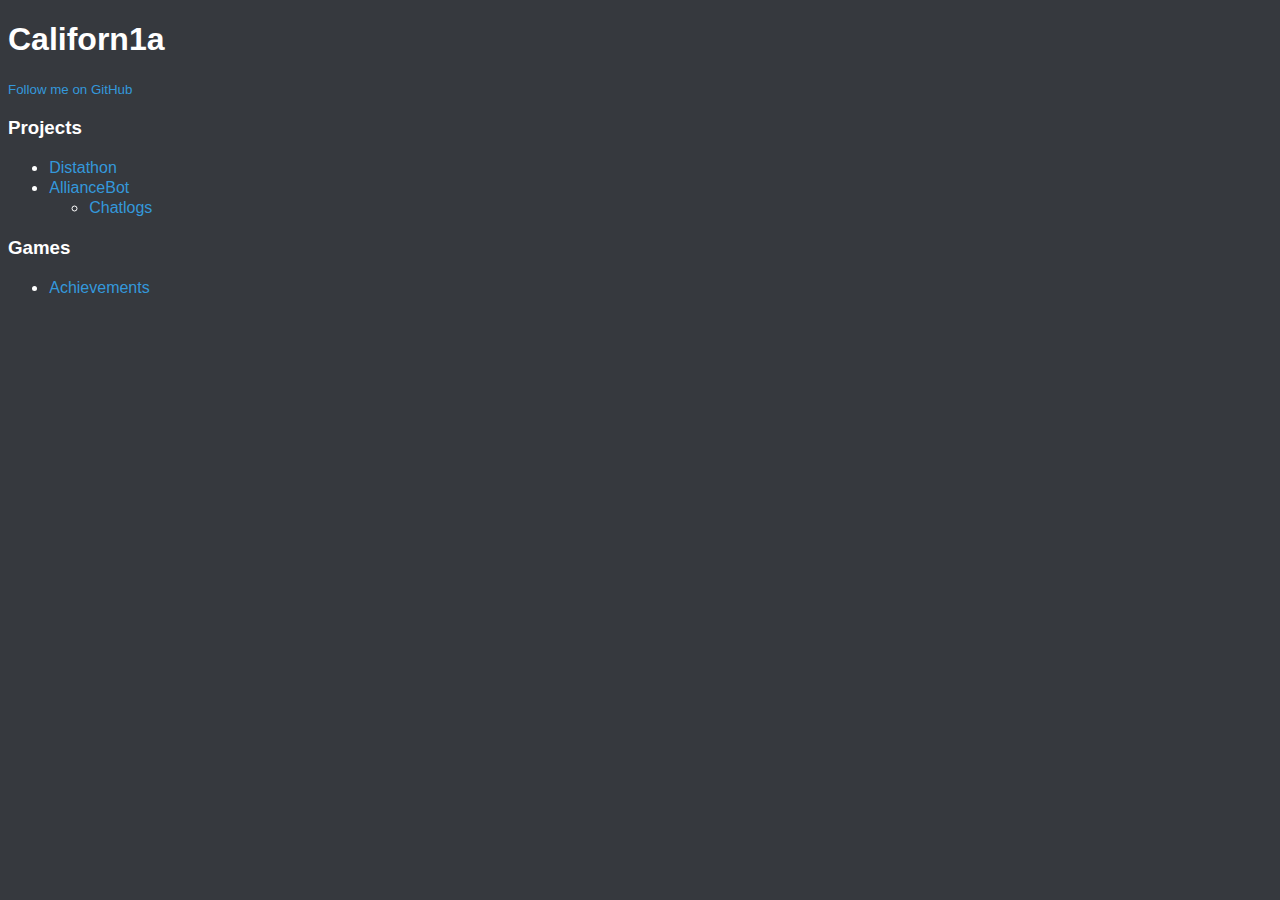
<file: index.html>
<!DOCTYPE html>
<html>

<head>
	<link rel="stylesheet" type="text/css" href="stylesheets/stylesheet.css">
	<title>Californ1a</title>
</head>

<body>
	<header>
		<div class="inner">
			<h1>Californ1a</h1>
			<a href="https://github.com/Californ1a"><small>Follow me on GitHub</small></a>
		</div>
	</header>

	<div id="content-wrapper">
		<section id="main-content">
			<h3>Projects</h3>

			<p>
				<ul>
					<li><a href="distathon">Distathon</a></li>
					<li><a href="https://github.com/Californ1a/AllianceBot">AllianceBot</a></li>
					<ul>
						<li><a href="chatlog_stats">Chatlogs</a></li>
					</ul>
				</ul>
			</p>

			<h3>Games</h3>

			<p>
				<ul>
					<li><a href="achievements">Achievements</a></li>
				</ul>
			</p>
		</section>
	</div>


</body>

</html>
</file>
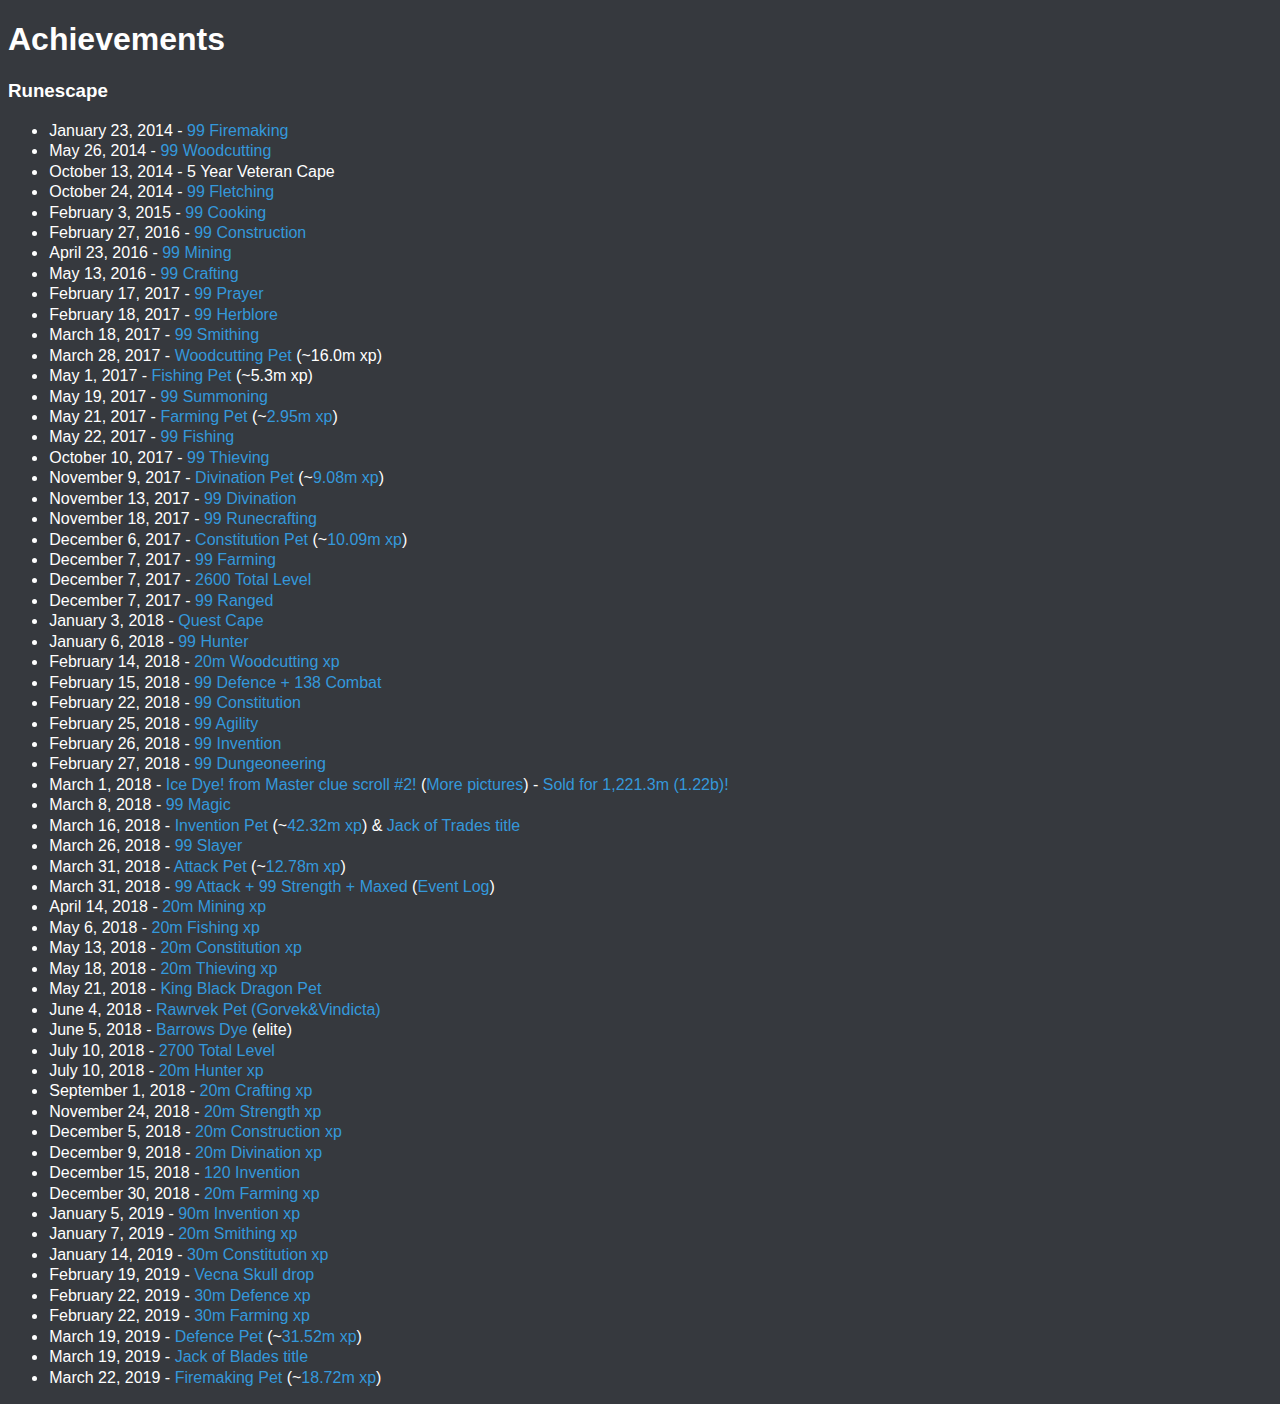
<file: achievements/index.html>
<!DOCTYPE html>
<html>

<head>
	<link rel="stylesheet" type="text/css" href="../stylesheets/stylesheet.css">
	<title>Achievements</title>
</head>

<body>
	<h1>Achievements</h1>
	<h3>Runescape</h3>
	<ul>
		<li>January 23, 2014 - <a href="https://www.youtube.com/watch?v=ZZqU16aqsTA">99 Firemaking</a></li>
		<li>May 26, 2014 - <a href="https://www.youtube.com/watch?v=rLqZukNPMAU">99 Woodcutting</a></li>
		<li>October 13, 2014 - 5 Year Veteran Cape</li>
		<li>October 24, 2014 - <a href="https://www.youtube.com/watch?v=4u7xmrYo1gE">99 Fletching</a></li>
		<li>February 3, 2015 - <a href="https://www.youtube.com/watch?v=WprBCCh7s88">99 Cooking</a></li>
		<li>February 27, 2016 - <a href="https://www.youtube.com/watch?v=rkJbK3RJf3k">99 Construction</a></li>
		<li>April 23, 2016 - <a href="https://www.youtube.com/watch?v=qvGpGMJ_OJM">99 Mining</a></li>
		<li>May 13, 2016 - <a href="https://youtu.be/jQD3XN0MZag">99 Crafting</a></li>
		<li>February 17, 2017 - <a href="https://youtu.be/7_e4HDha-fg">99 Prayer</a></li>
		<li>February 18, 2017 - <a href="https://youtu.be/O7NhRB_VOTI">99 Herblore</a></li>
		<li>March 18, 2017 - <a href="https://youtu.be/O3PMJ1l7reQ">99 Smithing</a></li>
		<li>March 28, 2017 - <a href="http://i.imgur.com/vSRmZV9.png">Woodcutting Pet</a> (~16.0m xp)</li>
		<li>May 1, 2017 - <a href="http://i.imgur.com/jifpy6q.png">Fishing Pet</a> (~5.3m xp)</li>
		<li>May 19, 2017 - <a href="https://youtu.be/4IjcxQuXHmE">99 Summoning</a></li>
		<li>May 21, 2017 - <a href="http://i.imgur.com/3I7Kkpv.png">Farming Pet</a> (~<a href="http://i.imgur.com/I8A9XOi.png">2.95m xp</a>)</li>
		<li>May 22, 2017 - <a href="https://youtu.be/Cg4ApypfgLY">99 Fishing</a></li>
		<li>October 10, 2017 - <a href="https://youtu.be/uDuvqAimZGs">99 Thieving</a></li>
		<li>November 9, 2017 - <a href="https://i.imgur.com/hKeACnj.png">Divination Pet</a> (~<a href="https://i.imgur.com/CLOkVb4.png">9.08m xp</a>)</li>
		<li>November 13, 2017 - <a href="https://youtu.be/jW5PWtjAr3M">99 Divination</a></li>
		<li>November 18, 2017 - <a href="https://youtu.be/NbWkmboI2qU">99 Runecrafting</a></li>
		<li>December 6, 2017 - <a href="https://i.imgur.com/OwFB4yi.png">Constitution Pet</a> (~<a href="https://i.imgur.com/rIZ0oCd.png">10.09m xp</a>)</li>
		<li>December 7, 2017 - <a href="https://youtu.be/su3Aiz0cg6M">99 Farming</a></li>
		<li>December 7, 2017 - <a href="https://i.imgur.com/RFGBQr7.png">2600 Total Level</a></li>
		<li>December 7, 2017 - <a href="https://youtu.be/OcMfHgn-4bY">99 Ranged</a></li>
		<li>January 3, 2018 - <a href="https://youtu.be/bvllZJMdvLM">Quest Cape</a></li>
		<li>January 6, 2018 - <a href="https://youtu.be/wx2QML0t5QQ">99 Hunter</a></li>
		<li>February 14, 2018 - <a href="https://i.imgur.com/le4Mjoy.png">20m Woodcutting xp</a></li>
		<li>February 15, 2018 - <a href="https://youtu.be/8-UDaMvo0SU">99 Defence + 138 Combat</a></li>
		<li>February 22, 2018 - <a href="https://youtu.be/Doc9FbBJqSE">99 Constitution</a></li>
		<li>February 25, 2018 - <a href="https://youtu.be/AgFLtODZXZo">99 Agility</a></li>
		<li>February 26, 2018 - <a href="https://youtu.be/o2UHhRSRjBY">99 Invention</a></li>
		<li>February 27, 2018 - <a href="https://youtu.be/vNv_SVYNGjQ">99 Dungeoneering</a></li>
		<li>March 1, 2018 - <a href="https://i.imgur.com/dRBvZZ2.png">Ice Dye!</a> <a href="https://i.imgur.com/BJfEbLp.png">from Master clue scroll #2!</a> (<a href="https://i.imgur.com/dKWM8ng.png">More</a> <a href="https://i.imgur.com/BGfcp8Q.jpg">pictures</a>) - <a href="https://i.imgur.com/OlVnZqE.png">Sold for 1,221.3m (1.22b)!</a></li>
		<li>March 8, 2018 - <a href="https://youtu.be/EAqWz6UGJrY">99 Magic</a></li>
		<li>March 16, 2018 - <a href="https://i.imgur.com/whSqIFH.png">Invention Pet</a> (~<a href="https://i.imgur.com/EfrVsn7.png">42.32m xp</a>) & <a href="https://i.imgur.com/65z4c0z.png">Jack of Trades title</a></li>
		<li>March 26, 2018 - <a href="https://youtu.be/Frr4GJ5FE9c">99 Slayer</a></li>
		<li>March 31, 2018 - <a href="https://i.imgur.com/LDGhGSA.png">Attack Pet</a> (~<a href="https://i.imgur.com/52gXfAG.png">12.78m xp</a>)</li>
		<li>March 31, 2018 - <a href="https://youtu.be/JWfuBvAi8qY">99 Attack + 99 Strength + Maxed</a> (<a href="https://i.imgur.com/MAHCMrR.png">Event Log</a>)</li>
		<li>April 14, 2018 - <a href="https://i.imgur.com/2N8fAcQ.png">20m Mining xp</a></li>
		<li>May 6, 2018 - <a href="https://i.imgur.com/exCnZF7.png">20m Fishing xp</a></li>
		<li>May 13, 2018 - <a href="https://i.imgur.com/goOikBK.png">20m Constitution xp</a></li>
		<li>May 18, 2018 - <a href="https://i.imgur.com/dP13yuz.png">20m Thieving xp</a></li>
		<li>May 21, 2018 - <a href="https://youtu.be/9Yyn7paKQWw">King Black Dragon Pet</a></li>
		<li>June 4, 2018 - <a href="https://i.imgur.com/ZOeDXTQ.png">Rawrvek Pet (Gorvek&Vindicta)</a></li>
		<li>June 5, 2018 - <a href="https://i.imgur.com/BQOjzu5.png">Barrows Dye</a> (elite)</li>
		<li>July 10, 2018 - <a href="https://i.imgur.com/Ffpiahf.png">2700 Total Level</a></li>
		<li>July 10, 2018 - <a href="https://i.imgur.com/JKcxrUW.png">20m Hunter xp</a></li>
		<li>September 1, 2018 - <a href="https://i.imgur.com/2irsewi.png">20m Crafting xp</a></li>
		<li>November 24, 2018 - <a href="https://i.imgur.com/sC6McbP.png">20m Strength xp</a></li>
		<li>December 5, 2018 - <a href="https://i.imgur.com/mems92C.png">20m Construction xp</a></li>
		<li>December 9, 2018 - <a href="https://i.imgur.com/onyH6c2.png">20m Divination xp</a></li>
		<li>December 15, 2018 - <a href="https://youtu.be/96Oq0HHbMq0">120 Invention</a></li>
		<li>December 30, 2018 - <a href="https://i.imgur.com/nj3sqyk.png">20m Farming xp</a></li>
		<li>January 5, 2019 - <a href="https://i.imgur.com/JcZf0FG.png">90m Invention xp</a></li>
		<li>January 7, 2019 - <a href="https://i.imgur.com/KWVs2yy.png">20m Smithing xp</a></li>
		<li>January 14, 2019 - <a href="https://i.imgur.com/CPFGaNr.png">30m Constitution xp</a></li>
		<li>February 19, 2019 - <a href="https://i.imgur.com/vtotDFq.png">Vecna Skull drop</a></li>
		<li>February 22, 2019 - <a href="https://i.imgur.com/P1aS4ZK.png">30m Defence xp</a></li>
		<li>February 22, 2019 - <a href="https://i.imgur.com/rw2arqn.png">30m Farming xp</a></li>
		<li>March 19, 2019 - <a href="https://i.imgur.com/R2U3jdS.png">Defence Pet</a> (~<a href="https://i.imgur.com/Dc2UWPR.png">31.52m xp</a>)</li>
		<li>March 19, 2019 - <a href="https://i.imgur.com/R2U3jdS.png">Jack of Blades title</a></li>
		<li>March 22, 2019 - <a href="https://i.imgur.com/yCUa0gj.png">Firemaking Pet</a> (~<a href="https://i.imgur.com/pWDXMhQ.png">18.72m xp</a>)</li>
	</ul>
</body>

</html>
</file>
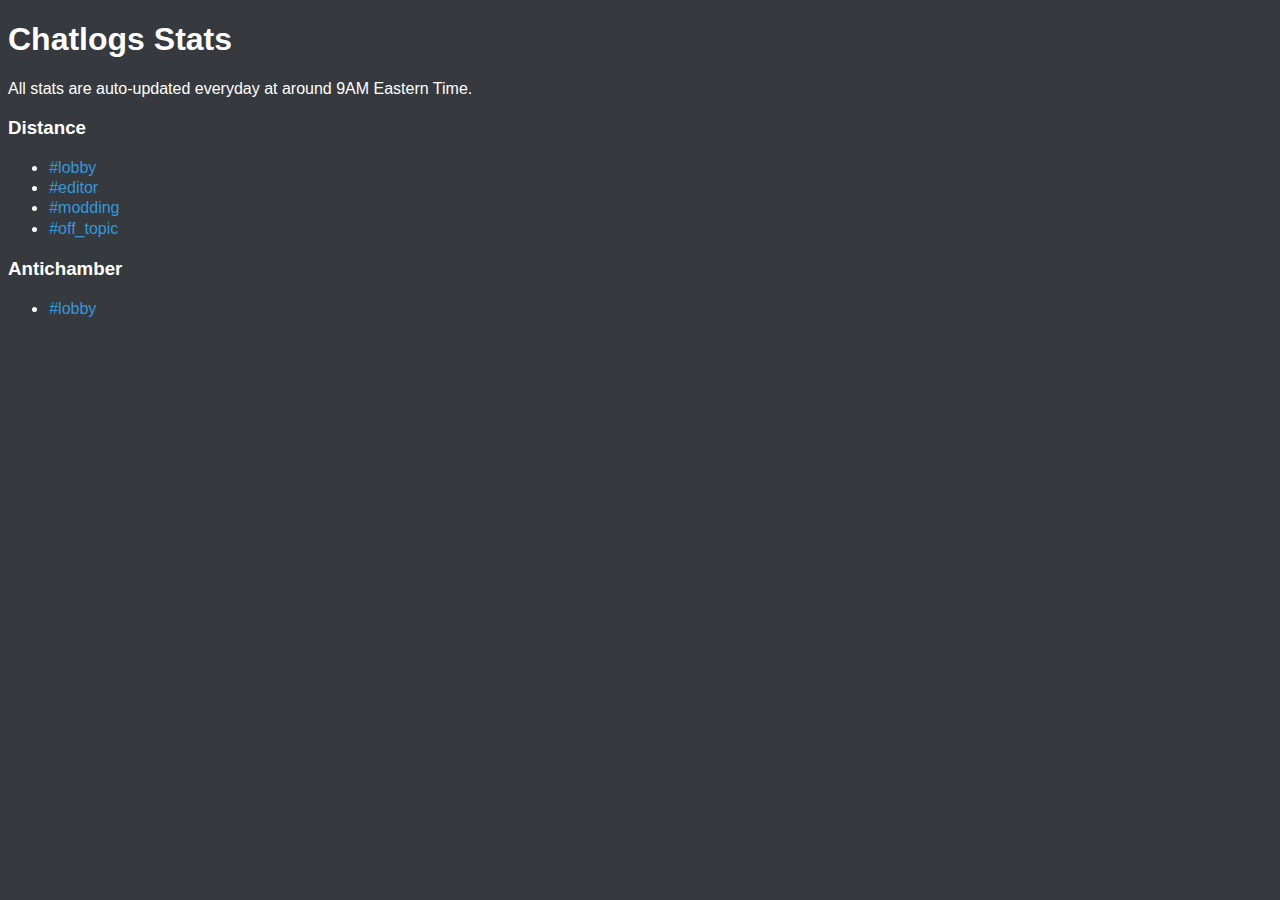
<file: chatlog_stats/index.html>
<!DOCTYPE html>
<html>

<head>
	<link rel="stylesheet" type="text/css" href="../stylesheets/stylesheet.css">
	<title>Chatlog Stats</title>
</head>

<body>
	<h1>Chatlogs Stats</h1>
	<p>All stats are auto-updated everyday at around 9AM Eastern Time.</p>
	<h3>Distance</h3>
	<p>
		<ul>
			<li><a href="distance/lobby">#lobby</a></li>
			<li><a href="distance/editor">#editor</a></li>
			<li><a href="distance/modding">#modding</a></li>
			<li><a href="distance/off_topic">#off_topic</a></li>
		</ul>
	</p>
	<h3>Antichamber</h3>
	<p>
		<ul>
			<li><a href="antichamber/lobby">#lobby</a>
			</li>
		</ul>
	</p>
</body>

</html>
</file>
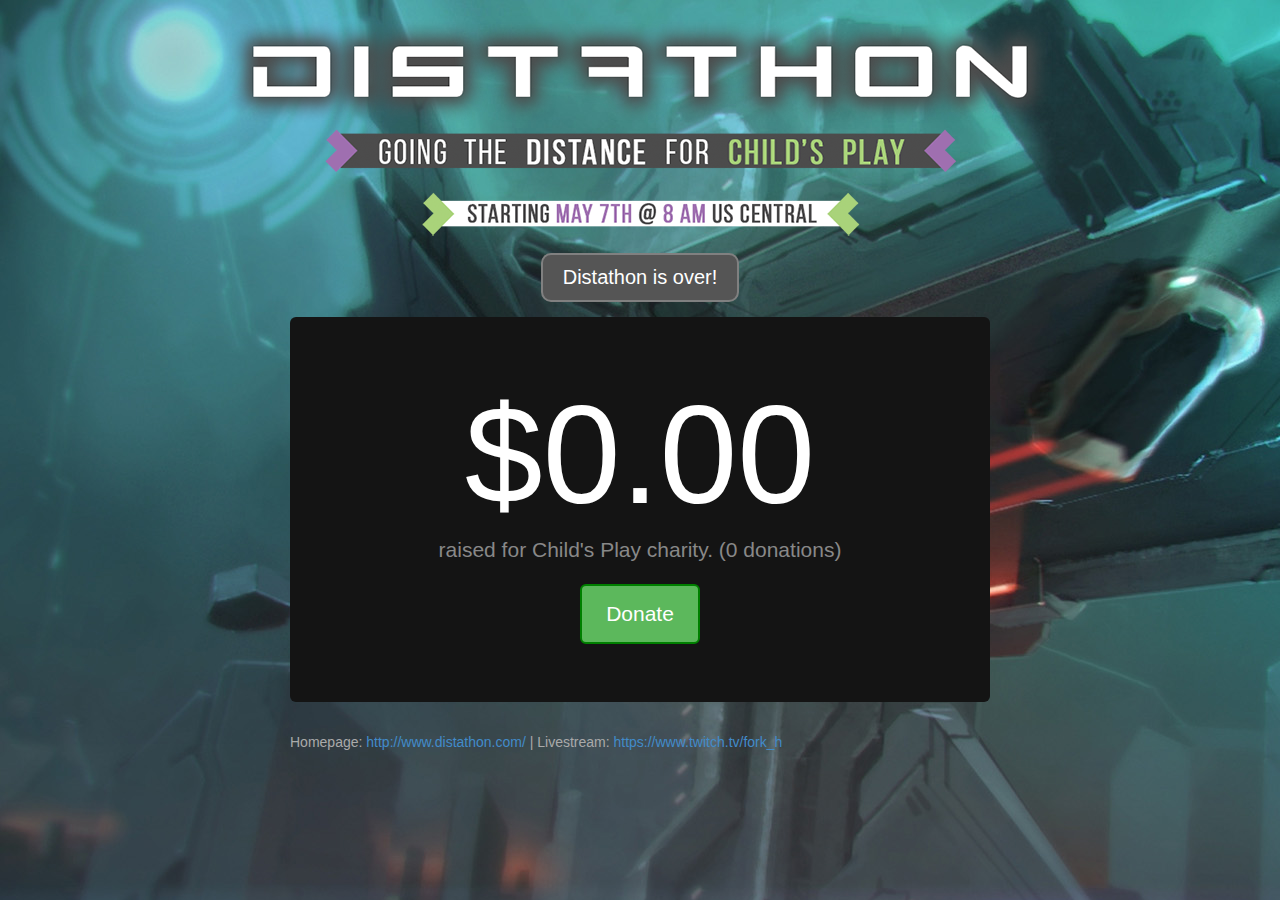
<file: distathon/index.html>
<!DOCTYPE html>
<html>
<head>
	<title>Distathon 2 Donation Tracker</title>
	<link rel="stylesheet" type="text/css" href="assets/css/bootstrap.min.css">
	<link rel="stylesheet" type="text/css" href="assets/css/style.css">
	<script src="assets/js/jquery.min.js"></script>
	<script src="assets/js/bootstrap.min.js"></script>
	<script src="assets/js/jquery-numerator.js"></script>
	<link href='http://fonts.googleapis.com/css?family=Open+Sans:400,600,700' rel='stylesheet' type='text/css'>
</head>
<body style="background: #000 url(assets/distabgb.jpg) no-repeat fixed top left;">

<div class="head"><a href="http://www.distathon.com/"><img src="assets/siteheader.png" class="headimg"></a></div>

<SCRIPT TYPE="text/javascript" LANGUAGE="JavaScript" src="assets/js/countdown.js"></script>
<div id="countbox"></div>
<div id="countbox2"></div>

<div class="container">

	<div class="header"></div>
	
	<div class="jumbotron">
		<h1>$<span id="donation-total">0.00</span></h1>
		<p style="color: #888888" class="lead">raised for Child's Play charity. (<span id="contributions">0</span> donations)</p>
		<p><div id="watch"></div><a class="btn btn-lg btn-success" href="https://donate.childsplaycharity.org/eff5e9ca13c95ce285babe5f60355d21/" role="button">Donate</a></p>
	</div>

	<div class="footer">
		<p style="color: #aaaaaa">Homepage: <a href="http://www.distathon.com/">http://www.distathon.com/</a> | Livestream: <a href="https://www.twitch.tv/fork_h">https://www.twitch.tv/fork_h</a></p>
	</div>
	  
</div>

<script type="text/javascript" src="assets/js/animation.js"></script>
</body>
</html>
</file>
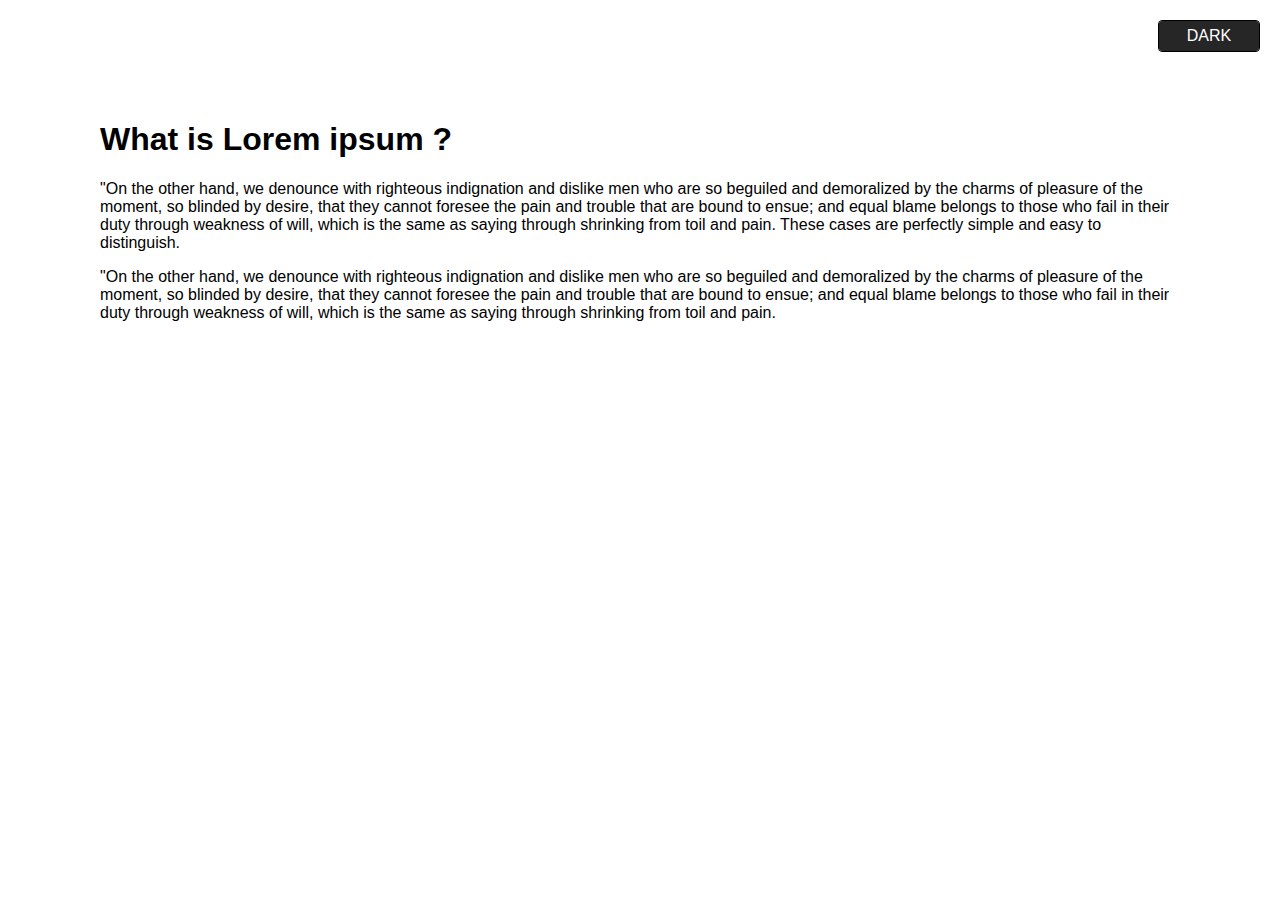
<file: localStorage-test/index.html>
<html>

<head>
	<meta charset="UTF-8">
	<title>Dark and Light</title>
	<link rel="stylesheet" href="style.css" type="text/css">
	<script src="https://code.jquery.com/jquery-3.3.1.js"></script>
	<script src="main.js"></script>
</head>

<body>
	<section>
		<h1>What is Lorem ipsum ?</h1>
		<p>"On the other hand, we denounce with righteous indignation and dislike men who are so beguiled and demoralized by the charms of pleasure of the moment, so blinded by desire, that they cannot foresee the pain and trouble that are bound to ensue; and equal blame belongs to those who fail in their duty through weakness of will, which is the same as saying through shrinking from toil and pain. These cases are perfectly simple and easy to distinguish.</p>
		<p>"On the other hand, we denounce with righteous indignation and dislike men who are so beguiled and demoralized by the charms of pleasure of the moment, so blinded by desire, that they cannot foresee the pain and trouble that are bound to ensue; and equal blame belongs to those who fail in their duty through weakness of will, which is the same as saying through shrinking from toil and pain.</p>
	</section>
	<ul>
		<li>
			<span>Dark</span>
			<span>Light</span>
		</li>
	</ul>
</body>

</html>
</file>
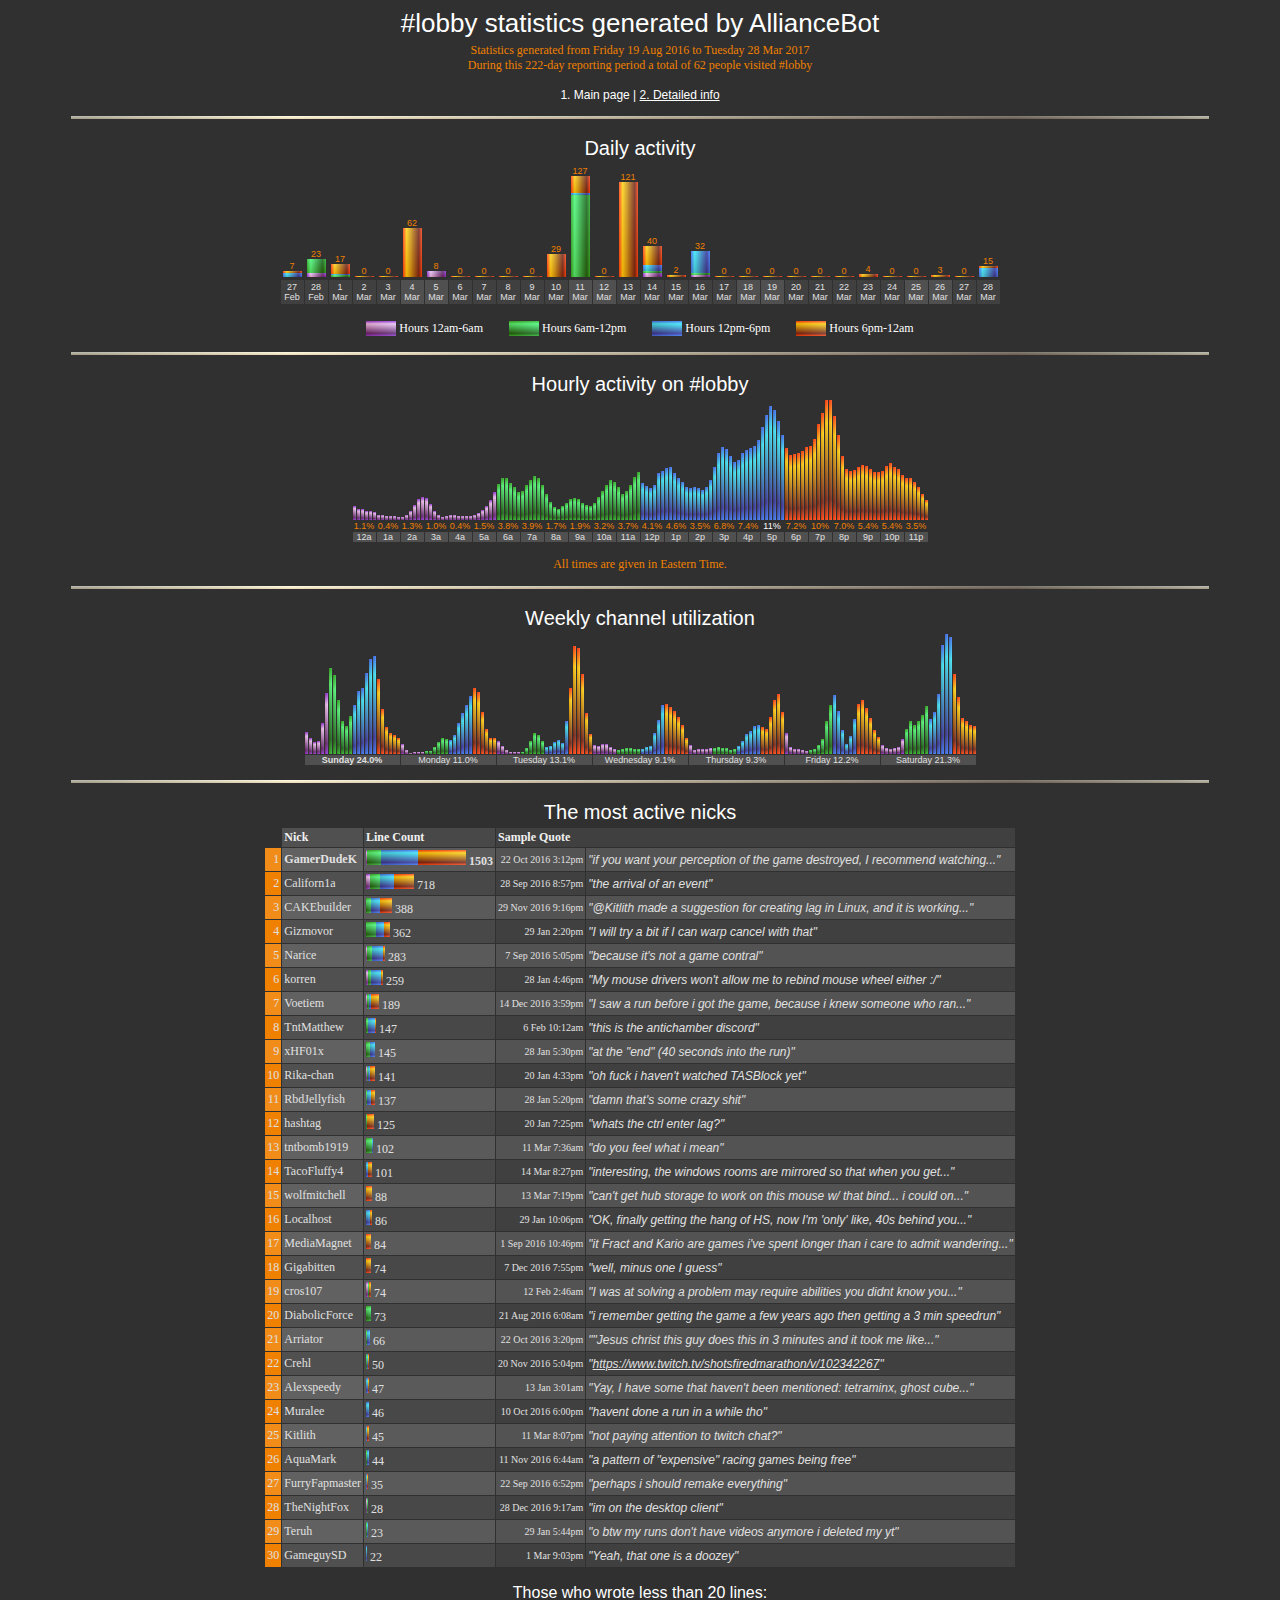
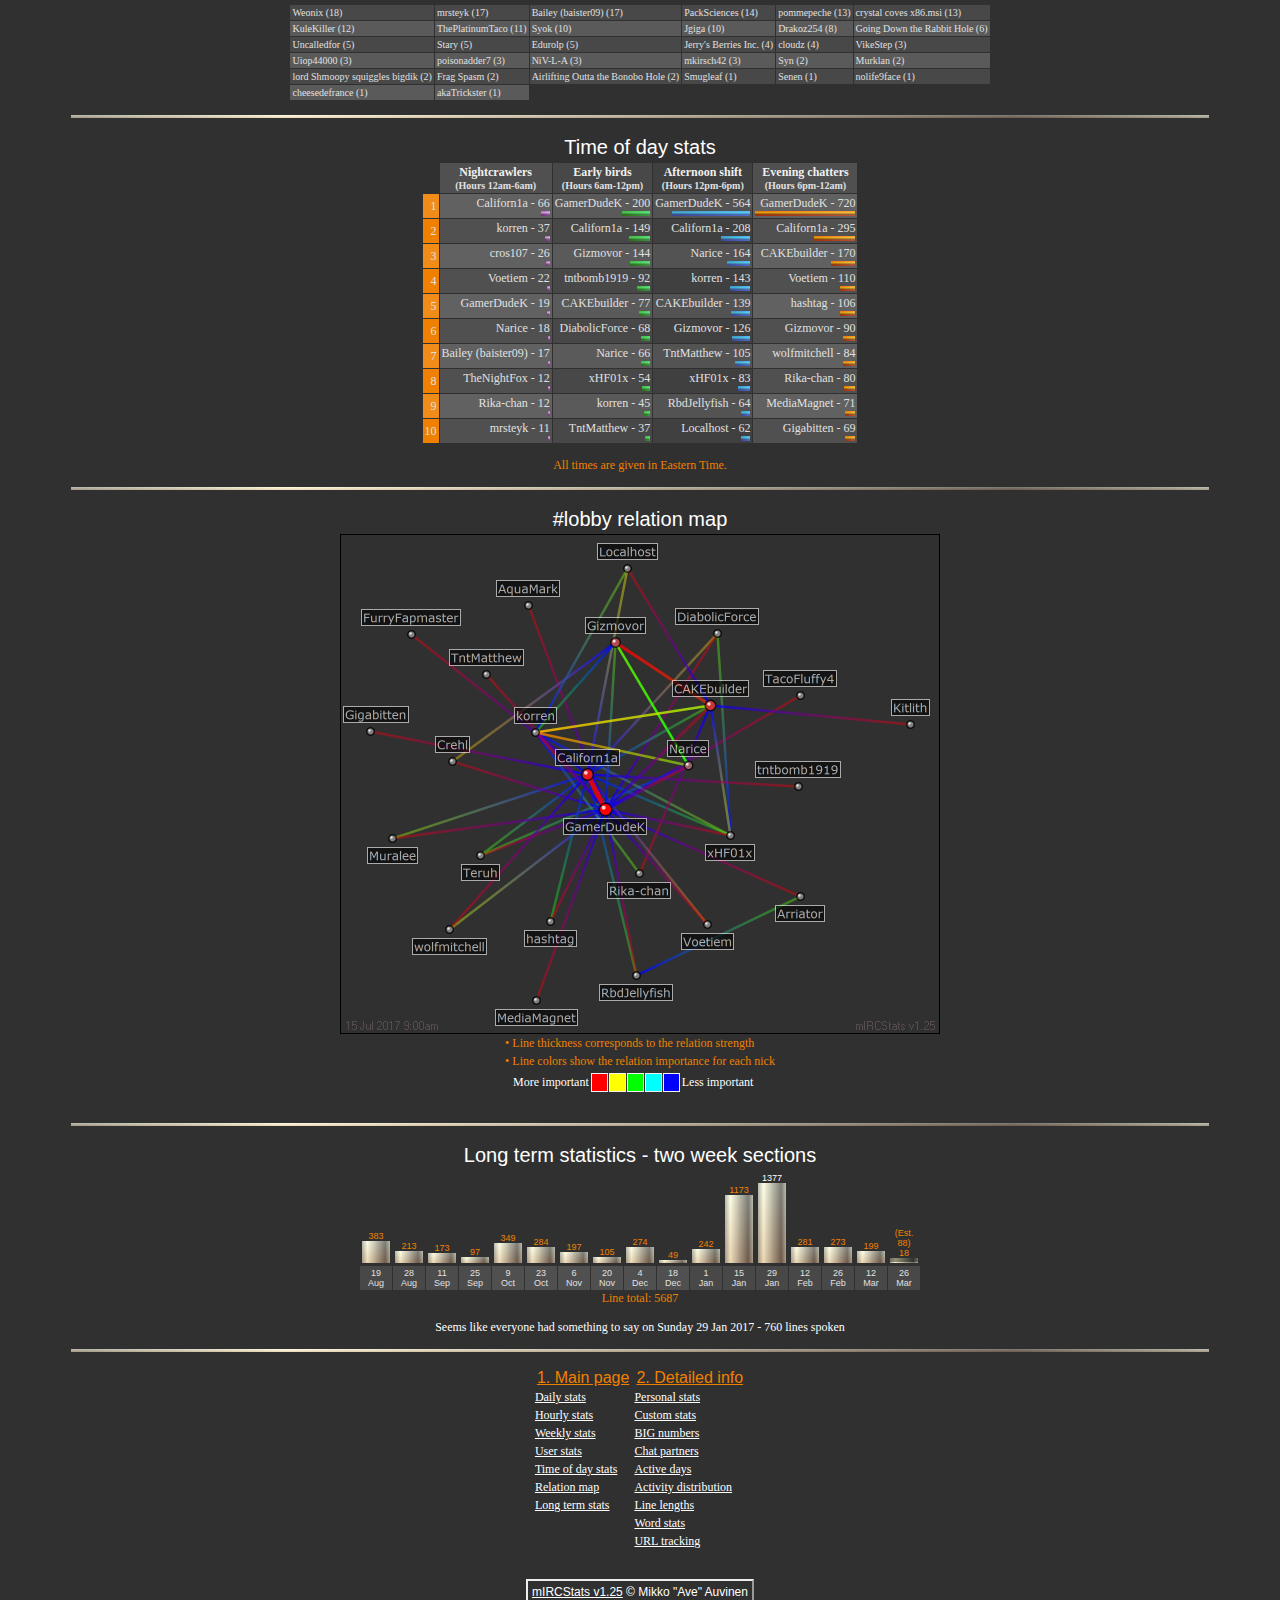
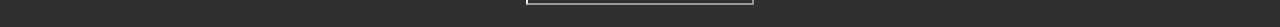
<file: chatlog_stats/antichamber/lobby.html>
<!DOCTYPE HTML PUBLIC "-//W3C//DTD HTML 4.01 Transitional//EN">
<!-- This page was created on 15 Jul 2017 9:00am with a registered version (#31183B3) of mIRCStats v1.25 by Mikko "Ave" Auvinen -->
<!-- SLPL parser engine configuration: "AllianceBot" created by Californ1a -->
<!-- Do not modify the page source! (Lines: 15193) -->

<!-- mIRCStats WWW: http://www.nic.fi/~mauvinen/mircstats/ -->

<html><head>
<meta http-equiv="Content-Type" content="text/html;charset=UTF-8">
<title>#lobby statistics created by AllianceBot (with a little help from mIRCStats v1.25 :)</title>
<link rel=StyleSheet href="lobby.css" type="text/css">

</head>
<body><center>
<h1>#lobby statistics generated by AllianceBot</h1>
<span class=txt2>Statistics generated from Friday 19 Aug 2016 to Tuesday 28 Mar 2017<br>
During this 222-day reporting period a total of 62 people visited #lobby<br>
<br></span>
<!-- mircstatsheader.txt: Add here your own header html code! -->

 
1. Main page
 | <a href="lobby_page_2.html" target="_self">2. Detailed info</a>
<br><br>
<a name="dail"></a>
<span class=txt1><img src="pipeltv.png" height=3 width="90%" alt=""><br><br></span>
<h3>Daily activity</h3>
<Table cellspacing=1 cellpadding=2><tr class=s1 valign=bottom>
<td class=tgr>7<br><img src="pipe4v.png" width="19" height="2"><br><img src="pipe3v.png" width="19" height="4"><br></td>
<td class=tgr>23<br><img src="pipe2v.png" width="19" height="14"><br><img src="pipe1v.png" width="19" height="4"></td>
<td class=tgr>17<br><img src="pipe4v.png" width="19" height="10"><br><img src="pipe3v.png" width="19" height="1"><br><img src="pipe2v.png" width="19" height="2"><br></td>
<td class=tgr>0<br><img src="pipe4v.png" width="19" height="1"><br></td>
<td class=tgr>0<br><img src="pipe4v.png" width="19" height="1"><br></td>
<td class=tgr>62<br><img src="pipe4v.png" width="19" height="49"><br></td>
<td class=tgr>8<br><img src="pipe1v.png" width="19" height="6"></td>
<td class=tgr>0<br><img src="pipe4v.png" width="19" height="1"><br></td>
<td class=tgr>0<br><img src="pipe4v.png" width="19" height="1"><br></td>
<td class=tgr>0<br><img src="pipe4v.png" width="19" height="1"><br></td>
<td class=tgr>0<br><img src="pipe4v.png" width="19" height="1"><br></td>
<td class=tgr>29<br><img src="pipe4v.png" width="19" height="23"><br></td>
<td class=tgr>127<br><img src="pipe4v.png" width="19" height="17"><br><img src="pipe3v.png" width="19" height="2"><br><img src="pipe2v.png" width="19" height="82"><br></td>
<td class=tgr>0<br><img src="pipe4v.png" width="19" height="1"><br></td>
<td class=tgr>121<br><img src="pipe4v.png" width="19" height="95"><br></td>
<td class=tgr>40<br><img src="pipe4v.png" width="19" height="19"><br><img src="pipe3v.png" width="19" height="6"><br><img src="pipe2v.png" width="19" height="2"><br><img src="pipe1v.png" width="19" height="4"></td>
<td class=tgr>2<br><img src="pipe4v.png" width="19" height="2"><br></td>
<td class=tgr>32<br><img src="pipe3v.png" width="19" height="22"><br><img src="pipe2v.png" width="19" height="2"><br><img src="pipe1v.png" width="19" height="2"></td>
<td class=tgr>0<br><img src="pipe4v.png" width="19" height="1"><br></td>
<td class=tgr>0<br><img src="pipe4v.png" width="19" height="1"><br></td>
<td class=tgr>0<br><img src="pipe4v.png" width="19" height="1"><br></td>
<td class=tgr>0<br><img src="pipe4v.png" width="19" height="1"><br></td>
<td class=tgr>0<br><img src="pipe4v.png" width="19" height="1"><br></td>
<td class=tgr>0<br><img src="pipe4v.png" width="19" height="1"><br></td>
<td class=tgr>4<br><img src="pipe4v.png" width="19" height="3"><br></td>
<td class=tgr>0<br><img src="pipe4v.png" width="19" height="1"><br></td>
<td class=tgr>0<br><img src="pipe4v.png" width="19" height="1"><br></td>
<td class=tgr>3<br><img src="pipe4v.png" width="19" height="2"><br></td>
<td class=tgr>0<br><img src="pipe4v.png" width="19" height="1"><br></td>
<td class=tgr>15<br><img src="pipe4v.png" width="19" height="2"><br><img src="pipe3v.png" width="19" height="9"><br></td>
</tr><tr class=s3>
<td class=cf>27<br>Feb</td>
<td class=cf>28<br>Feb</td>
<td class=cf>1<br>Mar</td>
<td class=cf>2<br>Mar</td>
<td class=cf>3<br>Mar</td>
<td class=cd>4<br>Mar</td>
<td class=cd>5<br>Mar</td>
<td class=cf>6<br>Mar</td>
<td class=cf>7<br>Mar</td>
<td class=cf>8<br>Mar</td>
<td class=cf>9<br>Mar</td>
<td class=cf>10<br>Mar</td>
<td class=cd>11<br>Mar</td>
<td class=cd>12<br>Mar</td>
<td class=cf>13<br>Mar</td>
<td class=cf>14<br>Mar</td>
<td class=cf>15<br>Mar</td>
<td class=cf>16<br>Mar</td>
<td class=cf>17<br>Mar</td>
<td class=cd>18<br>Mar</td>
<td class=cd>19<br>Mar</td>
<td class=cf>20<br>Mar</td>
<td class=cf>21<br>Mar</td>
<td class=cf>22<br>Mar</td>
<td class=cf>23<br>Mar</td>
<td class=cf>24<br>Mar</td>
<td class=cd>25<br>Mar</td>
<td class=cd>26<br>Mar</td>
<td class=cf>27<br>Mar</td>
<td class=cf>28<br>Mar</td>
</tr></table><br>
<Table border=0 class=txt1><tr>
<td class=tinv><img src="pipe1.png" height="15" width="30" align=top title="12am-6am"> Hours 12am-6am</td><td class=tinv width=20></td>
<td class=tinv><img src="pipe2.png" height="15" width="30" align=top title="6am-12pm"> Hours 6am-12pm</td><td class=tinv width=20></td>
<td class=tinv><img src="pipe3.png" height="15" width="30" align=top title="12pm-6pm"> Hours 12pm-6pm</td><td class=tinv width=20></td>
<td class=tinv><img src="pipe4.png" height="15" width="30" align=top title="6pm-12am"> Hours 6pm-12am</td>

</tr></table><br>
<a name="hourl"></a>
<span class=txt1><img src="pipeltv.png" height=3 width="90%" alt=""><br><br></span>
<h3>Hourly activity on #lobby</h3>
<Table cellspacing=1 cellpadding=0><tr class=s1 valign=bottom>
<td class=tgr><img src="pipe1.png" width="3" height="14"></td><td class=tgr><img src="pipe1.png" width="3" height="11"></td><td class=tgr><img src="pipe1.png" width="3" height="11"></td><td class=tgr><img src="pipe1.png" width="3" height="9"></td><td class=tgr><img src="pipe1.png" width="3" height="9"></td><td class=tgr><img src="pipe1.png" width="3" height="8"></td>
<td class=tgr><img src="pipe1.png" width="3" height="5"></td><td class=tgr><img src="pipe1.png" width="3" height="5"></td><td class=tgr><img src="pipe1.png" width="3" height="4"></td><td class=tgr><img src="pipe1.png" width="3" height="4"></td><td class=tgr><img src="pipe1.png" width="3" height="4"></td><td class=tgr><img src="pipe1.png" width="3" height="3"></td>
<td class=tgr><img src="pipe1.png" width="3" height="3"></td><td class=tgr><img src="pipe1.png" width="3" height="5"></td><td class=tgr><img src="pipe1.png" width="3" height="9"></td><td class=tgr><img src="pipe1.png" width="3" height="15"></td><td class=tgr><img src="pipe1.png" width="3" height="21"></td><td class=tgr><img src="pipe1.png" width="3" height="23"></td>
<td class=tgr><img src="pipe1.png" width="3" height="22"></td><td class=tgr><img src="pipe1.png" width="3" height="16"></td><td class=tgr><img src="pipe1.png" width="3" height="9"></td><td class=tgr><img src="pipe1.png" width="3" height="5"></td><td class=tgr><img src="pipe1.png" width="3" height="3"></td><td class=tgr><img src="pipe1.png" width="3" height="4"></td>
<td class=tgr><img src="pipe1.png" width="3" height="5"></td><td class=tgr><img src="pipe1.png" width="3" height="5"></td><td class=tgr><img src="pipe1.png" width="3" height="4"></td><td class=tgr><img src="pipe1.png" width="3" height="4"></td><td class=tgr><img src="pipe1.png" width="3" height="4"></td><td class=tgr><img src="pipe1.png" width="3" height="4"></td>
<td class=tgr><img src="pipe1.png" width="3" height="5"></td><td class=tgr><img src="pipe1.png" width="3" height="7"></td><td class=tgr><img src="pipe1.png" width="3" height="10"></td><td class=tgr><img src="pipe1.png" width="3" height="14"></td><td class=tgr><img src="pipe1.png" width="3" height="20"></td><td class=tgr><img src="pipe1.png" width="3" height="28"></td>
<td class=tgr><img src="pipe2.png" width="3" height="36"></td><td class=tgr><img src="pipe2.png" width="3" height="42"></td><td class=tgr><img src="pipe2.png" width="3" height="42"></td><td class=tgr><img src="pipe2.png" width="3" height="37"></td><td class=tgr><img src="pipe2.png" width="3" height="33"></td><td class=tgr><img src="pipe2.png" width="3" height="28"></td>
<td class=tgr><img src="pipe2.png" width="3" height="29"></td><td class=tgr><img src="pipe2.png" width="3" height="35"></td><td class=tgr><img src="pipe2.png" width="3" height="40"></td><td class=tgr><img src="pipe2.png" width="3" height="44"></td><td class=tgr><img src="pipe2.png" width="3" height="42"></td><td class=tgr><img src="pipe2.png" width="3" height="35"></td>
<td class=tgr><img src="pipe2.png" width="3" height="26"></td><td class=tgr><img src="pipe2.png" width="3" height="18"></td><td class=tgr><img src="pipe2.png" width="3" height="13"></td><td class=tgr><img src="pipe2.png" width="3" height="11"></td><td class=tgr><img src="pipe2.png" width="3" height="14"></td><td class=tgr><img src="pipe2.png" width="3" height="17"></td>
<td class=tgr><img src="pipe2.png" width="3" height="21"></td><td class=tgr><img src="pipe2.png" width="3" height="22"></td><td class=tgr><img src="pipe2.png" width="3" height="21"></td><td class=tgr><img src="pipe2.png" width="3" height="17"></td><td class=tgr><img src="pipe2.png" width="3" height="15"></td><td class=tgr><img src="pipe2.png" width="3" height="14"></td>
<td class=tgr><img src="pipe2.png" width="3" height="17"></td><td class=tgr><img src="pipe2.png" width="3" height="23"></td><td class=tgr><img src="pipe2.png" width="3" height="29"></td><td class=tgr><img src="pipe2.png" width="3" height="35"></td><td class=tgr><img src="pipe2.png" width="3" height="40"></td><td class=tgr><img src="pipe2.png" width="3" height="38"></td>
<td class=tgr><img src="pipe2.png" width="3" height="33"></td><td class=tgr><img src="pipe2.png" width="3" height="26"></td><td class=tgr><img src="pipe2.png" width="3" height="29"></td><td class=tgr><img src="pipe2.png" width="3" height="35"></td><td class=tgr><img src="pipe2.png" width="3" height="43"></td><td class=tgr><img src="pipe2.png" width="3" height="48"></td>
<td class=tgr><img src="pipe3.png" width="3" height="37"></td><td class=tgr><img src="pipe3.png" width="3" height="34"></td><td class=tgr><img src="pipe3.png" width="3" height="32"></td><td class=tgr><img src="pipe3.png" width="3" height="35"></td><td class=tgr><img src="pipe3.png" width="3" height="47"></td><td class=tgr><img src="pipe3.png" width="3" height="49"></td>
<td class=tgr><img src="pipe3.png" width="3" height="52"></td><td class=tgr><img src="pipe3.png" width="3" height="53"></td><td class=tgr><img src="pipe3.png" width="3" height="47"></td><td class=tgr><img src="pipe3.png" width="3" height="42"></td><td class=tgr><img src="pipe3.png" width="3" height="38"></td><td class=tgr><img src="pipe3.png" width="3" height="33"></td>
<td class=tgr><img src="pipe3.png" width="3" height="32"></td><td class=tgr><img src="pipe3.png" width="3" height="33"></td><td class=tgr><img src="pipe3.png" width="3" height="32"></td><td class=tgr><img src="pipe3.png" width="3" height="30"></td><td class=tgr><img src="pipe3.png" width="3" height="33"></td><td class=tgr><img src="pipe3.png" width="3" height="40"></td>
<td class=tgr><img src="pipe3.png" width="3" height="53"></td><td class=tgr><img src="pipe3.png" width="3" height="67"></td><td class=tgr><img src="pipe3.png" width="3" height="73"></td><td class=tgr><img src="pipe3.png" width="3" height="71"></td><td class=tgr><img src="pipe3.png" width="3" height="64"></td><td class=tgr><img src="pipe3.png" width="3" height="58"></td>
<td class=tgr><img src="pipe3.png" width="3" height="60"></td><td class=tgr><img src="pipe3.png" width="3" height="67"></td><td class=tgr><img src="pipe3.png" width="3" height="70"></td><td class=tgr><img src="pipe3.png" width="3" height="72"></td><td class=tgr><img src="pipe3.png" width="3" height="74"></td><td class=tgr><img src="pipe3.png" width="3" height="80"></td>
<td class=tgr><img src="pipe3.png" width="3" height="93"></td><td class=tgr><img src="pipe3.png" width="3" height="105"></td><td class=tgr><img src="pipe3.png" width="3" height="114"></td><td class=tgr><img src="pipe3.png" width="3" height="110"></td><td class=tgr><img src="pipe3.png" width="3" height="99"></td><td class=tgr><img src="pipe3.png" width="3" height="85"></td>
<td class=tgr><img src="pipe4.png" width="3" height="72"></td><td class=tgr><img src="pipe4.png" width="3" height="65"></td><td class=tgr><img src="pipe4.png" width="3" height="66"></td><td class=tgr><img src="pipe4.png" width="3" height="67"></td><td class=tgr><img src="pipe4.png" width="3" height="69"></td><td class=tgr><img src="pipe4.png" width="3" height="73"></td>
<td class=tgr><img src="pipe4.png" width="3" height="74"></td><td class=tgr><img src="pipe4.png" width="3" height="81"></td><td class=tgr><img src="pipe4.png" width="3" height="96"></td><td class=tgr><img src="pipe4.png" width="3" height="107"></td><td class=tgr><img src="pipe4.png" width="3" height="120"></td><td class=tgr><img src="pipe4.png" width="3" height="120"></td>
<td class=tgr><img src="pipe4.png" width="3" height="104"></td><td class=tgr><img src="pipe4.png" width="3" height="85"></td><td class=tgr><img src="pipe4.png" width="3" height="64"></td><td class=tgr><img src="pipe4.png" width="3" height="51"></td><td class=tgr><img src="pipe4.png" width="3" height="49"></td><td class=tgr><img src="pipe4.png" width="3" height="50"></td>
<td class=tgr><img src="pipe4.png" width="3" height="53"></td><td class=tgr><img src="pipe4.png" width="3" height="55"></td><td class=tgr><img src="pipe4.png" width="3" height="54"></td><td class=tgr><img src="pipe4.png" width="3" height="51"></td><td class=tgr><img src="pipe4.png" width="3" height="48"></td><td class=tgr><img src="pipe4.png" width="3" height="48"></td>
<td class=tgr><img src="pipe4.png" width="3" height="49"></td><td class=tgr><img src="pipe4.png" width="3" height="54"></td><td class=tgr><img src="pipe4.png" width="3" height="57"></td><td class=tgr><img src="pipe4.png" width="3" height="53"></td><td class=tgr><img src="pipe4.png" width="3" height="51"></td><td class=tgr><img src="pipe4.png" width="3" height="45"></td>
<td class=tgr><img src="pipe4.png" width="3" height="42"></td><td class=tgr><img src="pipe4.png" width="3" height="42"></td><td class=tgr><img src="pipe4.png" width="3" height="38"></td><td class=tgr><img src="pipe4.png" width="3" height="33"></td><td class=tgr><img src="pipe4.png" width="3" height="26"></td><td class=tgr><img src="pipe4.png" width="3" height="20"></td>
</tr><tr class=s1>
<td colspan=6>1.1%</td>
<td colspan=6>0.4%</td>
<td colspan=6>1.3%</td>
<td colspan=6>1.0%</td>
<td colspan=6>0.4%</td>
<td colspan=6>1.5%</td>
<td colspan=6>3.8%</td>
<td colspan=6>3.9%</td>
<td colspan=6>1.7%</td>
<td colspan=6>1.9%</td>
<td colspan=6>3.2%</td>
<td colspan=6>3.7%</td>
<td colspan=6>4.1%</td>
<td colspan=6>4.6%</td>
<td colspan=6>3.5%</td>
<td colspan=6>6.8%</td>
<td colspan=6>7.4%</td>
<td colspan=6><span class=s2>11%</span></td>
<td colspan=6>7.2%</td>
<td colspan=6>10%</td>
<td colspan=6>7.0%</td>
<td colspan=6>5.4%</td>
<td colspan=6>5.4%</td>
<td colspan=6>3.5%</td>
</tr><tr class=s3>
<td colspan=6  class=cd>12a</td>
<td colspan=6  class=cd>1a</td>
<td colspan=6  class=cd>2a</td>
<td colspan=6  class=cd>3a</td>
<td colspan=6  class=cd>4a</td>
<td colspan=6  class=cd>5a</td>
<td colspan=6  class=cd>6a</td>
<td colspan=6  class=cd>7a</td>
<td colspan=6  class=cd>8a</td>
<td colspan=6  class=cd>9a</td>
<td colspan=6  class=cd>10a</td>
<td colspan=6  class=cd>11a</td>
<td colspan=6  class=cd>12p</td>
<td colspan=6  class=cd>1p</td>
<td colspan=6  class=cd>2p</td>
<td colspan=6  class=cd>3p</td>
<td colspan=6  class=cd>4p</td>
<td colspan=6  class=ca>5p</td>
<td colspan=6  class=cd>6p</td>
<td colspan=6  class=cd>7p</td>
<td colspan=6  class=cd>8p</td>
<td colspan=6  class=cd>9p</td>
<td colspan=6  class=cd>10p</td>
<td colspan=6  class=cd>11p</td>
</tr></table><br><span class=txt2>All times are given in Eastern Time.</span><br><br>
<a name="weekl"></a>
<span class=txt1><img src="pipeltv.png" height=3 width="90%" alt=""><br><br></span>
<h3>Weekly channel utilization</h3>
<Table cellspacing=1 cellpadding=0><tr class=s1 valign=bottom>
<td class=tgr><img src="pipe1.png" width="3" height="22"></td>
<td class=tgr><img src="pipe1.png" width="3" height="16"></td>
<td class=tgr><img src="pipe1.png" width="3" height="12"></td>
<td class=tgr><img src="pipe1.png" width="3" height="13"></td>
<td class=tgr><img src="pipe1.png" width="3" height="31"></td>
<td class=tgr><img src="pipe1.png" width="3" height="61"></td>
<td class=tgr><img src="pipe2.png" width="3" height="86"></td>
<td class=tgr><img src="pipe2.png" width="3" height="79"></td>
<td class=tgr><img src="pipe2.png" width="3" height="54"></td>
<td class=tgr><img src="pipe2.png" width="3" height="33"></td>
<td class=tgr><img src="pipe2.png" width="3" height="28"></td>
<td class=tgr><img src="pipe2.png" width="3" height="38"></td>
<td class=tgr><img src="pipe3.png" width="3" height="49"></td>
<td class=tgr><img src="pipe3.png" width="3" height="63"></td>
<td class=tgr><img src="pipe3.png" width="3" height="66"></td>
<td class=tgr><img src="pipe3.png" width="3" height="81"></td>
<td class=tgr><img src="pipe3.png" width="3" height="95"></td>
<td class=tgr><img src="pipe3.png" width="3" height="98"></td>
<td class=tgr><img src="pipe4.png" width="3" height="75"></td>
<td class=tgr><img src="pipe4.png" width="3" height="45"></td>
<td class=tgr><img src="pipe4.png" width="3" height="27"></td>
<td class=tgr><img src="pipe4.png" width="3" height="21"></td>
<td class=tgr><img src="pipe4.png" width="3" height="19"></td>
<td class=tgr><img src="pipe4.png" width="3" height="16"></td>
<td class=tgr><img src="pipe1.png" width="3" height="10"></td>
<td class=tgr><img src="pipe1.png" width="3" height="4"></td>
<td class=tgr><img src="pipe1.png" width="3" height="1"></td>
<td class=tgr><img src="pipe1.png" width="3" height="2"></td>
<td class=tgr><img src="pipe1.png" width="3" height="2"></td>
<td class=tgr><img src="pipe1.png" width="3" height="2"></td>
<td class=tgr><img src="pipe2.png" width="3" height="3"></td>
<td class=tgr><img src="pipe2.png" width="3" height="3"></td>
<td class=tgr><img src="pipe2.png" width="3" height="7"></td>
<td class=tgr><img src="pipe2.png" width="3" height="12"></td>
<td class=tgr><img src="pipe2.png" width="3" height="16"></td>
<td class=tgr><img src="pipe2.png" width="3" height="15"></td>
<td class=tgr><img src="pipe3.png" width="3" height="14"></td>
<td class=tgr><img src="pipe3.png" width="3" height="19"></td>
<td class=tgr><img src="pipe3.png" width="3" height="31"></td>
<td class=tgr><img src="pipe3.png" width="3" height="41"></td>
<td class=tgr><img src="pipe3.png" width="3" height="49"></td>
<td class=tgr><img src="pipe3.png" width="3" height="58"></td>
<td class=tgr><img src="pipe4.png" width="3" height="66"></td>
<td class=tgr><img src="pipe4.png" width="3" height="62"></td>
<td class=tgr><img src="pipe4.png" width="3" height="42"></td>
<td class=tgr><img src="pipe4.png" width="3" height="25"></td>
<td class=tgr><img src="pipe4.png" width="3" height="16"></td>
<td class=tgr><img src="pipe4.png" width="3" height="16"></td>
<td class=tgr><img src="pipe1.png" width="3" height="13"></td>
<td class=tgr><img src="pipe1.png" width="3" height="8"></td>
<td class=tgr><img src="pipe1.png" width="3" height="4"></td>
<td class=tgr><img src="pipe1.png" width="3" height="2"></td>
<td class=tgr><img src="pipe1.png" width="3" height="2"></td>
<td class=tgr><img src="pipe1.png" width="3" height="2"></td>
<td class=tgr><img src="pipe2.png" width="3" height="2"></td>
<td class=tgr><img src="pipe2.png" width="3" height="6"></td>
<td class=tgr><img src="pipe2.png" width="3" height="13"></td>
<td class=tgr><img src="pipe2.png" width="3" height="21"></td>
<td class=tgr><img src="pipe2.png" width="3" height="19"></td>
<td class=tgr><img src="pipe2.png" width="3" height="13"></td>
<td class=tgr><img src="pipe3.png" width="3" height="7"></td>
<td class=tgr><img src="pipe3.png" width="3" height="8"></td>
<td class=tgr><img src="pipe3.png" width="3" height="12"></td>
<td class=tgr><img src="pipe3.png" width="3" height="14"></td>
<td class=tgr><img src="pipe3.png" width="3" height="11"></td>
<td class=tgr><img src="pipe3.png" width="3" height="33"></td>
<td class=tgr><img src="pipe4.png" width="3" height="66"></td>
<td class=tgr><img src="pipe4.png" width="3" height="108"></td>
<td class=tgr><img src="pipe4.png" width="3" height="106"></td>
<td class=tgr><img src="pipe4.png" width="3" height="80"></td>
<td class=tgr><img src="pipe4.png" width="3" height="41"></td>
<td class=tgr><img src="pipe4.png" width="3" height="20"></td>
<td class=tgr><img src="pipe1.png" width="3" height="9"></td>
<td class=tgr><img src="pipe1.png" width="3" height="8"></td>
<td class=tgr><img src="pipe1.png" width="3" height="10"></td>
<td class=tgr><img src="pipe1.png" width="3" height="10"></td>
<td class=tgr><img src="pipe1.png" width="3" height="7"></td>
<td class=tgr><img src="pipe1.png" width="3" height="5"></td>
<td class=tgr><img src="pipe2.png" width="3" height="4"></td>
<td class=tgr><img src="pipe2.png" width="3" height="5"></td>
<td class=tgr><img src="pipe2.png" width="3" height="6"></td>
<td class=tgr><img src="pipe2.png" width="3" height="6"></td>
<td class=tgr><img src="pipe2.png" width="3" height="5"></td>
<td class=tgr><img src="pipe2.png" width="3" height="5"></td>
<td class=tgr><img src="pipe3.png" width="3" height="5"></td>
<td class=tgr><img src="pipe3.png" width="3" height="7"></td>
<td class=tgr><img src="pipe3.png" width="3" height="8"></td>
<td class=tgr><img src="pipe3.png" width="3" height="21"></td>
<td class=tgr><img src="pipe3.png" width="3" height="34"></td>
<td class=tgr><img src="pipe3.png" width="3" height="49"></td>
<td class=tgr><img src="pipe4.png" width="3" height="50"></td>
<td class=tgr><img src="pipe4.png" width="3" height="47"></td>
<td class=tgr><img src="pipe4.png" width="3" height="43"></td>
<td class=tgr><img src="pipe4.png" width="3" height="37"></td>
<td class=tgr><img src="pipe4.png" width="3" height="29"></td>
<td class=tgr><img src="pipe4.png" width="3" height="16"></td>
<td class=tgr><img src="pipe1.png" width="3" height="9"></td>
<td class=tgr><img src="pipe1.png" width="3" height="4"></td>
<td class=tgr><img src="pipe1.png" width="3" height="5"></td>
<td class=tgr><img src="pipe1.png" width="3" height="5"></td>
<td class=tgr><img src="pipe1.png" width="3" height="5"></td>
<td class=tgr><img src="pipe1.png" width="3" height="6"></td>
<td class=tgr><img src="pipe2.png" width="3" height="6"></td>
<td class=tgr><img src="pipe2.png" width="3" height="7"></td>
<td class=tgr><img src="pipe2.png" width="3" height="6"></td>
<td class=tgr><img src="pipe2.png" width="3" height="6"></td>
<td class=tgr><img src="pipe2.png" width="3" height="4"></td>
<td class=tgr><img src="pipe2.png" width="3" height="5"></td>
<td class=tgr><img src="pipe3.png" width="3" height="8"></td>
<td class=tgr><img src="pipe3.png" width="3" height="13"></td>
<td class=tgr><img src="pipe3.png" width="3" height="20"></td>
<td class=tgr><img src="pipe3.png" width="3" height="23"></td>
<td class=tgr><img src="pipe3.png" width="3" height="28"></td>
<td class=tgr><img src="pipe3.png" width="3" height="29"></td>
<td class=tgr><img src="pipe4.png" width="3" height="27"></td>
<td class=tgr><img src="pipe4.png" width="3" height="25"></td>
<td class=tgr><img src="pipe4.png" width="3" height="37"></td>
<td class=tgr><img src="pipe4.png" width="3" height="54"></td>
<td class=tgr><img src="pipe4.png" width="3" height="60"></td>
<td class=tgr><img src="pipe4.png" width="3" height="42"></td>
<td class=tgr><img src="pipe1.png" width="3" height="21"></td>
<td class=tgr><img src="pipe1.png" width="3" height="7"></td>
<td class=tgr><img src="pipe1.png" width="3" height="5"></td>
<td class=tgr><img src="pipe1.png" width="3" height="5"></td>
<td class=tgr><img src="pipe1.png" width="3" height="4"></td>
<td class=tgr><img src="pipe1.png" width="3" height="3"></td>
<td class=tgr><img src="pipe2.png" width="3" height="4"></td>
<td class=tgr><img src="pipe2.png" width="3" height="5"></td>
<td class=tgr><img src="pipe2.png" width="3" height="9"></td>
<td class=tgr><img src="pipe2.png" width="3" height="15"></td>
<td class=tgr><img src="pipe2.png" width="3" height="33"></td>
<td class=tgr><img src="pipe2.png" width="3" height="49"></td>
<td class=tgr><img src="pipe3.png" width="3" height="59"></td>
<td class=tgr><img src="pipe3.png" width="3" height="43"></td>
<td class=tgr><img src="pipe3.png" width="3" height="24"></td>
<td class=tgr><img src="pipe3.png" width="3" height="10"></td>
<td class=tgr><img src="pipe3.png" width="3" height="18"></td>
<td class=tgr><img src="pipe3.png" width="3" height="35"></td>
<td class=tgr><img src="pipe4.png" width="3" height="50"></td>
<td class=tgr><img src="pipe4.png" width="3" height="54"></td>
<td class=tgr><img src="pipe4.png" width="3" height="46"></td>
<td class=tgr><img src="pipe4.png" width="3" height="36"></td>
<td class=tgr><img src="pipe4.png" width="3" height="24"></td>
<td class=tgr><img src="pipe4.png" width="3" height="17"></td>
<td class=tgr><img src="pipe1.png" width="3" height="9"></td>
<td class=tgr><img src="pipe1.png" width="3" height="6"></td>
<td class=tgr><img src="pipe1.png" width="3" height="5"></td>
<td class=tgr><img src="pipe1.png" width="3" height="6"></td>
<td class=tgr><img src="pipe1.png" width="3" height="7"></td>
<td class=tgr><img src="pipe1.png" width="3" height="15"></td>
<td class=tgr><img src="pipe2.png" width="3" height="25"></td>
<td class=tgr><img src="pipe2.png" width="3" height="33"></td>
<td class=tgr><img src="pipe2.png" width="3" height="29"></td>
<td class=tgr><img src="pipe2.png" width="3" height="33"></td>
<td class=tgr><img src="pipe2.png" width="3" height="39"></td>
<td class=tgr><img src="pipe2.png" width="3" height="48"></td>
<td class=tgr><img src="pipe3.png" width="3" height="35"></td>
<td class=tgr><img src="pipe3.png" width="3" height="42"></td>
<td class=tgr><img src="pipe3.png" width="3" height="60"></td>
<td class=tgr><img src="pipe3.png" width="3" height="109"></td>
<td class=tgr><img src="pipe3.png" width="3" height="120"></td>
<td class=tgr><img src="pipe3.png" width="3" height="117"></td>
<td class=tgr><img src="pipe4.png" width="3" height="80"></td>
<td class=tgr><img src="pipe4.png" width="3" height="57"></td>
<td class=tgr><img src="pipe4.png" width="3" height="36"></td>
<td class=tgr><img src="pipe4.png" width="3" height="33"></td>
<td class=tgr><img src="pipe4.png" width="3" height="29"></td>
<td class=tgr><img src="pipe4.png" width="3" height="28"></td>
</tr><tr class=s3>
<td colspan=24  class=ca><b>Sunday 24.0%</b></td>
<td colspan=24  class=cd>Monday 11.0%</td>
<td colspan=24  class=cd>Tuesday 13.1%</td>
<td colspan=24  class=cd>Wednesday 9.1%</td>
<td colspan=24  class=cd>Thursday 9.3%</td>
<td colspan=24  class=cd>Friday 12.2%</td>
<td colspan=24  class=cd>Saturday 21.3%</td>
</tr></table><br>
<a name="user"></a>
<span class=txt1><img src="pipeltv.png" height=3 width="90%" alt=""><br><br></span>
<h3>The most active nicks</h3>
<Table border=0 cellspacing=1 cellpadding=2 class=t2>
<tr class=t1><td class=tinv>&nbsp;</td><td class=ca> Nick </td>
<td class=cb> Line Count </td>
<td colspan=2 class=cc> Sample Quote </td></tr>
<tr><td class="cns tar">1</td>
<td class="cds win">GamerDudeK</td>
<td class="ces win"><img src="pipe1.png" height="15" width="1" title="19"><img src="pipe2.png" height="15" width="14" title="200"><img src="pipe3.png" height="15" width="37" title="564"><img src="pipe4.png" height="15" width="48" title="720"> 1503</td>
<td class="cfs t6"> 22 Oct 2016 3:12pm </td>
<td class="cfs t5" title="&quot;if you want your perception of the game destroyed, I recommend watching an any% run&quot;"> "if you want your perception of the game destroyed, I recommend watching..." </td>
</tr>
<tr><td class="cn tar">2</td>
<td class=cd>Californ1a</td>
<td class=ce><img src="pipe1.png" height="15" width="4" title="66"><img src="pipe2.png" height="15" width="10" title="149"><img src="pipe3.png" height="15" width="14" title="208"><img src="pipe4.png" height="15" width="20" title="295"> 718</td>
<td class="cf t6"> 28 Sep 2016 8:57pm </td>
<td class="cf t5"> "the arrival of an event" </td>
</tr>
<tr><td class="cns tar">3</td>
<td class=cds>CAKEbuilder</td>
<td class=ces><img src="pipe2.png" height="15" width="5" title="77"><img src="pipe3.png" height="15" width="9" title="139"><img src="pipe4.png" height="15" width="12" title="170"> 388</td>
<td class="cfs t6"> 29 Nov 2016 9:16pm </td>
<td class="cfs t5" title="&quot;@Kitlith made a suggestion for creating lag in Linux, and it is working very well&quot;"> "@Kitlith made a suggestion for creating lag in Linux, and it is working..." </td>
</tr>
<tr><td class="cn tar">4</td>
<td class=cd>Gizmovor</td>
<td class=ce><img src="pipe2.png" height="15" width="10" title="144"><img src="pipe3.png" height="15" width="8" title="126"><img src="pipe4.png" height="15" width="6" title="90"> 362</td>
<td class="cf t6"> 29 Jan 2:20pm </td>
<td class="cf t5"> "I will try a bit if I can warp cancel with that" </td>
</tr>
<tr><td class="cns tar">5</td>
<td class=cds>Narice</td>
<td class=ces><img src="pipe1.png" height="15" width="1" title="18"><img src="pipe2.png" height="15" width="5" title="66"><img src="pipe3.png" height="15" width="11" title="164"><img src="pipe4.png" height="15" width="2" title="35"> 283</td>
<td class="cfs t6"> 7 Sep 2016 5:05pm </td>
<td class="cfs t5"> "because it's not a game contral" </td>
</tr>
<tr><td class="cn tar">6</td>
<td class=cd>korren</td>
<td class=ce><img src="pipe1.png" height="15" width="2" title="37"><img src="pipe2.png" height="15" width="3" title="45"><img src="pipe3.png" height="15" width="10" title="143"><img src="pipe4.png" height="15" width="2" title="34"> 259</td>
<td class="cf t6"> 28 Jan 4:46pm </td>
<td class="cf t5"> "My mouse drivers won't allow me to rebind mouse wheel either :/" </td>
</tr>
<tr><td class="cns tar">7</td>
<td class=cds>Voetiem</td>
<td class=ces><img src="pipe1.png" height="15" width="1" title="22"><img src="pipe2.png" height="15" width="2" title="26"><img src="pipe3.png" height="15" width="2" title="31"><img src="pipe4.png" height="15" width="8" title="110"> 189</td>
<td class="cfs t6"> 14 Dec 2016 3:59pm </td>
<td class="cfs t5" title="&quot;I saw a run before i got the game, because i knew someone who ran it&quot;"> "I saw a run before i got the game, because i knew someone who ran..." </td>
</tr>
<tr><td class="cn tar">8</td>
<td class=cd>TntMatthew</td>
<td class=ce><img src="pipe2.png" height="15" width="2" title="37"><img src="pipe3.png" height="15" width="7" title="105"><img src="pipe4.png" height="15" width="1" title="4"> 147</td>
<td class="cf t6"> 6 Feb 10:12am </td>
<td class="cf t5"> "this is the antichamber discord" </td>
</tr>
<tr><td class="cns tar">9</td>
<td class=cds>xHF01x</td>
<td class=ces><img src="pipe2.png" height="15" width="4" title="54"><img src="pipe3.png" height="15" width="5" title="83"> 145</td>
<td class="cfs t6"> 28 Jan 5:30pm </td>
<td class="cfs t5"> "at the &quot;end&quot; (40 seconds into the run)" </td>
</tr>
<tr><td class="cn tar">10</td>
<td class=cd>Rika-chan</td>
<td class=ce><img src="pipe1.png" height="15" width="1" title="12"><img src="pipe2.png" height="15" width="1" title="22"><img src="pipe3.png" height="15" width="2" title="27"><img src="pipe4.png" height="15" width="5" title="80"> 141</td>
<td class="cf t6"> 20 Jan 4:33pm </td>
<td class="cf t5"> "oh fuck i haven't watched TASBlock yet" </td>
</tr>
<tr><td class="cns tar">11</td>
<td class=cds>RbdJellyfish</td>
<td class=ces><img src="pipe2.png" height="15" width="1" title="8"><img src="pipe3.png" height="15" width="4" title="64"><img src="pipe4.png" height="15" width="4" title="65"> 137</td>
<td class="cfs t6"> 28 Jan 5:20pm </td>
<td class="cfs t5"> "damn that's some crazy shit" </td>
</tr>
<tr><td class="cn tar">12</td>
<td class=cd>hashtag</td>
<td class=ce><img src="pipe2.png" height="15" width="1" title="17"><img src="pipe4.png" height="15" width="7" title="106"> 125</td>
<td class="cf t6"> 20 Jan 7:25pm </td>
<td class="cf t5"> "whats the ctrl enter lag?" </td>
</tr>
<tr><td class="cns tar">13</td>
<td class=cds>tntbomb1919</td>
<td class=ces><img src="pipe2.png" height="15" width="6" title="92"><img src="pipe3.png" height="15" width="1" title="10"> 102</td>
<td class="cfs t6"> 11 Mar 7:36am </td>
<td class="cfs t5"> "do you feel what i mean" </td>
</tr>
<tr><td class="cn tar">14</td>
<td class=cd>TacoFluffy4</td>
<td class=ce><img src="pipe3.png" height="15" width="2" title="37"><img src="pipe4.png" height="15" width="4" title="60"> 101</td>
<td class="cf t6"> 14 Mar 8:27pm </td>
<td class="cf t5" title="&quot;interesting, the windows rooms are mirrored so that when you get close to the window it just teleports you and doesnt have to worry about the direction you are facing&quot;"> "interesting, the windows rooms are mirrored so that when you get..." </td>
</tr>
<tr><td class="cns tar">15</td>
<td class=cds>wolfmitchell</td>
<td class=ces><img src="pipe4.png" height="15" width="6" title="84"> 88</td>
<td class="cfs t6"> 13 Mar 7:19pm </td>
<td class="cfs t5" title="&quot;can't get hub storage to work on this mouse w/ that bind... i could on one of my friend's freescrolling mice, but not this one&quot;"> "can't get hub storage to work on this mouse w/ that bind... i could on..." </td>
</tr>
<tr><td class="cn tar">16</td>
<td class=cd>Localhost</td>
<td class=ce><img src="pipe3.png" height="15" width="4" title="62"><img src="pipe4.png" height="15" width="2" title="24"> 86</td>
<td class="cf t6"> 29 Jan 10:06pm </td>
<td class="cf t5" title="&quot;OK, finally getting the hang of HS, now I'm 'only' like, 40s behind you all&quot;"> "OK, finally getting the hang of HS, now I'm 'only' like, 40s behind you..." </td>
</tr>
<tr><td class="cns tar">17</td>
<td class=cds>MediaMagnet</td>
<td class=ces><img src="pipe4.png" height="15" width="5" title="71"> 84</td>
<td class="cfs t6"> 1 Sep 2016 10:46pm </td>
<td class="cfs t5" title="&quot;it Fract and Kario are games i've spent longer than i care to admit wandering aimlessly&quot;"> "it Fract and Kario are games i've spent longer than i care to admit wandering..." </td>
</tr>
<tr><td class="cn tar">18</td>
<td class=cd>Gigabitten</td>
<td class=ce><img src="pipe4.png" height="15" width="5" title="69"> 74</td>
<td class="cf t6"> 7 Dec 2016 7:55pm </td>
<td class="cf t5"> "well, minus one I guess" </td>
</tr>
<tr><td class="cns tar">19</td>
<td class=cds>cros107</td>
<td class=ces><img src="pipe1.png" height="15" width="2" title="26"><img src="pipe2.png" height="15" width="1" title="14"><img src="pipe4.png" height="15" width="2" title="34"> 74</td>
<td class="cfs t6"> 12 Feb 2:46am </td>
<td class="cfs t5" title="&quot;I was at solving a problem may require abilities you didnt know you had before&quot;"> "I was at solving a problem may require abilities you didnt know you..." </td>
</tr>
<tr><td class="cn tar">20</td>
<td class=cd>DiabolicForce</td>
<td class=ce><img src="pipe2.png" height="15" width="5" title="68"> 73</td>
<td class="cf t6"> 21 Aug 2016 6:08am </td>
<td class="cf t5"> "i remember getting the game a few years ago then getting a 3 min speedrun" </td>
</tr>
<tr><td class="cns tar">21</td>
<td class=cds>Arriator</td>
<td class=ces><img src="pipe2.png" height="15" width="1" title="11"><img src="pipe3.png" height="15" width="3" title="54"> 66</td>
<td class="cfs t6"> 22 Oct 2016 3:20pm </td>
<td class="cfs t5" title="&quot;Jesus christ this guy does this in 3 minutes and it took me like 5 hours to even **get** there&quot;"> "&quot;Jesus christ this guy does this in 3 minutes and it took me like..." </td>
</tr>
<tr><td class="cn tar">22</td>
<td class=cd>Crehl</td>
<td class=ce><img src="pipe2.png" height="15" width="1" title="10"><img src="pipe3.png" height="15" width="1" title="20"><img src="pipe4.png" height="15" width="1" title="20"> 50</td>
<td class="cf t6"> 20 Nov 2016 5:04pm </td>
<td class="cf t5"> "<a href="https://www.twitch.tv/shotsfiredmarathon/v/102342267" class=t5 target="_blank">https://www.twitch.tv/shotsfiredmarathon/v/102342267</a>" </td>
</tr>
<tr><td class="cns tar">23</td>
<td class=cds>Alexspeedy</td>
<td class=ces><img src="pipe3.png" height="15" width="2" title="32"><img src="pipe4.png" height="15" width="1" title="10"> 47</td>
<td class="cfs t6"> 13 Jan 3:01am </td>
<td class="cfs t5" title="&quot;Yay, I have some that haven't been mentioned: tetraminx, ghost cube and barrel cube I wanna get a square-1 tho&quot;"> "Yay, I have some that haven't been mentioned: tetraminx, ghost cube..." </td>
</tr>
<tr><td class="cn tar">24</td>
<td class=cd>Muralee</td>
<td class=ce><img src="pipe3.png" height="15" width="3" title="38"> 46</td>
<td class="cf t6"> 10 Oct 2016 6:00pm </td>
<td class="cf t5"> "havent done a run in a while tho" </td>
</tr>
<tr><td class="cns tar">25</td>
<td class=cds>Kitlith</td>
<td class=ces><img src="pipe3.png" height="15" width="1" title="10"><img src="pipe4.png" height="15" width="2" title="32"> 45</td>
<td class="cfs t6"> 11 Mar 8:07pm </td>
<td class="cfs t5"> "not paying attention to twitch chat?" </td>
</tr>
<tr><td class="cn tar">26</td>
<td class=cd>AquaMark</td>
<td class=ce><img src="pipe2.png" height="15" width="1" title="10"><img src="pipe3.png" height="15" width="2" title="31"> 44</td>
<td class="cf t6"> 11 Nov 2016 6:44am </td>
<td class="cf t5"> "a pattern of &quot;expensive&quot; racing games being free" </td>
</tr>
<tr><td class="cns tar">27</td>
<td class=cds>FurryFapmaster</td>
<td class=ces><img src="pipe3.png" height="15" width="1" title="13"><img src="pipe4.png" height="15" width="1" title="16"> 35</td>
<td class="cfs t6"> 22 Sep 2016 6:52pm </td>
<td class="cfs t5"> "perhaps i should remake everything" </td>
</tr>
<tr><td class="cn tar">28</td>
<td class=cd>TheNightFox</td>
<td class=ce><img src="pipe1.png" height="15" width="1" title="12"><img src="pipe2.png" height="15" width="1" title="12"> 28</td>
<td class="cf t6"> 28 Dec 2016 9:17am </td>
<td class="cf t5"> "im on the desktop client" </td>
</tr>
<tr><td class="cns tar">29</td>
<td class=cds>Teruh</td>
<td class=ces><img src="pipe2.png" height="15" width="1" title="12"><img src="pipe3.png" height="15" width="1" title="11"> 23</td>
<td class="cfs t6"> 29 Jan 5:44pm </td>
<td class="cfs t5"> "o btw my runs don't have videos anymore i deleted my yt" </td>
</tr>
<tr><td class="cn tar">30</td>
<td class=cd>GameguySD</td>
<td class=ce><img src="pipe3.png" height="15" width="1" title="13"> 22</td>
<td class="cf t6"> 1 Mar 9:03pm </td>
<td class="cf t5"> "Yeah, that one is a doozey" </td>
</tr>
</table>
<br><h5>Those who wrote less than 20 lines:</h5>
<Table border=0 cellspacing=1 cellpadding=2 class=s4>
<tr>
<td class=ce> Weonix (18) </td>
<td class=ce> mrsteyk (17) </td>
<td class=ce> Bailey (baister09) (17) </td>
<td class=ce> PackSciences (14) </td>
<td class=ce> pommepeche (13) </td>
<td class=ce> crystal coves x86.msi (13) </td>
</tr>
<tr>
<td class=ces> KuleKiller (12) </td>
<td class=ces> ThePlatinumTaco (11) </td>
<td class=ces> Syok (10) </td>
<td class=ces> Jgiga (10) </td>
<td class=ces> Drakoz254 (8) </td>
<td class=ces> Going Down the Rabbit Hole (6) </td>
</tr>
<tr>
<td class=ce> Uncalledfor (5) </td>
<td class=ce> Stary (5) </td>
<td class=ce> Edurolp (5) </td>
<td class=ce> Jerry's Berries Inc. (4) </td>
<td class=ce> cloudz (4) </td>
<td class=ce> VikeStep (3) </td>
</tr>
<tr>
<td class=ces> Uiop44000 (3) </td>
<td class=ces> poisonadder7 (3) </td>
<td class=ces> NiV-L-A (3) </td>
<td class=ces> mkirsch42 (3) </td>
<td class=ces> Syn (2) </td>
<td class=ces> Murklan (2) </td>
</tr>
<tr>
<td class=ce> lord Shmoopy squiggles bigdik (2) </td>
<td class=ce> Frag Spasm (2) </td>
<td class=ce> Airlifting Outta the Bonobo Hole (2) </td>
<td class=ce> Smugleaf (1) </td>
<td class=ce> Senen (1) </td>
<td class=ce> nolife9face (1) </td>
</tr>
<tr>
<td class=ces> cheesedefrance (1) </td>
<td class=ces> akaTrickster (1) </td>
</tr>
</table><br>
<a name="time"></a>
<span class=txt1><img src="pipeltv.png" height=3 width="90%" alt=""><br><br></span>
<h3>Time of day stats</h3>
<Table cellspacing=1 cellpadding=2 class="t2 tar">
<tr class=t1><td class=tinv>&nbsp;</td>
<td class="ca tac">Nightcrawlers<br><span class=t6>(Hours 12am-6am)</span></td>
<td class="cb tac">Early birds<br><span class=t6>(Hours 6am-12pm)</span></td>
<td class="cc tac">Afternoon shift<br><span class=t6>(Hours 12pm-6pm)</span></td>
<td class="ca tac">Evening chatters<br><span class=t6>(Hours 6pm-12am)</span></td>
</tr>
<tr><td class=cns>1</td><td class=cds>Californ1a - 66<br><img src="pipe1.png" height="5" width="9"></td><td class=ces>GamerDudeK - 200<br><img src="pipe2.png" height="5" width="28"></td>
<td class=cfs>GamerDudeK - 564<br><img src="pipe3.png" height="5" width="78"></td><td class=cds>GamerDudeK - 720<br><img src="pipe4.png" height="5" width="100"></td></tr>
<tr><td class=cn>2</td><td class=cd>korren - 37<br><img src="pipe1.png" height="5" width="5"></td><td class=ce>Californ1a - 149<br><img src="pipe2.png" height="5" width="21"></td>
<td class=cf>Californ1a - 208<br><img src="pipe3.png" height="5" width="29"></td><td class=cd>Californ1a - 295<br><img src="pipe4.png" height="5" width="41"></td></tr>
<tr><td class=cns>3</td><td class=cds>cros107 - 26<br><img src="pipe1.png" height="5" width="4"></td><td class=ces>Gizmovor - 144<br><img src="pipe2.png" height="5" width="20"></td>
<td class=cfs>Narice - 164<br><img src="pipe3.png" height="5" width="23"></td><td class=cds>CAKEbuilder - 170<br><img src="pipe4.png" height="5" width="24"></td></tr>
<tr><td class=cn>4</td><td class=cd>Voetiem - 22<br><img src="pipe1.png" height="5" width="3"></td><td class=ce>tntbomb1919 - 92<br><img src="pipe2.png" height="5" width="13"></td>
<td class=cf>korren - 143<br><img src="pipe3.png" height="5" width="20"></td><td class=cd>Voetiem - 110<br><img src="pipe4.png" height="5" width="15"></td></tr>
<tr><td class=cns>5</td><td class=cds>GamerDudeK - 19<br><img src="pipe1.png" height="5" width="3"></td><td class=ces>CAKEbuilder - 77<br><img src="pipe2.png" height="5" width="11"></td>
<td class=cfs>CAKEbuilder - 139<br><img src="pipe3.png" height="5" width="19"></td><td class=cds>hashtag - 106<br><img src="pipe4.png" height="5" width="15"></td></tr>
<tr><td class=cn>6</td><td class=cd>Narice - 18<br><img src="pipe1.png" height="5" width="2"></td><td class=ce>DiabolicForce - 68<br><img src="pipe2.png" height="5" width="9"></td>
<td class=cf>Gizmovor - 126<br><img src="pipe3.png" height="5" width="18"></td><td class=cd>Gizmovor - 90<br><img src="pipe4.png" height="5" width="12"></td></tr>
<tr><td class=cns>7</td><td class=cds>Bailey (baister09) - 17<br><img src="pipe1.png" height="5" width="2"></td><td class=ces>Narice - 66<br><img src="pipe2.png" height="5" width="9"></td>
<td class=cfs>TntMatthew - 105<br><img src="pipe3.png" height="5" width="15"></td><td class=cds>wolfmitchell - 84<br><img src="pipe4.png" height="5" width="12"></td></tr>
<tr><td class=cn>8</td><td class=cd>TheNightFox - 12<br><img src="pipe1.png" height="5" width="2"></td><td class=ce>xHF01x - 54<br><img src="pipe2.png" height="5" width="8"></td>
<td class=cf>xHF01x - 83<br><img src="pipe3.png" height="5" width="12"></td><td class=cd>Rika-chan - 80<br><img src="pipe4.png" height="5" width="11"></td></tr>
<tr><td class=cns>9</td><td class=cds>Rika-chan - 12<br><img src="pipe1.png" height="5" width="2"></td><td class=ces>korren - 45<br><img src="pipe2.png" height="5" width="6"></td>
<td class=cfs>RbdJellyfish - 64<br><img src="pipe3.png" height="5" width="9"></td><td class=cds>MediaMagnet - 71<br><img src="pipe4.png" height="5" width="10"></td></tr>
<tr><td class=cn>10</td><td class=cd>mrsteyk - 11<br><img src="pipe1.png" height="5" width="2"></td><td class=ce>TntMatthew - 37<br><img src="pipe2.png" height="5" width="5"></td>
<td class=cf>Localhost - 62<br><img src="pipe3.png" height="5" width="9"></td><td class=cd>Gigabitten - 69<br><img src="pipe4.png" height="5" width="10"></td></tr>
</table><br><span class=txt2>All times are given in Eastern Time.</span><br><br>
<a name="relat"></a>
<span class=txt1><img src="pipeltv.png" height=3 width="90%" alt=""><br><br></span>
<h3>#lobby relation map</h3>
<img src="lobby_relmap.png" width="600" height="500" alt="#lobby relation map generated by mIRCStats v1.25"><br>
<table class=txt2>
<tr><td class="tal tinv">&bull; Line thickness corresponds to the relation strength</td></tr>
<tr><td class="tal tinv">&bull; Line colors show the relation importance for each nick</td></tr>
<tr><td class="tac tinv"><table><tr class=txt1>
<td class="tinv tar">&nbsp; More important</td>
<td width="13" class="box cs1">&nbsp;</td>
<td width="13" class="box cs2">&nbsp;</td>
<td width="13" class="box cs3">&nbsp;</td>
<td width="13" class="box cs4">&nbsp;</td>
<td width="13" class="box cs5">&nbsp;</td>
<td class="tinv tal">Less important</td>
</tr></table></td></tr>
</table><br><br>
<a name="long"></a>
<span class=txt1><img src="pipeltv.png" height=3 width="90%" alt=""><br><br></span>
<h3>Long term statistics - two week sections</h3>
<Table cellspacing=1 cellpadding=2><tr class=s1 valign=bottom>
<td class=tgr>383<br><img src="pipeltv.png" width="28" height="22"></td>
<td class=tgr>213<br><img src="pipeltv.png" width="28" height="12"></td>
<td class=tgr>173<br><img src="pipeltv.png" width="28" height="10"></td>
<td class=tgr>97<br><img src="pipeltv.png" width="28" height="6"></td>
<td class=tgr>349<br><img src="pipeltv.png" width="28" height="20"></td>
<td class=tgr>284<br><img src="pipeltv.png" width="28" height="16"></td>
<td class=tgr>197<br><img src="pipeltv.png" width="28" height="11"></td>
<td class=tgr>105<br><img src="pipeltv.png" width="28" height="6"></td>
<td class=tgr>274<br><img src="pipeltv.png" width="28" height="16"></td>
<td class=tgr>49<br><img src="pipeltv.png" width="28" height="3"></td>
<td class=tgr>242<br><img src="pipeltv.png" width="28" height="14"></td>
<td class=tgr>1173<br><img src="pipeltv.png" width="28" height="68"></td>
<td class=s2>1377<br><img src="pipeltv.png" width="28" height="80"></td>
<td class=tgr>281<br><img src="pipeltv.png" width="28" height="16"></td>
<td class=tgr>273<br><img src="pipeltv.png" width="28" height="16"></td>
<td class=tgr>199<br><img src="pipeltv.png" width="28" height="12"></td>
<td class=tgr>(Est.<br>88)<br>18<br><img src="pipelte_darkv.png" width="28" height="4" title="88"><br><img src="pipeltv.png" width="28" height="1" title="18"></td>
</tr><tr class=s3>
<td class=cb>19<br>Aug</td>
<td class=cb>28<br>Aug</td>
<td bgcolor="#4C4C4C">11<br>Sep</td>
<td bgcolor="#4C4C4C">25<br>Sep</td>
<td class=ca>9<br>Oct</td>
<td class=ca>23<br>Oct</td>
<td class=ca>6<br>Nov</td>
<td class=ca>20<br>Nov</td>
<td class=ca>4<br>Dec</td>
<td class=ca>18<br>Dec</td>
<td class=cb>1<br>Jan</td>
<td class=cb>15<br>Jan</td>
<td class=cb>29<br>Jan</td>
<td class=cb>12<br>Feb</td>
<td class=cb>26<br>Feb</td>
<td class=cb>12<br>Mar</td>
<td class=cb>26<br>Mar</td>
</tr></table>
<span class=txt2>Line total: 5687</span><br>
<br>
<span class=txt1>Seems like everyone had something to say on Sunday 29 Jan 2017 - 760 lines spoken</span><br><br>
<span class=txt1><img src="pipeltv.png" height=3 width="90%" alt=""><br><br></span>
<table border=0 cellspacing=4 class=txt1>
<tr><td class=tinv><a href="lobby.html" class=toc target="_self">1. Main page</a></td><td class=tinv><a href="lobby_page_2.html" class=toc target="_self">2. Detailed info</a></td></tr>
<tr><td class=tinv><a href="lobby.html#dail" target="_self">Daily stats</a></td><td class=tinv><a href="lobby_page_2.html#pers" target="_self">Personal stats</a></td></tr>
<tr><td class=tinv><a href="lobby.html#hourl" target="_self">Hourly stats</a></td><td class=tinv><a href="lobby_page_2.html#cust" target="_self">Custom stats</a></td></tr>
<tr><td class=tinv><a href="lobby.html#weekl" target="_self">Weekly stats</a></td><td class=tinv><a href="lobby_page_2.html#bign" target="_self">BIG numbers</a></td></tr>
<tr><td class=tinv><a href="lobby.html#user" target="_self">User stats</a></td><td class=tinv><a href="lobby_page_2.html#chat" target="_self">Chat partners</a></td></tr>
<tr><td class=tinv><a href="lobby.html#time" target="_self">Time of day stats</a></td><td class=tinv><a href="lobby_page_2.html#activ" target="_self">Active days</a></td></tr>
<tr><td class=tinv><a href="lobby.html#relat" target="_self">Relation map</a></td><td class=tinv><a href="lobby_page_2.html#activ2" target="_self">Activity distribution</a></td></tr>
<tr><td class=tinv><a href="lobby.html#long" target="_self">Long term stats</a></td><td class=tinv><a href="lobby_page_2.html#linel" target="_self">Line lengths</a></td></tr>
<tr><td rowspan=2 class=tinv>&nbsp;</td><td class=tinv><a href="lobby_page_2.html#word" target="_self">Word stats</a></td></tr>
<tr><td class=tinv><a href="lobby_page_2.html#urltr" target="_self">URL tracking</a></td></tr>
</table><br>
<a name="b35203"></a>
<br><!-- DO NOT REMOVE THE COPYRIGHT INFO! -->
<Table class=cr><tr><td class=tinv>
<a href="http://www.nic.fi/~mauvinen/mircstats/" target="_top">mIRCStats v1.25</a> &copy Mikko "Ave" Auvinen
</td></tr></table><br><!-- Run time: 0.4 seconds -->
</center></body></html>
</file>
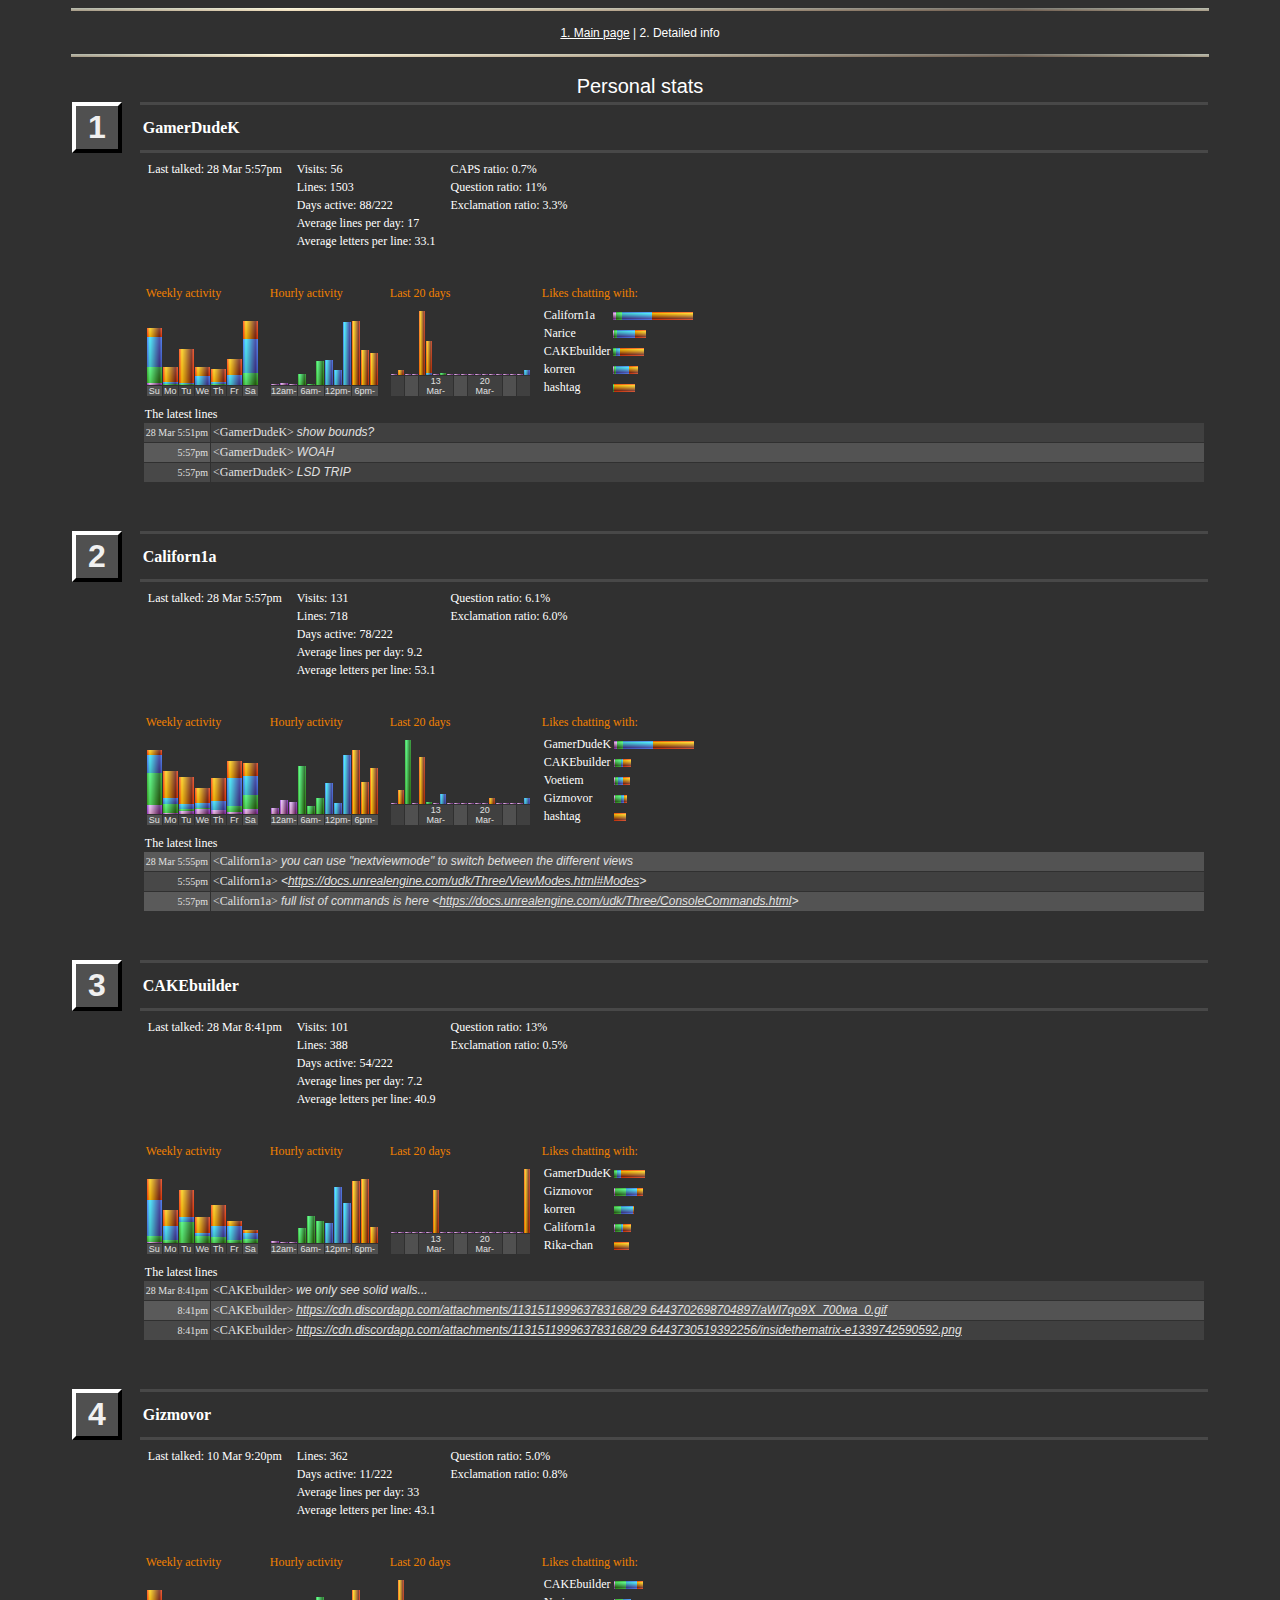
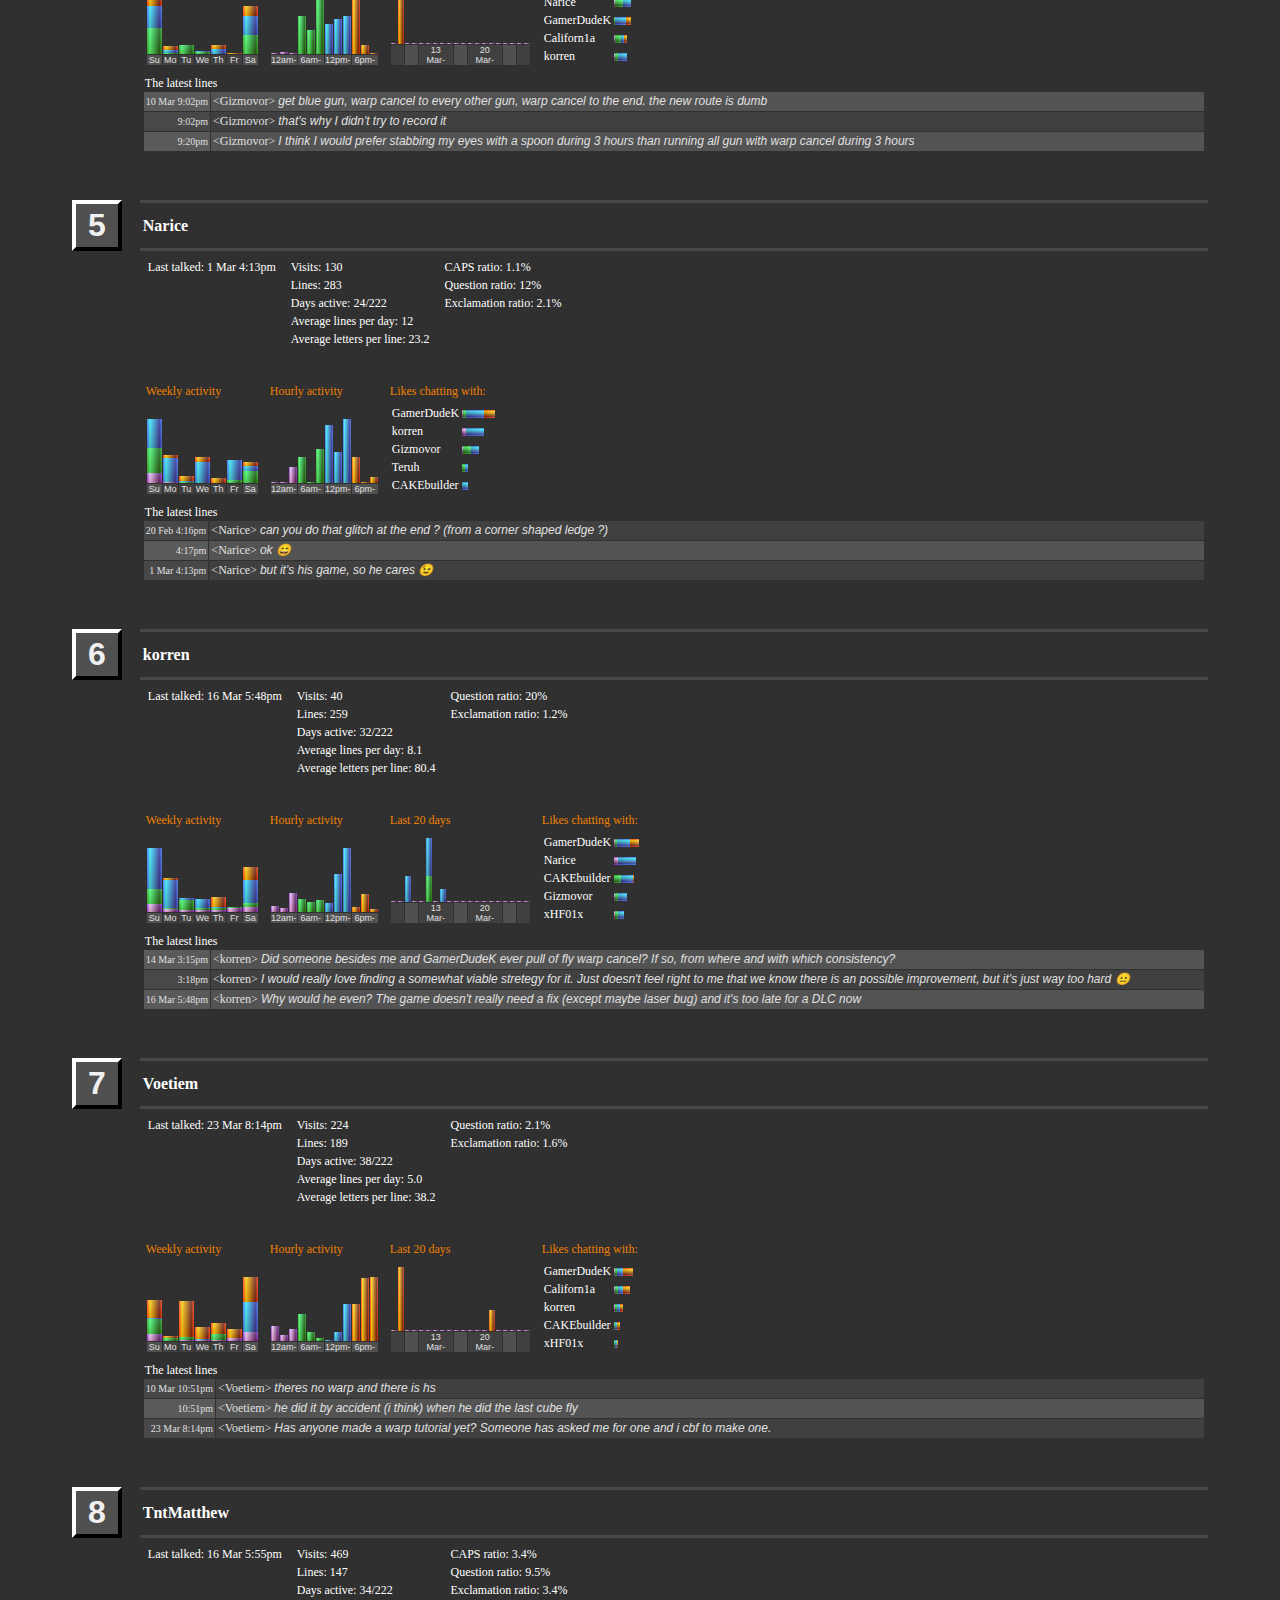
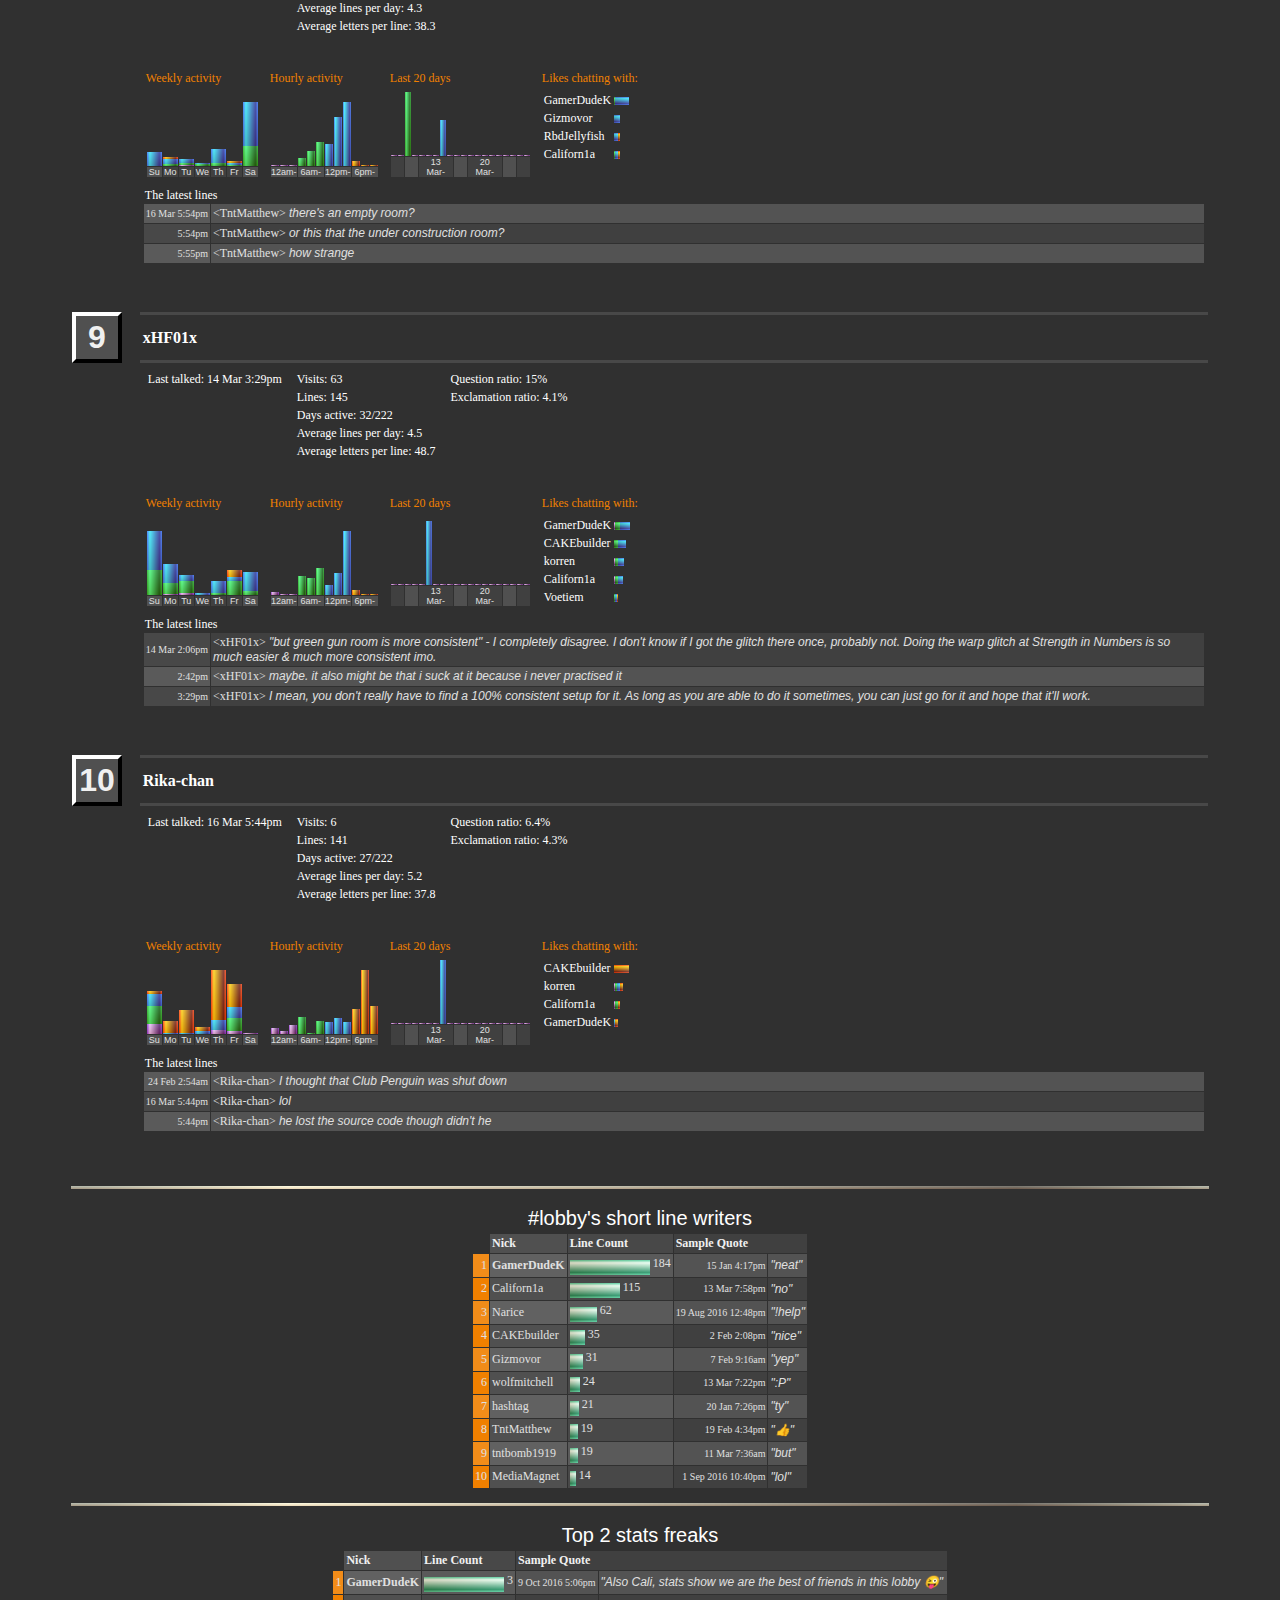
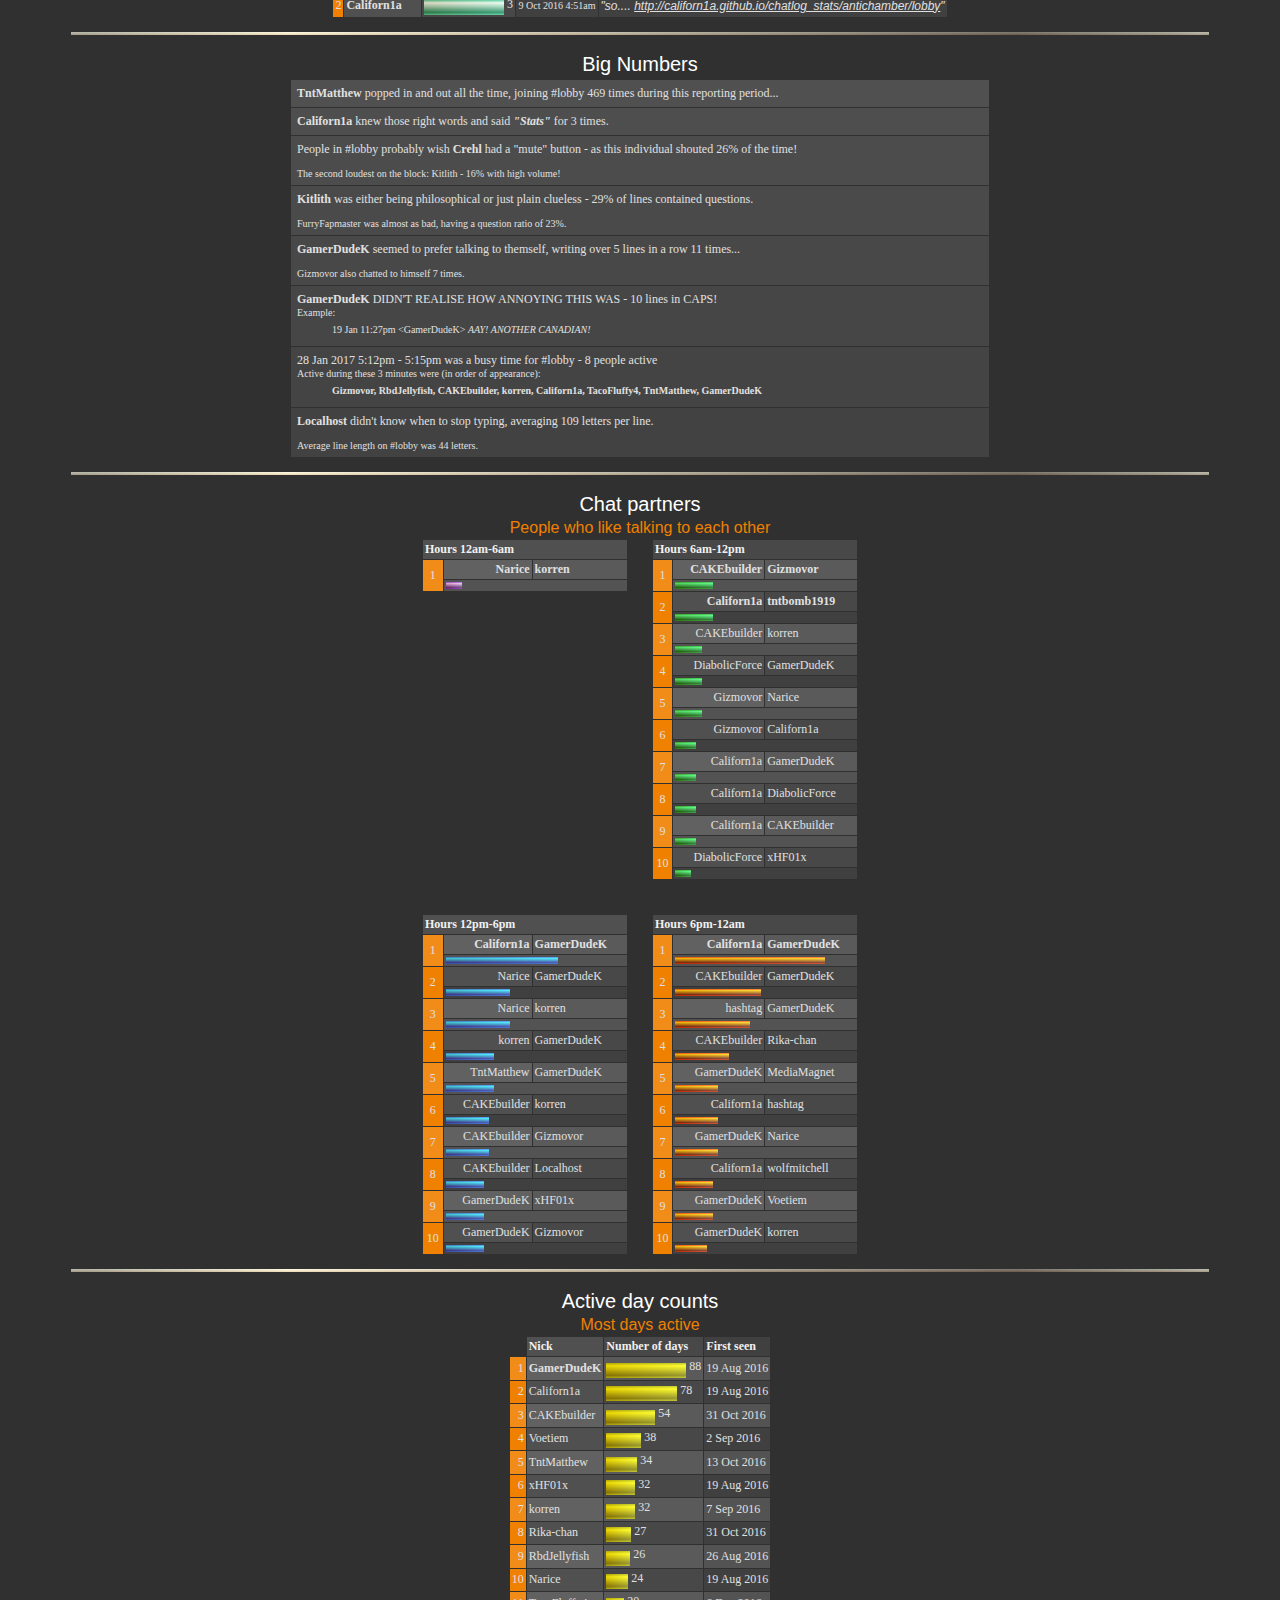
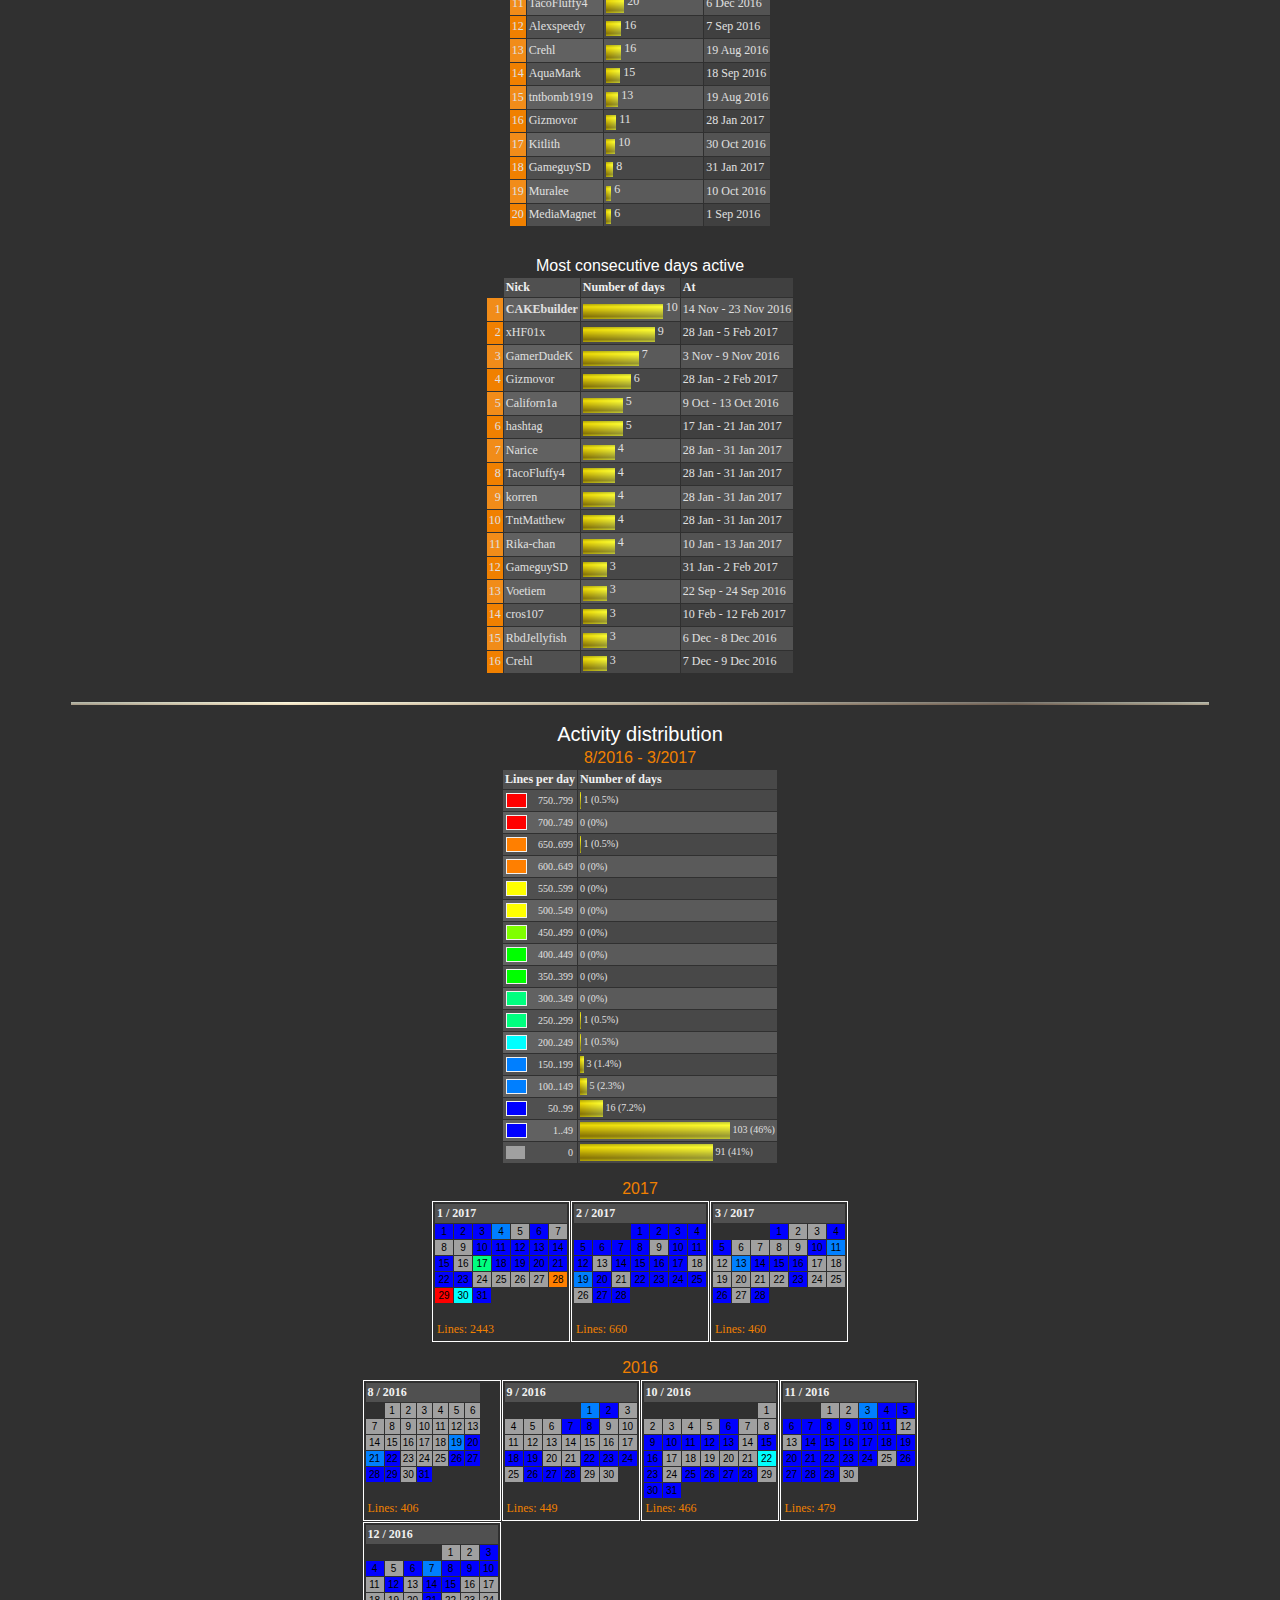
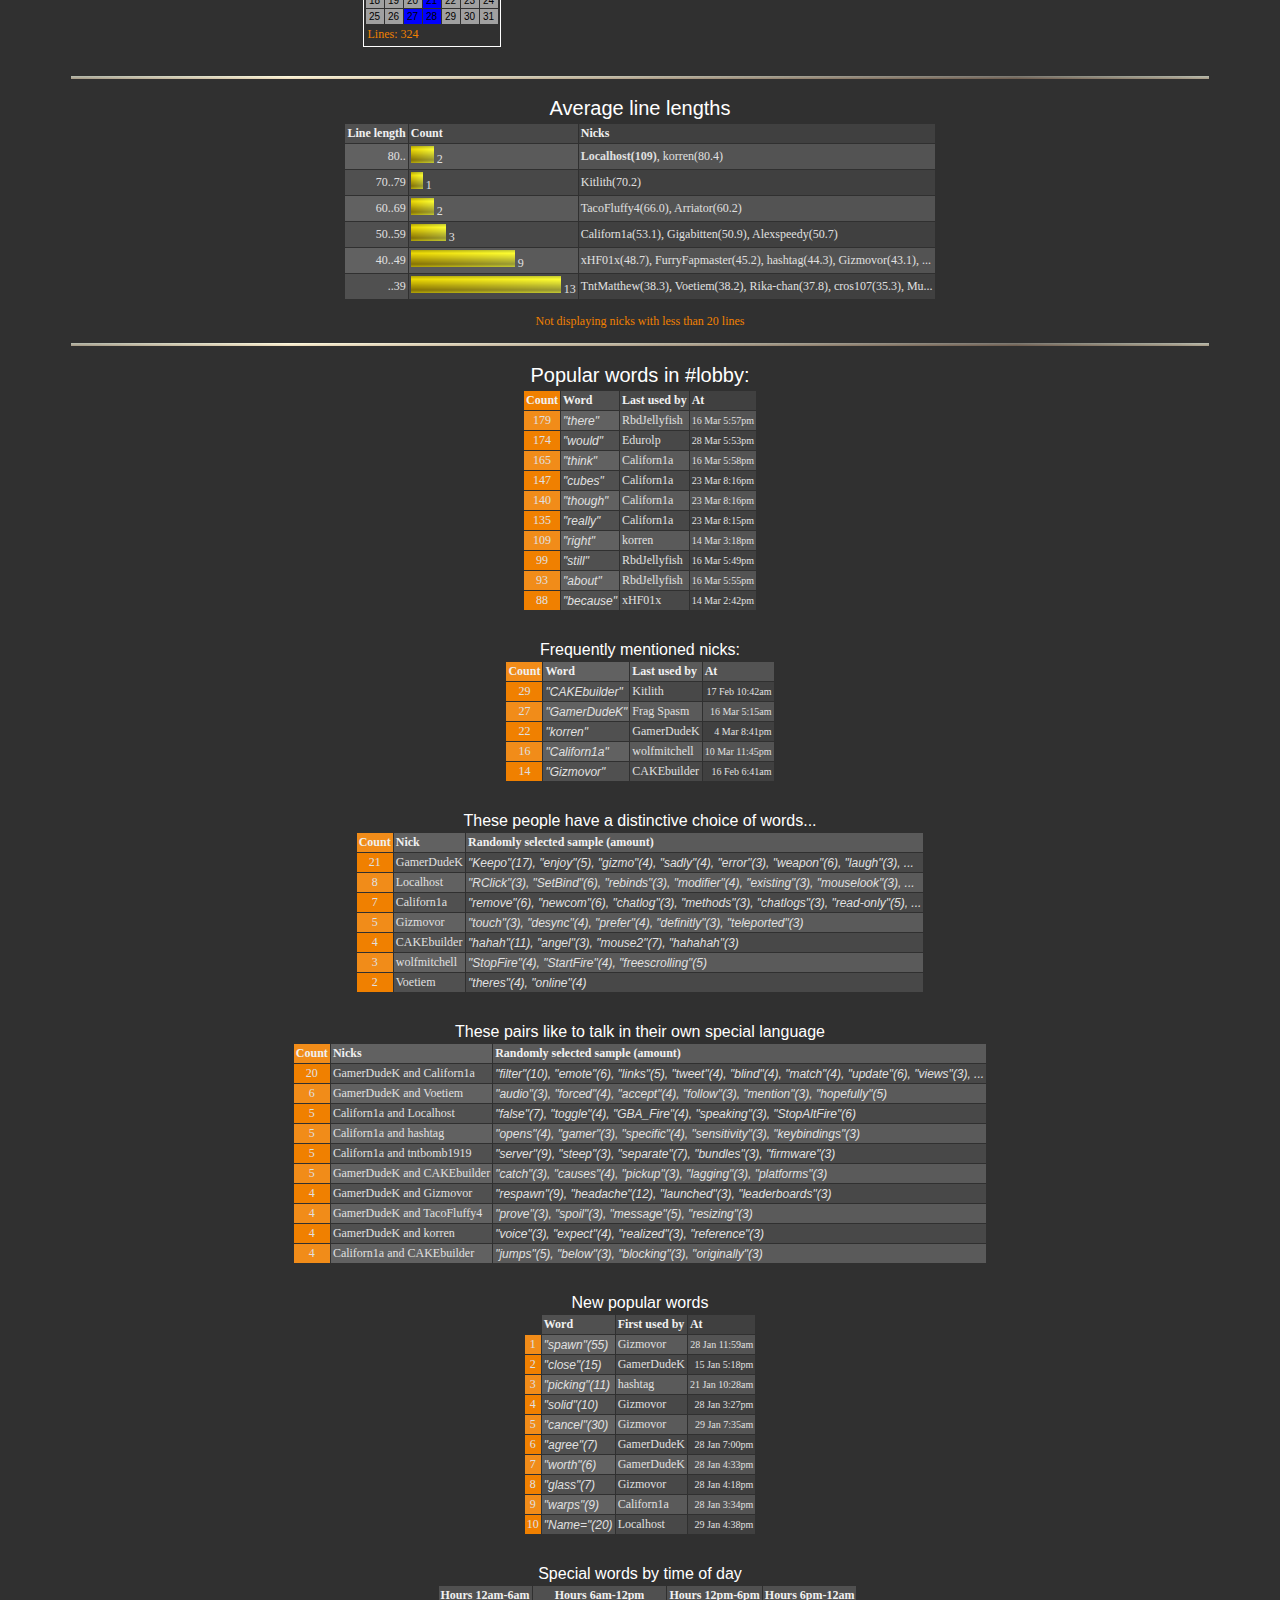
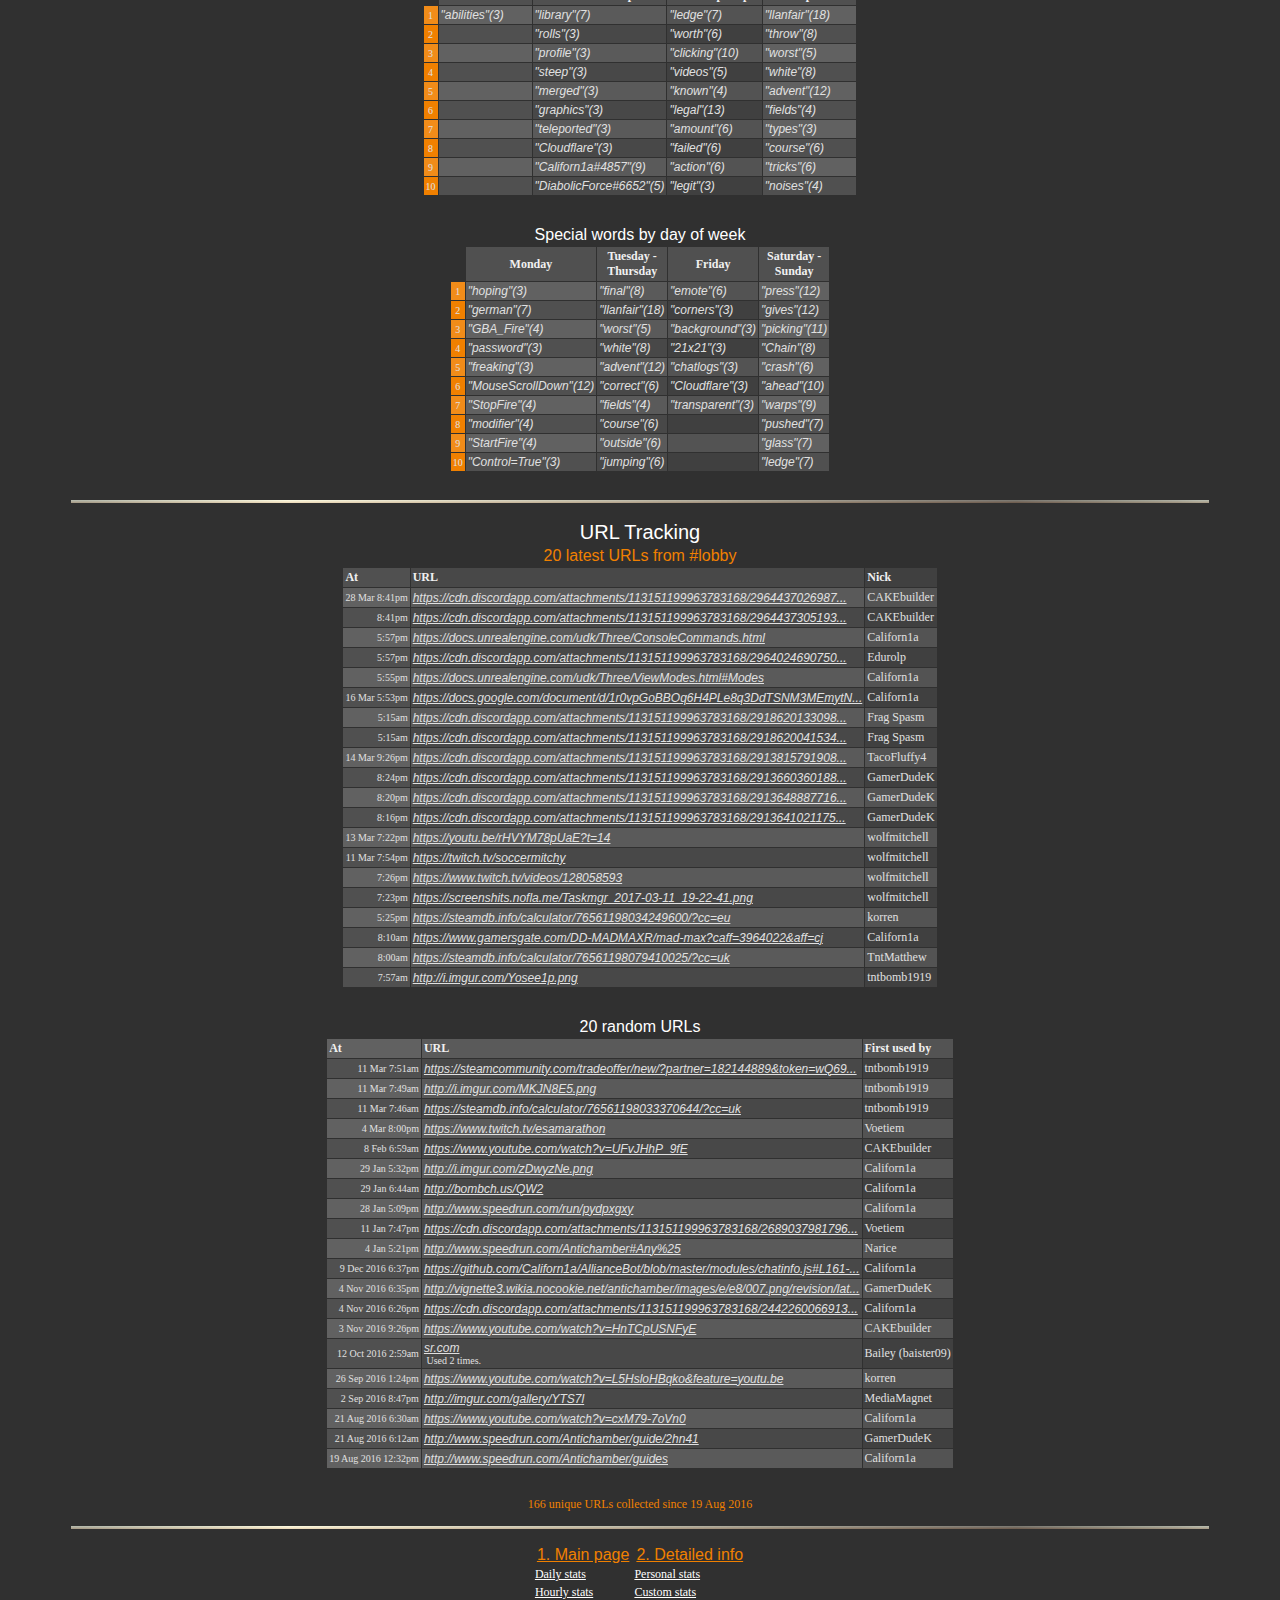
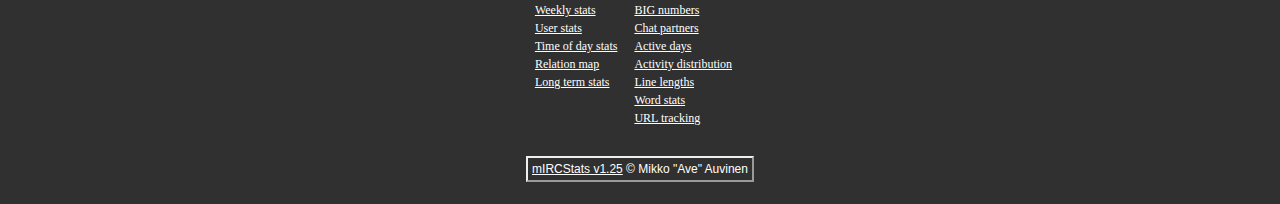
<file: chatlog_stats/antichamber/lobby_page_2.html>
<!DOCTYPE HTML PUBLIC "-//W3C//DTD HTML 4.01 Transitional//EN">
<!-- This page was created on 15 Jul 2017 9:00am with a registered version (#31183B3) of mIRCStats v1.25 by Mikko "Ave" Auvinen -->
<!-- SLPL parser engine configuration: "AllianceBot" created by Californ1a -->
<!-- Do not modify the page source! (Lines: 15193) -->

<!-- mIRCStats WWW: http://www.nic.fi/~mauvinen/mircstats/ -->

<html><head>
<meta http-equiv="Content-Type" content="text/html;charset=UTF-8">
<title>#lobby statistics created by AllianceBot (with a little help from mIRCStats v1.25 :) - Detailed info</title>
<link rel=StyleSheet href="lobby.css" type="text/css">

</head>
<body><center>
<span class=txt1><img src="pipeltv.png" height=3 width="90%" alt=""><br><br></span>
<!-- mircstatsheader.txt: Add here your own header html code! -->

 
<a href="lobby.html" target="_self">1. Main page</a>
 | 2. Detailed info
<br><br>
<a name="pers"></a>
<span class=txt1><img src="pipeltv.png" height=3 width="90%" alt=""><br><br></span>
<h3>Personal stats</h3>
<table width="90%" class=txt1 cellspacing=0 cellpadding=3 style="border:0px;">
<tr class=t1><td class="ra cd" width=30>1</td><td class=tinv width=10>&nbsp;</td>
<td colspan=2 class=rb><span class=rn>GamerDudeK</span></td></tr>
<tr><td class=tinv colspan=2></td><td class=tinv colspan=2><table class=txt1 style="border:0px;"><tr style="vertical-align:top"><td class=ttxt><Table style="border:0px;" class=txt1>
<tr><td class=tinv>Last talked: 28 Mar 5:57pm</td></tr>
</table></td>
<td class=tinv>&nbsp;</td><td class=ttxt><table class=txt1 style="border:0px;">
<tr><td class=tinv>Visits: 56</td></tr>
<tr><td class=tinv>Lines: 1503</td></tr>
<tr><td class=tinv>Days active: 88/222</td></tr>
<tr><td class=tinv>Average lines per day: 17</td></tr>
<tr><td class=tinv>Average letters per line: 33.1</td></tr>
</table></td>
<td class=tinv>&nbsp;</td><td class=ttxt><table class=txt1 style="border:0px;">
<tr><td class=tinv>CAPS ratio: 0.7%</td></tr>
<tr><td class=tinv>Question ratio: 11%</td></tr>
<tr><td class=tinv>Exclamation ratio: 3.3%</td></tr>
</table></td>
</tr></table></td></tr><tr><td class=tinv colspan=4>&nbsp</td></tr>
<tr><td class=tinv colspan=2></td><td class=tinv colspan=2><table style="border:0px;"><tr class=txt2><td class=ttxt>Weekly activity</td>
<td class=tinv rowspan=2>&nbsp;</td><td class=ttxt>Hourly activity</td>
<td class=tinv rowspan=2>&nbsp;</td><td class=ttxt>Last 20 days</td>
<td class=tinv rowspan=2>&nbsp;</td><td class=ttxt>Likes chatting with:</td>
</tr>
<tr style="vertical-align:bottom"><td class=ttxt>
<Table cellspacing=1 cellpadding=0 style="border:0px;"><tr class=s1 valign=bottom>
<td class=tgr><img src="pipe4v.png" width=15 height=9><br><img src="pipe3v.png" width=15 height=30><br><img src="pipe2v.png" width=15 height=16><br><img src="pipe1v.png" width=15 height=2></td>
<td class=tgr><img src="pipe4v.png" width=15 height=15><br><img src="pipe3v.png" width=15 height=2><br><img src="pipe2v.png" width=15 height=1></td>
<td class=tgr><img src="pipe4v.png" width=15 height=34><br><img src="pipe3v.png" width=15 height=1><br><img src="pipe2v.png" width=15 height=1></td>
<td class=tgr><img src="pipe4v.png" width=15 height=9><br><img src="pipe3v.png" width=15 height=9></td>
<td class=tgr><img src="pipe4v.png" width=15 height=13><br><img src="pipe3v.png" width=15 height=2><br><img src="pipe2v.png" width=15 height=1></td>
<td class=tgr><img src="pipe4v.png" width=15 height=16><br><img src="pipe3v.png" width=15 height=10></td>
<td class=tgr><img src="pipe4v.png" width=15 height=18><br><img src="pipe3v.png" width=15 height=34><br><img src="pipe2v.png" width=15 height=12></td>
</tr><tr class=s3>
<td class=ca>Su</td>
<td class=cc>Mo</td>
<td class=cc>Tu</td>
<td class=cc>We</td>
<td class=cc>Th</td>
<td class=cc>Fr</td>
<td class=ca>Sa</td>
</tr></table>
</td><td class=ttxt>
<Table cellspacing=1 cellpadding=0 style="border:0px;"><tr class=s1 valign=bottom>
<td class=tgr><img src="pipe1v.png" width=8 height="1"></td>
<td class=tgr><img src="pipe1v.png" width=8 height="2"></td>
<td class=tgr><img src="pipe1v.png" width=8 height="1"></td>
<td class=tgr><img src="pipe2v.png" width=8 height="11"></td>
<td class=tgr><img src="pipe2v.png" width=8 height="1"></td>
<td class=tgr><img src="pipe2v.png" width=8 height="24"></td>
<td class=tgr><img src="pipe3v.png" width=8 height="25"></td>
<td class=tgr><img src="pipe3v.png" width=8 height="15"></td>
<td class=tgr><img src="pipe3v.png" width=8 height="63"></td>
<td class=tgr><img src="pipe4v.png" width=8 height="64"></td>
<td class=tgr><img src="pipe4v.png" width=8 height="35"></td>
<td class=tgr><img src="pipe4v.png" width=8 height="32"></td>
</tr><tr class=s3>
<td colspan=3 class=ca>12am-</td>
<td colspan=3 class=ca>6am-</td>
<td colspan=3 class=ca>12pm-</td>
<td colspan=3 class=ca>6pm-</td>
</tr></table>
</td><td class=ttxt>
<Table cellspacing=1 cellpadding=0 style="border:0px;"><tr class=s1 valign=bottom>
<td class=tgr><img src="pipe1v.png" width=6 height=1></td>
<td class=tgr><img src="pipe4v.png" width=6 height=5></td>
<td class=tgr><img src="pipe1v.png" width=6 height=1></td>
<td class=tgr><img src="pipe1v.png" width=6 height=1></td>
<td class=tgr><img src="pipe4v.png" width=6 height=64></td>
<td class=tgr><img src="pipe4v.png" width=6 height=32><br><img src="pipe3v.png" width=6 height=2></td>
<td class=tgr><img src="pipe1v.png" width=6 height=1></td>
<td class=tgr><img src="pipe2v.png" width=6 height=2></td>
<td class=tgr><img src="pipe1v.png" width=6 height=1></td>
<td class=tgr><img src="pipe1v.png" width=6 height=1></td>
<td class=tgr><img src="pipe1v.png" width=6 height=1></td>
<td class=tgr><img src="pipe1v.png" width=6 height=1></td>
<td class=tgr><img src="pipe1v.png" width=6 height=1></td>
<td class=tgr><img src="pipe1v.png" width=6 height=1></td>
<td class=tgr><img src="pipe1v.png" width=6 height=1></td>
<td class=tgr><img src="pipe1v.png" width=6 height=1></td>
<td class=tgr><img src="pipe1v.png" width=6 height=1></td>
<td class=tgr><img src="pipe1v.png" width=6 height=1></td>
<td class=tgr><img src="pipe1v.png" width=6 height=1></td>
<td class=tgr><img src="pipe3v.png" width=6 height=5></td>
</tr><tr class=s3>
<td colspan=2 class=cc>&nbsp;</td><td colspan=2 class=ca>&nbsp;</td><td colspan=5 class=cc>13<br>Mar-</td><td colspan=2 class=ca>&nbsp;</td><td colspan=5 class=cc>20<br>Mar-</td><td colspan=2 class=ca>&nbsp;</td><td colspan=3 class=cc>&nbsp;</td>
</tr></table>
</td><td class=ttxt style="vertical-align:top">
<Table style="border:0px;" class=txt1>
<tr><td class=tinv>Californ1a</td><td class=tinv><img src="pipe1.png" height=8 width=3><img src="pipe2.png" height=8 width=6><img src="pipe3.png" height=8 width=30><img src="pipe4.png" height=8 width=41></td></tr>
<tr><td class=tinv>Narice</td><td class=tinv><img src="pipe1.png" height=8 width=1><img src="pipe2.png" height=8 width=3><img src="pipe3.png" height=8 width=18><img src="pipe4.png" height=8 width=11></td></tr>
<tr><td class=tinv>CAKEbuilder</td><td class=tinv><img src="pipe2.png" height=8 width=3><img src="pipe3.png" height=8 width=4><img src="pipe4.png" height=8 width=24></td></tr>
<tr><td class=tinv>korren</td><td class=tinv><img src="pipe1.png" height=8 width=1><img src="pipe2.png" height=8 width=2><img src="pipe3.png" height=8 width=13><img src="pipe4.png" height=8 width=9></td></tr>
<tr><td class=tinv>hashtag</td><td class=tinv><img src="pipe2.png" height=8 width=1><img src="pipe4.png" height=8 width=21></td></tr>
</table>
</td></tr></table></td></tr>
<tr><td class=tinv colspan=2></td><td class=tinv colspan=2>
<span class=ttxt>The latest lines</span><br>
<table border=0 cellspacing=1 cellpadding=2 class=t2>
<tr><td class="ce t6">28 Mar 5:51pm</td><td class=cf width="100%">&lt;GamerDudeK&gt; <span class=t5>show bounds?</span></td></tr>
<tr><td class="ces t6">5:57pm</td><td class=cfs>&lt;GamerDudeK&gt; <span class=t5>WOAH</span></td></tr>
<tr><td class="ce t6">5:57pm</td><td class=cf>&lt;GamerDudeK&gt; <span class=t5>LSD TRIP</span></td></tr>
</table></td></tr><tr><td class=tinv colspan=4>&nbsp;</td></tr>
<tr><td class=tinv colspan=4>&nbsp;</td></tr>
<tr class=t1><td class="ra cd" width=30>2</td><td class=tinv></td>
<td colspan=2 class=rb><span class=rn>Californ1a</span></td></tr>
<tr><td class=tinv colspan=2></td><td class=tinv colspan=2><table class=txt1 style="border:0px;"><tr style="vertical-align:top"><td class=ttxt><Table style="border:0px;" class=txt1>
<tr><td class=tinv>Last talked: 28 Mar 5:57pm</td></tr>
</table></td>
<td class=tinv>&nbsp;</td><td class=ttxt><table class=txt1 style="border:0px;">
<tr><td class=tinv>Visits: 131</td></tr>
<tr><td class=tinv>Lines: 718</td></tr>
<tr><td class=tinv>Days active: 78/222</td></tr>
<tr><td class=tinv>Average lines per day: 9.2</td></tr>
<tr><td class=tinv>Average letters per line: 53.1</td></tr>
</table></td>
<td class=tinv>&nbsp;</td><td class=ttxt><table class=txt1 style="border:0px;">
<tr><td class=tinv>Question ratio: 6.1%</td></tr>
<tr><td class=tinv>Exclamation ratio: 6.0%</td></tr>
</table></td>
</tr></table></td></tr><tr><td class=tinv colspan=4>&nbsp</td></tr>
<tr><td class=tinv colspan=2></td><td class=tinv colspan=2><table style="border:0px;"><tr class=txt2><td class=ttxt>Weekly activity</td>
<td class=tinv rowspan=2>&nbsp;</td><td class=ttxt>Hourly activity</td>
<td class=tinv rowspan=2>&nbsp;</td><td class=ttxt>Last 20 days</td>
<td class=tinv rowspan=2>&nbsp;</td><td class=ttxt>Likes chatting with:</td>
</tr>
<tr style="vertical-align:bottom"><td class=ttxt>
<Table cellspacing=1 cellpadding=0 style="border:0px;"><tr class=s1 valign=bottom>
<td class=tgr><img src="pipe4v.png" width=15 height=5><br><img src="pipe3v.png" width=15 height=18><br><img src="pipe2v.png" width=15 height=32><br><img src="pipe1v.png" width=15 height=9></td>
<td class=tgr><img src="pipe4v.png" width=15 height=27><br><img src="pipe3v.png" width=15 height=6><br><img src="pipe2v.png" width=15 height=9><br><img src="pipe1v.png" width=15 height=1></td>
<td class=tgr><img src="pipe4v.png" width=15 height=27><br><img src="pipe3v.png" width=15 height=5><br><img src="pipe2v.png" width=15 height=2><br><img src="pipe1v.png" width=15 height=3></td>
<td class=tgr><img src="pipe4v.png" width=15 height=15><br><img src="pipe3v.png" width=15 height=5><br><img src="pipe2v.png" width=15 height=1><br><img src="pipe1v.png" width=15 height=5></td>
<td class=tgr><img src="pipe4v.png" width=15 height=23><br><img src="pipe3v.png" width=15 height=9><br><img src="pipe1v.png" width=15 height=4></td>
<td class=tgr><img src="pipe4v.png" width=15 height=17><br><img src="pipe3v.png" width=15 height=28><br><img src="pipe2v.png" width=15 height=6><br><img src="pipe1v.png" width=15 height=2></td>
<td class=tgr><img src="pipe4v.png" width=15 height=13><br><img src="pipe3v.png" width=15 height=19><br><img src="pipe2v.png" width=15 height=14><br><img src="pipe1v.png" width=15 height=5></td>
</tr><tr class=s3>
<td class=ca>Su</td>
<td class=cc>Mo</td>
<td class=cc>Tu</td>
<td class=cc>We</td>
<td class=cc>Th</td>
<td class=cc>Fr</td>
<td class=ca>Sa</td>
</tr></table>
</td><td class=ttxt>
<Table cellspacing=1 cellpadding=0 style="border:0px;"><tr class=s1 valign=bottom>
<td class=tgr><img src="pipe1v.png" width=8 height="6"></td>
<td class=tgr><img src="pipe1v.png" width=8 height="14"></td>
<td class=tgr><img src="pipe1v.png" width=8 height="12"></td>
<td class=tgr><img src="pipe2v.png" width=8 height="48"></td>
<td class=tgr><img src="pipe2v.png" width=8 height="8"></td>
<td class=tgr><img src="pipe2v.png" width=8 height="16"></td>
<td class=tgr><img src="pipe3v.png" width=8 height="31"></td>
<td class=tgr><img src="pipe3v.png" width=8 height="11"></td>
<td class=tgr><img src="pipe3v.png" width=8 height="59"></td>
<td class=tgr><img src="pipe4v.png" width=8 height="64"></td>
<td class=tgr><img src="pipe4v.png" width=8 height="32"></td>
<td class=tgr><img src="pipe4v.png" width=8 height="46"></td>
</tr><tr class=s3>
<td colspan=3 class=ca>12am-</td>
<td colspan=3 class=ca>6am-</td>
<td colspan=3 class=ca>12pm-</td>
<td colspan=3 class=ca>6pm-</td>
</tr></table>
</td><td class=ttxt>
<Table cellspacing=1 cellpadding=0 style="border:0px;"><tr class=s1 valign=bottom>
<td class=tgr><img src="pipe1v.png" width=6 height=1></td>
<td class=tgr><img src="pipe4v.png" width=6 height=14></td>
<td class=tgr><img src="pipe2v.png" width=6 height=64></td>
<td class=tgr><img src="pipe1v.png" width=6 height=1></td>
<td class=tgr><img src="pipe4v.png" width=6 height=47></td>
<td class=tgr><img src="pipe2v.png" width=6 height=2></td>
<td class=tgr><img src="pipe1v.png" width=6 height=1></td>
<td class=tgr><img src="pipe3v.png" width=6 height=10></td>
<td class=tgr><img src="pipe1v.png" width=6 height=1></td>
<td class=tgr><img src="pipe1v.png" width=6 height=1></td>
<td class=tgr><img src="pipe1v.png" width=6 height=1></td>
<td class=tgr><img src="pipe1v.png" width=6 height=1></td>
<td class=tgr><img src="pipe1v.png" width=6 height=1></td>
<td class=tgr><img src="pipe1v.png" width=6 height=1></td>
<td class=tgr><img src="pipe4v.png" width=6 height=6></td>
<td class=tgr><img src="pipe1v.png" width=6 height=1></td>
<td class=tgr><img src="pipe1v.png" width=6 height=1></td>
<td class=tgr><img src="pipe1v.png" width=6 height=1></td>
<td class=tgr><img src="pipe1v.png" width=6 height=1></td>
<td class=tgr><img src="pipe3v.png" width=6 height=6></td>
</tr><tr class=s3>
<td colspan=2 class=cc>&nbsp;</td><td colspan=2 class=ca>&nbsp;</td><td colspan=5 class=cc>13<br>Mar-</td><td colspan=2 class=ca>&nbsp;</td><td colspan=5 class=cc>20<br>Mar-</td><td colspan=2 class=ca>&nbsp;</td><td colspan=3 class=cc>&nbsp;</td>
</tr></table>
</td><td class=ttxt style="vertical-align:top">
<Table style="border:0px;" class=txt1>
<tr><td class=tinv>GamerDudeK</td><td class=tinv><img src="pipe1.png" height=8 width=3><img src="pipe2.png" height=8 width=6><img src="pipe3.png" height=8 width=30><img src="pipe4.png" height=8 width=41></td></tr>
<tr><td class=tinv>CAKEbuilder</td><td class=tinv><img src="pipe1.png" height=8 width=1><img src="pipe2.png" height=8 width=6><img src="pipe3.png" height=8 width=2><img src="pipe4.png" height=8 width=8></td></tr>
<tr><td class=tinv>Voetiem</td><td class=tinv><img src="pipe1.png" height=8 width=1><img src="pipe2.png" height=8 width=3><img src="pipe3.png" height=8 width=5><img src="pipe4.png" height=8 width=7></td></tr>
<tr><td class=tinv>Gizmovor</td><td class=tinv><img src="pipe1.png" height=8 width=1><img src="pipe2.png" height=8 width=6><img src="pipe3.png" height=8 width=3><img src="pipe4.png" height=8 width=3></td></tr>
<tr><td class=tinv>hashtag</td><td class=tinv><img src="pipe4.png" height=8 width=12></td></tr>
</table>
</td></tr></table></td></tr>
<tr><td class=tinv colspan=2></td><td class=tinv colspan=2>
<span class=ttxt>The latest lines</span><br>
<table border=0 cellspacing=1 cellpadding=2 class=t2>
<tr><td class="ces t6">28 Mar 5:55pm</td><td class=cfs width="100%">&lt;Californ1a&gt; <span class=t5>you can use &quot;nextviewmode&quot; to switch between the different views</span></td></tr>
<tr><td class="ce t6">5:55pm</td><td class=cf>&lt;Californ1a&gt; <span class=t5>&lt;<a href="https://docs.unrealengine.com/udk/Three/ViewModes.html#Modes" class=t5 target="_blank">https://docs.unrealengine.com/udk/Three/ViewModes.html#Modes</a>&gt;</span></td></tr>
<tr><td class="ces t6">5:57pm</td><td class=cfs>&lt;Californ1a&gt; <span class=t5>full list of commands is here &lt;<a href="https://docs.unrealengine.com/udk/Three/ConsoleCommands.html" class=t5 target="_blank">https://docs.unrealengine.com/udk/Three/ConsoleCommands.html</a>&gt;</span></td></tr>
</table></td></tr><tr><td class=tinv colspan=4>&nbsp;</td></tr>
<tr><td class=tinv colspan=4>&nbsp;</td></tr>
<tr class=t1><td class="ra cd" width=30>3</td><td class=tinv></td>
<td colspan=2 class=rb><span class=rn>CAKEbuilder</span></td></tr>
<tr><td class=tinv colspan=2></td><td class=tinv colspan=2><table class=txt1 style="border:0px;"><tr style="vertical-align:top"><td class=ttxt><Table style="border:0px;" class=txt1>
<tr><td class=tinv>Last talked: 28 Mar 8:41pm</td></tr>
</table></td>
<td class=tinv>&nbsp;</td><td class=ttxt><table class=txt1 style="border:0px;">
<tr><td class=tinv>Visits: 101</td></tr>
<tr><td class=tinv>Lines: 388</td></tr>
<tr><td class=tinv>Days active: 54/222</td></tr>
<tr><td class=tinv>Average lines per day: 7.2</td></tr>
<tr><td class=tinv>Average letters per line: 40.9</td></tr>
</table></td>
<td class=tinv>&nbsp;</td><td class=ttxt><table class=txt1 style="border:0px;">
<tr><td class=tinv>Question ratio: 13%</td></tr>
<tr><td class=tinv>Exclamation ratio: 0.5%</td></tr>
</table></td>
</tr></table></td></tr><tr><td class=tinv colspan=4>&nbsp</td></tr>
<tr><td class=tinv colspan=2></td><td class=tinv colspan=2><table style="border:0px;"><tr class=txt2><td class=ttxt>Weekly activity</td>
<td class=tinv rowspan=2>&nbsp;</td><td class=ttxt>Hourly activity</td>
<td class=tinv rowspan=2>&nbsp;</td><td class=ttxt>Last 20 days</td>
<td class=tinv rowspan=2>&nbsp;</td><td class=ttxt>Likes chatting with:</td>
</tr>
<tr style="vertical-align:bottom"><td class=ttxt>
<Table cellspacing=1 cellpadding=0 style="border:0px;"><tr class=s1 valign=bottom>
<td class=tgr><img src="pipe4v.png" width=15 height=21><br><img src="pipe3v.png" width=15 height=36><br><img src="pipe2v.png" width=15 height=6><br><img src="pipe1v.png" width=15 height=1></td>
<td class=tgr><img src="pipe4v.png" width=15 height=16><br><img src="pipe3v.png" width=15 height=14><br><img src="pipe2v.png" width=15 height=3></td>
<td class=tgr><img src="pipe4v.png" width=15 height=27><br><img src="pipe3v.png" width=15 height=5><br><img src="pipe2v.png" width=15 height=21></td>
<td class=tgr><img src="pipe4v.png" width=15 height=16><br><img src="pipe3v.png" width=15 height=3><br><img src="pipe2v.png" width=15 height=7></td>
<td class=tgr><img src="pipe4v.png" width=15 height=21><br><img src="pipe3v.png" width=15 height=11><br><img src="pipe2v.png" width=15 height=6></td>
<td class=tgr><img src="pipe4v.png" width=15 height=5><br><img src="pipe3v.png" width=15 height=14><br><img src="pipe2v.png" width=15 height=3></td>
<td class=tgr><img src="pipe4v.png" width=15 height=3><br><img src="pipe3v.png" width=15 height=6><br><img src="pipe2v.png" width=15 height=4></td>
</tr><tr class=s3>
<td class=ca>Su</td>
<td class=cc>Mo</td>
<td class=cc>Tu</td>
<td class=cc>We</td>
<td class=cc>Th</td>
<td class=cc>Fr</td>
<td class=ca>Sa</td>
</tr></table>
</td><td class=ttxt>
<Table cellspacing=1 cellpadding=0 style="border:0px;"><tr class=s1 valign=bottom>
<td class=tgr><img src="pipe1v.png" width=8 height="2"></td>
<td class=tgr><img src="pipe1v.png" width=8 height="1"></td>
<td class=tgr><img src="pipe1v.png" width=8 height="1"></td>
<td class=tgr><img src="pipe2v.png" width=8 height="15"></td>
<td class=tgr><img src="pipe2v.png" width=8 height="27"></td>
<td class=tgr><img src="pipe2v.png" width=8 height="22"></td>
<td class=tgr><img src="pipe3v.png" width=8 height="20"></td>
<td class=tgr><img src="pipe3v.png" width=8 height="56"></td>
<td class=tgr><img src="pipe3v.png" width=8 height="40"></td>
<td class=tgr><img src="pipe4v.png" width=8 height="62"></td>
<td class=tgr><img src="pipe4v.png" width=8 height="64"></td>
<td class=tgr><img src="pipe4v.png" width=8 height="16"></td>
</tr><tr class=s3>
<td colspan=3 class=ca>12am-</td>
<td colspan=3 class=ca>6am-</td>
<td colspan=3 class=ca>12pm-</td>
<td colspan=3 class=ca>6pm-</td>
</tr></table>
</td><td class=ttxt>
<Table cellspacing=1 cellpadding=0 style="border:0px;"><tr class=s1 valign=bottom>
<td class=tgr><img src="pipe1v.png" width=6 height=1></td>
<td class=tgr><img src="pipe1v.png" width=6 height=1></td>
<td class=tgr><img src="pipe1v.png" width=6 height=1></td>
<td class=tgr><img src="pipe1v.png" width=6 height=1></td>
<td class=tgr><img src="pipe1v.png" width=6 height=1></td>
<td class=tgr><img src="pipe1v.png" width=6 height=1></td>
<td class=tgr><img src="pipe4v.png" width=6 height=43></td>
<td class=tgr><img src="pipe1v.png" width=6 height=1></td>
<td class=tgr><img src="pipe1v.png" width=6 height=1></td>
<td class=tgr><img src="pipe1v.png" width=6 height=1></td>
<td class=tgr><img src="pipe1v.png" width=6 height=1></td>
<td class=tgr><img src="pipe1v.png" width=6 height=1></td>
<td class=tgr><img src="pipe1v.png" width=6 height=1></td>
<td class=tgr><img src="pipe1v.png" width=6 height=1></td>
<td class=tgr><img src="pipe1v.png" width=6 height=1></td>
<td class=tgr><img src="pipe1v.png" width=6 height=1></td>
<td class=tgr><img src="pipe1v.png" width=6 height=1></td>
<td class=tgr><img src="pipe1v.png" width=6 height=1></td>
<td class=tgr><img src="pipe1v.png" width=6 height=1></td>
<td class=tgr><img src="pipe4v.png" width=6 height=64></td>
</tr><tr class=s3>
<td colspan=2 class=cc>&nbsp;</td><td colspan=2 class=ca>&nbsp;</td><td colspan=5 class=cc>13<br>Mar-</td><td colspan=2 class=ca>&nbsp;</td><td colspan=5 class=cc>20<br>Mar-</td><td colspan=2 class=ca>&nbsp;</td><td colspan=3 class=cc>&nbsp;</td>
</tr></table>
</td><td class=ttxt style="vertical-align:top">
<Table style="border:0px;" class=txt1>
<tr><td class=tinv>GamerDudeK</td><td class=tinv><img src="pipe2.png" height=8 width=3><img src="pipe3.png" height=8 width=4><img src="pipe4.png" height=8 width=24></td></tr>
<tr><td class=tinv>Gizmovor</td><td class=tinv><img src="pipe1.png" height=8 width=1><img src="pipe2.png" height=8 width=11><img src="pipe3.png" height=8 width=11><img src="pipe4.png" height=8 width=6></td></tr>
<tr><td class=tinv>korren</td><td class=tinv><img src="pipe2.png" height=8 width=7><img src="pipe3.png" height=8 width=12><img src="pipe4.png" height=8 width=1></td></tr>
<tr><td class=tinv>Californ1a</td><td class=tinv><img src="pipe1.png" height=8 width=1><img src="pipe2.png" height=8 width=6><img src="pipe3.png" height=8 width=2><img src="pipe4.png" height=8 width=8></td></tr>
<tr><td class=tinv>Rika-chan</td><td class=tinv><img src="pipe4.png" height=8 width=15></td></tr>
</table>
</td></tr></table></td></tr>
<tr><td class=tinv colspan=2></td><td class=tinv colspan=2>
<span class=ttxt>The latest lines</span><br>
<table border=0 cellspacing=1 cellpadding=2 class=t2>
<tr><td class="ce t6">28 Mar 8:41pm</td><td class=cf width="100%">&lt;CAKEbuilder&gt; <span class=t5>we only see solid walls...</span></td></tr>
<tr><td class="ces t6">8:41pm</td><td class=cfs>&lt;CAKEbuilder&gt; <span class=t5><a href="https://cdn.discordapp.com/attachments/113151199963783168/296443702698704897/aWl7qo9X_700wa_0.gif" class=t5 target="_blank">https://cdn.discordapp.com/attachments/113151199963783168/29 6443702698704897/aWl7qo9X_700wa_0.gif</a></span></td></tr>
<tr><td class="ce t6">8:41pm</td><td class=cf>&lt;CAKEbuilder&gt; <span class=t5><a href="https://cdn.discordapp.com/attachments/113151199963783168/296443730519392256/insidethematrix-e1339742590592.png" class=t5 target="_blank">https://cdn.discordapp.com/attachments/113151199963783168/29 6443730519392256/insidethematrix-e1339742590592.png</a></span></td></tr>
</table></td></tr><tr><td class=tinv colspan=4>&nbsp;</td></tr>
<tr><td class=tinv colspan=4>&nbsp;</td></tr>
<tr class=t1><td class="ra cd" width=30>4</td><td class=tinv></td>
<td colspan=2 class=rb><span class=rn>Gizmovor</span></td></tr>
<tr><td class=tinv colspan=2></td><td class=tinv colspan=2><table class=txt1 style="border:0px;"><tr style="vertical-align:top"><td class=ttxt><Table style="border:0px;" class=txt1>
<tr><td class=tinv>Last talked: 10 Mar 9:20pm</td></tr>
</table></td>
<td class=tinv>&nbsp;</td><td class=ttxt><table class=txt1 style="border:0px;">
<tr><td class=tinv>Lines: 362</td></tr>
<tr><td class=tinv>Days active: 11/222</td></tr>
<tr><td class=tinv>Average lines per day: 33</td></tr>
<tr><td class=tinv>Average letters per line: 43.1</td></tr>
</table></td>
<td class=tinv>&nbsp;</td><td class=ttxt><table class=txt1 style="border:0px;">
<tr><td class=tinv>Question ratio: 5.0%</td></tr>
<tr><td class=tinv>Exclamation ratio: 0.8%</td></tr>
</table></td>
</tr></table></td></tr><tr><td class=tinv colspan=4>&nbsp</td></tr>
<tr><td class=tinv colspan=2></td><td class=tinv colspan=2><table style="border:0px;"><tr class=txt2><td class=ttxt>Weekly activity</td>
<td class=tinv rowspan=2>&nbsp;</td><td class=ttxt>Hourly activity</td>
<td class=tinv rowspan=2>&nbsp;</td><td class=ttxt>Last 20 days</td>
<td class=tinv rowspan=2>&nbsp;</td><td class=ttxt>Likes chatting with:</td>
</tr>
<tr style="vertical-align:bottom"><td class=ttxt>
<Table cellspacing=1 cellpadding=0 style="border:0px;"><tr class=s1 valign=bottom>
<td class=tgr><img src="pipe4v.png" width=15 height=16><br><img src="pipe3v.png" width=15 height=22><br><img src="pipe2v.png" width=15 height=26></td>
<td class=tgr><img src="pipe4v.png" width=15 height=4><br><img src="pipe3v.png" width=15 height=3><br><img src="pipe2v.png" width=15 height=1></td>
<td class=tgr><img src="pipe2v.png" width=15 height=9></td>
<td class=tgr><img src="pipe3v.png" width=15 height=1><br><img src="pipe2v.png" width=15 height=2></td>
<td class=tgr><img src="pipe4v.png" width=15 height=4><br><img src="pipe3v.png" width=15 height=5></td>
<td class=tgr><img src="pipe4v.png" width=15 height=1></td>
<td class=tgr><img src="pipe4v.png" width=15 height=10><br><img src="pipe3v.png" width=15 height=19><br><img src="pipe2v.png" width=15 height=19></td>
</tr><tr class=s3>
<td class=ca>Su</td>
<td class=cc>Mo</td>
<td class=cc>Tu</td>
<td class=cc>We</td>
<td class=cc>Th</td>
<td class=cc>Fr</td>
<td class=ca>Sa</td>
</tr></table>
</td><td class=ttxt>
<Table cellspacing=1 cellpadding=0 style="border:0px;"><tr class=s1 valign=bottom>
<td class=tgr><img src="pipe1v.png" width=8 height="1"></td>
<td class=tgr><img src="pipe1v.png" width=8 height="2"></td>
<td class=tgr><img src="pipe1v.png" width=8 height="1"></td>
<td class=tgr><img src="pipe2v.png" width=8 height="38"></td>
<td class=tgr><img src="pipe2v.png" width=8 height="24"></td>
<td class=tgr><img src="pipe2v.png" width=8 height="57"></td>
<td class=tgr><img src="pipe3v.png" width=8 height="30"></td>
<td class=tgr><img src="pipe3v.png" width=8 height="35"></td>
<td class=tgr><img src="pipe3v.png" width=8 height="38"></td>
<td class=tgr><img src="pipe4v.png" width=8 height="64"></td>
<td class=tgr><img src="pipe4v.png" width=8 height="9"></td>
<td class=tgr><img src="pipe4v.png" width=8 height="1"></td>
</tr><tr class=s3>
<td colspan=3 class=ca>12am-</td>
<td colspan=3 class=ca>6am-</td>
<td colspan=3 class=ca>12pm-</td>
<td colspan=3 class=ca>6pm-</td>
</tr></table>
</td><td class=ttxt>
<Table cellspacing=1 cellpadding=0 style="border:0px;"><tr class=s1 valign=bottom>
<td class=tgr><img src="pipe1v.png" width=6 height=1></td>
<td class=tgr><img src="pipe4v.png" width=6 height=64></td>
<td class=tgr><img src="pipe1v.png" width=6 height=1></td>
<td class=tgr><img src="pipe1v.png" width=6 height=1></td>
<td class=tgr><img src="pipe1v.png" width=6 height=1></td>
<td class=tgr><img src="pipe1v.png" width=6 height=1></td>
<td class=tgr><img src="pipe1v.png" width=6 height=1></td>
<td class=tgr><img src="pipe1v.png" width=6 height=1></td>
<td class=tgr><img src="pipe1v.png" width=6 height=1></td>
<td class=tgr><img src="pipe1v.png" width=6 height=1></td>
<td class=tgr><img src="pipe1v.png" width=6 height=1></td>
<td class=tgr><img src="pipe1v.png" width=6 height=1></td>
<td class=tgr><img src="pipe1v.png" width=6 height=1></td>
<td class=tgr><img src="pipe1v.png" width=6 height=1></td>
<td class=tgr><img src="pipe1v.png" width=6 height=1></td>
<td class=tgr><img src="pipe1v.png" width=6 height=1></td>
<td class=tgr><img src="pipe1v.png" width=6 height=1></td>
<td class=tgr><img src="pipe1v.png" width=6 height=1></td>
<td class=tgr><img src="pipe1v.png" width=6 height=1></td>
<td class=tgr><img src="pipe1v.png" width=6 height=1></td>
</tr><tr class=s3>
<td colspan=2 class=cc>&nbsp;</td><td colspan=2 class=ca>&nbsp;</td><td colspan=5 class=cc>13<br>Mar-</td><td colspan=2 class=ca>&nbsp;</td><td colspan=5 class=cc>20<br>Mar-</td><td colspan=2 class=ca>&nbsp;</td><td colspan=3 class=cc>&nbsp;</td>
</tr></table>
</td><td class=ttxt style="vertical-align:top">
<Table style="border:0px;" class=txt1>
<tr><td class=tinv>CAKEbuilder</td><td class=tinv><img src="pipe1.png" height=8 width=1><img src="pipe2.png" height=8 width=11><img src="pipe3.png" height=8 width=11><img src="pipe4.png" height=8 width=6></td></tr>
<tr><td class=tinv>Narice</td><td class=tinv><img src="pipe1.png" height=8 width=1><img src="pipe2.png" height=8 width=8><img src="pipe3.png" height=8 width=8></td></tr>
<tr><td class=tinv>GamerDudeK</td><td class=tinv><img src="pipe2.png" height=8 width=1><img src="pipe3.png" height=8 width=11><img src="pipe4.png" height=8 width=5></td></tr>
<tr><td class=tinv>Californ1a</td><td class=tinv><img src="pipe1.png" height=8 width=1><img src="pipe2.png" height=8 width=6><img src="pipe3.png" height=8 width=3><img src="pipe4.png" height=8 width=3></td></tr>
<tr><td class=tinv>korren</td><td class=tinv><img src="pipe1.png" height=8 width=1><img src="pipe2.png" height=8 width=3><img src="pipe3.png" height=8 width=9></td></tr>
</table>
</td></tr></table></td></tr>
<tr><td class=tinv colspan=2></td><td class=tinv colspan=2>
<span class=ttxt>The latest lines</span><br>
<table border=0 cellspacing=1 cellpadding=2 class=t2>
<tr><td class="ces t6">10 Mar 9:02pm</td><td class=cfs width="100%">&lt;Gizmovor&gt; <span class=t5>get blue gun, warp cancel to every other gun, warp cancel to the end. the new route is dumb</span></td></tr>
<tr><td class="ce t6">9:02pm</td><td class=cf>&lt;Gizmovor&gt; <span class=t5>that's why I didn't try to record it</span></td></tr>
<tr><td class="ces t6">9:20pm</td><td class=cfs>&lt;Gizmovor&gt; <span class=t5>I think I would prefer stabbing my eyes with a spoon during 3 hours than running all gun with warp cancel during 3 hours</span></td></tr>
</table></td></tr><tr><td class=tinv colspan=4>&nbsp;</td></tr>
<tr><td class=tinv colspan=4>&nbsp;</td></tr>
<tr class=t1><td class="ra cd" width=30>5</td><td class=tinv></td>
<td colspan=2 class=rb><span class=rn>Narice</span></td></tr>
<tr><td class=tinv colspan=2></td><td class=tinv colspan=2><table class=txt1 style="border:0px;"><tr style="vertical-align:top"><td class=ttxt><Table style="border:0px;" class=txt1>
<tr><td class=tinv>Last talked: 1 Mar 4:13pm</td></tr>
</table></td>
<td class=tinv>&nbsp;</td><td class=ttxt><table class=txt1 style="border:0px;">
<tr><td class=tinv>Visits: 130</td></tr>
<tr><td class=tinv>Lines: 283</td></tr>
<tr><td class=tinv>Days active: 24/222</td></tr>
<tr><td class=tinv>Average lines per day: 12</td></tr>
<tr><td class=tinv>Average letters per line: 23.2</td></tr>
</table></td>
<td class=tinv>&nbsp;</td><td class=ttxt><table class=txt1 style="border:0px;">
<tr><td class=tinv>CAPS ratio: 1.1%</td></tr>
<tr><td class=tinv>Question ratio: 12%</td></tr>
<tr><td class=tinv>Exclamation ratio: 2.1%</td></tr>
</table></td>
</tr></table></td></tr><tr><td class=tinv colspan=4>&nbsp</td></tr>
<tr><td class=tinv colspan=2></td><td class=tinv colspan=2><table style="border:0px;"><tr class=txt2><td class=ttxt>Weekly activity</td>
<td class=tinv rowspan=2>&nbsp;</td><td class=ttxt>Hourly activity</td>
<td class=tinv rowspan=2>&nbsp;</td><td class=ttxt>Likes chatting with:</td>
</tr>
<tr style="vertical-align:bottom"><td class=ttxt>
<Table cellspacing=1 cellpadding=0 style="border:0px;"><tr class=s1 valign=bottom>
<td class=tgr><img src="pipe3v.png" width=15 height=29><br><img src="pipe2v.png" width=15 height=25><br><img src="pipe1v.png" width=15 height=10></td>
<td class=tgr><img src="pipe4v.png" width=15 height=3><br><img src="pipe3v.png" width=15 height=24><br><img src="pipe1v.png" width=15 height=1></td>
<td class=tgr><img src="pipe4v.png" width=15 height=5><br><img src="pipe3v.png" width=15 height=1><br><img src="pipe2v.png" width=15 height=1></td>
<td class=tgr><img src="pipe4v.png" width=15 height=5><br><img src="pipe3v.png" width=15 height=21></td>
<td class=tgr><img src="pipe4v.png" width=15 height=5></td>
<td class=tgr><img src="pipe3v.png" width=15 height=20><br><img src="pipe2v.png" width=15 height=3></td>
<td class=tgr><img src="pipe4v.png" width=15 height=4><br><img src="pipe3v.png" width=15 height=5><br><img src="pipe2v.png" width=15 height=12></td>
</tr><tr class=s3>
<td class=ca>Su</td>
<td class=cc>Mo</td>
<td class=cc>Tu</td>
<td class=cc>We</td>
<td class=cc>Th</td>
<td class=cc>Fr</td>
<td class=ca>Sa</td>
</tr></table>
</td><td class=ttxt>
<Table cellspacing=1 cellpadding=0 style="border:0px;"><tr class=s1 valign=bottom>
<td class=tgr><img src="pipe1v.png" width=8 height="1"></td>
<td class=tgr><img src="pipe1v.png" width=8 height="1"></td>
<td class=tgr><img src="pipe1v.png" width=8 height="16"></td>
<td class=tgr><img src="pipe2v.png" width=8 height="26"></td>
<td class=tgr><img src="pipe2v.png" width=8 height="1"></td>
<td class=tgr><img src="pipe2v.png" width=8 height="34"></td>
<td class=tgr><img src="pipe3v.png" width=8 height="58"></td>
<td class=tgr><img src="pipe3v.png" width=8 height="31"></td>
<td class=tgr><img src="pipe3v.png" width=8 height="64"></td>
<td class=tgr><img src="pipe4v.png" width=8 height="26"></td>
<td class=tgr><img src="pipe4v.png" width=8 height="1"></td>
<td class=tgr><img src="pipe4v.png" width=8 height="6"></td>
</tr><tr class=s3>
<td colspan=3 class=ca>12am-</td>
<td colspan=3 class=ca>6am-</td>
<td colspan=3 class=ca>12pm-</td>
<td colspan=3 class=ca>6pm-</td>
</tr></table>
</td><td class=ttxt style="vertical-align:top">
<Table style="border:0px;" class=txt1>
<tr><td class=tinv>GamerDudeK</td><td class=tinv><img src="pipe1.png" height=8 width=1><img src="pipe2.png" height=8 width=3><img src="pipe3.png" height=8 width=18><img src="pipe4.png" height=8 width=11></td></tr>
<tr><td class=tinv>korren</td><td class=tinv><img src="pipe1.png" height=8 width=4><img src="pipe3.png" height=8 width=18></td></tr>
<tr><td class=tinv>Gizmovor</td><td class=tinv><img src="pipe1.png" height=8 width=1><img src="pipe2.png" height=8 width=8><img src="pipe3.png" height=8 width=8></td></tr>
<tr><td class=tinv>Teruh</td><td class=tinv><img src="pipe2.png" height=8 width=3><img src="pipe3.png" height=8 width=3></td></tr>
<tr><td class=tinv>CAKEbuilder</td><td class=tinv><img src="pipe3.png" height=8 width=6></td></tr>
</table>
</td></tr></table></td></tr>
<tr><td class=tinv colspan=2></td><td class=tinv colspan=2>
<span class=ttxt>The latest lines</span><br>
<table border=0 cellspacing=1 cellpadding=2 class=t2>
<tr><td class="ce t6">20 Feb 4:16pm</td><td class=cf width="100%">&lt;Narice&gt; <span class=t5>can you do that glitch at the end ? (from a corner shaped ledge ?)</span></td></tr>
<tr><td class="ces t6">4:17pm</td><td class=cfs>&lt;Narice&gt; <span class=t5>ok 😄</span></td></tr>
<tr><td class="ce t6">1 Mar 4:13pm</td><td class=cf>&lt;Narice&gt; <span class=t5>but it's his game, so he cares 😉</span></td></tr>
</table></td></tr><tr><td class=tinv colspan=4>&nbsp;</td></tr>
<tr><td class=tinv colspan=4>&nbsp;</td></tr>
<tr class=t1><td class="ra cd" width=30>6</td><td class=tinv></td>
<td colspan=2 class=rb><span class=rn>korren</span></td></tr>
<tr><td class=tinv colspan=2></td><td class=tinv colspan=2><table class=txt1 style="border:0px;"><tr style="vertical-align:top"><td class=ttxt><Table style="border:0px;" class=txt1>
<tr><td class=tinv>Last talked: 16 Mar 5:48pm</td></tr>
</table></td>
<td class=tinv>&nbsp;</td><td class=ttxt><table class=txt1 style="border:0px;">
<tr><td class=tinv>Visits: 40</td></tr>
<tr><td class=tinv>Lines: 259</td></tr>
<tr><td class=tinv>Days active: 32/222</td></tr>
<tr><td class=tinv>Average lines per day: 8.1</td></tr>
<tr><td class=tinv>Average letters per line: 80.4</td></tr>
</table></td>
<td class=tinv>&nbsp;</td><td class=ttxt><table class=txt1 style="border:0px;">
<tr><td class=tinv>Question ratio: 20%</td></tr>
<tr><td class=tinv>Exclamation ratio: 1.2%</td></tr>
</table></td>
</tr></table></td></tr><tr><td class=tinv colspan=4>&nbsp</td></tr>
<tr><td class=tinv colspan=2></td><td class=tinv colspan=2><table style="border:0px;"><tr class=txt2><td class=ttxt>Weekly activity</td>
<td class=tinv rowspan=2>&nbsp;</td><td class=ttxt>Hourly activity</td>
<td class=tinv rowspan=2>&nbsp;</td><td class=ttxt>Last 20 days</td>
<td class=tinv rowspan=2>&nbsp;</td><td class=ttxt>Likes chatting with:</td>
</tr>
<tr style="vertical-align:bottom"><td class=ttxt>
<Table cellspacing=1 cellpadding=0 style="border:0px;"><tr class=s1 valign=bottom>
<td class=tgr><img src="pipe3v.png" width=15 height=41><br><img src="pipe2v.png" width=15 height=15><br><img src="pipe1v.png" width=15 height=8></td>
<td class=tgr><img src="pipe4v.png" width=15 height=2><br><img src="pipe3v.png" width=15 height=28><br><img src="pipe2v.png" width=15 height=1><br><img src="pipe1v.png" width=15 height=3></td>
<td class=tgr><img src="pipe3v.png" width=15 height=2><br><img src="pipe2v.png" width=15 height=10><br><img src="pipe1v.png" width=15 height=2></td>
<td class=tgr><img src="pipe3v.png" width=15 height=9><br><img src="pipe2v.png" width=15 height=2><br><img src="pipe1v.png" width=15 height=2></td>
<td class=tgr><img src="pipe4v.png" width=15 height=10><br><img src="pipe3v.png" width=15 height=1><br><img src="pipe2v.png" width=15 height=2><br><img src="pipe1v.png" width=15 height=2></td>
<td class=tgr><img src="pipe2v.png" width=15 height=1><br><img src="pipe1v.png" width=15 height=4></td>
<td class=tgr><img src="pipe4v.png" width=15 height=13><br><img src="pipe3v.png" width=15 height=23><br><img src="pipe2v.png" width=15 height=4><br><img src="pipe1v.png" width=15 height=5></td>
</tr><tr class=s3>
<td class=ca>Su</td>
<td class=cc>Mo</td>
<td class=cc>Tu</td>
<td class=cc>We</td>
<td class=cc>Th</td>
<td class=cc>Fr</td>
<td class=ca>Sa</td>
</tr></table>
</td><td class=ttxt>
<Table cellspacing=1 cellpadding=0 style="border:0px;"><tr class=s1 valign=bottom>
<td class=tgr><img src="pipe1v.png" width=8 height="6"></td>
<td class=tgr><img src="pipe1v.png" width=8 height="4"></td>
<td class=tgr><img src="pipe1v.png" width=8 height="19"></td>
<td class=tgr><img src="pipe2v.png" width=8 height="13"></td>
<td class=tgr><img src="pipe2v.png" width=8 height="10"></td>
<td class=tgr><img src="pipe2v.png" width=8 height="12"></td>
<td class=tgr><img src="pipe3v.png" width=8 height="9"></td>
<td class=tgr><img src="pipe3v.png" width=8 height="38"></td>
<td class=tgr><img src="pipe3v.png" width=8 height="64"></td>
<td class=tgr><img src="pipe4v.png" width=8 height="5"></td>
<td class=tgr><img src="pipe4v.png" width=8 height="18"></td>
<td class=tgr><img src="pipe4v.png" width=8 height="3"></td>
</tr><tr class=s3>
<td colspan=3 class=ca>12am-</td>
<td colspan=3 class=ca>6am-</td>
<td colspan=3 class=ca>12pm-</td>
<td colspan=3 class=ca>6pm-</td>
</tr></table>
</td><td class=ttxt>
<Table cellspacing=1 cellpadding=0 style="border:0px;"><tr class=s1 valign=bottom>
<td class=tgr><img src="pipe1v.png" width=6 height=1></td>
<td class=tgr><img src="pipe1v.png" width=6 height=1></td>
<td class=tgr><img src="pipe3v.png" width=6 height=26></td>
<td class=tgr><img src="pipe1v.png" width=6 height=1></td>
<td class=tgr><img src="pipe1v.png" width=6 height=1></td>
<td class=tgr><img src="pipe3v.png" width=6 height=38><br><img src="pipe2v.png" width=6 height=26></td>
<td class=tgr><img src="pipe1v.png" width=6 height=1></td>
<td class=tgr><img src="pipe3v.png" width=6 height=13></td>
<td class=tgr><img src="pipe1v.png" width=6 height=1></td>
<td class=tgr><img src="pipe1v.png" width=6 height=1></td>
<td class=tgr><img src="pipe1v.png" width=6 height=1></td>
<td class=tgr><img src="pipe1v.png" width=6 height=1></td>
<td class=tgr><img src="pipe1v.png" width=6 height=1></td>
<td class=tgr><img src="pipe1v.png" width=6 height=1></td>
<td class=tgr><img src="pipe1v.png" width=6 height=1></td>
<td class=tgr><img src="pipe1v.png" width=6 height=1></td>
<td class=tgr><img src="pipe1v.png" width=6 height=1></td>
<td class=tgr><img src="pipe1v.png" width=6 height=1></td>
<td class=tgr><img src="pipe1v.png" width=6 height=1></td>
<td class=tgr><img src="pipe1v.png" width=6 height=1></td>
</tr><tr class=s3>
<td colspan=2 class=cc>&nbsp;</td><td colspan=2 class=ca>&nbsp;</td><td colspan=5 class=cc>13<br>Mar-</td><td colspan=2 class=ca>&nbsp;</td><td colspan=5 class=cc>20<br>Mar-</td><td colspan=2 class=ca>&nbsp;</td><td colspan=3 class=cc>&nbsp;</td>
</tr></table>
</td><td class=ttxt style="vertical-align:top">
<Table style="border:0px;" class=txt1>
<tr><td class=tinv>GamerDudeK</td><td class=tinv><img src="pipe1.png" height=8 width=1><img src="pipe2.png" height=8 width=2><img src="pipe3.png" height=8 width=13><img src="pipe4.png" height=8 width=9></td></tr>
<tr><td class=tinv>Narice</td><td class=tinv><img src="pipe1.png" height=8 width=4><img src="pipe3.png" height=8 width=18></td></tr>
<tr><td class=tinv>CAKEbuilder</td><td class=tinv><img src="pipe2.png" height=8 width=7><img src="pipe3.png" height=8 width=12><img src="pipe4.png" height=8 width=1></td></tr>
<tr><td class=tinv>Gizmovor</td><td class=tinv><img src="pipe1.png" height=8 width=1><img src="pipe2.png" height=8 width=3><img src="pipe3.png" height=8 width=9></td></tr>
<tr><td class=tinv>xHF01x</td><td class=tinv><img src="pipe1.png" height=8 width=1><img src="pipe2.png" height=8 width=3><img src="pipe3.png" height=8 width=6></td></tr>
</table>
</td></tr></table></td></tr>
<tr><td class=tinv colspan=2></td><td class=tinv colspan=2>
<span class=ttxt>The latest lines</span><br>
<table border=0 cellspacing=1 cellpadding=2 class=t2>
<tr><td class="ces t6">14 Mar 3:15pm</td><td class=cfs width="100%">&lt;korren&gt; <span class=t5>Did someone besides me and GamerDudeK ever pull of fly warp cancel? If so, from where and with which consistency?</span></td></tr>
<tr><td class="ce t6">3:18pm</td><td class=cf>&lt;korren&gt; <span class=t5>I would really love finding a somewhat viable stretegy for it. Just doesn't feel right to me that we know there is an possible improvement, but it's just way too hard 😐</span></td></tr>
<tr><td class="ces t6">16 Mar 5:48pm</td><td class=cfs>&lt;korren&gt; <span class=t5>Why would he even? The game doesn't really need a fix (except maybe laser bug) and it's too late for a DLC now</span></td></tr>
</table></td></tr><tr><td class=tinv colspan=4>&nbsp;</td></tr>
<tr><td class=tinv colspan=4>&nbsp;</td></tr>
<tr class=t1><td class="ra cd" width=30>7</td><td class=tinv></td>
<td colspan=2 class=rb><span class=rn>Voetiem</span></td></tr>
<tr><td class=tinv colspan=2></td><td class=tinv colspan=2><table class=txt1 style="border:0px;"><tr style="vertical-align:top"><td class=ttxt><Table style="border:0px;" class=txt1>
<tr><td class=tinv>Last talked: 23 Mar 8:14pm</td></tr>
</table></td>
<td class=tinv>&nbsp;</td><td class=ttxt><table class=txt1 style="border:0px;">
<tr><td class=tinv>Visits: 224</td></tr>
<tr><td class=tinv>Lines: 189</td></tr>
<tr><td class=tinv>Days active: 38/222</td></tr>
<tr><td class=tinv>Average lines per day: 5.0</td></tr>
<tr><td class=tinv>Average letters per line: 38.2</td></tr>
</table></td>
<td class=tinv>&nbsp;</td><td class=ttxt><table class=txt1 style="border:0px;">
<tr><td class=tinv>Question ratio: 2.1%</td></tr>
<tr><td class=tinv>Exclamation ratio: 1.6%</td></tr>
</table></td>
</tr></table></td></tr><tr><td class=tinv colspan=4>&nbsp</td></tr>
<tr><td class=tinv colspan=2></td><td class=tinv colspan=2><table style="border:0px;"><tr class=txt2><td class=ttxt>Weekly activity</td>
<td class=tinv rowspan=2>&nbsp;</td><td class=ttxt>Hourly activity</td>
<td class=tinv rowspan=2>&nbsp;</td><td class=ttxt>Last 20 days</td>
<td class=tinv rowspan=2>&nbsp;</td><td class=ttxt>Likes chatting with:</td>
</tr>
<tr style="vertical-align:bottom"><td class=ttxt>
<Table cellspacing=1 cellpadding=0 style="border:0px;"><tr class=s1 valign=bottom>
<td class=tgr><img src="pipe4v.png" width=15 height=18><br><img src="pipe3v.png" width=15 height=1><br><img src="pipe2v.png" width=15 height=15><br><img src="pipe1v.png" width=15 height=7></td>
<td class=tgr><img src="pipe4v.png" width=15 height=2><br><img src="pipe2v.png" width=15 height=3></td>
<td class=tgr><img src="pipe4v.png" width=15 height=36><br><img src="pipe2v.png" width=15 height=3><br><img src="pipe1v.png" width=15 height=1></td>
<td class=tgr><img src="pipe4v.png" width=15 height=12><br><img src="pipe3v.png" width=15 height=1><br><img src="pipe1v.png" width=15 height=1></td>
<td class=tgr><img src="pipe4v.png" width=15 height=11><br><img src="pipe2v.png" width=15 height=6><br><img src="pipe1v.png" width=15 height=1></td>
<td class=tgr><img src="pipe4v.png" width=15 height=9><br><img src="pipe1v.png" width=15 height=3></td>
<td class=tgr><img src="pipe4v.png" width=15 height=25><br><img src="pipe3v.png" width=15 height=30><br><img src="pipe1v.png" width=15 height=9></td>
</tr><tr class=s3>
<td class=ca>Su</td>
<td class=cc>Mo</td>
<td class=cc>Tu</td>
<td class=cc>We</td>
<td class=cc>Th</td>
<td class=cc>Fr</td>
<td class=ca>Sa</td>
</tr></table>
</td><td class=ttxt>
<Table cellspacing=1 cellpadding=0 style="border:0px;"><tr class=s1 valign=bottom>
<td class=tgr><img src="pipe1v.png" width=8 height="15"></td>
<td class=tgr><img src="pipe1v.png" width=8 height="6"></td>
<td class=tgr><img src="pipe1v.png" width=8 height="12"></td>
<td class=tgr><img src="pipe2v.png" width=8 height="27"></td>
<td class=tgr><img src="pipe2v.png" width=8 height="9"></td>
<td class=tgr><img src="pipe2v.png" width=8 height="3"></td>
<td class=tgr><img src="pipe3v.png" width=8 height="1"></td>
<td class=tgr><img src="pipe3v.png" width=8 height="9"></td>
<td class=tgr><img src="pipe3v.png" width=8 height="37"></td>
<td class=tgr><img src="pipe4v.png" width=8 height="37"></td>
<td class=tgr><img src="pipe4v.png" width=8 height="63"></td>
<td class=tgr><img src="pipe4v.png" width=8 height="64"></td>
</tr><tr class=s3>
<td colspan=3 class=ca>12am-</td>
<td colspan=3 class=ca>6am-</td>
<td colspan=3 class=ca>12pm-</td>
<td colspan=3 class=ca>6pm-</td>
</tr></table>
</td><td class=ttxt>
<Table cellspacing=1 cellpadding=0 style="border:0px;"><tr class=s1 valign=bottom>
<td class=tgr><img src="pipe1v.png" width=6 height=1></td>
<td class=tgr><img src="pipe4v.png" width=6 height=64></td>
<td class=tgr><img src="pipe1v.png" width=6 height=1></td>
<td class=tgr><img src="pipe1v.png" width=6 height=1></td>
<td class=tgr><img src="pipe1v.png" width=6 height=1></td>
<td class=tgr><img src="pipe1v.png" width=6 height=1></td>
<td class=tgr><img src="pipe1v.png" width=6 height=1></td>
<td class=tgr><img src="pipe1v.png" width=6 height=1></td>
<td class=tgr><img src="pipe1v.png" width=6 height=1></td>
<td class=tgr><img src="pipe1v.png" width=6 height=1></td>
<td class=tgr><img src="pipe1v.png" width=6 height=1></td>
<td class=tgr><img src="pipe1v.png" width=6 height=1></td>
<td class=tgr><img src="pipe1v.png" width=6 height=1></td>
<td class=tgr><img src="pipe1v.png" width=6 height=1></td>
<td class=tgr><img src="pipe4v.png" width=6 height=21></td>
<td class=tgr><img src="pipe1v.png" width=6 height=1></td>
<td class=tgr><img src="pipe1v.png" width=6 height=1></td>
<td class=tgr><img src="pipe1v.png" width=6 height=1></td>
<td class=tgr><img src="pipe1v.png" width=6 height=1></td>
<td class=tgr><img src="pipe1v.png" width=6 height=1></td>
</tr><tr class=s3>
<td colspan=2 class=cc>&nbsp;</td><td colspan=2 class=ca>&nbsp;</td><td colspan=5 class=cc>13<br>Mar-</td><td colspan=2 class=ca>&nbsp;</td><td colspan=5 class=cc>20<br>Mar-</td><td colspan=2 class=ca>&nbsp;</td><td colspan=3 class=cc>&nbsp;</td>
</tr></table>
</td><td class=ttxt style="vertical-align:top">
<Table style="border:0px;" class=txt1>
<tr><td class=tinv>GamerDudeK</td><td class=tinv><img src="pipe1.png" height=8 width=1><img src="pipe2.png" height=8 width=2><img src="pipe3.png" height=8 width=6><img src="pipe4.png" height=8 width=10></td></tr>
<tr><td class=tinv>Californ1a</td><td class=tinv><img src="pipe1.png" height=8 width=1><img src="pipe2.png" height=8 width=3><img src="pipe3.png" height=8 width=5><img src="pipe4.png" height=8 width=7></td></tr>
<tr><td class=tinv>korren</td><td class=tinv><img src="pipe1.png" height=8 width=1><img src="pipe2.png" height=8 width=2><img src="pipe3.png" height=8 width=3><img src="pipe4.png" height=8 width=3></td></tr>
<tr><td class=tinv>CAKEbuilder</td><td class=tinv><img src="pipe2.png" height=8 width=1><img src="pipe3.png" height=8 width=2><img src="pipe4.png" height=8 width=3></td></tr>
<tr><td class=tinv>xHF01x</td><td class=tinv><img src="pipe2.png" height=8 width=1><img src="pipe3.png" height=8 width=2><img src="pipe4.png" height=8 width=1></td></tr>
</table>
</td></tr></table></td></tr>
<tr><td class=tinv colspan=2></td><td class=tinv colspan=2>
<span class=ttxt>The latest lines</span><br>
<table border=0 cellspacing=1 cellpadding=2 class=t2>
<tr><td class="ce t6">10 Mar 10:51pm</td><td class=cf width="100%">&lt;Voetiem&gt; <span class=t5>theres no warp and there is hs</span></td></tr>
<tr><td class="ces t6">10:51pm</td><td class=cfs>&lt;Voetiem&gt; <span class=t5>he did it by accident (i think) when he did the last cube fly</span></td></tr>
<tr><td class="ce t6">23 Mar 8:14pm</td><td class=cf>&lt;Voetiem&gt; <span class=t5>Has anyone made a warp tutorial yet? Someone has asked me for one and i cbf to make one.</span></td></tr>
</table></td></tr><tr><td class=tinv colspan=4>&nbsp;</td></tr>
<tr><td class=tinv colspan=4>&nbsp;</td></tr>
<tr class=t1><td class="ra cd" width=30>8</td><td class=tinv></td>
<td colspan=2 class=rb><span class=rn>TntMatthew</span></td></tr>
<tr><td class=tinv colspan=2></td><td class=tinv colspan=2><table class=txt1 style="border:0px;"><tr style="vertical-align:top"><td class=ttxt><Table style="border:0px;" class=txt1>
<tr><td class=tinv>Last talked: 16 Mar 5:55pm</td></tr>
</table></td>
<td class=tinv>&nbsp;</td><td class=ttxt><table class=txt1 style="border:0px;">
<tr><td class=tinv>Visits: 469</td></tr>
<tr><td class=tinv>Lines: 147</td></tr>
<tr><td class=tinv>Days active: 34/222</td></tr>
<tr><td class=tinv>Average lines per day: 4.3</td></tr>
<tr><td class=tinv>Average letters per line: 38.3</td></tr>
</table></td>
<td class=tinv>&nbsp;</td><td class=ttxt><table class=txt1 style="border:0px;">
<tr><td class=tinv>CAPS ratio: 3.4%</td></tr>
<tr><td class=tinv>Question ratio: 9.5%</td></tr>
<tr><td class=tinv>Exclamation ratio: 3.4%</td></tr>
</table></td>
</tr></table></td></tr><tr><td class=tinv colspan=4>&nbsp</td></tr>
<tr><td class=tinv colspan=2></td><td class=tinv colspan=2><table style="border:0px;"><tr class=txt2><td class=ttxt>Weekly activity</td>
<td class=tinv rowspan=2>&nbsp;</td><td class=ttxt>Hourly activity</td>
<td class=tinv rowspan=2>&nbsp;</td><td class=ttxt>Last 20 days</td>
<td class=tinv rowspan=2>&nbsp;</td><td class=ttxt>Likes chatting with:</td>
</tr>
<tr style="vertical-align:bottom"><td class=ttxt>
<Table cellspacing=1 cellpadding=0 style="border:0px;"><tr class=s1 valign=bottom>
<td class=tgr><img src="pipe3v.png" width=15 height=14></td>
<td class=tgr><img src="pipe4v.png" width=15 height=2><br><img src="pipe3v.png" width=15 height=5><br><img src="pipe2v.png" width=15 height=2></td>
<td class=tgr><img src="pipe3v.png" width=15 height=4><br><img src="pipe2v.png" width=15 height=2><br><img src="pipe1v.png" width=15 height=1></td>
<td class=tgr><img src="pipe3v.png" width=15 height=1><br><img src="pipe2v.png" width=15 height=2></td>
<td class=tgr><img src="pipe3v.png" width=15 height=14><br><img src="pipe2v.png" width=15 height=3></td>
<td class=tgr><img src="pipe4v.png" width=15 height=2><br><img src="pipe3v.png" width=15 height=2><br><img src="pipe2v.png" width=15 height=1></td>
<td class=tgr><img src="pipe3v.png" width=15 height=44><br><img src="pipe2v.png" width=15 height=20></td>
</tr><tr class=s3>
<td class=ca>Su</td>
<td class=cc>Mo</td>
<td class=cc>Tu</td>
<td class=cc>We</td>
<td class=cc>Th</td>
<td class=cc>Fr</td>
<td class=ca>Sa</td>
</tr></table>
</td><td class=ttxt>
<Table cellspacing=1 cellpadding=0 style="border:0px;"><tr class=s1 valign=bottom>
<td class=tgr><img src="pipe1v.png" width=8 height="1"></td>
<td class=tgr><img src="pipe1v.png" width=8 height="1"></td>
<td class=tgr><img src="pipe1v.png" width=8 height="1"></td>
<td class=tgr><img src="pipe2v.png" width=8 height="8"></td>
<td class=tgr><img src="pipe2v.png" width=8 height="15"></td>
<td class=tgr><img src="pipe2v.png" width=8 height="24"></td>
<td class=tgr><img src="pipe3v.png" width=8 height="22"></td>
<td class=tgr><img src="pipe3v.png" width=8 height="49"></td>
<td class=tgr><img src="pipe3v.png" width=8 height="64"></td>
<td class=tgr><img src="pipe4v.png" width=8 height="5"></td>
<td class=tgr><img src="pipe4v.png" width=8 height="1"></td>
<td class=tgr><img src="pipe4v.png" width=8 height="1"></td>
</tr><tr class=s3>
<td colspan=3 class=ca>12am-</td>
<td colspan=3 class=ca>6am-</td>
<td colspan=3 class=ca>12pm-</td>
<td colspan=3 class=ca>6pm-</td>
</tr></table>
</td><td class=ttxt>
<Table cellspacing=1 cellpadding=0 style="border:0px;"><tr class=s1 valign=bottom>
<td class=tgr><img src="pipe1v.png" width=6 height=1></td>
<td class=tgr><img src="pipe1v.png" width=6 height=1></td>
<td class=tgr><img src="pipe2v.png" width=6 height=64></td>
<td class=tgr><img src="pipe1v.png" width=6 height=1></td>
<td class=tgr><img src="pipe1v.png" width=6 height=1></td>
<td class=tgr><img src="pipe1v.png" width=6 height=1></td>
<td class=tgr><img src="pipe1v.png" width=6 height=1></td>
<td class=tgr><img src="pipe3v.png" width=6 height=36></td>
<td class=tgr><img src="pipe1v.png" width=6 height=1></td>
<td class=tgr><img src="pipe1v.png" width=6 height=1></td>
<td class=tgr><img src="pipe1v.png" width=6 height=1></td>
<td class=tgr><img src="pipe1v.png" width=6 height=1></td>
<td class=tgr><img src="pipe1v.png" width=6 height=1></td>
<td class=tgr><img src="pipe1v.png" width=6 height=1></td>
<td class=tgr><img src="pipe1v.png" width=6 height=1></td>
<td class=tgr><img src="pipe1v.png" width=6 height=1></td>
<td class=tgr><img src="pipe1v.png" width=6 height=1></td>
<td class=tgr><img src="pipe1v.png" width=6 height=1></td>
<td class=tgr><img src="pipe1v.png" width=6 height=1></td>
<td class=tgr><img src="pipe1v.png" width=6 height=1></td>
</tr><tr class=s3>
<td colspan=2 class=cc>&nbsp;</td><td colspan=2 class=ca>&nbsp;</td><td colspan=5 class=cc>13<br>Mar-</td><td colspan=2 class=ca>&nbsp;</td><td colspan=5 class=cc>20<br>Mar-</td><td colspan=2 class=ca>&nbsp;</td><td colspan=3 class=cc>&nbsp;</td>
</tr></table>
</td><td class=ttxt style="vertical-align:top">
<Table style="border:0px;" class=txt1>
<tr><td class=tinv>GamerDudeK</td><td class=tinv><img src="pipe2.png" height=8 width=1><img src="pipe3.png" height=8 width=14></td></tr>
<tr><td class=tinv>Gizmovor</td><td class=tinv><img src="pipe3.png" height=8 width=6></td></tr>
<tr><td class=tinv>RbdJellyfish</td><td class=tinv><img src="pipe3.png" height=8 width=4><img src="pipe4.png" height=8 width=2></td></tr>
<tr><td class=tinv>Californ1a</td><td class=tinv><img src="pipe2.png" height=8 width=1><img src="pipe3.png" height=8 width=3><img src="pipe4.png" height=8 width=2></td></tr>
</table>
</td></tr></table></td></tr>
<tr><td class=tinv colspan=2></td><td class=tinv colspan=2>
<span class=ttxt>The latest lines</span><br>
<table border=0 cellspacing=1 cellpadding=2 class=t2>
<tr><td class="ces t6">16 Mar 5:54pm</td><td class=cfs width="100%">&lt;TntMatthew&gt; <span class=t5>there's an empty room?</span></td></tr>
<tr><td class="ce t6">5:54pm</td><td class=cf>&lt;TntMatthew&gt; <span class=t5>or this that the under construction room?</span></td></tr>
<tr><td class="ces t6">5:55pm</td><td class=cfs>&lt;TntMatthew&gt; <span class=t5>how strange</span></td></tr>
</table></td></tr><tr><td class=tinv colspan=4>&nbsp;</td></tr>
<tr><td class=tinv colspan=4>&nbsp;</td></tr>
<tr class=t1><td class="ra cd" width=30>9</td><td class=tinv></td>
<td colspan=2 class=rb><span class=rn>xHF01x</span></td></tr>
<tr><td class=tinv colspan=2></td><td class=tinv colspan=2><table class=txt1 style="border:0px;"><tr style="vertical-align:top"><td class=ttxt><Table style="border:0px;" class=txt1>
<tr><td class=tinv>Last talked: 14 Mar 3:29pm</td></tr>
</table></td>
<td class=tinv>&nbsp;</td><td class=ttxt><table class=txt1 style="border:0px;">
<tr><td class=tinv>Visits: 63</td></tr>
<tr><td class=tinv>Lines: 145</td></tr>
<tr><td class=tinv>Days active: 32/222</td></tr>
<tr><td class=tinv>Average lines per day: 4.5</td></tr>
<tr><td class=tinv>Average letters per line: 48.7</td></tr>
</table></td>
<td class=tinv>&nbsp;</td><td class=ttxt><table class=txt1 style="border:0px;">
<tr><td class=tinv>Question ratio: 15%</td></tr>
<tr><td class=tinv>Exclamation ratio: 4.1%</td></tr>
</table></td>
</tr></table></td></tr><tr><td class=tinv colspan=4>&nbsp</td></tr>
<tr><td class=tinv colspan=2></td><td class=tinv colspan=2><table style="border:0px;"><tr class=txt2><td class=ttxt>Weekly activity</td>
<td class=tinv rowspan=2>&nbsp;</td><td class=ttxt>Hourly activity</td>
<td class=tinv rowspan=2>&nbsp;</td><td class=ttxt>Last 20 days</td>
<td class=tinv rowspan=2>&nbsp;</td><td class=ttxt>Likes chatting with:</td>
</tr>
<tr style="vertical-align:bottom"><td class=ttxt>
<Table cellspacing=1 cellpadding=0 style="border:0px;"><tr class=s1 valign=bottom>
<td class=tgr><img src="pipe3v.png" width=15 height=39><br><img src="pipe2v.png" width=15 height=25></td>
<td class=tgr><img src="pipe3v.png" width=15 height=19><br><img src="pipe2v.png" width=15 height=11><br><img src="pipe1v.png" width=15 height=1></td>
<td class=tgr><img src="pipe3v.png" width=15 height=6><br><img src="pipe2v.png" width=15 height=12><br><img src="pipe1v.png" width=15 height=2></td>
<td class=tgr><img src="pipe3v.png" width=15 height=2></td>
<td class=tgr><img src="pipe3v.png" width=15 height=12><br><img src="pipe2v.png" width=15 height=2></td>
<td class=tgr><img src="pipe4v.png" width=15 height=7><br><img src="pipe3v.png" width=15 height=4><br><img src="pipe2v.png" width=15 height=14></td>
<td class=tgr><img src="pipe3v.png" width=15 height=19><br><img src="pipe2v.png" width=15 height=4></td>
</tr><tr class=s3>
<td class=ca>Su</td>
<td class=cc>Mo</td>
<td class=cc>Tu</td>
<td class=cc>We</td>
<td class=cc>Th</td>
<td class=cc>Fr</td>
<td class=ca>Sa</td>
</tr></table>
</td><td class=ttxt>
<Table cellspacing=1 cellpadding=0 style="border:0px;"><tr class=s1 valign=bottom>
<td class=tgr><img src="pipe1v.png" width=8 height="3"></td>
<td class=tgr><img src="pipe1v.png" width=8 height="1"></td>
<td class=tgr><img src="pipe1v.png" width=8 height="1"></td>
<td class=tgr><img src="pipe2v.png" width=8 height="19"></td>
<td class=tgr><img src="pipe2v.png" width=8 height="17"></td>
<td class=tgr><img src="pipe2v.png" width=8 height="27"></td>
<td class=tgr><img src="pipe3v.png" width=8 height="10"></td>
<td class=tgr><img src="pipe3v.png" width=8 height="22"></td>
<td class=tgr><img src="pipe3v.png" width=8 height="64"></td>
<td class=tgr><img src="pipe4v.png" width=8 height="5"></td>
<td class=tgr><img src="pipe4v.png" width=8 height="1"></td>
<td class=tgr><img src="pipe4v.png" width=8 height="1"></td>
</tr><tr class=s3>
<td colspan=3 class=ca>12am-</td>
<td colspan=3 class=ca>6am-</td>
<td colspan=3 class=ca>12pm-</td>
<td colspan=3 class=ca>6pm-</td>
</tr></table>
</td><td class=ttxt>
<Table cellspacing=1 cellpadding=0 style="border:0px;"><tr class=s1 valign=bottom>
<td class=tgr><img src="pipe1v.png" width=6 height=1></td>
<td class=tgr><img src="pipe1v.png" width=6 height=1></td>
<td class=tgr><img src="pipe1v.png" width=6 height=1></td>
<td class=tgr><img src="pipe1v.png" width=6 height=1></td>
<td class=tgr><img src="pipe1v.png" width=6 height=1></td>
<td class=tgr><img src="pipe3v.png" width=6 height=64></td>
<td class=tgr><img src="pipe1v.png" width=6 height=1></td>
<td class=tgr><img src="pipe1v.png" width=6 height=1></td>
<td class=tgr><img src="pipe1v.png" width=6 height=1></td>
<td class=tgr><img src="pipe1v.png" width=6 height=1></td>
<td class=tgr><img src="pipe1v.png" width=6 height=1></td>
<td class=tgr><img src="pipe1v.png" width=6 height=1></td>
<td class=tgr><img src="pipe1v.png" width=6 height=1></td>
<td class=tgr><img src="pipe1v.png" width=6 height=1></td>
<td class=tgr><img src="pipe1v.png" width=6 height=1></td>
<td class=tgr><img src="pipe1v.png" width=6 height=1></td>
<td class=tgr><img src="pipe1v.png" width=6 height=1></td>
<td class=tgr><img src="pipe1v.png" width=6 height=1></td>
<td class=tgr><img src="pipe1v.png" width=6 height=1></td>
<td class=tgr><img src="pipe1v.png" width=6 height=1></td>
</tr><tr class=s3>
<td colspan=2 class=cc>&nbsp;</td><td colspan=2 class=ca>&nbsp;</td><td colspan=5 class=cc>13<br>Mar-</td><td colspan=2 class=ca>&nbsp;</td><td colspan=5 class=cc>20<br>Mar-</td><td colspan=2 class=ca>&nbsp;</td><td colspan=3 class=cc>&nbsp;</td>
</tr></table>
</td><td class=ttxt style="vertical-align:top">
<Table style="border:0px;" class=txt1>
<tr><td class=tinv>GamerDudeK</td><td class=tinv><img src="pipe1.png" height=8 width=1><img src="pipe2.png" height=8 width=5><img src="pipe3.png" height=8 width=10></td></tr>
<tr><td class=tinv>CAKEbuilder</td><td class=tinv><img src="pipe2.png" height=8 width=4><img src="pipe3.png" height=8 width=8></td></tr>
<tr><td class=tinv>korren</td><td class=tinv><img src="pipe1.png" height=8 width=1><img src="pipe2.png" height=8 width=3><img src="pipe3.png" height=8 width=6></td></tr>
<tr><td class=tinv>Californ1a</td><td class=tinv><img src="pipe1.png" height=8 width=1><img src="pipe2.png" height=8 width=3><img src="pipe3.png" height=8 width=5></td></tr>
<tr><td class=tinv>Voetiem</td><td class=tinv><img src="pipe2.png" height=8 width=1><img src="pipe3.png" height=8 width=2><img src="pipe4.png" height=8 width=1></td></tr>
</table>
</td></tr></table></td></tr>
<tr><td class=tinv colspan=2></td><td class=tinv colspan=2>
<span class=ttxt>The latest lines</span><br>
<table border=0 cellspacing=1 cellpadding=2 class=t2>
<tr><td class="ce t6">14 Mar 2:06pm</td><td class=cf width="100%">&lt;xHF01x&gt; <span class=t5>&quot;but green gun room is more consistent&quot; - I completely disagree. I don't know if I got the glitch there once, probably not. Doing the warp glitch at Strength in Numbers is so much easier &amp; much more consistent imo.</span></td></tr>
<tr><td class="ces t6">2:42pm</td><td class=cfs>&lt;xHF01x&gt; <span class=t5>maybe. it also might be that i suck at it because i never practised it</span></td></tr>
<tr><td class="ce t6">3:29pm</td><td class=cf>&lt;xHF01x&gt; <span class=t5>I mean, you don't really have to find a 100% consistent setup for it. As long as you are able to do it sometimes, you can just go for it and hope that it'll work.</span></td></tr>
</table></td></tr><tr><td class=tinv colspan=4>&nbsp;</td></tr>
<tr><td class=tinv colspan=4>&nbsp;</td></tr>
<tr class=t1><td class="ra cd" width=30>10</td><td class=tinv></td>
<td colspan=2 class=rb><span class=rn>Rika-chan</span></td></tr>
<tr><td class=tinv colspan=2></td><td class=tinv colspan=2><table class=txt1 style="border:0px;"><tr style="vertical-align:top"><td class=ttxt><Table style="border:0px;" class=txt1>
<tr><td class=tinv>Last talked: 16 Mar 5:44pm</td></tr>
</table></td>
<td class=tinv>&nbsp;</td><td class=ttxt><table class=txt1 style="border:0px;">
<tr><td class=tinv>Visits: 6</td></tr>
<tr><td class=tinv>Lines: 141</td></tr>
<tr><td class=tinv>Days active: 27/222</td></tr>
<tr><td class=tinv>Average lines per day: 5.2</td></tr>
<tr><td class=tinv>Average letters per line: 37.8</td></tr>
</table></td>
<td class=tinv>&nbsp;</td><td class=ttxt><table class=txt1 style="border:0px;">
<tr><td class=tinv>Question ratio: 6.4%</td></tr>
<tr><td class=tinv>Exclamation ratio: 4.3%</td></tr>
</table></td>
</tr></table></td></tr><tr><td class=tinv colspan=4>&nbsp</td></tr>
<tr><td class=tinv colspan=2></td><td class=tinv colspan=2><table style="border:0px;"><tr class=txt2><td class=ttxt>Weekly activity</td>
<td class=tinv rowspan=2>&nbsp;</td><td class=ttxt>Hourly activity</td>
<td class=tinv rowspan=2>&nbsp;</td><td class=ttxt>Last 20 days</td>
<td class=tinv rowspan=2>&nbsp;</td><td class=ttxt>Likes chatting with:</td>
</tr>
<tr style="vertical-align:bottom"><td class=ttxt>
<Table cellspacing=1 cellpadding=0 style="border:0px;"><tr class=s1 valign=bottom>
<td class=tgr><img src="pipe4v.png" width=15 height=3><br><img src="pipe3v.png" width=15 height=12><br><img src="pipe2v.png" width=15 height=18><br><img src="pipe1v.png" width=15 height=10></td>
<td class=tgr><img src="pipe4v.png" width=15 height=12><br><img src="pipe3v.png" width=15 height=1></td>
<td class=tgr><img src="pipe4v.png" width=15 height=23><br><img src="pipe3v.png" width=15 height=1></td>
<td class=tgr><img src="pipe4v.png" width=15 height=4><br><img src="pipe3v.png" width=15 height=3></td>
<td class=tgr><img src="pipe4v.png" width=15 height=50><br><img src="pipe3v.png" width=15 height=10><br><img src="pipe1v.png" width=15 height=4></td>
<td class=tgr><img src="pipe4v.png" width=15 height=23><br><img src="pipe3v.png" width=15 height=11><br><img src="pipe2v.png" width=15 height=13><br><img src="pipe1v.png" width=15 height=3></td>
<td class=tgr><img src="pipe1v.png" width=15 height=1></td>
</tr><tr class=s3>
<td class=ca>Su</td>
<td class=cc>Mo</td>
<td class=cc>Tu</td>
<td class=cc>We</td>
<td class=cc>Th</td>
<td class=cc>Fr</td>
<td class=ca>Sa</td>
</tr></table>
</td><td class=ttxt>
<Table cellspacing=1 cellpadding=0 style="border:0px;"><tr class=s1 valign=bottom>
<td class=tgr><img src="pipe1v.png" width=8 height="6"></td>
<td class=tgr><img src="pipe1v.png" width=8 height="3"></td>
<td class=tgr><img src="pipe1v.png" width=8 height="9"></td>
<td class=tgr><img src="pipe2v.png" width=8 height="17"></td>
<td class=tgr><img src="pipe2v.png" width=8 height="1"></td>
<td class=tgr><img src="pipe2v.png" width=8 height="13"></td>
<td class=tgr><img src="pipe3v.png" width=8 height="12"></td>
<td class=tgr><img src="pipe3v.png" width=8 height="16"></td>
<td class=tgr><img src="pipe3v.png" width=8 height="12"></td>
<td class=tgr><img src="pipe4v.png" width=8 height="25"></td>
<td class=tgr><img src="pipe4v.png" width=8 height="64"></td>
<td class=tgr><img src="pipe4v.png" width=8 height="28"></td>
</tr><tr class=s3>
<td colspan=3 class=ca>12am-</td>
<td colspan=3 class=ca>6am-</td>
<td colspan=3 class=ca>12pm-</td>
<td colspan=3 class=ca>6pm-</td>
</tr></table>
</td><td class=ttxt>
<Table cellspacing=1 cellpadding=0 style="border:0px;"><tr class=s1 valign=bottom>
<td class=tgr><img src="pipe1v.png" width=6 height=1></td>
<td class=tgr><img src="pipe1v.png" width=6 height=1></td>
<td class=tgr><img src="pipe1v.png" width=6 height=1></td>
<td class=tgr><img src="pipe1v.png" width=6 height=1></td>
<td class=tgr><img src="pipe1v.png" width=6 height=1></td>
<td class=tgr><img src="pipe1v.png" width=6 height=1></td>
<td class=tgr><img src="pipe1v.png" width=6 height=1></td>
<td class=tgr><img src="pipe3v.png" width=6 height=64></td>
<td class=tgr><img src="pipe1v.png" width=6 height=1></td>
<td class=tgr><img src="pipe1v.png" width=6 height=1></td>
<td class=tgr><img src="pipe1v.png" width=6 height=1></td>
<td class=tgr><img src="pipe1v.png" width=6 height=1></td>
<td class=tgr><img src="pipe1v.png" width=6 height=1></td>
<td class=tgr><img src="pipe1v.png" width=6 height=1></td>
<td class=tgr><img src="pipe1v.png" width=6 height=1></td>
<td class=tgr><img src="pipe1v.png" width=6 height=1></td>
<td class=tgr><img src="pipe1v.png" width=6 height=1></td>
<td class=tgr><img src="pipe1v.png" width=6 height=1></td>
<td class=tgr><img src="pipe1v.png" width=6 height=1></td>
<td class=tgr><img src="pipe1v.png" width=6 height=1></td>
</tr><tr class=s3>
<td colspan=2 class=cc>&nbsp;</td><td colspan=2 class=ca>&nbsp;</td><td colspan=5 class=cc>13<br>Mar-</td><td colspan=2 class=ca>&nbsp;</td><td colspan=5 class=cc>20<br>Mar-</td><td colspan=2 class=ca>&nbsp;</td><td colspan=3 class=cc>&nbsp;</td>
</tr></table>
</td><td class=ttxt style="vertical-align:top">
<Table style="border:0px;" class=txt1>
<tr><td class=tinv>CAKEbuilder</td><td class=tinv><img src="pipe4.png" height=8 width=15></td></tr>
<tr><td class=tinv>korren</td><td class=tinv><img src="pipe1.png" height=8 width=1><img src="pipe2.png" height=8 width=2><img src="pipe3.png" height=8 width=3><img src="pipe4.png" height=8 width=3></td></tr>
<tr><td class=tinv>Californ1a</td><td class=tinv><img src="pipe1.png" height=8 width=1><img src="pipe2.png" height=8 width=3><img src="pipe4.png" height=8 width=2></td></tr>
<tr><td class=tinv>GamerDudeK</td><td class=tinv><img src="pipe3.png" height=8 width=1><img src="pipe4.png" height=8 width=3></td></tr>
</table>
</td></tr></table></td></tr>
<tr><td class=tinv colspan=2></td><td class=tinv colspan=2>
<span class=ttxt>The latest lines</span><br>
<table border=0 cellspacing=1 cellpadding=2 class=t2>
<tr><td class="ces t6">24 Feb 2:54am</td><td class=cfs width="100%">&lt;Rika-chan&gt; <span class=t5>I thought that Club Penguin was shut down</span></td></tr>
<tr><td class="ce t6">16 Mar 5:44pm</td><td class=cf>&lt;Rika-chan&gt; <span class=t5>lol</span></td></tr>
<tr><td class="ces t6">5:44pm</td><td class=cfs>&lt;Rika-chan&gt; <span class=t5>he lost the source code though didn't he</span></td></tr>
</table></td></tr><tr><td class=tinv colspan=4>&nbsp;</td></tr>
</table><br><br>
<a name="cust"></a>
<span class=txt1><img src="pipeltv.png" height=3 width="90%" alt=""><br><br></span>
<h3>#lobby's short line writers</h3>
<Table cellspacing=1 cellpadding=2 class=t2>
<tr class=t1><td class=tinv>&nbsp;</td>
<td class=ca> Nick </td>
<td class=cb> Line Count </td>
<td colspan=2 class=cc> Sample Quote </td>
</tr>
<tr><td class="cns tar">1</td>
<td class=cds> <b>GamerDudeK</b> </td>
<td class=ces><img src="pipecs.png" height="15" width="80" align=middle>&nbsp;184</td>
<td class="cfs t6"> 15 Jan 4:17pm </td>
<td class="cfs t5"> "neat"</td>
</tr>
<tr><td class="cn tar">2</td>
<td class=cd> Californ1a </td>
<td class=ce><img src="pipecs.png" height="15" width="50" align=middle>&nbsp;115</td>
<td class="cf t6"> 13 Mar 7:58pm </td>
<td class="cf t5"> "no"</td>
</tr>
<tr><td class="cns tar">3</td>
<td class=cds> Narice </td>
<td class=ces><img src="pipecs.png" height="15" width="27" align=middle>&nbsp;62</td>
<td class="cfs t6"> 19 Aug 2016 12:48pm </td>
<td class="cfs t5"> "!help"</td>
</tr>
<tr><td class="cn tar">4</td>
<td class=cd> CAKEbuilder </td>
<td class=ce><img src="pipecs.png" height="15" width="15" align=middle>&nbsp;35</td>
<td class="cf t6"> 2 Feb 2:08pm </td>
<td class="cf t5"> "nice"</td>
</tr>
<tr><td class="cns tar">5</td>
<td class=cds> Gizmovor </td>
<td class=ces><img src="pipecs.png" height="15" width="13" align=middle>&nbsp;31</td>
<td class="cfs t6"> 7 Feb 9:16am </td>
<td class="cfs t5"> "yep"</td>
</tr>
<tr><td class="cn tar">6</td>
<td class=cd> wolfmitchell </td>
<td class=ce><img src="pipecs.png" height="15" width="10" align=middle>&nbsp;24</td>
<td class="cf t6"> 13 Mar 7:22pm </td>
<td class="cf t5"> ":P"</td>
</tr>
<tr><td class="cns tar">7</td>
<td class=cds> hashtag </td>
<td class=ces><img src="pipecs.png" height="15" width="9" align=middle>&nbsp;21</td>
<td class="cfs t6"> 20 Jan 7:26pm </td>
<td class="cfs t5"> "ty"</td>
</tr>
<tr><td class="cn tar">8</td>
<td class=cd> TntMatthew </td>
<td class=ce><img src="pipecs.png" height="15" width="8" align=middle>&nbsp;19</td>
<td class="cf t6"> 19 Feb 4:34pm </td>
<td class="cf t5"> "👍"</td>
</tr>
<tr><td class="cns tar">9</td>
<td class=cds> tntbomb1919 </td>
<td class=ces><img src="pipecs.png" height="15" width="8" align=middle>&nbsp;19</td>
<td class="cfs t6"> 11 Mar 7:36am </td>
<td class="cfs t5"> "but"</td>
</tr>
<tr><td class="cn tar">10</td>
<td class=cd> MediaMagnet </td>
<td class=ce><img src="pipecs.png" height="15" width="6" align=middle>&nbsp;14</td>
<td class="cf t6"> 1 Sep 2016 10:40pm </td>
<td class="cf t5"> "lol"</td>
</tr>
</table><br>
<span class=txt1><img src="pipeltv.png" height=3 width="90%" alt=""><br><br></span>
<h3>Top 2 stats freaks</h3>
<Table cellspacing=1 cellpadding=2 class=t2>
<tr class=t1><td class=tinv>&nbsp;</td>
<td class=ca> Nick </td>
<td class=cb> Line Count </td>
<td colspan=2 class=cc> Sample Quote </td>
</tr>
<tr><td class="cns tar">1</td>
<td class=cds> <b>GamerDudeK</b> </td>
<td class=ces><img src="pipecs.png" height="15" width="80" align=middle>&nbsp;3</td>
<td class="cfs t6"> 9 Oct 2016 5:06pm </td>
<td class="cfs t5"> "Also Cali, stats show we are the best of friends in this lobby 😜"</td>
</tr>
<tr><td class="cn tar">2</td>
<td class=cd> <b>Californ1a</b> </td>
<td class=ce><img src="pipecs.png" height="15" width="80" align=middle>&nbsp;3</td>
<td class="cf t6"> 9 Oct 2016 4:51am </td>
<td class="cf t5"> "so.... <a href="http://californ1a.github.io/chatlog_stats/antichamber/lobby" class=t5 target="_blank">http://californ1a.github.io/chatlog_stats/antichamber/lobby</a>"</td>
</tr>
</table><br>
<a name="bign"></a>
<span class=txt1><img src="pipeltv.png" height=3 width="90%" alt=""><br><br></span>
<h3>Big Numbers</h3>
<Table cellspacing=1 cellpadding=6 width="700" class=t2 style="white-space:nowrap">
<tr><td class=cd><b>TntMatthew</b> popped in and out all the time, joining #lobby 469 times during this reporting period...</td></tr>
<tr><td class=cda><b>Californ1a</b> knew those right words and said <b><i>"Stats"</i></b> for 3 times.<br></td></tr>
<tr><td class=cdb>People in #lobby probably wish <b>Crehl</b> had a "mute" button - as this individual shouted 26% of the time!<br>
<span class=s4><br>The second loudest on the block: Kitlith - 16% with high volume!</span><br>
</td></tr>
<tr><td class=cdc><b>Kitlith</b> was either being philosophical or just plain clueless - 29% of lines contained questions.<br>
<span class=s4><br>FurryFapmaster was almost as bad, having a question ratio of 23%.</span><br>
</td></tr>
<tr><td class=ce><b>GamerDudeK</b> seemed to prefer talking to themself, writing over 5 lines in a row 11 times...<br>
<span class=s4><br>Gizmovor also chatted to himself 7 times.</span><br>
</td></tr>
<tr><td class=cea><b>GamerDudeK</b> DIDN'T REALISE HOW ANNOYING THIS WAS - 10 lines in CAPS!<br>
<span class=s4>Example:</span><table class=tinv><tr><td width=30 class=tinv>&nbsp;</td><td class=s5>19 Jan 11:27pm &lt;GamerDudeK&gt; <span class=sq>AAY! ANOTHER CANADIAN!</span><br></td></tr></table>
</td></tr>
<tr><td class=ceb>28 Jan 2017 5:12pm - 5:15pm was a busy time for #lobby - 8 people active<br>
<span class=s4>Active during these 3 minutes were (in order of appearance):</span><table class=tinv><tr><td width=30 class=tinv>&nbsp;</td><td class=s5><b>Gizmovor, RbdJellyfish, CAKEbuilder, korren, Californ1a, TacoFluffy4, TntMatthew, GamerDudeK</b><br></td></tr></table>
</td></tr>
<tr><td class=cec><b>Localhost</b> didn't know when to stop typing, averaging 109 letters per line.<br>
<span class=s4><br>Average line length on #lobby was 44 letters.</span><br>
</td></tr>
</table><br>
<a name="chat"></a>
<span class=txt1><img src="pipeltv.png" height=3 width="90%" alt=""><br><br></span>
<h3>Chat partners</h3>
<h4>People who like talking to each other</h4>
<Table cellspacing=1 cellpadding=2 class=t2>
<tr class=t1><td width=200 class=ca colspan=3>Hours 12am-6am</td><td width=20 class=tinv>&nbsp;</td><td width=200 class=cb colspan=3>Hours 6am-12pm</td></tr>
<tr><td class="cns tac" rowspan=2>1 </td>
<td class="cds tar"><b>Narice</b></td><td class=ces><b>korren</b></td>
<td rowspan=2></td><td class="cns tac" rowspan=2>1 </td>
<td class="cds tar"><b>CAKEbuilder</b></td><td class=ces><b>Gizmovor</b></td>
</tr><tr><td class=cfs colspan=2><img src="pipe1.png" height=7 width=16></td><td class=cfs colspan=2><img src="pipe2.png" height=7 width=38></td></tr>
<td colspan=3 rowspan=2></td>
<td rowspan=2></td><td class="cn tac" rowspan=2>2 </td>
<td class="cd tar"><b>Californ1a</b></td><td class=ce><b>tntbomb1919</b></td>
</tr><tr><td class=cf colspan=2><img src="pipe2.png" height=7 width=38></td></tr>
<td colspan=3 rowspan=2></td>
<td rowspan=2></td><td class="cns tac" rowspan=2>3 </td>
<td class="cds tar">CAKEbuilder</td><td class=ces>korren</td>
</tr><tr><td class=cfs colspan=2><img src="pipe2.png" height=7 width=27></td></tr>
<td colspan=3 rowspan=2></td>
<td rowspan=2></td><td class="cn tac" rowspan=2>4 </td>
<td class="cd tar">DiabolicForce</td><td class=ce>GamerDudeK</td>
</tr><tr><td class=cf colspan=2><img src="pipe2.png" height=7 width=27></td></tr>
<td colspan=3 rowspan=2></td>
<td rowspan=2></td><td class="cns tac" rowspan=2>5 </td>
<td class="cds tar">Gizmovor</td><td class=ces>Narice</td>
</tr><tr><td class=cfs colspan=2><img src="pipe2.png" height=7 width=27></td></tr>
<td colspan=3 rowspan=2></td>
<td rowspan=2></td><td class="cn tac" rowspan=2>6 </td>
<td class="cd tar">Gizmovor</td><td class=ce>Californ1a</td>
</tr><tr><td class=cf colspan=2><img src="pipe2.png" height=7 width=21></td></tr>
<td colspan=3 rowspan=2></td>
<td rowspan=2></td><td class="cns tac" rowspan=2>7 </td>
<td class="cds tar">Californ1a</td><td class=ces>GamerDudeK</td>
</tr><tr><td class=cfs colspan=2><img src="pipe2.png" height=7 width=21></td></tr>
<td colspan=3 rowspan=2></td>
<td rowspan=2></td><td class="cn tac" rowspan=2>8 </td>
<td class="cd tar">Californ1a</td><td class=ce>DiabolicForce</td>
</tr><tr><td class=cf colspan=2><img src="pipe2.png" height=7 width=21></td></tr>
<td colspan=3 rowspan=2></td>
<td rowspan=2></td><td class="cns tac" rowspan=2>9 </td>
<td class="cds tar">Californ1a</td><td class=ces>CAKEbuilder</td>
</tr><tr><td class=cfs colspan=2><img src="pipe2.png" height=7 width=21></td></tr>
<td colspan=3 rowspan=2></td>
<td rowspan=2></td><td class="cn tac" rowspan=2>10 </td>
<td class="cd tar">DiabolicForce</td><td class=ce>xHF01x</td>
</tr><tr><td class=cf colspan=2><img src="pipe2.png" height=7 width=16></td></tr>
<tr><td class=tinv colspan=7><br><br></td></tr>
<tr class=t1><td width=200 class=ca colspan=3>Hours 12pm-6pm</td><td width=20 class=tinv>&nbsp;</td><td width=200 class=cb colspan=3>Hours 6pm-12am</td></tr>
<tr><td class="cns tac" rowspan=2>1 </td>
<td class="cds tar"><b>Californ1a</b></td><td class=ces><b>GamerDudeK</b></td>
<td rowspan=2></td><td class="cns tac" rowspan=2>1 </td>
<td class="cds tar"><b>Californ1a</b></td><td class=ces><b>GamerDudeK</b></td>
</tr><tr><td class=cfs colspan=2><img src="pipe3.png" height=7 width=112></td><td class=cfs colspan=2><img src="pipe4.png" height=7 width=150></td></tr>
<tr><td class="cn tac" rowspan=2>2 </td>
<td class="cd tar">Narice</td><td class=ce>GamerDudeK</td>
<td rowspan=2></td><td class="cn tac" rowspan=2>2 </td>
<td class="cd tar">CAKEbuilder</td><td class=ce>GamerDudeK</td>
</tr><tr><td class=cf colspan=2><img src="pipe3.png" height=7 width=64></td><td class=cf colspan=2><img src="pipe4.png" height=7 width=86></td></tr>
<tr><td class="cns tac" rowspan=2>3 </td>
<td class="cds tar">Narice</td><td class=ces>korren</td>
<td rowspan=2></td><td class="cns tac" rowspan=2>3 </td>
<td class="cds tar">hashtag</td><td class=ces>GamerDudeK</td>
</tr><tr><td class=cfs colspan=2><img src="pipe3.png" height=7 width=64></td><td class=cfs colspan=2><img src="pipe4.png" height=7 width=75></td></tr>
<tr><td class="cn tac" rowspan=2>4 </td>
<td class="cd tar">korren</td><td class=ce>GamerDudeK</td>
<td rowspan=2></td><td class="cn tac" rowspan=2>4 </td>
<td class="cd tar">CAKEbuilder</td><td class=ce>Rika-chan</td>
</tr><tr><td class=cf colspan=2><img src="pipe3.png" height=7 width=48></td><td class=cf colspan=2><img src="pipe4.png" height=7 width=54></td></tr>
<tr><td class="cns tac" rowspan=2>5 </td>
<td class="cds tar">TntMatthew</td><td class=ces>GamerDudeK</td>
<td rowspan=2></td><td class="cns tac" rowspan=2>5 </td>
<td class="cds tar">GamerDudeK</td><td class=ces>MediaMagnet</td>
</tr><tr><td class=cfs colspan=2><img src="pipe3.png" height=7 width=48></td><td class=cfs colspan=2><img src="pipe4.png" height=7 width=43></td></tr>
<tr><td class="cn tac" rowspan=2>6 </td>
<td class="cd tar">CAKEbuilder</td><td class=ce>korren</td>
<td rowspan=2></td><td class="cn tac" rowspan=2>6 </td>
<td class="cd tar">Californ1a</td><td class=ce>hashtag</td>
</tr><tr><td class=cf colspan=2><img src="pipe3.png" height=7 width=43></td><td class=cf colspan=2><img src="pipe4.png" height=7 width=43></td></tr>
<tr><td class="cns tac" rowspan=2>7 </td>
<td class="cds tar">CAKEbuilder</td><td class=ces>Gizmovor</td>
<td rowspan=2></td><td class="cns tac" rowspan=2>7 </td>
<td class="cds tar">GamerDudeK</td><td class=ces>Narice</td>
</tr><tr><td class=cfs colspan=2><img src="pipe3.png" height=7 width=43></td><td class=cfs colspan=2><img src="pipe4.png" height=7 width=43></td></tr>
<tr><td class="cn tac" rowspan=2>8 </td>
<td class="cd tar">CAKEbuilder</td><td class=ce>Localhost</td>
<td rowspan=2></td><td class="cn tac" rowspan=2>8 </td>
<td class="cd tar">Californ1a</td><td class=ce>wolfmitchell</td>
</tr><tr><td class=cf colspan=2><img src="pipe3.png" height=7 width=38></td><td class=cf colspan=2><img src="pipe4.png" height=7 width=38></td></tr>
<tr><td class="cns tac" rowspan=2>9 </td>
<td class="cds tar">GamerDudeK</td><td class=ces>xHF01x</td>
<td rowspan=2></td><td class="cns tac" rowspan=2>9 </td>
<td class="cds tar">GamerDudeK</td><td class=ces>Voetiem</td>
</tr><tr><td class=cfs colspan=2><img src="pipe3.png" height=7 width=38></td><td class=cfs colspan=2><img src="pipe4.png" height=7 width=38></td></tr>
<tr><td class="cn tac" rowspan=2>10 </td>
<td class="cd tar">GamerDudeK</td><td class=ce>Gizmovor</td>
<td rowspan=2></td><td class="cn tac" rowspan=2>10 </td>
<td class="cd tar">GamerDudeK</td><td class=ce>korren</td>
</tr><tr><td class=cf colspan=2><img src="pipe3.png" height=7 width=38></td><td class=cf colspan=2><img src="pipe4.png" height=7 width=32></td></tr>
</table><br>
<a name="activ"></a>
<span class=txt1><img src="pipeltv.png" height=3 width="90%" alt=""><br><br></span>
<h3>Active day counts</h3>
<h4>Most days active</h4>
<Table cellspacing=1 cellpadding=2 class=t2>
<tr class=t1><td class=tinv>&nbsp;</td>
<td class=ca> Nick </td>
<td class=cb> Number of days </td>
<td class=cc> First seen </td>
</tr>
<tr><td class="cns tar">1</td><td class="cds win"> GamerDudeK </td>
<td class=ces><img src="pipeac.png" height="15" width="80" align=middle>&nbsp;88</td>
<td class=cfs> 19 Aug 2016 </td>
</tr>
<tr><td class="cn tar">2</td><td class=cd> Californ1a </td>
<td class=ce><img src="pipeac.png" height="15" width="71" align=middle>&nbsp;78</td>
<td class=cf> 19 Aug 2016 </td>
</tr>
<tr><td class="cns tar">3</td><td class=cds> CAKEbuilder </td>
<td class=ces><img src="pipeac.png" height="15" width="49" align=middle>&nbsp;54</td>
<td class=cfs> 31 Oct 2016 </td>
</tr>
<tr><td class="cn tar">4</td><td class=cd> Voetiem </td>
<td class=ce><img src="pipeac.png" height="15" width="35" align=middle>&nbsp;38</td>
<td class=cf> 2 Sep 2016 </td>
</tr>
<tr><td class="cns tar">5</td><td class=cds> TntMatthew </td>
<td class=ces><img src="pipeac.png" height="15" width="31" align=middle>&nbsp;34</td>
<td class=cfs> 13 Oct 2016 </td>
</tr>
<tr><td class="cn tar">6</td><td class=cd> xHF01x </td>
<td class=ce><img src="pipeac.png" height="15" width="29" align=middle>&nbsp;32</td>
<td class=cf> 19 Aug 2016 </td>
</tr>
<tr><td class="cns tar">7</td><td class=cds> korren </td>
<td class=ces><img src="pipeac.png" height="15" width="29" align=middle>&nbsp;32</td>
<td class=cfs> 7 Sep 2016 </td>
</tr>
<tr><td class="cn tar">8</td><td class=cd> Rika-chan </td>
<td class=ce><img src="pipeac.png" height="15" width="25" align=middle>&nbsp;27</td>
<td class=cf> 31 Oct 2016 </td>
</tr>
<tr><td class="cns tar">9</td><td class=cds> RbdJellyfish </td>
<td class=ces><img src="pipeac.png" height="15" width="24" align=middle>&nbsp;26</td>
<td class=cfs> 26 Aug 2016 </td>
</tr>
<tr><td class="cn tar">10</td><td class=cd> Narice </td>
<td class=ce><img src="pipeac.png" height="15" width="22" align=middle>&nbsp;24</td>
<td class=cf> 19 Aug 2016 </td>
</tr>
<tr><td class="cns tar">11</td><td class=cds> TacoFluffy4 </td>
<td class=ces><img src="pipeac.png" height="15" width="18" align=middle>&nbsp;20</td>
<td class=cfs> 6 Dec 2016 </td>
</tr>
<tr><td class="cn tar">12</td><td class=cd> Alexspeedy </td>
<td class=ce><img src="pipeac.png" height="15" width="15" align=middle>&nbsp;16</td>
<td class=cf> 7 Sep 2016 </td>
</tr>
<tr><td class="cns tar">13</td><td class=cds> Crehl </td>
<td class=ces><img src="pipeac.png" height="15" width="15" align=middle>&nbsp;16</td>
<td class=cfs> 19 Aug 2016 </td>
</tr>
<tr><td class="cn tar">14</td><td class=cd> AquaMark </td>
<td class=ce><img src="pipeac.png" height="15" width="14" align=middle>&nbsp;15</td>
<td class=cf> 18 Sep 2016 </td>
</tr>
<tr><td class="cns tar">15</td><td class=cds> tntbomb1919 </td>
<td class=ces><img src="pipeac.png" height="15" width="12" align=middle>&nbsp;13</td>
<td class=cfs> 19 Aug 2016 </td>
</tr>
<tr><td class="cn tar">16</td><td class=cd> Gizmovor </td>
<td class=ce><img src="pipeac.png" height="15" width="10" align=middle>&nbsp;11</td>
<td class=cf> 28 Jan 2017 </td>
</tr>
<tr><td class="cns tar">17</td><td class=cds> Kitlith </td>
<td class=ces><img src="pipeac.png" height="15" width="9" align=middle>&nbsp;10</td>
<td class=cfs> 30 Oct 2016 </td>
</tr>
<tr><td class="cn tar">18</td><td class=cd> GameguySD </td>
<td class=ce><img src="pipeac.png" height="15" width="7" align=middle>&nbsp;8</td>
<td class=cf> 31 Jan 2017 </td>
</tr>
<tr><td class="cns tar">19</td><td class=cds> Muralee </td>
<td class=ces><img src="pipeac.png" height="15" width="5" align=middle>&nbsp;6</td>
<td class=cfs> 10 Oct 2016 </td>
</tr>
<tr><td class="cn tar">20</td><td class=cd> MediaMagnet </td>
<td class=ce><img src="pipeac.png" height="15" width="5" align=middle>&nbsp;6</td>
<td class=cf> 1 Sep 2016 </td>
</tr>
</table><br><br>
<h5>Most consecutive days active</h5>
<Table cellspacing=1 cellpadding=2 class=t2>
<tr class=t1><td class=tinv>&nbsp;</td>
<td class=ca> Nick </td>
<td class=cb> Number of days </td>
<td class=cc> At </td>
</tr>
<tr><td class="cns tar">1</td><td class="cds win"> CAKEbuilder </td>
<td class=ces><img src="pipeac.png" height="15" width="80" align=middle>&nbsp;10</td>
<td class=cfs> 14 Nov - 23 Nov 2016 </td>
</tr>
<tr><td class="cn tar">2</td><td class=cd> xHF01x </td>
<td class=ce><img src="pipeac.png" height="15" width="72" align=middle>&nbsp;9</td>
<td class=cf> 28 Jan - 5 Feb 2017 </td>
</tr>
<tr><td class="cns tar">3</td><td class=cds> GamerDudeK </td>
<td class=ces><img src="pipeac.png" height="15" width="56" align=middle>&nbsp;7</td>
<td class=cfs> 3 Nov - 9 Nov 2016 </td>
</tr>
<tr><td class="cn tar">4</td><td class=cd> Gizmovor </td>
<td class=ce><img src="pipeac.png" height="15" width="48" align=middle>&nbsp;6</td>
<td class=cf> 28 Jan - 2 Feb 2017 </td>
</tr>
<tr><td class="cns tar">5</td><td class=cds> Californ1a </td>
<td class=ces><img src="pipeac.png" height="15" width="40" align=middle>&nbsp;5</td>
<td class=cfs> 9 Oct - 13 Oct 2016 </td>
</tr>
<tr><td class="cn tar">6</td><td class=cd> hashtag </td>
<td class=ce><img src="pipeac.png" height="15" width="40" align=middle>&nbsp;5</td>
<td class=cf> 17 Jan - 21 Jan 2017 </td>
</tr>
<tr><td class="cns tar">7</td><td class=cds> Narice </td>
<td class=ces><img src="pipeac.png" height="15" width="32" align=middle>&nbsp;4</td>
<td class=cfs> 28 Jan - 31 Jan 2017 </td>
</tr>
<tr><td class="cn tar">8</td><td class=cd> TacoFluffy4 </td>
<td class=ce><img src="pipeac.png" height="15" width="32" align=middle>&nbsp;4</td>
<td class=cf> 28 Jan - 31 Jan 2017 </td>
</tr>
<tr><td class="cns tar">9</td><td class=cds> korren </td>
<td class=ces><img src="pipeac.png" height="15" width="32" align=middle>&nbsp;4</td>
<td class=cfs> 28 Jan - 31 Jan 2017 </td>
</tr>
<tr><td class="cn tar">10</td><td class=cd> TntMatthew </td>
<td class=ce><img src="pipeac.png" height="15" width="32" align=middle>&nbsp;4</td>
<td class=cf> 28 Jan - 31 Jan 2017 </td>
</tr>
<tr><td class="cns tar">11</td><td class=cds> Rika-chan </td>
<td class=ces><img src="pipeac.png" height="15" width="32" align=middle>&nbsp;4</td>
<td class=cfs> 10 Jan - 13 Jan 2017 </td>
</tr>
<tr><td class="cn tar">12</td><td class=cd> GameguySD </td>
<td class=ce><img src="pipeac.png" height="15" width="24" align=middle>&nbsp;3</td>
<td class=cf> 31 Jan - 2 Feb 2017 </td>
</tr>
<tr><td class="cns tar">13</td><td class=cds> Voetiem </td>
<td class=ces><img src="pipeac.png" height="15" width="24" align=middle>&nbsp;3</td>
<td class=cfs> 22 Sep - 24 Sep 2016 </td>
</tr>
<tr><td class="cn tar">14</td><td class=cd> cros107 </td>
<td class=ce><img src="pipeac.png" height="15" width="24" align=middle>&nbsp;3</td>
<td class=cf> 10 Feb - 12 Feb 2017 </td>
</tr>
<tr><td class="cns tar">15</td><td class=cds> RbdJellyfish </td>
<td class=ces><img src="pipeac.png" height="15" width="24" align=middle>&nbsp;3</td>
<td class=cfs> 6 Dec - 8 Dec 2016 </td>
</tr>
<tr><td class="cn tar">16</td><td class=cd> Crehl </td>
<td class=ce><img src="pipeac.png" height="15" width="24" align=middle>&nbsp;3</td>
<td class=cf> 7 Dec - 9 Dec 2016 </td>
</tr>
</table><br><br>
<a name="activ2"></a>
<span class=txt1><img src="pipeltv.png" height=3 width="90%" alt=""><br><br></span>
<h3>Activity distribution</h3>
<h4>8/2016 - 3/2017</h4>
<Table border=0 cellspacing=1 cellpadding=2 class=t6>
<tr class=t1>
<td class=ca>Lines per day</td>
<td class=cb>Number of days</td>
<tr><td class=cd><table width="100%" class="t6 tinv"><tr><td width="17" class="cs1 box">&nbsp;</td><td class=tinv>750..799</td></tr></table></td>
<td class="ce tal"> <img src="pipeac.png" width="1" height=17 class=ac> 1 (0.5%) </td></tr>
<tr><td class=cds><table width="100%" class="t6 tinv"><tr><td width="17" class="cs1 box">&nbsp;</td><td class=tinv>700..749</td></tr></table></td>
<td class="ces tal"> 0 (0%) </td></tr>
<tr><td class=cd><table width="100%" class="t6 tinv"><tr><td width="17" class="cs1a box">&nbsp;</td><td class=tinv>650..699</td></tr></table></td>
<td class="ce tal"> <img src="pipeac.png" width="1" height=17 class=ac> 1 (0.5%) </td></tr>
<tr><td class=cds><table width="100%" class="t6 tinv"><tr><td width="17" class="cs1a box">&nbsp;</td><td class=tinv>600..649</td></tr></table></td>
<td class="ces tal"> 0 (0%) </td></tr>
<tr><td class=cd><table width="100%" class="t6 tinv"><tr><td width="17" class="cs2 box">&nbsp;</td><td class=tinv>550..599</td></tr></table></td>
<td class="ce tal"> 0 (0%) </td></tr>
<tr><td class=cds><table width="100%" class="t6 tinv"><tr><td width="17" class="cs2 box">&nbsp;</td><td class=tinv>500..549</td></tr></table></td>
<td class="ces tal"> 0 (0%) </td></tr>
<tr><td class=cd><table width="100%" class="t6 tinv"><tr><td width="17" class="cs2a box">&nbsp;</td><td class=tinv>450..499</td></tr></table></td>
<td class="ce tal"> 0 (0%) </td></tr>
<tr><td class=cds><table width="100%" class="t6 tinv"><tr><td width="17" class="cs3 box">&nbsp;</td><td class=tinv>400..449</td></tr></table></td>
<td class="ces tal"> 0 (0%) </td></tr>
<tr><td class=cd><table width="100%" class="t6 tinv"><tr><td width="17" class="cs3 box">&nbsp;</td><td class=tinv>350..399</td></tr></table></td>
<td class="ce tal"> 0 (0%) </td></tr>
<tr><td class=cds><table width="100%" class="t6 tinv"><tr><td width="17" class="cs3a box">&nbsp;</td><td class=tinv>300..349</td></tr></table></td>
<td class="ces tal"> 0 (0%) </td></tr>
<tr><td class=cd><table width="100%" class="t6 tinv"><tr><td width="17" class="cs3a box">&nbsp;</td><td class=tinv>250..299</td></tr></table></td>
<td class="ce tal"> <img src="pipeac.png" width="1" height=17 class=ac> 1 (0.5%) </td></tr>
<tr><td class=cds><table width="100%" class="t6 tinv"><tr><td width="17" class="cs4 box">&nbsp;</td><td class=tinv>200..249</td></tr></table></td>
<td class="ces tal"> <img src="pipeac.png" width="1" height=17 class=ac> 1 (0.5%) </td></tr>
<tr><td class=cd><table width="100%" class="t6 tinv"><tr><td width="17" class="cs4a box">&nbsp;</td><td class=tinv>150..199</td></tr></table></td>
<td class="ce tal"> <img src="pipeac.png" width="4" height=17 class=ac> 3 (1.4%) </td></tr>
<tr><td class=cds><table width="100%" class="t6 tinv"><tr><td width="17" class="cs4a box">&nbsp;</td><td class=tinv>100..149</td></tr></table></td>
<td class="ces tal"> <img src="pipeac.png" width="7" height=17 class=ac> 5 (2.3%) </td></tr>
<tr><td class=cd><table width="100%" class="t6 tinv"><tr><td width="17" class="cs5 box">&nbsp;</td><td class=tinv>50..99</td></tr></table></td>
<td class="ce tal"> <img src="pipeac.png" width="23" height=17 class=ac> 16 (7.2%) </td></tr>
<tr><td class=cds><table width="100%" class="t6 tinv"><tr><td width="17" class="cs5 box">&nbsp;</td><td class=tinv>1..49</td></tr></table></td>
<td class="ces tal"> <img src="pipeac.png" width="150" height=17 class=ac> 103 (46%) </td></tr>
<tr><td class=cd><table width="100%" class=t6 style="border:0px;"><tr><td width="17" class="cs0 ac">&nbsp;</td><td class=tinv>0</td></tr></table></td>
<td class="ce tal"> <img src="pipeac.png" width="133" height=17 class=ac> 91 (41%) </td></tr>
</table><br>
<h4>2017</h4>
<table cellspacing=10 class=tinv>
<tr><td class="tinv am">
<Table border=0 cellpadding=2 cellspacing=2 class=t6>
<tr class=t1><td colspan=7 class=ca> 1 / 2017 </td></tr>
<tr class=ac><td class=cs5 width=14> 1 </td><td class=cs5 width=14> 2 </td><td class=cs5 width=14> 3 </td><td class=cs4a width=14> 4 </td><td class=cs0 width=14> 5 </td><td class=cs5 width=14> 6 </td><td class=cs0 width=14> 7 </td></tr>
<tr class=ac><td class=cs0 width=14> 8 </td><td class=cs0 width=14> 9 </td><td class=cs5> 10 </td><td class=cs5> 11 </td><td class=cs5> 12 </td><td class=cs5> 13 </td><td class=cs5> 14 </td></tr>
<tr class=ac><td class=cs5> 15 </td><td class=cs0> 16 </td><td class=cs3a> 17 </td><td class=cs5> 18 </td><td class=cs5> 19 </td><td class=cs5> 20 </td><td class=cs5> 21 </td></tr>
<tr class=ac><td class=cs5> 22 </td><td class=cs5> 23 </td><td class=cs0> 24 </td><td class=cs0> 25 </td><td class=cs0> 26 </td><td class=cs0> 27 </td><td class=cs1a> 28 </td></tr>
<tr class=ac><td class=cs1> 29 </td><td class=cs4> 30 </td><td class=cs5> 31 </td><td colspan=4></td></tr>
<tr><td colspan=7 class=tinv>&nbsp;</td></tr>
<tr><td colspan=7 class="tinv txt2">Lines: 2443</td></tr>
</table>
</td>
<td class="tinv am">
<Table border=0 cellpadding=2 cellspacing=2 class=t6>
<tr class=t1><td colspan=7 class=ca> 2 / 2017 </td></tr>
<tr class=ac><td class=tinv width=14></td><td class=tinv width=14></td><td class=tinv width=14></td><td class=cs5 width=14> 1 </td><td class=cs5 width=14> 2 </td><td class=cs5 width=14> 3 </td><td class=cs5 width=14> 4 </td></tr>
<tr class=ac><td class=cs5 width=14> 5 </td><td class=cs5 width=14> 6 </td><td class=cs5 width=14> 7 </td><td class=cs5 width=14> 8 </td><td class=cs0 width=14> 9 </td><td class=cs5> 10 </td><td class=cs5> 11 </td></tr>
<tr class=ac><td class=cs5> 12 </td><td class=cs0> 13 </td><td class=cs5> 14 </td><td class=cs5> 15 </td><td class=cs5> 16 </td><td class=cs5> 17 </td><td class=cs0> 18 </td></tr>
<tr class=ac><td class=cs4a> 19 </td><td class=cs5> 20 </td><td class=cs0> 21 </td><td class=cs5> 22 </td><td class=cs5> 23 </td><td class=cs5> 24 </td><td class=cs5> 25 </td></tr>
<tr class=ac><td class=cs0> 26 </td><td class=cs5> 27 </td><td class=cs5> 28 </td><td colspan=4></td></tr>
<tr><td colspan=7 class=tinv>&nbsp;</td></tr>
<tr><td colspan=7 class="tinv txt2">Lines: 660</td></tr>
</table>
</td>
<td class="tinv am">
<Table border=0 cellpadding=2 cellspacing=2 class=t6>
<tr class=t1><td colspan=7 class=ca> 3 / 2017 </td></tr>
<tr class=ac><td class=tinv width=14></td><td class=tinv width=14></td><td class=tinv width=14></td><td class=cs5 width=14> 1 </td><td class=cs0 width=14> 2 </td><td class=cs0 width=14> 3 </td><td class=cs5 width=14> 4 </td></tr>
<tr class=ac><td class=cs5 width=14> 5 </td><td class=cs0 width=14> 6 </td><td class=cs0 width=14> 7 </td><td class=cs0 width=14> 8 </td><td class=cs0 width=14> 9 </td><td class=cs5> 10 </td><td class=cs4a> 11 </td></tr>
<tr class=ac><td class=cs0> 12 </td><td class=cs4a> 13 </td><td class=cs5> 14 </td><td class=cs5> 15 </td><td class=cs5> 16 </td><td class=cs0> 17 </td><td class=cs0> 18 </td></tr>
<tr class=ac><td class=cs0> 19 </td><td class=cs0> 20 </td><td class=cs0> 21 </td><td class=cs0> 22 </td><td class=cs5> 23 </td><td class=cs0> 24 </td><td class=cs0> 25 </td></tr>
<tr class=ac><td class=cs5> 26 </td><td class=cs0> 27 </td><td class=cs5> 28 </td><td colspan=4></td></tr>
<tr><td colspan=7 class=tinv>&nbsp;</td></tr>
<tr><td colspan=7 class="tinv txt2">Lines: 460</td></tr>
</table>
</td>
</tr></table>
<br>
<h4>2016</h4>
<table cellspacing=10 class=tinv>
<tr><td class="tinv am">
<Table border=0 cellpadding=2 cellspacing=2 class=t6>
<tr class=t1><td colspan=7 class=ca> 8 / 2016 </td></tr>
<tr class=ac><td class=tinv width=14></td><td class=cs0> 1 </td><td class=cs0> 2 </td><td class=cs0> 3 </td><td class=cs0> 4 </td><td class=cs0> 5 </td><td class=cs0> 6 </td></tr>
<tr class=ac><td class=cs0> 7 </td><td class=cs0> 8 </td><td class=cs0> 9 </td><td class=cs0> 10 </td><td class=cs0> 11 </td><td class=cs0> 12 </td><td class=cs0> 13 </td></tr>
<tr class=ac><td class=cs0> 14 </td><td class=cs0> 15 </td><td class=cs0> 16 </td><td class=cs0> 17 </td><td class=cs0> 18 </td><td class=cs4a> 19 </td><td class=cs5> 20 </td></tr>
<tr class=ac><td class=cs4a> 21 </td><td class=cs5> 22 </td><td class=cs0> 23 </td><td class=cs0> 24 </td><td class=cs0> 25 </td><td class=cs5> 26 </td><td class=cs5> 27 </td></tr>
<tr class=ac><td class=cs5> 28 </td><td class=cs5> 29 </td><td class=cs0> 30 </td><td class=cs5> 31 </td><td colspan=3></td></tr>
<tr><td colspan=7 class=tinv>&nbsp;</td></tr>
<tr><td colspan=7 class="tinv txt2">Lines: 406</td></tr>
</table>
</td>
<td class="tinv am">
<Table border=0 cellpadding=2 cellspacing=2 class=t6>
<tr class=t1><td colspan=7 class=ca> 9 / 2016 </td></tr>
<tr class=ac><td class=tinv width=14></td><td class=tinv width=14></td><td class=tinv width=14></td><td class=tinv width=14></td><td class=cs4a width=14> 1 </td><td class=cs5 width=14> 2 </td><td class=cs0 width=14> 3 </td></tr>
<tr class=ac><td class=cs0 width=14> 4 </td><td class=cs0 width=14> 5 </td><td class=cs0 width=14> 6 </td><td class=cs5 width=14> 7 </td><td class=cs5 width=14> 8 </td><td class=cs0 width=14> 9 </td><td class=cs0> 10 </td></tr>
<tr class=ac><td class=cs0> 11 </td><td class=cs0> 12 </td><td class=cs0> 13 </td><td class=cs0> 14 </td><td class=cs0> 15 </td><td class=cs0> 16 </td><td class=cs0> 17 </td></tr>
<tr class=ac><td class=cs5> 18 </td><td class=cs5> 19 </td><td class=cs0> 20 </td><td class=cs0> 21 </td><td class=cs5> 22 </td><td class=cs5> 23 </td><td class=cs5> 24 </td></tr>
<tr class=ac><td class=cs0> 25 </td><td class=cs5> 26 </td><td class=cs5> 27 </td><td class=cs5> 28 </td><td class=cs0> 29 </td><td class=cs0> 30 </td><td></td></tr>
<tr><td colspan=7 class=tinv>&nbsp;</td></tr>
<tr><td colspan=7 class="tinv txt2">Lines: 449</td></tr>
</table>
</td>
<td class="tinv am">
<Table border=0 cellpadding=2 cellspacing=2 class=t6>
<tr class=t1><td colspan=7 class=ca> 10 / 2016 </td></tr>
<tr class=ac><td class=tinv width=14></td><td class=tinv width=14></td><td class=tinv width=14></td><td class=tinv width=14></td><td class=tinv width=14></td><td class=tinv width=14></td><td class=cs0 width=14> 1 </td></tr>
<tr class=ac><td class=cs0 width=14> 2 </td><td class=cs0 width=14> 3 </td><td class=cs0 width=14> 4 </td><td class=cs0 width=14> 5 </td><td class=cs5 width=14> 6 </td><td class=cs0 width=14> 7 </td><td class=cs0 width=14> 8 </td></tr>
<tr class=ac><td class=cs5 width=14> 9 </td><td class=cs5> 10 </td><td class=cs5> 11 </td><td class=cs5> 12 </td><td class=cs5> 13 </td><td class=cs0> 14 </td><td class=cs5> 15 </td></tr>
<tr class=ac><td class=cs5> 16 </td><td class=cs0> 17 </td><td class=cs0> 18 </td><td class=cs0> 19 </td><td class=cs0> 20 </td><td class=cs0> 21 </td><td class=cs4> 22 </td></tr>
<tr class=ac><td class=cs5> 23 </td><td class=cs0> 24 </td><td class=cs5> 25 </td><td class=cs5> 26 </td><td class=cs5> 27 </td><td class=cs5> 28 </td><td class=cs0> 29 </td></tr>
<tr class=ac><td class=cs5> 30 </td><td class=cs5> 31 </td><td colspan=5></td></tr>
<tr><td colspan=7 class="tinv txt2">Lines: 466</td></tr>
</table>
</td>
<td class="tinv am">
<Table border=0 cellpadding=2 cellspacing=2 class=t6>
<tr class=t1><td colspan=7 class=ca> 11 / 2016 </td></tr>
<tr class=ac><td class=tinv width=14></td><td class=tinv width=14></td><td class=cs0 width=14> 1 </td><td class=cs0 width=14> 2 </td><td class=cs4a width=14> 3 </td><td class=cs5 width=14> 4 </td><td class=cs5 width=14> 5 </td></tr>
<tr class=ac><td class=cs5 width=14> 6 </td><td class=cs5 width=14> 7 </td><td class=cs5 width=14> 8 </td><td class=cs5 width=14> 9 </td><td class=cs5> 10 </td><td class=cs5> 11 </td><td class=cs0> 12 </td></tr>
<tr class=ac><td class=cs0> 13 </td><td class=cs5> 14 </td><td class=cs5> 15 </td><td class=cs5> 16 </td><td class=cs5> 17 </td><td class=cs5> 18 </td><td class=cs5> 19 </td></tr>
<tr class=ac><td class=cs5> 20 </td><td class=cs5> 21 </td><td class=cs5> 22 </td><td class=cs5> 23 </td><td class=cs5> 24 </td><td class=cs0> 25 </td><td class=cs5> 26 </td></tr>
<tr class=ac><td class=cs5> 27 </td><td class=cs5> 28 </td><td class=cs5> 29 </td><td class=cs0> 30 </td><td colspan=3></td></tr>
<tr><td colspan=7 class=tinv>&nbsp;</td></tr>
<tr><td colspan=7 class="tinv txt2">Lines: 479</td></tr>
</table>
</td></tr>
<tr><td class="tinv am">
<Table border=0 cellpadding=2 cellspacing=2 class=t6>
<tr class=t1><td colspan=7 class=ca> 12 / 2016 </td></tr>
<tr class=ac><td class=tinv width=14></td><td class=tinv width=14></td><td class=tinv width=14></td><td class=tinv width=14></td><td class=cs0 width=14> 1 </td><td class=cs0 width=14> 2 </td><td class=cs5 width=14> 3 </td></tr>
<tr class=ac><td class=cs5 width=14> 4 </td><td class=cs0 width=14> 5 </td><td class=cs5 width=14> 6 </td><td class=cs4a width=14> 7 </td><td class=cs5 width=14> 8 </td><td class=cs5 width=14> 9 </td><td class=cs5> 10 </td></tr>
<tr class=ac><td class=cs0> 11 </td><td class=cs5> 12 </td><td class=cs0> 13 </td><td class=cs5> 14 </td><td class=cs5> 15 </td><td class=cs0> 16 </td><td class=cs0> 17 </td></tr>
<tr class=ac><td class=cs0> 18 </td><td class=cs0> 19 </td><td class=cs0> 20 </td><td class=cs5> 21 </td><td class=cs0> 22 </td><td class=cs0> 23 </td><td class=cs0> 24 </td></tr>
<tr class=ac><td class=cs0> 25 </td><td class=cs0> 26 </td><td class=cs5> 27 </td><td class=cs5> 28 </td><td class=cs0> 29 </td><td class=cs0> 30 </td><td class=cs0> 31 </td></tr>
<tr><td colspan=7 class="tinv txt2">Lines: 324</td></tr>
</table>
</td>
<td colspan=3></td></tr></table>
<br>
<br>
<a name="linel"></a>
<span class=txt1><img src="pipeltv.png" height=3 width="90%" alt=""><br><br></span>
<h3>Average line lengths</h3>
<Table border=0 cellspacing=1 cellpadding=2 class=t2>
<tr class=t1>
<td class=ca>Line length</td>
<td class=cb>Count</td>
<td class=cc>Nicks</td>
<tr><td class="cds tar">80..</td>
<td class="ces tal"><img src="pipeac.png" width="23" height=17 class=t2> 2</td>
<td class="cfs tal" title="Localhost(109), korren(80.4)"><span class=win>Localhost(109)</span>, korren(80.4)</td>
<tr><td class="cd tar">70..79</td>
<td class="ce tal"><img src="pipeac.png" width="12" height=17 class=t2> 1</td>
<td class="cf tal" title="Kitlith(70.2)">Kitlith(70.2)</td>
<tr><td class="cds tar">60..69</td>
<td class="ces tal"><img src="pipeac.png" width="23" height=17 class=t2> 2</td>
<td class="cfs tal" title="TacoFluffy4(66.0), Arriator(60.2)">TacoFluffy4(66.0), Arriator(60.2)</td>
<tr><td class="cd tar">50..59</td>
<td class="ce tal"><img src="pipeac.png" width="35" height=17 class=t2> 3</td>
<td class="cf tal" title="Californ1a(53.1), Gigabitten(50.9), Alexspeedy(50.7)">Californ1a(53.1), Gigabitten(50.9), Alexspeedy(50.7)</td>
<tr><td class="cds tar">40..49</td>
<td class="ces tal"><img src="pipeac.png" width="104" height=17 class=t2> 9</td>
<td class="cfs tal" title="...RbdJellyfish(41.2), MediaMagnet(41.2), CAKEbuilder(40.9), wolfmitchell(40.3), Teruh(40.2)">xHF01x(48.7), FurryFapmaster(45.2), hashtag(44.3), Gizmovor(43.1), ...</td>
<tr><td class="cd tar">..39</td>
<td class="ce tal"><img src="pipeac.png" width="150" height=17 class=t2> 13</td>
<td class="cf tal" title="...ralee(34.3), tntbomb1919(34.2), Crehl(33.5), GamerDudeK(33.1), TheNightFox(29.5), DiabolicForce(29.2), GameguySD(24.1), Narice(23.2), AquaMark(18.1)">TntMatthew(38.3), Voetiem(38.2), Rika-chan(37.8), cros107(35.3), Mu...</td>
</table><br>
<span class=txt2>Not displaying nicks with less than 20 lines</span><br>
<br>
<a name="word"></a>
<span class=txt1><img src="pipeltv.png" height=3 width="90%" alt=""><br><br></span>
<h3>Popular words in #lobby:</h3>
<Table border=0 cellspacing=1 cellpadding=2 class=t2>
<tr class=t1><td class="cn tac">Count</td>
<td class=ca>Word</td>
<td class=cb>Last used by</td>
<td class=cc>At</td></tr>
<tr><td class="cns tac">179</td>
<td class="cds t5">"there"</td>
<td class=ces>RbdJellyfish</td>
<td class="cfs t6">16 Mar 5:57pm</td></tr>
<tr><td class="cn tac">174</td>
<td class="cd t5">"would"</td>
<td class=ce>Edurolp</td>
<td class="cf t6">28 Mar 5:53pm</td></tr>
<tr><td class="cns tac">165</td>
<td class="cds t5">"think"</td>
<td class=ces>Californ1a</td>
<td class="cfs t6">16 Mar 5:58pm</td></tr>
<tr><td class="cn tac">147</td>
<td class="cd t5">"cubes"</td>
<td class=ce>Californ1a</td>
<td class="cf t6">23 Mar 8:16pm</td></tr>
<tr><td class="cns tac">140</td>
<td class="cds t5">"though"</td>
<td class=ces>Californ1a</td>
<td class="cfs t6">23 Mar 8:16pm</td></tr>
<tr><td class="cn tac">135</td>
<td class="cd t5">"really"</td>
<td class=ce>Californ1a</td>
<td class="cf t6">23 Mar 8:15pm</td></tr>
<tr><td class="cns tac">109</td>
<td class="cds t5">"right"</td>
<td class=ces>korren</td>
<td class="cfs t6">14 Mar 3:18pm</td></tr>
<tr><td class="cn tac">99</td>
<td class="cd t5">"still"</td>
<td class=ce>RbdJellyfish</td>
<td class="cf t6">16 Mar 5:49pm</td></tr>
<tr><td class="cns tac">93</td>
<td class="cds t5">"about"</td>
<td class=ces>RbdJellyfish</td>
<td class="cfs t6">16 Mar 5:55pm</td></tr>
<tr><td class="cn tac">88</td>
<td class="cd t5">"because"</td>
<td class=ce>xHF01x</td>
<td class="cf t6">14 Mar 2:42pm</td></tr>
</table><br>
<br><h5>Frequently mentioned nicks:</h5>
<Table border=0 cellspacing=1 cellpadding=2 class=t2>
<tr class=t1><td class="cns tac">Count</td>
<td class=cas>Word</td>
<td class=cbs>Last used by</td>
<td class=ccs>At</td></tr>
<tr><td class="cn tac">29</td>
<td class="cd t5">"CAKEbuilder"</td>
<td class=ce>Kitlith</td>
<td class="cf t6">17 Feb 10:42am</td></tr>
<tr><td class="cns tac">27</td>
<td class="cds t5">"GamerDudeK"</td>
<td class=ces>Frag Spasm</td>
<td class="cfs t6">16 Mar 5:15am</td></tr>
<tr><td class="cn tac">22</td>
<td class="cd t5">"korren"</td>
<td class=ce>GamerDudeK</td>
<td class="cf t6">4 Mar 8:41pm</td></tr>
<tr><td class="cns tac">16</td>
<td class="cds t5">"Californ1a"</td>
<td class=ces>wolfmitchell</td>
<td class="cfs t6">10 Mar 11:45pm</td></tr>
<tr><td class="cn tac">14</td>
<td class="cd t5">"Gizmovor"</td>
<td class=ce>CAKEbuilder</td>
<td class="cf t6">16 Feb 6:41am</td></tr>
</table><br>
<br><h5>These people have a distinctive choice of words...</h5>
<Table border=0 cellspacing=1 cellpadding=2 class=t2 style="white-space:nowrap">
<tr class=t1><td class="cns tac">Count</td>
<td class=cas>Nick</td>
<td class=cbs>Randomly selected sample (amount)</td>
<tr><td class="cn tac">21</td>
<td class=cd>GamerDudeK</td>
<td class="ce t5">"Keepo"(17), "enjoy"(5), "gizmo"(4), "sadly"(4), "error"(3), "weapon"(6), "laugh"(3), ...</td></tr>
<tr><td class="cns tac">8</td>
<td class=cds>Localhost</td>
<td class="ces t5">"RClick"(3), "SetBind"(6), "rebinds"(3), "modifier"(4), "existing"(3), "mouselook"(3), ...</td></tr>
<tr><td class="cn tac">7</td>
<td class=cd>Californ1a</td>
<td class="ce t5">"remove"(6), "newcom"(6), "chatlog"(3), "methods"(3), "chatlogs"(3), "read-only"(5), ...</td></tr>
<tr><td class="cns tac">5</td>
<td class=cds>Gizmovor</td>
<td class="ces t5">"touch"(3), "desync"(4), "prefer"(4), "definitly"(3), "teleported"(3)</td></tr>
<tr><td class="cn tac">4</td>
<td class=cd>CAKEbuilder</td>
<td class="ce t5">"hahah"(11), "angel"(3), "mouse2"(7), "hahahah"(3)</td></tr>
<tr><td class="cns tac">3</td>
<td class=cds>wolfmitchell</td>
<td class="ces t5">"StopFire"(4), "StartFire"(4), "freescrolling"(5)</td></tr>
<tr><td class="cn tac">2</td>
<td class=cd>Voetiem</td>
<td class="ce t5">"theres"(4), "online"(4)</td></tr>
</table><br>
<br><h5>These pairs like to talk in their own special language</h5>
<Table border=0 cellspacing=1 cellpadding=2 class=t2 style="white-space:nowrap">
<tr class=t1><td class="cns tac">Count</td>
<td class=cas>Nicks</td>
<td class=cbs>Randomly selected sample (amount)</td>
<tr><td class="cn tac">20</td>
<td class=cd>GamerDudeK and Californ1a</td>
<td class="ce t5">"filter"(10), "emote"(6), "links"(5), "tweet"(4), "blind"(4), "match"(4), "update"(6), "views"(3), ...</td></tr>
<tr><td class="cns tac">6</td>
<td class=cds>GamerDudeK and Voetiem</td>
<td class="ces t5">"audio"(3), "forced"(4), "accept"(4), "follow"(3), "mention"(3), "hopefully"(5)</td></tr>
<tr><td class="cn tac">5</td>
<td class=cd>Californ1a and Localhost</td>
<td class="ce t5">"false"(7), "toggle"(4), "GBA_Fire"(4), "speaking"(3), "StopAltFire"(6)</td></tr>
<tr><td class="cns tac">5</td>
<td class=cds>Californ1a and hashtag</td>
<td class="ces t5">"opens"(4), "gamer"(3), "specific"(4), "sensitivity"(3), "keybindings"(3)</td></tr>
<tr><td class="cn tac">5</td>
<td class=cd>Californ1a and tntbomb1919</td>
<td class="ce t5">"server"(9), "steep"(3), "separate"(7), "bundles"(3), "firmware"(3)</td></tr>
<tr><td class="cns tac">5</td>
<td class=cds>GamerDudeK and CAKEbuilder</td>
<td class="ces t5">"catch"(3), "causes"(4), "pickup"(3), "lagging"(3), "platforms"(3)</td></tr>
<tr><td class="cn tac">4</td>
<td class=cd>GamerDudeK and Gizmovor</td>
<td class="ce t5">"respawn"(9), "headache"(12), "launched"(3), "leaderboards"(3)</td></tr>
<tr><td class="cns tac">4</td>
<td class=cds>GamerDudeK and TacoFluffy4</td>
<td class="ces t5">"prove"(3), "spoil"(3), "message"(5), "resizing"(3)</td></tr>
<tr><td class="cn tac">4</td>
<td class=cd>GamerDudeK and korren</td>
<td class="ce t5">"voice"(3), "expect"(4), "realized"(3), "reference"(3)</td></tr>
<tr><td class="cns tac">4</td>
<td class=cds>Californ1a and CAKEbuilder</td>
<td class="ces t5">"jumps"(5), "below"(3), "blocking"(3), "originally"(3)</td></tr>
</table><br>
<br><h5>New popular words</h5>
<Table border=0 cellspacing=1 cellpadding=2 class=t2>
<tr class=t1><td class=tinv>&nbsp;</td>
<td class=ca>Word</td>
<td class=cb>First used by</td>
<td class=cc>At</td></tr>
<tr><td class="cns tac">1</td>
<td class="cds t5">"spawn"(55)</td>
<td class=ces>Gizmovor</td>
<td class="cfs t6">28 Jan 11:59am</td></tr>
<tr><td class="cn tac">2</td>
<td class="cd t5">"close"(15)</td>
<td class=ce>GamerDudeK</td>
<td class="cf t6">15 Jan 5:18pm</td></tr>
<tr><td class="cns tac">3</td>
<td class="cds t5">"picking"(11)</td>
<td class=ces>hashtag</td>
<td class="cfs t6">21 Jan 10:28am</td></tr>
<tr><td class="cn tac">4</td>
<td class="cd t5">"solid"(10)</td>
<td class=ce>Gizmovor</td>
<td class="cf t6">28 Jan 3:27pm</td></tr>
<tr><td class="cns tac">5</td>
<td class="cds t5">"cancel"(30)</td>
<td class=ces>Gizmovor</td>
<td class="cfs t6">29 Jan 7:35am</td></tr>
<tr><td class="cn tac">6</td>
<td class="cd t5">"agree"(7)</td>
<td class=ce>GamerDudeK</td>
<td class="cf t6">28 Jan 7:00pm</td></tr>
<tr><td class="cns tac">7</td>
<td class="cds t5">"worth"(6)</td>
<td class=ces>GamerDudeK</td>
<td class="cfs t6">28 Jan 4:33pm</td></tr>
<tr><td class="cn tac">8</td>
<td class="cd t5">"glass"(7)</td>
<td class=ce>Gizmovor</td>
<td class="cf t6">28 Jan 4:18pm</td></tr>
<tr><td class="cns tac">9</td>
<td class="cds t5">"warps"(9)</td>
<td class=ces>Californ1a</td>
<td class="cfs t6">28 Jan 3:34pm</td></tr>
<tr><td class="cn tac">10</td>
<td class="cd t5">"Name="(20)</td>
<td class=ce>Localhost</td>
<td class="cf t6">29 Jan 4:38pm</td></tr>
</table><br>
<br><h5>Special words by time of day</h5>
<Table cellspacing=1 cellpadding=2 class="t2 tal">
<tr class=t1><td class=tinv>&nbsp;</td>
<td class="ca tac">Hours 12am-6am</td>
<td class="ca tac">Hours 6am-12pm</td>
<td class="ca tac">Hours 12pm-6pm</td>
<td class="ca tac">Hours 6pm-12am</td>
</tr>
<tr class=t5><td class="cns t6 tac">1</td><td class=cds>"abilities"(3)</td><td class=ces>"library"(7)</td>
<td class=cfs>"ledge"(7)</td><td class=cds>"llanfair"(18)</td></tr>
<tr class=t5><td class="cn t6 tac">2</td><td class=cd>&nbsp;</td><td class=ce>"rolls"(3)</td>
<td class=cf>"worth"(6)</td><td class=cd>"throw"(8)</td></tr>
<tr class=t5><td class="cns t6 tac">3</td><td class=cds>&nbsp;</td><td class=ces>"profile"(3)</td>
<td class=cfs>"clicking"(10)</td><td class=cds>"worst"(5)</td></tr>
<tr class=t5><td class="cn t6 tac">4</td><td class=cd>&nbsp;</td><td class=ce>"steep"(3)</td>
<td class=cf>"videos"(5)</td><td class=cd>"white"(8)</td></tr>
<tr class=t5><td class="cns t6 tac">5</td><td class=cds>&nbsp;</td><td class=ces>"merged"(3)</td>
<td class=cfs>"known"(4)</td><td class=cds>"advent"(12)</td></tr>
<tr class=t5><td class="cn t6 tac">6</td><td class=cd>&nbsp;</td><td class=ce>"graphics"(3)</td>
<td class=cf>"legal"(13)</td><td class=cd>"fields"(4)</td></tr>
<tr class=t5><td class="cns t6 tac">7</td><td class=cds>&nbsp;</td><td class=ces>"teleported"(3)</td>
<td class=cfs>"amount"(6)</td><td class=cds>"types"(3)</td></tr>
<tr class=t5><td class="cn t6 tac">8</td><td class=cd>&nbsp;</td><td class=ce>"Cloudflare"(3)</td>
<td class=cf>"failed"(6)</td><td class=cd>"course"(6)</td></tr>
<tr class=t5><td class="cns t6 tac">9</td><td class=cds>&nbsp;</td><td class=ces>"Californ1a#4857"(9)</td>
<td class=cfs>"action"(6)</td><td class=cds>"tricks"(6)</td></tr>
<tr class=t5><td class="cn t6 tac">10</td><td class=cd>&nbsp;</td><td class=ce>"DiabolicForce#6652"(5)</td>
<td class=cf>"legit"(3)</td><td class=cd>"noises"(4)</td></tr>
</table><br>
<br><h5>Special words by day of week</h5>
<Table cellspacing=1 cellpadding=2 class="t2 tal">
<tr class=t1><td class=tinv>&nbsp;</td>
<td class="ca tac">Monday</td>
<td class="ca tac">Tuesday -<br>Thursday</td>
<td class="ca tac">Friday</td>
<td class="ca tac">Saturday -<br>Sunday</td>
</tr>
<tr class=t5><td class="cns t6 tac">1</td><td class=cds>"hoping"(3)</td><td class=ces>"final"(8)</td>
<td class=cfs>"emote"(6)</td><td class=cds>"press"(12)</td></tr>
<tr class=t5><td class="cn t6 tac">2</td><td class=cd>"german"(7)</td><td class=ce>"llanfair"(18)</td>
<td class=cf>"corners"(3)</td><td class=cd>"gives"(12)</td></tr>
<tr class=t5><td class="cns t6 tac">3</td><td class=cds>"GBA_Fire"(4)</td><td class=ces>"worst"(5)</td>
<td class=cfs>"background"(3)</td><td class=cds>"picking"(11)</td></tr>
<tr class=t5><td class="cn t6 tac">4</td><td class=cd>"password"(3)</td><td class=ce>"white"(8)</td>
<td class=cf>"21x21"(3)</td><td class=cd>"Chain"(8)</td></tr>
<tr class=t5><td class="cns t6 tac">5</td><td class=cds>"freaking"(3)</td><td class=ces>"advent"(12)</td>
<td class=cfs>"chatlogs"(3)</td><td class=cds>"crash"(6)</td></tr>
<tr class=t5><td class="cn t6 tac">6</td><td class=cd>"MouseScrollDown"(12)</td><td class=ce>"correct"(6)</td>
<td class=cf>"Cloudflare"(3)</td><td class=cd>"ahead"(10)</td></tr>
<tr class=t5><td class="cns t6 tac">7</td><td class=cds>"StopFire"(4)</td><td class=ces>"fields"(4)</td>
<td class=cfs>"transparent"(3)</td><td class=cds>"warps"(9)</td></tr>
<tr class=t5><td class="cn t6 tac">8</td><td class=cd>"modifier"(4)</td><td class=ce>"course"(6)</td>
<td class=cf>&nbsp;</td><td class=cd>"pushed"(7)</td></tr>
<tr class=t5><td class="cns t6 tac">9</td><td class=cds>"StartFire"(4)</td><td class=ces>"outside"(6)</td>
<td class=cfs>&nbsp;</td><td class=cds>"glass"(7)</td></tr>
<tr class=t5><td class="cn t6 tac">10</td><td class=cd>"Control=True"(3)</td><td class=ce>"jumping"(6)</td>
<td class=cf>&nbsp;</td><td class=cd>"ledge"(7)</td></tr>
</table><br>
<br>
<a name="urltr"></a>
<span class=txt1><img src="pipeltv.png" height=3 width="90%" alt=""><br><br></span>
<h3>URL Tracking</h3>
<h4>20 latest URLs from #lobby</h4>
<Table border=0 cellspacing=1 cellpadding=2 class=t2><tr class=t1>
<td class=ca>At</td>
<td class=cb>URL</td>
<td class=cc>Nick</td></tr>
<tr><td class="cds t6">28 Mar 8:41pm</td><td class="ces t5"><a href="https://cdn.discordapp.com/attachments/113151199963783168/296443702698704897/aWl7qo9X_700wa_0.gif" class=t5 target="_blank">https://cdn.discordapp.com/attachments/113151199963783168/2964437026987...</a></td><td class=cfs>CAKEbuilder</td></tr>
<tr><td class="cd t6">8:41pm</td><td class="ce t5"><a href="https://cdn.discordapp.com/attachments/113151199963783168/296443730519392256/insidethematrix-e1339742590592.png" class=t5 target="_blank">https://cdn.discordapp.com/attachments/113151199963783168/2964437305193...</a></td><td class=cf>CAKEbuilder</td></tr>
<tr><td class="cds t6">5:57pm</td><td class="ces t5"><a href="https://docs.unrealengine.com/udk/Three/ConsoleCommands.html" class=t5 target="_blank">https://docs.unrealengine.com/udk/Three/ConsoleCommands.html</a></td><td class=cfs>Californ1a</td></tr>
<tr><td class="cd t6">5:57pm</td><td class="ce t5"><a href="https://cdn.discordapp.com/attachments/113151199963783168/296402469075025920/unknown.png" class=t5 target="_blank">https://cdn.discordapp.com/attachments/113151199963783168/2964024690750...</a></td><td class=cf>Edurolp</td></tr>
<tr><td class="cds t6">5:55pm</td><td class="ces t5"><a href="https://docs.unrealengine.com/udk/Three/ViewModes.html#Modes" class=t5 target="_blank">https://docs.unrealengine.com/udk/Three/ViewModes.html#Modes</a></td><td class=cfs>Californ1a</td></tr>
<tr><td class="cd t6">16 Mar 5:53pm</td><td class="ce t5"><a href="https://docs.google.com/document/d/1r0vpGoBBOq6H4PLe8q3DdTSNM3MEmytN8ai-wRr9Qtg/pub" class=t5 target="_blank">https://docs.google.com/document/d/1r0vpGoBBOq6H4PLe8q3DdTSNM3MEmytN...</a></td><td class=cf>Californ1a</td></tr>
<tr><td class="cds t6">5:15am</td><td class="ces t5"><a href="https://cdn.discordapp.com/attachments/113151199963783168/291862013309878273/20170316201131_1.jpg" class=t5 target="_blank">https://cdn.discordapp.com/attachments/113151199963783168/2918620133098...</a></td><td class=cfs>Frag Spasm</td></tr>
<tr><td class="cd t6">5:15am</td><td class="ce t5"><a href="https://cdn.discordapp.com/attachments/113151199963783168/291862004153450496/20170316201234_1.jpg" class=t5 target="_blank">https://cdn.discordapp.com/attachments/113151199963783168/2918620041534...</a></td><td class=cf>Frag Spasm</td></tr>
<tr><td class="cds t6">14 Mar 9:26pm</td><td class="ces t5"><a href="https://cdn.discordapp.com/attachments/113151199963783168/291381579190894593/image.png" class=t5 target="_blank">https://cdn.discordapp.com/attachments/113151199963783168/2913815791908...</a></td><td class=cfs>TacoFluffy4</td></tr>
<tr><td class="cd t6">8:24pm</td><td class="ce t5"><a href="https://cdn.discordapp.com/attachments/113151199963783168/291366036018823168/ScreenHunter_261_Mar._14_18.23.jpg" class=t5 target="_blank">https://cdn.discordapp.com/attachments/113151199963783168/2913660360188...</a></td><td class=cf>GamerDudeK</td></tr>
<tr><td class="cds t6">8:20pm</td><td class="ces t5"><a href="https://cdn.discordapp.com/attachments/113151199963783168/291364888771690516/ScreenHunter_260_Mar._14_18.19.jpg" class=t5 target="_blank">https://cdn.discordapp.com/attachments/113151199963783168/2913648887716...</a></td><td class=cfs>GamerDudeK</td></tr>
<tr><td class="cd t6">8:16pm</td><td class="ce t5"><a href="https://cdn.discordapp.com/attachments/113151199963783168/291364102117523457/ScreenHunter_258_Mar._14_18.16.jpg" class=t5 target="_blank">https://cdn.discordapp.com/attachments/113151199963783168/2913641021175...</a></td><td class=cf>GamerDudeK</td></tr>
<tr><td class="cds t6">13 Mar 7:22pm</td><td class="ces t5"><a href="https://youtu.be/rHVYM78pUaE?t=14" class=t5 target="_blank">https://youtu.be/rHVYM78pUaE?t=14</a></td><td class=cfs>wolfmitchell</td></tr>
<tr><td class="cd t6">11 Mar 7:54pm</td><td class="ce t5"><a href="https://twitch.tv/soccermitchy" class=t5 target="_blank">https://twitch.tv/soccermitchy</a></td><td class=cf>wolfmitchell</td></tr>
<tr><td class="cds t6">7:26pm</td><td class="ces t5"><a href="https://www.twitch.tv/videos/128058593" class=t5 target="_blank">https://www.twitch.tv/videos/128058593</a></td><td class=cfs>wolfmitchell</td></tr>
<tr><td class="cd t6">7:23pm</td><td class="ce t5"><a href="https://screenshits.nofla.me/Taskmgr_2017-03-11_19-22-41.png" class=t5 target="_blank">https://screenshits.nofla.me/Taskmgr_2017-03-11_19-22-41.png</a></td><td class=cf>wolfmitchell</td></tr>
<tr><td class="cds t6">5:25pm</td><td class="ces t5"><a href="https://steamdb.info/calculator/76561198034249600/?cc=eu" class=t5 target="_blank">https://steamdb.info/calculator/76561198034249600/?cc=eu</a></td><td class=cfs>korren</td></tr>
<tr><td class="cd t6">8:10am</td><td class="ce t5"><a href="https://www.gamersgate.com/DD-MADMAXR/mad-max?caff=3964022&amp;aff=cj" class=t5 target="_blank">https://www.gamersgate.com/DD-MADMAXR/mad-max?caff=3964022&amp;aff=cj</a></td><td class=cf>Californ1a</td></tr>
<tr><td class="cds t6">8:00am</td><td class="ces t5"><a href="https://steamdb.info/calculator/76561198079410025/?cc=uk" class=t5 target="_blank">https://steamdb.info/calculator/76561198079410025/?cc=uk</a></td><td class=cfs>TntMatthew</td></tr>
<tr><td class="cd t6">7:57am</td><td class="ce t5"><a href="http://i.imgur.com/Yosee1p.png" class=t5 target="_blank">http://i.imgur.com/Yosee1p.png</a></td><td class=cf>tntbomb1919</td></tr>
</table><br>
<br><h5>20 random URLs</h5>
<Table border=0 cellspacing=1 cellpadding=2 class=t2><tr class=t1>
<td class=cas>At</td>
<td class=cbs>URL</td>
<td class=ccs>First used by</td></tr>
<tr><td class="cd t6">11 Mar 7:51am</td><td class="ce t5"><a href="https://steamcommunity.com/tradeoffer/new/?partner=182144889&amp;token=wQ69RsJ8" class=t5 target="_blank">https://steamcommunity.com/tradeoffer/new/?partner=182144889&amp;token=wQ69...</a></td><td class=cf>tntbomb1919</td></tr>
<tr><td class="cds t6">11 Mar 7:49am</td><td class="ces t5"><a href="http://i.imgur.com/MKJN8E5.png" class=t5 target="_blank">http://i.imgur.com/MKJN8E5.png</a></td><td class=cfs>tntbomb1919</td></tr>
<tr><td class="cd t6">11 Mar 7:46am</td><td class="ce t5"><a href="https://steamdb.info/calculator/76561198033370644/?cc=uk" class=t5 target="_blank">https://steamdb.info/calculator/76561198033370644/?cc=uk</a></td><td class=cf>tntbomb1919</td></tr>
<tr><td class="cds t6">4 Mar 8:00pm</td><td class="ces t5"><a href="https://www.twitch.tv/esamarathon" class=t5 target="_blank">https://www.twitch.tv/esamarathon</a></td><td class=cfs>Voetiem</td></tr>
<tr><td class="cd t6">8 Feb 6:59am</td><td class="ce t5"><a href="https://www.youtube.com/watch?v=UFvJHhP_9fE" class=t5 target="_blank">https://www.youtube.com/watch?v=UFvJHhP_9fE</a></td><td class=cf>CAKEbuilder</td></tr>
<tr><td class="cds t6">29 Jan 5:32pm</td><td class="ces t5"><a href="http://i.imgur.com/zDwyzNe.png" class=t5 target="_blank">http://i.imgur.com/zDwyzNe.png</a></td><td class=cfs>Californ1a</td></tr>
<tr><td class="cd t6">29 Jan 6:44am</td><td class="ce t5"><a href="http://bombch.us/QW2" class=t5 target="_blank">http://bombch.us/QW2</a></td><td class=cf>Californ1a</td></tr>
<tr><td class="cds t6">28 Jan 5:09pm</td><td class="ces t5"><a href="http://www.speedrun.com/run/pydpxgxy" class=t5 target="_blank">http://www.speedrun.com/run/pydpxgxy</a></td><td class=cfs>Californ1a</td></tr>
<tr><td class="cd t6">11 Jan 7:47pm</td><td class="ce t5"><a href="https://cdn.discordapp.com/attachments/113151199963783168/268903798179627028/image.jpg" class=t5 target="_blank">https://cdn.discordapp.com/attachments/113151199963783168/2689037981796...</a></td><td class=cf>Voetiem</td></tr>
<tr><td class="cds t6">4 Jan 5:21pm</td><td class="ces t5"><a href="http://www.speedrun.com/Antichamber#Any%25" class=t5 target="_blank">http://www.speedrun.com/Antichamber#Any%25</a></td><td class=cfs>Narice</td></tr>
<tr><td class="cd t6">9 Dec 2016 6:37pm</td><td class="ce t5"><a href="https://github.com/Californ1a/AllianceBot/blob/master/modules/chatinfo.js#L161-L184" class=t5 target="_blank">https://github.com/Californ1a/AllianceBot/blob/master/modules/chatinfo.js#L161-...</a></td><td class=cf>Californ1a</td></tr>
<tr><td class="cds t6">4 Nov 2016 6:35pm</td><td class="ces t5"><a href="http://vignette3.wikia.nocookie.net/antichamber/images/e/e8/007.png/revision/latest?cb=20130315081345" class=t5 target="_blank">http://vignette3.wikia.nocookie.net/antichamber/images/e/e8/007.png/revision/lat...</a></td><td class=cfs>GamerDudeK</td></tr>
<tr><td class="cd t6">4 Nov 2016 6:26pm</td><td class="ce t5"><a href="https://cdn.discordapp.com/attachments/113151199963783168/244226006691348481/inverted.png" class=t5 target="_blank">https://cdn.discordapp.com/attachments/113151199963783168/2442260066913...</a></td><td class=cf>Californ1a</td></tr>
<tr><td class="cds t6">3 Nov 2016 9:26pm</td><td class="ces t5"><a href="https://www.youtube.com/watch?v=HnTCpUSNFyE" class=t5 target="_blank">https://www.youtube.com/watch?v=HnTCpUSNFyE</a></td><td class=cfs>CAKEbuilder</td></tr>
<tr><td class="cd t6">12 Oct 2016 2:59am</td><td class="ce t5"><a href="http://sr.com" class=t5 target="_blank">sr.com</a><br><span class=t6>&nbsp;Used 2 times.</span></td><td class=cf>Bailey (baister09)</td></tr>
<tr><td class="cds t6">26 Sep 2016 1:24pm</td><td class="ces t5"><a href="https://www.youtube.com/watch?v=L5HsloHBqko&amp;feature=youtu.be" class=t5 target="_blank">https://www.youtube.com/watch?v=L5HsloHBqko&amp;feature=youtu.be</a></td><td class=cfs>korren</td></tr>
<tr><td class="cd t6">2 Sep 2016 8:47pm</td><td class="ce t5"><a href="http://imgur.com/gallery/YTS7l" class=t5 target="_blank">http://imgur.com/gallery/YTS7l</a></td><td class=cf>MediaMagnet</td></tr>
<tr><td class="cds t6">21 Aug 2016 6:30am</td><td class="ces t5"><a href="https://www.youtube.com/watch?v=cxM79-7oVn0" class=t5 target="_blank">https://www.youtube.com/watch?v=cxM79-7oVn0</a></td><td class=cfs>Californ1a</td></tr>
<tr><td class="cd t6">21 Aug 2016 6:12am</td><td class="ce t5"><a href="http://www.speedrun.com/Antichamber/guide/2hn41" class=t5 target="_blank">http://www.speedrun.com/Antichamber/guide/2hn41</a></td><td class=cf>GamerDudeK</td></tr>
<tr><td class="cds t6">19 Aug 2016 12:32pm</td><td class="ces t5"><a href="http://www.speedrun.com/Antichamber/guides" class=t5 target="_blank">http://www.speedrun.com/Antichamber/guides</a></td><td class=cfs>Californ1a</td></tr>
</table><br>
<br><span class=txt2>166 unique URLs collected since 19 Aug 2016</span><br><br>
<span class=txt1><img src="pipeltv.png" height=3 width="90%" alt=""><br><br></span>
<table border=0 cellspacing=4 class=txt1>
<tr><td class=tinv><a href="lobby.html" class=toc target="_self">1. Main page</a></td><td class=tinv><a href="lobby_page_2.html" class=toc target="_self">2. Detailed info</a></td></tr>
<tr><td class=tinv><a href="lobby.html#dail" target="_self">Daily stats</a></td><td class=tinv><a href="lobby_page_2.html#pers" target="_self">Personal stats</a></td></tr>
<tr><td class=tinv><a href="lobby.html#hourl" target="_self">Hourly stats</a></td><td class=tinv><a href="lobby_page_2.html#cust" target="_self">Custom stats</a></td></tr>
<tr><td class=tinv><a href="lobby.html#weekl" target="_self">Weekly stats</a></td><td class=tinv><a href="lobby_page_2.html#bign" target="_self">BIG numbers</a></td></tr>
<tr><td class=tinv><a href="lobby.html#user" target="_self">User stats</a></td><td class=tinv><a href="lobby_page_2.html#chat" target="_self">Chat partners</a></td></tr>
<tr><td class=tinv><a href="lobby.html#time" target="_self">Time of day stats</a></td><td class=tinv><a href="lobby_page_2.html#activ" target="_self">Active days</a></td></tr>
<tr><td class=tinv><a href="lobby.html#relat" target="_self">Relation map</a></td><td class=tinv><a href="lobby_page_2.html#activ2" target="_self">Activity distribution</a></td></tr>
<tr><td class=tinv><a href="lobby.html#long" target="_self">Long term stats</a></td><td class=tinv><a href="lobby_page_2.html#linel" target="_self">Line lengths</a></td></tr>
<tr><td rowspan=2 class=tinv>&nbsp;</td><td class=tinv><a href="lobby_page_2.html#word" target="_self">Word stats</a></td></tr>
<tr><td class=tinv><a href="lobby_page_2.html#urltr" target="_self">URL tracking</a></td></tr>
</table><br>
<a name="b35203"></a>
<br><!-- DO NOT REMOVE THE COPYRIGHT INFO! -->
<Table class=cr><tr><td class=tinv>
<a href="http://www.nic.fi/~mauvinen/mircstats/" target="_top">mIRCStats v1.25</a> &copy Mikko "Ave" Auvinen
</td></tr></table><br><!-- Run time: 0.5 seconds -->
</center></body></html>
</file>
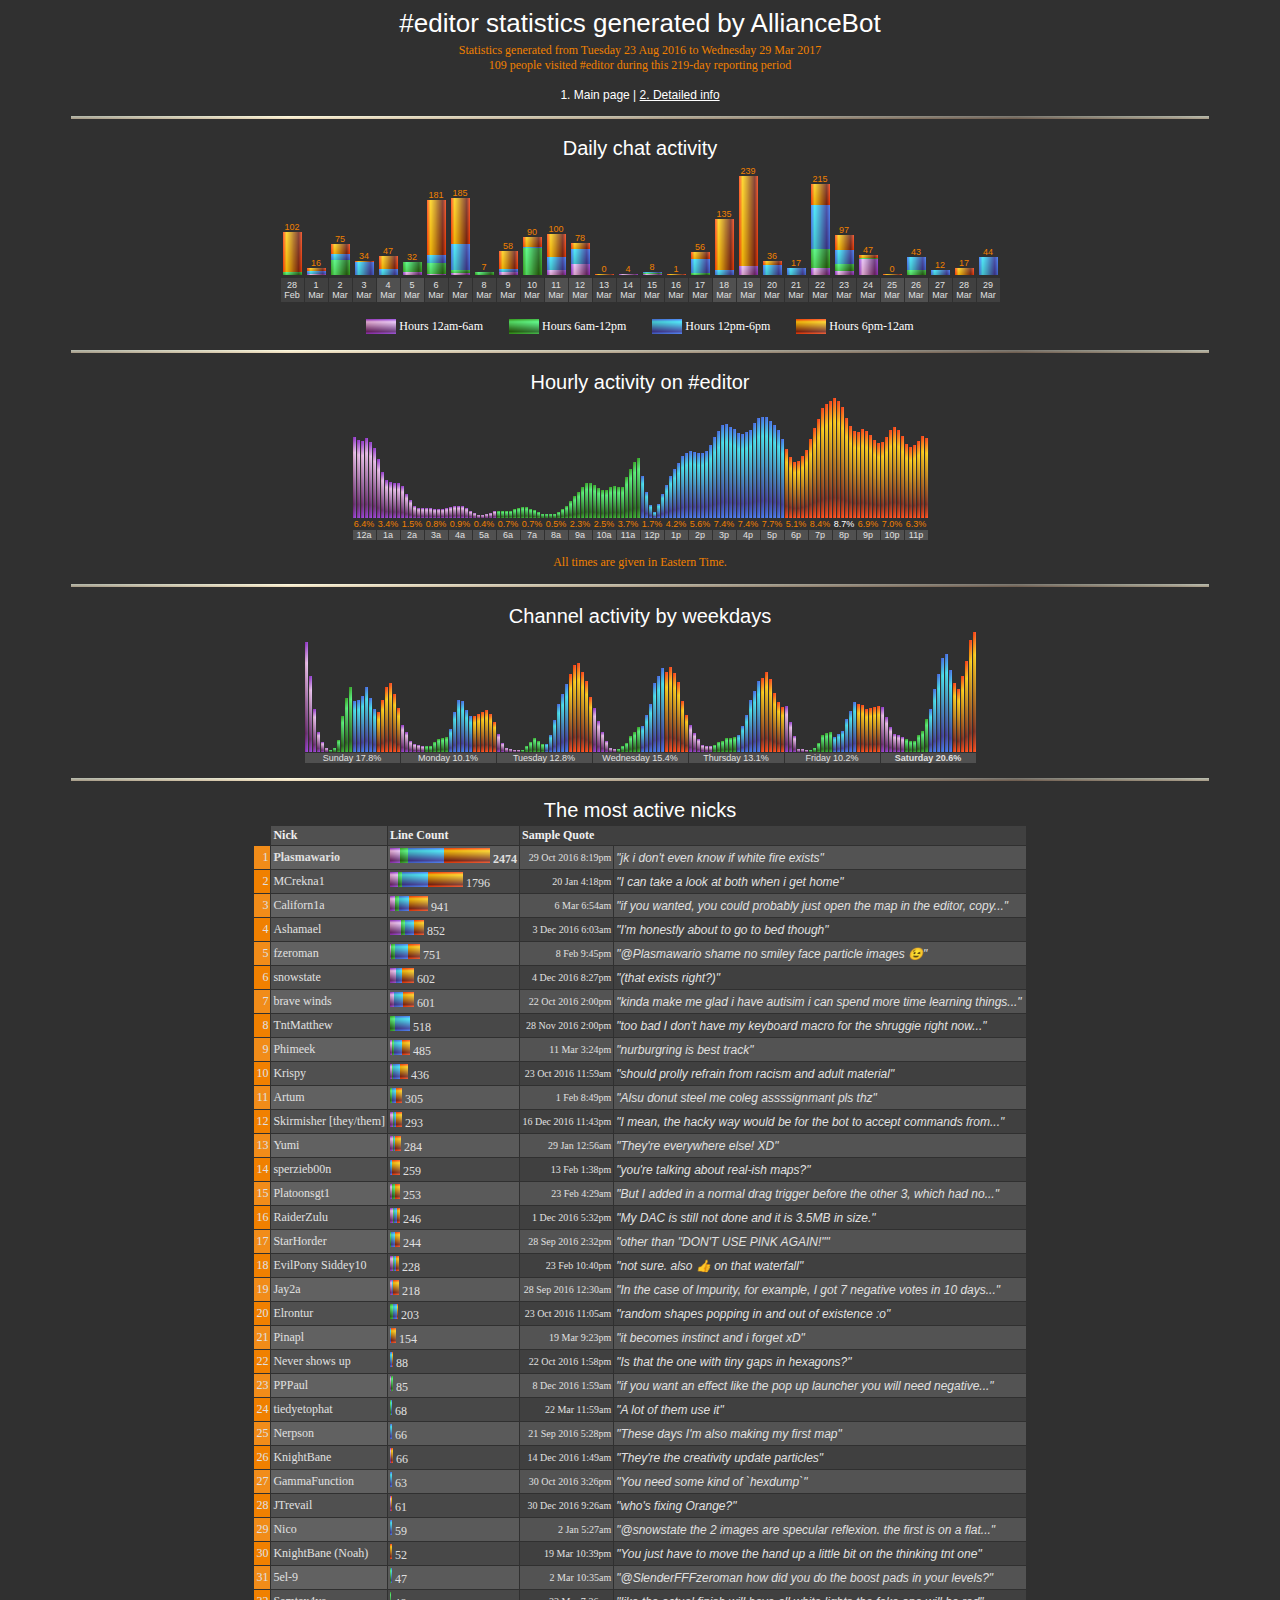
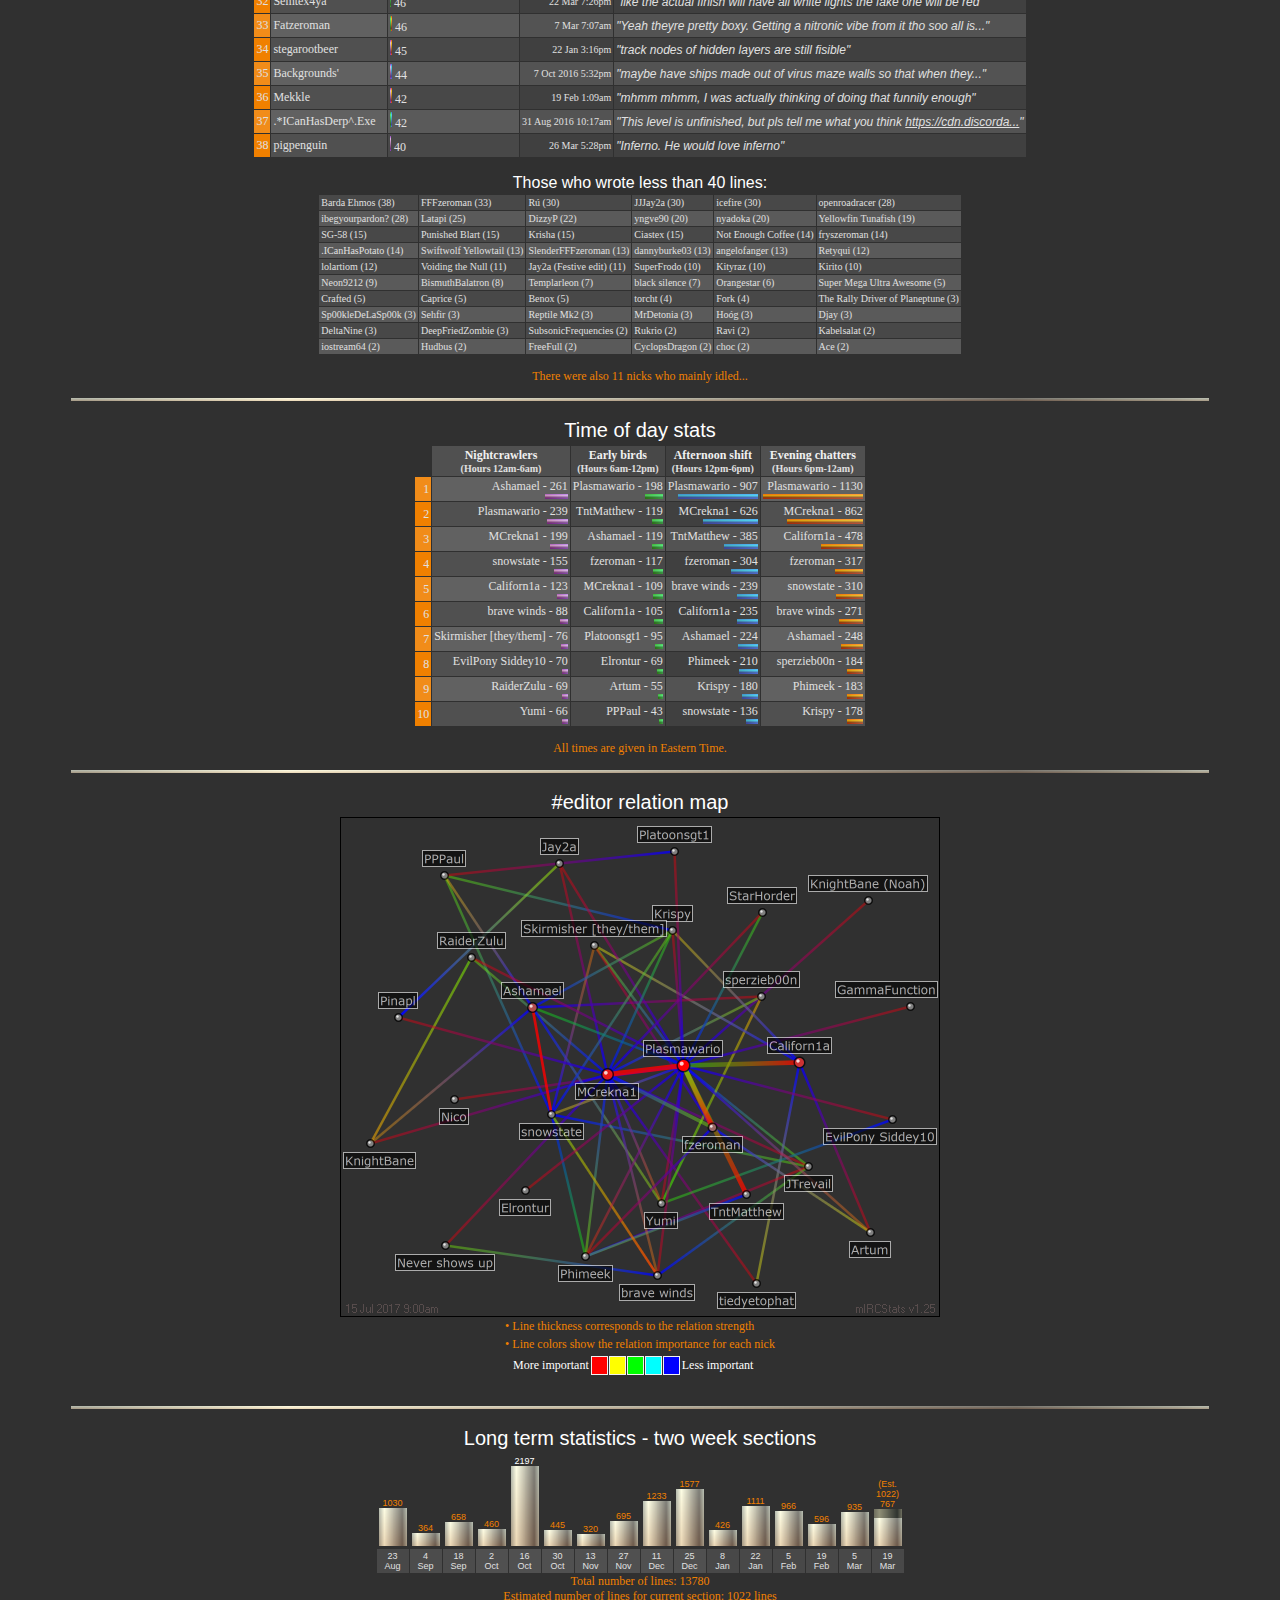
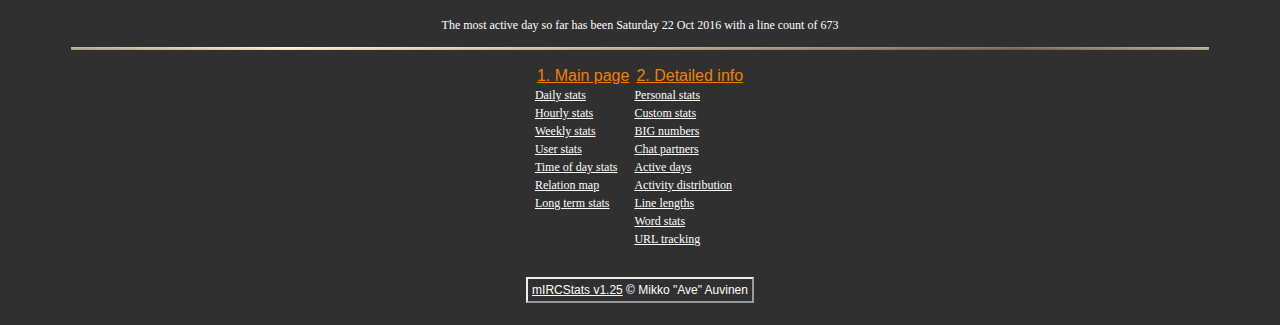
<file: chatlog_stats/distance/editor.html>
<!DOCTYPE HTML PUBLIC "-//W3C//DTD HTML 4.01 Transitional//EN">
<!-- This page was created on 15 Jul 2017 9:00am with a registered version (#31183B3) of mIRCStats v1.25 by Mikko "Ave" Auvinen -->
<!-- SLPL parser engine configuration: "AllianceBot" created by Californ1a -->
<!-- Do not modify the page source! (Lines: 14076) -->

<!-- mIRCStats WWW: http://www.nic.fi/~mauvinen/mircstats/ -->

<html><head>
<meta http-equiv="Content-Type" content="text/html;charset=UTF-8">
<title>#editor statistics created with mIRCStats v1.25 by AllianceBot</title>
<link rel=StyleSheet href="editor.css" type="text/css">

</head>
<body><center>
<h1>#editor statistics generated by AllianceBot</h1>
<span class=txt2>Statistics generated from Tuesday 23 Aug 2016 to Wednesday 29 Mar 2017<br>
109 people visited #editor during this 219-day reporting period<br>
<br></span>
<!-- mircstatsheader.txt: Add here your own header html code! -->

 
1. Main page
 | <a href="editor_page_2.html" target="_self">2. Detailed info</a>
<br><br>
<a name="dail"></a>
<span class=txt1><img src="pipeltv.png" height=3 width="90%" alt=""><br><br></span>
<h3>Daily chat activity</h3>
<Table cellspacing=1 cellpadding=2><tr class=s1 valign=bottom>
<td class=tgr>102<br><img src="pipe4v.png" width="19" height="40"><br><img src="pipe2v.png" width="19" height="3"><br></td>
<td class=tgr>16<br><img src="pipe4v.png" width="19" height="3"><br><img src="pipe3v.png" width="19" height="3"><br><img src="pipe1v.png" width="19" height="1"></td>
<td class=tgr>75<br><img src="pipe4v.png" width="19" height="10"><br><img src="pipe3v.png" width="19" height="6"><br><img src="pipe2v.png" width="19" height="15"><br></td>
<td class=tgr>34<br><img src="pipe4v.png" width="19" height="1"><br><img src="pipe3v.png" width="19" height="13"><br></td>
<td class=tgr>47<br><img src="pipe4v.png" width="19" height="13"><br><img src="pipe3v.png" width="19" height="6"><br></td>
<td class=tgr>32<br><img src="pipe2v.png" width="19" height="10"><br><img src="pipe1v.png" width="19" height="3"></td>
<td class=tgr>181<br><img src="pipe4v.png" width="19" height="55"><br><img src="pipe3v.png" width="19" height="8"><br><img src="pipe2v.png" width="19" height="11"><br><img src="pipe1v.png" width="19" height="1"></td>
<td class=tgr>185<br><img src="pipe4v.png" width="19" height="46"><br><img src="pipe3v.png" width="19" height="26"><br><img src="pipe2v.png" width="19" height="3"><br><img src="pipe1v.png" width="19" height="2"></td>
<td class=tgr>7<br><img src="pipe2v.png" width="19" height="3"><br></td>
<td class=tgr>58<br><img src="pipe4v.png" width="19" height="18"><br><img src="pipe3v.png" width="19" height="3"><br><img src="pipe1v.png" width="19" height="3"></td>
<td class=tgr>90<br><img src="pipe4v.png" width="19" height="10"><br><img src="pipe3v.png" width="19" height="1"><br><img src="pipe2v.png" width="19" height="27"><br></td>
<td class=tgr>100<br><img src="pipe4v.png" width="19" height="23"><br><img src="pipe3v.png" width="19" height="13"><br><img src="pipe1v.png" width="19" height="5"></td>
<td class=tgr>78<br><img src="pipe4v.png" width="19" height="6"><br><img src="pipe3v.png" width="19" height="15"><br><img src="pipe1v.png" width="19" height="11"></td>
<td class=tgr>0<br><img src="pipe4v.png" width="19" height="1"><br></td>
<td class=tgr>4<br><img src="pipe1v.png" width="19" height="1"></td>
<td class=tgr>8<br><img src="pipe3v.png" width="19" height="1"><br><img src="pipe2v.png" width="19" height="1"><br><img src="pipe1v.png" width="19" height="1"></td>
<td class=tgr>1<br><img src="pipe4v.png" width="19" height="1"><br></td>
<td class=tgr>56<br><img src="pipe4v.png" width="19" height="7"><br><img src="pipe3v.png" width="19" height="14"><br><img src="pipe2v.png" width="19" height="2"><br></td>
<td class=tgr>135<br><img src="pipe4v.png" width="19" height="51"><br><img src="pipe3v.png" width="19" height="5"><br></td>
<td class=tgr>239<br><img src="pipe4v.png" width="19" height="90"><br><img src="pipe1v.png" width="19" height="9"></td>
<td class=tgr>36<br><img src="pipe4v.png" width="19" height="4"><br><img src="pipe3v.png" width="19" height="10"><br></td>
<td class=tgr>17<br><img src="pipe3v.png" width="19" height="7"><br></td>
<td class=tgr>215<br><img src="pipe4v.png" width="19" height="21"><br><img src="pipe3v.png" width="19" height="44"><br><img src="pipe2v.png" width="19" height="19"><br><img src="pipe1v.png" width="19" height="7"></td>
<td class=tgr>97<br><img src="pipe4v.png" width="19" height="15"><br><img src="pipe3v.png" width="19" height="14"><br><img src="pipe2v.png" width="19" height="7"><br><img src="pipe1v.png" width="19" height="4"></td>
<td class=tgr>47<br><img src="pipe4v.png" width="19" height="3"><br><img src="pipe2v.png" width="19" height="1"><br><img src="pipe1v.png" width="19" height="16"></td>
<td class=tgr>0<br><img src="pipe4v.png" width="19" height="1"><br></td>
<td class=tgr>43<br><img src="pipe3v.png" width="19" height="13"><br><img src="pipe2v.png" width="19" height="5"><br></td>
<td class=tgr>12<br><img src="pipe3v.png" width="19" height="5"><br></td>
<td class=tgr>17<br><img src="pipe4v.png" width="19" height="7"><br></td>
<td class=tgr>44<br><img src="pipe3v.png" width="19" height="18"><br></td>
</tr><tr class=s3>
<td class=cf>28<br>Feb</td>
<td class=cf>1<br>Mar</td>
<td class=cf>2<br>Mar</td>
<td class=cf>3<br>Mar</td>
<td class=cd>4<br>Mar</td>
<td class=cd>5<br>Mar</td>
<td class=cf>6<br>Mar</td>
<td class=cf>7<br>Mar</td>
<td class=cf>8<br>Mar</td>
<td class=cf>9<br>Mar</td>
<td class=cf>10<br>Mar</td>
<td class=cd>11<br>Mar</td>
<td class=cd>12<br>Mar</td>
<td class=cf>13<br>Mar</td>
<td class=cf>14<br>Mar</td>
<td class=cf>15<br>Mar</td>
<td class=cf>16<br>Mar</td>
<td class=cf>17<br>Mar</td>
<td class=cd>18<br>Mar</td>
<td class=cd>19<br>Mar</td>
<td class=cf>20<br>Mar</td>
<td class=cf>21<br>Mar</td>
<td class=cf>22<br>Mar</td>
<td class=cf>23<br>Mar</td>
<td class=cf>24<br>Mar</td>
<td class=cd>25<br>Mar</td>
<td class=cd>26<br>Mar</td>
<td class=cf>27<br>Mar</td>
<td class=cf>28<br>Mar</td>
<td class=cf>29<br>Mar</td>
</tr></table><br>
<Table border=0 class=txt1><tr>
<td class=tinv><img src="pipe1.png" height="15" width="30" align=top title="12am-6am"> Hours 12am-6am</td><td class=tinv width=20></td>
<td class=tinv><img src="pipe2.png" height="15" width="30" align=top title="6am-12pm"> Hours 6am-12pm</td><td class=tinv width=20></td>
<td class=tinv><img src="pipe3.png" height="15" width="30" align=top title="12pm-6pm"> Hours 12pm-6pm</td><td class=tinv width=20></td>
<td class=tinv><img src="pipe4.png" height="15" width="30" align=top title="6pm-12am"> Hours 6pm-12am</td>

</tr></table><br>
<a name="hourl"></a>
<span class=txt1><img src="pipeltv.png" height=3 width="90%" alt=""><br><br></span>
<h3>Hourly activity on #editor</h3>
<Table cellspacing=1 cellpadding=0><tr class=s1 valign=bottom>
<td class=tgr><img src="pipe1.png" width="3" height="81"></td><td class=tgr><img src="pipe1.png" width="3" height="78"></td><td class=tgr><img src="pipe1.png" width="3" height="77"></td><td class=tgr><img src="pipe1.png" width="3" height="80"></td><td class=tgr><img src="pipe1.png" width="3" height="76"></td><td class=tgr><img src="pipe1.png" width="3" height="70"></td>
<td class=tgr><img src="pipe1.png" width="3" height="59"></td><td class=tgr><img src="pipe1.png" width="3" height="46"></td><td class=tgr><img src="pipe1.png" width="3" height="38"></td><td class=tgr><img src="pipe1.png" width="3" height="36"></td><td class=tgr><img src="pipe1.png" width="3" height="35"></td><td class=tgr><img src="pipe1.png" width="3" height="35"></td>
<td class=tgr><img src="pipe1.png" width="3" height="32"></td><td class=tgr><img src="pipe1.png" width="3" height="24"></td><td class=tgr><img src="pipe1.png" width="3" height="18"></td><td class=tgr><img src="pipe1.png" width="3" height="12"></td><td class=tgr><img src="pipe1.png" width="3" height="10"></td><td class=tgr><img src="pipe1.png" width="3" height="10"></td>
<td class=tgr><img src="pipe1.png" width="3" height="10"></td><td class=tgr><img src="pipe1.png" width="3" height="10"></td><td class=tgr><img src="pipe1.png" width="3" height="9"></td><td class=tgr><img src="pipe1.png" width="3" height="9"></td><td class=tgr><img src="pipe1.png" width="3" height="9"></td><td class=tgr><img src="pipe1.png" width="3" height="10"></td>
<td class=tgr><img src="pipe1.png" width="3" height="11"></td><td class=tgr><img src="pipe1.png" width="3" height="12"></td><td class=tgr><img src="pipe1.png" width="3" height="12"></td><td class=tgr><img src="pipe1.png" width="3" height="12"></td><td class=tgr><img src="pipe1.png" width="3" height="10"></td><td class=tgr><img src="pipe1.png" width="3" height="7"></td>
<td class=tgr><img src="pipe1.png" width="3" height="5"></td><td class=tgr><img src="pipe1.png" width="3" height="3"></td><td class=tgr><img src="pipe1.png" width="3" height="3"></td><td class=tgr><img src="pipe1.png" width="3" height="4"></td><td class=tgr><img src="pipe1.png" width="3" height="5"></td><td class=tgr><img src="pipe1.png" width="3" height="7"></td>
<td class=tgr><img src="pipe2.png" width="3" height="7"></td><td class=tgr><img src="pipe2.png" width="3" height="7"></td><td class=tgr><img src="pipe2.png" width="3" height="7"></td><td class=tgr><img src="pipe2.png" width="3" height="7"></td><td class=tgr><img src="pipe2.png" width="3" height="9"></td><td class=tgr><img src="pipe2.png" width="3" height="10"></td>
<td class=tgr><img src="pipe2.png" width="3" height="11"></td><td class=tgr><img src="pipe2.png" width="3" height="11"></td><td class=tgr><img src="pipe2.png" width="3" height="9"></td><td class=tgr><img src="pipe2.png" width="3" height="8"></td><td class=tgr><img src="pipe2.png" width="3" height="6"></td><td class=tgr><img src="pipe2.png" width="3" height="4"></td>
<td class=tgr><img src="pipe2.png" width="3" height="4"></td><td class=tgr><img src="pipe2.png" width="3" height="4"></td><td class=tgr><img src="pipe2.png" width="3" height="4"></td><td class=tgr><img src="pipe2.png" width="3" height="6"></td><td class=tgr><img src="pipe2.png" width="3" height="9"></td><td class=tgr><img src="pipe2.png" width="3" height="12"></td>
<td class=tgr><img src="pipe2.png" width="3" height="17"></td><td class=tgr><img src="pipe2.png" width="3" height="22"></td><td class=tgr><img src="pipe2.png" width="3" height="26"></td><td class=tgr><img src="pipe2.png" width="3" height="31"></td><td class=tgr><img src="pipe2.png" width="3" height="35"></td><td class=tgr><img src="pipe2.png" width="3" height="35"></td>
<td class=tgr><img src="pipe2.png" width="3" height="33"></td><td class=tgr><img src="pipe2.png" width="3" height="30"></td><td class=tgr><img src="pipe2.png" width="3" height="28"></td><td class=tgr><img src="pipe2.png" width="3" height="28"></td><td class=tgr><img src="pipe2.png" width="3" height="31"></td><td class=tgr><img src="pipe2.png" width="3" height="32"></td>
<td class=tgr><img src="pipe2.png" width="3" height="31"></td><td class=tgr><img src="pipe2.png" width="3" height="31"></td><td class=tgr><img src="pipe2.png" width="3" height="41"></td><td class=tgr><img src="pipe2.png" width="3" height="49"></td><td class=tgr><img src="pipe2.png" width="3" height="56"></td><td class=tgr><img src="pipe2.png" width="3" height="60"></td>
<td class=tgr><img src="pipe3.png" width="3" height="42"></td><td class=tgr><img src="pipe3.png" width="3" height="26"></td><td class=tgr><img src="pipe3.png" width="3" height="13"></td><td class=tgr><img src="pipe3.png" width="3" height="6"></td><td class=tgr><img src="pipe3.png" width="3" height="14"></td><td class=tgr><img src="pipe3.png" width="3" height="24"></td>
<td class=tgr><img src="pipe3.png" width="3" height="33"></td><td class=tgr><img src="pipe3.png" width="3" height="42"></td><td class=tgr><img src="pipe3.png" width="3" height="49"></td><td class=tgr><img src="pipe3.png" width="3" height="55"></td><td class=tgr><img src="pipe3.png" width="3" height="62"></td><td class=tgr><img src="pipe3.png" width="3" height="65"></td>
<td class=tgr><img src="pipe3.png" width="3" height="67"></td><td class=tgr><img src="pipe3.png" width="3" height="66"></td><td class=tgr><img src="pipe3.png" width="3" height="65"></td><td class=tgr><img src="pipe3.png" width="3" height="65"></td><td class=tgr><img src="pipe3.png" width="3" height="67"></td><td class=tgr><img src="pipe3.png" width="3" height="73"></td>
<td class=tgr><img src="pipe3.png" width="3" height="81"></td><td class=tgr><img src="pipe3.png" width="3" height="87"></td><td class=tgr><img src="pipe3.png" width="3" height="93"></td><td class=tgr><img src="pipe3.png" width="3" height="94"></td><td class=tgr><img src="pipe3.png" width="3" height="91"></td><td class=tgr><img src="pipe3.png" width="3" height="89"></td>
<td class=tgr><img src="pipe3.png" width="3" height="85"></td><td class=tgr><img src="pipe3.png" width="3" height="84"></td><td class=tgr><img src="pipe3.png" width="3" height="86"></td><td class=tgr><img src="pipe3.png" width="3" height="88"></td><td class=tgr><img src="pipe3.png" width="3" height="95"></td><td class=tgr><img src="pipe3.png" width="3" height="100"></td>
<td class=tgr><img src="pipe3.png" width="3" height="101"></td><td class=tgr><img src="pipe3.png" width="3" height="101"></td><td class=tgr><img src="pipe3.png" width="3" height="97"></td><td class=tgr><img src="pipe3.png" width="3" height="93"></td><td class=tgr><img src="pipe3.png" width="3" height="88"></td><td class=tgr><img src="pipe3.png" width="3" height="79"></td>
<td class=tgr><img src="pipe4.png" width="3" height="69"></td><td class=tgr><img src="pipe4.png" width="3" height="61"></td><td class=tgr><img src="pipe4.png" width="3" height="56"></td><td class=tgr><img src="pipe4.png" width="3" height="57"></td><td class=tgr><img src="pipe4.png" width="3" height="62"></td><td class=tgr><img src="pipe4.png" width="3" height="68"></td>
<td class=tgr><img src="pipe4.png" width="3" height="79"></td><td class=tgr><img src="pipe4.png" width="3" height="90"></td><td class=tgr><img src="pipe4.png" width="3" height="99"></td><td class=tgr><img src="pipe4.png" width="3" height="110"></td><td class=tgr><img src="pipe4.png" width="3" height="114"></td><td class=tgr><img src="pipe4.png" width="3" height="117"></td>
<td class=tgr><img src="pipe4.png" width="3" height="120"></td><td class=tgr><img src="pipe4.png" width="3" height="117"></td><td class=tgr><img src="pipe4.png" width="3" height="111"></td><td class=tgr><img src="pipe4.png" width="3" height="100"></td><td class=tgr><img src="pipe4.png" width="3" height="92"></td><td class=tgr><img src="pipe4.png" width="3" height="87"></td>
<td class=tgr><img src="pipe4.png" width="3" height="86"></td><td class=tgr><img src="pipe4.png" width="3" height="89"></td><td class=tgr><img src="pipe4.png" width="3" height="87"></td><td class=tgr><img src="pipe4.png" width="3" height="83"></td><td class=tgr><img src="pipe4.png" width="3" height="78"></td><td class=tgr><img src="pipe4.png" width="3" height="75"></td>
<td class=tgr><img src="pipe4.png" width="3" height="76"></td><td class=tgr><img src="pipe4.png" width="3" height="81"></td><td class=tgr><img src="pipe4.png" width="3" height="88"></td><td class=tgr><img src="pipe4.png" width="3" height="91"></td><td class=tgr><img src="pipe4.png" width="3" height="88"></td><td class=tgr><img src="pipe4.png" width="3" height="82"></td>
<td class=tgr><img src="pipe4.png" width="3" height="74"></td><td class=tgr><img src="pipe4.png" width="3" height="71"></td><td class=tgr><img src="pipe4.png" width="3" height="73"></td><td class=tgr><img src="pipe4.png" width="3" height="77"></td><td class=tgr><img src="pipe4.png" width="3" height="82"></td><td class=tgr><img src="pipe4.png" width="3" height="80"></td>
</tr><tr class=s1>
<td colspan=6>6.4%</td>
<td colspan=6>3.4%</td>
<td colspan=6>1.5%</td>
<td colspan=6>0.8%</td>
<td colspan=6>0.9%</td>
<td colspan=6>0.4%</td>
<td colspan=6>0.7%</td>
<td colspan=6>0.7%</td>
<td colspan=6>0.5%</td>
<td colspan=6>2.3%</td>
<td colspan=6>2.5%</td>
<td colspan=6>3.7%</td>
<td colspan=6>1.7%</td>
<td colspan=6>4.2%</td>
<td colspan=6>5.6%</td>
<td colspan=6>7.4%</td>
<td colspan=6>7.4%</td>
<td colspan=6>7.7%</td>
<td colspan=6>5.1%</td>
<td colspan=6>8.4%</td>
<td colspan=6><span class=s2>8.7%</span></td>
<td colspan=6>6.9%</td>
<td colspan=6>7.0%</td>
<td colspan=6>6.3%</td>
</tr><tr class=s3>
<td colspan=6  class=cd>12a</td>
<td colspan=6  class=cd>1a</td>
<td colspan=6  class=cd>2a</td>
<td colspan=6  class=cd>3a</td>
<td colspan=6  class=cd>4a</td>
<td colspan=6  class=cd>5a</td>
<td colspan=6  class=cd>6a</td>
<td colspan=6  class=cd>7a</td>
<td colspan=6  class=cd>8a</td>
<td colspan=6  class=cd>9a</td>
<td colspan=6  class=cd>10a</td>
<td colspan=6  class=cd>11a</td>
<td colspan=6  class=cd>12p</td>
<td colspan=6  class=cd>1p</td>
<td colspan=6  class=cd>2p</td>
<td colspan=6  class=cd>3p</td>
<td colspan=6  class=cd>4p</td>
<td colspan=6  class=cd>5p</td>
<td colspan=6  class=cd>6p</td>
<td colspan=6  class=cd>7p</td>
<td colspan=6  class=ca>8p</td>
<td colspan=6  class=cd>9p</td>
<td colspan=6  class=cd>10p</td>
<td colspan=6  class=cd>11p</td>
</tr></table><br><span class=txt2>All times are given in Eastern Time.</span><br><br>
<a name="weekl"></a>
<span class=txt1><img src="pipeltv.png" height=3 width="90%" alt=""><br><br></span>
<h3>Channel activity by weekdays</h3>
<Table cellspacing=1 cellpadding=0><tr class=s1 valign=bottom>
<td class=tgr><img src="pipe1.png" width="3" height="110"></td>
<td class=tgr><img src="pipe1.png" width="3" height="76"></td>
<td class=tgr><img src="pipe1.png" width="3" height="43"></td>
<td class=tgr><img src="pipe1.png" width="3" height="20"></td>
<td class=tgr><img src="pipe1.png" width="3" height="10"></td>
<td class=tgr><img src="pipe1.png" width="3" height="4"></td>
<td class=tgr><img src="pipe2.png" width="3" height="2"></td>
<td class=tgr><img src="pipe2.png" width="3" height="4"></td>
<td class=tgr><img src="pipe2.png" width="3" height="12"></td>
<td class=tgr><img src="pipe2.png" width="3" height="36"></td>
<td class=tgr><img src="pipe2.png" width="3" height="54"></td>
<td class=tgr><img src="pipe2.png" width="3" height="65"></td>
<td class=tgr><img src="pipe3.png" width="3" height="51"></td>
<td class=tgr><img src="pipe3.png" width="3" height="52"></td>
<td class=tgr><img src="pipe3.png" width="3" height="56"></td>
<td class=tgr><img src="pipe3.png" width="3" height="65"></td>
<td class=tgr><img src="pipe3.png" width="3" height="54"></td>
<td class=tgr><img src="pipe3.png" width="3" height="43"></td>
<td class=tgr><img src="pipe4.png" width="3" height="40"></td>
<td class=tgr><img src="pipe4.png" width="3" height="52"></td>
<td class=tgr><img src="pipe4.png" width="3" height="65"></td>
<td class=tgr><img src="pipe4.png" width="3" height="69"></td>
<td class=tgr><img src="pipe4.png" width="3" height="58"></td>
<td class=tgr><img src="pipe4.png" width="3" height="44"></td>
<td class=tgr><img src="pipe1.png" width="3" height="27"></td>
<td class=tgr><img src="pipe1.png" width="3" height="20"></td>
<td class=tgr><img src="pipe1.png" width="3" height="11"></td>
<td class=tgr><img src="pipe1.png" width="3" height="8"></td>
<td class=tgr><img src="pipe1.png" width="3" height="7"></td>
<td class=tgr><img src="pipe1.png" width="3" height="6"></td>
<td class=tgr><img src="pipe2.png" width="3" height="6"></td>
<td class=tgr><img src="pipe2.png" width="3" height="6"></td>
<td class=tgr><img src="pipe2.png" width="3" height="10"></td>
<td class=tgr><img src="pipe2.png" width="3" height="13"></td>
<td class=tgr><img src="pipe2.png" width="3" height="14"></td>
<td class=tgr><img src="pipe2.png" width="3" height="15"></td>
<td class=tgr><img src="pipe3.png" width="3" height="23"></td>
<td class=tgr><img src="pipe3.png" width="3" height="40"></td>
<td class=tgr><img src="pipe3.png" width="3" height="52"></td>
<td class=tgr><img src="pipe3.png" width="3" height="51"></td>
<td class=tgr><img src="pipe3.png" width="3" height="42"></td>
<td class=tgr><img src="pipe3.png" width="3" height="36"></td>
<td class=tgr><img src="pipe4.png" width="3" height="36"></td>
<td class=tgr><img src="pipe4.png" width="3" height="38"></td>
<td class=tgr><img src="pipe4.png" width="3" height="40"></td>
<td class=tgr><img src="pipe4.png" width="3" height="42"></td>
<td class=tgr><img src="pipe4.png" width="3" height="38"></td>
<td class=tgr><img src="pipe4.png" width="3" height="30"></td>
<td class=tgr><img src="pipe1.png" width="3" height="18"></td>
<td class=tgr><img src="pipe1.png" width="3" height="9"></td>
<td class=tgr><img src="pipe1.png" width="3" height="4"></td>
<td class=tgr><img src="pipe1.png" width="3" height="3"></td>
<td class=tgr><img src="pipe1.png" width="3" height="2"></td>
<td class=tgr><img src="pipe1.png" width="3" height="2"></td>
<td class=tgr><img src="pipe2.png" width="3" height="2"></td>
<td class=tgr><img src="pipe2.png" width="3" height="6"></td>
<td class=tgr><img src="pipe2.png" width="3" height="10"></td>
<td class=tgr><img src="pipe2.png" width="3" height="14"></td>
<td class=tgr><img src="pipe2.png" width="3" height="11"></td>
<td class=tgr><img src="pipe2.png" width="3" height="8"></td>
<td class=tgr><img src="pipe3.png" width="3" height="8"></td>
<td class=tgr><img src="pipe3.png" width="3" height="17"></td>
<td class=tgr><img src="pipe3.png" width="3" height="32"></td>
<td class=tgr><img src="pipe3.png" width="3" height="48"></td>
<td class=tgr><img src="pipe3.png" width="3" height="58"></td>
<td class=tgr><img src="pipe3.png" width="3" height="68"></td>
<td class=tgr><img src="pipe4.png" width="3" height="78"></td>
<td class=tgr><img src="pipe4.png" width="3" height="87"></td>
<td class=tgr><img src="pipe4.png" width="3" height="89"></td>
<td class=tgr><img src="pipe4.png" width="3" height="80"></td>
<td class=tgr><img src="pipe4.png" width="3" height="71"></td>
<td class=tgr><img src="pipe4.png" width="3" height="55"></td>
<td class=tgr><img src="pipe1.png" width="3" height="44"></td>
<td class=tgr><img src="pipe1.png" width="3" height="31"></td>
<td class=tgr><img src="pipe1.png" width="3" height="20"></td>
<td class=tgr><img src="pipe1.png" width="3" height="11"></td>
<td class=tgr><img src="pipe1.png" width="3" height="4"></td>
<td class=tgr><img src="pipe1.png" width="3" height="3"></td>
<td class=tgr><img src="pipe2.png" width="3" height="3"></td>
<td class=tgr><img src="pipe2.png" width="3" height="6"></td>
<td class=tgr><img src="pipe2.png" width="3" height="9"></td>
<td class=tgr><img src="pipe2.png" width="3" height="16"></td>
<td class=tgr><img src="pipe2.png" width="3" height="20"></td>
<td class=tgr><img src="pipe2.png" width="3" height="25"></td>
<td class=tgr><img src="pipe3.png" width="3" height="26"></td>
<td class=tgr><img src="pipe3.png" width="3" height="37"></td>
<td class=tgr><img src="pipe3.png" width="3" height="48"></td>
<td class=tgr><img src="pipe3.png" width="3" height="69"></td>
<td class=tgr><img src="pipe3.png" width="3" height="76"></td>
<td class=tgr><img src="pipe3.png" width="3" height="84"></td>
<td class=tgr><img src="pipe4.png" width="3" height="80"></td>
<td class=tgr><img src="pipe4.png" width="3" height="85"></td>
<td class=tgr><img src="pipe4.png" width="3" height="79"></td>
<td class=tgr><img src="pipe4.png" width="3" height="70"></td>
<td class=tgr><img src="pipe4.png" width="3" height="51"></td>
<td class=tgr><img src="pipe4.png" width="3" height="37"></td>
<td class=tgr><img src="pipe1.png" width="3" height="27"></td>
<td class=tgr><img src="pipe1.png" width="3" height="19"></td>
<td class=tgr><img src="pipe1.png" width="3" height="13"></td>
<td class=tgr><img src="pipe1.png" width="3" height="7"></td>
<td class=tgr><img src="pipe1.png" width="3" height="6"></td>
<td class=tgr><img src="pipe1.png" width="3" height="6"></td>
<td class=tgr><img src="pipe2.png" width="3" height="7"></td>
<td class=tgr><img src="pipe2.png" width="3" height="10"></td>
<td class=tgr><img src="pipe2.png" width="3" height="11"></td>
<td class=tgr><img src="pipe2.png" width="3" height="14"></td>
<td class=tgr><img src="pipe2.png" width="3" height="14"></td>
<td class=tgr><img src="pipe2.png" width="3" height="15"></td>
<td class=tgr><img src="pipe3.png" width="3" height="17"></td>
<td class=tgr><img src="pipe3.png" width="3" height="26"></td>
<td class=tgr><img src="pipe3.png" width="3" height="37"></td>
<td class=tgr><img src="pipe3.png" width="3" height="52"></td>
<td class=tgr><img src="pipe3.png" width="3" height="61"></td>
<td class=tgr><img src="pipe3.png" width="3" height="71"></td>
<td class=tgr><img src="pipe4.png" width="3" height="74"></td>
<td class=tgr><img src="pipe4.png" width="3" height="80"></td>
<td class=tgr><img src="pipe4.png" width="3" height="73"></td>
<td class=tgr><img src="pipe4.png" width="3" height="59"></td>
<td class=tgr><img src="pipe4.png" width="3" height="50"></td>
<td class=tgr><img src="pipe4.png" width="3" height="45"></td>
<td class=tgr><img src="pipe1.png" width="3" height="46"></td>
<td class=tgr><img src="pipe1.png" width="3" height="30"></td>
<td class=tgr><img src="pipe1.png" width="3" height="16"></td>
<td class=tgr><img src="pipe1.png" width="3" height="3"></td>
<td class=tgr><img src="pipe1.png" width="3" height="3"></td>
<td class=tgr><img src="pipe1.png" width="3" height="2"></td>
<td class=tgr><img src="pipe2.png" width="3" height="2"></td>
<td class=tgr><img src="pipe2.png" width="3" height="4"></td>
<td class=tgr><img src="pipe2.png" width="3" height="9"></td>
<td class=tgr><img src="pipe2.png" width="3" height="17"></td>
<td class=tgr><img src="pipe2.png" width="3" height="19"></td>
<td class=tgr><img src="pipe2.png" width="3" height="20"></td>
<td class=tgr><img src="pipe3.png" width="3" height="15"></td>
<td class=tgr><img src="pipe3.png" width="3" height="18"></td>
<td class=tgr><img src="pipe3.png" width="3" height="21"></td>
<td class=tgr><img src="pipe3.png" width="3" height="33"></td>
<td class=tgr><img src="pipe3.png" width="3" height="41"></td>
<td class=tgr><img src="pipe3.png" width="3" height="50"></td>
<td class=tgr><img src="pipe4.png" width="3" height="48"></td>
<td class=tgr><img src="pipe4.png" width="3" height="47"></td>
<td class=tgr><img src="pipe4.png" width="3" height="43"></td>
<td class=tgr><img src="pipe4.png" width="3" height="44"></td>
<td class=tgr><img src="pipe4.png" width="3" height="45"></td>
<td class=tgr><img src="pipe4.png" width="3" height="46"></td>
<td class=tgr><img src="pipe1.png" width="3" height="45"></td>
<td class=tgr><img src="pipe1.png" width="3" height="35"></td>
<td class=tgr><img src="pipe1.png" width="3" height="25"></td>
<td class=tgr><img src="pipe1.png" width="3" height="18"></td>
<td class=tgr><img src="pipe1.png" width="3" height="17"></td>
<td class=tgr><img src="pipe1.png" width="3" height="15"></td>
<td class=tgr><img src="pipe2.png" width="3" height="13"></td>
<td class=tgr><img src="pipe2.png" width="3" height="11"></td>
<td class=tgr><img src="pipe2.png" width="3" height="11"></td>
<td class=tgr><img src="pipe2.png" width="3" height="17"></td>
<td class=tgr><img src="pipe2.png" width="3" height="21"></td>
<td class=tgr><img src="pipe2.png" width="3" height="33"></td>
<td class=tgr><img src="pipe3.png" width="3" height="43"></td>
<td class=tgr><img src="pipe3.png" width="3" height="63"></td>
<td class=tgr><img src="pipe3.png" width="3" height="78"></td>
<td class=tgr><img src="pipe3.png" width="3" height="94"></td>
<td class=tgr><img src="pipe3.png" width="3" height="98"></td>
<td class=tgr><img src="pipe3.png" width="3" height="82"></td>
<td class=tgr><img src="pipe4.png" width="3" height="69"></td>
<td class=tgr><img src="pipe4.png" width="3" height="63"></td>
<td class=tgr><img src="pipe4.png" width="3" height="76"></td>
<td class=tgr><img src="pipe4.png" width="3" height="91"></td>
<td class=tgr><img src="pipe4.png" width="3" height="112"></td>
<td class=tgr><img src="pipe4.png" width="3" height="120"></td>
</tr><tr class=s3>
<td colspan=24  class=cd>Sunday 17.8%</td>
<td colspan=24  class=cd>Monday 10.1%</td>
<td colspan=24  class=cd>Tuesday 12.8%</td>
<td colspan=24  class=cd>Wednesday 15.4%</td>
<td colspan=24  class=cd>Thursday 13.1%</td>
<td colspan=24  class=cd>Friday 10.2%</td>
<td colspan=24  class=ca><b>Saturday 20.6%</b></td>
</tr></table><br>
<a name="user"></a>
<span class=txt1><img src="pipeltv.png" height=3 width="90%" alt=""><br><br></span>
<h3>The most active nicks</h3>
<Table border=0 cellspacing=1 cellpadding=2 class=t2>
<tr class=t1><td class=tinv>&nbsp;</td><td class=ca> Nick </td>
<td class=cb> Line Count </td>
<td colspan=2 class=cc> Sample Quote </td></tr>
<tr><td class="cns tar">1</td>
<td class="cds win">Plasmawario</td>
<td class="ces win"><img src="pipe1.png" height="15" width="10" title="239"><img src="pipe2.png" height="15" width="8" title="198"><img src="pipe3.png" height="15" width="36" title="907"><img src="pipe4.png" height="15" width="46" title="1130"> 2474</td>
<td class="cfs t6"> 29 Oct 2016 8:19pm </td>
<td class="cfs t5"> "jk i don't even know if white fire exists" </td>
</tr>
<tr><td class="cn tar">2</td>
<td class=cd>MCrekna1</td>
<td class=ce><img src="pipe1.png" height="15" width="8" title="199"><img src="pipe2.png" height="15" width="4" title="109"><img src="pipe3.png" height="15" width="26" title="626"><img src="pipe4.png" height="15" width="35" title="862"> 1796</td>
<td class="cf t6"> 20 Jan 4:18pm </td>
<td class="cf t5"> "I can take a look at both when i get home" </td>
</tr>
<tr><td class="cns tar">3</td>
<td class=cds>Californ1a</td>
<td class=ces><img src="pipe1.png" height="15" width="5" title="123"><img src="pipe2.png" height="15" width="4" title="105"><img src="pipe3.png" height="15" width="10" title="235"><img src="pipe4.png" height="15" width="19" title="478"> 941</td>
<td class="cfs t6"> 6 Mar 6:54am </td>
<td class="cfs t5" title="&quot;if you wanted, you could probably just open the map in the editor, copy it, then open your map, paste it, and then mess with the properties from there&quot;"> "if you wanted, you could probably just open the map in the editor, copy..." </td>
</tr>
<tr><td class="cn tar">4</td>
<td class=cd>Ashamael</td>
<td class=ce><img src="pipe1.png" height="15" width="11" title="261"><img src="pipe2.png" height="15" width="4" title="119"><img src="pipe3.png" height="15" width="9" title="224"><img src="pipe4.png" height="15" width="10" title="248"> 852</td>
<td class="cf t6"> 3 Dec 2016 6:03am </td>
<td class="cf t5"> "I'm honestly about to go to bed though" </td>
</tr>
<tr><td class="cns tar">5</td>
<td class=cds>fzeroman</td>
<td class=ces><img src="pipe1.png" height="15" width="1" title="13"><img src="pipe2.png" height="15" width="4" title="117"><img src="pipe3.png" height="15" width="13" title="304"><img src="pipe4.png" height="15" width="12" title="317"> 751</td>
<td class="cfs t6"> 8 Feb 9:45pm </td>
<td class="cfs t5"> "@Plasmawario shame no smiley face particle images 😉" </td>
</tr>
<tr><td class="cn tar">6</td>
<td class=cd>snowstate</td>
<td class=ce><img src="pipe1.png" height="15" width="6" title="155"><img src="pipe3.png" height="15" width="6" title="136"><img src="pipe4.png" height="15" width="12" title="310"> 602</td>
<td class="cf t6"> 4 Dec 2016 8:27pm </td>
<td class="cf t5"> "(that exists right?)" </td>
</tr>
<tr><td class="cns tar">7</td>
<td class=cds>brave winds</td>
<td class=ces><img src="pipe1.png" height="15" width="4" title="88"><img src="pipe3.png" height="15" width="9" title="239"><img src="pipe4.png" height="15" width="11" title="271"> 601</td>
<td class="cfs t6"> 22 Oct 2016 2:00pm </td>
<td class="cfs t5" title="&quot;kinda make me glad i have autisim  i can spend more time learning things 😛&quot;"> "kinda make me glad i have autisim i can spend more time learning things..." </td>
</tr>
<tr><td class="cn tar">8</td>
<td class=cd>TntMatthew</td>
<td class=ce><img src="pipe2.png" height="15" width="5" title="119"><img src="pipe3.png" height="15" width="15" title="385"> 518</td>
<td class="cf t6"> 28 Nov 2016 2:00pm </td>
<td class="cf t5" title="&quot;too bad I don't have my keyboard macro for the shruggie right now since that was something I set in CUE on windows and I'm using my linux parition now i should probably find a way to get it back this has nothing to do with the level editor&quot;"> "too bad I don't have my keyboard macro for the shruggie right now..." </td>
</tr>
<tr><td class="cns tar">9</td>
<td class=cds>Phimeek</td>
<td class=ces><img src="pipe1.png" height="15" width="2" title="56"><img src="pipe2.png" height="15" width="2" title="36"><img src="pipe3.png" height="15" width="8" title="210"><img src="pipe4.png" height="15" width="8" title="183"> 485</td>
<td class="cfs t6"> 11 Mar 3:24pm </td>
<td class="cfs t5"> "nurburgring is best track" </td>
</tr>
<tr><td class="cn tar">10</td>
<td class=cd>Krispy</td>
<td class=ce><img src="pipe1.png" height="15" width="2" title="46"><img src="pipe2.png" height="15" width="1" title="32"><img src="pipe3.png" height="15" width="7" title="180"><img src="pipe4.png" height="15" width="8" title="178"> 436</td>
<td class="cf t6"> 23 Oct 2016 11:59am </td>
<td class="cf t5"> "should prolly refrain from racism and adult material" </td>
</tr>
<tr><td class="cns tar">11</td>
<td class=cds>Artum</td>
<td class=ces><img src="pipe2.png" height="15" width="2" title="55"><img src="pipe3.png" height="15" width="4" title="96"><img src="pipe4.png" height="15" width="6" title="154"> 305</td>
<td class="cfs t6"> 1 Feb 8:49pm </td>
<td class="cfs t5"> "Alsu donut steel me coleg assssignmant pls thz" </td>
</tr>
<tr><td class="cn tar">12</td>
<td class=cd>Skirmisher [they/them]</td>
<td class=ce><img src="pipe1.png" height="15" width="3" title="76"><img src="pipe2.png" height="15" width="1" title="25"><img src="pipe3.png" height="15" width="2" title="52"><img src="pipe4.png" height="15" width="6" title="140"> 293</td>
<td class="cf t6"> 16 Dec 2016 11:43pm </td>
<td class="cf t5" title="&quot;I mean, the hacky way would be for the bot to accept commands from itself haha&quot;"> "I mean, the hacky way would be for the bot to accept commands from..." </td>
</tr>
<tr><td class="cns tar">13</td>
<td class=cds>Yumi</td>
<td class=ces><img src="pipe1.png" height="15" width="3" title="66"><img src="pipe2.png" height="15" width="1" title="26"><img src="pipe3.png" height="15" width="1" title="40"><img src="pipe4.png" height="15" width="6" title="152"> 284</td>
<td class="cfs t6"> 29 Jan 12:56am </td>
<td class="cfs t5"> "They're everywhere else! XD" </td>
</tr>
<tr><td class="cn tar">14</td>
<td class=cd>sperzieb00n</td>
<td class=ce><img src="pipe3.png" height="15" width="2" title="57"><img src="pipe4.png" height="15" width="8" title="184"> 259</td>
<td class="cf t6"> 13 Feb 1:38pm </td>
<td class="cf t5"> "you're talking about real-ish maps?" </td>
</tr>
<tr><td class="cns tar">15</td>
<td class=cds>Platoonsgt1</td>
<td class=ces><img src="pipe1.png" height="15" width="2" title="40"><img src="pipe2.png" height="15" width="3" title="95"><img src="pipe4.png" height="15" width="5" title="118"> 253</td>
<td class="cfs t6"> 23 Feb 4:29am </td>
<td class="cfs t5" title="&quot;But I added in a normal drag trigger before the other 3, which had no effect&quot;"> "But I added in a normal drag trigger before the other 3, which had no..." </td>
</tr>
<tr><td class="cn tar">16</td>
<td class=cd>RaiderZulu</td>
<td class=ce><img src="pipe1.png" height="15" width="3" title="69"><img src="pipe2.png" height="15" width="1" title="19"><img src="pipe3.png" height="15" width="3" title="75"><img src="pipe4.png" height="15" width="3" title="83"> 246</td>
<td class="cf t6"> 1 Dec 2016 5:32pm </td>
<td class="cf t5"> "My DAC is still not done and it is 3.5MB in size." </td>
</tr>
<tr><td class="cns tar">17</td>
<td class=cds>StarHorder</td>
<td class=ces><img src="pipe2.png" height="15" width="1" title="37"><img src="pipe3.png" height="15" width="4" title="99"><img src="pipe4.png" height="15" width="5" title="101"> 244</td>
<td class="cfs t6"> 28 Sep 2016 2:32pm </td>
<td class="cfs t5"> "other than &quot;DON'T USE PINK AGAIN!&quot;" </td>
</tr>
<tr><td class="cn tar">18</td>
<td class=cd>EvilPony Siddey10</td>
<td class=ce><img src="pipe1.png" height="15" width="3" title="70"><img src="pipe2.png" height="15" width="1" title="27"><img src="pipe3.png" height="15" width="2" title="44"><img src="pipe4.png" height="15" width="3" title="87"> 228</td>
<td class="cf t6"> 23 Feb 10:40pm </td>
<td class="cf t5"> "not sure. also 👍 on that waterfall" </td>
</tr>
<tr><td class="cns tar">19</td>
<td class=cds>Jay2a</td>
<td class=ces><img src="pipe1.png" height="15" width="2" title="47"><img src="pipe3.png" height="15" width="1" title="39"><img src="pipe4.png" height="15" width="6" title="131"> 218</td>
<td class="cfs t6"> 28 Sep 2016 12:30am </td>
<td class="cfs t5" title="&quot;In the case of Impurity, for example, I got 7 negative votes in 10 days, when before it only got 2 in like a month, and that says a lot more to me than negative comments because it leaves me to wonder helplessly what the problem might have been.&quot;"> "In the case of Impurity, for example, I got 7 negative votes in 10 days..." </td>
</tr>
<tr><td class="cn tar">20</td>
<td class=cd>Elrontur</td>
<td class=ce><img src="pipe2.png" height="15" width="3" title="69"><img src="pipe3.png" height="15" width="4" title="102"><img src="pipe4.png" height="15" width="1" title="20"> 203</td>
<td class="cf t6"> 23 Oct 2016 11:05am </td>
<td class="cf t5"> "random shapes popping in and out of existence :o" </td>
</tr>
<tr><td class="cns tar">21</td>
<td class=cds>Pinapl</td>
<td class=ces><img src="pipe3.png" height="15" width="1" title="17"><img src="pipe4.png" height="15" width="5" title="127"> 154</td>
<td class="cfs t6"> 19 Mar 9:23pm </td>
<td class="cfs t5"> "it becomes instinct and i forget xD" </td>
</tr>
<tr><td class="cn tar">22</td>
<td class=cd>Never shows up</td>
<td class=ce><img src="pipe3.png" height="15" width="2" title="51"><img src="pipe4.png" height="15" width="1" title="25"> 88</td>
<td class="cf t6"> 22 Oct 2016 1:58pm </td>
<td class="cf t5"> "Is that the one with tiny gaps in hexagons?" </td>
</tr>
<tr><td class="cns tar">23</td>
<td class=cds>PPPaul</td>
<td class=ces><img src="pipe1.png" height="15" width="1" title="22"><img src="pipe2.png" height="15" width="2" title="43"> 85</td>
<td class="cfs t6"> 8 Dec 2016 1:59am </td>
<td class="cfs t5" title="&quot;if you want an effect like the pop up launcher you will need negative gravity&quot;"> "if you want an effect like the pop up launcher you will need negative..." </td>
</tr>
<tr><td class="cn tar">24</td>
<td class=cd>tiedyetophat</td>
<td class=ce><img src="pipe2.png" height="15" width="1" title="15"><img src="pipe3.png" height="15" width="1" title="29"> 68</td>
<td class="cf t6"> 22 Mar 11:59am </td>
<td class="cf t5"> "A lot of them use it" </td>
</tr>
<tr><td class="cns tar">25</td>
<td class=cds>Nerpson</td>
<td class=ces><img src="pipe3.png" height="15" width="2" title="61"> 66</td>
<td class="cfs t6"> 21 Sep 2016 5:28pm </td>
<td class="cfs t5"> "These days I'm also making my first map" </td>
</tr>
<tr><td class="cn tar">26</td>
<td class=cd>KnightBane</td>
<td class=ce><img src="pipe1.png" height="15" width="1" title="19"><img src="pipe4.png" height="15" width="2" title="44"> 66</td>
<td class="cf t6"> 14 Dec 2016 1:49am </td>
<td class="cf t5"> "They're the creativity update particles" </td>
</tr>
<tr><td class="cns tar">27</td>
<td class=cds>GammaFunction</td>
<td class=ces><img src="pipe3.png" height="15" width="2" title="42"> 63</td>
<td class="cfs t6"> 30 Oct 2016 3:26pm </td>
<td class="cfs t5"> "You need some kind of `hexdump`" </td>
</tr>
<tr><td class="cn tar">28</td>
<td class=cd>JTrevail</td>
<td class=ce><img src="pipe1.png" height="15" width="1" title="22"><img src="pipe4.png" height="15" width="1" title="29"> 61</td>
<td class="cf t6"> 30 Dec 2016 9:26am </td>
<td class="cf t5"> "who's fixing Orange?" </td>
</tr>
<tr><td class="cns tar">29</td>
<td class=cds>Nico</td>
<td class=ces><img src="pipe3.png" height="15" width="2" title="44"> 59</td>
<td class="cfs t6"> 2 Jan 5:27am </td>
<td class="cfs t5" title="&quot;@snowstate the 2 images are specular reflexion. the first is on a flat surfaces (like a mirror), the second is waved surface (ocean)&quot;"> "@snowstate the 2 images are specular reflexion. the first is on a flat..." </td>
</tr>
<tr><td class="cn tar">30</td>
<td class=cd>KnightBane (Noah)</td>
<td class=ce><img src="pipe4.png" height="15" width="2" title="46"> 52</td>
<td class="cf t6"> 19 Mar 10:39pm </td>
<td class="cf t5"> "You just have to move the hand up a little bit on the thinking tnt one" </td>
</tr>
<tr><td class="cns tar">31</td>
<td class=cds>5el-9</td>
<td class=ces><img src="pipe2.png" height="15" width="1" title="25"><img src="pipe3.png" height="15" width="1" title="16"> 47</td>
<td class="cfs t6"> 2 Mar 10:35am </td>
<td class="cfs t5"> "@SlenderFFFzeroman how did you do the boost pads in your levels?" </td>
</tr>
<tr><td class="cn tar">32</td>
<td class=cd>Semtex4ya</td>
<td class=ce><img src="pipe2.png" height="15" width="1" title="16"> 46</td>
<td class="cf t6"> 22 Mar 7:26pm </td>
<td class="cf t5"> "like the actual finish will have all white lights the fake one will be red" </td>
</tr>
<tr><td class="cns tar">33</td>
<td class=cds>Fatzeroman</td>
<td class=ces><img src="pipe2.png" height="15" width="1" title="15"><img src="pipe4.png" height="15" width="1" title="27"> 46</td>
<td class="cfs t6"> 7 Mar 7:07am </td>
<td class="cfs t5" title="&quot;Yeah theyre pretty boxy. Getting a nitronic vibe from it tho soo all is good 😉&quot;"> "Yeah theyre pretty boxy. Getting a nitronic vibe from it tho soo all is..." </td>
</tr>
<tr><td class="cn tar">34</td>
<td class=cd>stegarootbeer</td>
<td class=ce><img src="pipe1.png" height="15" width="1" title="17"><img src="pipe4.png" height="15" width="1" title="21"> 45</td>
<td class="cf t6"> 22 Jan 3:16pm </td>
<td class="cf t5"> "track nodes of hidden layers are still fisible" </td>
</tr>
<tr><td class="cns tar">35</td>
<td class=cds>Backgrounds'</td>
<td class=ces><img src="pipe1.png" height="15" width="1" title="14"><img src="pipe3.png" height="15" width="1" title="28"> 44</td>
<td class="cfs t6"> 7 Oct 2016 5:32pm </td>
<td class="cfs t5" title="&quot;maybe have ships made out of virus maze walls so that when they needed to, they'd explode into many bits and fly out and off screen all slick-like.&quot;"> "maybe have ships made out of virus maze walls so that when they..." </td>
</tr>
<tr><td class="cn tar">36</td>
<td class=cd>Mekkle</td>
<td class=ce><img src="pipe1.png" height="15" width="1" title="17"><img src="pipe4.png" height="15" width="1" title="22"> 42</td>
<td class="cf t6"> 19 Feb 1:09am </td>
<td class="cf t5"> "mhmm mhmm, I was actually thinking of doing that funnily enough" </td>
</tr>
<tr><td class="cns tar">37</td>
<td class=cds>.*ICanHasDerp^.Exe</td>
<td class=ces><img src="pipe2.png" height="15" width="1" title="31"><img src="pipe3.png" height="15" width="1" title="11"> 42</td>
<td class="cfs t6"> 31 Aug 2016 10:17am </td>
<td class="cfs t5" title="&quot;This level is unfinished, but pls tell me what you think https://cdn.discordapp.com/attachments/180670022518046721/220547547788345344/my_first.bytes&quot;"> "This level is unfinished, but pls tell me what you think <a href="https://cdn.discordapp.com/attachments/180670022518046721/220547547788345344/my_first.bytes" class=t5 target="_blank">https://cdn.discorda...</a>" </td>
</tr>
<tr><td class="cn tar">38</td>
<td class=cd>pigpenguin</td>
<td class=ce><img src="pipe1.png" height="15" width="1" title="16"> 40</td>
<td class="cf t6"> 26 Mar 5:28pm </td>
<td class="cf t5"> "Inferno. He would love inferno" </td>
</tr>
</table>
<br><h5>Those who wrote less than 40 lines:</h5>
<Table border=0 cellspacing=1 cellpadding=2 class=s4>
<tr>
<td class=ce> Barda Ehmos (38) </td>
<td class=ce> FFFzeroman (33) </td>
<td class=ce> Rú (30) </td>
<td class=ce> JJJay2a (30) </td>
<td class=ce> icefire (30) </td>
<td class=ce> openroadracer (28) </td>
</tr>
<tr>
<td class=ces> ibegyourpardon? (28) </td>
<td class=ces> Latapi (25) </td>
<td class=ces> DizzyP (22) </td>
<td class=ces> yngve90 (20) </td>
<td class=ces> nyadoka (20) </td>
<td class=ces> Yellowfin Tunafish (19) </td>
</tr>
<tr>
<td class=ce> SG-58 (15) </td>
<td class=ce> Punished Blart (15) </td>
<td class=ce> Krisha (15) </td>
<td class=ce> Ciastex (15) </td>
<td class=ce> Not Enough Coffee (14) </td>
<td class=ce> fryszeroman (14) </td>
</tr>
<tr>
<td class=ces> .ICanHasPotato (14) </td>
<td class=ces> Swiftwolf Yellowtail (13) </td>
<td class=ces> SlenderFFFzeroman (13) </td>
<td class=ces> dannyburke03 (13) </td>
<td class=ces> angelofanger (13) </td>
<td class=ces> Retyqui (12) </td>
</tr>
<tr>
<td class=ce> lolartiom (12) </td>
<td class=ce> Voiding the Null (11) </td>
<td class=ce> Jay2a (Festive edit) (11) </td>
<td class=ce> SuperFrodo (10) </td>
<td class=ce> Kityraz (10) </td>
<td class=ce> Kirito (10) </td>
</tr>
<tr>
<td class=ces> Neon9212 (9) </td>
<td class=ces> BismuthBalatron (8) </td>
<td class=ces> Templarleon (7) </td>
<td class=ces> black silence (7) </td>
<td class=ces> Orangestar (6) </td>
<td class=ces> Super Mega Ultra Awesome (5) </td>
</tr>
<tr>
<td class=ce> Crafted (5) </td>
<td class=ce> Caprice (5) </td>
<td class=ce> Benox (5) </td>
<td class=ce> torcht (4) </td>
<td class=ce> Fork (4) </td>
<td class=ce> The Rally Driver of Planeptune (3) </td>
</tr>
<tr>
<td class=ces> Sp00kleDeLaSp00k (3) </td>
<td class=ces> Sehfir (3) </td>
<td class=ces> Reptile Mk2 (3) </td>
<td class=ces> MrDetonia (3) </td>
<td class=ces> Hoóg (3) </td>
<td class=ces> Djay (3) </td>
</tr>
<tr>
<td class=ce> DeltaNine (3) </td>
<td class=ce> DeepFriedZombie (3) </td>
<td class=ce> SubsonicFrequencies (2) </td>
<td class=ce> Rukrio (2) </td>
<td class=ce> Ravi (2) </td>
<td class=ce> Kabelsalat (2) </td>
</tr>
<tr>
<td class=ces> iostream64 (2) </td>
<td class=ces> Hudbus (2) </td>
<td class=ces> FreeFull (2) </td>
<td class=ces> CyclopsDragon (2) </td>
<td class=ces> choc (2) </td>
<td class=ces> Ace (2) </td>
</tr>
</table><br>
<span class=txt2>There were also 11 nicks who mainly idled...</span><br>
<br>
<a name="time"></a>
<span class=txt1><img src="pipeltv.png" height=3 width="90%" alt=""><br><br></span>
<h3>Time of day stats</h3>
<Table cellspacing=1 cellpadding=2 class="t2 tar">
<tr class=t1><td class=tinv>&nbsp;</td>
<td class="ca tac">Nightcrawlers<br><span class=t6>(Hours 12am-6am)</span></td>
<td class="cb tac">Early birds<br><span class=t6>(Hours 6am-12pm)</span></td>
<td class="cc tac">Afternoon shift<br><span class=t6>(Hours 12pm-6pm)</span></td>
<td class="ca tac">Evening chatters<br><span class=t6>(Hours 6pm-12am)</span></td>
</tr>
<tr><td class=cns>1</td><td class=cds>Ashamael - 261<br><img src="pipe1.png" height="5" width="23"></td><td class=ces>Plasmawario - 198<br><img src="pipe2.png" height="5" width="18"></td>
<td class=cfs>Plasmawario - 907<br><img src="pipe3.png" height="5" width="80"></td><td class=cds>Plasmawario - 1130<br><img src="pipe4.png" height="5" width="100"></td></tr>
<tr><td class=cn>2</td><td class=cd>Plasmawario - 239<br><img src="pipe1.png" height="5" width="21"></td><td class=ce>TntMatthew - 119<br><img src="pipe2.png" height="5" width="11"></td>
<td class=cf>MCrekna1 - 626<br><img src="pipe3.png" height="5" width="55"></td><td class=cd>MCrekna1 - 862<br><img src="pipe4.png" height="5" width="76"></td></tr>
<tr><td class=cns>3</td><td class=cds>MCrekna1 - 199<br><img src="pipe1.png" height="5" width="18"></td><td class=ces>Ashamael - 119<br><img src="pipe2.png" height="5" width="11"></td>
<td class=cfs>TntMatthew - 385<br><img src="pipe3.png" height="5" width="34"></td><td class=cds>Californ1a - 478<br><img src="pipe4.png" height="5" width="42"></td></tr>
<tr><td class=cn>4</td><td class=cd>snowstate - 155<br><img src="pipe1.png" height="5" width="14"></td><td class=ce>fzeroman - 117<br><img src="pipe2.png" height="5" width="10"></td>
<td class=cf>fzeroman - 304<br><img src="pipe3.png" height="5" width="27"></td><td class=cd>fzeroman - 317<br><img src="pipe4.png" height="5" width="28"></td></tr>
<tr><td class=cns>5</td><td class=cds>Californ1a - 123<br><img src="pipe1.png" height="5" width="11"></td><td class=ces>MCrekna1 - 109<br><img src="pipe2.png" height="5" width="10"></td>
<td class=cfs>brave winds - 239<br><img src="pipe3.png" height="5" width="21"></td><td class=cds>snowstate - 310<br><img src="pipe4.png" height="5" width="27"></td></tr>
<tr><td class=cn>6</td><td class=cd>brave winds - 88<br><img src="pipe1.png" height="5" width="8"></td><td class=ce>Californ1a - 105<br><img src="pipe2.png" height="5" width="9"></td>
<td class=cf>Californ1a - 235<br><img src="pipe3.png" height="5" width="21"></td><td class=cd>brave winds - 271<br><img src="pipe4.png" height="5" width="24"></td></tr>
<tr><td class=cns>7</td><td class=cds>Skirmisher [they/them] - 76<br><img src="pipe1.png" height="5" width="7"></td><td class=ces>Platoonsgt1 - 95<br><img src="pipe2.png" height="5" width="8"></td>
<td class=cfs>Ashamael - 224<br><img src="pipe3.png" height="5" width="20"></td><td class=cds>Ashamael - 248<br><img src="pipe4.png" height="5" width="22"></td></tr>
<tr><td class=cn>8</td><td class=cd>EvilPony Siddey10 - 70<br><img src="pipe1.png" height="5" width="6"></td><td class=ce>Elrontur - 69<br><img src="pipe2.png" height="5" width="6"></td>
<td class=cf>Phimeek - 210<br><img src="pipe3.png" height="5" width="19"></td><td class=cd>sperzieb00n - 184<br><img src="pipe4.png" height="5" width="16"></td></tr>
<tr><td class=cns>9</td><td class=cds>RaiderZulu - 69<br><img src="pipe1.png" height="5" width="6"></td><td class=ces>Artum - 55<br><img src="pipe2.png" height="5" width="5"></td>
<td class=cfs>Krispy - 180<br><img src="pipe3.png" height="5" width="16"></td><td class=cds>Phimeek - 183<br><img src="pipe4.png" height="5" width="16"></td></tr>
<tr><td class=cn>10</td><td class=cd>Yumi - 66<br><img src="pipe1.png" height="5" width="6"></td><td class=ce>PPPaul - 43<br><img src="pipe2.png" height="5" width="4"></td>
<td class=cf>snowstate - 136<br><img src="pipe3.png" height="5" width="12"></td><td class=cd>Krispy - 178<br><img src="pipe4.png" height="5" width="16"></td></tr>
</table><br><span class=txt2>All times are given in Eastern Time.</span><br><br>
<a name="relat"></a>
<span class=txt1><img src="pipeltv.png" height=3 width="90%" alt=""><br><br></span>
<h3>#editor relation map</h3>
<img src="editor_relmap.png" width="600" height="500" alt="#editor relation map generated by mIRCStats v1.25"><br>
<table class=txt2>
<tr><td class="tal tinv">&bull; Line thickness corresponds to the relation strength</td></tr>
<tr><td class="tal tinv">&bull; Line colors show the relation importance for each nick</td></tr>
<tr><td class="tac tinv"><table><tr class=txt1>
<td class="tinv tar">&nbsp; More important</td>
<td width="13" class="box cs1">&nbsp;</td>
<td width="13" class="box cs2">&nbsp;</td>
<td width="13" class="box cs3">&nbsp;</td>
<td width="13" class="box cs4">&nbsp;</td>
<td width="13" class="box cs5">&nbsp;</td>
<td class="tinv tal">Less important</td>
</tr></table></td></tr>
</table><br><br>
<a name="long"></a>
<span class=txt1><img src="pipeltv.png" height=3 width="90%" alt=""><br><br></span>
<h3>Long term statistics - two week sections</h3>
<Table cellspacing=1 cellpadding=2><tr class=s1 valign=bottom>
<td class=tgr>1030<br><img src="pipeltv.png" width="28" height="38"></td>
<td class=tgr>364<br><img src="pipeltv.png" width="28" height="13"></td>
<td class=tgr>658<br><img src="pipeltv.png" width="28" height="24"></td>
<td class=tgr>460<br><img src="pipeltv.png" width="28" height="17"></td>
<td class=s2>2197<br><img src="pipeltv.png" width="28" height="80"></td>
<td class=tgr>445<br><img src="pipeltv.png" width="28" height="16"></td>
<td class=tgr>320<br><img src="pipeltv.png" width="28" height="12"></td>
<td class=tgr>695<br><img src="pipeltv.png" width="28" height="25"></td>
<td class=tgr>1233<br><img src="pipeltv.png" width="28" height="45"></td>
<td class=tgr>1577<br><img src="pipeltv.png" width="28" height="57"></td>
<td class=tgr>426<br><img src="pipeltv.png" width="28" height="16"></td>
<td class=tgr>1111<br><img src="pipeltv.png" width="28" height="40"></td>
<td class=tgr>966<br><img src="pipeltv.png" width="28" height="35"></td>
<td class=tgr>596<br><img src="pipeltv.png" width="28" height="22"></td>
<td class=tgr>935<br><img src="pipeltv.png" width="28" height="34"></td>
<td class=tgr>(Est.<br>1022)<br>767<br><img src="pipelte_darkv.png" width="28" height="9" title="1022"><br><img src="pipeltv.png" width="28" height="28" title="767"></td>
</tr><tr class=s3>
<td class=cb>23<br>Aug</td>
<td bgcolor="#4C4C4C">4<br>Sep</td>
<td bgcolor="#4C4C4C">18<br>Sep</td>
<td class=ca>2<br>Oct</td>
<td class=ca>16<br>Oct</td>
<td class=ca>30<br>Oct</td>
<td class=ca>13<br>Nov</td>
<td class=ca>27<br>Nov</td>
<td class=ca>11<br>Dec</td>
<td class=ca>25<br>Dec</td>
<td class=cb>8<br>Jan</td>
<td class=cb>22<br>Jan</td>
<td class=cb>5<br>Feb</td>
<td class=cb>19<br>Feb</td>
<td class=cb>5<br>Mar</td>
<td class=cb>19<br>Mar</td>
</tr></table>
<span class=txt2>Total number of lines: 13780</span><br>
<span class=txt2>Estimated number of lines for current section: 1022 lines</span><br><br>
<span class=txt1>The most active day so far has been Saturday 22 Oct 2016 with a line count of 673</span><br><br>
<span class=txt1><img src="pipeltv.png" height=3 width="90%" alt=""><br><br></span>
<table border=0 cellspacing=4 class=txt1>
<tr><td class=tinv><a href="editor.html" class=toc target="_self">1. Main page</a></td><td class=tinv><a href="editor_page_2.html" class=toc target="_self">2. Detailed info</a></td></tr>
<tr><td class=tinv><a href="editor.html#dail" target="_self">Daily stats</a></td><td class=tinv><a href="editor_page_2.html#pers" target="_self">Personal stats</a></td></tr>
<tr><td class=tinv><a href="editor.html#hourl" target="_self">Hourly stats</a></td><td class=tinv><a href="editor_page_2.html#cust" target="_self">Custom stats</a></td></tr>
<tr><td class=tinv><a href="editor.html#weekl" target="_self">Weekly stats</a></td><td class=tinv><a href="editor_page_2.html#bign" target="_self">BIG numbers</a></td></tr>
<tr><td class=tinv><a href="editor.html#user" target="_self">User stats</a></td><td class=tinv><a href="editor_page_2.html#chat" target="_self">Chat partners</a></td></tr>
<tr><td class=tinv><a href="editor.html#time" target="_self">Time of day stats</a></td><td class=tinv><a href="editor_page_2.html#activ" target="_self">Active days</a></td></tr>
<tr><td class=tinv><a href="editor.html#relat" target="_self">Relation map</a></td><td class=tinv><a href="editor_page_2.html#activ2" target="_self">Activity distribution</a></td></tr>
<tr><td class=tinv><a href="editor.html#long" target="_self">Long term stats</a></td><td class=tinv><a href="editor_page_2.html#linel" target="_self">Line lengths</a></td></tr>
<tr><td rowspan=2 class=tinv>&nbsp;</td><td class=tinv><a href="editor_page_2.html#word" target="_self">Word stats</a></td></tr>
<tr><td class=tinv><a href="editor_page_2.html#urltr" target="_self">URL tracking</a></td></tr>
</table><br>
<a name="b35203"></a>
<br><!-- DO NOT REMOVE THE COPYRIGHT INFO! -->
<Table class=cr><tr><td class=tinv>
<a href="http://www.nic.fi/~mauvinen/mircstats/" target="_top">mIRCStats v1.25</a> &copy Mikko "Ave" Auvinen
</td></tr></table><br><!-- Run time: 0.8 seconds -->
</center></body></html>
</file>
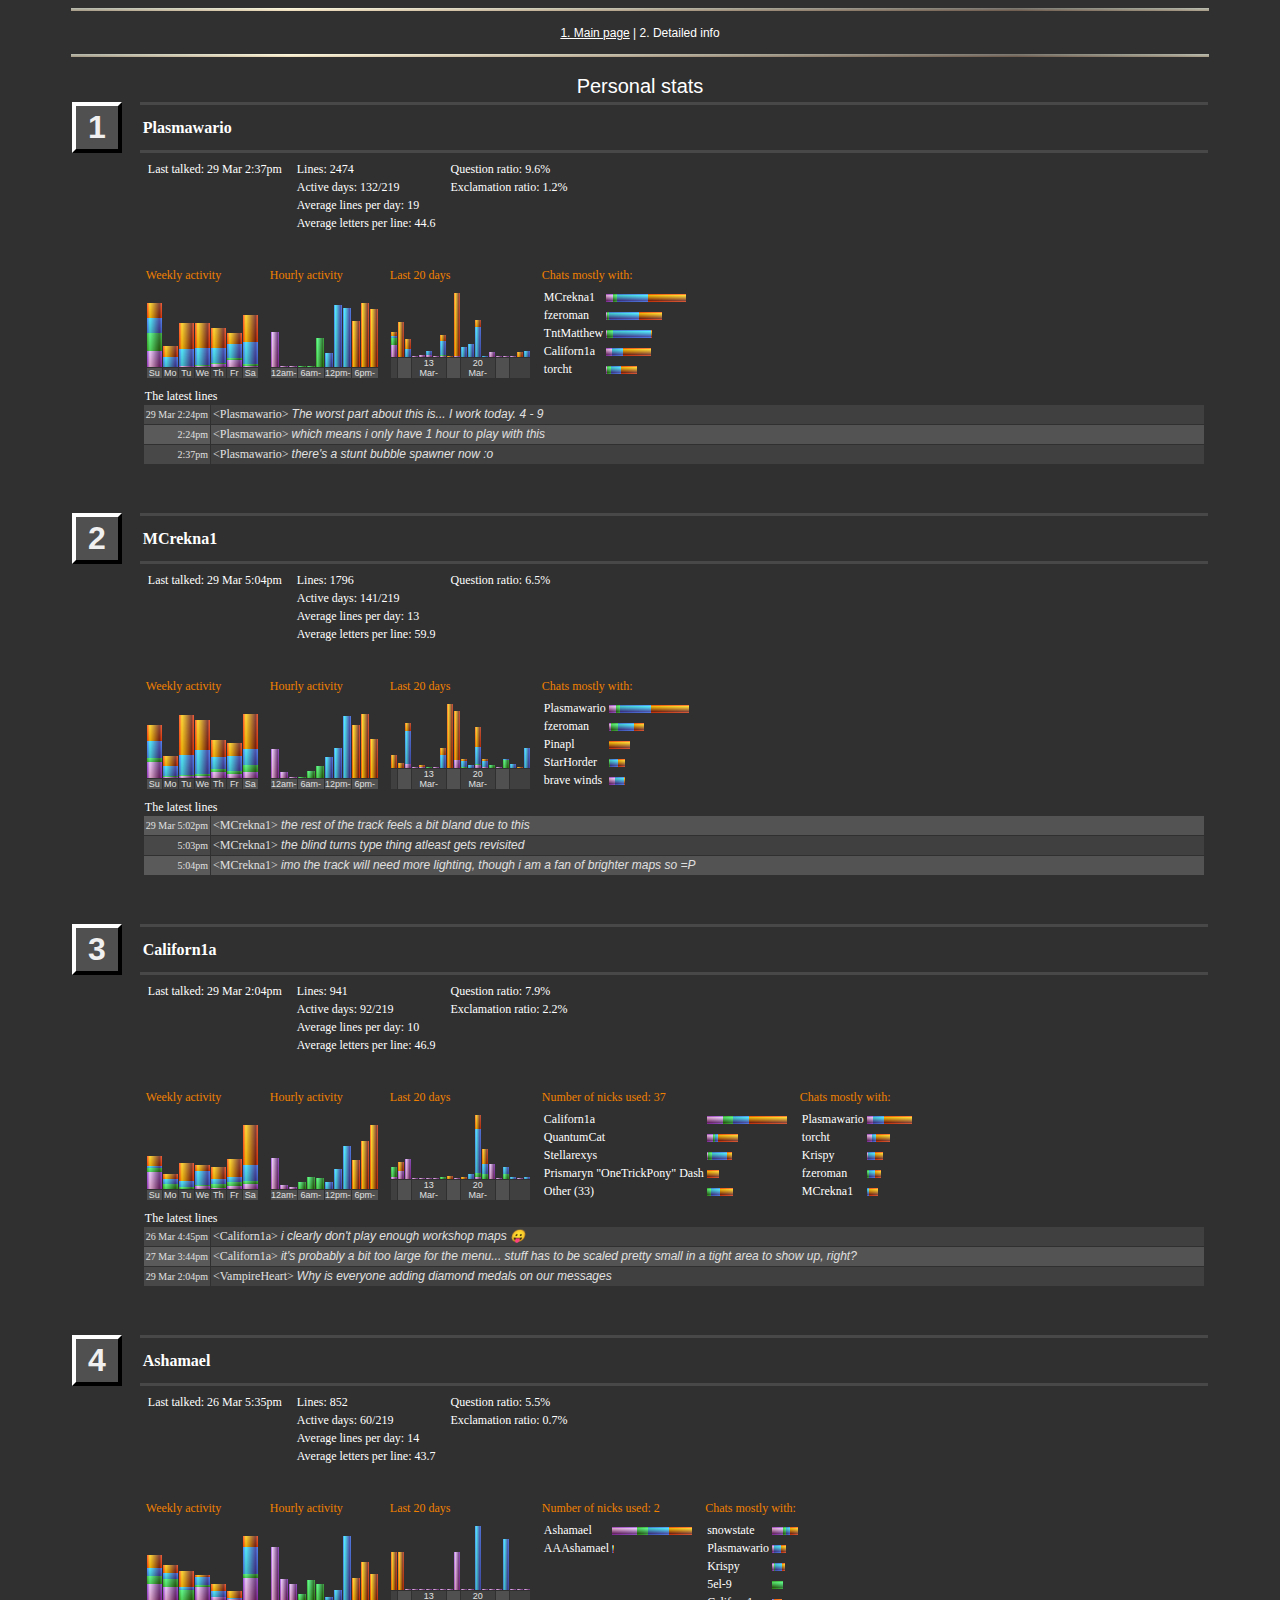
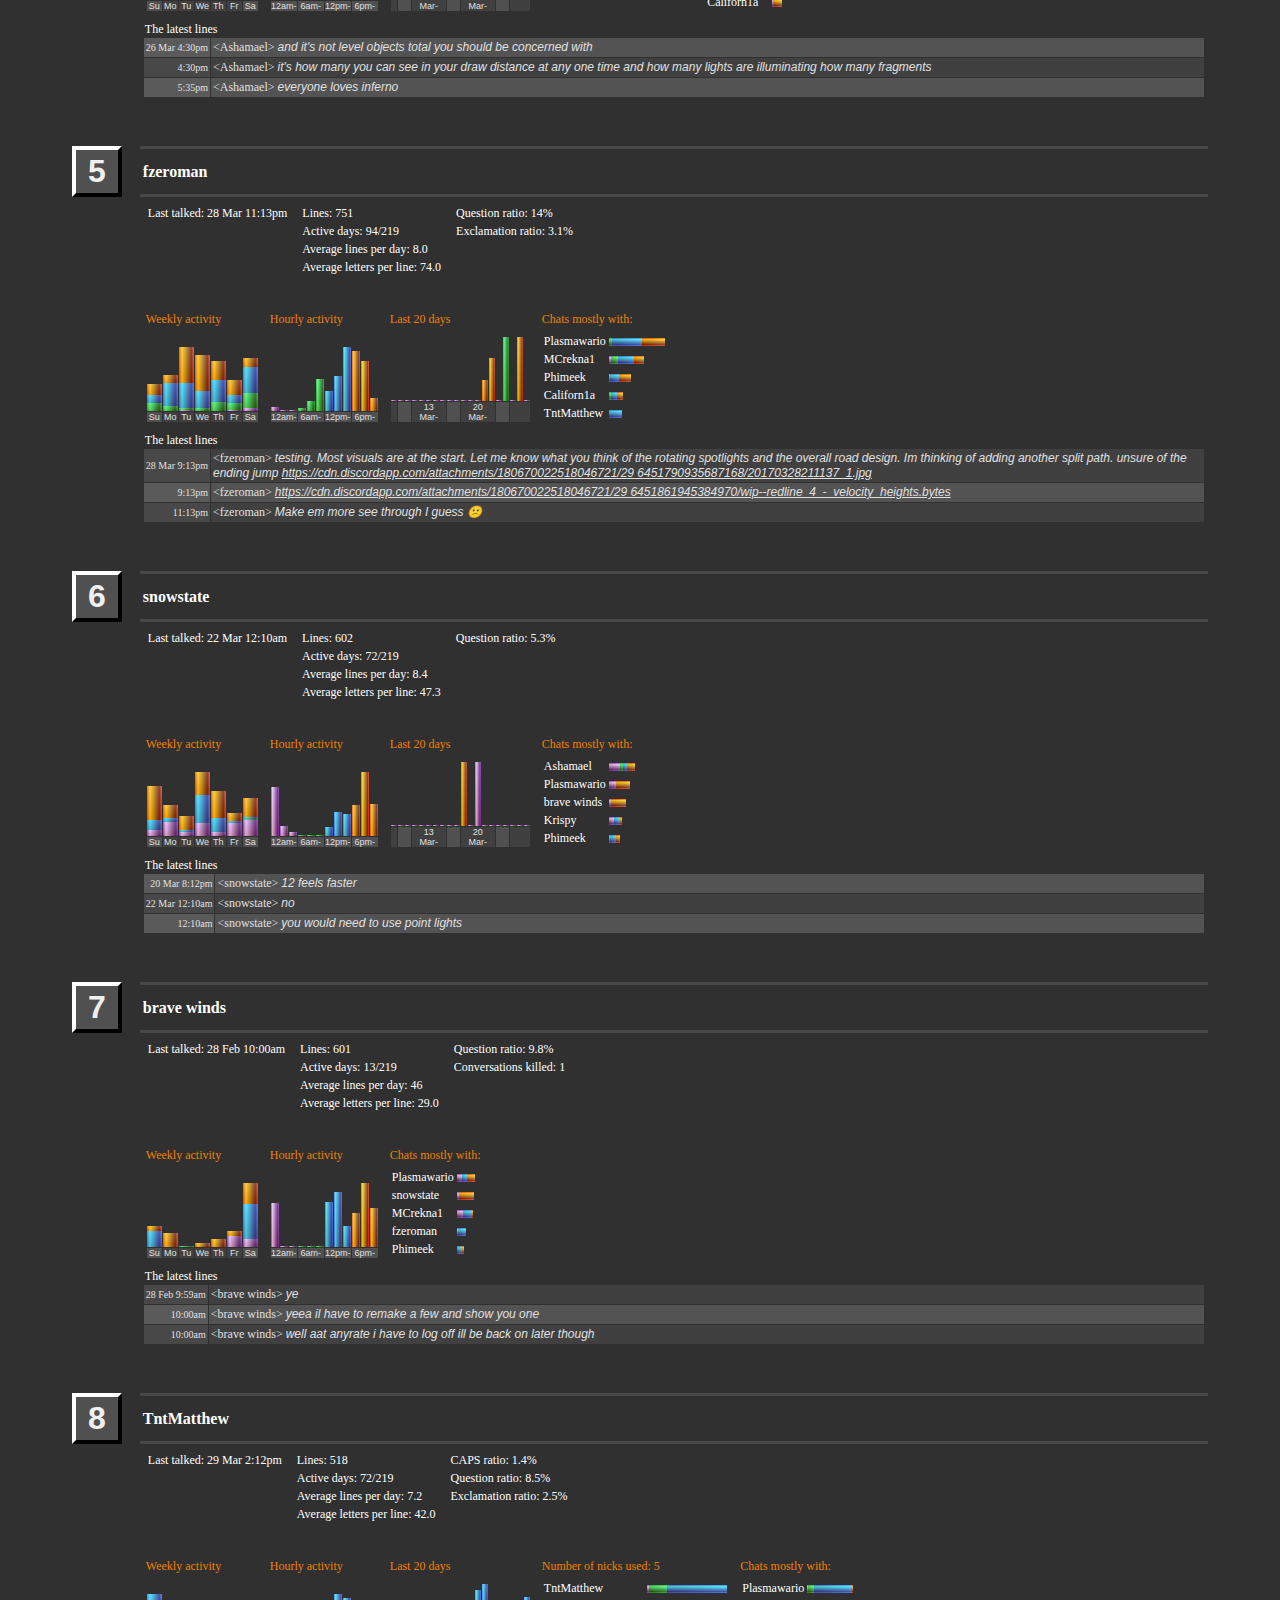
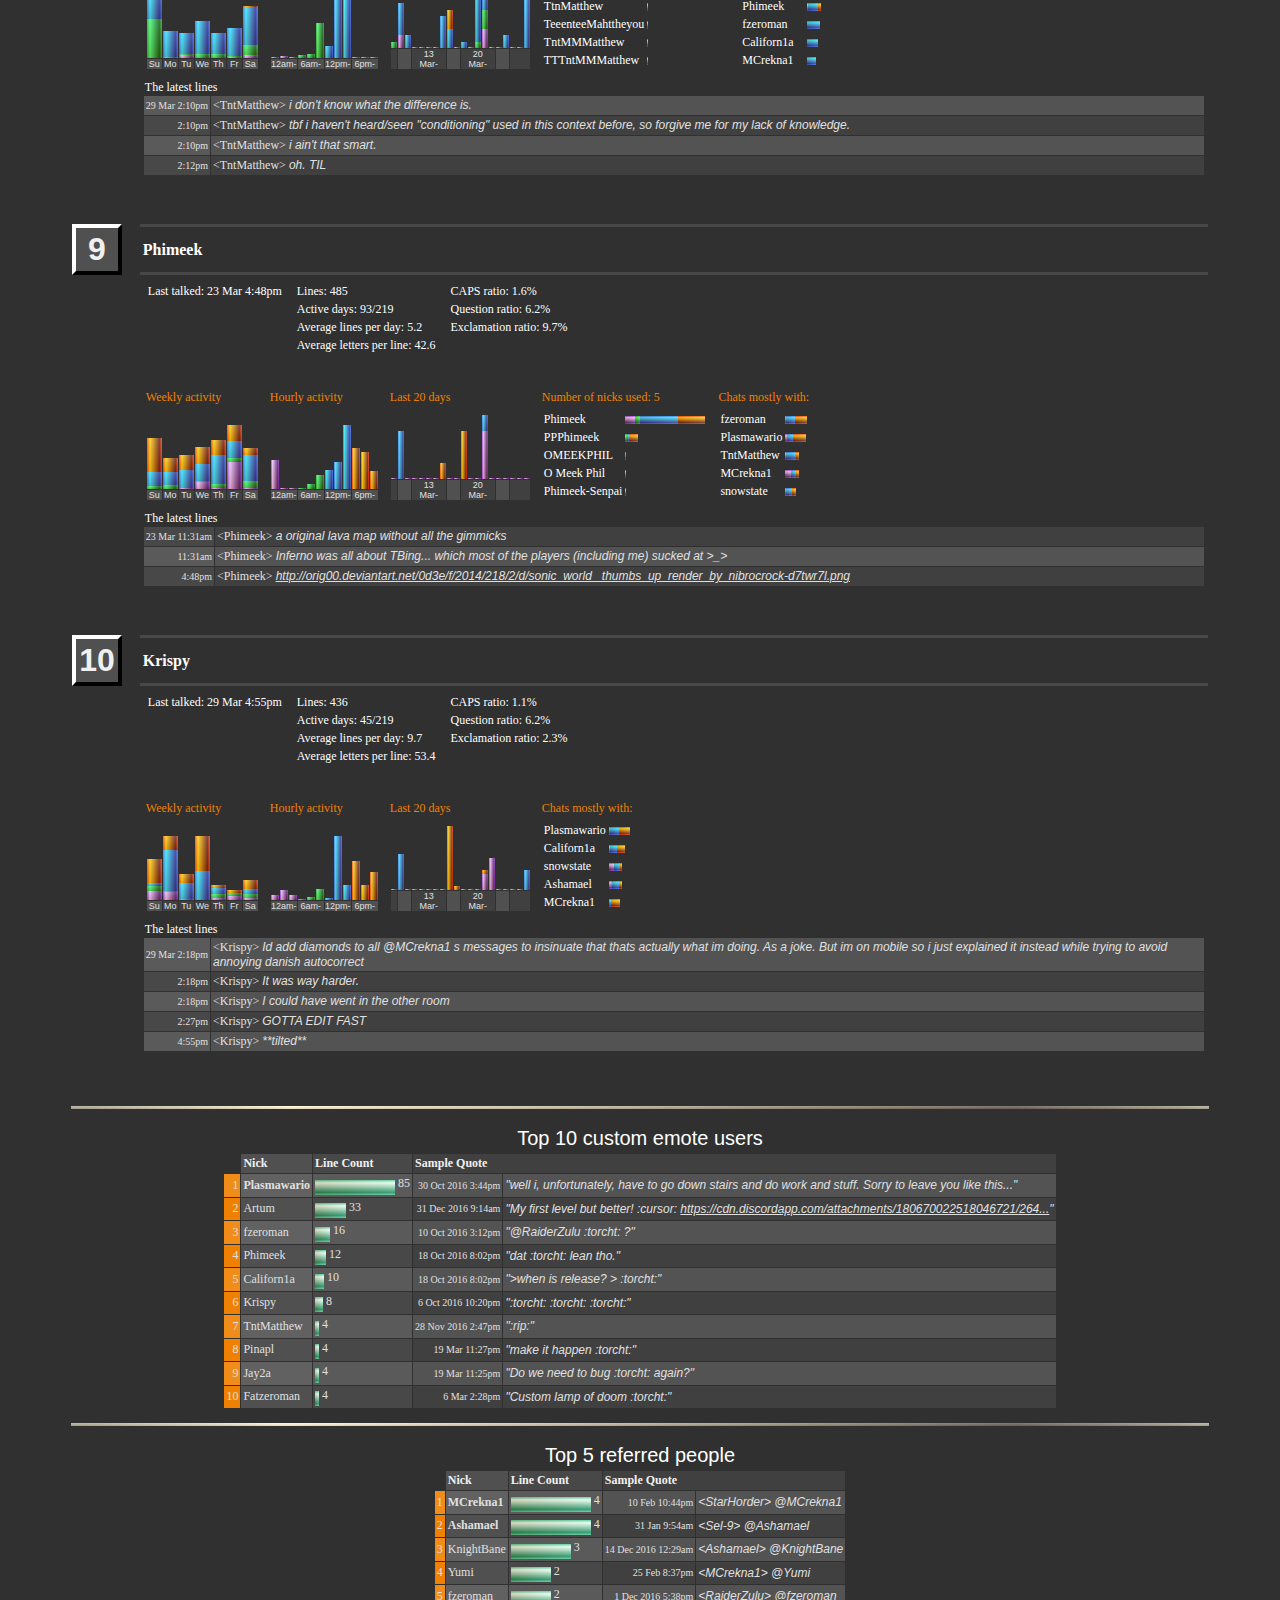
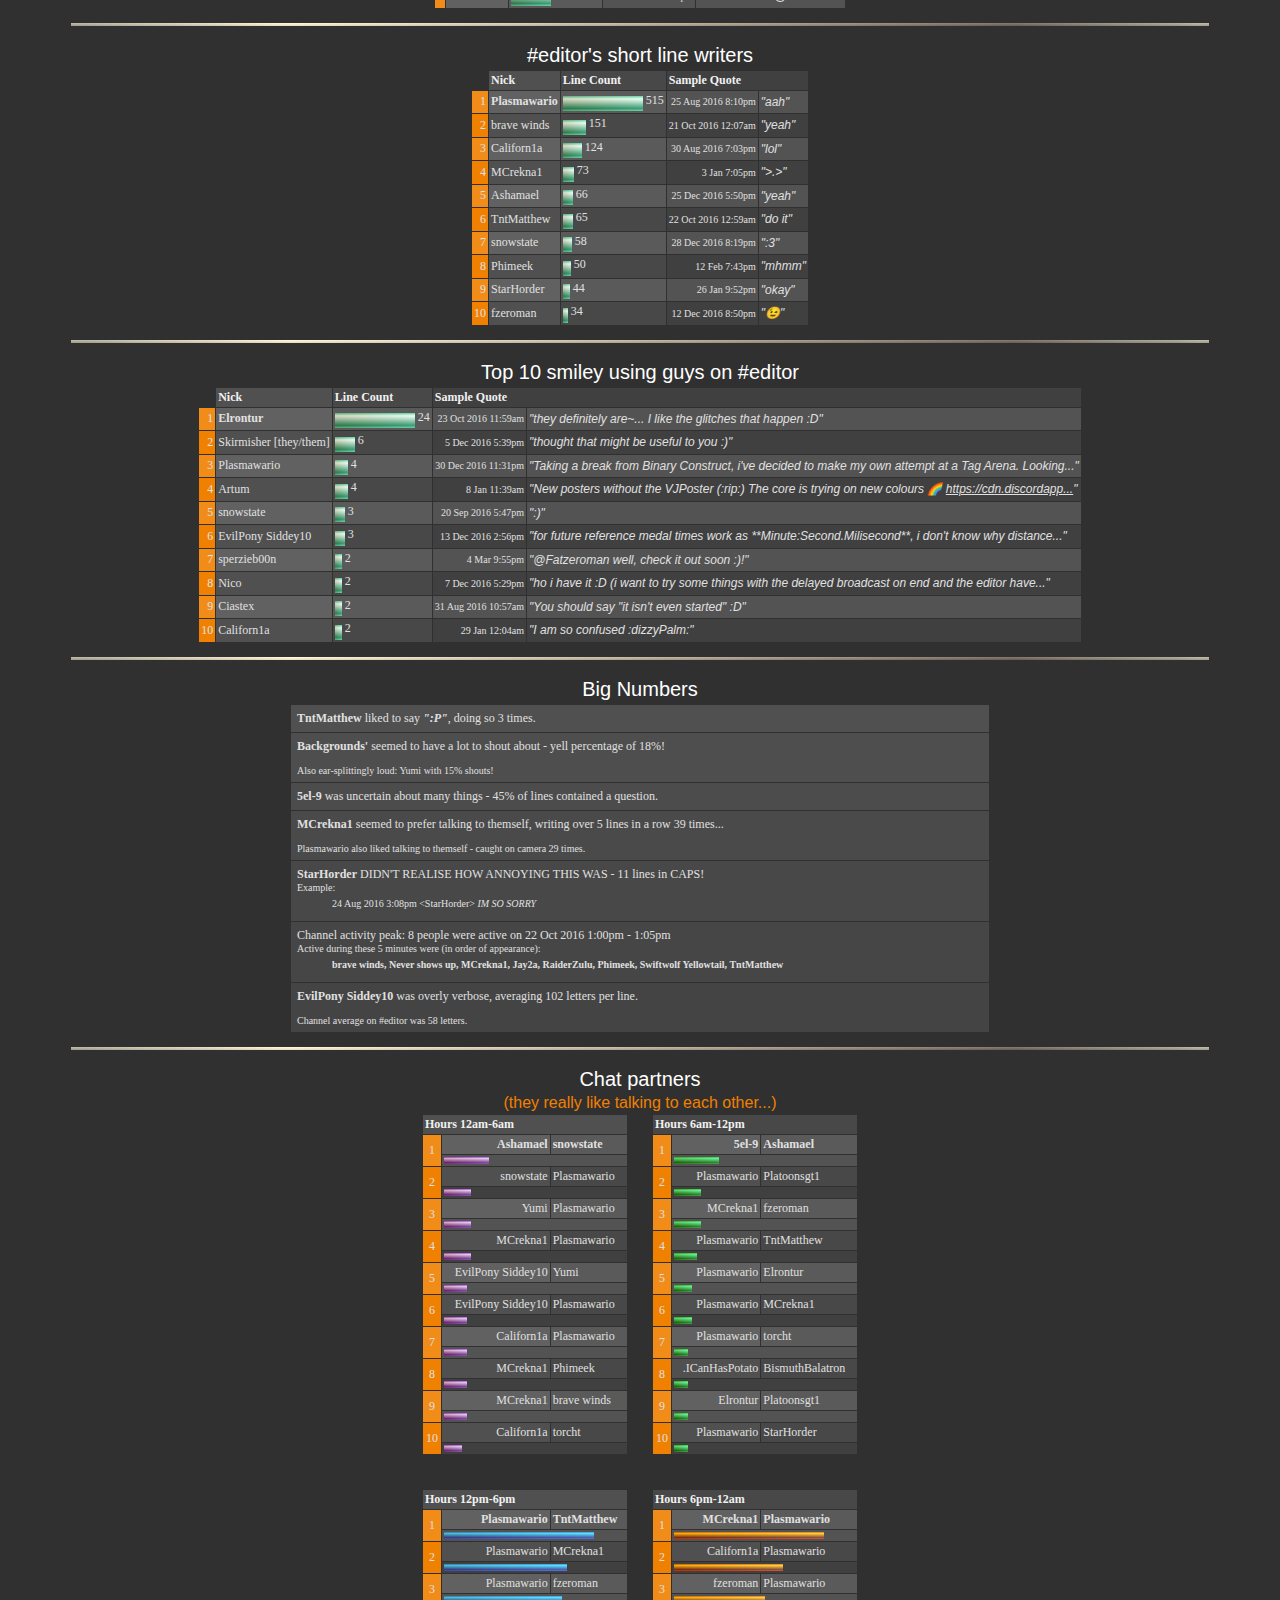
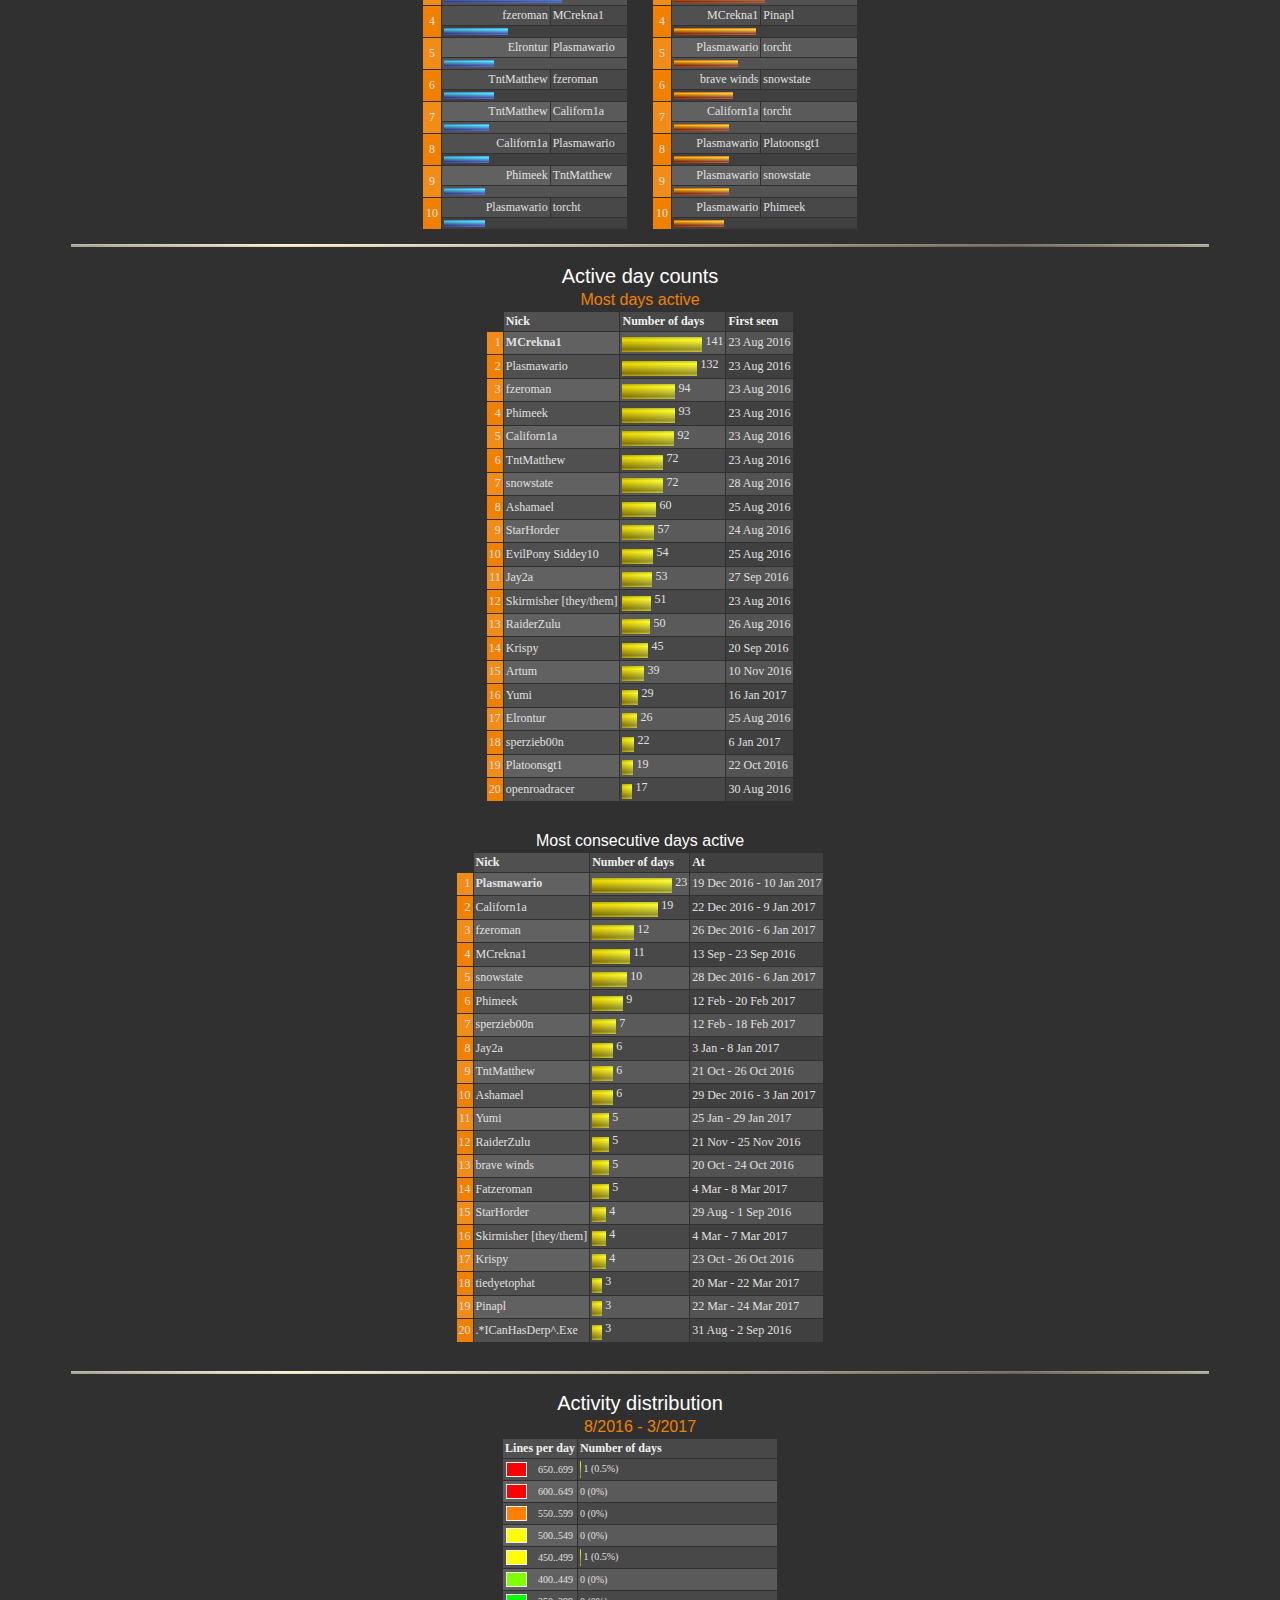
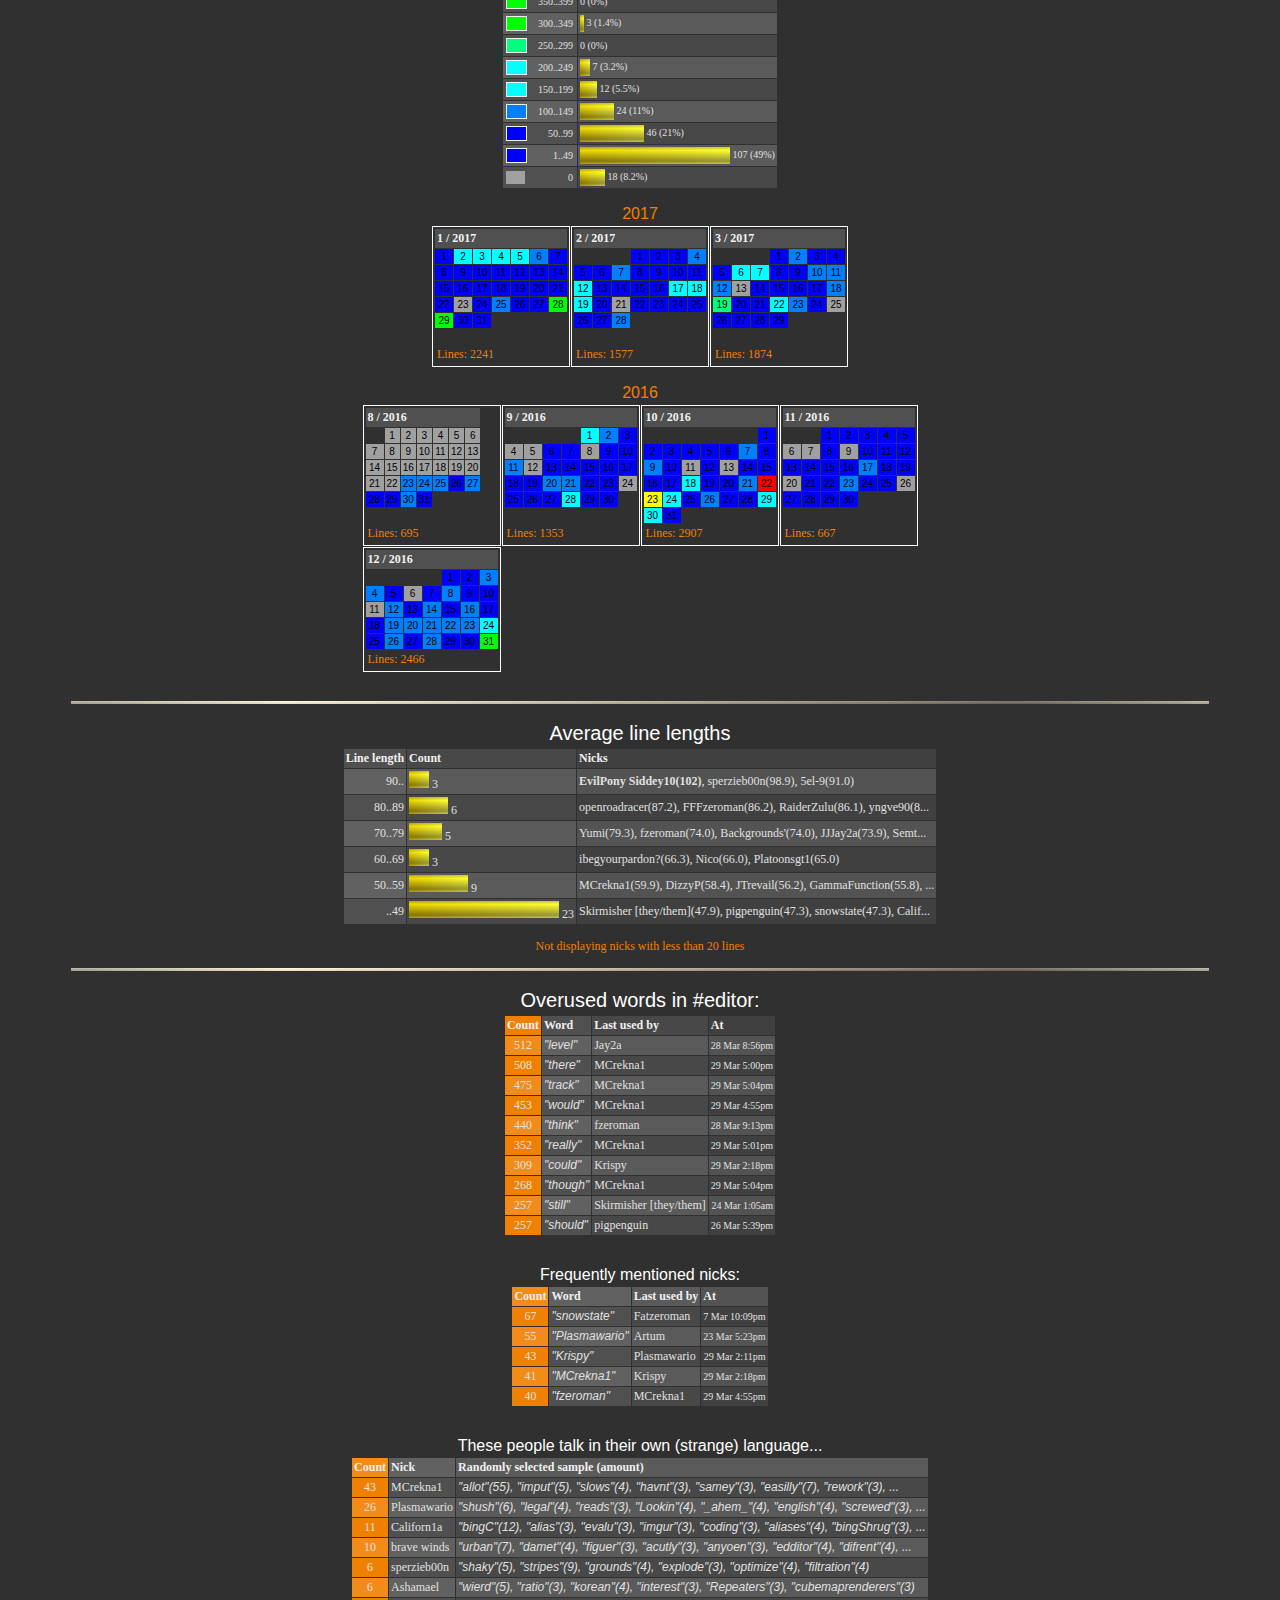
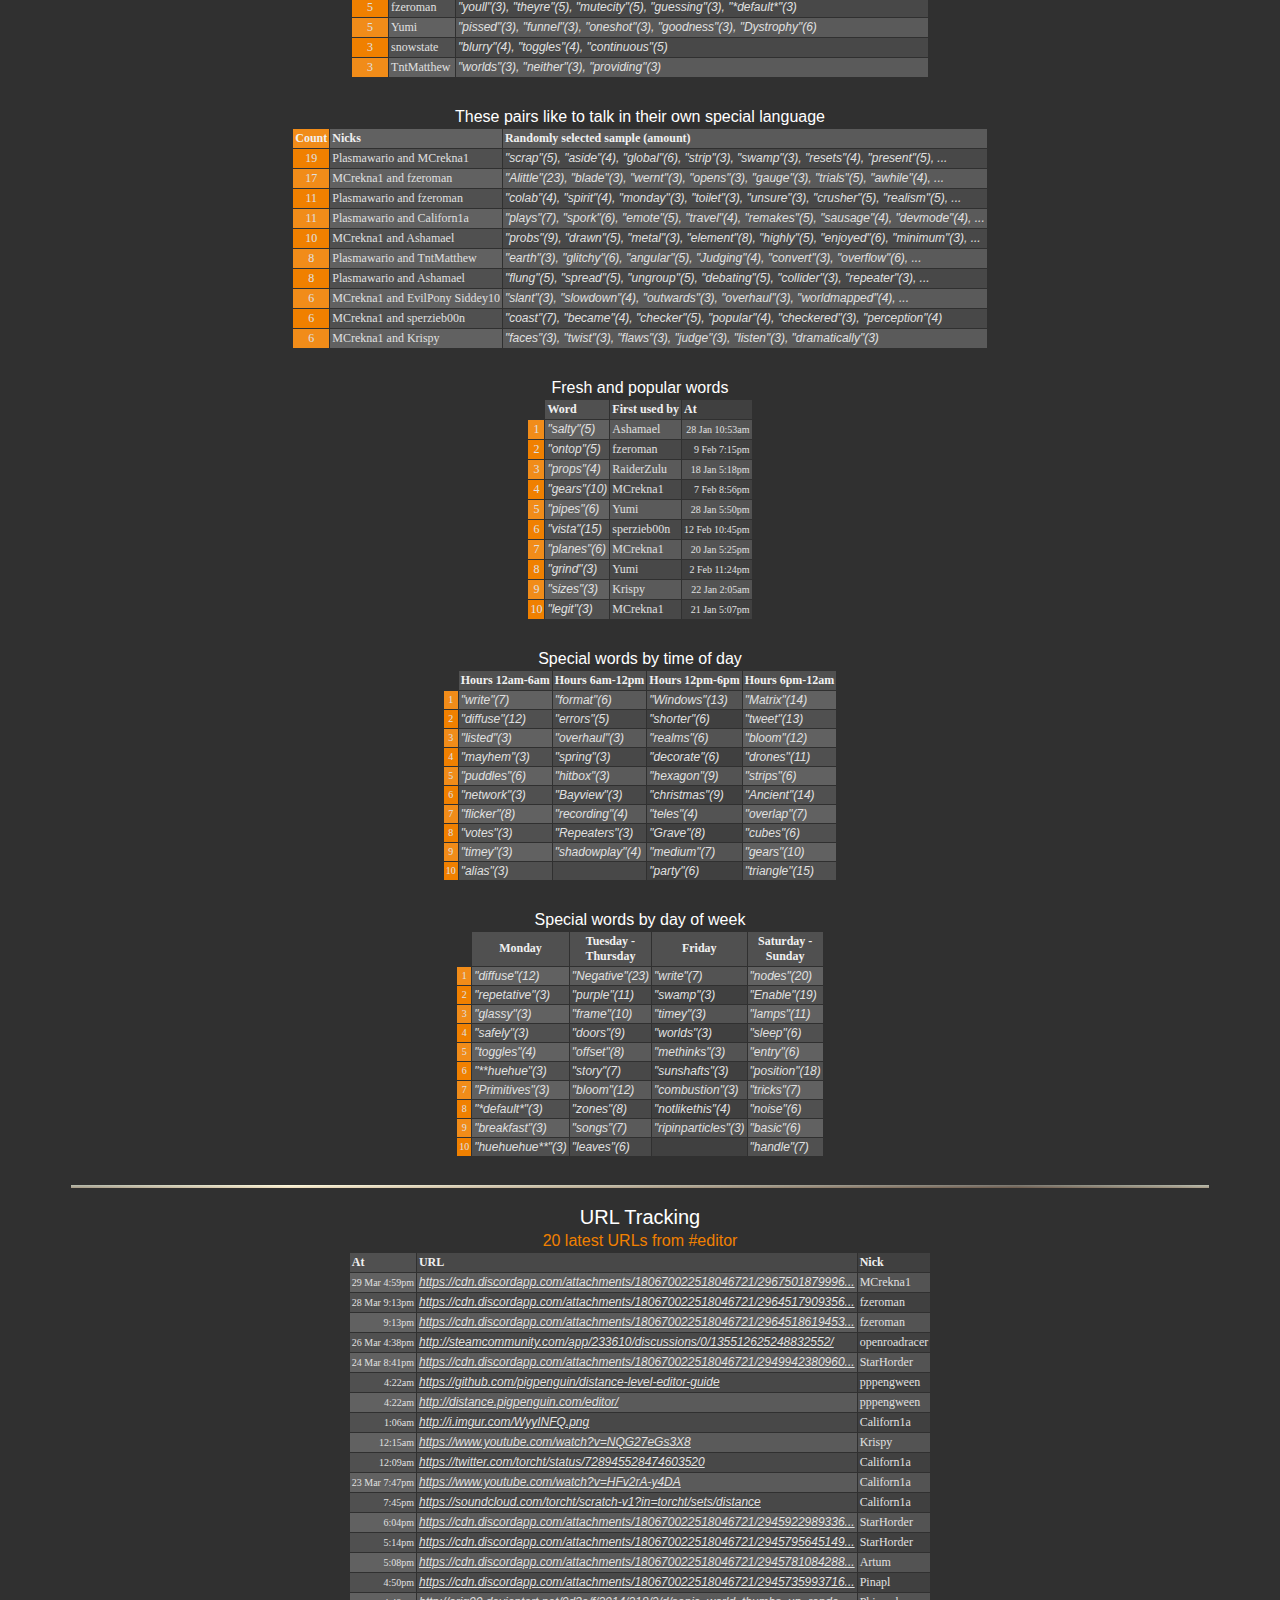
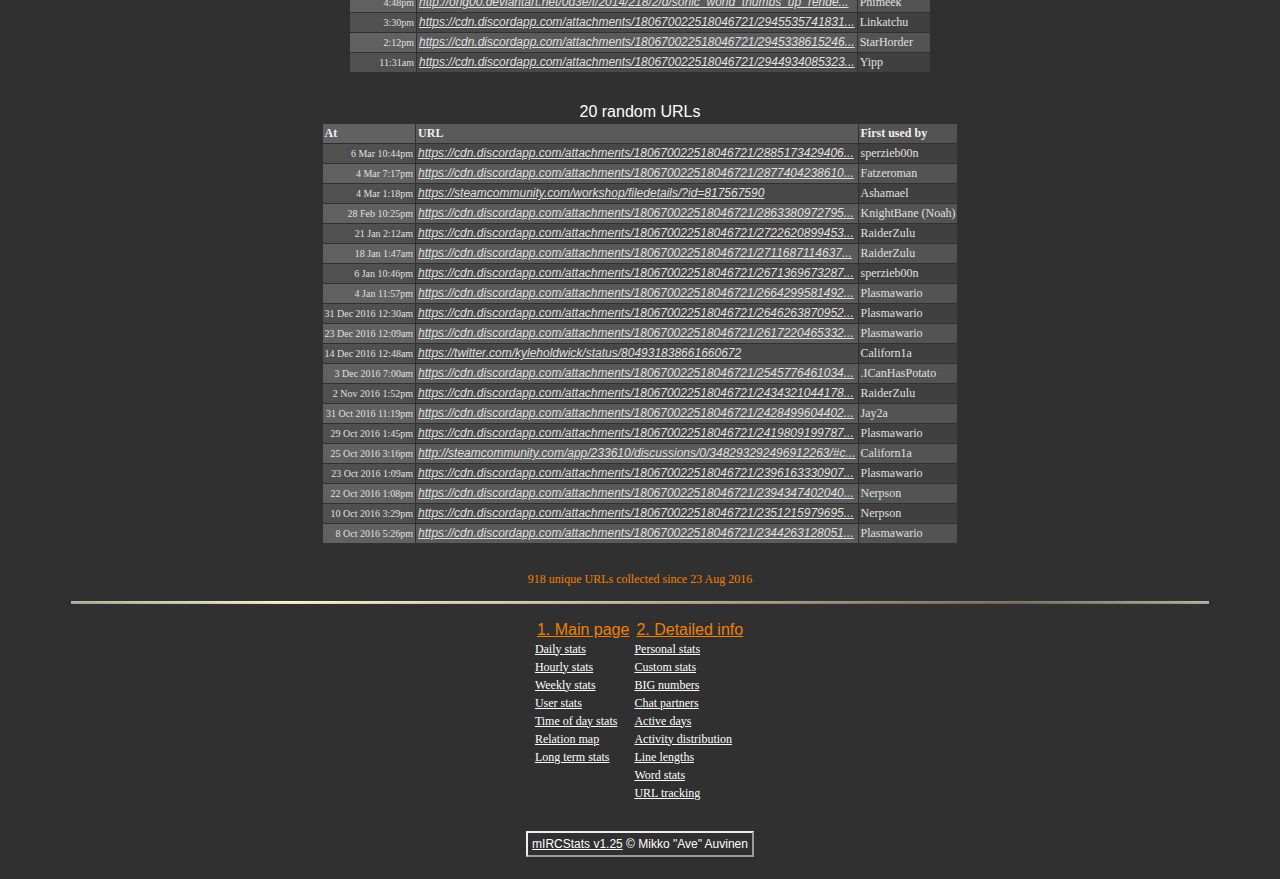
<file: chatlog_stats/distance/editor_page_2.html>
<!DOCTYPE HTML PUBLIC "-//W3C//DTD HTML 4.01 Transitional//EN">
<!-- This page was created on 15 Jul 2017 9:00am with a registered version (#31183B3) of mIRCStats v1.25 by Mikko "Ave" Auvinen -->
<!-- SLPL parser engine configuration: "AllianceBot" created by Californ1a -->
<!-- Do not modify the page source! (Lines: 14076) -->

<!-- mIRCStats WWW: http://www.nic.fi/~mauvinen/mircstats/ -->

<html><head>
<meta http-equiv="Content-Type" content="text/html;charset=UTF-8">
<title>#editor statistics created with mIRCStats v1.25 by AllianceBot - Detailed info</title>
<link rel=StyleSheet href="editor.css" type="text/css">

</head>
<body><center>
<span class=txt1><img src="pipeltv.png" height=3 width="90%" alt=""><br><br></span>
<!-- mircstatsheader.txt: Add here your own header html code! -->

 
<a href="editor.html" target="_self">1. Main page</a>
 | 2. Detailed info
<br><br>
<a name="pers"></a>
<span class=txt1><img src="pipeltv.png" height=3 width="90%" alt=""><br><br></span>
<h3>Personal stats</h3>
<table width="90%" class=txt1 cellspacing=0 cellpadding=3 style="border:0px;">
<tr class=t1><td class="ra cd" width=30>1</td><td class=tinv width=10>&nbsp;</td>
<td colspan=2 class=rb><span class=rn>Plasmawario</span></td></tr>
<tr><td class=tinv colspan=2></td><td class=tinv colspan=2><table class=txt1 style="border:0px;"><tr style="vertical-align:top"><td class=ttxt><Table style="border:0px;" class=txt1>
<tr><td class=tinv>Last talked: 29 Mar 2:37pm</td></tr>
</table></td>
<td class=tinv>&nbsp;</td><td class=ttxt><table class=txt1 style="border:0px;">
<tr><td class=tinv>Lines: 2474</td></tr>
<tr><td class=tinv>Active days: 132/219</td></tr>
<tr><td class=tinv>Average lines per day: 19</td></tr>
<tr><td class=tinv>Average letters per line: 44.6</td></tr>
</table></td>
<td class=tinv>&nbsp;</td><td class=ttxt><table class=txt1 style="border:0px;">
<tr><td class=tinv>Question ratio: 9.6%</td></tr>
<tr><td class=tinv>Exclamation ratio: 1.2%</td></tr>
</table></td>
</tr></table></td></tr><tr><td class=tinv colspan=4>&nbsp</td></tr>
<tr><td class=tinv colspan=2></td><td class=tinv colspan=2><table style="border:0px;"><tr class=txt2><td class=ttxt>Weekly activity</td>
<td class=tinv rowspan=2>&nbsp;</td><td class=ttxt>Hourly activity</td>
<td class=tinv rowspan=2>&nbsp;</td><td class=ttxt>Last 20 days</td>
<td class=tinv rowspan=2>&nbsp;</td><td class=ttxt>Chats mostly with:</td>
</tr>
<tr style="vertical-align:bottom"><td class=ttxt>
<Table cellspacing=1 cellpadding=0 style="border:0px;"><tr class=s1 valign=bottom>
<td class=tgr><img src="pipe4v.png" width=15 height=15><br><img src="pipe3v.png" width=15 height=15><br><img src="pipe2v.png" width=15 height=18><br><img src="pipe1v.png" width=15 height=16></td>
<td class=tgr><img src="pipe4v.png" width=15 height=11><br><img src="pipe3v.png" width=15 height=10></td>
<td class=tgr><img src="pipe4v.png" width=15 height=26><br><img src="pipe3v.png" width=15 height=17><br><img src="pipe1v.png" width=15 height=1></td>
<td class=tgr><img src="pipe4v.png" width=15 height=25><br><img src="pipe3v.png" width=15 height=17><br><img src="pipe2v.png" width=15 height=1><br><img src="pipe1v.png" width=15 height=1></td>
<td class=tgr><img src="pipe4v.png" width=15 height=20><br><img src="pipe3v.png" width=15 height=15><br><img src="pipe2v.png" width=15 height=1><br><img src="pipe1v.png" width=15 height=3></td>
<td class=tgr><img src="pipe4v.png" width=15 height=11><br><img src="pipe3v.png" width=15 height=14><br><img src="pipe2v.png" width=15 height=2><br><img src="pipe1v.png" width=15 height=7></td>
<td class=tgr><img src="pipe4v.png" width=15 height=27><br><img src="pipe3v.png" width=15 height=22><br><img src="pipe2v.png" width=15 height=2><br><img src="pipe1v.png" width=15 height=1></td>
</tr><tr class=s3>
<td class=ca>Su</td>
<td class=cc>Mo</td>
<td class=cc>Tu</td>
<td class=cc>We</td>
<td class=cc>Th</td>
<td class=cc>Fr</td>
<td class=ca>Sa</td>
</tr></table>
</td><td class=ttxt>
<Table cellspacing=1 cellpadding=0 style="border:0px;"><tr class=s1 valign=bottom>
<td class=tgr><img src="pipe1v.png" width=8 height="35"></td>
<td class=tgr><img src="pipe1v.png" width=8 height="1"></td>
<td class=tgr><img src="pipe1v.png" width=8 height="1"></td>
<td class=tgr><img src="pipe2v.png" width=8 height="1"></td>
<td class=tgr><img src="pipe2v.png" width=8 height="1"></td>
<td class=tgr><img src="pipe2v.png" width=8 height="29"></td>
<td class=tgr><img src="pipe3v.png" width=8 height="14"></td>
<td class=tgr><img src="pipe3v.png" width=8 height="62"></td>
<td class=tgr><img src="pipe3v.png" width=8 height="59"></td>
<td class=tgr><img src="pipe4v.png" width=8 height="46"></td>
<td class=tgr><img src="pipe4v.png" width=8 height="64"></td>
<td class=tgr><img src="pipe4v.png" width=8 height="58"></td>
</tr><tr class=s3>
<td colspan=3 class=ca>12am-</td>
<td colspan=3 class=ca>6am-</td>
<td colspan=3 class=ca>12pm-</td>
<td colspan=3 class=ca>6pm-</td>
</tr></table>
</td><td class=ttxt>
<Table cellspacing=1 cellpadding=0 style="border:0px;"><tr class=s1 valign=bottom>
<td class=tgr><img src="pipe4v.png" width=6 height=4><br><img src="pipe3v.png" width=6 height=2><br><img src="pipe2v.png" width=6 height=7><br><img src="pipe1v.png" width=6 height=12></td>
<td class=tgr><img src="pipe4v.png" width=6 height=35></td>
<td class=tgr><img src="pipe4v.png" width=6 height=10><br><img src="pipe3v.png" width=6 height=8></td>
<td class=tgr><img src="pipe1v.png" width=6 height=1></td>
<td class=tgr><img src="pipe1v.png" width=6 height=2></td>
<td class=tgr><img src="pipe3v.png" width=6 height=4><br><img src="pipe1v.png" width=6 height=2></td>
<td class=tgr><img src="pipe1v.png" width=6 height=1></td>
<td class=tgr><img src="pipe4v.png" width=6 height=6><br><img src="pipe3v.png" width=6 height=14><br><img src="pipe2v.png" width=6 height=1><br><img src="pipe1v.png" width=6 height=1></td>
<td class=tgr><img src="pipe4v.png" width=6 height=1></td>
<td class=tgr><img src="pipe4v.png" width=6 height=63><br><img src="pipe1v.png" width=6 height=1></td>
<td class=tgr><img src="pipe3v.png" width=6 height=10></td>
<td class=tgr><img src="pipe3v.png" width=6 height=13></td>
<td class=tgr><img src="pipe4v.png" width=6 height=7><br><img src="pipe3v.png" width=6 height=30></td>
<td class=tgr><img src="pipe3v.png" width=6 height=1></td>
<td class=tgr><img src="pipe1v.png" width=6 height=5></td>
<td class=tgr><img src="pipe1v.png" width=6 height=1></td>
<td class=tgr><img src="pipe1v.png" width=6 height=1></td>
<td class=tgr><img src="pipe1v.png" width=6 height=1></td>
<td class=tgr><img src="pipe4v.png" width=6 height=5></td>
<td class=tgr><img src="pipe3v.png" width=6 height=6></td>
</tr><tr class=s3>
<td class=cc>&nbsp;</td><td colspan=2 class=ca>&nbsp;</td><td colspan=5 class=cc>13<br>Mar-</td><td colspan=2 class=ca>&nbsp;</td><td colspan=5 class=cc>20<br>Mar-</td><td colspan=2 class=ca>&nbsp;</td><td colspan=4 class=cc>&nbsp;</td>
</tr></table>
</td><td class=ttxt style="vertical-align:top">
<Table style="border:0px;" class=txt1>
<tr><td class=tinv>MCrekna1</td><td class=tinv><img src="pipe1.png" height=8 width=7><img src="pipe2.png" height=8 width=4><img src="pipe3.png" height=8 width=31><img src="pipe4.png" height=8 width=38></td></tr>
<tr><td class=tinv>fzeroman</td><td class=tinv><img src="pipe1.png" height=8 width=1><img src="pipe2.png" height=8 width=2><img src="pipe3.png" height=8 width=30><img src="pipe4.png" height=8 width=23></td></tr>
<tr><td class=tinv>TntMatthew</td><td class=tinv><img src="pipe1.png" height=8 width=1><img src="pipe2.png" height=8 width=6><img src="pipe3.png" height=8 width=38><img src="pipe4.png" height=8 width=1></td></tr>
<tr><td class=tinv>Californ1a</td><td class=tinv><img src="pipe1.png" height=8 width=6><img src="pipe3.png" height=8 width=11><img src="pipe4.png" height=8 width=28></td></tr>
<tr><td class=tinv>torcht</td><td class=tinv><img src="pipe1.png" height=8 width=1><img src="pipe2.png" height=8 width=4><img src="pipe3.png" height=8 width=10><img src="pipe4.png" height=8 width=16></td></tr>
</table>
</td></tr></table></td></tr>
<tr><td class=tinv colspan=2></td><td class=tinv colspan=2>
<span class=ttxt>The latest lines</span><br>
<table border=0 cellspacing=1 cellpadding=2 class=t2>
<tr><td class="ce t6">29 Mar 2:24pm</td><td class=cf width="100%">&lt;Plasmawario&gt; <span class=t5>The worst part about this is... I work today. 4 - 9</span></td></tr>
<tr><td class="ces t6">2:24pm</td><td class=cfs>&lt;Plasmawario&gt; <span class=t5>which means i only have 1 hour to play with this</span></td></tr>
<tr><td class="ce t6">2:37pm</td><td class=cf>&lt;Plasmawario&gt; <span class=t5>there's a stunt bubble spawner now :o</span></td></tr>
</table></td></tr><tr><td class=tinv colspan=4>&nbsp;</td></tr>
<tr><td class=tinv colspan=4>&nbsp;</td></tr>
<tr class=t1><td class="ra cd" width=30>2</td><td class=tinv></td>
<td colspan=2 class=rb><span class=rn>MCrekna1</span></td></tr>
<tr><td class=tinv colspan=2></td><td class=tinv colspan=2><table class=txt1 style="border:0px;"><tr style="vertical-align:top"><td class=ttxt><Table style="border:0px;" class=txt1>
<tr><td class=tinv>Last talked: 29 Mar 5:04pm</td></tr>
</table></td>
<td class=tinv>&nbsp;</td><td class=ttxt><table class=txt1 style="border:0px;">
<tr><td class=tinv>Lines: 1796</td></tr>
<tr><td class=tinv>Active days: 141/219</td></tr>
<tr><td class=tinv>Average lines per day: 13</td></tr>
<tr><td class=tinv>Average letters per line: 59.9</td></tr>
</table></td>
<td class=tinv>&nbsp;</td><td class=ttxt><table class=txt1 style="border:0px;">
<tr><td class=tinv>Question ratio: 6.5%</td></tr>
</table></td>
</tr></table></td></tr><tr><td class=tinv colspan=4>&nbsp</td></tr>
<tr><td class=tinv colspan=2></td><td class=tinv colspan=2><table style="border:0px;"><tr class=txt2><td class=ttxt>Weekly activity</td>
<td class=tinv rowspan=2>&nbsp;</td><td class=ttxt>Hourly activity</td>
<td class=tinv rowspan=2>&nbsp;</td><td class=ttxt>Last 20 days</td>
<td class=tinv rowspan=2>&nbsp;</td><td class=ttxt>Chats mostly with:</td>
</tr>
<tr style="vertical-align:bottom"><td class=ttxt>
<Table cellspacing=1 cellpadding=0 style="border:0px;"><tr class=s1 valign=bottom>
<td class=tgr><img src="pipe4v.png" width=15 height=16><br><img src="pipe3v.png" width=15 height=17><br><img src="pipe2v.png" width=15 height=4><br><img src="pipe1v.png" width=15 height=16></td>
<td class=tgr><img src="pipe4v.png" width=15 height=10><br><img src="pipe3v.png" width=15 height=10><br><img src="pipe2v.png" width=15 height=1><br><img src="pipe1v.png" width=15 height=1></td>
<td class=tgr><img src="pipe4v.png" width=15 height=40><br><img src="pipe3v.png" width=15 height=20><br><img src="pipe2v.png" width=15 height=1><br><img src="pipe1v.png" width=15 height=2></td>
<td class=tgr><img src="pipe4v.png" width=15 height=30><br><img src="pipe3v.png" width=15 height=24><br><img src="pipe2v.png" width=15 height=2><br><img src="pipe1v.png" width=15 height=2></td>
<td class=tgr><img src="pipe4v.png" width=15 height=17><br><img src="pipe3v.png" width=15 height=12><br><img src="pipe2v.png" width=15 height=3><br><img src="pipe1v.png" width=15 height=6></td>
<td class=tgr><img src="pipe4v.png" width=15 height=13><br><img src="pipe3v.png" width=15 height=15><br><img src="pipe2v.png" width=15 height=3><br><img src="pipe1v.png" width=15 height=4></td>
<td class=tgr><img src="pipe4v.png" width=15 height=35><br><img src="pipe3v.png" width=15 height=16><br><img src="pipe2v.png" width=15 height=7><br><img src="pipe1v.png" width=15 height=6></td>
</tr><tr class=s3>
<td class=ca>Su</td>
<td class=cc>Mo</td>
<td class=cc>Tu</td>
<td class=cc>We</td>
<td class=cc>Th</td>
<td class=cc>Fr</td>
<td class=ca>Sa</td>
</tr></table>
</td><td class=ttxt>
<Table cellspacing=1 cellpadding=0 style="border:0px;"><tr class=s1 valign=bottom>
<td class=tgr><img src="pipe1v.png" width=8 height="29"></td>
<td class=tgr><img src="pipe1v.png" width=8 height="6"></td>
<td class=tgr><img src="pipe1v.png" width=8 height="1"></td>
<td class=tgr><img src="pipe2v.png" width=8 height="1"></td>
<td class=tgr><img src="pipe2v.png" width=8 height="7"></td>
<td class=tgr><img src="pipe2v.png" width=8 height="12"></td>
<td class=tgr><img src="pipe3v.png" width=8 height="21"></td>
<td class=tgr><img src="pipe3v.png" width=8 height="30"></td>
<td class=tgr><img src="pipe3v.png" width=8 height="62"></td>
<td class=tgr><img src="pipe4v.png" width=8 height="53"></td>
<td class=tgr><img src="pipe4v.png" width=8 height="64"></td>
<td class=tgr><img src="pipe4v.png" width=8 height="39"></td>
</tr><tr class=s3>
<td colspan=3 class=ca>12am-</td>
<td colspan=3 class=ca>6am-</td>
<td colspan=3 class=ca>12pm-</td>
<td colspan=3 class=ca>6pm-</td>
</tr></table>
</td><td class=ttxt>
<Table cellspacing=1 cellpadding=0 style="border:0px;"><tr class=s1 valign=bottom>
<td class=tgr><img src="pipe4v.png" width=6 height=13></td>
<td class=tgr><img src="pipe4v.png" width=6 height=5></td>
<td class=tgr><img src="pipe4v.png" width=6 height=8><br><img src="pipe3v.png" width=6 height=33><br><img src="pipe1v.png" width=6 height=4></td>
<td class=tgr><img src="pipe1v.png" width=6 height=1></td>
<td class=tgr><img src="pipe4v.png" width=6 height=2><br><img src="pipe1v.png" width=6 height=1></td>
<td class=tgr><img src="pipe2v.png" width=6 height=1></td>
<td class=tgr><img src="pipe1v.png" width=6 height=1></td>
<td class=tgr><img src="pipe4v.png" width=6 height=7><br><img src="pipe3v.png" width=6 height=13></td>
<td class=tgr><img src="pipe4v.png" width=6 height=64></td>
<td class=tgr><img src="pipe4v.png" width=6 height=49><br><img src="pipe1v.png" width=6 height=8></td>
<td class=tgr><img src="pipe4v.png" width=6 height=2><br><img src="pipe3v.png" width=6 height=6><br><img src="pipe2v.png" width=6 height=1></td>
<td class=tgr><img src="pipe3v.png" width=6 height=3></td>
<td class=tgr><img src="pipe4v.png" width=6 height=20><br><img src="pipe3v.png" width=6 height=17><br><img src="pipe2v.png" width=6 height=1><br><img src="pipe1v.png" width=6 height=3></td>
<td class=tgr><img src="pipe4v.png" width=6 height=2><br><img src="pipe3v.png" width=6 height=6><br><img src="pipe1v.png" width=6 height=1></td>
<td class=tgr><img src="pipe2v.png" width=6 height=3></td>
<td class=tgr><img src="pipe1v.png" width=6 height=1></td>
<td class=tgr><img src="pipe3v.png" width=6 height=1><br><img src="pipe2v.png" width=6 height=8></td>
<td class=tgr><img src="pipe3v.png" width=6 height=4></td>
<td class=tgr><img src="pipe4v.png" width=6 height=1></td>
<td class=tgr><img src="pipe3v.png" width=6 height=20></td>
</tr><tr class=s3>
<td class=cc>&nbsp;</td><td colspan=2 class=ca>&nbsp;</td><td colspan=5 class=cc>13<br>Mar-</td><td colspan=2 class=ca>&nbsp;</td><td colspan=5 class=cc>20<br>Mar-</td><td colspan=2 class=ca>&nbsp;</td><td colspan=4 class=cc>&nbsp;</td>
</tr></table>
</td><td class=ttxt style="vertical-align:top">
<Table style="border:0px;" class=txt1>
<tr><td class=tinv>Plasmawario</td><td class=tinv><img src="pipe1.png" height=8 width=7><img src="pipe2.png" height=8 width=4><img src="pipe3.png" height=8 width=31><img src="pipe4.png" height=8 width=38></td></tr>
<tr><td class=tinv>fzeroman</td><td class=tinv><img src="pipe1.png" height=8 width=2><img src="pipe2.png" height=8 width=7><img src="pipe3.png" height=8 width=16><img src="pipe4.png" height=8 width=10></td></tr>
<tr><td class=tinv>Pinapl</td><td class=tinv><img src="pipe4.png" height=8 width=21></td></tr>
<tr><td class=tinv>StarHorder</td><td class=tinv><img src="pipe2.png" height=8 width=1><img src="pipe3.png" height=8 width=8><img src="pipe4.png" height=8 width=7></td></tr>
<tr><td class=tinv>brave winds</td><td class=tinv><img src="pipe1.png" height=8 width=6><img src="pipe3.png" height=8 width=9><img src="pipe4.png" height=8 width=1></td></tr>
</table>
</td></tr></table></td></tr>
<tr><td class=tinv colspan=2></td><td class=tinv colspan=2>
<span class=ttxt>The latest lines</span><br>
<table border=0 cellspacing=1 cellpadding=2 class=t2>
<tr><td class="ces t6">29 Mar 5:02pm</td><td class=cfs width="100%">&lt;MCrekna1&gt; <span class=t5>the rest of the track feels a bit bland due to this</span></td></tr>
<tr><td class="ce t6">5:03pm</td><td class=cf>&lt;MCrekna1&gt; <span class=t5>the blind turns type thing atleast gets revisited</span></td></tr>
<tr><td class="ces t6">5:04pm</td><td class=cfs>&lt;MCrekna1&gt; <span class=t5>imo the track will need more lighting, though i am a fan of brighter maps so =P</span></td></tr>
</table></td></tr><tr><td class=tinv colspan=4>&nbsp;</td></tr>
<tr><td class=tinv colspan=4>&nbsp;</td></tr>
<tr class=t1><td class="ra cd" width=30>3</td><td class=tinv></td>
<td colspan=2 class=rb><span class=rn>Californ1a</span></td></tr>
<tr><td class=tinv colspan=2></td><td class=tinv colspan=2><table class=txt1 style="border:0px;"><tr style="vertical-align:top"><td class=ttxt><Table style="border:0px;" class=txt1>
<tr><td class=tinv>Last talked: 29 Mar 2:04pm</td></tr>
</table></td>
<td class=tinv>&nbsp;</td><td class=ttxt><table class=txt1 style="border:0px;">
<tr><td class=tinv>Lines: 941</td></tr>
<tr><td class=tinv>Active days: 92/219</td></tr>
<tr><td class=tinv>Average lines per day: 10</td></tr>
<tr><td class=tinv>Average letters per line: 46.9</td></tr>
</table></td>
<td class=tinv>&nbsp;</td><td class=ttxt><table class=txt1 style="border:0px;">
<tr><td class=tinv>Question ratio: 7.9%</td></tr>
<tr><td class=tinv>Exclamation ratio: 2.2%</td></tr>
</table></td>
</tr></table></td></tr><tr><td class=tinv colspan=4>&nbsp</td></tr>
<tr><td class=tinv colspan=2></td><td class=tinv colspan=2><table style="border:0px;"><tr class=txt2><td class=ttxt>Weekly activity</td>
<td class=tinv rowspan=2>&nbsp;</td><td class=ttxt>Hourly activity</td>
<td class=tinv rowspan=2>&nbsp;</td><td class=ttxt>Last 20 days</td>
<td class=tinv rowspan=2>&nbsp;</td><td class=ttxt>Number of nicks used: 37</td>
<td class=tinv rowspan=2>&nbsp;</td><td class=ttxt>Chats mostly with:</td>
</tr>
<tr style="vertical-align:bottom"><td class=ttxt>
<Table cellspacing=1 cellpadding=0 style="border:0px;"><tr class=s1 valign=bottom>
<td class=tgr><img src="pipe4v.png" width=15 height=10><br><img src="pipe3v.png" width=15 height=2><br><img src="pipe2v.png" width=15 height=4><br><img src="pipe1v.png" width=15 height=17></td>
<td class=tgr><img src="pipe4v.png" width=15 height=5><br><img src="pipe3v.png" width=15 height=5><br><img src="pipe2v.png" width=15 height=5></td>
<td class=tgr><img src="pipe4v.png" width=15 height=18><br><img src="pipe3v.png" width=15 height=6><br><img src="pipe2v.png" width=15 height=2></td>
<td class=tgr><img src="pipe4v.png" width=15 height=6><br><img src="pipe3v.png" width=15 height=14><br><img src="pipe2v.png" width=15 height=1><br><img src="pipe1v.png" width=15 height=3></td>
<td class=tgr><img src="pipe4v.png" width=15 height=12><br><img src="pipe3v.png" width=15 height=5><br><img src="pipe2v.png" width=15 height=4><br><img src="pipe1v.png" width=15 height=1></td>
<td class=tgr><img src="pipe4v.png" width=15 height=18><br><img src="pipe3v.png" width=15 height=5><br><img src="pipe2v.png" width=15 height=4><br><img src="pipe1v.png" width=15 height=3></td>
<td class=tgr><img src="pipe4v.png" width=15 height=40><br><img src="pipe3v.png" width=15 height=16><br><img src="pipe2v.png" width=15 height=3><br><img src="pipe1v.png" width=15 height=5></td>
</tr><tr class=s3>
<td class=ca>Su</td>
<td class=cc>Mo</td>
<td class=cc>Tu</td>
<td class=cc>We</td>
<td class=cc>Th</td>
<td class=cc>Fr</td>
<td class=ca>Sa</td>
</tr></table>
</td><td class=ttxt>
<Table cellspacing=1 cellpadding=0 style="border:0px;"><tr class=s1 valign=bottom>
<td class=tgr><img src="pipe1v.png" width=8 height="31"></td>
<td class=tgr><img src="pipe1v.png" width=8 height="4"></td>
<td class=tgr><img src="pipe1v.png" width=8 height="2"></td>
<td class=tgr><img src="pipe2v.png" width=8 height="7"></td>
<td class=tgr><img src="pipe2v.png" width=8 height="12"></td>
<td class=tgr><img src="pipe2v.png" width=8 height="11"></td>
<td class=tgr><img src="pipe3v.png" width=8 height="7"></td>
<td class=tgr><img src="pipe3v.png" width=8 height="20"></td>
<td class=tgr><img src="pipe3v.png" width=8 height="43"></td>
<td class=tgr><img src="pipe4v.png" width=8 height="29"></td>
<td class=tgr><img src="pipe4v.png" width=8 height="48"></td>
<td class=tgr><img src="pipe4v.png" width=8 height="64"></td>
</tr><tr class=s3>
<td colspan=3 class=ca>12am-</td>
<td colspan=3 class=ca>6am-</td>
<td colspan=3 class=ca>12pm-</td>
<td colspan=3 class=ca>6pm-</td>
</tr></table>
</td><td class=ttxt>
<Table cellspacing=1 cellpadding=0 style="border:0px;"><tr class=s1 valign=bottom>
<td class=tgr><img src="pipe2v.png" width=6 height=10><br><img src="pipe1v.png" width=6 height=2></td>
<td class=tgr><img src="pipe4v.png" width=6 height=9><br><img src="pipe1v.png" width=6 height=8></td>
<td class=tgr><img src="pipe1v.png" width=6 height=20></td>
<td class=tgr><img src="pipe1v.png" width=6 height=1></td>
<td class=tgr><img src="pipe1v.png" width=6 height=1></td>
<td class=tgr><img src="pipe1v.png" width=6 height=1></td>
<td class=tgr><img src="pipe1v.png" width=6 height=1></td>
<td class=tgr><img src="pipe2v.png" width=6 height=2></td>
<td class=tgr><img src="pipe4v.png" width=6 height=3></td>
<td class=tgr><img src="pipe1v.png" width=6 height=1></td>
<td class=tgr><img src="pipe4v.png" width=6 height=2></td>
<td class=tgr><img src="pipe3v.png" width=6 height=5></td>
<td class=tgr><img src="pipe4v.png" width=6 height=14><br><img src="pipe3v.png" width=6 height=44><br><img src="pipe2v.png" width=6 height=4><br><img src="pipe1v.png" width=6 height=2></td>
<td class=tgr><img src="pipe4v.png" width=6 height=15><br><img src="pipe3v.png" width=6 height=10><br><img src="pipe2v.png" width=6 height=5></td>
<td class=tgr><img src="pipe1v.png" width=6 height=15></td>
<td class=tgr><img src="pipe1v.png" width=6 height=1></td>
<td class=tgr><img src="pipe3v.png" width=6 height=7><br><img src="pipe2v.png" width=6 height=5></td>
<td class=tgr><img src="pipe3v.png" width=6 height=2></td>
<td class=tgr><img src="pipe1v.png" width=6 height=1></td>
<td class=tgr><img src="pipe3v.png" width=6 height=2></td>
</tr><tr class=s3>
<td class=cc>&nbsp;</td><td colspan=2 class=ca>&nbsp;</td><td colspan=5 class=cc>13<br>Mar-</td><td colspan=2 class=ca>&nbsp;</td><td colspan=5 class=cc>20<br>Mar-</td><td colspan=2 class=ca>&nbsp;</td><td colspan=4 class=cc>&nbsp;</td>
</tr></table>
</td><td class=ttxt style="vertical-align:top">
<Table style="border:0px;" class=txt1>
<tr><td class=tinv title="433 lines">Californ1a</td><td class=tinv><img src="pipe1.png" height=8 width=16><img src="pipe2.png" height=8 width=10><img src="pipe3.png" height=8 width=16><img src="pipe4.png" height=8 width=38></td></tr>
<tr><td class=tinv title="166 lines">QuantumCat</td><td class=tinv><img src="pipe1.png" height=8 width=6><img src="pipe2.png" height=8 width=2><img src="pipe3.png" height=8 width=3><img src="pipe4.png" height=8 width=20></td></tr>
<tr><td class=tinv title="134 lines">Stellarexys</td><td class=tinv><img src="pipe1.png" height=8 width=1><img src="pipe2.png" height=8 width=4><img src="pipe3.png" height=8 width=15><img src="pipe4.png" height=8 width=5></td></tr>
<tr><td class=tinv title="67 lines">Prismaryn "OneTrickPony" Dash</td><td class=tinv><img src="pipe4.png" height=8 width=12></td></tr>
<tr><td class=tinv title="141 lines (SylviAngelWings, vizo, Not Florence, Snake Supporter Stellarexys, Stella, Prismaryn, Super Serpentine Stellarexys, Mafn, Scarlett, SSStellarexys, The Glitter Queen, Renuko, VampireHeart, Kiara, SylviDevilWings, Jadyn, AngelWings, 989989273, SylviTheDevil, Cali the ninja, MMMafn, Scarlett Lunari, Stella, Rank 8 Meme Queen, KiaraC, Lunarilyn, "Umbra" Lunarilyn, Natz, shtellarrexees, ssshtellarrexees, sshtellarrexees, "AngelWings" Stellarexys, Super Snake Stellarexys, SSStellarexysss)">Other (33)</td><td class=tinv><img src="pipe2.png" height=8 width=4><img src="pipe3.png" height=8 width=9><img src="pipe4.png" height=8 width=13></td></tr>
</table>
</td><td class=ttxt style="vertical-align:top">
<Table style="border:0px;" class=txt1>
<tr><td class=tinv>Plasmawario</td><td class=tinv><img src="pipe1.png" height=8 width=6><img src="pipe3.png" height=8 width=11><img src="pipe4.png" height=8 width=28></td></tr>
<tr><td class=tinv>torcht</td><td class=tinv><img src="pipe1.png" height=8 width=5><img src="pipe3.png" height=8 width=4><img src="pipe4.png" height=8 width=14></td></tr>
<tr><td class=tinv>Krispy</td><td class=tinv><img src="pipe1.png" height=8 width=1><img src="pipe3.png" height=8 width=7><img src="pipe4.png" height=8 width=8></td></tr>
<tr><td class=tinv>fzeroman</td><td class=tinv><img src="pipe2.png" height=8 width=2><img src="pipe3.png" height=8 width=6><img src="pipe4.png" height=8 width=6></td></tr>
<tr><td class=tinv>MCrekna1</td><td class=tinv><img src="pipe3.png" height=8 width=2><img src="pipe4.png" height=8 width=9></td></tr>
</table>
</td></tr></table></td></tr>
<tr><td class=tinv colspan=2></td><td class=tinv colspan=2>
<span class=ttxt>The latest lines</span><br>
<table border=0 cellspacing=1 cellpadding=2 class=t2>
<tr><td class="ce t6">26 Mar 4:45pm</td><td class=cf width="100%">&lt;Californ1a&gt; <span class=t5>i clearly don't play enough workshop maps 😛</span></td></tr>
<tr><td class="ces t6">27 Mar 3:44pm</td><td class=cfs>&lt;Californ1a&gt; <span class=t5>it's probably a bit too large for the menu... stuff has to be scaled pretty small in a tight area to show up, right?</span></td></tr>
<tr><td class="ce t6">29 Mar 2:04pm</td><td class=cf>&lt;VampireHeart&gt; <span class=t5>Why is everyone adding diamond medals on our messages</span></td></tr>
</table></td></tr><tr><td class=tinv colspan=4>&nbsp;</td></tr>
<tr><td class=tinv colspan=4>&nbsp;</td></tr>
<tr class=t1><td class="ra cd" width=30>4</td><td class=tinv></td>
<td colspan=2 class=rb><span class=rn>Ashamael</span></td></tr>
<tr><td class=tinv colspan=2></td><td class=tinv colspan=2><table class=txt1 style="border:0px;"><tr style="vertical-align:top"><td class=ttxt><Table style="border:0px;" class=txt1>
<tr><td class=tinv>Last talked: 26 Mar 5:35pm</td></tr>
</table></td>
<td class=tinv>&nbsp;</td><td class=ttxt><table class=txt1 style="border:0px;">
<tr><td class=tinv>Lines: 852</td></tr>
<tr><td class=tinv>Active days: 60/219</td></tr>
<tr><td class=tinv>Average lines per day: 14</td></tr>
<tr><td class=tinv>Average letters per line: 43.7</td></tr>
</table></td>
<td class=tinv>&nbsp;</td><td class=ttxt><table class=txt1 style="border:0px;">
<tr><td class=tinv>Question ratio: 5.5%</td></tr>
<tr><td class=tinv>Exclamation ratio: 0.7%</td></tr>
</table></td>
</tr></table></td></tr><tr><td class=tinv colspan=4>&nbsp</td></tr>
<tr><td class=tinv colspan=2></td><td class=tinv colspan=2><table style="border:0px;"><tr class=txt2><td class=ttxt>Weekly activity</td>
<td class=tinv rowspan=2>&nbsp;</td><td class=ttxt>Hourly activity</td>
<td class=tinv rowspan=2>&nbsp;</td><td class=ttxt>Last 20 days</td>
<td class=tinv rowspan=2>&nbsp;</td><td class=ttxt>Number of nicks used: 2</td>
<td class=tinv rowspan=2>&nbsp;</td><td class=ttxt>Chats mostly with:</td>
</tr>
<tr style="vertical-align:bottom"><td class=ttxt>
<Table cellspacing=1 cellpadding=0 style="border:0px;"><tr class=s1 valign=bottom>
<td class=tgr><img src="pipe4v.png" width=15 height=13><br><img src="pipe3v.png" width=15 height=8><br><img src="pipe2v.png" width=15 height=8><br><img src="pipe1v.png" width=15 height=16></td>
<td class=tgr><img src="pipe4v.png" width=15 height=8><br><img src="pipe3v.png" width=15 height=6><br><img src="pipe2v.png" width=15 height=8><br><img src="pipe1v.png" width=15 height=13></td>
<td class=tgr><img src="pipe4v.png" width=15 height=16><br><img src="pipe3v.png" width=15 height=3><br><img src="pipe2v.png" width=15 height=10></td>
<td class=tgr><img src="pipe4v.png" width=15 height=2><br><img src="pipe3v.png" width=15 height=8><br><img src="pipe2v.png" width=15 height=2><br><img src="pipe1v.png" width=15 height=13></td>
<td class=tgr><img src="pipe4v.png" width=15 height=7><br><img src="pipe3v.png" width=15 height=6><br><img src="pipe1v.png" width=15 height=3></td>
<td class=tgr><img src="pipe4v.png" width=15 height=7><br><img src="pipe3v.png" width=15 height=1><br><img src="pipe1v.png" width=15 height=1></td>
<td class=tgr><img src="pipe4v.png" width=15 height=11><br><img src="pipe3v.png" width=15 height=27><br><img src="pipe2v.png" width=15 height=4><br><img src="pipe1v.png" width=15 height=22></td>
</tr><tr class=s3>
<td class=ca>Su</td>
<td class=cc>Mo</td>
<td class=cc>Tu</td>
<td class=cc>We</td>
<td class=cc>Th</td>
<td class=cc>Fr</td>
<td class=ca>Sa</td>
</tr></table>
</td><td class=ttxt>
<Table cellspacing=1 cellpadding=0 style="border:0px;"><tr class=s1 valign=bottom>
<td class=tgr><img src="pipe1v.png" width=8 height="53"></td>
<td class=tgr><img src="pipe1v.png" width=8 height="21"></td>
<td class=tgr><img src="pipe1v.png" width=8 height="16"></td>
<td class=tgr><img src="pipe2v.png" width=8 height="6"></td>
<td class=tgr><img src="pipe2v.png" width=8 height="20"></td>
<td class=tgr><img src="pipe2v.png" width=8 height="16"></td>
<td class=tgr><img src="pipe3v.png" width=8 height="3"></td>
<td class=tgr><img src="pipe3v.png" width=8 height="10"></td>
<td class=tgr><img src="pipe3v.png" width=8 height="64"></td>
<td class=tgr><img src="pipe4v.png" width=8 height="22"></td>
<td class=tgr><img src="pipe4v.png" width=8 height="38"></td>
<td class=tgr><img src="pipe4v.png" width=8 height="26"></td>
</tr><tr class=s3>
<td colspan=3 class=ca>12am-</td>
<td colspan=3 class=ca>6am-</td>
<td colspan=3 class=ca>12pm-</td>
<td colspan=3 class=ca>6pm-</td>
</tr></table>
</td><td class=ttxt>
<Table cellspacing=1 cellpadding=0 style="border:0px;"><tr class=s1 valign=bottom>
<td class=tgr><img src="pipe4v.png" width=6 height=38></td>
<td class=tgr><img src="pipe4v.png" width=6 height=38></td>
<td class=tgr><img src="pipe1v.png" width=6 height=1></td>
<td class=tgr><img src="pipe1v.png" width=6 height=1></td>
<td class=tgr><img src="pipe1v.png" width=6 height=1></td>
<td class=tgr><img src="pipe1v.png" width=6 height=1></td>
<td class=tgr><img src="pipe1v.png" width=6 height=1></td>
<td class=tgr><img src="pipe1v.png" width=6 height=1></td>
<td class=tgr><img src="pipe1v.png" width=6 height=1></td>
<td class=tgr><img src="pipe1v.png" width=6 height=38></td>
<td class=tgr><img src="pipe1v.png" width=6 height=1></td>
<td class=tgr><img src="pipe1v.png" width=6 height=1></td>
<td class=tgr><img src="pipe3v.png" width=6 height=64></td>
<td class=tgr><img src="pipe1v.png" width=6 height=1></td>
<td class=tgr><img src="pipe1v.png" width=6 height=1></td>
<td class=tgr><img src="pipe1v.png" width=6 height=1></td>
<td class=tgr><img src="pipe3v.png" width=6 height=51></td>
<td class=tgr><img src="pipe1v.png" width=6 height=1></td>
<td class=tgr><img src="pipe1v.png" width=6 height=1></td>
<td class=tgr><img src="pipe1v.png" width=6 height=1></td>
</tr><tr class=s3>
<td class=cc>&nbsp;</td><td colspan=2 class=ca>&nbsp;</td><td colspan=5 class=cc>13<br>Mar-</td><td colspan=2 class=ca>&nbsp;</td><td colspan=5 class=cc>20<br>Mar-</td><td colspan=2 class=ca>&nbsp;</td><td colspan=4 class=cc>&nbsp;</td>
</tr></table>
</td><td class=ttxt style="vertical-align:top">
<Table style="border:0px;" class=txt1>
<tr><td class=tinv title="834 lines">Ashamael</td><td class=tinv><img src="pipe1.png" height=8 width=25><img src="pipe2.png" height=8 width=11><img src="pipe3.png" height=8 width=21><img src="pipe4.png" height=8 width=23></td></tr>
<tr><td class=tinv title="18 lines">AAAshamael</td><td class=tinv><img src="pipe3.png" height=8 width=1><img src="pipe4.png" height=8 width=1></td></tr>
</table>
</td><td class=ttxt style="vertical-align:top">
<Table style="border:0px;" class=txt1>
<tr><td class=tinv>snowstate</td><td class=tinv><img src="pipe1.png" height=8 width=11><img src="pipe2.png" height=8 width=3><img src="pipe3.png" height=8 width=4><img src="pipe4.png" height=8 width=8></td></tr>
<tr><td class=tinv>Plasmawario</td><td class=tinv><img src="pipe1.png" height=8 width=2><img src="pipe3.png" height=8 width=7><img src="pipe4.png" height=8 width=5></td></tr>
<tr><td class=tinv>Krispy</td><td class=tinv><img src="pipe1.png" height=8 width=2><img src="pipe2.png" height=8 width=1><img src="pipe3.png" height=8 width=7><img src="pipe4.png" height=8 width=3></td></tr>
<tr><td class=tinv>5el-9</td><td class=tinv><img src="pipe2.png" height=8 width=11></td></tr>
<tr><td class=tinv>Californ1a</td><td class=tinv><img src="pipe1.png" height=8 width=1><img src="pipe3.png" height=8 width=1><img src="pipe4.png" height=8 width=8></td></tr>
</table>
</td></tr></table></td></tr>
<tr><td class=tinv colspan=2></td><td class=tinv colspan=2>
<span class=ttxt>The latest lines</span><br>
<table border=0 cellspacing=1 cellpadding=2 class=t2>
<tr><td class="ces t6">26 Mar 4:30pm</td><td class=cfs width="100%">&lt;Ashamael&gt; <span class=t5>and it's not level objects total you should be concerned with</span></td></tr>
<tr><td class="ce t6">4:30pm</td><td class=cf>&lt;Ashamael&gt; <span class=t5>it's how many you can see in your draw distance at any one time and how many lights are illuminating how many fragments</span></td></tr>
<tr><td class="ces t6">5:35pm</td><td class=cfs>&lt;Ashamael&gt; <span class=t5>everyone loves inferno</span></td></tr>
</table></td></tr><tr><td class=tinv colspan=4>&nbsp;</td></tr>
<tr><td class=tinv colspan=4>&nbsp;</td></tr>
<tr class=t1><td class="ra cd" width=30>5</td><td class=tinv></td>
<td colspan=2 class=rb><span class=rn>fzeroman</span></td></tr>
<tr><td class=tinv colspan=2></td><td class=tinv colspan=2><table class=txt1 style="border:0px;"><tr style="vertical-align:top"><td class=ttxt><Table style="border:0px;" class=txt1>
<tr><td class=tinv>Last talked: 28 Mar 11:13pm</td></tr>
</table></td>
<td class=tinv>&nbsp;</td><td class=ttxt><table class=txt1 style="border:0px;">
<tr><td class=tinv>Lines: 751</td></tr>
<tr><td class=tinv>Active days: 94/219</td></tr>
<tr><td class=tinv>Average lines per day: 8.0</td></tr>
<tr><td class=tinv>Average letters per line: 74.0</td></tr>
</table></td>
<td class=tinv>&nbsp;</td><td class=ttxt><table class=txt1 style="border:0px;">
<tr><td class=tinv>Question ratio: 14%</td></tr>
<tr><td class=tinv>Exclamation ratio: 3.1%</td></tr>
</table></td>
</tr></table></td></tr><tr><td class=tinv colspan=4>&nbsp</td></tr>
<tr><td class=tinv colspan=2></td><td class=tinv colspan=2><table style="border:0px;"><tr class=txt2><td class=ttxt>Weekly activity</td>
<td class=tinv rowspan=2>&nbsp;</td><td class=ttxt>Hourly activity</td>
<td class=tinv rowspan=2>&nbsp;</td><td class=ttxt>Last 20 days</td>
<td class=tinv rowspan=2>&nbsp;</td><td class=ttxt>Chats mostly with:</td>
</tr>
<tr style="vertical-align:bottom"><td class=ttxt>
<Table cellspacing=1 cellpadding=0 style="border:0px;"><tr class=s1 valign=bottom>
<td class=tgr><img src="pipe4v.png" width=15 height=11><br><img src="pipe3v.png" width=15 height=8><br><img src="pipe2v.png" width=15 height=8></td>
<td class=tgr><img src="pipe4v.png" width=15 height=8><br><img src="pipe3v.png" width=15 height=23><br><img src="pipe2v.png" width=15 height=5></td>
<td class=tgr><img src="pipe4v.png" width=15 height=36><br><img src="pipe3v.png" width=15 height=25><br><img src="pipe2v.png" width=15 height=2><br><img src="pipe1v.png" width=15 height=1></td>
<td class=tgr><img src="pipe4v.png" width=15 height=36><br><img src="pipe3v.png" width=15 height=17><br><img src="pipe2v.png" width=15 height=3></td>
<td class=tgr><img src="pipe4v.png" width=15 height=19><br><img src="pipe3v.png" width=15 height=22><br><img src="pipe2v.png" width=15 height=9></td>
<td class=tgr><img src="pipe4v.png" width=15 height=15><br><img src="pipe3v.png" width=15 height=8><br><img src="pipe2v.png" width=15 height=7><br><img src="pipe1v.png" width=15 height=1></td>
<td class=tgr><img src="pipe4v.png" width=15 height=9><br><img src="pipe3v.png" width=15 height=26><br><img src="pipe2v.png" width=15 height=15><br><img src="pipe1v.png" width=15 height=3></td>
</tr><tr class=s3>
<td class=ca>Su</td>
<td class=cc>Mo</td>
<td class=cc>Tu</td>
<td class=cc>We</td>
<td class=cc>Th</td>
<td class=cc>Fr</td>
<td class=ca>Sa</td>
</tr></table>
</td><td class=ttxt>
<Table cellspacing=1 cellpadding=0 style="border:0px;"><tr class=s1 valign=bottom>
<td class=tgr><img src="pipe1v.png" width=8 height="4"></td>
<td class=tgr><img src="pipe1v.png" width=8 height="1"></td>
<td class=tgr><img src="pipe1v.png" width=8 height="1"></td>
<td class=tgr><img src="pipe2v.png" width=8 height="3"></td>
<td class=tgr><img src="pipe2v.png" width=8 height="10"></td>
<td class=tgr><img src="pipe2v.png" width=8 height="32"></td>
<td class=tgr><img src="pipe3v.png" width=8 height="20"></td>
<td class=tgr><img src="pipe3v.png" width=8 height="35"></td>
<td class=tgr><img src="pipe3v.png" width=8 height="64"></td>
<td class=tgr><img src="pipe4v.png" width=8 height="60"></td>
<td class=tgr><img src="pipe4v.png" width=8 height="50"></td>
<td class=tgr><img src="pipe4v.png" width=8 height="13"></td>
</tr><tr class=s3>
<td colspan=3 class=ca>12am-</td>
<td colspan=3 class=ca>6am-</td>
<td colspan=3 class=ca>12pm-</td>
<td colspan=3 class=ca>6pm-</td>
</tr></table>
</td><td class=ttxt>
<Table cellspacing=1 cellpadding=0 style="border:0px;"><tr class=s1 valign=bottom>
<td class=tgr><img src="pipe1v.png" width=6 height=1></td>
<td class=tgr><img src="pipe1v.png" width=6 height=1></td>
<td class=tgr><img src="pipe1v.png" width=6 height=1></td>
<td class=tgr><img src="pipe1v.png" width=6 height=1></td>
<td class=tgr><img src="pipe1v.png" width=6 height=1></td>
<td class=tgr><img src="pipe1v.png" width=6 height=1></td>
<td class=tgr><img src="pipe1v.png" width=6 height=1></td>
<td class=tgr><img src="pipe1v.png" width=6 height=1></td>
<td class=tgr><img src="pipe1v.png" width=6 height=1></td>
<td class=tgr><img src="pipe1v.png" width=6 height=1></td>
<td class=tgr><img src="pipe1v.png" width=6 height=1></td>
<td class=tgr><img src="pipe1v.png" width=6 height=1></td>
<td class=tgr><img src="pipe1v.png" width=6 height=1></td>
<td class=tgr><img src="pipe4v.png" width=6 height=21></td>
<td class=tgr><img src="pipe4v.png" width=6 height=43></td>
<td class=tgr><img src="pipe1v.png" width=6 height=1></td>
<td class=tgr><img src="pipe2v.png" width=6 height=64></td>
<td class=tgr><img src="pipe1v.png" width=6 height=1></td>
<td class=tgr><img src="pipe4v.png" width=6 height=64></td>
<td class=tgr><img src="pipe1v.png" width=6 height=1></td>
</tr><tr class=s3>
<td class=cc>&nbsp;</td><td colspan=2 class=ca>&nbsp;</td><td colspan=5 class=cc>13<br>Mar-</td><td colspan=2 class=ca>&nbsp;</td><td colspan=5 class=cc>20<br>Mar-</td><td colspan=2 class=ca>&nbsp;</td><td colspan=4 class=cc>&nbsp;</td>
</tr></table>
</td><td class=ttxt style="vertical-align:top">
<Table style="border:0px;" class=txt1>
<tr><td class=tinv>Plasmawario</td><td class=tinv><img src="pipe1.png" height=8 width=1><img src="pipe2.png" height=8 width=2><img src="pipe3.png" height=8 width=30><img src="pipe4.png" height=8 width=23></td></tr>
<tr><td class=tinv>MCrekna1</td><td class=tinv><img src="pipe1.png" height=8 width=2><img src="pipe2.png" height=8 width=7><img src="pipe3.png" height=8 width=16><img src="pipe4.png" height=8 width=10></td></tr>
<tr><td class=tinv>Phimeek</td><td class=tinv><img src="pipe2.png" height=8 width=1><img src="pipe3.png" height=8 width=9><img src="pipe4.png" height=8 width=12></td></tr>
<tr><td class=tinv>Californ1a</td><td class=tinv><img src="pipe2.png" height=8 width=2><img src="pipe3.png" height=8 width=6><img src="pipe4.png" height=8 width=6></td></tr>
<tr><td class=tinv>TntMatthew</td><td class=tinv><img src="pipe3.png" height=8 width=13></td></tr>
</table>
</td></tr></table></td></tr>
<tr><td class=tinv colspan=2></td><td class=tinv colspan=2>
<span class=ttxt>The latest lines</span><br>
<table border=0 cellspacing=1 cellpadding=2 class=t2>
<tr><td class="ce t6">28 Mar 9:13pm</td><td class=cf width="100%">&lt;fzeroman&gt; <span class=t5>testing. Most visuals are at the start. Let me know what you think of the rotating spotlights and the overall road design. Im thinking of adding another split path. unsure of the ending jump <a href="https://cdn.discordapp.com/attachments/180670022518046721/296451790935687168/20170328211137_1.jpg" class=t5 target="_blank">https://cdn.discordapp.com/attachments/180670022518046721/29 6451790935687168/20170328211137_1.jpg</a></span></td></tr>
<tr><td class="ces t6">9:13pm</td><td class=cfs>&lt;fzeroman&gt; <span class=t5><a href="https://cdn.discordapp.com/attachments/180670022518046721/296451861945384970/wip--redline_4_-_velocity_heights.bytes" class=t5 target="_blank">https://cdn.discordapp.com/attachments/180670022518046721/29 6451861945384970/wip--redline_4_-_velocity_heights.bytes</a></span></td></tr>
<tr><td class="ce t6">11:13pm</td><td class=cf>&lt;fzeroman&gt; <span class=t5>Make em more see through I guess 😕</span></td></tr>
</table></td></tr><tr><td class=tinv colspan=4>&nbsp;</td></tr>
<tr><td class=tinv colspan=4>&nbsp;</td></tr>
<tr class=t1><td class="ra cd" width=30>6</td><td class=tinv></td>
<td colspan=2 class=rb><span class=rn>snowstate</span></td></tr>
<tr><td class=tinv colspan=2></td><td class=tinv colspan=2><table class=txt1 style="border:0px;"><tr style="vertical-align:top"><td class=ttxt><Table style="border:0px;" class=txt1>
<tr><td class=tinv>Last talked: 22 Mar 12:10am</td></tr>
</table></td>
<td class=tinv>&nbsp;</td><td class=ttxt><table class=txt1 style="border:0px;">
<tr><td class=tinv>Lines: 602</td></tr>
<tr><td class=tinv>Active days: 72/219</td></tr>
<tr><td class=tinv>Average lines per day: 8.4</td></tr>
<tr><td class=tinv>Average letters per line: 47.3</td></tr>
</table></td>
<td class=tinv>&nbsp;</td><td class=ttxt><table class=txt1 style="border:0px;">
<tr><td class=tinv>Question ratio: 5.3%</td></tr>
</table></td>
</tr></table></td></tr><tr><td class=tinv colspan=4>&nbsp</td></tr>
<tr><td class=tinv colspan=2></td><td class=tinv colspan=2><table style="border:0px;"><tr class=txt2><td class=ttxt>Weekly activity</td>
<td class=tinv rowspan=2>&nbsp;</td><td class=ttxt>Hourly activity</td>
<td class=tinv rowspan=2>&nbsp;</td><td class=ttxt>Last 20 days</td>
<td class=tinv rowspan=2>&nbsp;</td><td class=ttxt>Chats mostly with:</td>
</tr>
<tr style="vertical-align:bottom"><td class=ttxt>
<Table cellspacing=1 cellpadding=0 style="border:0px;"><tr class=s1 valign=bottom>
<td class=tgr><img src="pipe4v.png" width=15 height=34><br><img src="pipe3v.png" width=15 height=10><br><img src="pipe1v.png" width=15 height=6></td>
<td class=tgr><img src="pipe4v.png" width=15 height=13><br><img src="pipe3v.png" width=15 height=4><br><img src="pipe1v.png" width=15 height=14></td>
<td class=tgr><img src="pipe4v.png" width=15 height=14><br><img src="pipe3v.png" width=15 height=2><br><img src="pipe1v.png" width=15 height=4></td>
<td class=tgr><img src="pipe4v.png" width=15 height=23><br><img src="pipe3v.png" width=15 height=28><br><img src="pipe1v.png" width=15 height=13></td>
<td class=tgr><img src="pipe4v.png" width=15 height=27><br><img src="pipe3v.png" width=15 height=14><br><img src="pipe1v.png" width=15 height=4></td>
<td class=tgr><img src="pipe4v.png" width=15 height=8><br><img src="pipe3v.png" width=15 height=2><br><img src="pipe1v.png" width=15 height=13></td>
<td class=tgr><img src="pipe4v.png" width=15 height=19><br><img src="pipe3v.png" width=15 height=2><br><img src="pipe2v.png" width=15 height=1><br><img src="pipe1v.png" width=15 height=16></td>
</tr><tr class=s3>
<td class=ca>Su</td>
<td class=cc>Mo</td>
<td class=cc>Tu</td>
<td class=cc>We</td>
<td class=cc>Th</td>
<td class=cc>Fr</td>
<td class=ca>Sa</td>
</tr></table>
</td><td class=ttxt>
<Table cellspacing=1 cellpadding=0 style="border:0px;"><tr class=s1 valign=bottom>
<td class=tgr><img src="pipe1v.png" width=8 height="49"></td>
<td class=tgr><img src="pipe1v.png" width=8 height="10"></td>
<td class=tgr><img src="pipe1v.png" width=8 height="4"></td>
<td class=tgr><img src="pipe2v.png" width=8 height="1"></td>
<td class=tgr><img src="pipe2v.png" width=8 height="1"></td>
<td class=tgr><img src="pipe2v.png" width=8 height="1"></td>
<td class=tgr><img src="pipe3v.png" width=8 height="9"></td>
<td class=tgr><img src="pipe3v.png" width=8 height="24"></td>
<td class=tgr><img src="pipe3v.png" width=8 height="22"></td>
<td class=tgr><img src="pipe4v.png" width=8 height="31"></td>
<td class=tgr><img src="pipe4v.png" width=8 height="64"></td>
<td class=tgr><img src="pipe4v.png" width=8 height="32"></td>
</tr><tr class=s3>
<td colspan=3 class=ca>12am-</td>
<td colspan=3 class=ca>6am-</td>
<td colspan=3 class=ca>12pm-</td>
<td colspan=3 class=ca>6pm-</td>
</tr></table>
</td><td class=ttxt>
<Table cellspacing=1 cellpadding=0 style="border:0px;"><tr class=s1 valign=bottom>
<td class=tgr><img src="pipe1v.png" width=6 height=1></td>
<td class=tgr><img src="pipe1v.png" width=6 height=1></td>
<td class=tgr><img src="pipe1v.png" width=6 height=1></td>
<td class=tgr><img src="pipe1v.png" width=6 height=1></td>
<td class=tgr><img src="pipe1v.png" width=6 height=1></td>
<td class=tgr><img src="pipe1v.png" width=6 height=1></td>
<td class=tgr><img src="pipe1v.png" width=6 height=1></td>
<td class=tgr><img src="pipe1v.png" width=6 height=1></td>
<td class=tgr><img src="pipe1v.png" width=6 height=1></td>
<td class=tgr><img src="pipe1v.png" width=6 height=1></td>
<td class=tgr><img src="pipe4v.png" width=6 height=64></td>
<td class=tgr><img src="pipe1v.png" width=6 height=1></td>
<td class=tgr><img src="pipe1v.png" width=6 height=64></td>
<td class=tgr><img src="pipe1v.png" width=6 height=1></td>
<td class=tgr><img src="pipe1v.png" width=6 height=1></td>
<td class=tgr><img src="pipe1v.png" width=6 height=1></td>
<td class=tgr><img src="pipe1v.png" width=6 height=1></td>
<td class=tgr><img src="pipe1v.png" width=6 height=1></td>
<td class=tgr><img src="pipe1v.png" width=6 height=1></td>
<td class=tgr><img src="pipe1v.png" width=6 height=1></td>
</tr><tr class=s3>
<td class=cc>&nbsp;</td><td colspan=2 class=ca>&nbsp;</td><td colspan=5 class=cc>13<br>Mar-</td><td colspan=2 class=ca>&nbsp;</td><td colspan=5 class=cc>20<br>Mar-</td><td colspan=2 class=ca>&nbsp;</td><td colspan=4 class=cc>&nbsp;</td>
</tr></table>
</td><td class=ttxt style="vertical-align:top">
<Table style="border:0px;" class=txt1>
<tr><td class=tinv>Ashamael</td><td class=tinv><img src="pipe1.png" height=8 width=11><img src="pipe2.png" height=8 width=3><img src="pipe3.png" height=8 width=4><img src="pipe4.png" height=8 width=8></td></tr>
<tr><td class=tinv>Plasmawario</td><td class=tinv><img src="pipe1.png" height=8 width=7><img src="pipe4.png" height=8 width=14></td></tr>
<tr><td class=tinv>brave winds</td><td class=tinv><img src="pipe1.png" height=8 width=2><img src="pipe4.png" height=8 width=15></td></tr>
<tr><td class=tinv>Krispy</td><td class=tinv><img src="pipe1.png" height=8 width=5><img src="pipe3.png" height=8 width=6><img src="pipe4.png" height=8 width=2></td></tr>
<tr><td class=tinv>Phimeek</td><td class=tinv><img src="pipe2.png" height=8 width=1><img src="pipe3.png" height=8 width=6><img src="pipe4.png" height=8 width=4></td></tr>
</table>
</td></tr></table></td></tr>
<tr><td class=tinv colspan=2></td><td class=tinv colspan=2>
<span class=ttxt>The latest lines</span><br>
<table border=0 cellspacing=1 cellpadding=2 class=t2>
<tr><td class="ces t6">20 Mar 8:12pm</td><td class=cfs width="100%">&lt;snowstate&gt; <span class=t5>12 feels faster</span></td></tr>
<tr><td class="ce t6">22 Mar 12:10am</td><td class=cf>&lt;snowstate&gt; <span class=t5>no</span></td></tr>
<tr><td class="ces t6">12:10am</td><td class=cfs>&lt;snowstate&gt; <span class=t5>you would need to use point lights</span></td></tr>
</table></td></tr><tr><td class=tinv colspan=4>&nbsp;</td></tr>
<tr><td class=tinv colspan=4>&nbsp;</td></tr>
<tr class=t1><td class="ra cd" width=30>7</td><td class=tinv></td>
<td colspan=2 class=rb><span class=rn>brave winds</span></td></tr>
<tr><td class=tinv colspan=2></td><td class=tinv colspan=2><table class=txt1 style="border:0px;"><tr style="vertical-align:top"><td class=ttxt><Table style="border:0px;" class=txt1>
<tr><td class=tinv>Last talked: 28 Feb 10:00am</td></tr>
</table></td>
<td class=tinv>&nbsp;</td><td class=ttxt><table class=txt1 style="border:0px;">
<tr><td class=tinv>Lines: 601</td></tr>
<tr><td class=tinv>Active days: 13/219</td></tr>
<tr><td class=tinv>Average lines per day: 46</td></tr>
<tr><td class=tinv>Average letters per line: 29.0</td></tr>
</table></td>
<td class=tinv>&nbsp;</td><td class=ttxt><table class=txt1 style="border:0px;">
<tr><td class=tinv>Question ratio: 9.8%</td></tr>
<tr><td class=tinv>Conversations killed: 1</td></tr>
</table></td>
</tr></table></td></tr><tr><td class=tinv colspan=4>&nbsp</td></tr>
<tr><td class=tinv colspan=2></td><td class=tinv colspan=2><table style="border:0px;"><tr class=txt2><td class=ttxt>Weekly activity</td>
<td class=tinv rowspan=2>&nbsp;</td><td class=ttxt>Hourly activity</td>
<td class=tinv rowspan=2>&nbsp;</td><td class=ttxt>Chats mostly with:</td>
</tr>
<tr style="vertical-align:bottom"><td class=ttxt>
<Table cellspacing=1 cellpadding=0 style="border:0px;"><tr class=s1 valign=bottom>
<td class=tgr><img src="pipe4v.png" width=15 height=5><br><img src="pipe3v.png" width=15 height=16></td>
<td class=tgr><img src="pipe4v.png" width=15 height=14></td>
<td class=tgr><img src="pipe2v.png" width=15 height=1></td>
<td class=tgr><img src="pipe4v.png" width=15 height=4></td>
<td class=tgr><img src="pipe4v.png" width=15 height=8></td>
<td class=tgr><img src="pipe4v.png" width=15 height=5><br><img src="pipe1v.png" width=15 height=11></td>
<td class=tgr><img src="pipe4v.png" width=15 height=21><br><img src="pipe3v.png" width=15 height=35><br><img src="pipe1v.png" width=15 height=8></td>
</tr><tr class=s3>
<td class=ca>Su</td>
<td class=cc>Mo</td>
<td class=cc>Tu</td>
<td class=cc>We</td>
<td class=cc>Th</td>
<td class=cc>Fr</td>
<td class=ca>Sa</td>
</tr></table>
</td><td class=ttxt>
<Table cellspacing=1 cellpadding=0 style="border:0px;"><tr class=s1 valign=bottom>
<td class=tgr><img src="pipe1v.png" width=8 height="44"></td>
<td class=tgr><img src="pipe1v.png" width=8 height="1"></td>
<td class=tgr><img src="pipe1v.png" width=8 height="1"></td>
<td class=tgr><img src="pipe2v.png" width=8 height="1"></td>
<td class=tgr><img src="pipe2v.png" width=8 height="1"></td>
<td class=tgr><img src="pipe2v.png" width=8 height="1"></td>
<td class=tgr><img src="pipe3v.png" width=8 height="45"></td>
<td class=tgr><img src="pipe3v.png" width=8 height="55"></td>
<td class=tgr><img src="pipe3v.png" width=8 height="21"></td>
<td class=tgr><img src="pipe4v.png" width=8 height="34"></td>
<td class=tgr><img src="pipe4v.png" width=8 height="64"></td>
<td class=tgr><img src="pipe4v.png" width=8 height="39"></td>
</tr><tr class=s3>
<td colspan=3 class=ca>12am-</td>
<td colspan=3 class=ca>6am-</td>
<td colspan=3 class=ca>12pm-</td>
<td colspan=3 class=ca>6pm-</td>
</tr></table>
</td><td class=ttxt style="vertical-align:top">
<Table style="border:0px;" class=txt1>
<tr><td class=tinv>Plasmawario</td><td class=tinv><img src="pipe1.png" height=8 width=5><img src="pipe3.png" height=8 width=5><img src="pipe4.png" height=8 width=8></td></tr>
<tr><td class=tinv>snowstate</td><td class=tinv><img src="pipe1.png" height=8 width=2><img src="pipe4.png" height=8 width=15></td></tr>
<tr><td class=tinv>MCrekna1</td><td class=tinv><img src="pipe1.png" height=8 width=6><img src="pipe3.png" height=8 width=9><img src="pipe4.png" height=8 width=1></td></tr>
<tr><td class=tinv>fzeroman</td><td class=tinv><img src="pipe1.png" height=8 width=1><img src="pipe3.png" height=8 width=7><img src="pipe4.png" height=8 width=1></td></tr>
<tr><td class=tinv>Phimeek</td><td class=tinv><img src="pipe3.png" height=8 width=5><img src="pipe4.png" height=8 width=2></td></tr>
</table>
</td></tr></table></td></tr>
<tr><td class=tinv colspan=2></td><td class=tinv colspan=2>
<span class=ttxt>The latest lines</span><br>
<table border=0 cellspacing=1 cellpadding=2 class=t2>
<tr><td class="ce t6">28 Feb 9:59am</td><td class=cf width="100%">&lt;brave winds&gt; <span class=t5>ye</span></td></tr>
<tr><td class="ces t6">10:00am</td><td class=cfs>&lt;brave winds&gt; <span class=t5>yeea il have to remake a few and show you one</span></td></tr>
<tr><td class="ce t6">10:00am</td><td class=cf>&lt;brave winds&gt; <span class=t5>well aat anyrate i have to log off ill be back on later though</span></td></tr>
</table></td></tr><tr><td class=tinv colspan=4>&nbsp;</td></tr>
<tr><td class=tinv colspan=4>&nbsp;</td></tr>
<tr class=t1><td class="ra cd" width=30>8</td><td class=tinv></td>
<td colspan=2 class=rb><span class=rn>TntMatthew</span></td></tr>
<tr><td class=tinv colspan=2></td><td class=tinv colspan=2><table class=txt1 style="border:0px;"><tr style="vertical-align:top"><td class=ttxt><Table style="border:0px;" class=txt1>
<tr><td class=tinv>Last talked: 29 Mar 2:12pm</td></tr>
</table></td>
<td class=tinv>&nbsp;</td><td class=ttxt><table class=txt1 style="border:0px;">
<tr><td class=tinv>Lines: 518</td></tr>
<tr><td class=tinv>Active days: 72/219</td></tr>
<tr><td class=tinv>Average lines per day: 7.2</td></tr>
<tr><td class=tinv>Average letters per line: 42.0</td></tr>
</table></td>
<td class=tinv>&nbsp;</td><td class=ttxt><table class=txt1 style="border:0px;">
<tr><td class=tinv>CAPS ratio: 1.4%</td></tr>
<tr><td class=tinv>Question ratio: 8.5%</td></tr>
<tr><td class=tinv>Exclamation ratio: 2.5%</td></tr>
</table></td>
</tr></table></td></tr><tr><td class=tinv colspan=4>&nbsp</td></tr>
<tr><td class=tinv colspan=2></td><td class=tinv colspan=2><table style="border:0px;"><tr class=txt2><td class=ttxt>Weekly activity</td>
<td class=tinv rowspan=2>&nbsp;</td><td class=ttxt>Hourly activity</td>
<td class=tinv rowspan=2>&nbsp;</td><td class=ttxt>Last 20 days</td>
<td class=tinv rowspan=2>&nbsp;</td><td class=ttxt>Number of nicks used: 5</td>
<td class=tinv rowspan=2>&nbsp;</td><td class=ttxt>Chats mostly with:</td>
</tr>
<tr style="vertical-align:bottom"><td class=ttxt>
<Table cellspacing=1 cellpadding=0 style="border:0px;"><tr class=s1 valign=bottom>
<td class=tgr><img src="pipe3v.png" width=15 height=25><br><img src="pipe2v.png" width=15 height=39></td>
<td class=tgr><img src="pipe3v.png" width=15 height=26><br><img src="pipe2v.png" width=15 height=1></td>
<td class=tgr><img src="pipe3v.png" width=15 height=21><br><img src="pipe2v.png" width=15 height=1><br><img src="pipe1v.png" width=15 height=3></td>
<td class=tgr><img src="pipe3v.png" width=15 height=33><br><img src="pipe2v.png" width=15 height=4></td>
<td class=tgr><img src="pipe3v.png" width=15 height=21><br><img src="pipe2v.png" width=15 height=4></td>
<td class=tgr><img src="pipe3v.png" width=15 height=28><br><img src="pipe2v.png" width=15 height=1><br><img src="pipe1v.png" width=15 height=1></td>
<td class=tgr><img src="pipe4v.png" width=15 height=1><br><img src="pipe3v.png" width=15 height=38><br><img src="pipe2v.png" width=15 height=10><br><img src="pipe1v.png" width=15 height=3></td>
</tr><tr class=s3>
<td class=ca>Su</td>
<td class=cc>Mo</td>
<td class=cc>Tu</td>
<td class=cc>We</td>
<td class=cc>Th</td>
<td class=cc>Fr</td>
<td class=ca>Sa</td>
</tr></table>
</td><td class=ttxt>
<Table cellspacing=1 cellpadding=0 style="border:0px;"><tr class=s1 valign=bottom>
<td class=tgr><img src="pipe1v.png" width=8 height="1"></td>
<td class=tgr><img src="pipe1v.png" width=8 height="2"></td>
<td class=tgr><img src="pipe1v.png" width=8 height="1"></td>
<td class=tgr><img src="pipe2v.png" width=8 height="3"></td>
<td class=tgr><img src="pipe2v.png" width=8 height="4"></td>
<td class=tgr><img src="pipe2v.png" width=8 height="35"></td>
<td class=tgr><img src="pipe3v.png" width=8 height="12"></td>
<td class=tgr><img src="pipe3v.png" width=8 height="64"></td>
<td class=tgr><img src="pipe3v.png" width=8 height="60"></td>
<td class=tgr><img src="pipe4v.png" width=8 height="1"></td>
<td class=tgr><img src="pipe4v.png" width=8 height="1"></td>
<td class=tgr><img src="pipe4v.png" width=8 height="1"></td>
</tr><tr class=s3>
<td colspan=3 class=ca>12am-</td>
<td colspan=3 class=ca>6am-</td>
<td colspan=3 class=ca>12pm-</td>
<td colspan=3 class=ca>6pm-</td>
</tr></table>
</td><td class=ttxt>
<Table cellspacing=1 cellpadding=0 style="border:0px;"><tr class=s1 valign=bottom>
<td class=tgr><img src="pipe2v.png" width=6 height=6></td>
<td class=tgr><img src="pipe3v.png" width=6 height=32><br><img src="pipe1v.png" width=6 height=13></td>
<td class=tgr><img src="pipe3v.png" width=6 height=13></td>
<td class=tgr><img src="pipe1v.png" width=6 height=1></td>
<td class=tgr><img src="pipe1v.png" width=6 height=1></td>
<td class=tgr><img src="pipe1v.png" width=6 height=1></td>
<td class=tgr><img src="pipe1v.png" width=6 height=1></td>
<td class=tgr><img src="pipe3v.png" width=6 height=32></td>
<td class=tgr><img src="pipe4v.png" width=6 height=19><br><img src="pipe3v.png" width=6 height=19></td>
<td class=tgr><img src="pipe1v.png" width=6 height=1></td>
<td class=tgr><img src="pipe3v.png" width=6 height=6></td>
<td class=tgr><img src="pipe1v.png" width=6 height=1></td>
<td class=tgr><img src="pipe3v.png" width=6 height=52><br><img src="pipe2v.png" width=6 height=6></td>
<td class=tgr><img src="pipe3v.png" width=6 height=26><br><img src="pipe2v.png" width=6 height=19><br><img src="pipe1v.png" width=6 height=19></td>
<td class=tgr><img src="pipe1v.png" width=6 height=1></td>
<td class=tgr><img src="pipe1v.png" width=6 height=1></td>
<td class=tgr><img src="pipe3v.png" width=6 height=13></td>
<td class=tgr><img src="pipe1v.png" width=6 height=1></td>
<td class=tgr><img src="pipe1v.png" width=6 height=1></td>
<td class=tgr><img src="pipe3v.png" width=6 height=51></td>
</tr><tr class=s3>
<td class=cc>&nbsp;</td><td colspan=2 class=ca>&nbsp;</td><td colspan=5 class=cc>13<br>Mar-</td><td colspan=2 class=ca>&nbsp;</td><td colspan=5 class=cc>20<br>Mar-</td><td colspan=2 class=ca>&nbsp;</td><td colspan=4 class=cc>&nbsp;</td>
</tr></table>
</td><td class=ttxt style="vertical-align:top">
<Table style="border:0px;" class=txt1>
<tr><td class=tinv title="518 lines">TntMatthew</td><td class=tinv><img src="pipe1.png" height=8 width=2><img src="pipe2.png" height=8 width=18><img src="pipe3.png" height=8 width=60></td></tr>
<tr><td class=tinv title="0 lines">TtnMatthew</td><td class=tinv><img src="pipe1.png" height=8 width=1></td></tr>
<tr><td class=tinv title="0 lines">TeeenteeMahttheyou</td><td class=tinv><img src="pipe1.png" height=8 width=1></td></tr>
<tr><td class=tinv title="0 lines">TntMMMatthew</td><td class=tinv><img src="pipe1.png" height=8 width=1></td></tr>
<tr><td class=tinv title="0 lines">TTTntMMMatthew</td><td class=tinv><img src="pipe1.png" height=8 width=1></td></tr>
</table>
</td><td class=ttxt style="vertical-align:top">
<Table style="border:0px;" class=txt1>
<tr><td class=tinv>Plasmawario</td><td class=tinv><img src="pipe1.png" height=8 width=1><img src="pipe2.png" height=8 width=6><img src="pipe3.png" height=8 width=38><img src="pipe4.png" height=8 width=1></td></tr>
<tr><td class=tinv>Phimeek</td><td class=tinv><img src="pipe1.png" height=8 width=1><img src="pipe3.png" height=8 width=10><img src="pipe4.png" height=8 width=3></td></tr>
<tr><td class=tinv>fzeroman</td><td class=tinv><img src="pipe3.png" height=8 width=13></td></tr>
<tr><td class=tinv>Californ1a</td><td class=tinv><img src="pipe3.png" height=8 width=11></td></tr>
<tr><td class=tinv>MCrekna1</td><td class=tinv><img src="pipe3.png" height=8 width=9></td></tr>
</table>
</td></tr></table></td></tr>
<tr><td class=tinv colspan=2></td><td class=tinv colspan=2>
<span class=ttxt>The latest lines</span><br>
<table border=0 cellspacing=1 cellpadding=2 class=t2>
<tr><td class="ces t6">29 Mar 2:10pm</td><td class=cfs width="100%">&lt;TntMatthew&gt; <span class=t5>i don't know what the difference is.</span></td></tr>
<tr><td class="ce t6">2:10pm</td><td class=cf>&lt;TntMatthew&gt; <span class=t5>tbf i haven't heard/seen &quot;conditioning&quot; used in this context before, so forgive me for my lack of knowledge.</span></td></tr>
<tr><td class="ces t6">2:10pm</td><td class=cfs>&lt;TntMatthew&gt; <span class=t5>i ain't that smart.</span></td></tr>
<tr><td class="ce t6">2:12pm</td><td class=cf>&lt;TntMatthew&gt; <span class=t5>oh. TIL</span></td></tr>
</table></td></tr><tr><td class=tinv colspan=4>&nbsp;</td></tr>
<tr><td class=tinv colspan=4>&nbsp;</td></tr>
<tr class=t1><td class="ra cd" width=30>9</td><td class=tinv></td>
<td colspan=2 class=rb><span class=rn>Phimeek</span></td></tr>
<tr><td class=tinv colspan=2></td><td class=tinv colspan=2><table class=txt1 style="border:0px;"><tr style="vertical-align:top"><td class=ttxt><Table style="border:0px;" class=txt1>
<tr><td class=tinv>Last talked: 23 Mar 4:48pm</td></tr>
</table></td>
<td class=tinv>&nbsp;</td><td class=ttxt><table class=txt1 style="border:0px;">
<tr><td class=tinv>Lines: 485</td></tr>
<tr><td class=tinv>Active days: 93/219</td></tr>
<tr><td class=tinv>Average lines per day: 5.2</td></tr>
<tr><td class=tinv>Average letters per line: 42.6</td></tr>
</table></td>
<td class=tinv>&nbsp;</td><td class=ttxt><table class=txt1 style="border:0px;">
<tr><td class=tinv>CAPS ratio: 1.6%</td></tr>
<tr><td class=tinv>Question ratio: 6.2%</td></tr>
<tr><td class=tinv>Exclamation ratio: 9.7%</td></tr>
</table></td>
</tr></table></td></tr><tr><td class=tinv colspan=4>&nbsp</td></tr>
<tr><td class=tinv colspan=2></td><td class=tinv colspan=2><table style="border:0px;"><tr class=txt2><td class=ttxt>Weekly activity</td>
<td class=tinv rowspan=2>&nbsp;</td><td class=ttxt>Hourly activity</td>
<td class=tinv rowspan=2>&nbsp;</td><td class=ttxt>Last 20 days</td>
<td class=tinv rowspan=2>&nbsp;</td><td class=ttxt>Number of nicks used: 5</td>
<td class=tinv rowspan=2>&nbsp;</td><td class=ttxt>Chats mostly with:</td>
</tr>
<tr style="vertical-align:bottom"><td class=ttxt>
<Table cellspacing=1 cellpadding=0 style="border:0px;"><tr class=s1 valign=bottom>
<td class=tgr><img src="pipe4v.png" width=15 height=34><br><img src="pipe3v.png" width=15 height=14><br><img src="pipe2v.png" width=15 height=3></td>
<td class=tgr><img src="pipe4v.png" width=15 height=14><br><img src="pipe3v.png" width=15 height=13><br><img src="pipe2v.png" width=15 height=4></td>
<td class=tgr><img src="pipe4v.png" width=15 height=15><br><img src="pipe3v.png" width=15 height=18><br><img src="pipe1v.png" width=15 height=1></td>
<td class=tgr><img src="pipe4v.png" width=15 height=17><br><img src="pipe3v.png" width=15 height=17><br><img src="pipe2v.png" width=15 height=1><br><img src="pipe1v.png" width=15 height=7></td>
<td class=tgr><img src="pipe4v.png" width=15 height=15><br><img src="pipe3v.png" width=15 height=29><br><img src="pipe2v.png" width=15 height=4><br><img src="pipe1v.png" width=15 height=1></td>
<td class=tgr><img src="pipe4v.png" width=15 height=16><br><img src="pipe3v.png" width=15 height=17><br><img src="pipe2v.png" width=15 height=4><br><img src="pipe1v.png" width=15 height=27></td>
<td class=tgr><img src="pipe4v.png" width=15 height=7><br><img src="pipe3v.png" width=15 height=26><br><img src="pipe2v.png" width=15 height=7><br><img src="pipe1v.png" width=15 height=1></td>
</tr><tr class=s3>
<td class=ca>Su</td>
<td class=cc>Mo</td>
<td class=cc>Tu</td>
<td class=cc>We</td>
<td class=cc>Th</td>
<td class=cc>Fr</td>
<td class=ca>Sa</td>
</tr></table>
</td><td class=ttxt>
<Table cellspacing=1 cellpadding=0 style="border:0px;"><tr class=s1 valign=bottom>
<td class=tgr><img src="pipe1v.png" width=8 height="29"></td>
<td class=tgr><img src="pipe1v.png" width=8 height="1"></td>
<td class=tgr><img src="pipe1v.png" width=8 height="1"></td>
<td class=tgr><img src="pipe2v.png" width=8 height="1"></td>
<td class=tgr><img src="pipe2v.png" width=8 height="5"></td>
<td class=tgr><img src="pipe2v.png" width=8 height="14"></td>
<td class=tgr><img src="pipe3v.png" width=8 height="19"></td>
<td class=tgr><img src="pipe3v.png" width=8 height="27"></td>
<td class=tgr><img src="pipe3v.png" width=8 height="64"></td>
<td class=tgr><img src="pipe4v.png" width=8 height="41"></td>
<td class=tgr><img src="pipe4v.png" width=8 height="37"></td>
<td class=tgr><img src="pipe4v.png" width=8 height="18"></td>
</tr><tr class=s3>
<td colspan=3 class=ca>12am-</td>
<td colspan=3 class=ca>6am-</td>
<td colspan=3 class=ca>12pm-</td>
<td colspan=3 class=ca>6pm-</td>
</tr></table>
</td><td class=ttxt>
<Table cellspacing=1 cellpadding=0 style="border:0px;"><tr class=s1 valign=bottom>
<td class=tgr><img src="pipe1v.png" width=6 height=1></td>
<td class=tgr><img src="pipe3v.png" width=6 height=48></td>
<td class=tgr><img src="pipe1v.png" width=6 height=1></td>
<td class=tgr><img src="pipe1v.png" width=6 height=1></td>
<td class=tgr><img src="pipe1v.png" width=6 height=1></td>
<td class=tgr><img src="pipe1v.png" width=6 height=1></td>
<td class=tgr><img src="pipe1v.png" width=6 height=1></td>
<td class=tgr><img src="pipe4v.png" width=6 height=16></td>
<td class=tgr><img src="pipe1v.png" width=6 height=1></td>
<td class=tgr><img src="pipe1v.png" width=6 height=1></td>
<td class=tgr><img src="pipe4v.png" width=6 height=48></td>
<td class=tgr><img src="pipe1v.png" width=6 height=1></td>
<td class=tgr><img src="pipe1v.png" width=6 height=1></td>
<td class=tgr><img src="pipe3v.png" width=6 height=16><br><img src="pipe1v.png" width=6 height=48></td>
<td class=tgr><img src="pipe1v.png" width=6 height=1></td>
<td class=tgr><img src="pipe1v.png" width=6 height=1></td>
<td class=tgr><img src="pipe1v.png" width=6 height=1></td>
<td class=tgr><img src="pipe1v.png" width=6 height=1></td>
<td class=tgr><img src="pipe1v.png" width=6 height=1></td>
<td class=tgr><img src="pipe1v.png" width=6 height=1></td>
</tr><tr class=s3>
<td class=cc>&nbsp;</td><td colspan=2 class=ca>&nbsp;</td><td colspan=5 class=cc>13<br>Mar-</td><td colspan=2 class=ca>&nbsp;</td><td colspan=5 class=cc>20<br>Mar-</td><td colspan=2 class=ca>&nbsp;</td><td colspan=4 class=cc>&nbsp;</td>
</tr></table>
</td><td class=ttxt style="vertical-align:top">
<Table style="border:0px;" class=txt1>
<tr><td class=tinv title="415 lines">Phimeek</td><td class=tinv><img src="pipe1.png" height=8 width=10><img src="pipe2.png" height=8 width=5><img src="pipe3.png" height=8 width=38><img src="pipe4.png" height=8 width=27></td></tr>
<tr><td class=tinv title="65 lines">PPPhimeek</td><td class=tinv><img src="pipe1.png" height=8 width=1><img src="pipe2.png" height=8 width=1><img src="pipe3.png" height=8 width=2><img src="pipe4.png" height=8 width=9></td></tr>
<tr><td class=tinv title="5 lines">OMEEKPHIL</td><td class=tinv><img src="pipe3.png" height=8 width=1></td></tr>
<tr><td class=tinv title="0 lines">O Meek Phil</td><td class=tinv><img src="pipe1.png" height=8 width=1></td></tr>
<tr><td class=tinv title="0 lines">Phimeek-Senpai</td><td class=tinv><img src="pipe1.png" height=8 width=1></td></tr>
</table>
</td><td class=ttxt style="vertical-align:top">
<Table style="border:0px;" class=txt1>
<tr><td class=tinv>fzeroman</td><td class=tinv><img src="pipe2.png" height=8 width=1><img src="pipe3.png" height=8 width=9><img src="pipe4.png" height=8 width=12></td></tr>
<tr><td class=tinv>Plasmawario</td><td class=tinv><img src="pipe1.png" height=8 width=2><img src="pipe3.png" height=8 width=6><img src="pipe4.png" height=8 width=13></td></tr>
<tr><td class=tinv>TntMatthew</td><td class=tinv><img src="pipe1.png" height=8 width=1><img src="pipe3.png" height=8 width=10><img src="pipe4.png" height=8 width=3></td></tr>
<tr><td class=tinv>MCrekna1</td><td class=tinv><img src="pipe1.png" height=8 width=6><img src="pipe3.png" height=8 width=5><img src="pipe4.png" height=8 width=3></td></tr>
<tr><td class=tinv>snowstate</td><td class=tinv><img src="pipe2.png" height=8 width=1><img src="pipe3.png" height=8 width=6><img src="pipe4.png" height=8 width=4></td></tr>
</table>
</td></tr></table></td></tr>
<tr><td class=tinv colspan=2></td><td class=tinv colspan=2>
<span class=ttxt>The latest lines</span><br>
<table border=0 cellspacing=1 cellpadding=2 class=t2>
<tr><td class="ce t6">23 Mar 11:31am</td><td class=cf width="100%">&lt;Phimeek&gt; <span class=t5>a original lava map without all the gimmicks</span></td></tr>
<tr><td class="ces t6">11:31am</td><td class=cfs>&lt;Phimeek&gt; <span class=t5>Inferno was all about TBing... which most of the players (including me) sucked at &gt;_&gt;</span></td></tr>
<tr><td class="ce t6">4:48pm</td><td class=cf>&lt;Phimeek&gt; <span class=t5><a href="http://orig00.deviantart.net/0d3e/f/2014/218/2/d/sonic_world_thumbs_up_render_by_nibrocrock-d7twr7l.png" class=t5 target="_blank">http://orig00.deviantart.net/0d3e/f/2014/218/2/d/sonic_world _thumbs_up_render_by_nibrocrock-d7twr7l.png</a></span></td></tr>
</table></td></tr><tr><td class=tinv colspan=4>&nbsp;</td></tr>
<tr><td class=tinv colspan=4>&nbsp;</td></tr>
<tr class=t1><td class="ra cd" width=30>10</td><td class=tinv></td>
<td colspan=2 class=rb><span class=rn>Krispy</span></td></tr>
<tr><td class=tinv colspan=2></td><td class=tinv colspan=2><table class=txt1 style="border:0px;"><tr style="vertical-align:top"><td class=ttxt><Table style="border:0px;" class=txt1>
<tr><td class=tinv>Last talked: 29 Mar 4:55pm</td></tr>
</table></td>
<td class=tinv>&nbsp;</td><td class=ttxt><table class=txt1 style="border:0px;">
<tr><td class=tinv>Lines: 436</td></tr>
<tr><td class=tinv>Active days: 45/219</td></tr>
<tr><td class=tinv>Average lines per day: 9.7</td></tr>
<tr><td class=tinv>Average letters per line: 53.4</td></tr>
</table></td>
<td class=tinv>&nbsp;</td><td class=ttxt><table class=txt1 style="border:0px;">
<tr><td class=tinv>CAPS ratio: 1.1%</td></tr>
<tr><td class=tinv>Question ratio: 6.2%</td></tr>
<tr><td class=tinv>Exclamation ratio: 2.3%</td></tr>
</table></td>
</tr></table></td></tr><tr><td class=tinv colspan=4>&nbsp</td></tr>
<tr><td class=tinv colspan=2></td><td class=tinv colspan=2><table style="border:0px;"><tr class=txt2><td class=ttxt>Weekly activity</td>
<td class=tinv rowspan=2>&nbsp;</td><td class=ttxt>Hourly activity</td>
<td class=tinv rowspan=2>&nbsp;</td><td class=ttxt>Last 20 days</td>
<td class=tinv rowspan=2>&nbsp;</td><td class=ttxt>Chats mostly with:</td>
</tr>
<tr style="vertical-align:bottom"><td class=ttxt>
<Table cellspacing=1 cellpadding=0 style="border:0px;"><tr class=s1 valign=bottom>
<td class=tgr><img src="pipe4v.png" width=15 height=24><br><img src="pipe3v.png" width=15 height=3><br><img src="pipe2v.png" width=15 height=5><br><img src="pipe1v.png" width=15 height=9></td>
<td class=tgr><img src="pipe4v.png" width=15 height=14><br><img src="pipe3v.png" width=15 height=41><br><img src="pipe2v.png" width=15 height=1><br><img src="pipe1v.png" width=15 height=8></td>
<td class=tgr><img src="pipe4v.png" width=15 height=9><br><img src="pipe3v.png" width=15 height=16><br><img src="pipe2v.png" width=15 height=1></td>
<td class=tgr><img src="pipe4v.png" width=15 height=35><br><img src="pipe3v.png" width=15 height=29></td>
<td class=tgr><img src="pipe4v.png" width=15 height=3><br><img src="pipe3v.png" width=15 height=6><br><img src="pipe2v.png" width=15 height=4><br><img src="pipe1v.png" width=15 height=2></td>
<td class=tgr><img src="pipe4v.png" width=15 height=3><br><img src="pipe2v.png" width=15 height=3><br><img src="pipe1v.png" width=15 height=4></td>
<td class=tgr><img src="pipe4v.png" width=15 height=9><br><img src="pipe3v.png" width=15 height=5><br><img src="pipe2v.png" width=15 height=4><br><img src="pipe1v.png" width=15 height=2></td>
</tr><tr class=s3>
<td class=ca>Su</td>
<td class=cc>Mo</td>
<td class=cc>Tu</td>
<td class=cc>We</td>
<td class=cc>Th</td>
<td class=cc>Fr</td>
<td class=ca>Sa</td>
</tr></table>
</td><td class=ttxt>
<Table cellspacing=1 cellpadding=0 style="border:0px;"><tr class=s1 valign=bottom>
<td class=tgr><img src="pipe1v.png" width=8 height="5"></td>
<td class=tgr><img src="pipe1v.png" width=8 height="10"></td>
<td class=tgr><img src="pipe1v.png" width=8 height="5"></td>
<td class=tgr><img src="pipe2v.png" width=8 height="1"></td>
<td class=tgr><img src="pipe2v.png" width=8 height="3"></td>
<td class=tgr><img src="pipe2v.png" width=8 height="11"></td>
<td class=tgr><img src="pipe3v.png" width=8 height="2"></td>
<td class=tgr><img src="pipe3v.png" width=8 height="64"></td>
<td class=tgr><img src="pipe3v.png" width=8 height="15"></td>
<td class=tgr><img src="pipe4v.png" width=8 height="39"></td>
<td class=tgr><img src="pipe4v.png" width=8 height="15"></td>
<td class=tgr><img src="pipe4v.png" width=8 height="28"></td>
</tr><tr class=s3>
<td colspan=3 class=ca>12am-</td>
<td colspan=3 class=ca>6am-</td>
<td colspan=3 class=ca>12pm-</td>
<td colspan=3 class=ca>6pm-</td>
</tr></table>
</td><td class=ttxt>
<Table cellspacing=1 cellpadding=0 style="border:0px;"><tr class=s1 valign=bottom>
<td class=tgr><img src="pipe1v.png" width=6 height=1></td>
<td class=tgr><img src="pipe3v.png" width=6 height=36></td>
<td class=tgr><img src="pipe1v.png" width=6 height=1></td>
<td class=tgr><img src="pipe1v.png" width=6 height=1></td>
<td class=tgr><img src="pipe1v.png" width=6 height=1></td>
<td class=tgr><img src="pipe1v.png" width=6 height=1></td>
<td class=tgr><img src="pipe1v.png" width=6 height=1></td>
<td class=tgr><img src="pipe1v.png" width=6 height=1></td>
<td class=tgr><img src="pipe4v.png" width=6 height=64></td>
<td class=tgr><img src="pipe4v.png" width=6 height=4></td>
<td class=tgr><img src="pipe1v.png" width=6 height=1></td>
<td class=tgr><img src="pipe1v.png" width=6 height=1></td>
<td class=tgr><img src="pipe1v.png" width=6 height=1></td>
<td class=tgr><img src="pipe4v.png" width=6 height=4><br><img src="pipe1v.png" width=6 height=16></td>
<td class=tgr><img src="pipe1v.png" width=6 height=32></td>
<td class=tgr><img src="pipe1v.png" width=6 height=1></td>
<td class=tgr><img src="pipe1v.png" width=6 height=1></td>
<td class=tgr><img src="pipe1v.png" width=6 height=1></td>
<td class=tgr><img src="pipe1v.png" width=6 height=1></td>
<td class=tgr><img src="pipe3v.png" width=6 height=20></td>
</tr><tr class=s3>
<td class=cc>&nbsp;</td><td colspan=2 class=ca>&nbsp;</td><td colspan=5 class=cc>13<br>Mar-</td><td colspan=2 class=ca>&nbsp;</td><td colspan=5 class=cc>20<br>Mar-</td><td colspan=2 class=ca>&nbsp;</td><td colspan=4 class=cc>&nbsp;</td>
</tr></table>
</td><td class=ttxt style="vertical-align:top">
<Table style="border:0px;" class=txt1>
<tr><td class=tinv>Plasmawario</td><td class=tinv><img src="pipe2.png" height=8 width=1><img src="pipe3.png" height=8 width=9><img src="pipe4.png" height=8 width=11></td></tr>
<tr><td class=tinv>Californ1a</td><td class=tinv><img src="pipe1.png" height=8 width=1><img src="pipe3.png" height=8 width=7><img src="pipe4.png" height=8 width=8></td></tr>
<tr><td class=tinv>snowstate</td><td class=tinv><img src="pipe1.png" height=8 width=5><img src="pipe3.png" height=8 width=6><img src="pipe4.png" height=8 width=2></td></tr>
<tr><td class=tinv>Ashamael</td><td class=tinv><img src="pipe1.png" height=8 width=2><img src="pipe2.png" height=8 width=1><img src="pipe3.png" height=8 width=7><img src="pipe4.png" height=8 width=3></td></tr>
<tr><td class=tinv>MCrekna1</td><td class=tinv><img src="pipe3.png" height=8 width=2><img src="pipe4.png" height=8 width=9></td></tr>
</table>
</td></tr></table></td></tr>
<tr><td class=tinv colspan=2></td><td class=tinv colspan=2>
<span class=ttxt>The latest lines</span><br>
<table border=0 cellspacing=1 cellpadding=2 class=t2>
<tr><td class="ces t6">29 Mar 2:18pm</td><td class=cfs width="100%">&lt;Krispy&gt; <span class=t5>Id add diamonds to all @MCrekna1 s messages to insinuate that thats actually what im doing. As a joke. But im on mobile so i just explained it instead while trying to avoid annoying danish autocorrect</span></td></tr>
<tr><td class="ce t6">2:18pm</td><td class=cf>&lt;Krispy&gt; <span class=t5>It was way harder.</span></td></tr>
<tr><td class="ces t6">2:18pm</td><td class=cfs>&lt;Krispy&gt; <span class=t5>I could have went in the other room</span></td></tr>
<tr><td class="ce t6">2:27pm</td><td class=cf>&lt;Krispy&gt; <span class=t5>GOTTA EDIT FAST</span></td></tr>
<tr><td class="ces t6">4:55pm</td><td class=cfs>&lt;Krispy&gt; <span class=t5>**tilted**</span></td></tr>
</table></td></tr><tr><td class=tinv colspan=4>&nbsp;</td></tr>
</table><br><br>
<a name="cust"></a>
<span class=txt1><img src="pipeltv.png" height=3 width="90%" alt=""><br><br></span>
<h3>Top 10 custom emote users</h3>
<Table cellspacing=1 cellpadding=2 class=t2>
<tr class=t1><td class=tinv>&nbsp;</td>
<td class=ca> Nick </td>
<td class=cb> Line Count </td>
<td colspan=2 class=cc> Sample Quote </td>
</tr>
<tr><td class="cns tar">1</td>
<td class=cds> <b>Plasmawario</b> </td>
<td class=ces><img src="pipecs.png" height="15" width="80" align=middle>&nbsp;85</td>
<td class="cfs t6"> 30 Oct 2016 3:44pm </td>
<td class="cfs t5" title="well i, unfortunately, have to go down stairs and do work and stuff. Sorry to leave you like this :rip:"> "well i, unfortunately, have to go down stairs and do work and stuff. Sorry to leave you like this..."</td>
</tr>
<tr><td class="cn tar">2</td>
<td class=cd> Artum </td>
<td class=ce><img src="pipecs.png" height="15" width="31" align=middle>&nbsp;33</td>
<td class="cf t6"> 31 Dec 2016 9:14am </td>
<td class="cf t5" title="My first level but better! :cursor: https://cdn.discordapp.com/attachments/180670022518046721/264813350112722944/unknown_revamped.bytes"> "My first level but better! :cursor: <a href="https://cdn.discordapp.com/attachments/180670022518046721/264813350112722944/unknown_revamped.bytes" class=t5 target="_blank">https://cdn.discordapp.com/attachments/180670022518046721/264...</a>"</td>
</tr>
<tr><td class="cns tar">3</td>
<td class=cds> fzeroman </td>
<td class=ces><img src="pipecs.png" height="15" width="15" align=middle>&nbsp;16</td>
<td class="cfs t6"> 10 Oct 2016 3:12pm </td>
<td class="cfs t5"> "@RaiderZulu :torcht: ?"</td>
</tr>
<tr><td class="cn tar">4</td>
<td class=cd> Phimeek </td>
<td class=ce><img src="pipecs.png" height="15" width="11" align=middle>&nbsp;12</td>
<td class="cf t6"> 18 Oct 2016 8:02pm </td>
<td class="cf t5"> "dat :torcht: lean tho."</td>
</tr>
<tr><td class="cns tar">5</td>
<td class=cds> Californ1a </td>
<td class=ces><img src="pipecs.png" height="15" width="9" align=middle>&nbsp;10</td>
<td class="cfs t6"> 18 Oct 2016 8:02pm </td>
<td class="cfs t5"> "&gt;when is release? &gt; :torcht:"</td>
</tr>
<tr><td class="cn tar">6</td>
<td class=cd> Krispy </td>
<td class=ce><img src="pipecs.png" height="15" width="8" align=middle>&nbsp;8</td>
<td class="cf t6"> 6 Oct 2016 10:20pm </td>
<td class="cf t5"> ":torcht: :torcht: :torcht:"</td>
</tr>
<tr><td class="cns tar">7</td>
<td class=cds> TntMatthew </td>
<td class=ces><img src="pipecs.png" height="15" width="4" align=middle>&nbsp;4</td>
<td class="cfs t6"> 28 Nov 2016 2:47pm </td>
<td class="cfs t5"> ":rip:"</td>
</tr>
<tr><td class="cn tar">8</td>
<td class=cd> Pinapl </td>
<td class=ce><img src="pipecs.png" height="15" width="4" align=middle>&nbsp;4</td>
<td class="cf t6"> 19 Mar 11:27pm </td>
<td class="cf t5"> "make it happen :torcht:"</td>
</tr>
<tr><td class="cns tar">9</td>
<td class=cds> Jay2a </td>
<td class=ces><img src="pipecs.png" height="15" width="4" align=middle>&nbsp;4</td>
<td class="cfs t6"> 19 Mar 11:25pm </td>
<td class="cfs t5"> "Do we need to bug :torcht: again?"</td>
</tr>
<tr><td class="cn tar">10</td>
<td class=cd> Fatzeroman </td>
<td class=ce><img src="pipecs.png" height="15" width="4" align=middle>&nbsp;4</td>
<td class="cf t6"> 6 Mar 2:28pm </td>
<td class="cf t5"> "Custom lamp of doom :torcht:"</td>
</tr>
</table><br>
<span class=txt1><img src="pipeltv.png" height=3 width="90%" alt=""><br><br></span>
<h3>Top 5 referred people</h3>
<Table cellspacing=1 cellpadding=2 class=t2>
<tr class=t1><td class=tinv>&nbsp;</td>
<td class=ca> Nick </td>
<td class=cb> Line Count </td>
<td colspan=2 class=cc> Sample Quote </td>
</tr>
<tr><td class="cns tar">1</td>
<td class=cds> <b>MCrekna1</b> </td>
<td class=ces><img src="pipecs.png" height="15" width="80" align=middle>&nbsp;4</td>
<td class="cfs t6"> 10 Feb 10:44pm </td>
<td class="cfs t5"> &lt;StarHorder&gt; <span class=sq>@MCrekna1</span></td>
</tr>
<tr><td class="cn tar">2</td>
<td class=cd> <b>Ashamael</b> </td>
<td class=ce><img src="pipecs.png" height="15" width="80" align=middle>&nbsp;4</td>
<td class="cf t6"> 31 Jan 9:54am </td>
<td class="cf t5"> &lt;Sel-9&gt; <span class=sq>@Ashamael</span></td>
</tr>
<tr><td class="cns tar">3</td>
<td class=cds> KnightBane </td>
<td class=ces><img src="pipecs.png" height="15" width="60" align=middle>&nbsp;3</td>
<td class="cfs t6"> 14 Dec 2016 12:29am </td>
<td class="cfs t5"> &lt;Ashamael&gt; <span class=sq>@KnightBane</span></td>
</tr>
<tr><td class="cn tar">4</td>
<td class=cd> Yumi </td>
<td class=ce><img src="pipecs.png" height="15" width="40" align=middle>&nbsp;2</td>
<td class="cf t6"> 25 Feb 8:37pm </td>
<td class="cf t5"> &lt;MCrekna1&gt; <span class=sq>@Yumi</span></td>
</tr>
<tr><td class="cns tar">5</td>
<td class=cds> fzeroman </td>
<td class=ces><img src="pipecs.png" height="15" width="40" align=middle>&nbsp;2</td>
<td class="cfs t6"> 1 Dec 2016 5:38pm </td>
<td class="cfs t5"> &lt;RaiderZulu&gt; <span class=sq>@fzeroman</span></td>
</tr>
</table><br>
<span class=txt1><img src="pipeltv.png" height=3 width="90%" alt=""><br><br></span>
<h3>#editor's short line writers</h3>
<Table cellspacing=1 cellpadding=2 class=t2>
<tr class=t1><td class=tinv>&nbsp;</td>
<td class=ca> Nick </td>
<td class=cb> Line Count </td>
<td colspan=2 class=cc> Sample Quote </td>
</tr>
<tr><td class="cns tar">1</td>
<td class=cds> <b>Plasmawario</b> </td>
<td class=ces><img src="pipecs.png" height="15" width="80" align=middle>&nbsp;515</td>
<td class="cfs t6"> 25 Aug 2016 8:10pm </td>
<td class="cfs t5"> "aah"</td>
</tr>
<tr><td class="cn tar">2</td>
<td class=cd> brave winds </td>
<td class=ce><img src="pipecs.png" height="15" width="23" align=middle>&nbsp;151</td>
<td class="cf t6"> 21 Oct 2016 12:07am </td>
<td class="cf t5"> "yeah"</td>
</tr>
<tr><td class="cns tar">3</td>
<td class=cds> Californ1a </td>
<td class=ces><img src="pipecs.png" height="15" width="19" align=middle>&nbsp;124</td>
<td class="cfs t6"> 30 Aug 2016 7:03pm </td>
<td class="cfs t5"> "lol"</td>
</tr>
<tr><td class="cn tar">4</td>
<td class=cd> MCrekna1 </td>
<td class=ce><img src="pipecs.png" height="15" width="11" align=middle>&nbsp;73</td>
<td class="cf t6"> 3 Jan 7:05pm </td>
<td class="cf t5"> "&gt;.&gt;"</td>
</tr>
<tr><td class="cns tar">5</td>
<td class=cds> Ashamael </td>
<td class=ces><img src="pipecs.png" height="15" width="10" align=middle>&nbsp;66</td>
<td class="cfs t6"> 25 Dec 2016 5:50pm </td>
<td class="cfs t5"> "yeah"</td>
</tr>
<tr><td class="cn tar">6</td>
<td class=cd> TntMatthew </td>
<td class=ce><img src="pipecs.png" height="15" width="10" align=middle>&nbsp;65</td>
<td class="cf t6"> 22 Oct 2016 12:59am </td>
<td class="cf t5"> "do it"</td>
</tr>
<tr><td class="cns tar">7</td>
<td class=cds> snowstate </td>
<td class=ces><img src="pipecs.png" height="15" width="9" align=middle>&nbsp;58</td>
<td class="cfs t6"> 28 Dec 2016 8:19pm </td>
<td class="cfs t5"> ":3"</td>
</tr>
<tr><td class="cn tar">8</td>
<td class=cd> Phimeek </td>
<td class=ce><img src="pipecs.png" height="15" width="8" align=middle>&nbsp;50</td>
<td class="cf t6"> 12 Feb 7:43pm </td>
<td class="cf t5"> "mhmm"</td>
</tr>
<tr><td class="cns tar">9</td>
<td class=cds> StarHorder </td>
<td class=ces><img src="pipecs.png" height="15" width="7" align=middle>&nbsp;44</td>
<td class="cfs t6"> 26 Jan 9:52pm </td>
<td class="cfs t5"> "okay"</td>
</tr>
<tr><td class="cn tar">10</td>
<td class=cd> fzeroman </td>
<td class=ce><img src="pipecs.png" height="15" width="5" align=middle>&nbsp;34</td>
<td class="cf t6"> 12 Dec 2016 8:50pm </td>
<td class="cf t5"> "😉"</td>
</tr>
</table><br>
<span class=txt1><img src="pipeltv.png" height=3 width="90%" alt=""><br><br></span>
<h3>Top 10 smiley using guys on #editor</h3>
<Table cellspacing=1 cellpadding=2 class=t2>
<tr class=t1><td class=tinv>&nbsp;</td>
<td class=ca> Nick </td>
<td class=cb> Line Count </td>
<td colspan=2 class=cc> Sample Quote </td>
</tr>
<tr><td class="cns tar">1</td>
<td class=cds> <b>Elrontur</b> </td>
<td class=ces><img src="pipecs.png" height="15" width="80" align=middle>&nbsp;24</td>
<td class="cfs t6"> 23 Oct 2016 11:59am </td>
<td class="cfs t5"> "they definitely are~... I like the glitches that happen :D"</td>
</tr>
<tr><td class="cn tar">2</td>
<td class=cd> Skirmisher [they/them] </td>
<td class=ce><img src="pipecs.png" height="15" width="20" align=middle>&nbsp;6</td>
<td class="cf t6"> 5 Dec 2016 5:39pm </td>
<td class="cf t5"> "thought that might be useful to you :)"</td>
</tr>
<tr><td class="cns tar">3</td>
<td class=cds> Plasmawario </td>
<td class=ces><img src="pipecs.png" height="15" width="13" align=middle>&nbsp;4</td>
<td class="cfs t6"> 30 Dec 2016 11:31pm </td>
<td class="cfs t5" title="Taking a break from Binary Construct, i've decided to make my own attempt at a Tag Arena. Looking alright so far i;d say https://cdn.discordapp.com/attachments/180670022518046721/264611478747873290/20161230233049_1.jpg"> "Taking a break from Binary Construct, i've decided to make my own attempt at a Tag Arena. Looking..."</td>
</tr>
<tr><td class="cn tar">4</td>
<td class=cd> Artum </td>
<td class=ce><img src="pipecs.png" height="15" width="13" align=middle>&nbsp;4</td>
<td class="cf t6"> 8 Jan 11:39am </td>
<td class="cf t5" title="New posters without the VJPoster (:rip:) The core is trying on new colours 🌈 https://cdn.discordapp.com/attachments/180670022518046721/267693708143624193/20170108163516_1.jpg"> "New posters without the VJPoster (:rip:) The core is trying on new colours 🌈 <a href="https://cdn.discordapp.com/attachments/180670022518046721/267693708143624193/20170108163516_1.jpg" class=t5 target="_blank">https://cdn.discordapp...</a>"</td>
</tr>
<tr><td class="cns tar">5</td>
<td class=cds> snowstate </td>
<td class=ces><img src="pipecs.png" height="15" width="10" align=middle>&nbsp;3</td>
<td class="cfs t6"> 20 Sep 2016 5:47pm </td>
<td class="cfs t5"> ":)"</td>
</tr>
<tr><td class="cn tar">6</td>
<td class=cd> EvilPony Siddey10 </td>
<td class=ce><img src="pipecs.png" height="15" width="10" align=middle>&nbsp;3</td>
<td class="cf t6"> 13 Dec 2016 2:56pm </td>
<td class="cf t5" title="for future reference medal times work as **Minute:Second.Milisecond**, i don't know why distance let you set those kind of times, unless you set the minute as empty (00:02.500)... If i just do say, 1:10, it won't let me set the time, it needed to be 1:10.000. (thats The Day After Tomorrow :diamond:, in case anyone was interested)"> "for future reference medal times work as **Minute:Second.Milisecond**, i don't know why distance..."</td>
</tr>
<tr><td class="cns tar">7</td>
<td class=cds> sperzieb00n </td>
<td class=ces><img src="pipecs.png" height="15" width="7" align=middle>&nbsp;2</td>
<td class="cfs t6"> 4 Mar 9:55pm </td>
<td class="cfs t5"> "@Fatzeroman well, check it out soon :)!"</td>
</tr>
<tr><td class="cn tar">8</td>
<td class=cd> Nico </td>
<td class=ce><img src="pipecs.png" height="15" width="7" align=middle>&nbsp;2</td>
<td class="cf t6"> 7 Dec 2016 5:29pm </td>
<td class="cf t5" title="ho i have it :D (i want to try some things with the delayed broadcast on end and the editor have no end trigger ... i can't test it on editor :p"> "ho i have it :D (i want to try some things with the delayed broadcast on end and the editor have..."</td>
</tr>
<tr><td class="cns tar">9</td>
<td class=cds> Ciastex </td>
<td class=ces><img src="pipecs.png" height="15" width="7" align=middle>&nbsp;2</td>
<td class="cfs t6"> 31 Aug 2016 10:57am </td>
<td class="cfs t5"> "You should say &quot;it isn't even started&quot; :D"</td>
</tr>
<tr><td class="cn tar">10</td>
<td class=cd> Californ1a </td>
<td class=ce><img src="pipecs.png" height="15" width="7" align=middle>&nbsp;2</td>
<td class="cf t6"> 29 Jan 12:04am </td>
<td class="cf t5"> "I am so confused :dizzyPalm:"</td>
</tr>
</table><br>
<a name="bign"></a>
<span class=txt1><img src="pipeltv.png" height=3 width="90%" alt=""><br><br></span>
<h3>Big Numbers</h3>
<Table cellspacing=1 cellpadding=6 width="700" class=t2 style="white-space:nowrap">
<tr><td class=cd><b>TntMatthew</b> liked to say <b><i>":P"</i></b>, doing so 3 times.<br></td></tr>
<tr><td class=cda><b>Backgrounds'</b> seemed to have a lot to shout about - yell percentage of 18%!<br>
<span class=s4><br>Also ear-splittingly loud: Yumi with 15% shouts!</span><br>
</td></tr>
<tr><td class=cdb><b>5el-9</b> was uncertain about many things - 45% of lines contained a question.<br>
</td></tr>
<tr><td class=cdc><b>MCrekna1</b> seemed to prefer talking to themself, writing over 5 lines in a row 39 times...<br>
<span class=s4><br>Plasmawario also liked talking to themself - caught on camera 29 times.</span><br>
</td></tr>
<tr><td class=ce><b>StarHorder</b> DIDN'T REALISE HOW ANNOYING THIS WAS - 11 lines in CAPS!<br>
<span class=s4>Example:</span><table class=tinv><tr><td width=30 class=tinv>&nbsp;</td><td class=s5>24 Aug 2016 3:08pm &lt;StarHorder&gt; <span class=sq>IM SO SORRY</span><br></td></tr></table>
</td></tr>
<tr><td class=cea>Channel activity peak: 8 people were active on 22 Oct 2016 1:00pm - 1:05pm<br>
<span class=s4>Active during these 5 minutes were (in order of appearance):</span><table class=tinv><tr><td width=30 class=tinv>&nbsp;</td><td class=s5><b>brave winds, Never shows up, MCrekna1, Jay2a, RaiderZulu, Phimeek, Swiftwolf Yellowtail, TntMatthew</b><br></td></tr></table>
</td></tr>
<tr><td class=ceb><b>EvilPony Siddey10</b> was overly verbose, averaging 102 letters per line.<br>
<span class=s4><br>Channel average on #editor was 58 letters.</span><br>
</td></tr>
</table><br>
<a name="chat"></a>
<span class=txt1><img src="pipeltv.png" height=3 width="90%" alt=""><br><br></span>
<h3>Chat partners</h3>
<h4>(they really like talking to each other...)</h4>
<Table cellspacing=1 cellpadding=2 class=t2>
<tr class=t1><td width=200 class=ca colspan=3>Hours 12am-6am</td><td width=20 class=tinv>&nbsp;</td><td width=200 class=cb colspan=3>Hours 6am-12pm</td></tr>
<tr><td class="cns tac" rowspan=2>1 </td>
<td class="cds tar"><b>Ashamael</b></td><td class=ces><b>snowstate</b></td>
<td rowspan=2></td><td class="cns tac" rowspan=2>1 </td>
<td class="cds tar"><b>5el-9</b></td><td class=ces><b>Ashamael</b></td>
</tr><tr><td class=cfs colspan=2><img src="pipe1.png" height=7 width=45></td><td class=cfs colspan=2><img src="pipe2.png" height=7 width=45></td></tr>
<tr><td class="cn tac" rowspan=2>2 </td>
<td class="cd tar">snowstate</td><td class=ce>Plasmawario</td>
<td rowspan=2></td><td class="cn tac" rowspan=2>2 </td>
<td class="cd tar">Plasmawario</td><td class=ce>Platoonsgt1</td>
</tr><tr><td class=cf colspan=2><img src="pipe1.png" height=7 width=27></td><td class=cf colspan=2><img src="pipe2.png" height=7 width=27></td></tr>
<tr><td class="cns tac" rowspan=2>3 </td>
<td class="cds tar">Yumi</td><td class=ces>Plasmawario</td>
<td rowspan=2></td><td class="cns tac" rowspan=2>3 </td>
<td class="cds tar">MCrekna1</td><td class=ces>fzeroman</td>
</tr><tr><td class=cfs colspan=2><img src="pipe1.png" height=7 width=27></td><td class=cfs colspan=2><img src="pipe2.png" height=7 width=27></td></tr>
<tr><td class="cn tac" rowspan=2>4 </td>
<td class="cd tar">MCrekna1</td><td class=ce>Plasmawario</td>
<td rowspan=2></td><td class="cn tac" rowspan=2>4 </td>
<td class="cd tar">Plasmawario</td><td class=ce>TntMatthew</td>
</tr><tr><td class=cf colspan=2><img src="pipe1.png" height=7 width=27></td><td class=cf colspan=2><img src="pipe2.png" height=7 width=23></td></tr>
<tr><td class="cns tac" rowspan=2>5 </td>
<td class="cds tar">EvilPony Siddey10</td><td class=ces>Yumi</td>
<td rowspan=2></td><td class="cns tac" rowspan=2>5 </td>
<td class="cds tar">Plasmawario</td><td class=ces>Elrontur</td>
</tr><tr><td class=cfs colspan=2><img src="pipe1.png" height=7 width=23></td><td class=cfs colspan=2><img src="pipe2.png" height=7 width=18></td></tr>
<tr><td class="cn tac" rowspan=2>6 </td>
<td class="cd tar">EvilPony Siddey10</td><td class=ce>Plasmawario</td>
<td rowspan=2></td><td class="cn tac" rowspan=2>6 </td>
<td class="cd tar">Plasmawario</td><td class=ce>MCrekna1</td>
</tr><tr><td class=cf colspan=2><img src="pipe1.png" height=7 width=23></td><td class=cf colspan=2><img src="pipe2.png" height=7 width=18></td></tr>
<tr><td class="cns tac" rowspan=2>7 </td>
<td class="cds tar">Californ1a</td><td class=ces>Plasmawario</td>
<td rowspan=2></td><td class="cns tac" rowspan=2>7 </td>
<td class="cds tar">Plasmawario</td><td class=ces>torcht</td>
</tr><tr><td class=cfs colspan=2><img src="pipe1.png" height=7 width=23></td><td class=cfs colspan=2><img src="pipe2.png" height=7 width=14></td></tr>
<tr><td class="cn tac" rowspan=2>8 </td>
<td class="cd tar">MCrekna1</td><td class=ce>Phimeek</td>
<td rowspan=2></td><td class="cn tac" rowspan=2>8 </td>
<td class="cd tar">.ICanHasPotato</td><td class=ce>BismuthBalatron</td>
</tr><tr><td class=cf colspan=2><img src="pipe1.png" height=7 width=23></td><td class=cf colspan=2><img src="pipe2.png" height=7 width=14></td></tr>
<tr><td class="cns tac" rowspan=2>9 </td>
<td class="cds tar">MCrekna1</td><td class=ces>brave winds</td>
<td rowspan=2></td><td class="cns tac" rowspan=2>9 </td>
<td class="cds tar">Elrontur</td><td class=ces>Platoonsgt1</td>
</tr><tr><td class=cfs colspan=2><img src="pipe1.png" height=7 width=23></td><td class=cfs colspan=2><img src="pipe2.png" height=7 width=14></td></tr>
<tr><td class="cn tac" rowspan=2>10 </td>
<td class="cd tar">Californ1a</td><td class=ce>torcht</td>
<td rowspan=2></td><td class="cn tac" rowspan=2>10 </td>
<td class="cd tar">Plasmawario</td><td class=ce>StarHorder</td>
</tr><tr><td class=cf colspan=2><img src="pipe1.png" height=7 width=18></td><td class=cf colspan=2><img src="pipe2.png" height=7 width=14></td></tr>
<tr><td class=tinv colspan=7><br><br></td></tr>
<tr class=t1><td width=200 class=ca colspan=3>Hours 12pm-6pm</td><td width=20 class=tinv>&nbsp;</td><td width=200 class=cb colspan=3>Hours 6pm-12am</td></tr>
<tr><td class="cns tac" rowspan=2>1 </td>
<td class="cds tar"><b>Plasmawario</b></td><td class=ces><b>TntMatthew</b></td>
<td rowspan=2></td><td class="cns tac" rowspan=2>1 </td>
<td class="cds tar"><b>MCrekna1</b></td><td class=ces><b>Plasmawario</b></td>
</tr><tr><td class=cfs colspan=2><img src="pipe3.png" height=7 width=150></td><td class=cfs colspan=2><img src="pipe4.png" height=7 width=150></td></tr>
<tr><td class="cn tac" rowspan=2>2 </td>
<td class="cd tar">Plasmawario</td><td class=ce>MCrekna1</td>
<td rowspan=2></td><td class="cn tac" rowspan=2>2 </td>
<td class="cd tar">Californ1a</td><td class=ce>Plasmawario</td>
</tr><tr><td class=cf colspan=2><img src="pipe3.png" height=7 width=123></td><td class=cf colspan=2><img src="pipe4.png" height=7 width=109></td></tr>
<tr><td class="cns tac" rowspan=2>3 </td>
<td class="cds tar">Plasmawario</td><td class=ces>fzeroman</td>
<td rowspan=2></td><td class="cns tac" rowspan=2>3 </td>
<td class="cds tar">fzeroman</td><td class=ces>Plasmawario</td>
</tr><tr><td class=cfs colspan=2><img src="pipe3.png" height=7 width=118></td><td class=cfs colspan=2><img src="pipe4.png" height=7 width=91></td></tr>
<tr><td class="cn tac" rowspan=2>4 </td>
<td class="cd tar">fzeroman</td><td class=ce>MCrekna1</td>
<td rowspan=2></td><td class="cn tac" rowspan=2>4 </td>
<td class="cd tar">MCrekna1</td><td class=ce>Pinapl</td>
</tr><tr><td class=cf colspan=2><img src="pipe3.png" height=7 width=64></td><td class=cf colspan=2><img src="pipe4.png" height=7 width=82></td></tr>
<tr><td class="cns tac" rowspan=2>5 </td>
<td class="cds tar">Elrontur</td><td class=ces>Plasmawario</td>
<td rowspan=2></td><td class="cns tac" rowspan=2>5 </td>
<td class="cds tar">Plasmawario</td><td class=ces>torcht</td>
</tr><tr><td class=cfs colspan=2><img src="pipe3.png" height=7 width=50></td><td class=cfs colspan=2><img src="pipe4.png" height=7 width=64></td></tr>
<tr><td class="cn tac" rowspan=2>6 </td>
<td class="cd tar">TntMatthew</td><td class=ce>fzeroman</td>
<td rowspan=2></td><td class="cn tac" rowspan=2>6 </td>
<td class="cd tar">brave winds</td><td class=ce>snowstate</td>
</tr><tr><td class=cf colspan=2><img src="pipe3.png" height=7 width=50></td><td class=cf colspan=2><img src="pipe4.png" height=7 width=59></td></tr>
<tr><td class="cns tac" rowspan=2>7 </td>
<td class="cds tar">TntMatthew</td><td class=ces>Californ1a</td>
<td rowspan=2></td><td class="cns tac" rowspan=2>7 </td>
<td class="cds tar">Californ1a</td><td class=ces>torcht</td>
</tr><tr><td class=cfs colspan=2><img src="pipe3.png" height=7 width=45></td><td class=cfs colspan=2><img src="pipe4.png" height=7 width=55></td></tr>
<tr><td class="cn tac" rowspan=2>8 </td>
<td class="cd tar">Californ1a</td><td class=ce>Plasmawario</td>
<td rowspan=2></td><td class="cn tac" rowspan=2>8 </td>
<td class="cd tar">Plasmawario</td><td class=ce>Platoonsgt1</td>
</tr><tr><td class=cf colspan=2><img src="pipe3.png" height=7 width=45></td><td class=cf colspan=2><img src="pipe4.png" height=7 width=55></td></tr>
<tr><td class="cns tac" rowspan=2>9 </td>
<td class="cds tar">Phimeek</td><td class=ces>TntMatthew</td>
<td rowspan=2></td><td class="cns tac" rowspan=2>9 </td>
<td class="cds tar">Plasmawario</td><td class=ces>snowstate</td>
</tr><tr><td class=cfs colspan=2><img src="pipe3.png" height=7 width=41></td><td class=cfs colspan=2><img src="pipe4.png" height=7 width=55></td></tr>
<tr><td class="cn tac" rowspan=2>10 </td>
<td class="cd tar">Plasmawario</td><td class=ce>torcht</td>
<td rowspan=2></td><td class="cn tac" rowspan=2>10 </td>
<td class="cd tar">Plasmawario</td><td class=ce>Phimeek</td>
</tr><tr><td class=cf colspan=2><img src="pipe3.png" height=7 width=41></td><td class=cf colspan=2><img src="pipe4.png" height=7 width=50></td></tr>
</table><br>
<a name="activ"></a>
<span class=txt1><img src="pipeltv.png" height=3 width="90%" alt=""><br><br></span>
<h3>Active day counts</h3>
<h4>Most days active</h4>
<Table cellspacing=1 cellpadding=2 class=t2>
<tr class=t1><td class=tinv>&nbsp;</td>
<td class=ca> Nick </td>
<td class=cb> Number of days </td>
<td class=cc> First seen </td>
</tr>
<tr><td class="cns tar">1</td><td class="cds win"> MCrekna1 </td>
<td class=ces><img src="pipeac.png" height="15" width="80" align=middle>&nbsp;141</td>
<td class=cfs> 23 Aug 2016 </td>
</tr>
<tr><td class="cn tar">2</td><td class=cd> Plasmawario </td>
<td class=ce><img src="pipeac.png" height="15" width="75" align=middle>&nbsp;132</td>
<td class=cf> 23 Aug 2016 </td>
</tr>
<tr><td class="cns tar">3</td><td class=cds> fzeroman </td>
<td class=ces><img src="pipeac.png" height="15" width="53" align=middle>&nbsp;94</td>
<td class=cfs> 23 Aug 2016 </td>
</tr>
<tr><td class="cn tar">4</td><td class=cd> Phimeek </td>
<td class=ce><img src="pipeac.png" height="15" width="53" align=middle>&nbsp;93</td>
<td class=cf> 23 Aug 2016 </td>
</tr>
<tr><td class="cns tar">5</td><td class=cds> Californ1a </td>
<td class=ces><img src="pipeac.png" height="15" width="52" align=middle>&nbsp;92</td>
<td class=cfs> 23 Aug 2016 </td>
</tr>
<tr><td class="cn tar">6</td><td class=cd> TntMatthew </td>
<td class=ce><img src="pipeac.png" height="15" width="41" align=middle>&nbsp;72</td>
<td class=cf> 23 Aug 2016 </td>
</tr>
<tr><td class="cns tar">7</td><td class=cds> snowstate </td>
<td class=ces><img src="pipeac.png" height="15" width="41" align=middle>&nbsp;72</td>
<td class=cfs> 28 Aug 2016 </td>
</tr>
<tr><td class="cn tar">8</td><td class=cd> Ashamael </td>
<td class=ce><img src="pipeac.png" height="15" width="34" align=middle>&nbsp;60</td>
<td class=cf> 25 Aug 2016 </td>
</tr>
<tr><td class="cns tar">9</td><td class=cds> StarHorder </td>
<td class=ces><img src="pipeac.png" height="15" width="32" align=middle>&nbsp;57</td>
<td class=cfs> 24 Aug 2016 </td>
</tr>
<tr><td class="cn tar">10</td><td class=cd> EvilPony Siddey10 </td>
<td class=ce><img src="pipeac.png" height="15" width="31" align=middle>&nbsp;54</td>
<td class=cf> 25 Aug 2016 </td>
</tr>
<tr><td class="cns tar">11</td><td class=cds> Jay2a </td>
<td class=ces><img src="pipeac.png" height="15" width="30" align=middle>&nbsp;53</td>
<td class=cfs> 27 Sep 2016 </td>
</tr>
<tr><td class="cn tar">12</td><td class=cd> Skirmisher [they/them] </td>
<td class=ce><img src="pipeac.png" height="15" width="29" align=middle>&nbsp;51</td>
<td class=cf> 23 Aug 2016 </td>
</tr>
<tr><td class="cns tar">13</td><td class=cds> RaiderZulu </td>
<td class=ces><img src="pipeac.png" height="15" width="28" align=middle>&nbsp;50</td>
<td class=cfs> 26 Aug 2016 </td>
</tr>
<tr><td class="cn tar">14</td><td class=cd> Krispy </td>
<td class=ce><img src="pipeac.png" height="15" width="26" align=middle>&nbsp;45</td>
<td class=cf> 20 Sep 2016 </td>
</tr>
<tr><td class="cns tar">15</td><td class=cds> Artum </td>
<td class=ces><img src="pipeac.png" height="15" width="22" align=middle>&nbsp;39</td>
<td class=cfs> 10 Nov 2016 </td>
</tr>
<tr><td class="cn tar">16</td><td class=cd> Yumi </td>
<td class=ce><img src="pipeac.png" height="15" width="16" align=middle>&nbsp;29</td>
<td class=cf> 16 Jan 2017 </td>
</tr>
<tr><td class="cns tar">17</td><td class=cds> Elrontur </td>
<td class=ces><img src="pipeac.png" height="15" width="15" align=middle>&nbsp;26</td>
<td class=cfs> 25 Aug 2016 </td>
</tr>
<tr><td class="cn tar">18</td><td class=cd> sperzieb00n </td>
<td class=ce><img src="pipeac.png" height="15" width="12" align=middle>&nbsp;22</td>
<td class=cf> 6 Jan 2017 </td>
</tr>
<tr><td class="cns tar">19</td><td class=cds> Platoonsgt1 </td>
<td class=ces><img src="pipeac.png" height="15" width="11" align=middle>&nbsp;19</td>
<td class=cfs> 22 Oct 2016 </td>
</tr>
<tr><td class="cn tar">20</td><td class=cd> openroadracer </td>
<td class=ce><img src="pipeac.png" height="15" width="10" align=middle>&nbsp;17</td>
<td class=cf> 30 Aug 2016 </td>
</tr>
</table><br><br>
<h5>Most consecutive days active</h5>
<Table cellspacing=1 cellpadding=2 class=t2>
<tr class=t1><td class=tinv>&nbsp;</td>
<td class=ca> Nick </td>
<td class=cb> Number of days </td>
<td class=cc> At </td>
</tr>
<tr><td class="cns tar">1</td><td class="cds win"> Plasmawario </td>
<td class=ces><img src="pipeac.png" height="15" width="80" align=middle>&nbsp;23</td>
<td class=cfs> 19 Dec 2016 - 10 Jan 2017 </td>
</tr>
<tr><td class="cn tar">2</td><td class=cd> Californ1a </td>
<td class=ce><img src="pipeac.png" height="15" width="66" align=middle>&nbsp;19</td>
<td class=cf> 22 Dec 2016 - 9 Jan 2017 </td>
</tr>
<tr><td class="cns tar">3</td><td class=cds> fzeroman </td>
<td class=ces><img src="pipeac.png" height="15" width="42" align=middle>&nbsp;12</td>
<td class=cfs> 26 Dec 2016 - 6 Jan 2017 </td>
</tr>
<tr><td class="cn tar">4</td><td class=cd> MCrekna1 </td>
<td class=ce><img src="pipeac.png" height="15" width="38" align=middle>&nbsp;11</td>
<td class=cf> 13 Sep - 23 Sep 2016 </td>
</tr>
<tr><td class="cns tar">5</td><td class=cds> snowstate </td>
<td class=ces><img src="pipeac.png" height="15" width="35" align=middle>&nbsp;10</td>
<td class=cfs> 28 Dec 2016 - 6 Jan 2017 </td>
</tr>
<tr><td class="cn tar">6</td><td class=cd> Phimeek </td>
<td class=ce><img src="pipeac.png" height="15" width="31" align=middle>&nbsp;9</td>
<td class=cf> 12 Feb - 20 Feb 2017 </td>
</tr>
<tr><td class="cns tar">7</td><td class=cds> sperzieb00n </td>
<td class=ces><img src="pipeac.png" height="15" width="24" align=middle>&nbsp;7</td>
<td class=cfs> 12 Feb - 18 Feb 2017 </td>
</tr>
<tr><td class="cn tar">8</td><td class=cd> Jay2a </td>
<td class=ce><img src="pipeac.png" height="15" width="21" align=middle>&nbsp;6</td>
<td class=cf> 3 Jan - 8 Jan 2017 </td>
</tr>
<tr><td class="cns tar">9</td><td class=cds> TntMatthew </td>
<td class=ces><img src="pipeac.png" height="15" width="21" align=middle>&nbsp;6</td>
<td class=cfs> 21 Oct - 26 Oct 2016 </td>
</tr>
<tr><td class="cn tar">10</td><td class=cd> Ashamael </td>
<td class=ce><img src="pipeac.png" height="15" width="21" align=middle>&nbsp;6</td>
<td class=cf> 29 Dec 2016 - 3 Jan 2017 </td>
</tr>
<tr><td class="cns tar">11</td><td class=cds> Yumi </td>
<td class=ces><img src="pipeac.png" height="15" width="17" align=middle>&nbsp;5</td>
<td class=cfs> 25 Jan - 29 Jan 2017 </td>
</tr>
<tr><td class="cn tar">12</td><td class=cd> RaiderZulu </td>
<td class=ce><img src="pipeac.png" height="15" width="17" align=middle>&nbsp;5</td>
<td class=cf> 21 Nov - 25 Nov 2016 </td>
</tr>
<tr><td class="cns tar">13</td><td class=cds> brave winds </td>
<td class=ces><img src="pipeac.png" height="15" width="17" align=middle>&nbsp;5</td>
<td class=cfs> 20 Oct - 24 Oct 2016 </td>
</tr>
<tr><td class="cn tar">14</td><td class=cd> Fatzeroman </td>
<td class=ce><img src="pipeac.png" height="15" width="17" align=middle>&nbsp;5</td>
<td class=cf> 4 Mar - 8 Mar 2017 </td>
</tr>
<tr><td class="cns tar">15</td><td class=cds> StarHorder </td>
<td class=ces><img src="pipeac.png" height="15" width="14" align=middle>&nbsp;4</td>
<td class=cfs> 29 Aug - 1 Sep 2016 </td>
</tr>
<tr><td class="cn tar">16</td><td class=cd> Skirmisher [they/them] </td>
<td class=ce><img src="pipeac.png" height="15" width="14" align=middle>&nbsp;4</td>
<td class=cf> 4 Mar - 7 Mar 2017 </td>
</tr>
<tr><td class="cns tar">17</td><td class=cds> Krispy </td>
<td class=ces><img src="pipeac.png" height="15" width="14" align=middle>&nbsp;4</td>
<td class=cfs> 23 Oct - 26 Oct 2016 </td>
</tr>
<tr><td class="cn tar">18</td><td class=cd> tiedyetophat </td>
<td class=ce><img src="pipeac.png" height="15" width="10" align=middle>&nbsp;3</td>
<td class=cf> 20 Mar - 22 Mar 2017 </td>
</tr>
<tr><td class="cns tar">19</td><td class=cds> Pinapl </td>
<td class=ces><img src="pipeac.png" height="15" width="10" align=middle>&nbsp;3</td>
<td class=cfs> 22 Mar - 24 Mar 2017 </td>
</tr>
<tr><td class="cn tar">20</td><td class=cd> .*ICanHasDerp^.Exe </td>
<td class=ce><img src="pipeac.png" height="15" width="10" align=middle>&nbsp;3</td>
<td class=cf> 31 Aug - 2 Sep 2016 </td>
</tr>
</table><br><br>
<a name="activ2"></a>
<span class=txt1><img src="pipeltv.png" height=3 width="90%" alt=""><br><br></span>
<h3>Activity distribution</h3>
<h4>8/2016 - 3/2017</h4>
<Table border=0 cellspacing=1 cellpadding=2 class=t6>
<tr class=t1>
<td class=ca>Lines per day</td>
<td class=cb>Number of days</td>
<tr><td class=cd><table width="100%" class="t6 tinv"><tr><td width="17" class="cs1 box">&nbsp;</td><td class=tinv>650..699</td></tr></table></td>
<td class="ce tal"> <img src="pipeac.png" width="1" height=17 class=ac> 1 (0.5%) </td></tr>
<tr><td class=cds><table width="100%" class="t6 tinv"><tr><td width="17" class="cs1 box">&nbsp;</td><td class=tinv>600..649</td></tr></table></td>
<td class="ces tal"> 0 (0%) </td></tr>
<tr><td class=cd><table width="100%" class="t6 tinv"><tr><td width="17" class="cs1a box">&nbsp;</td><td class=tinv>550..599</td></tr></table></td>
<td class="ce tal"> 0 (0%) </td></tr>
<tr><td class=cds><table width="100%" class="t6 tinv"><tr><td width="17" class="cs2 box">&nbsp;</td><td class=tinv>500..549</td></tr></table></td>
<td class="ces tal"> 0 (0%) </td></tr>
<tr><td class=cd><table width="100%" class="t6 tinv"><tr><td width="17" class="cs2 box">&nbsp;</td><td class=tinv>450..499</td></tr></table></td>
<td class="ce tal"> <img src="pipeac.png" width="1" height=17 class=ac> 1 (0.5%) </td></tr>
<tr><td class=cds><table width="100%" class="t6 tinv"><tr><td width="17" class="cs2a box">&nbsp;</td><td class=tinv>400..449</td></tr></table></td>
<td class="ces tal"> 0 (0%) </td></tr>
<tr><td class=cd><table width="100%" class="t6 tinv"><tr><td width="17" class="cs3 box">&nbsp;</td><td class=tinv>350..399</td></tr></table></td>
<td class="ce tal"> 0 (0%) </td></tr>
<tr><td class=cds><table width="100%" class="t6 tinv"><tr><td width="17" class="cs3 box">&nbsp;</td><td class=tinv>300..349</td></tr></table></td>
<td class="ces tal"> <img src="pipeac.png" width="4" height=17 class=ac> 3 (1.4%) </td></tr>
<tr><td class=cd><table width="100%" class="t6 tinv"><tr><td width="17" class="cs3a box">&nbsp;</td><td class=tinv>250..299</td></tr></table></td>
<td class="ce tal"> 0 (0%) </td></tr>
<tr><td class=cds><table width="100%" class="t6 tinv"><tr><td width="17" class="cs4 box">&nbsp;</td><td class=tinv>200..249</td></tr></table></td>
<td class="ces tal"> <img src="pipeac.png" width="10" height=17 class=ac> 7 (3.2%) </td></tr>
<tr><td class=cd><table width="100%" class="t6 tinv"><tr><td width="17" class="cs4 box">&nbsp;</td><td class=tinv>150..199</td></tr></table></td>
<td class="ce tal"> <img src="pipeac.png" width="17" height=17 class=ac> 12 (5.5%) </td></tr>
<tr><td class=cds><table width="100%" class="t6 tinv"><tr><td width="17" class="cs4a box">&nbsp;</td><td class=tinv>100..149</td></tr></table></td>
<td class="ces tal"> <img src="pipeac.png" width="34" height=17 class=ac> 24 (11%) </td></tr>
<tr><td class=cd><table width="100%" class="t6 tinv"><tr><td width="17" class="cs5 box">&nbsp;</td><td class=tinv>50..99</td></tr></table></td>
<td class="ce tal"> <img src="pipeac.png" width="64" height=17 class=ac> 46 (21%) </td></tr>
<tr><td class=cds><table width="100%" class="t6 tinv"><tr><td width="17" class="cs5 box">&nbsp;</td><td class=tinv>1..49</td></tr></table></td>
<td class="ces tal"> <img src="pipeac.png" width="150" height=17 class=ac> 107 (49%) </td></tr>
<tr><td class=cd><table width="100%" class=t6 style="border:0px;"><tr><td width="17" class="cs0 ac">&nbsp;</td><td class=tinv>0</td></tr></table></td>
<td class="ce tal"> <img src="pipeac.png" width="25" height=17 class=ac> 18 (8.2%) </td></tr>
</table><br>
<h4>2017</h4>
<table cellspacing=10 class=tinv>
<tr><td class="tinv am">
<Table border=0 cellpadding=2 cellspacing=2 class=t6>
<tr class=t1><td colspan=7 class=ca> 1 / 2017 </td></tr>
<tr class=ac><td class=cs5 width=14> 1 </td><td class=cs4 width=14> 2 </td><td class=cs4 width=14> 3 </td><td class=cs4 width=14> 4 </td><td class=cs4 width=14> 5 </td><td class=cs4a width=14> 6 </td><td class=cs5 width=14> 7 </td></tr>
<tr class=ac><td class=cs5 width=14> 8 </td><td class=cs5 width=14> 9 </td><td class=cs5> 10 </td><td class=cs5> 11 </td><td class=cs5> 12 </td><td class=cs5> 13 </td><td class=cs5> 14 </td></tr>
<tr class=ac><td class=cs5> 15 </td><td class=cs5> 16 </td><td class=cs5> 17 </td><td class=cs5> 18 </td><td class=cs5> 19 </td><td class=cs5> 20 </td><td class=cs5> 21 </td></tr>
<tr class=ac><td class=cs5> 22 </td><td class=cs0> 23 </td><td class=cs5> 24 </td><td class=cs4a> 25 </td><td class=cs5> 26 </td><td class=cs5> 27 </td><td class=cs3> 28 </td></tr>
<tr class=ac><td class=cs3> 29 </td><td class=cs5> 30 </td><td class=cs5> 31 </td><td colspan=4></td></tr>
<tr><td colspan=7 class=tinv>&nbsp;</td></tr>
<tr><td colspan=7 class="tinv txt2">Lines: 2241</td></tr>
</table>
</td>
<td class="tinv am">
<Table border=0 cellpadding=2 cellspacing=2 class=t6>
<tr class=t1><td colspan=7 class=ca> 2 / 2017 </td></tr>
<tr class=ac><td class=tinv width=14></td><td class=tinv width=14></td><td class=tinv width=14></td><td class=cs5 width=14> 1 </td><td class=cs5 width=14> 2 </td><td class=cs5 width=14> 3 </td><td class=cs4a width=14> 4 </td></tr>
<tr class=ac><td class=cs5 width=14> 5 </td><td class=cs5 width=14> 6 </td><td class=cs4a width=14> 7 </td><td class=cs5 width=14> 8 </td><td class=cs5 width=14> 9 </td><td class=cs5> 10 </td><td class=cs5> 11 </td></tr>
<tr class=ac><td class=cs4> 12 </td><td class=cs5> 13 </td><td class=cs5> 14 </td><td class=cs5> 15 </td><td class=cs5> 16 </td><td class=cs4> 17 </td><td class=cs4> 18 </td></tr>
<tr class=ac><td class=cs4> 19 </td><td class=cs5> 20 </td><td class=cs0> 21 </td><td class=cs5> 22 </td><td class=cs5> 23 </td><td class=cs5> 24 </td><td class=cs5> 25 </td></tr>
<tr class=ac><td class=cs5> 26 </td><td class=cs5> 27 </td><td class=cs4a> 28 </td><td colspan=4></td></tr>
<tr><td colspan=7 class=tinv>&nbsp;</td></tr>
<tr><td colspan=7 class="tinv txt2">Lines: 1577</td></tr>
</table>
</td>
<td class="tinv am">
<Table border=0 cellpadding=2 cellspacing=2 class=t6>
<tr class=t1><td colspan=7 class=ca> 3 / 2017 </td></tr>
<tr class=ac><td class=tinv width=14></td><td class=tinv width=14></td><td class=tinv width=14></td><td class=cs5 width=14> 1 </td><td class=cs4a width=14> 2 </td><td class=cs5 width=14> 3 </td><td class=cs5 width=14> 4 </td></tr>
<tr class=ac><td class=cs5 width=14> 5 </td><td class=cs4 width=14> 6 </td><td class=cs4 width=14> 7 </td><td class=cs5 width=14> 8 </td><td class=cs5 width=14> 9 </td><td class=cs4a> 10 </td><td class=cs4a> 11 </td></tr>
<tr class=ac><td class=cs4a> 12 </td><td class=cs0> 13 </td><td class=cs5> 14 </td><td class=cs5> 15 </td><td class=cs5> 16 </td><td class=cs5> 17 </td><td class=cs4a> 18 </td></tr>
<tr class=ac><td class=cs3a> 19 </td><td class=cs5> 20 </td><td class=cs5> 21 </td><td class=cs4> 22 </td><td class=cs4a> 23 </td><td class=cs5> 24 </td><td class=cs0> 25 </td></tr>
<tr class=ac><td class=cs5> 26 </td><td class=cs5> 27 </td><td class=cs5> 28 </td><td class=cs5> 29 </td><td colspan=3></td></tr>
<tr><td colspan=7 class=tinv>&nbsp;</td></tr>
<tr><td colspan=7 class="tinv txt2">Lines: 1874</td></tr>
</table>
</td>
</tr></table>
<br>
<h4>2016</h4>
<table cellspacing=10 class=tinv>
<tr><td class="tinv am">
<Table border=0 cellpadding=2 cellspacing=2 class=t6>
<tr class=t1><td colspan=7 class=ca> 8 / 2016 </td></tr>
<tr class=ac><td class=tinv width=14></td><td class=cs0> 1 </td><td class=cs0> 2 </td><td class=cs0> 3 </td><td class=cs0> 4 </td><td class=cs0> 5 </td><td class=cs0> 6 </td></tr>
<tr class=ac><td class=cs0> 7 </td><td class=cs0> 8 </td><td class=cs0> 9 </td><td class=cs0> 10 </td><td class=cs0> 11 </td><td class=cs0> 12 </td><td class=cs0> 13 </td></tr>
<tr class=ac><td class=cs0> 14 </td><td class=cs0> 15 </td><td class=cs0> 16 </td><td class=cs0> 17 </td><td class=cs0> 18 </td><td class=cs0> 19 </td><td class=cs0> 20 </td></tr>
<tr class=ac><td class=cs0> 21 </td><td class=cs0> 22 </td><td class=cs4a> 23 </td><td class=cs4a> 24 </td><td class=cs4a> 25 </td><td class=cs5> 26 </td><td class=cs4a> 27 </td></tr>
<tr class=ac><td class=cs5> 28 </td><td class=cs5> 29 </td><td class=cs4a> 30 </td><td class=cs5> 31 </td><td colspan=3></td></tr>
<tr><td colspan=7 class=tinv>&nbsp;</td></tr>
<tr><td colspan=7 class="tinv txt2">Lines: 695</td></tr>
</table>
</td>
<td class="tinv am">
<Table border=0 cellpadding=2 cellspacing=2 class=t6>
<tr class=t1><td colspan=7 class=ca> 9 / 2016 </td></tr>
<tr class=ac><td class=tinv width=14></td><td class=tinv width=14></td><td class=tinv width=14></td><td class=tinv width=14></td><td class=cs4 width=14> 1 </td><td class=cs4a width=14> 2 </td><td class=cs5 width=14> 3 </td></tr>
<tr class=ac><td class=cs0 width=14> 4 </td><td class=cs0 width=14> 5 </td><td class=cs5 width=14> 6 </td><td class=cs5 width=14> 7 </td><td class=cs0 width=14> 8 </td><td class=cs5 width=14> 9 </td><td class=cs5> 10 </td></tr>
<tr class=ac><td class=cs4a> 11 </td><td class=cs0> 12 </td><td class=cs5> 13 </td><td class=cs5> 14 </td><td class=cs5> 15 </td><td class=cs5> 16 </td><td class=cs5> 17 </td></tr>
<tr class=ac><td class=cs5> 18 </td><td class=cs5> 19 </td><td class=cs4a> 20 </td><td class=cs4a> 21 </td><td class=cs5> 22 </td><td class=cs5> 23 </td><td class=cs0> 24 </td></tr>
<tr class=ac><td class=cs5> 25 </td><td class=cs5> 26 </td><td class=cs5> 27 </td><td class=cs4> 28 </td><td class=cs5> 29 </td><td class=cs5> 30 </td><td></td></tr>
<tr><td colspan=7 class=tinv>&nbsp;</td></tr>
<tr><td colspan=7 class="tinv txt2">Lines: 1353</td></tr>
</table>
</td>
<td class="tinv am">
<Table border=0 cellpadding=2 cellspacing=2 class=t6>
<tr class=t1><td colspan=7 class=ca> 10 / 2016 </td></tr>
<tr class=ac><td class=tinv width=14></td><td class=tinv width=14></td><td class=tinv width=14></td><td class=tinv width=14></td><td class=tinv width=14></td><td class=tinv width=14></td><td class=cs5 width=14> 1 </td></tr>
<tr class=ac><td class=cs5 width=14> 2 </td><td class=cs5 width=14> 3 </td><td class=cs5 width=14> 4 </td><td class=cs5 width=14> 5 </td><td class=cs5 width=14> 6 </td><td class=cs4a width=14> 7 </td><td class=cs5 width=14> 8 </td></tr>
<tr class=ac><td class=cs4a width=14> 9 </td><td class=cs5> 10 </td><td class=cs0> 11 </td><td class=cs5> 12 </td><td class=cs0> 13 </td><td class=cs5> 14 </td><td class=cs5> 15 </td></tr>
<tr class=ac><td class=cs5> 16 </td><td class=cs5> 17 </td><td class=cs4> 18 </td><td class=cs5> 19 </td><td class=cs5> 20 </td><td class=cs4a> 21 </td><td class=cs1> 22 </td></tr>
<tr class=ac><td class=cs2> 23 </td><td class=cs4> 24 </td><td class=cs5> 25 </td><td class=cs4a> 26 </td><td class=cs5> 27 </td><td class=cs5> 28 </td><td class=cs4> 29 </td></tr>
<tr class=ac><td class=cs4> 30 </td><td class=cs5> 31 </td><td colspan=5></td></tr>
<tr><td colspan=7 class="tinv txt2">Lines: 2907</td></tr>
</table>
</td>
<td class="tinv am">
<Table border=0 cellpadding=2 cellspacing=2 class=t6>
<tr class=t1><td colspan=7 class=ca> 11 / 2016 </td></tr>
<tr class=ac><td class=tinv width=14></td><td class=tinv width=14></td><td class=cs5 width=14> 1 </td><td class=cs5 width=14> 2 </td><td class=cs5 width=14> 3 </td><td class=cs5 width=14> 4 </td><td class=cs5 width=14> 5 </td></tr>
<tr class=ac><td class=cs0 width=14> 6 </td><td class=cs0 width=14> 7 </td><td class=cs5 width=14> 8 </td><td class=cs0 width=14> 9 </td><td class=cs5> 10 </td><td class=cs5> 11 </td><td class=cs5> 12 </td></tr>
<tr class=ac><td class=cs5> 13 </td><td class=cs5> 14 </td><td class=cs5> 15 </td><td class=cs5> 16 </td><td class=cs4a> 17 </td><td class=cs5> 18 </td><td class=cs5> 19 </td></tr>
<tr class=ac><td class=cs0> 20 </td><td class=cs5> 21 </td><td class=cs5> 22 </td><td class=cs4a> 23 </td><td class=cs5> 24 </td><td class=cs5> 25 </td><td class=cs0> 26 </td></tr>
<tr class=ac><td class=cs5> 27 </td><td class=cs5> 28 </td><td class=cs5> 29 </td><td class=cs5> 30 </td><td colspan=3></td></tr>
<tr><td colspan=7 class=tinv>&nbsp;</td></tr>
<tr><td colspan=7 class="tinv txt2">Lines: 667</td></tr>
</table>
</td></tr>
<tr><td class="tinv am">
<Table border=0 cellpadding=2 cellspacing=2 class=t6>
<tr class=t1><td colspan=7 class=ca> 12 / 2016 </td></tr>
<tr class=ac><td class=tinv width=14></td><td class=tinv width=14></td><td class=tinv width=14></td><td class=tinv width=14></td><td class=cs5 width=14> 1 </td><td class=cs5 width=14> 2 </td><td class=cs4a width=14> 3 </td></tr>
<tr class=ac><td class=cs4a width=14> 4 </td><td class=cs5 width=14> 5 </td><td class=cs0 width=14> 6 </td><td class=cs5 width=14> 7 </td><td class=cs4a width=14> 8 </td><td class=cs5 width=14> 9 </td><td class=cs5> 10 </td></tr>
<tr class=ac><td class=cs0> 11 </td><td class=cs4a> 12 </td><td class=cs5> 13 </td><td class=cs4a> 14 </td><td class=cs5> 15 </td><td class=cs4a> 16 </td><td class=cs5> 17 </td></tr>
<tr class=ac><td class=cs5> 18 </td><td class=cs4a> 19 </td><td class=cs4a> 20 </td><td class=cs4a> 21 </td><td class=cs4a> 22 </td><td class=cs4a> 23 </td><td class=cs4> 24 </td></tr>
<tr class=ac><td class=cs5> 25 </td><td class=cs4a> 26 </td><td class=cs5> 27 </td><td class=cs4a> 28 </td><td class=cs5> 29 </td><td class=cs5> 30 </td><td class=cs3> 31 </td></tr>
<tr><td colspan=7 class="tinv txt2">Lines: 2466</td></tr>
</table>
</td>
<td colspan=3></td></tr></table>
<br>
<br>
<a name="linel"></a>
<span class=txt1><img src="pipeltv.png" height=3 width="90%" alt=""><br><br></span>
<h3>Average line lengths</h3>
<Table border=0 cellspacing=1 cellpadding=2 class=t2>
<tr class=t1>
<td class=ca>Line length</td>
<td class=cb>Count</td>
<td class=cc>Nicks</td>
<tr><td class="cds tar">90..</td>
<td class="ces tal"><img src="pipeac.png" width="20" height=17 class=t2> 3</td>
<td class="cfs tal" title="EvilPony Siddey10(102), sperzieb00n(98.9), 5el-9(91.0)"><span class=win>EvilPony Siddey10(102)</span>, sperzieb00n(98.9), 5el-9(91.0)</td>
<tr><td class="cd tar">80..89</td>
<td class="ce tal"><img src="pipeac.png" width="39" height=17 class=t2> 6</td>
<td class="cf tal" title="...5.8), Fatzeroman(82.4), Jay2a(80.9)">openroadracer(87.2), FFFzeroman(86.2), RaiderZulu(86.1), yngve90(8...</td>
<tr><td class="cds tar">70..79</td>
<td class="ces tal"><img src="pipeac.png" width="33" height=17 class=t2> 5</td>
<td class="cfs tal" title="...ex4ya(72.9)">Yumi(79.3), fzeroman(74.0), Backgrounds'(74.0), JJJay2a(73.9), Semt...</td>
<tr><td class="cd tar">60..69</td>
<td class="ce tal"><img src="pipeac.png" width="20" height=17 class=t2> 3</td>
<td class="cf tal" title="ibegyourpardon?(66.3), Nico(66.0), Platoonsgt1(65.0)">ibegyourpardon?(66.3), Nico(66.0), Platoonsgt1(65.0)</td>
<tr><td class="cds tar">50..59</td>
<td class="ces tal"><img src="pipeac.png" width="59" height=17 class=t2> 9</td>
<td class="cfs tal" title="...Artum(54.7), nyadoka(54.0), Krispy(53.4), Nerpson(52.5), icefire(50.8)">MCrekna1(59.9), DizzyP(58.4), JTrevail(56.2), GammaFunction(55.8), ...</td>
<tr><td class="cd tar">..49</td>
<td class="ce tal"><img src="pipeac.png" width="150" height=17 class=t2> 23</td>
<td class="cf tal" title="...orn1a(46.9), KnightBane(46.4), Barda Ehmos(46.0), PPPaul(45.8), Mekkle(45.8), Never shows up(45.5), Pinapl(45.1), Plasmawario(44.6), Ashamael(43.7), KnightBane (Noah)(43.6), Phimeek(42.6), TntMatthew(42.0), stegarootbeer(41.7), tiedyetophat(40.7), Latapi(39.9), Rú(39.6), .*ICanHasDerp^.Exe(39.2)...">Skirmisher [they/them](47.9), pigpenguin(47.3), snowstate(47.3), Calif...</td>
</table><br>
<span class=txt2>Not displaying nicks with less than 20 lines</span><br>
<br>
<a name="word"></a>
<span class=txt1><img src="pipeltv.png" height=3 width="90%" alt=""><br><br></span>
<h3>Overused words in #editor:</h3>
<Table border=0 cellspacing=1 cellpadding=2 class=t2>
<tr class=t1><td class="cn tac">Count</td>
<td class=ca>Word</td>
<td class=cb>Last used by</td>
<td class=cc>At</td></tr>
<tr><td class="cns tac">512</td>
<td class="cds t5">"level"</td>
<td class=ces>Jay2a</td>
<td class="cfs t6">28 Mar 8:56pm</td></tr>
<tr><td class="cn tac">508</td>
<td class="cd t5">"there"</td>
<td class=ce>MCrekna1</td>
<td class="cf t6">29 Mar 5:00pm</td></tr>
<tr><td class="cns tac">475</td>
<td class="cds t5">"track"</td>
<td class=ces>MCrekna1</td>
<td class="cfs t6">29 Mar 5:04pm</td></tr>
<tr><td class="cn tac">453</td>
<td class="cd t5">"would"</td>
<td class=ce>MCrekna1</td>
<td class="cf t6">29 Mar 4:55pm</td></tr>
<tr><td class="cns tac">440</td>
<td class="cds t5">"think"</td>
<td class=ces>fzeroman</td>
<td class="cfs t6">28 Mar 9:13pm</td></tr>
<tr><td class="cn tac">352</td>
<td class="cd t5">"really"</td>
<td class=ce>MCrekna1</td>
<td class="cf t6">29 Mar 5:01pm</td></tr>
<tr><td class="cns tac">309</td>
<td class="cds t5">"could"</td>
<td class=ces>Krispy</td>
<td class="cfs t6">29 Mar 2:18pm</td></tr>
<tr><td class="cn tac">268</td>
<td class="cd t5">"though"</td>
<td class=ce>MCrekna1</td>
<td class="cf t6">29 Mar 5:04pm</td></tr>
<tr><td class="cns tac">257</td>
<td class="cds t5">"still"</td>
<td class=ces>Skirmisher [they/them]</td>
<td class="cfs t6">24 Mar 1:05am</td></tr>
<tr><td class="cn tac">257</td>
<td class="cd t5">"should"</td>
<td class=ce>pigpenguin</td>
<td class="cf t6">26 Mar 5:39pm</td></tr>
</table><br>
<br><h5>Frequently mentioned nicks:</h5>
<Table border=0 cellspacing=1 cellpadding=2 class=t2>
<tr class=t1><td class="cns tac">Count</td>
<td class=cas>Word</td>
<td class=cbs>Last used by</td>
<td class=ccs>At</td></tr>
<tr><td class="cn tac">67</td>
<td class="cd t5">"snowstate"</td>
<td class=ce>Fatzeroman</td>
<td class="cf t6">7 Mar 10:09pm</td></tr>
<tr><td class="cns tac">55</td>
<td class="cds t5">"Plasmawario"</td>
<td class=ces>Artum</td>
<td class="cfs t6">23 Mar 5:23pm</td></tr>
<tr><td class="cn tac">43</td>
<td class="cd t5">"Krispy"</td>
<td class=ce>Plasmawario</td>
<td class="cf t6">29 Mar 2:11pm</td></tr>
<tr><td class="cns tac">41</td>
<td class="cds t5">"MCrekna1"</td>
<td class=ces>Krispy</td>
<td class="cfs t6">29 Mar 2:18pm</td></tr>
<tr><td class="cn tac">40</td>
<td class="cd t5">"fzeroman"</td>
<td class=ce>MCrekna1</td>
<td class="cf t6">29 Mar 4:55pm</td></tr>
</table><br>
<br><h5>These people talk in their own (strange) language...</h5>
<Table border=0 cellspacing=1 cellpadding=2 class=t2 style="white-space:nowrap">
<tr class=t1><td class="cns tac">Count</td>
<td class=cas>Nick</td>
<td class=cbs>Randomly selected sample (amount)</td>
<tr><td class="cn tac">43</td>
<td class=cd>MCrekna1</td>
<td class="ce t5">"allot"(55), "imput"(5), "slows"(4), "havnt"(3), "samey"(3), "easilly"(7), "rework"(3), ...</td></tr>
<tr><td class="cns tac">26</td>
<td class=cds>Plasmawario</td>
<td class="ces t5">"shush"(6), "legal"(4), "reads"(3), "Lookin"(4), "_ahem_"(4), "english"(4), "screwed"(3), ...</td></tr>
<tr><td class="cn tac">11</td>
<td class=cd>Californ1a</td>
<td class="ce t5">"bingC"(12), "alias"(3), "evalu"(3), "imgur"(3), "coding"(3), "aliases"(4), "bingShrug"(3), ...</td></tr>
<tr><td class="cns tac">10</td>
<td class=cds>brave winds</td>
<td class="ces t5">"urban"(7), "damet"(4), "figuer"(3), "acutly"(3), "anyoen"(3), "edditor"(4), "difrent"(4), ...</td></tr>
<tr><td class="cn tac">6</td>
<td class=cd>sperzieb00n</td>
<td class="ce t5">"shaky"(5), "stripes"(9), "grounds"(4), "explode"(3), "optimize"(4), "filtration"(4)</td></tr>
<tr><td class="cns tac">6</td>
<td class=cds>Ashamael</td>
<td class="ces t5">"wierd"(5), "ratio"(3), "korean"(4), "interest"(3), "Repeaters"(3), "cubemaprenderers"(3)</td></tr>
<tr><td class="cn tac">5</td>
<td class=cd>fzeroman</td>
<td class="ce t5">"youll"(3), "theyre"(5), "mutecity"(5), "guessing"(3), "*default*"(3)</td></tr>
<tr><td class="cns tac">5</td>
<td class=cds>Yumi</td>
<td class="ces t5">"pissed"(3), "funnel"(3), "oneshot"(3), "goodness"(3), "Dystrophy"(6)</td></tr>
<tr><td class="cn tac">3</td>
<td class=cd>snowstate</td>
<td class="ce t5">"blurry"(4), "toggles"(4), "continuous"(5)</td></tr>
<tr><td class="cns tac">3</td>
<td class=cds>TntMatthew</td>
<td class="ces t5">"worlds"(3), "neither"(3), "providing"(3)</td></tr>
</table><br>
<br><h5>These pairs like to talk in their own special language</h5>
<Table border=0 cellspacing=1 cellpadding=2 class=t2 style="white-space:nowrap">
<tr class=t1><td class="cns tac">Count</td>
<td class=cas>Nicks</td>
<td class=cbs>Randomly selected sample (amount)</td>
<tr><td class="cn tac">19</td>
<td class=cd>Plasmawario and MCrekna1</td>
<td class="ce t5">"scrap"(5), "aside"(4), "global"(6), "strip"(3), "swamp"(3), "resets"(4), "present"(5), ...</td></tr>
<tr><td class="cns tac">17</td>
<td class=cds>MCrekna1 and fzeroman</td>
<td class="ces t5">"Alittle"(23), "blade"(3), "wernt"(3), "opens"(3), "gauge"(3), "trials"(5), "awhile"(4), ...</td></tr>
<tr><td class="cn tac">11</td>
<td class=cd>Plasmawario and fzeroman</td>
<td class="ce t5">"colab"(4), "spirit"(4), "monday"(3), "toilet"(3), "unsure"(3), "crusher"(5), "realism"(5), ...</td></tr>
<tr><td class="cns tac">11</td>
<td class=cds>Plasmawario and Californ1a</td>
<td class="ces t5">"plays"(7), "spork"(6), "emote"(5), "travel"(4), "remakes"(5), "sausage"(4), "devmode"(4), ...</td></tr>
<tr><td class="cn tac">10</td>
<td class=cd>MCrekna1 and Ashamael</td>
<td class="ce t5">"probs"(9), "drawn"(5), "metal"(3), "element"(8), "highly"(5), "enjoyed"(6), "minimum"(3), ...</td></tr>
<tr><td class="cns tac">8</td>
<td class=cds>Plasmawario and TntMatthew</td>
<td class="ces t5">"earth"(3), "glitchy"(6), "angular"(5), "Judging"(4), "convert"(3), "overflow"(6), ...</td></tr>
<tr><td class="cn tac">8</td>
<td class=cd>Plasmawario and Ashamael</td>
<td class="ce t5">"flung"(5), "spread"(5), "ungroup"(5), "debating"(5), "collider"(3), "repeater"(3), ...</td></tr>
<tr><td class="cns tac">6</td>
<td class=cds>MCrekna1 and EvilPony Siddey10</td>
<td class="ces t5">"slant"(3), "slowdown"(4), "outwards"(3), "overhaul"(3), "worldmapped"(4), ...</td></tr>
<tr><td class="cn tac">6</td>
<td class=cd>MCrekna1 and sperzieb00n</td>
<td class="ce t5">"coast"(7), "became"(4), "checker"(5), "popular"(4), "checkered"(3), "perception"(4)</td></tr>
<tr><td class="cns tac">6</td>
<td class=cds>MCrekna1 and Krispy</td>
<td class="ces t5">"faces"(3), "twist"(3), "flaws"(3), "judge"(3), "listen"(3), "dramatically"(3)</td></tr>
</table><br>
<br><h5>Fresh and popular words</h5>
<Table border=0 cellspacing=1 cellpadding=2 class=t2>
<tr class=t1><td class=tinv>&nbsp;</td>
<td class=ca>Word</td>
<td class=cb>First used by</td>
<td class=cc>At</td></tr>
<tr><td class="cns tac">1</td>
<td class="cds t5">"salty"(5)</td>
<td class=ces>Ashamael</td>
<td class="cfs t6">28 Jan 10:53am</td></tr>
<tr><td class="cn tac">2</td>
<td class="cd t5">"ontop"(5)</td>
<td class=ce>fzeroman</td>
<td class="cf t6">9 Feb 7:15pm</td></tr>
<tr><td class="cns tac">3</td>
<td class="cds t5">"props"(4)</td>
<td class=ces>RaiderZulu</td>
<td class="cfs t6">18 Jan 5:18pm</td></tr>
<tr><td class="cn tac">4</td>
<td class="cd t5">"gears"(10)</td>
<td class=ce>MCrekna1</td>
<td class="cf t6">7 Feb 8:56pm</td></tr>
<tr><td class="cns tac">5</td>
<td class="cds t5">"pipes"(6)</td>
<td class=ces>Yumi</td>
<td class="cfs t6">28 Jan 5:50pm</td></tr>
<tr><td class="cn tac">6</td>
<td class="cd t5">"vista"(15)</td>
<td class=ce>sperzieb00n</td>
<td class="cf t6">12 Feb 10:45pm</td></tr>
<tr><td class="cns tac">7</td>
<td class="cds t5">"planes"(6)</td>
<td class=ces>MCrekna1</td>
<td class="cfs t6">20 Jan 5:25pm</td></tr>
<tr><td class="cn tac">8</td>
<td class="cd t5">"grind"(3)</td>
<td class=ce>Yumi</td>
<td class="cf t6">2 Feb 11:24pm</td></tr>
<tr><td class="cns tac">9</td>
<td class="cds t5">"sizes"(3)</td>
<td class=ces>Krispy</td>
<td class="cfs t6">22 Jan 2:05am</td></tr>
<tr><td class="cn tac">10</td>
<td class="cd t5">"legit"(3)</td>
<td class=ce>MCrekna1</td>
<td class="cf t6">21 Jan 5:07pm</td></tr>
</table><br>
<br><h5>Special words by time of day</h5>
<Table cellspacing=1 cellpadding=2 class="t2 tal">
<tr class=t1><td class=tinv>&nbsp;</td>
<td class="ca tac">Hours 12am-6am</td>
<td class="ca tac">Hours 6am-12pm</td>
<td class="ca tac">Hours 12pm-6pm</td>
<td class="ca tac">Hours 6pm-12am</td>
</tr>
<tr class=t5><td class="cns t6 tac">1</td><td class=cds>"write"(7)</td><td class=ces>"format"(6)</td>
<td class=cfs>"Windows"(13)</td><td class=cds>"Matrix"(14)</td></tr>
<tr class=t5><td class="cn t6 tac">2</td><td class=cd>"diffuse"(12)</td><td class=ce>"errors"(5)</td>
<td class=cf>"shorter"(6)</td><td class=cd>"tweet"(13)</td></tr>
<tr class=t5><td class="cns t6 tac">3</td><td class=cds>"listed"(3)</td><td class=ces>"overhaul"(3)</td>
<td class=cfs>"realms"(6)</td><td class=cds>"bloom"(12)</td></tr>
<tr class=t5><td class="cn t6 tac">4</td><td class=cd>"mayhem"(3)</td><td class=ce>"spring"(3)</td>
<td class=cf>"decorate"(6)</td><td class=cd>"drones"(11)</td></tr>
<tr class=t5><td class="cns t6 tac">5</td><td class=cds>"puddles"(6)</td><td class=ces>"hitbox"(3)</td>
<td class=cfs>"hexagon"(9)</td><td class=cds>"strips"(6)</td></tr>
<tr class=t5><td class="cn t6 tac">6</td><td class=cd>"network"(3)</td><td class=ce>"Bayview"(3)</td>
<td class=cf>"christmas"(9)</td><td class=cd>"Ancient"(14)</td></tr>
<tr class=t5><td class="cns t6 tac">7</td><td class=cds>"flicker"(8)</td><td class=ces>"recording"(4)</td>
<td class=cfs>"teles"(4)</td><td class=cds>"overlap"(7)</td></tr>
<tr class=t5><td class="cn t6 tac">8</td><td class=cd>"votes"(3)</td><td class=ce>"Repeaters"(3)</td>
<td class=cf>"Grave"(8)</td><td class=cd>"cubes"(6)</td></tr>
<tr class=t5><td class="cns t6 tac">9</td><td class=cds>"timey"(3)</td><td class=ces>"shadowplay"(4)</td>
<td class=cfs>"medium"(7)</td><td class=cds>"gears"(10)</td></tr>
<tr class=t5><td class="cn t6 tac">10</td><td class=cd>"alias"(3)</td><td class=ce>&nbsp;</td>
<td class=cf>"party"(6)</td><td class=cd>"triangle"(15)</td></tr>
</table><br>
<br><h5>Special words by day of week</h5>
<Table cellspacing=1 cellpadding=2 class="t2 tal">
<tr class=t1><td class=tinv>&nbsp;</td>
<td class="ca tac">Monday</td>
<td class="ca tac">Tuesday -<br>Thursday</td>
<td class="ca tac">Friday</td>
<td class="ca tac">Saturday -<br>Sunday</td>
</tr>
<tr class=t5><td class="cns t6 tac">1</td><td class=cds>"diffuse"(12)</td><td class=ces>"Negative"(23)</td>
<td class=cfs>"write"(7)</td><td class=cds>"nodes"(20)</td></tr>
<tr class=t5><td class="cn t6 tac">2</td><td class=cd>"repetative"(3)</td><td class=ce>"purple"(11)</td>
<td class=cf>"swamp"(3)</td><td class=cd>"Enable"(19)</td></tr>
<tr class=t5><td class="cns t6 tac">3</td><td class=cds>"glassy"(3)</td><td class=ces>"frame"(10)</td>
<td class=cfs>"timey"(3)</td><td class=cds>"lamps"(11)</td></tr>
<tr class=t5><td class="cn t6 tac">4</td><td class=cd>"safely"(3)</td><td class=ce>"doors"(9)</td>
<td class=cf>"worlds"(3)</td><td class=cd>"sleep"(6)</td></tr>
<tr class=t5><td class="cns t6 tac">5</td><td class=cds>"toggles"(4)</td><td class=ces>"offset"(8)</td>
<td class=cfs>"methinks"(3)</td><td class=cds>"entry"(6)</td></tr>
<tr class=t5><td class="cn t6 tac">6</td><td class=cd>"**huehue"(3)</td><td class=ce>"story"(7)</td>
<td class=cf>"sunshafts"(3)</td><td class=cd>"position"(18)</td></tr>
<tr class=t5><td class="cns t6 tac">7</td><td class=cds>"Primitives"(3)</td><td class=ces>"bloom"(12)</td>
<td class=cfs>"combustion"(3)</td><td class=cds>"tricks"(7)</td></tr>
<tr class=t5><td class="cn t6 tac">8</td><td class=cd>"*default*"(3)</td><td class=ce>"zones"(8)</td>
<td class=cf>"notlikethis"(4)</td><td class=cd>"noise"(6)</td></tr>
<tr class=t5><td class="cns t6 tac">9</td><td class=cds>"breakfast"(3)</td><td class=ces>"songs"(7)</td>
<td class=cfs>"ripinparticles"(3)</td><td class=cds>"basic"(6)</td></tr>
<tr class=t5><td class="cn t6 tac">10</td><td class=cd>"huehuehue**"(3)</td><td class=ce>"leaves"(6)</td>
<td class=cf>&nbsp;</td><td class=cd>"handle"(7)</td></tr>
</table><br>
<br>
<a name="urltr"></a>
<span class=txt1><img src="pipeltv.png" height=3 width="90%" alt=""><br><br></span>
<h3>URL Tracking</h3>
<h4>20 latest URLs from #editor</h4>
<Table border=0 cellspacing=1 cellpadding=2 class=t2><tr class=t1>
<td class=ca>At</td>
<td class=cb>URL</td>
<td class=cc>Nick</td></tr>
<tr><td class="cds t6">29 Mar 4:59pm</td><td class="ces t5"><a href="https://cdn.discordapp.com/attachments/180670022518046721/296750187999657984/b0a3e895b661b3d8a78485dc83f62250.png" class=t5 target="_blank">https://cdn.discordapp.com/attachments/180670022518046721/2967501879996...</a></td><td class=cfs>MCrekna1</td></tr>
<tr><td class="cd t6">28 Mar 9:13pm</td><td class="ce t5"><a href="https://cdn.discordapp.com/attachments/180670022518046721/296451790935687168/20170328211137_1.jpg" class=t5 target="_blank">https://cdn.discordapp.com/attachments/180670022518046721/2964517909356...</a></td><td class=cf>fzeroman</td></tr>
<tr><td class="cds t6">9:13pm</td><td class="ces t5"><a href="https://cdn.discordapp.com/attachments/180670022518046721/296451861945384970/wip--redline_4_-_velocity_heights.bytes" class=t5 target="_blank">https://cdn.discordapp.com/attachments/180670022518046721/2964518619453...</a></td><td class=cfs>fzeroman</td></tr>
<tr><td class="cd t6">26 Mar 4:38pm</td><td class="ce t5"><a href="http://steamcommunity.com/app/233610/discussions/0/135512625248832552/" class=t5 target="_blank">http://steamcommunity.com/app/233610/discussions/0/135512625248832552/</a></td><td class=cf>openroadracer</td></tr>
<tr><td class="cds t6">24 Mar 8:41pm</td><td class="ces t5"><a href="https://cdn.discordapp.com/attachments/180670022518046721/294994238096015360/likesthedust.png" class=t5 target="_blank">https://cdn.discordapp.com/attachments/180670022518046721/2949942380960...</a></td><td class=cfs>StarHorder</td></tr>
<tr><td class="cd t6">4:22am</td><td class="ce t5"><a href="https://github.com/pigpenguin/distance-level-editor-guide" class=t5 target="_blank">https://github.com/pigpenguin/distance-level-editor-guide</a></td><td class=cf>pppengween</td></tr>
<tr><td class="cds t6">4:22am</td><td class="ces t5"><a href="http://distance.pigpenguin.com/editor/" class=t5 target="_blank">http://distance.pigpenguin.com/editor/</a></td><td class=cfs>pppengween</td></tr>
<tr><td class="cd t6">1:06am</td><td class="ce t5"><a href="http://i.imgur.com/WyyINFQ.png" class=t5 target="_blank">http://i.imgur.com/WyyINFQ.png</a></td><td class=cf>Californ1a</td></tr>
<tr><td class="cds t6">12:15am</td><td class="ces t5"><a href="https://www.youtube.com/watch?v=NQG27eGs3X8" class=t5 target="_blank">https://www.youtube.com/watch?v=NQG27eGs3X8</a></td><td class=cfs>Krispy</td></tr>
<tr><td class="cd t6">12:09am</td><td class="ce t5"><a href="https://twitter.com/torcht/status/728945528474603520" class=t5 target="_blank">https://twitter.com/torcht/status/728945528474603520</a></td><td class=cf>Californ1a</td></tr>
<tr><td class="cds t6">23 Mar 7:47pm</td><td class="ces t5"><a href="https://www.youtube.com/watch?v=HFv2rA-y4DA" class=t5 target="_blank">https://www.youtube.com/watch?v=HFv2rA-y4DA</a></td><td class=cfs>Californ1a</td></tr>
<tr><td class="cd t6">7:45pm</td><td class="ce t5"><a href="https://soundcloud.com/torcht/scratch-v1?in=torcht/sets/distance" class=t5 target="_blank">https://soundcloud.com/torcht/scratch-v1?in=torcht/sets/distance</a></td><td class=cf>Californ1a</td></tr>
<tr><td class="cds t6">6:04pm</td><td class="ces t5"><a href="https://cdn.discordapp.com/attachments/180670022518046721/294592298933682197/unknown.png" class=t5 target="_blank">https://cdn.discordapp.com/attachments/180670022518046721/2945922989336...</a></td><td class=cfs>StarHorder</td></tr>
<tr><td class="cd t6">5:14pm</td><td class="ce t5"><a href="https://cdn.discordapp.com/attachments/180670022518046721/294579564514902016/unknown.png" class=t5 target="_blank">https://cdn.discordapp.com/attachments/180670022518046721/2945795645149...</a></td><td class=cf>StarHorder</td></tr>
<tr><td class="cds t6">5:08pm</td><td class="ces t5"><a href="https://cdn.discordapp.com/attachments/180670022518046721/294578108428845057/5026210_20a20278768772724bfb59910fcad894.png" class=t5 target="_blank">https://cdn.discordapp.com/attachments/180670022518046721/2945781084288...</a></td><td class=cfs>Artum</td></tr>
<tr><td class="cd t6">4:50pm</td><td class="ce t5"><a href="https://cdn.discordapp.com/attachments/180670022518046721/294573599371689984/thumbs-up.png" class=t5 target="_blank">https://cdn.discordapp.com/attachments/180670022518046721/2945735993716...</a></td><td class=cf>Pinapl</td></tr>
<tr><td class="cds t6">4:48pm</td><td class="ces t5"><a href="http://orig00.deviantart.net/0d3e/f/2014/218/2/d/sonic_world_thumbs_up_render_by_nibrocrock-d7twr7l.png" class=t5 target="_blank">http://orig00.deviantart.net/0d3e/f/2014/218/2/d/sonic_world_thumbs_up_rende...</a></td><td class=cfs>Phimeek</td></tr>
<tr><td class="cd t6">3:30pm</td><td class="ce t5"><a href="https://cdn.discordapp.com/attachments/180670022518046721/294553574183141377/253026075175682048.png" class=t5 target="_blank">https://cdn.discordapp.com/attachments/180670022518046721/2945535741831...</a></td><td class=cf>Linkatchu</td></tr>
<tr><td class="cds t6">2:12pm</td><td class="ces t5"><a href="https://cdn.discordapp.com/attachments/180670022518046721/294533861524635651/likesthedust.png" class=t5 target="_blank">https://cdn.discordapp.com/attachments/180670022518046721/2945338615246...</a></td><td class=cfs>StarHorder</td></tr>
<tr><td class="cd t6">11:31am</td><td class="ce t5"><a href="https://cdn.discordapp.com/attachments/180670022518046721/294493408532365312/2017-03-23_11-30-25.png" class=t5 target="_blank">https://cdn.discordapp.com/attachments/180670022518046721/2944934085323...</a></td><td class=cf>Yipp</td></tr>
</table><br>
<br><h5>20 random URLs</h5>
<Table border=0 cellspacing=1 cellpadding=2 class=t2><tr class=t1>
<td class=cas>At</td>
<td class=cbs>URL</td>
<td class=ccs>First used by</td></tr>
<tr><td class="cd t6">6 Mar 10:44pm</td><td class="ce t5"><a href="https://cdn.discordapp.com/attachments/180670022518046721/288517342940626945/20170307043328_1.jpg" class=t5 target="_blank">https://cdn.discordapp.com/attachments/180670022518046721/2885173429406...</a></td><td class=cf>sperzieb00n</td></tr>
<tr><td class="cds t6">4 Mar 7:17pm</td><td class="ces t5"><a href="https://cdn.discordapp.com/attachments/180670022518046721/287740423861043201/20170304191644_1.jpg" class=t5 target="_blank">https://cdn.discordapp.com/attachments/180670022518046721/2877404238610...</a></td><td class=cfs>Fatzeroman</td></tr>
<tr><td class="cd t6">4 Mar 1:18pm</td><td class="ce t5"><a href="https://steamcommunity.com/workshop/filedetails/?id=817567590" class=t5 target="_blank">https://steamcommunity.com/workshop/filedetails/?id=817567590</a></td><td class=cf>Ashamael</td></tr>
<tr><td class="cds t6">28 Feb 10:25pm</td><td class="ces t5"><a href="https://cdn.discordapp.com/attachments/180670022518046721/286338097279533057/headset.PNG" class=t5 target="_blank">https://cdn.discordapp.com/attachments/180670022518046721/2863380972795...</a></td><td class=cfs>KnightBane (Noah)</td></tr>
<tr><td class="cd t6">21 Jan 2:12am</td><td class="ce t5"><a href="https://cdn.discordapp.com/attachments/180670022518046721/272262089945382912/Screenshot_from_2017-01-21_021123.png" class=t5 target="_blank">https://cdn.discordapp.com/attachments/180670022518046721/2722620899453...</a></td><td class=cf>RaiderZulu</td></tr>
<tr><td class="cds t6">18 Jan 1:47am</td><td class="ces t5"><a href="https://cdn.discordapp.com/attachments/180670022518046721/271168711463796738/theartoftheprofessional.bytes" class=t5 target="_blank">https://cdn.discordapp.com/attachments/180670022518046721/2711687114637...</a></td><td class=cfs>RaiderZulu</td></tr>
<tr><td class="cd t6">6 Jan 10:46pm</td><td class="ce t5"><a href="https://cdn.discordapp.com/attachments/180670022518046721/267136967328792576/pwater3-2.bytes" class=t5 target="_blank">https://cdn.discordapp.com/attachments/180670022518046721/2671369673287...</a></td><td class=cf>sperzieb00n</td></tr>
<tr><td class="cds t6">4 Jan 11:57pm</td><td class="ces t5"><a href="https://cdn.discordapp.com/attachments/180670022518046721/266429958149242883/facepalm.png" class=t5 target="_blank">https://cdn.discordapp.com/attachments/180670022518046721/2664299581492...</a></td><td class=cfs>Plasmawario</td></tr>
<tr><td class="cd t6">31 Dec 2016 12:30am</td><td class="ce t5"><a href="https://cdn.discordapp.com/attachments/180670022518046721/264626387095257098/ProminenceCityArenaPower.gif" class=t5 target="_blank">https://cdn.discordapp.com/attachments/180670022518046721/2646263870952...</a></td><td class=cf>Plasmawario</td></tr>
<tr><td class="cds t6">23 Dec 2016 12:09am</td><td class="ces t5"><a href="https://cdn.discordapp.com/attachments/180670022518046721/261722046533206018/20161223000900_1.jpg" class=t5 target="_blank">https://cdn.discordapp.com/attachments/180670022518046721/2617220465332...</a></td><td class=cfs>Plasmawario</td></tr>
<tr><td class="cd t6">14 Dec 2016 12:48am</td><td class="ce t5"><a href="https://twitter.com/kyleholdwick/status/804931838661660672" class=t5 target="_blank">https://twitter.com/kyleholdwick/status/804931838661660672</a></td><td class=cf>Californ1a</td></tr>
<tr><td class="cds t6">3 Dec 2016 7:00am</td><td class="ces t5"><a href="https://cdn.discordapp.com/attachments/180670022518046721/254577646103429123/speed-1.bytes" class=t5 target="_blank">https://cdn.discordapp.com/attachments/180670022518046721/2545776461034...</a></td><td class=cfs>.ICanHasPotato</td></tr>
<tr><td class="cd t6">2 Nov 2016 1:52pm</td><td class="ce t5"><a href="https://cdn.discordapp.com/attachments/180670022518046721/243432104417820672/Screenshot_from_2016-11-02_135114.png" class=t5 target="_blank">https://cdn.discordapp.com/attachments/180670022518046721/2434321044178...</a></td><td class=cf>RaiderZulu</td></tr>
<tr><td class="cds t6">31 Oct 2016 11:19pm</td><td class="ces t5"><a href="https://cdn.discordapp.com/attachments/180670022518046721/242849960440233985/20161031201719_1.jpg" class=t5 target="_blank">https://cdn.discordapp.com/attachments/180670022518046721/2428499604402...</a></td><td class=cfs>Jay2a</td></tr>
<tr><td class="cd t6">29 Oct 2016 1:45pm</td><td class="ce t5"><a href="https://cdn.discordapp.com/attachments/180670022518046721/241980919978786816/aaaaaaaaaaaaa.gif" class=t5 target="_blank">https://cdn.discordapp.com/attachments/180670022518046721/2419809199787...</a></td><td class=cf>Plasmawario</td></tr>
<tr><td class="cds t6">25 Oct 2016 3:16pm</td><td class="ces t5"><a href="http://steamcommunity.com/app/233610/discussions/0/348293292496912263/#c348293292496952919" class=t5 target="_blank">http://steamcommunity.com/app/233610/discussions/0/348293292496912263/#c...</a></td><td class=cfs>Californ1a</td></tr>
<tr><td class="cd t6">23 Oct 2016 1:09am</td><td class="ce t5"><a href="https://cdn.discordapp.com/attachments/180670022518046721/239616333090783232/20161023010900_1.jpg" class=t5 target="_blank">https://cdn.discordapp.com/attachments/180670022518046721/2396163330907...</a></td><td class=cf>Plasmawario</td></tr>
<tr><td class="cds t6">22 Oct 2016 1:08pm</td><td class="ces t5"><a href="https://cdn.discordapp.com/attachments/180670022518046721/239434740204044288/unknown.png" class=t5 target="_blank">https://cdn.discordapp.com/attachments/180670022518046721/2394347402040...</a></td><td class=cfs>Nerpson</td></tr>
<tr><td class="cd t6">10 Oct 2016 3:29pm</td><td class="ce t5"><a href="https://cdn.discordapp.com/attachments/180670022518046721/235121597969596416/unknown.png" class=t5 target="_blank">https://cdn.discordapp.com/attachments/180670022518046721/2351215979695...</a></td><td class=cf>Nerpson</td></tr>
<tr><td class="cds t6">8 Oct 2016 5:26pm</td><td class="ces t5"><a href="https://cdn.discordapp.com/attachments/180670022518046721/234426312805187584/banhammer.png" class=t5 target="_blank">https://cdn.discordapp.com/attachments/180670022518046721/2344263128051...</a></td><td class=cfs>Plasmawario</td></tr>
</table><br>
<br><span class=txt2>918 unique URLs collected since 23 Aug 2016</span><br><br>
<span class=txt1><img src="pipeltv.png" height=3 width="90%" alt=""><br><br></span>
<table border=0 cellspacing=4 class=txt1>
<tr><td class=tinv><a href="editor.html" class=toc target="_self">1. Main page</a></td><td class=tinv><a href="editor_page_2.html" class=toc target="_self">2. Detailed info</a></td></tr>
<tr><td class=tinv><a href="editor.html#dail" target="_self">Daily stats</a></td><td class=tinv><a href="editor_page_2.html#pers" target="_self">Personal stats</a></td></tr>
<tr><td class=tinv><a href="editor.html#hourl" target="_self">Hourly stats</a></td><td class=tinv><a href="editor_page_2.html#cust" target="_self">Custom stats</a></td></tr>
<tr><td class=tinv><a href="editor.html#weekl" target="_self">Weekly stats</a></td><td class=tinv><a href="editor_page_2.html#bign" target="_self">BIG numbers</a></td></tr>
<tr><td class=tinv><a href="editor.html#user" target="_self">User stats</a></td><td class=tinv><a href="editor_page_2.html#chat" target="_self">Chat partners</a></td></tr>
<tr><td class=tinv><a href="editor.html#time" target="_self">Time of day stats</a></td><td class=tinv><a href="editor_page_2.html#activ" target="_self">Active days</a></td></tr>
<tr><td class=tinv><a href="editor.html#relat" target="_self">Relation map</a></td><td class=tinv><a href="editor_page_2.html#activ2" target="_self">Activity distribution</a></td></tr>
<tr><td class=tinv><a href="editor.html#long" target="_self">Long term stats</a></td><td class=tinv><a href="editor_page_2.html#linel" target="_self">Line lengths</a></td></tr>
<tr><td rowspan=2 class=tinv>&nbsp;</td><td class=tinv><a href="editor_page_2.html#word" target="_self">Word stats</a></td></tr>
<tr><td class=tinv><a href="editor_page_2.html#urltr" target="_self">URL tracking</a></td></tr>
</table><br>
<a name="b35203"></a>
<br><!-- DO NOT REMOVE THE COPYRIGHT INFO! -->
<Table class=cr><tr><td class=tinv>
<a href="http://www.mircstats.net/" target="_top">mIRCStats v1.25</a> &copy Mikko "Ave" Auvinen
</td></tr></table><br><!-- Run time: 0.8 seconds -->
</center></body></html>
</file>
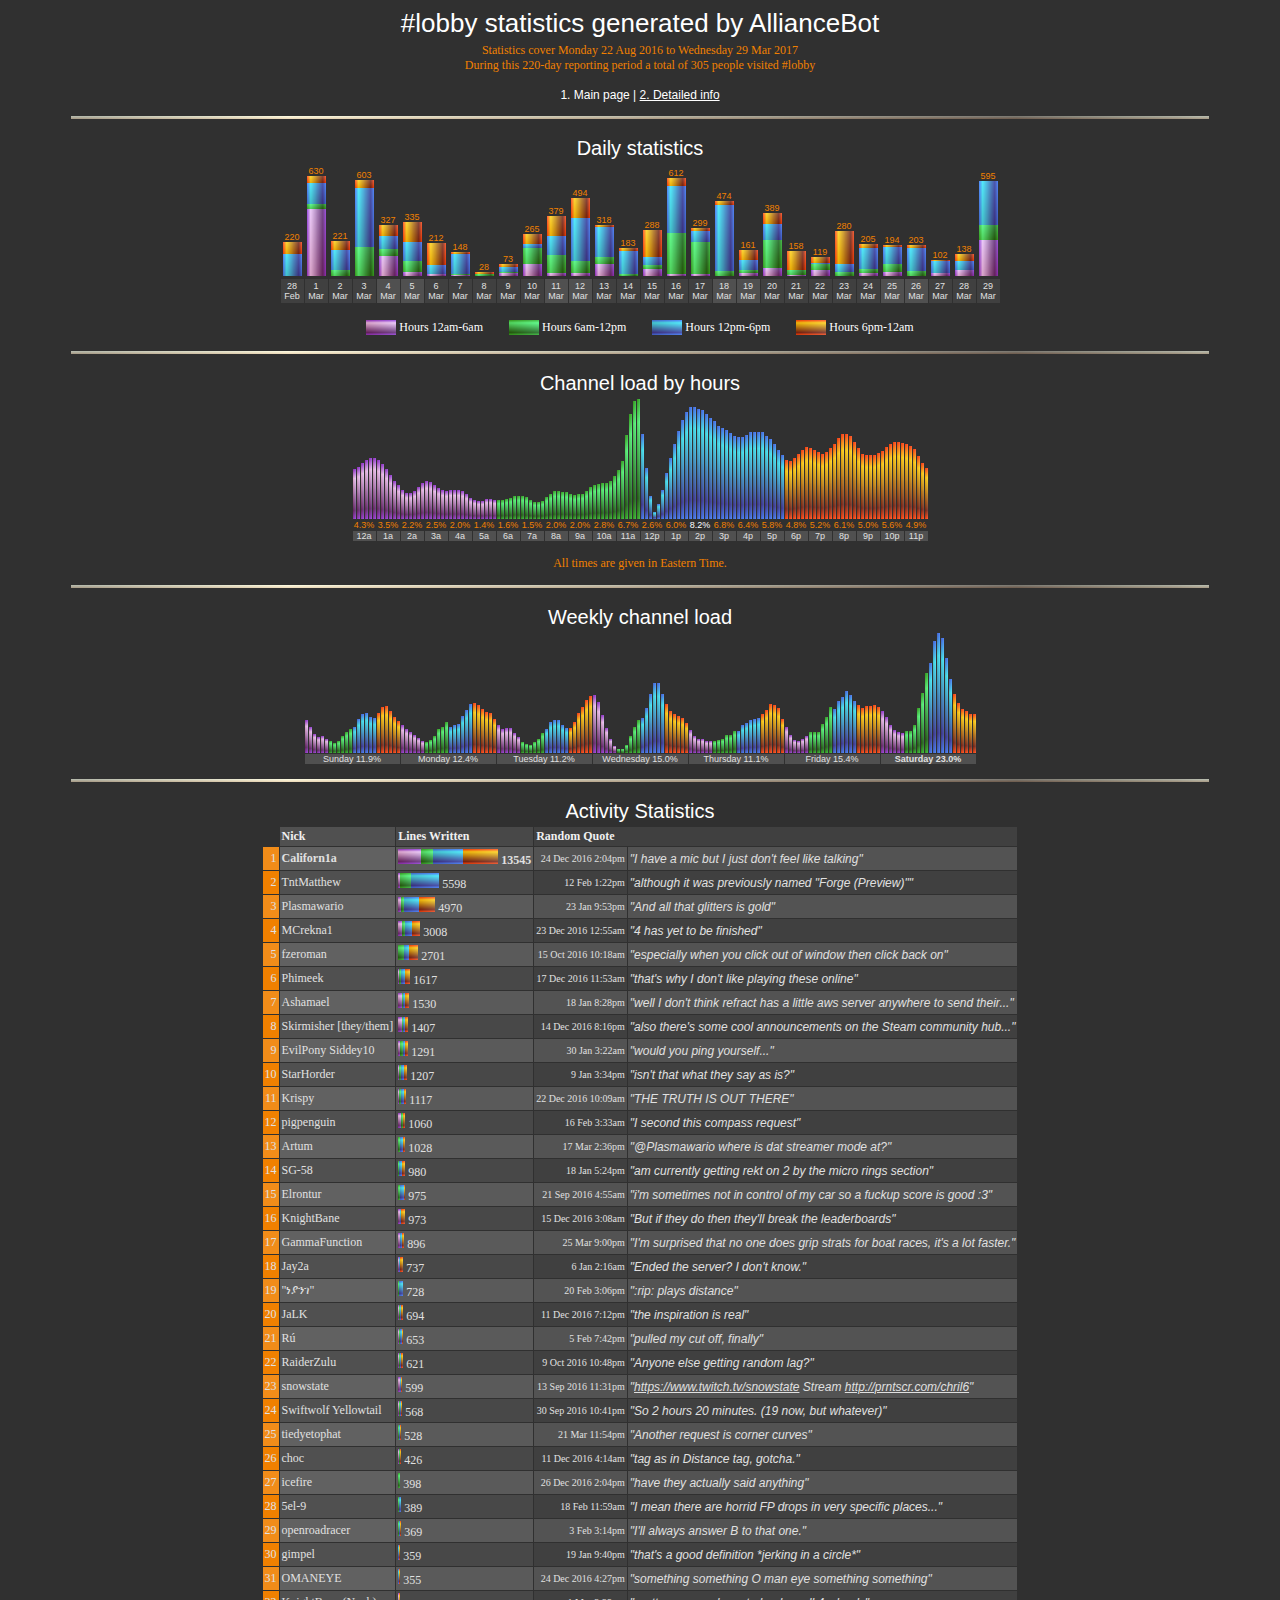
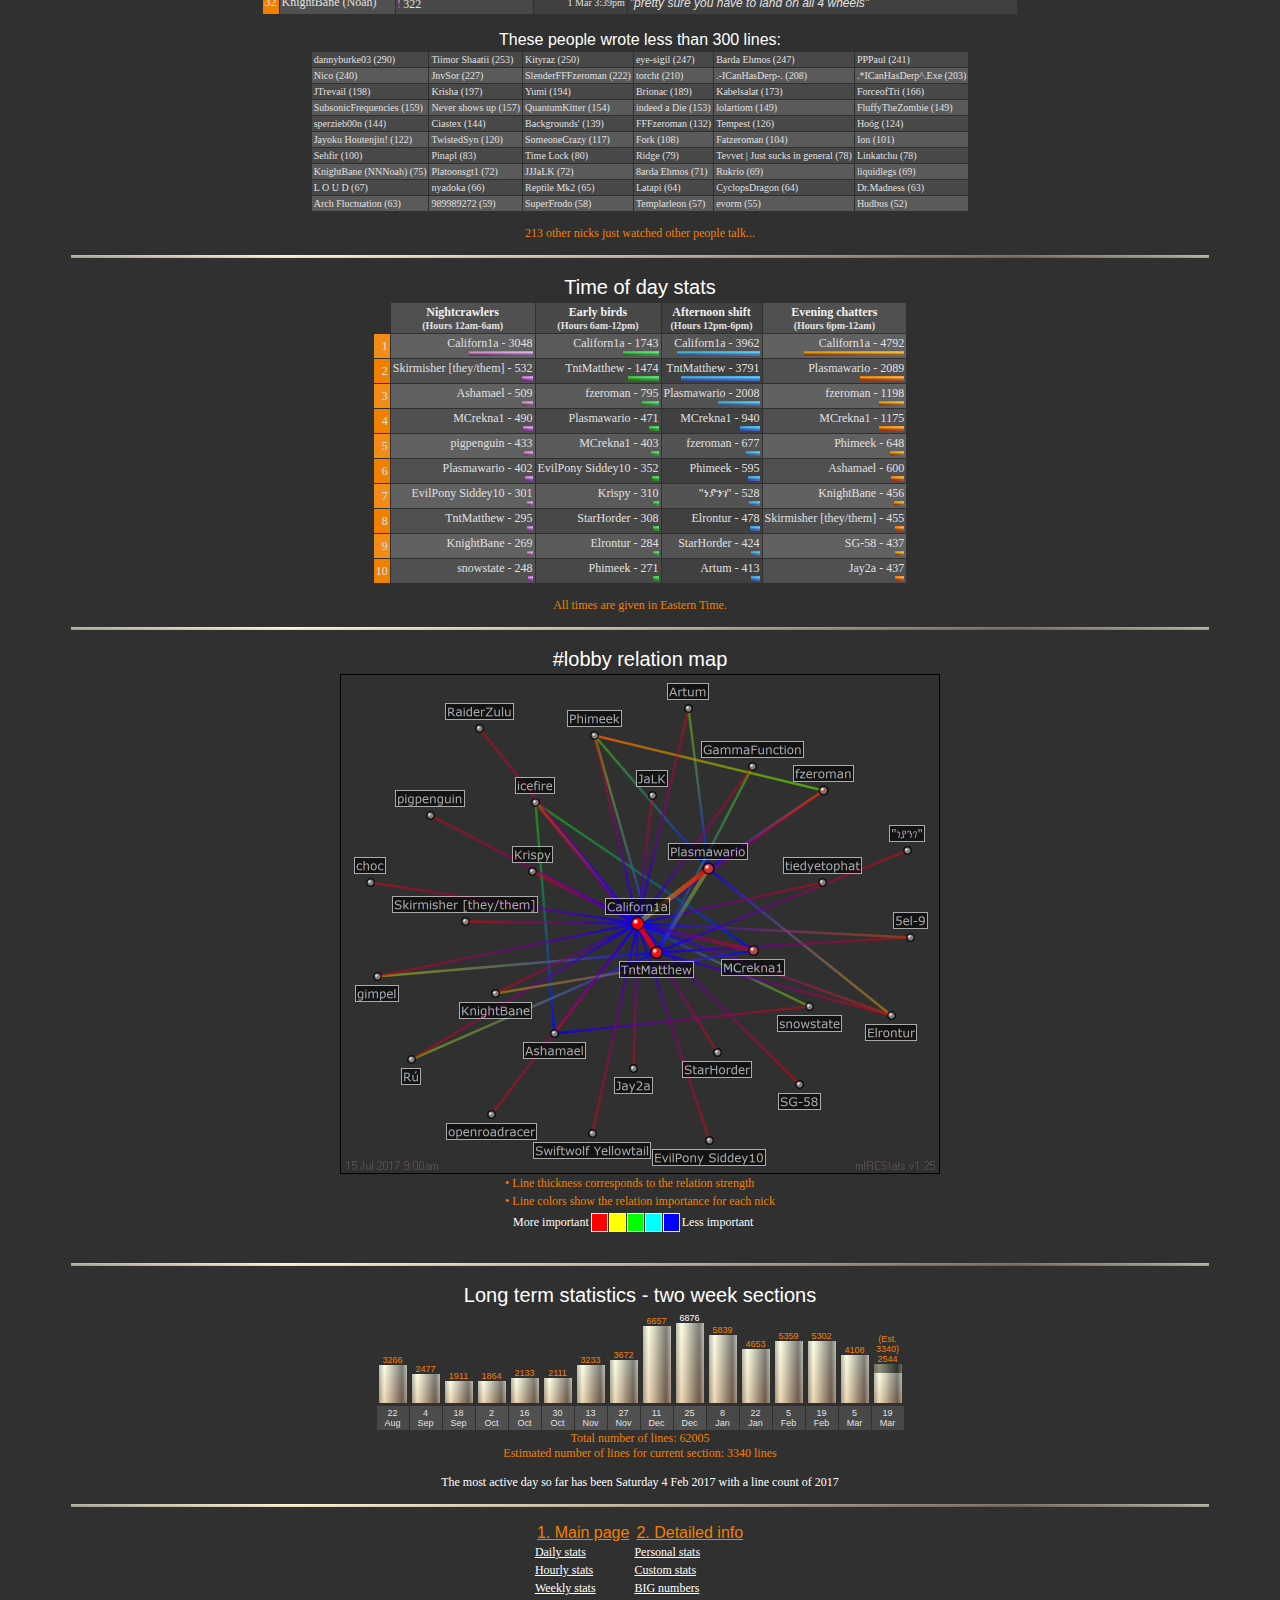
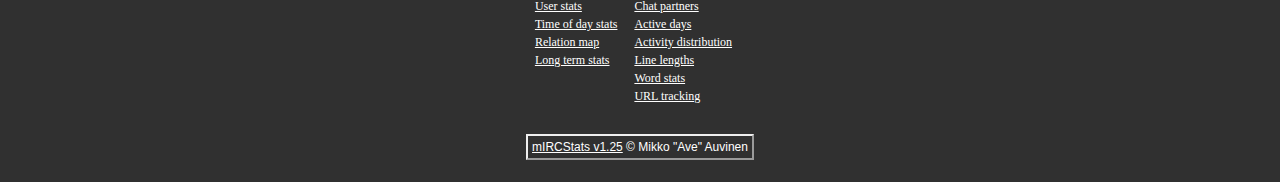
<file: chatlog_stats/distance/lobby.html>
<!DOCTYPE HTML PUBLIC "-//W3C//DTD HTML 4.01 Transitional//EN">
<!-- This page was created on 15 Jul 2017 9:00am with a registered version (#31183B3) of mIRCStats v1.25 by Mikko "Ave" Auvinen -->
<!-- SLPL parser engine configuration: "AllianceBot" created by Californ1a -->
<!-- Do not modify the page source! (Lines: 64066) -->

<!-- mIRCStats WWW: http://www.nic.fi/~mauvinen/mircstats/ -->

<html><head>
<meta http-equiv="Content-Type" content="text/html;charset=UTF-8">
<title>#lobby statistics created with mIRCStats v1.25 by AllianceBot</title>
<link rel=StyleSheet href="lobby.css" type="text/css">

</head>
<body><center>
<h1>#lobby statistics generated by AllianceBot</h1>
<span class=txt2>Statistics cover Monday 22 Aug 2016 to Wednesday 29 Mar 2017<br>
During this 220-day reporting period a total of 305 people visited #lobby<br>
<br></span>
<!-- mircstatsheader.txt: Add here your own header html code! -->

 
1. Main page
 | <a href="lobby_page_2.html" target="_self">2. Detailed info</a>
<br><br>
<a name="dail"></a>
<span class=txt1><img src="pipeltv.png" height=3 width="90%" alt=""><br><br></span>
<h3>Daily statistics</h3>
<Table cellspacing=1 cellpadding=2><tr class=s1 valign=bottom>
<td class=tgr>220<br><img src="pipe4v.png" width="19" height="12"><br><img src="pipe3v.png" width="19" height="22"><br></td>
<td class=tgr>630<br><img src="pipe4v.png" width="19" height="7"><br><img src="pipe3v.png" width="19" height="21"><br><img src="pipe2v.png" width="19" height="5"><br><img src="pipe1v.png" width="19" height="67"></td>
<td class=tgr>221<br><img src="pipe4v.png" width="19" height="9"><br><img src="pipe3v.png" width="19" height="20"><br><img src="pipe2v.png" width="19" height="6"><br></td>
<td class=tgr>603<br><img src="pipe4v.png" width="19" height="8"><br><img src="pipe3v.png" width="19" height="59"><br><img src="pipe2v.png" width="19" height="29"><br></td>
<td class=tgr>327<br><img src="pipe4v.png" width="19" height="11"><br><img src="pipe3v.png" width="19" height="13"><br><img src="pipe2v.png" width="19" height="7"><br><img src="pipe1v.png" width="19" height="20"></td>
<td class=tgr>335<br><img src="pipe4v.png" width="19" height="20"><br><img src="pipe3v.png" width="19" height="19"><br><img src="pipe2v.png" width="19" height="11"><br><img src="pipe1v.png" width="19" height="4"></td>
<td class=tgr>212<br><img src="pipe4v.png" width="19" height="22"><br><img src="pipe3v.png" width="19" height="9"><br><img src="pipe1v.png" width="19" height="2"></td>
<td class=tgr>148<br><img src="pipe4v.png" width="19" height="2"><br><img src="pipe3v.png" width="19" height="20"><br><img src="pipe2v.png" width="19" height="1"><br><img src="pipe1v.png" width="19" height="1"></td>
<td class=tgr>28<br><img src="pipe4v.png" width="19" height="2"><br><img src="pipe2v.png" width="19" height="2"><br></td>
<td class=tgr>73<br><img src="pipe4v.png" width="19" height="3"><br><img src="pipe3v.png" width="19" height="5"><br><img src="pipe2v.png" width="19" height="1"><br><img src="pipe1v.png" width="19" height="3"></td>
<td class=tgr>265<br><img src="pipe4v.png" width="19" height="10"><br><img src="pipe3v.png" width="19" height="4"><br><img src="pipe2v.png" width="19" height="16"><br><img src="pipe1v.png" width="19" height="12"></td>
<td class=tgr>379<br><img src="pipe4v.png" width="19" height="20"><br><img src="pipe3v.png" width="19" height="19"><br><img src="pipe2v.png" width="19" height="18"><br><img src="pipe1v.png" width="19" height="3"></td>
<td class=tgr>494<br><img src="pipe4v.png" width="19" height="20"><br><img src="pipe3v.png" width="19" height="43"><br><img src="pipe2v.png" width="19" height="12"><br><img src="pipe1v.png" width="19" height="3"></td>
<td class=tgr>318<br><img src="pipe4v.png" width="19" height="2"><br><img src="pipe3v.png" width="19" height="30"><br><img src="pipe2v.png" width="19" height="7"><br><img src="pipe1v.png" width="19" height="12"></td>
<td class=tgr>183<br><img src="pipe4v.png" width="19" height="3"><br><img src="pipe3v.png" width="19" height="23"><br><img src="pipe2v.png" width="19" height="2"><br></td>
<td class=tgr>288<br><img src="pipe4v.png" width="19" height="27"><br><img src="pipe3v.png" width="19" height="8"><br><img src="pipe2v.png" width="19" height="4"><br><img src="pipe1v.png" width="19" height="7"></td>
<td class=tgr>612<br><img src="pipe4v.png" width="19" height="8"><br><img src="pipe3v.png" width="19" height="47"><br><img src="pipe2v.png" width="19" height="41"><br><img src="pipe1v.png" width="19" height="2"></td>
<td class=tgr>299<br><img src="pipe4v.png" width="19" height="3"><br><img src="pipe3v.png" width="19" height="11"><br><img src="pipe2v.png" width="19" height="32"><br><img src="pipe1v.png" width="19" height="2"></td>
<td class=tgr>474<br><img src="pipe4v.png" width="19" height="4"><br><img src="pipe3v.png" width="19" height="66"><br><img src="pipe2v.png" width="19" height="5"><br></td>
<td class=tgr>161<br><img src="pipe4v.png" width="19" height="10"><br><img src="pipe3v.png" width="19" height="10"><br><img src="pipe2v.png" width="19" height="3"><br><img src="pipe1v.png" width="19" height="3"></td>
<td class=tgr>389<br><img src="pipe4v.png" width="19" height="11"><br><img src="pipe3v.png" width="19" height="16"><br><img src="pipe2v.png" width="19" height="28"><br><img src="pipe1v.png" width="19" height="8"></td>
<td class=tgr>158<br><img src="pipe4v.png" width="19" height="19"><br><img src="pipe2v.png" width="19" height="5"><br><img src="pipe1v.png" width="19" height="1"></td>
<td class=tgr>119<br><img src="pipe4v.png" width="19" height="6"><br><img src="pipe3v.png" width="19" height="1"><br><img src="pipe2v.png" width="19" height="6"><br><img src="pipe1v.png" width="19" height="6"></td>
<td class=tgr>280<br><img src="pipe4v.png" width="19" height="33"><br><img src="pipe3v.png" width="19" height="8"><br><img src="pipe2v.png" width="19" height="4"><br></td>
<td class=tgr>205<br><img src="pipe4v.png" width="19" height="4"><br><img src="pipe3v.png" width="19" height="21"><br><img src="pipe2v.png" width="19" height="4"><br><img src="pipe1v.png" width="19" height="3"></td>
<td class=tgr>194<br><img src="pipe4v.png" width="19" height="2"><br><img src="pipe3v.png" width="19" height="17"><br><img src="pipe2v.png" width="19" height="8"><br><img src="pipe1v.png" width="19" height="4"></td>
<td class=tgr>203<br><img src="pipe4v.png" width="19" height="3"><br><img src="pipe3v.png" width="19" height="23"><br><img src="pipe2v.png" width="19" height="5"><br></td>
<td class=tgr>102<br><img src="pipe4v.png" width="19" height="1"><br><img src="pipe3v.png" width="19" height="12"><br><img src="pipe1v.png" width="19" height="3"></td>
<td class=tgr>138<br><img src="pipe4v.png" width="19" height="7"><br><img src="pipe3v.png" width="19" height="9"><br><img src="pipe1v.png" width="19" height="6"></td>
<td class=tgr>595<br><img src="pipe3v.png" width="19" height="44"><br><img src="pipe2v.png" width="19" height="15"><br><img src="pipe1v.png" width="19" height="36"></td>
</tr><tr class=s3>
<td class=cf>28<br>Feb</td>
<td class=cf>1<br>Mar</td>
<td class=cf>2<br>Mar</td>
<td class=cf>3<br>Mar</td>
<td class=cd>4<br>Mar</td>
<td class=cd>5<br>Mar</td>
<td class=cf>6<br>Mar</td>
<td class=cf>7<br>Mar</td>
<td class=cf>8<br>Mar</td>
<td class=cf>9<br>Mar</td>
<td class=cf>10<br>Mar</td>
<td class=cd>11<br>Mar</td>
<td class=cd>12<br>Mar</td>
<td class=cf>13<br>Mar</td>
<td class=cf>14<br>Mar</td>
<td class=cf>15<br>Mar</td>
<td class=cf>16<br>Mar</td>
<td class=cf>17<br>Mar</td>
<td class=cd>18<br>Mar</td>
<td class=cd>19<br>Mar</td>
<td class=cf>20<br>Mar</td>
<td class=cf>21<br>Mar</td>
<td class=cf>22<br>Mar</td>
<td class=cf>23<br>Mar</td>
<td class=cf>24<br>Mar</td>
<td class=cd>25<br>Mar</td>
<td class=cd>26<br>Mar</td>
<td class=cf>27<br>Mar</td>
<td class=cf>28<br>Mar</td>
<td class=cf>29<br>Mar</td>
</tr></table><br>
<Table border=0 class=txt1><tr>
<td class=tinv><img src="pipe1.png" height="15" width="30" align=top title="12am-6am"> Hours 12am-6am</td><td class=tinv width=20></td>
<td class=tinv><img src="pipe2.png" height="15" width="30" align=top title="6am-12pm"> Hours 6am-12pm</td><td class=tinv width=20></td>
<td class=tinv><img src="pipe3.png" height="15" width="30" align=top title="12pm-6pm"> Hours 12pm-6pm</td><td class=tinv width=20></td>
<td class=tinv><img src="pipe4.png" height="15" width="30" align=top title="6pm-12am"> Hours 6pm-12am</td>

</tr></table><br>
<a name="hourl"></a>
<span class=txt1><img src="pipeltv.png" height=3 width="90%" alt=""><br><br></span>
<h3>Channel load by hours</h3>
<Table cellspacing=1 cellpadding=0><tr class=s1 valign=bottom>
<td class=tgr><img src="pipe1.png" width="3" height="50"></td><td class=tgr><img src="pipe1.png" width="3" height="52"></td><td class=tgr><img src="pipe1.png" width="3" height="56"></td><td class=tgr><img src="pipe1.png" width="3" height="59"></td><td class=tgr><img src="pipe1.png" width="3" height="61"></td><td class=tgr><img src="pipe1.png" width="3" height="61"></td>
<td class=tgr><img src="pipe1.png" width="3" height="59"></td><td class=tgr><img src="pipe1.png" width="3" height="55"></td><td class=tgr><img src="pipe1.png" width="3" height="50"></td><td class=tgr><img src="pipe1.png" width="3" height="44"></td><td class=tgr><img src="pipe1.png" width="3" height="38"></td><td class=tgr><img src="pipe1.png" width="3" height="34"></td>
<td class=tgr><img src="pipe1.png" width="3" height="29"></td><td class=tgr><img src="pipe1.png" width="3" height="26"></td><td class=tgr><img src="pipe1.png" width="3" height="26"></td><td class=tgr><img src="pipe1.png" width="3" height="28"></td><td class=tgr><img src="pipe1.png" width="3" height="32"></td><td class=tgr><img src="pipe1.png" width="3" height="36"></td>
<td class=tgr><img src="pipe1.png" width="3" height="38"></td><td class=tgr><img src="pipe1.png" width="3" height="37"></td><td class=tgr><img src="pipe1.png" width="3" height="34"></td><td class=tgr><img src="pipe1.png" width="3" height="31"></td><td class=tgr><img src="pipe1.png" width="3" height="29"></td><td class=tgr><img src="pipe1.png" width="3" height="28"></td>
<td class=tgr><img src="pipe1.png" width="3" height="29"></td><td class=tgr><img src="pipe1.png" width="3" height="29"></td><td class=tgr><img src="pipe1.png" width="3" height="29"></td><td class=tgr><img src="pipe1.png" width="3" height="28"></td><td class=tgr><img src="pipe1.png" width="3" height="25"></td><td class=tgr><img src="pipe1.png" width="3" height="21"></td>
<td class=tgr><img src="pipe1.png" width="3" height="19"></td><td class=tgr><img src="pipe1.png" width="3" height="18"></td><td class=tgr><img src="pipe1.png" width="3" height="18"></td><td class=tgr><img src="pipe1.png" width="3" height="20"></td><td class=tgr><img src="pipe1.png" width="3" height="20"></td><td class=tgr><img src="pipe1.png" width="3" height="19"></td>
<td class=tgr><img src="pipe2.png" width="3" height="19"></td><td class=tgr><img src="pipe2.png" width="3" height="19"></td><td class=tgr><img src="pipe2.png" width="3" height="20"></td><td class=tgr><img src="pipe2.png" width="3" height="21"></td><td class=tgr><img src="pipe2.png" width="3" height="23"></td><td class=tgr><img src="pipe2.png" width="3" height="23"></td>
<td class=tgr><img src="pipe2.png" width="3" height="23"></td><td class=tgr><img src="pipe2.png" width="3" height="22"></td><td class=tgr><img src="pipe2.png" width="3" height="19"></td><td class=tgr><img src="pipe2.png" width="3" height="17"></td><td class=tgr><img src="pipe2.png" width="3" height="17"></td><td class=tgr><img src="pipe2.png" width="3" height="18"></td>
<td class=tgr><img src="pipe2.png" width="3" height="22"></td><td class=tgr><img src="pipe2.png" width="3" height="25"></td><td class=tgr><img src="pipe2.png" width="3" height="28"></td><td class=tgr><img src="pipe2.png" width="3" height="28"></td><td class=tgr><img src="pipe2.png" width="3" height="27"></td><td class=tgr><img src="pipe2.png" width="3" height="27"></td>
<td class=tgr><img src="pipe2.png" width="3" height="25"></td><td class=tgr><img src="pipe2.png" width="3" height="24"></td><td class=tgr><img src="pipe2.png" width="3" height="25"></td><td class=tgr><img src="pipe2.png" width="3" height="25"></td><td class=tgr><img src="pipe2.png" width="3" height="28"></td><td class=tgr><img src="pipe2.png" width="3" height="32"></td>
<td class=tgr><img src="pipe2.png" width="3" height="34"></td><td class=tgr><img src="pipe2.png" width="3" height="35"></td><td class=tgr><img src="pipe2.png" width="3" height="36"></td><td class=tgr><img src="pipe2.png" width="3" height="36"></td><td class=tgr><img src="pipe2.png" width="3" height="38"></td><td class=tgr><img src="pipe2.png" width="3" height="43"></td>
<td class=tgr><img src="pipe2.png" width="3" height="49"></td><td class=tgr><img src="pipe2.png" width="3" height="58"></td><td class=tgr><img src="pipe2.png" width="3" height="84"></td><td class=tgr><img src="pipe2.png" width="3" height="105"></td><td class=tgr><img src="pipe2.png" width="3" height="118"></td><td class=tgr><img src="pipe2.png" width="3" height="120"></td>
<td class=tgr><img src="pipe3.png" width="3" height="85"></td><td class=tgr><img src="pipe3.png" width="3" height="51"></td><td class=tgr><img src="pipe3.png" width="3" height="23"></td><td class=tgr><img src="pipe3.png" width="3" height="7"></td><td class=tgr><img src="pipe3.png" width="3" height="15"></td><td class=tgr><img src="pipe3.png" width="3" height="29"></td>
<td class=tgr><img src="pipe3.png" width="3" height="46"></td><td class=tgr><img src="pipe3.png" width="3" height="61"></td><td class=tgr><img src="pipe3.png" width="3" height="75"></td><td class=tgr><img src="pipe3.png" width="3" height="88"></td><td class=tgr><img src="pipe3.png" width="3" height="99"></td><td class=tgr><img src="pipe3.png" width="3" height="107"></td>
<td class=tgr><img src="pipe3.png" width="3" height="112"></td><td class=tgr><img src="pipe3.png" width="3" height="112"></td><td class=tgr><img src="pipe3.png" width="3" height="110"></td><td class=tgr><img src="pipe3.png" width="3" height="109"></td><td class=tgr><img src="pipe3.png" width="3" height="105"></td><td class=tgr><img src="pipe3.png" width="3" height="101"></td>
<td class=tgr><img src="pipe3.png" width="3" height="98"></td><td class=tgr><img src="pipe3.png" width="3" height="93"></td><td class=tgr><img src="pipe3.png" width="3" height="91"></td><td class=tgr><img src="pipe3.png" width="3" height="89"></td><td class=tgr><img src="pipe3.png" width="3" height="86"></td><td class=tgr><img src="pipe3.png" width="3" height="83"></td>
<td class=tgr><img src="pipe3.png" width="3" height="82"></td><td class=tgr><img src="pipe3.png" width="3" height="82"></td><td class=tgr><img src="pipe3.png" width="3" height="84"></td><td class=tgr><img src="pipe3.png" width="3" height="87"></td><td class=tgr><img src="pipe3.png" width="3" height="87"></td><td class=tgr><img src="pipe3.png" width="3" height="87"></td>
<td class=tgr><img src="pipe3.png" width="3" height="87"></td><td class=tgr><img src="pipe3.png" width="3" height="83"></td><td class=tgr><img src="pipe3.png" width="3" height="80"></td><td class=tgr><img src="pipe3.png" width="3" height="75"></td><td class=tgr><img src="pipe3.png" width="3" height="69"></td><td class=tgr><img src="pipe3.png" width="3" height="64"></td>
<td class=tgr><img src="pipe4.png" width="3" height="59"></td><td class=tgr><img src="pipe4.png" width="3" height="58"></td><td class=tgr><img src="pipe4.png" width="3" height="61"></td><td class=tgr><img src="pipe4.png" width="3" height="65"></td><td class=tgr><img src="pipe4.png" width="3" height="69"></td><td class=tgr><img src="pipe4.png" width="3" height="72"></td>
<td class=tgr><img src="pipe4.png" width="3" height="71"></td><td class=tgr><img src="pipe4.png" width="3" height="69"></td><td class=tgr><img src="pipe4.png" width="3" height="67"></td><td class=tgr><img src="pipe4.png" width="3" height="65"></td><td class=tgr><img src="pipe4.png" width="3" height="67"></td><td class=tgr><img src="pipe4.png" width="3" height="71"></td>
<td class=tgr><img src="pipe4.png" width="3" height="75"></td><td class=tgr><img src="pipe4.png" width="3" height="81"></td><td class=tgr><img src="pipe4.png" width="3" height="85"></td><td class=tgr><img src="pipe4.png" width="3" height="85"></td><td class=tgr><img src="pipe4.png" width="3" height="83"></td><td class=tgr><img src="pipe4.png" width="3" height="77"></td>
<td class=tgr><img src="pipe4.png" width="3" height="71"></td><td class=tgr><img src="pipe4.png" width="3" height="65"></td><td class=tgr><img src="pipe4.png" width="3" height="64"></td><td class=tgr><img src="pipe4.png" width="3" height="64"></td><td class=tgr><img src="pipe4.png" width="3" height="64"></td><td class=tgr><img src="pipe4.png" width="3" height="66"></td>
<td class=tgr><img src="pipe4.png" width="3" height="68"></td><td class=tgr><img src="pipe4.png" width="3" height="72"></td><td class=tgr><img src="pipe4.png" width="3" height="75"></td><td class=tgr><img src="pipe4.png" width="3" height="77"></td><td class=tgr><img src="pipe4.png" width="3" height="77"></td><td class=tgr><img src="pipe4.png" width="3" height="76"></td>
<td class=tgr><img src="pipe4.png" width="3" height="75"></td><td class=tgr><img src="pipe4.png" width="3" height="73"></td><td class=tgr><img src="pipe4.png" width="3" height="70"></td><td class=tgr><img src="pipe4.png" width="3" height="63"></td><td class=tgr><img src="pipe4.png" width="3" height="56"></td><td class=tgr><img src="pipe4.png" width="3" height="51"></td>
</tr><tr class=s1>
<td colspan=6>4.3%</td>
<td colspan=6>3.5%</td>
<td colspan=6>2.2%</td>
<td colspan=6>2.5%</td>
<td colspan=6>2.0%</td>
<td colspan=6>1.4%</td>
<td colspan=6>1.6%</td>
<td colspan=6>1.5%</td>
<td colspan=6>2.0%</td>
<td colspan=6>2.0%</td>
<td colspan=6>2.8%</td>
<td colspan=6>6.7%</td>
<td colspan=6>2.6%</td>
<td colspan=6>6.0%</td>
<td colspan=6><span class=s2>8.2%</span></td>
<td colspan=6>6.8%</td>
<td colspan=6>6.4%</td>
<td colspan=6>5.8%</td>
<td colspan=6>4.8%</td>
<td colspan=6>5.2%</td>
<td colspan=6>6.1%</td>
<td colspan=6>5.0%</td>
<td colspan=6>5.6%</td>
<td colspan=6>4.9%</td>
</tr><tr class=s3>
<td colspan=6  class=cd>12a</td>
<td colspan=6  class=cd>1a</td>
<td colspan=6  class=cd>2a</td>
<td colspan=6  class=cd>3a</td>
<td colspan=6  class=cd>4a</td>
<td colspan=6  class=cd>5a</td>
<td colspan=6  class=cd>6a</td>
<td colspan=6  class=cd>7a</td>
<td colspan=6  class=cd>8a</td>
<td colspan=6  class=cd>9a</td>
<td colspan=6  class=cd>10a</td>
<td colspan=6  class=cd>11a</td>
<td colspan=6  class=cd>12p</td>
<td colspan=6  class=cd>1p</td>
<td colspan=6  class=ca>2p</td>
<td colspan=6  class=cd>3p</td>
<td colspan=6  class=cd>4p</td>
<td colspan=6  class=cd>5p</td>
<td colspan=6  class=cd>6p</td>
<td colspan=6  class=cd>7p</td>
<td colspan=6  class=cd>8p</td>
<td colspan=6  class=cd>9p</td>
<td colspan=6  class=cd>10p</td>
<td colspan=6  class=cd>11p</td>
</tr></table><br><span class=txt2>All times are given in Eastern Time.</span><br><br>
<a name="weekl"></a>
<span class=txt1><img src="pipeltv.png" height=3 width="90%" alt=""><br><br></span>
<h3>Weekly channel load</h3>
<Table cellspacing=1 cellpadding=0><tr class=s1 valign=bottom>
<td class=tgr><img src="pipe1.png" width="3" height="33"></td>
<td class=tgr><img src="pipe1.png" width="3" height="26"></td>
<td class=tgr><img src="pipe1.png" width="3" height="19"></td>
<td class=tgr><img src="pipe1.png" width="3" height="16"></td>
<td class=tgr><img src="pipe1.png" width="3" height="17"></td>
<td class=tgr><img src="pipe1.png" width="3" height="14"></td>
<td class=tgr><img src="pipe2.png" width="3" height="12"></td>
<td class=tgr><img src="pipe2.png" width="3" height="10"></td>
<td class=tgr><img src="pipe2.png" width="3" height="12"></td>
<td class=tgr><img src="pipe2.png" width="3" height="17"></td>
<td class=tgr><img src="pipe2.png" width="3" height="21"></td>
<td class=tgr><img src="pipe2.png" width="3" height="24"></td>
<td class=tgr><img src="pipe3.png" width="3" height="26"></td>
<td class=tgr><img src="pipe3.png" width="3" height="34"></td>
<td class=tgr><img src="pipe3.png" width="3" height="39"></td>
<td class=tgr><img src="pipe3.png" width="3" height="40"></td>
<td class=tgr><img src="pipe3.png" width="3" height="36"></td>
<td class=tgr><img src="pipe3.png" width="3" height="35"></td>
<td class=tgr><img src="pipe4.png" width="3" height="40"></td>
<td class=tgr><img src="pipe4.png" width="3" height="46"></td>
<td class=tgr><img src="pipe4.png" width="3" height="47"></td>
<td class=tgr><img src="pipe4.png" width="3" height="42"></td>
<td class=tgr><img src="pipe4.png" width="3" height="36"></td>
<td class=tgr><img src="pipe4.png" width="3" height="32"></td>
<td class=tgr><img src="pipe1.png" width="3" height="28"></td>
<td class=tgr><img src="pipe1.png" width="3" height="24"></td>
<td class=tgr><img src="pipe1.png" width="3" height="21"></td>
<td class=tgr><img src="pipe1.png" width="3" height="18"></td>
<td class=tgr><img src="pipe1.png" width="3" height="15"></td>
<td class=tgr><img src="pipe1.png" width="3" height="12"></td>
<td class=tgr><img src="pipe2.png" width="3" height="11"></td>
<td class=tgr><img src="pipe2.png" width="3" height="13"></td>
<td class=tgr><img src="pipe2.png" width="3" height="17"></td>
<td class=tgr><img src="pipe2.png" width="3" height="24"></td>
<td class=tgr><img src="pipe2.png" width="3" height="26"></td>
<td class=tgr><img src="pipe2.png" width="3" height="31"></td>
<td class=tgr><img src="pipe3.png" width="3" height="26"></td>
<td class=tgr><img src="pipe3.png" width="3" height="28"></td>
<td class=tgr><img src="pipe3.png" width="3" height="29"></td>
<td class=tgr><img src="pipe3.png" width="3" height="37"></td>
<td class=tgr><img src="pipe3.png" width="3" height="43"></td>
<td class=tgr><img src="pipe3.png" width="3" height="49"></td>
<td class=tgr><img src="pipe4.png" width="3" height="50"></td>
<td class=tgr><img src="pipe4.png" width="3" height="48"></td>
<td class=tgr><img src="pipe4.png" width="3" height="44"></td>
<td class=tgr><img src="pipe4.png" width="3" height="41"></td>
<td class=tgr><img src="pipe4.png" width="3" height="40"></td>
<td class=tgr><img src="pipe4.png" width="3" height="34"></td>
<td class=tgr><img src="pipe1.png" width="3" height="28"></td>
<td class=tgr><img src="pipe1.png" width="3" height="24"></td>
<td class=tgr><img src="pipe1.png" width="3" height="25"></td>
<td class=tgr><img src="pipe1.png" width="3" height="25"></td>
<td class=tgr><img src="pipe1.png" width="3" height="20"></td>
<td class=tgr><img src="pipe1.png" width="3" height="16"></td>
<td class=tgr><img src="pipe2.png" width="3" height="11"></td>
<td class=tgr><img src="pipe2.png" width="3" height="9"></td>
<td class=tgr><img src="pipe2.png" width="3" height="8"></td>
<td class=tgr><img src="pipe2.png" width="3" height="11"></td>
<td class=tgr><img src="pipe2.png" width="3" height="14"></td>
<td class=tgr><img src="pipe2.png" width="3" height="20"></td>
<td class=tgr><img src="pipe3.png" width="3" height="24"></td>
<td class=tgr><img src="pipe3.png" width="3" height="31"></td>
<td class=tgr><img src="pipe3.png" width="3" height="33"></td>
<td class=tgr><img src="pipe3.png" width="3" height="33"></td>
<td class=tgr><img src="pipe3.png" width="3" height="28"></td>
<td class=tgr><img src="pipe3.png" width="3" height="25"></td>
<td class=tgr><img src="pipe4.png" width="3" height="25"></td>
<td class=tgr><img src="pipe4.png" width="3" height="31"></td>
<td class=tgr><img src="pipe4.png" width="3" height="40"></td>
<td class=tgr><img src="pipe4.png" width="3" height="46"></td>
<td class=tgr><img src="pipe4.png" width="3" height="53"></td>
<td class=tgr><img src="pipe4.png" width="3" height="57"></td>
<td class=tgr><img src="pipe1.png" width="3" height="58"></td>
<td class=tgr><img src="pipe1.png" width="3" height="51"></td>
<td class=tgr><img src="pipe1.png" width="3" height="38"></td>
<td class=tgr><img src="pipe1.png" width="3" height="25"></td>
<td class=tgr><img src="pipe1.png" width="3" height="14"></td>
<td class=tgr><img src="pipe1.png" width="3" height="7"></td>
<td class=tgr><img src="pipe2.png" width="3" height="4"></td>
<td class=tgr><img src="pipe2.png" width="3" height="4"></td>
<td class=tgr><img src="pipe2.png" width="3" height="8"></td>
<td class=tgr><img src="pipe2.png" width="3" height="17"></td>
<td class=tgr><img src="pipe2.png" width="3" height="26"></td>
<td class=tgr><img src="pipe2.png" width="3" height="33"></td>
<td class=tgr><img src="pipe3.png" width="3" height="35"></td>
<td class=tgr><img src="pipe3.png" width="3" height="45"></td>
<td class=tgr><img src="pipe3.png" width="3" height="59"></td>
<td class=tgr><img src="pipe3.png" width="3" height="70"></td>
<td class=tgr><img src="pipe3.png" width="3" height="70"></td>
<td class=tgr><img src="pipe3.png" width="3" height="59"></td>
<td class=tgr><img src="pipe4.png" width="3" height="49"></td>
<td class=tgr><img src="pipe4.png" width="3" height="42"></td>
<td class=tgr><img src="pipe4.png" width="3" height="39"></td>
<td class=tgr><img src="pipe4.png" width="3" height="37"></td>
<td class=tgr><img src="pipe4.png" width="3" height="35"></td>
<td class=tgr><img src="pipe4.png" width="3" height="30"></td>
<td class=tgr><img src="pipe1.png" width="3" height="23"></td>
<td class=tgr><img src="pipe1.png" width="3" height="17"></td>
<td class=tgr><img src="pipe1.png" width="3" height="14"></td>
<td class=tgr><img src="pipe1.png" width="3" height="14"></td>
<td class=tgr><img src="pipe1.png" width="3" height="12"></td>
<td class=tgr><img src="pipe1.png" width="3" height="12"></td>
<td class=tgr><img src="pipe2.png" width="3" height="12"></td>
<td class=tgr><img src="pipe2.png" width="3" height="13"></td>
<td class=tgr><img src="pipe2.png" width="3" height="14"></td>
<td class=tgr><img src="pipe2.png" width="3" height="18"></td>
<td class=tgr><img src="pipe2.png" width="3" height="18"></td>
<td class=tgr><img src="pipe2.png" width="3" height="22"></td>
<td class=tgr><img src="pipe3.png" width="3" height="22"></td>
<td class=tgr><img src="pipe3.png" width="3" height="28"></td>
<td class=tgr><img src="pipe3.png" width="3" height="30"></td>
<td class=tgr><img src="pipe3.png" width="3" height="33"></td>
<td class=tgr><img src="pipe3.png" width="3" height="34"></td>
<td class=tgr><img src="pipe3.png" width="3" height="35"></td>
<td class=tgr><img src="pipe4.png" width="3" height="39"></td>
<td class=tgr><img src="pipe4.png" width="3" height="43"></td>
<td class=tgr><img src="pipe4.png" width="3" height="49"></td>
<td class=tgr><img src="pipe4.png" width="3" height="48"></td>
<td class=tgr><img src="pipe4.png" width="3" height="45"></td>
<td class=tgr><img src="pipe4.png" width="3" height="34"></td>
<td class=tgr><img src="pipe1.png" width="3" height="26"></td>
<td class=tgr><img src="pipe1.png" width="3" height="18"></td>
<td class=tgr><img src="pipe1.png" width="3" height="13"></td>
<td class=tgr><img src="pipe1.png" width="3" height="12"></td>
<td class=tgr><img src="pipe1.png" width="3" height="14"></td>
<td class=tgr><img src="pipe1.png" width="3" height="17"></td>
<td class=tgr><img src="pipe2.png" width="3" height="21"></td>
<td class=tgr><img src="pipe2.png" width="3" height="21"></td>
<td class=tgr><img src="pipe2.png" width="3" height="21"></td>
<td class=tgr><img src="pipe2.png" width="3" height="29"></td>
<td class=tgr><img src="pipe2.png" width="3" height="36"></td>
<td class=tgr><img src="pipe2.png" width="3" height="46"></td>
<td class=tgr><img src="pipe3.png" width="3" height="44"></td>
<td class=tgr><img src="pipe3.png" width="3" height="52"></td>
<td class=tgr><img src="pipe3.png" width="3" height="56"></td>
<td class=tgr><img src="pipe3.png" width="3" height="62"></td>
<td class=tgr><img src="pipe3.png" width="3" height="58"></td>
<td class=tgr><img src="pipe3.png" width="3" height="52"></td>
<td class=tgr><img src="pipe4.png" width="3" height="48"></td>
<td class=tgr><img src="pipe4.png" width="3" height="45"></td>
<td class=tgr><img src="pipe4.png" width="3" height="47"></td>
<td class=tgr><img src="pipe4.png" width="3" height="47"></td>
<td class=tgr><img src="pipe4.png" width="3" height="48"></td>
<td class=tgr><img src="pipe4.png" width="3" height="46"></td>
<td class=tgr><img src="pipe1.png" width="3" height="42"></td>
<td class=tgr><img src="pipe1.png" width="3" height="36"></td>
<td class=tgr><img src="pipe1.png" width="3" height="28"></td>
<td class=tgr><img src="pipe1.png" width="3" height="23"></td>
<td class=tgr><img src="pipe1.png" width="3" height="21"></td>
<td class=tgr><img src="pipe1.png" width="3" height="20"></td>
<td class=tgr><img src="pipe2.png" width="3" height="22"></td>
<td class=tgr><img src="pipe2.png" width="3" height="22"></td>
<td class=tgr><img src="pipe2.png" width="3" height="28"></td>
<td class=tgr><img src="pipe2.png" width="3" height="45"></td>
<td class=tgr><img src="pipe2.png" width="3" height="60"></td>
<td class=tgr><img src="pipe2.png" width="3" height="80"></td>
<td class=tgr><img src="pipe3.png" width="3" height="90"></td>
<td class=tgr><img src="pipe3.png" width="3" height="112"></td>
<td class=tgr><img src="pipe3.png" width="3" height="120"></td>
<td class=tgr><img src="pipe3.png" width="3" height="115"></td>
<td class=tgr><img src="pipe3.png" width="3" height="95"></td>
<td class=tgr><img src="pipe3.png" width="3" height="74"></td>
<td class=tgr><img src="pipe4.png" width="3" height="59"></td>
<td class=tgr><img src="pipe4.png" width="3" height="50"></td>
<td class=tgr><img src="pipe4.png" width="3" height="44"></td>
<td class=tgr><img src="pipe4.png" width="3" height="42"></td>
<td class=tgr><img src="pipe4.png" width="3" height="39"></td>
<td class=tgr><img src="pipe4.png" width="3" height="39"></td>
</tr><tr class=s3>
<td colspan=24  class=cd>Sunday 11.9%</td>
<td colspan=24  class=cd>Monday 12.4%</td>
<td colspan=24  class=cd>Tuesday 11.2%</td>
<td colspan=24  class=cd>Wednesday 15.0%</td>
<td colspan=24  class=cd>Thursday 11.1%</td>
<td colspan=24  class=cd>Friday 15.4%</td>
<td colspan=24  class=ca><b>Saturday 23.0%</b></td>
</tr></table><br>
<a name="user"></a>
<span class=txt1><img src="pipeltv.png" height=3 width="90%" alt=""><br><br></span>
<h3>Activity Statistics</h3>
<Table border=0 cellspacing=1 cellpadding=2 class=t2>
<tr class=t1><td class=tinv>&nbsp;</td><td class=ca> Nick </td>
<td class=cb> Lines Written </td>
<td colspan=2 class=cc> Random Quote </td></tr>
<tr><td class="cns tar">1</td>
<td class="cds win">Californ1a</td>
<td class="ces win"><img src="pipe1.png" height="15" width="23" title="3048"><img src="pipe2.png" height="15" width="12" title="1743"><img src="pipe3.png" height="15" width="30" title="3962"><img src="pipe4.png" height="15" width="35" title="4792"> 13545</td>
<td class="cfs t6"> 24 Dec 2016 2:04pm </td>
<td class="cfs t5"> "I have a mic but I just don't feel like talking" </td>
</tr>
<tr><td class="cn tar">2</td>
<td class=cd>TntMatthew</td>
<td class=ce><img src="pipe1.png" height="15" width="2" title="295"><img src="pipe2.png" height="15" width="11" title="1474"><img src="pipe3.png" height="15" width="28" title="3791"> 5598</td>
<td class="cf t6"> 12 Feb 1:22pm </td>
<td class="cf t5"> "although it was previously named &quot;Forge (Preview)&quot;" </td>
</tr>
<tr><td class="cns tar">3</td>
<td class=cds>Plasmawario</td>
<td class=ces><img src="pipe1.png" height="15" width="3" title="402"><img src="pipe2.png" height="15" width="3" title="471"><img src="pipe3.png" height="15" width="15" title="2008"><img src="pipe4.png" height="15" width="16" title="2089"> 4970</td>
<td class="cfs t6"> 23 Jan 9:53pm </td>
<td class="cfs t5"> "And all that glitters is gold" </td>
</tr>
<tr><td class="cn tar">4</td>
<td class=cd>MCrekna1</td>
<td class=ce><img src="pipe1.png" height="15" width="4" title="490"><img src="pipe2.png" height="15" width="3" title="403"><img src="pipe3.png" height="15" width="7" title="940"><img src="pipe4.png" height="15" width="8" title="1175"> 3008</td>
<td class="cf t6"> 23 Dec 2016 12:55am </td>
<td class="cf t5"> "4 has yet to be finished" </td>
</tr>
<tr><td class="cns tar">5</td>
<td class=cds>fzeroman</td>
<td class=ces><img src="pipe2.png" height="15" width="6" title="795"><img src="pipe3.png" height="15" width="5" title="677"><img src="pipe4.png" height="15" width="9" title="1198"> 2701</td>
<td class="cfs t6"> 15 Oct 2016 10:18am </td>
<td class="cfs t5"> "especially when you click out of window then click back on" </td>
</tr>
<tr><td class="cn tar">6</td>
<td class=cd>Phimeek</td>
<td class=ce><img src="pipe1.png" height="15" width="1" title="103"><img src="pipe2.png" height="15" width="2" title="271"><img src="pipe3.png" height="15" width="4" title="595"><img src="pipe4.png" height="15" width="5" title="648"> 1617</td>
<td class="cf t6"> 17 Dec 2016 11:53am </td>
<td class="cf t5"> "that's why I don't like playing these online" </td>
</tr>
<tr><td class="cns tar">7</td>
<td class=cds>Ashamael</td>
<td class=ces><img src="pipe1.png" height="15" width="4" title="509"><img src="pipe2.png" height="15" width="1" title="234"><img src="pipe3.png" height="15" width="2" title="187"><img src="pipe4.png" height="15" width="4" title="600"> 1530</td>
<td class="cfs t6"> 18 Jan 8:28pm </td>
<td class="cfs t5" title="&quot;well I don't think refract has a little aws server anywhere to send their data to&quot;"> "well I don't think refract has a little aws server anywhere to send their..." </td>
</tr>
<tr><td class="cn tar">8</td>
<td class=cd>Skirmisher [they/them]</td>
<td class=ce><img src="pipe1.png" height="15" width="4" title="532"><img src="pipe2.png" height="15" width="1" title="123"><img src="pipe3.png" height="15" width="2" title="297"><img src="pipe4.png" height="15" width="3" title="455"> 1407</td>
<td class="cf t6"> 14 Dec 2016 8:16pm </td>
<td class="cf t5" title="&quot;also there's some cool announcements on the Steam community hub you should read ;)&quot;"> "also there's some cool announcements on the Steam community hub..." </td>
</tr>
<tr><td class="cns tar">9</td>
<td class=cds>EvilPony Siddey10</td>
<td class=ces><img src="pipe1.png" height="15" width="2" title="301"><img src="pipe2.png" height="15" width="3" title="352"><img src="pipe3.png" height="15" width="2" title="237"><img src="pipe4.png" height="15" width="3" title="401"> 1291</td>
<td class="cfs t6"> 30 Jan 3:22am </td>
<td class="cfs t5"> "would you ping yourself..." </td>
</tr>
<tr><td class="cn tar">10</td>
<td class=cd>StarHorder</td>
<td class=ce><img src="pipe1.png" height="15" width="1" title="69"><img src="pipe2.png" height="15" width="2" title="308"><img src="pipe3.png" height="15" width="3" title="424"><img src="pipe4.png" height="15" width="3" title="406"> 1207</td>
<td class="cf t6"> 9 Jan 3:34pm </td>
<td class="cf t5"> "isn't that what they say as is?" </td>
</tr>
<tr><td class="cns tar">11</td>
<td class=cds>Krispy</td>
<td class=ces><img src="pipe1.png" height="15" width="1" title="138"><img src="pipe2.png" height="15" width="2" title="310"><img src="pipe3.png" height="15" width="3" title="377"><img src="pipe4.png" height="15" width="2" title="292"> 1117</td>
<td class="cfs t6"> 22 Dec 2016 10:09am </td>
<td class="cfs t5"> "THE TRUTH IS OUT THERE" </td>
</tr>
<tr><td class="cn tar">12</td>
<td class=cd>pigpenguin</td>
<td class=ce><img src="pipe1.png" height="15" width="3" title="433"><img src="pipe2.png" height="15" width="2" title="178"><img src="pipe4.png" height="15" width="2" title="324"> 1060</td>
<td class="cf t6"> 16 Feb 3:33am </td>
<td class="cf t5"> "I second this compass request" </td>
</tr>
<tr><td class="cns tar">13</td>
<td class=cds>Artum</td>
<td class=ces><img src="pipe2.png" height="15" width="2" title="239"><img src="pipe3.png" height="15" width="3" title="413"><img src="pipe4.png" height="15" width="2" title="348"> 1028</td>
<td class="cfs t6"> 17 Mar 2:36pm </td>
<td class="cfs t5"> "@Plasmawario where is dat streamer mode at?" </td>
</tr>
<tr><td class="cn tar">14</td>
<td class=cd>SG-58</td>
<td class=ce><img src="pipe2.png" height="15" width="1" title="170"><img src="pipe3.png" height="15" width="3" title="346"><img src="pipe4.png" height="15" width="3" title="437"> 980</td>
<td class="cf t6"> 18 Jan 5:24pm </td>
<td class="cf t5"> "am currently getting rekt on 2 by the micro rings section" </td>
</tr>
<tr><td class="cns tar">15</td>
<td class=cds>Elrontur</td>
<td class=ces><img src="pipe2.png" height="15" width="2" title="284"><img src="pipe3.png" height="15" width="4" title="478"><img src="pipe4.png" height="15" width="1" title="155"> 975</td>
<td class="cfs t6"> 21 Sep 2016 4:55am </td>
<td class="cfs t5"> "i'm sometimes not in control of my car so a fuckup score is good :3" </td>
</tr>
<tr><td class="cn tar">16</td>
<td class=cd>KnightBane</td>
<td class=ce><img src="pipe1.png" height="15" width="2" title="269"><img src="pipe3.png" height="15" width="1" title="200"><img src="pipe4.png" height="15" width="4" title="456"> 973</td>
<td class="cf t6"> 15 Dec 2016 3:08am </td>
<td class="cf t5"> "But if they do then they'll break the leaderboards" </td>
</tr>
<tr><td class="cns tar">17</td>
<td class=cds>GammaFunction</td>
<td class=ces><img src="pipe1.png" height="15" width="2" title="216"><img src="pipe3.png" height="15" width="2" title="331"><img src="pipe4.png" height="15" width="2" title="287"> 896</td>
<td class="cfs t6"> 25 Mar 9:00pm </td>
<td class="cfs t5"> "I'm surprised that no one does grip strats for boat races, it's a lot faster." </td>
</tr>
<tr><td class="cn tar">18</td>
<td class=cd>Jay2a</td>
<td class=ce><img src="pipe1.png" height="15" width="1" title="152"><img src="pipe3.png" height="15" width="1" title="140"><img src="pipe4.png" height="15" width="3" title="437"> 737</td>
<td class="cf t6"> 6 Jan 2:16am </td>
<td class="cf t5"> "Ended the server? I don't know." </td>
</tr>
<tr><td class="cns tar">19</td>
<td class=cds>&quot;ነያንገ&quot;</td>
<td class=ces><img src="pipe2.png" height="15" width="1" title="197"><img src="pipe3.png" height="15" width="4" title="528"> 728</td>
<td class="cfs t6"> 20 Feb 3:06pm </td>
<td class="cfs t5"> ":rip: plays distance" </td>
</tr>
<tr><td class="cn tar">20</td>
<td class=cd>JaLK</td>
<td class=ce><img src="pipe1.png" height="15" width="1" title="108"><img src="pipe2.png" height="15" width="1" title="157"><img src="pipe3.png" height="15" width="1" title="157"><img src="pipe4.png" height="15" width="2" title="272"> 694</td>
<td class="cf t6"> 11 Dec 2016 7:12pm </td>
<td class="cf t5"> "the inspiration is real" </td>
</tr>
<tr><td class="cns tar">21</td>
<td class=cds>Rú</td>
<td class=ces><img src="pipe1.png" height="15" width="1" title="111"><img src="pipe2.png" height="15" width="1" title="169"><img src="pipe3.png" height="15" width="2" title="271"><img src="pipe4.png" height="15" width="1" title="102"> 653</td>
<td class="cfs t6"> 5 Feb 7:42pm </td>
<td class="cfs t5"> "pulled my cut off, finally" </td>
</tr>
<tr><td class="cn tar">22</td>
<td class=cd>RaiderZulu</td>
<td class=ce><img src="pipe1.png" height="15" width="1" title="130"><img src="pipe2.png" height="15" width="1" title="86"><img src="pipe3.png" height="15" width="1" title="232"><img src="pipe4.png" height="15" width="2" title="173"> 621</td>
<td class="cf t6"> 9 Oct 2016 10:48pm </td>
<td class="cf t5"> "Anyone else getting random lag?" </td>
</tr>
<tr><td class="cns tar">23</td>
<td class=cds>snowstate</td>
<td class=ces><img src="pipe1.png" height="15" width="2" title="248"><img src="pipe3.png" height="15" width="1" title="134"><img src="pipe4.png" height="15" width="1" title="208"> 599</td>
<td class="cfs t6"> 13 Sep 2016 11:31pm </td>
<td class="cfs t5"> "<a href="https://www.twitch.tv/snowstate" class=t5 target="_blank">https://www.twitch.tv/snowstate</a> Stream <a href="http://prntscr.com/chril6" class=t5 target="_blank">http://prntscr.com/chril6</a>" </td>
</tr>
<tr><td class="cn tar">24</td>
<td class=cd>Swiftwolf Yellowtail</td>
<td class=ce><img src="pipe1.png" height="15" width="1" title="153"><img src="pipe2.png" height="15" width="1" title="64"><img src="pipe3.png" height="15" width="1" title="181"><img src="pipe4.png" height="15" width="1" title="170"> 568</td>
<td class="cf t6"> 30 Sep 2016 10:41pm </td>
<td class="cf t5"> "So 2 hours 20 minutes. (19 now, but whatever)" </td>
</tr>
<tr><td class="cns tar">25</td>
<td class=cds>tiedyetophat</td>
<td class=ces><img src="pipe2.png" height="15" width="1" title="116"><img src="pipe3.png" height="15" width="1" title="186"><img src="pipe4.png" height="15" width="1" title="166"> 528</td>
<td class="cfs t6"> 21 Mar 11:54pm </td>
<td class="cfs t5"> "Another request is corner curves" </td>
</tr>
<tr><td class="cn tar">26</td>
<td class=cd>choc</td>
<td class=ce><img src="pipe1.png" height="15" width="1" title="170"><img src="pipe2.png" height="15" width="1" title="115"><img src="pipe4.png" height="15" width="1" title="123"> 426</td>
<td class="cf t6"> 11 Dec 2016 4:14am </td>
<td class="cf t5"> "tag as in Distance tag, gotcha." </td>
</tr>
<tr><td class="cns tar">27</td>
<td class=cds>icefire</td>
<td class=ces><img src="pipe2.png" height="15" width="2" title="255"> 398</td>
<td class="cfs t6"> 26 Dec 2016 2:04pm </td>
<td class="cfs t5"> "have they actually said anything" </td>
</tr>
<tr><td class="cn tar">28</td>
<td class=cd>5el-9</td>
<td class=ce><img src="pipe2.png" height="15" width="1" title="143"><img src="pipe3.png" height="15" width="2" title="226"> 389</td>
<td class="cf t6"> 18 Feb 11:59am </td>
<td class="cf t5"> "I mean there are horrid FP drops in very specific places..." </td>
</tr>
<tr><td class="cns tar">29</td>
<td class=cds>openroadracer</td>
<td class=ces><img src="pipe2.png" height="15" width="1" title="98"><img src="pipe3.png" height="15" width="1" title="129"><img src="pipe4.png" height="15" width="1" title="136"> 369</td>
<td class="cfs t6"> 3 Feb 3:14pm </td>
<td class="cfs t5"> "I'll always answer B to that one." </td>
</tr>
<tr><td class="cn tar">30</td>
<td class=cd>gimpel</td>
<td class=ce><img src="pipe3.png" height="15" width="1" title="181"><img src="pipe4.png" height="15" width="1" title="111"> 359</td>
<td class="cf t6"> 19 Jan 9:40pm </td>
<td class="cf t5"> "that's a good definition *jerking in a circle*" </td>
</tr>
<tr><td class="cns tar">31</td>
<td class=cds>OMANEYE</td>
<td class=ces><img src="pipe3.png" height="15" width="1" title="101"><img src="pipe4.png" height="15" width="1" title="144"> 355</td>
<td class="cfs t6"> 24 Dec 2016 4:27pm </td>
<td class="cfs t5"> "something something O man eye something something" </td>
</tr>
<tr><td class="cn tar">32</td>
<td class=cd>KnightBane (Noah)</td>
<td class=ce><img src="pipe1.png" height="15" width="1" title="94"><img src="pipe4.png" height="15" width="1" title="118"> 322</td>
<td class="cf t6"> 1 Mar 3:39pm </td>
<td class="cf t5"> "pretty sure you have to land on all 4 wheels" </td>
</tr>
</table>
<br><h5>These people wrote less than 300 lines:</h5>
<Table border=0 cellspacing=1 cellpadding=2 class=s4>
<tr>
<td class=ce> dannyburke03 (290) </td>
<td class=ce> Tiimor Shaatii (253) </td>
<td class=ce> Kityraz (250) </td>
<td class=ce> eye-sigil (247) </td>
<td class=ce> Barda Ehmos (247) </td>
<td class=ce> PPPaul (241) </td>
</tr>
<tr>
<td class=ces> Nico (240) </td>
<td class=ces> JnvSor (227) </td>
<td class=ces> SlenderFFFzeroman (222) </td>
<td class=ces> torcht (210) </td>
<td class=ces> .-ICanHasDerp-. (208) </td>
<td class=ces> .*ICanHasDerp^.Exe (203) </td>
</tr>
<tr>
<td class=ce> JTrevail (198) </td>
<td class=ce> Krisha (197) </td>
<td class=ce> Yumi (194) </td>
<td class=ce> Brionac (189) </td>
<td class=ce> Kabelsalat (173) </td>
<td class=ce> ForceofTri (166) </td>
</tr>
<tr>
<td class=ces> SubsonicFrequencies (159) </td>
<td class=ces> Never shows up (157) </td>
<td class=ces> QuantumKitter (154) </td>
<td class=ces> indeed a Die (153) </td>
<td class=ces> lolartiom (149) </td>
<td class=ces> FluffyTheZombie (149) </td>
</tr>
<tr>
<td class=ce> sperzieb00n (144) </td>
<td class=ce> Ciastex (144) </td>
<td class=ce> Backgrounds' (139) </td>
<td class=ce> FFFzeroman (132) </td>
<td class=ce> Tempest (126) </td>
<td class=ce> Hoóg (124) </td>
</tr>
<tr>
<td class=ces> Jayoku Houtenjin! (122) </td>
<td class=ces> TwistedSyn (120) </td>
<td class=ces> SomeoneCrazy (117) </td>
<td class=ces> Fork (108) </td>
<td class=ces> Fatzeroman (104) </td>
<td class=ces> Ion (101) </td>
</tr>
<tr>
<td class=ce> Sehfir (100) </td>
<td class=ce> Pinapl (83) </td>
<td class=ce> Time Lock (80) </td>
<td class=ce> Ridge (79) </td>
<td class=ce> Tevvet | Just sucks in general (78) </td>
<td class=ce> Linkatchu (78) </td>
</tr>
<tr>
<td class=ces> KnightBane (NNNoah) (75) </td>
<td class=ces> Platoonsgt1 (72) </td>
<td class=ces> JJJaLK (72) </td>
<td class=ces> 8arda Ehmos (71) </td>
<td class=ces> Rukrio (69) </td>
<td class=ces> liquidlegs (69) </td>
</tr>
<tr>
<td class=ce> L O U D (67) </td>
<td class=ce> nyadoka (66) </td>
<td class=ce> Reptile Mk2 (65) </td>
<td class=ce> Latapi (64) </td>
<td class=ce> CyclopsDragon (64) </td>
<td class=ce> Dr.Madness (63) </td>
</tr>
<tr>
<td class=ces> Arch Fluctuation (63) </td>
<td class=ces> 989989272 (59) </td>
<td class=ces> SuperFrodo (58) </td>
<td class=ces> Templarleon (57) </td>
<td class=ces> evorm (55) </td>
<td class=ces> Hudbus (52) </td>
</tr>
</table><br>
<span class=txt2>213 other nicks just watched other people talk...</span><br>
<br>
<a name="time"></a>
<span class=txt1><img src="pipeltv.png" height=3 width="90%" alt=""><br><br></span>
<h3>Time of day stats</h3>
<Table cellspacing=1 cellpadding=2 class="t2 tar">
<tr class=t1><td class=tinv>&nbsp;</td>
<td class="ca tac">Nightcrawlers<br><span class=t6>(Hours 12am-6am)</span></td>
<td class="cb tac">Early birds<br><span class=t6>(Hours 6am-12pm)</span></td>
<td class="cc tac">Afternoon shift<br><span class=t6>(Hours 12pm-6pm)</span></td>
<td class="ca tac">Evening chatters<br><span class=t6>(Hours 6pm-12am)</span></td>
</tr>
<tr><td class=cns>1</td><td class=cds>Californ1a - 3048<br><img src="pipe1.png" height="5" width="64"></td><td class=ces>Californ1a - 1743<br><img src="pipe2.png" height="5" width="36"></td>
<td class=cfs>Californ1a - 3962<br><img src="pipe3.png" height="5" width="83"></td><td class=cds>Californ1a - 4792<br><img src="pipe4.png" height="5" width="100"></td></tr>
<tr><td class=cn>2</td><td class=cd>Skirmisher [they/them] - 532<br><img src="pipe1.png" height="5" width="11"></td><td class=ce>TntMatthew - 1474<br><img src="pipe2.png" height="5" width="31"></td>
<td class=cf>TntMatthew - 3791<br><img src="pipe3.png" height="5" width="79"></td><td class=cd>Plasmawario - 2089<br><img src="pipe4.png" height="5" width="44"></td></tr>
<tr><td class=cns>3</td><td class=cds>Ashamael - 509<br><img src="pipe1.png" height="5" width="11"></td><td class=ces>fzeroman - 795<br><img src="pipe2.png" height="5" width="17"></td>
<td class=cfs>Plasmawario - 2008<br><img src="pipe3.png" height="5" width="42"></td><td class=cds>fzeroman - 1198<br><img src="pipe4.png" height="5" width="25"></td></tr>
<tr><td class=cn>4</td><td class=cd>MCrekna1 - 490<br><img src="pipe1.png" height="5" width="10"></td><td class=ce>Plasmawario - 471<br><img src="pipe2.png" height="5" width="10"></td>
<td class=cf>MCrekna1 - 940<br><img src="pipe3.png" height="5" width="20"></td><td class=cd>MCrekna1 - 1175<br><img src="pipe4.png" height="5" width="25"></td></tr>
<tr><td class=cns>5</td><td class=cds>pigpenguin - 433<br><img src="pipe1.png" height="5" width="9"></td><td class=ces>MCrekna1 - 403<br><img src="pipe2.png" height="5" width="8"></td>
<td class=cfs>fzeroman - 677<br><img src="pipe3.png" height="5" width="14"></td><td class=cds>Phimeek - 648<br><img src="pipe4.png" height="5" width="14"></td></tr>
<tr><td class=cn>6</td><td class=cd>Plasmawario - 402<br><img src="pipe1.png" height="5" width="8"></td><td class=ce>EvilPony Siddey10 - 352<br><img src="pipe2.png" height="5" width="7"></td>
<td class=cf>Phimeek - 595<br><img src="pipe3.png" height="5" width="12"></td><td class=cd>Ashamael - 600<br><img src="pipe4.png" height="5" width="13"></td></tr>
<tr><td class=cns>7</td><td class=cds>EvilPony Siddey10 - 301<br><img src="pipe1.png" height="5" width="6"></td><td class=ces>Krispy - 310<br><img src="pipe2.png" height="5" width="6"></td>
<td class=cfs>"ነያንገ" - 528<br><img src="pipe3.png" height="5" width="11"></td><td class=cds>KnightBane - 456<br><img src="pipe4.png" height="5" width="10"></td></tr>
<tr><td class=cn>8</td><td class=cd>TntMatthew - 295<br><img src="pipe1.png" height="5" width="6"></td><td class=ce>StarHorder - 308<br><img src="pipe2.png" height="5" width="6"></td>
<td class=cf>Elrontur - 478<br><img src="pipe3.png" height="5" width="10"></td><td class=cd>Skirmisher [they/them] - 455<br><img src="pipe4.png" height="5" width="9"></td></tr>
<tr><td class=cns>9</td><td class=cds>KnightBane - 269<br><img src="pipe1.png" height="5" width="6"></td><td class=ces>Elrontur - 284<br><img src="pipe2.png" height="5" width="6"></td>
<td class=cfs>StarHorder - 424<br><img src="pipe3.png" height="5" width="9"></td><td class=cds>SG-58 - 437<br><img src="pipe4.png" height="5" width="9"></td></tr>
<tr><td class=cn>10</td><td class=cd>snowstate - 248<br><img src="pipe1.png" height="5" width="5"></td><td class=ce>Phimeek - 271<br><img src="pipe2.png" height="5" width="6"></td>
<td class=cf>Artum - 413<br><img src="pipe3.png" height="5" width="9"></td><td class=cd>Jay2a - 437<br><img src="pipe4.png" height="5" width="9"></td></tr>
</table><br><span class=txt2>All times are given in Eastern Time.</span><br><br>
<a name="relat"></a>
<span class=txt1><img src="pipeltv.png" height=3 width="90%" alt=""><br><br></span>
<h3>#lobby relation map</h3>
<img src="lobby_relmap.png" width="600" height="500" alt="#lobby relation map generated by mIRCStats v1.25"><br>
<table class=txt2>
<tr><td class="tal tinv">&bull; Line thickness corresponds to the relation strength</td></tr>
<tr><td class="tal tinv">&bull; Line colors show the relation importance for each nick</td></tr>
<tr><td class="tac tinv"><table><tr class=txt1>
<td class="tinv tar">&nbsp; More important</td>
<td width="13" class="box cs1">&nbsp;</td>
<td width="13" class="box cs2">&nbsp;</td>
<td width="13" class="box cs3">&nbsp;</td>
<td width="13" class="box cs4">&nbsp;</td>
<td width="13" class="box cs5">&nbsp;</td>
<td class="tinv tal">Less important</td>
</tr></table></td></tr>
</table><br><br>
<a name="long"></a>
<span class=txt1><img src="pipeltv.png" height=3 width="90%" alt=""><br><br></span>
<h3>Long term statistics - two week sections</h3>
<Table cellspacing=1 cellpadding=2><tr class=s1 valign=bottom>
<td class=tgr>3266<br><img src="pipeltv.png" width="28" height="38"></td>
<td class=tgr>2477<br><img src="pipeltv.png" width="28" height="29"></td>
<td class=tgr>1911<br><img src="pipeltv.png" width="28" height="22"></td>
<td class=tgr>1864<br><img src="pipeltv.png" width="28" height="22"></td>
<td class=tgr>2133<br><img src="pipeltv.png" width="28" height="25"></td>
<td class=tgr>2111<br><img src="pipeltv.png" width="28" height="25"></td>
<td class=tgr>3233<br><img src="pipeltv.png" width="28" height="38"></td>
<td class=tgr>3672<br><img src="pipeltv.png" width="28" height="43"></td>
<td class=tgr>6657<br><img src="pipeltv.png" width="28" height="77"></td>
<td class=s2>6876<br><img src="pipeltv.png" width="28" height="80"></td>
<td class=tgr>5839<br><img src="pipeltv.png" width="28" height="68"></td>
<td class=tgr>4653<br><img src="pipeltv.png" width="28" height="54"></td>
<td class=tgr>5359<br><img src="pipeltv.png" width="28" height="62"></td>
<td class=tgr>5302<br><img src="pipeltv.png" width="28" height="62"></td>
<td class=tgr>4108<br><img src="pipeltv.png" width="28" height="48"></td>
<td class=tgr>(Est.<br>3340)<br>2544<br><img src="pipelte_darkv.png" width="28" height="9" title="3340"><br><img src="pipeltv.png" width="28" height="30" title="2544"></td>
</tr><tr class=s3>
<td class=cb>22<br>Aug</td>
<td bgcolor="#4C4C4C">4<br>Sep</td>
<td bgcolor="#4C4C4C">18<br>Sep</td>
<td class=ca>2<br>Oct</td>
<td class=ca>16<br>Oct</td>
<td class=ca>30<br>Oct</td>
<td class=ca>13<br>Nov</td>
<td class=ca>27<br>Nov</td>
<td class=ca>11<br>Dec</td>
<td class=ca>25<br>Dec</td>
<td class=cb>8<br>Jan</td>
<td class=cb>22<br>Jan</td>
<td class=cb>5<br>Feb</td>
<td class=cb>19<br>Feb</td>
<td class=cb>5<br>Mar</td>
<td class=cb>19<br>Mar</td>
</tr></table>
<span class=txt2>Total number of lines: 62005</span><br>
<span class=txt2>Estimated number of lines for current section: 3340 lines</span><br><br>
<span class=txt1>The most active day so far has been Saturday 4 Feb 2017 with a line count of 2017</span><br><br>
<span class=txt1><img src="pipeltv.png" height=3 width="90%" alt=""><br><br></span>
<table border=0 cellspacing=4 class=txt1>
<tr><td class=tinv><a href="lobby.html" class=toc target="_self">1. Main page</a></td><td class=tinv><a href="lobby_page_2.html" class=toc target="_self">2. Detailed info</a></td></tr>
<tr><td class=tinv><a href="lobby.html#dail" target="_self">Daily stats</a></td><td class=tinv><a href="lobby_page_2.html#pers" target="_self">Personal stats</a></td></tr>
<tr><td class=tinv><a href="lobby.html#hourl" target="_self">Hourly stats</a></td><td class=tinv><a href="lobby_page_2.html#cust" target="_self">Custom stats</a></td></tr>
<tr><td class=tinv><a href="lobby.html#weekl" target="_self">Weekly stats</a></td><td class=tinv><a href="lobby_page_2.html#bign" target="_self">BIG numbers</a></td></tr>
<tr><td class=tinv><a href="lobby.html#user" target="_self">User stats</a></td><td class=tinv><a href="lobby_page_2.html#chat" target="_self">Chat partners</a></td></tr>
<tr><td class=tinv><a href="lobby.html#time" target="_self">Time of day stats</a></td><td class=tinv><a href="lobby_page_2.html#activ" target="_self">Active days</a></td></tr>
<tr><td class=tinv><a href="lobby.html#relat" target="_self">Relation map</a></td><td class=tinv><a href="lobby_page_2.html#activ2" target="_self">Activity distribution</a></td></tr>
<tr><td class=tinv><a href="lobby.html#long" target="_self">Long term stats</a></td><td class=tinv><a href="lobby_page_2.html#linel" target="_self">Line lengths</a></td></tr>
<tr><td rowspan=2 class=tinv>&nbsp;</td><td class=tinv><a href="lobby_page_2.html#word" target="_self">Word stats</a></td></tr>
<tr><td class=tinv><a href="lobby_page_2.html#urltr" target="_self">URL tracking</a></td></tr>
</table><br>
<a name="b35203"></a>
<br><!-- DO NOT REMOVE THE COPYRIGHT INFO! -->
<Table class=cr><tr><td class=tinv>
<a href="http://www.mircstats.net/" target="_top">mIRCStats v1.25</a> &copy Mikko "Ave" Auvinen
</td></tr></table><br><!-- Run time: 1.8 seconds -->
</center></body></html>
</file>
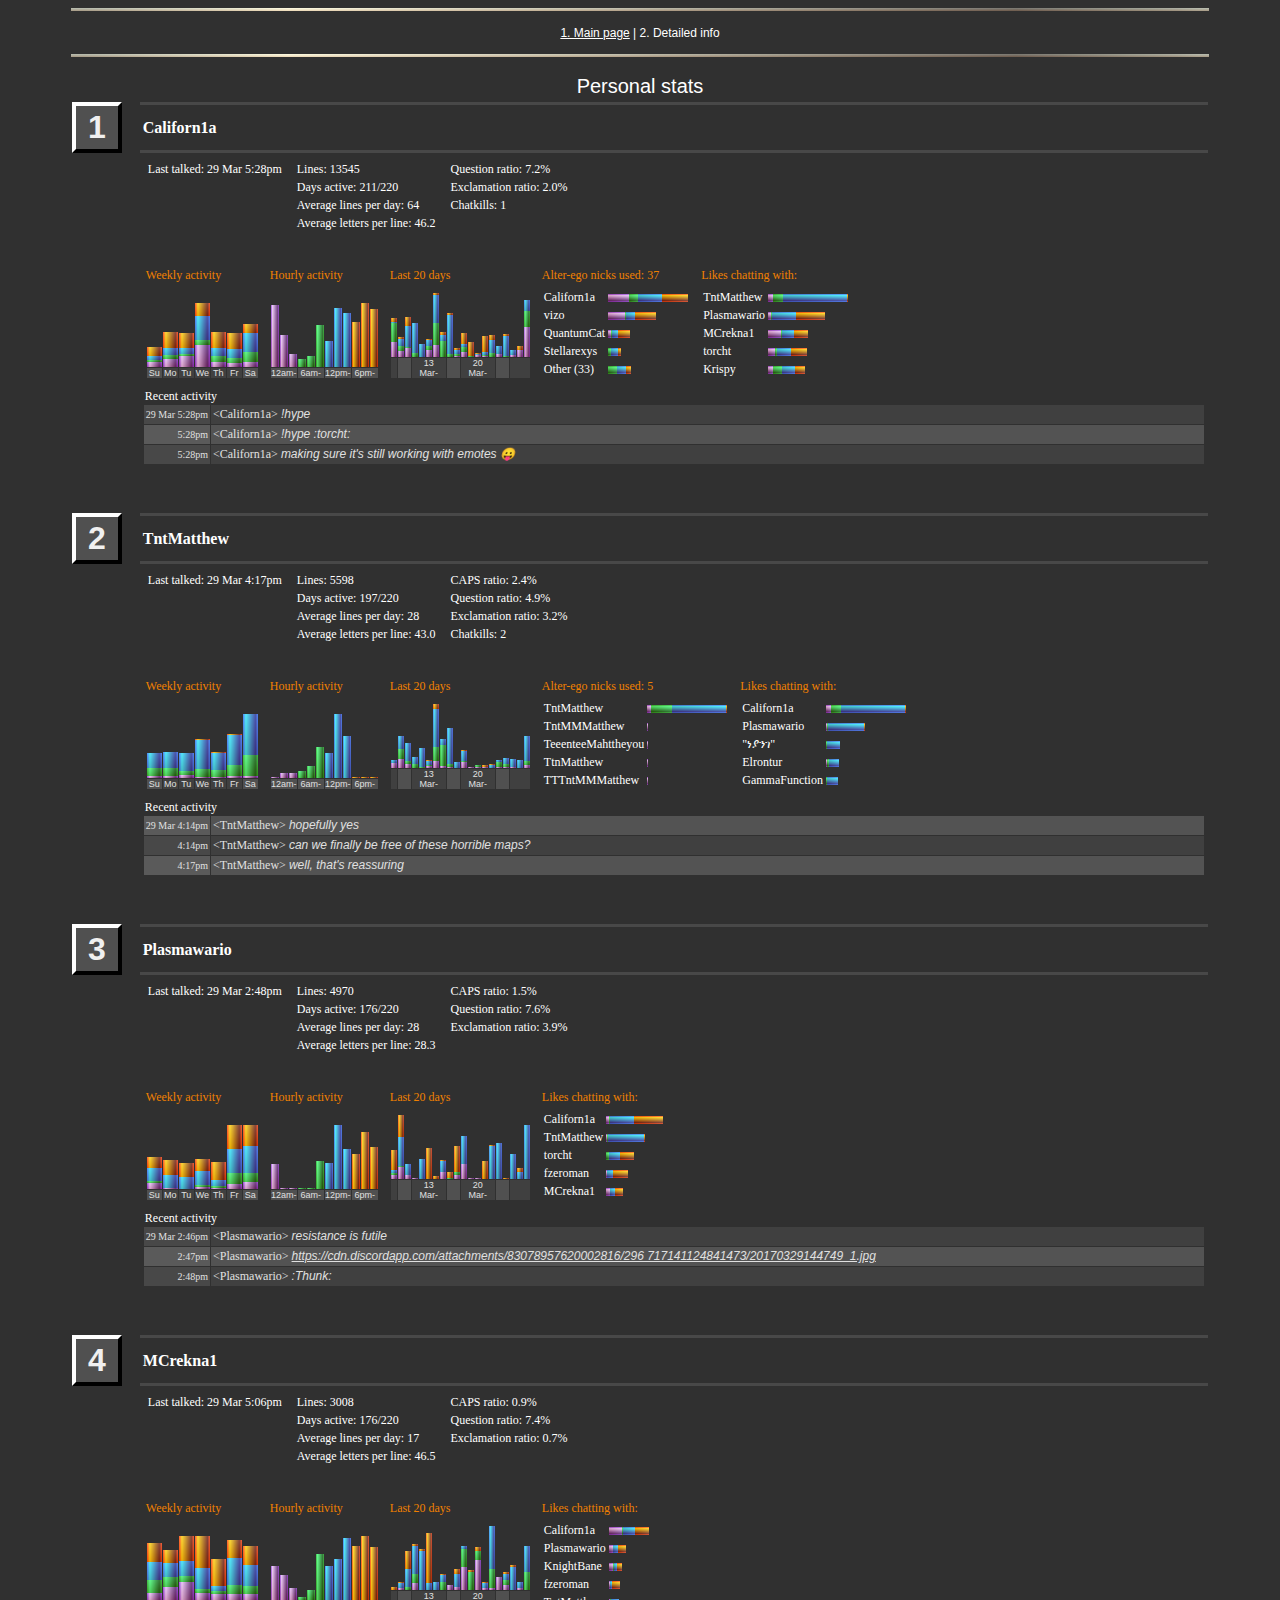
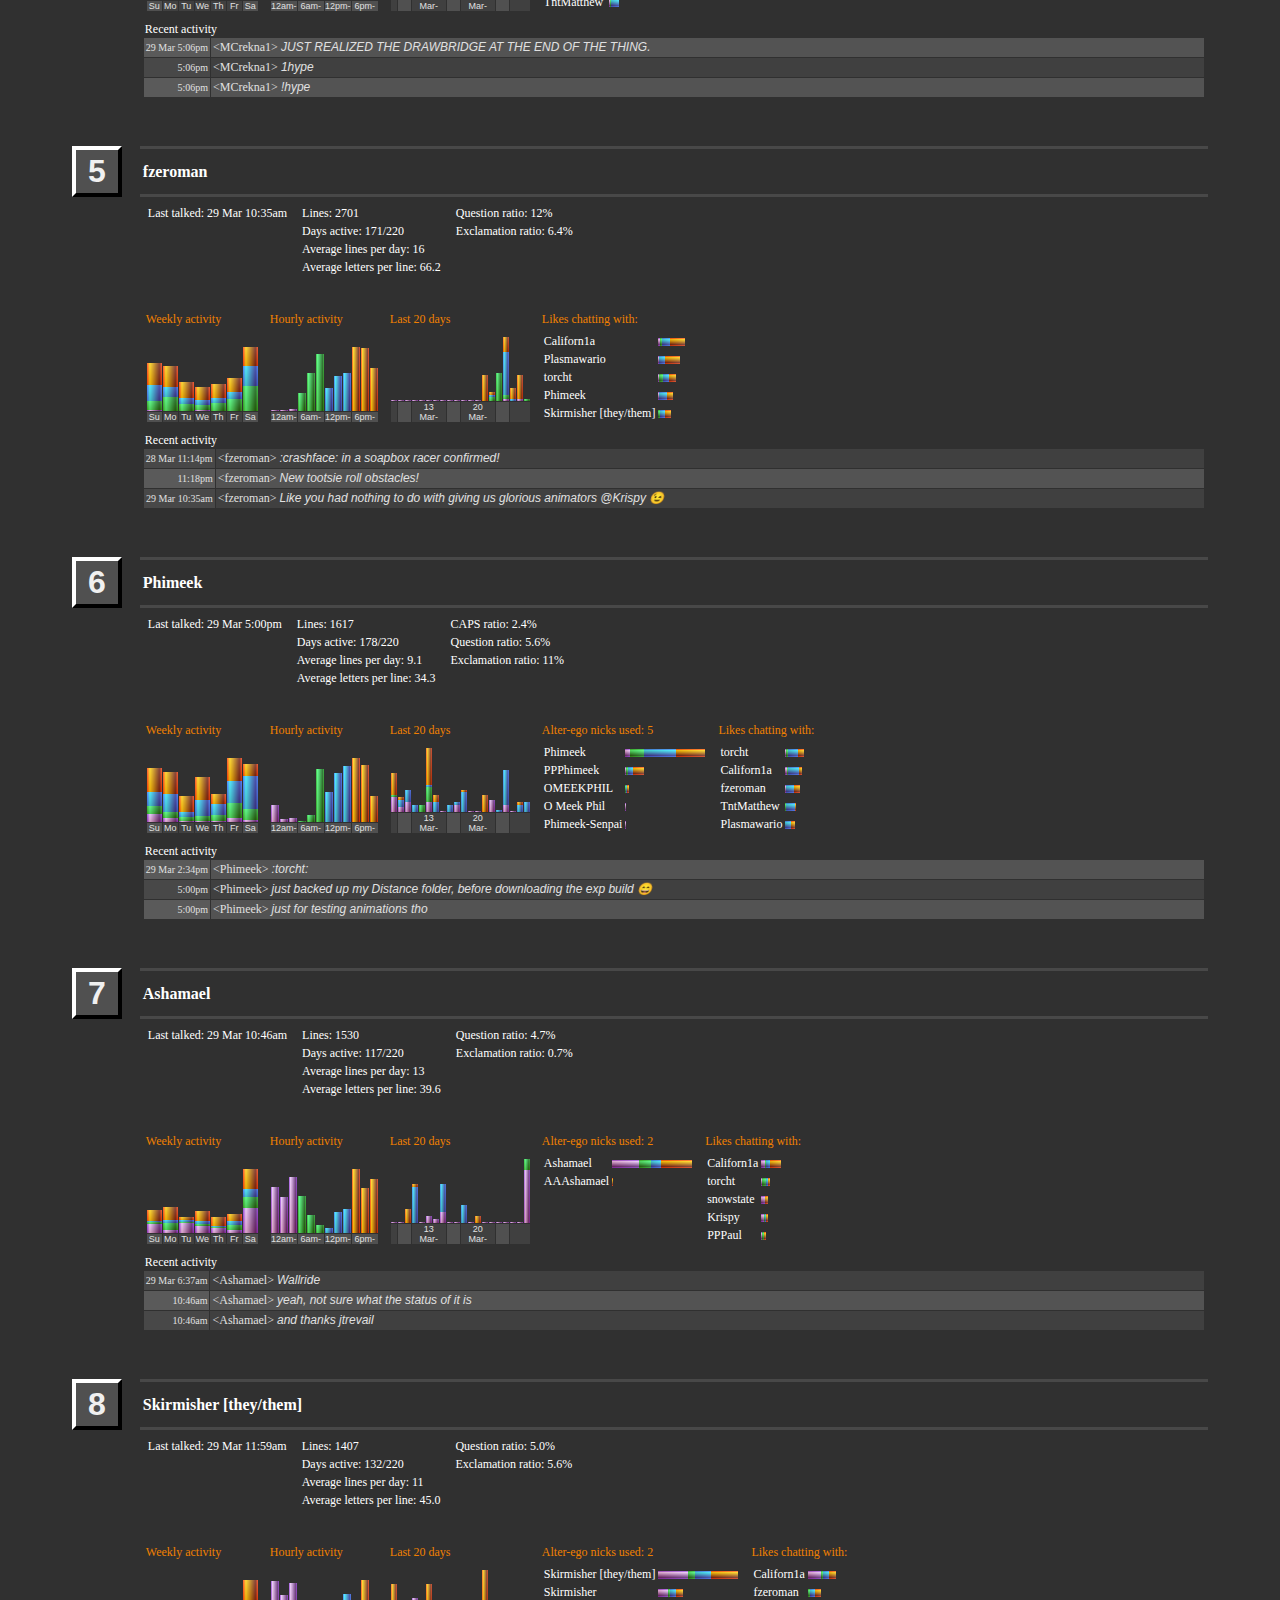
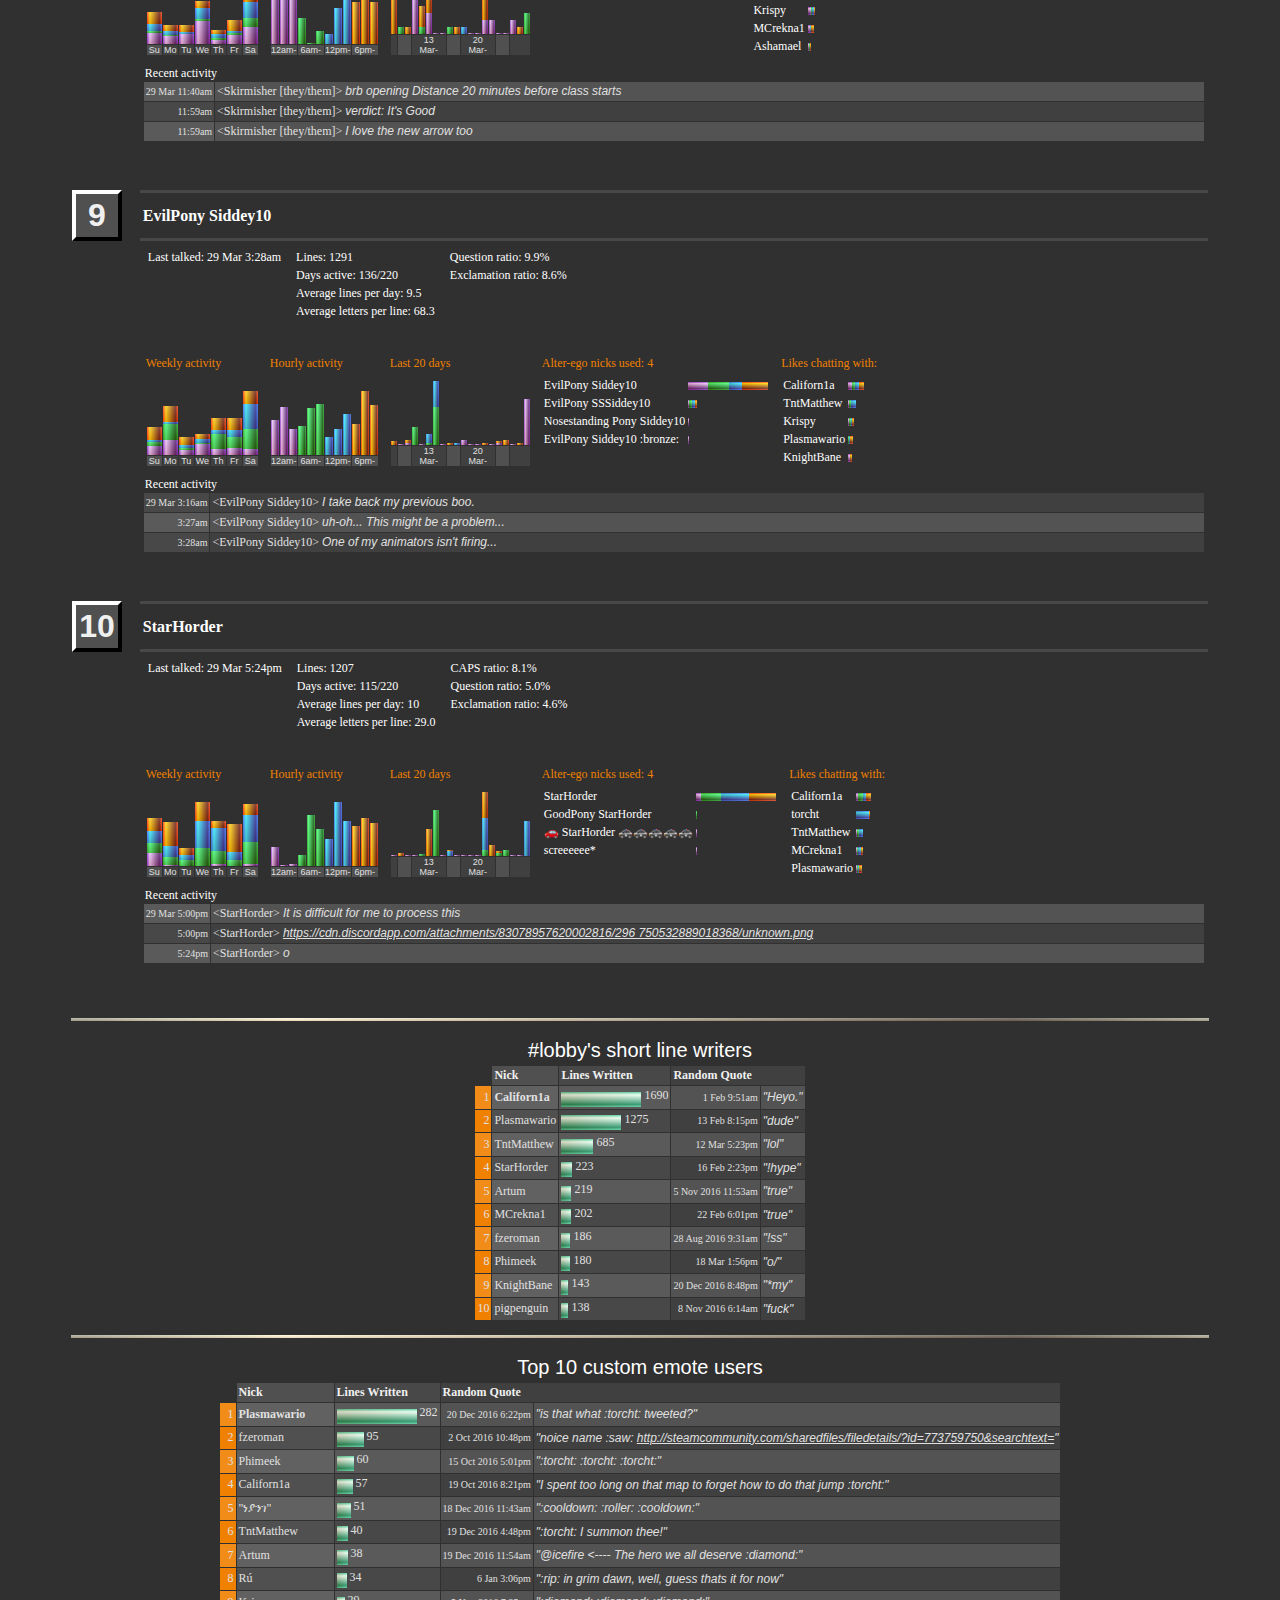
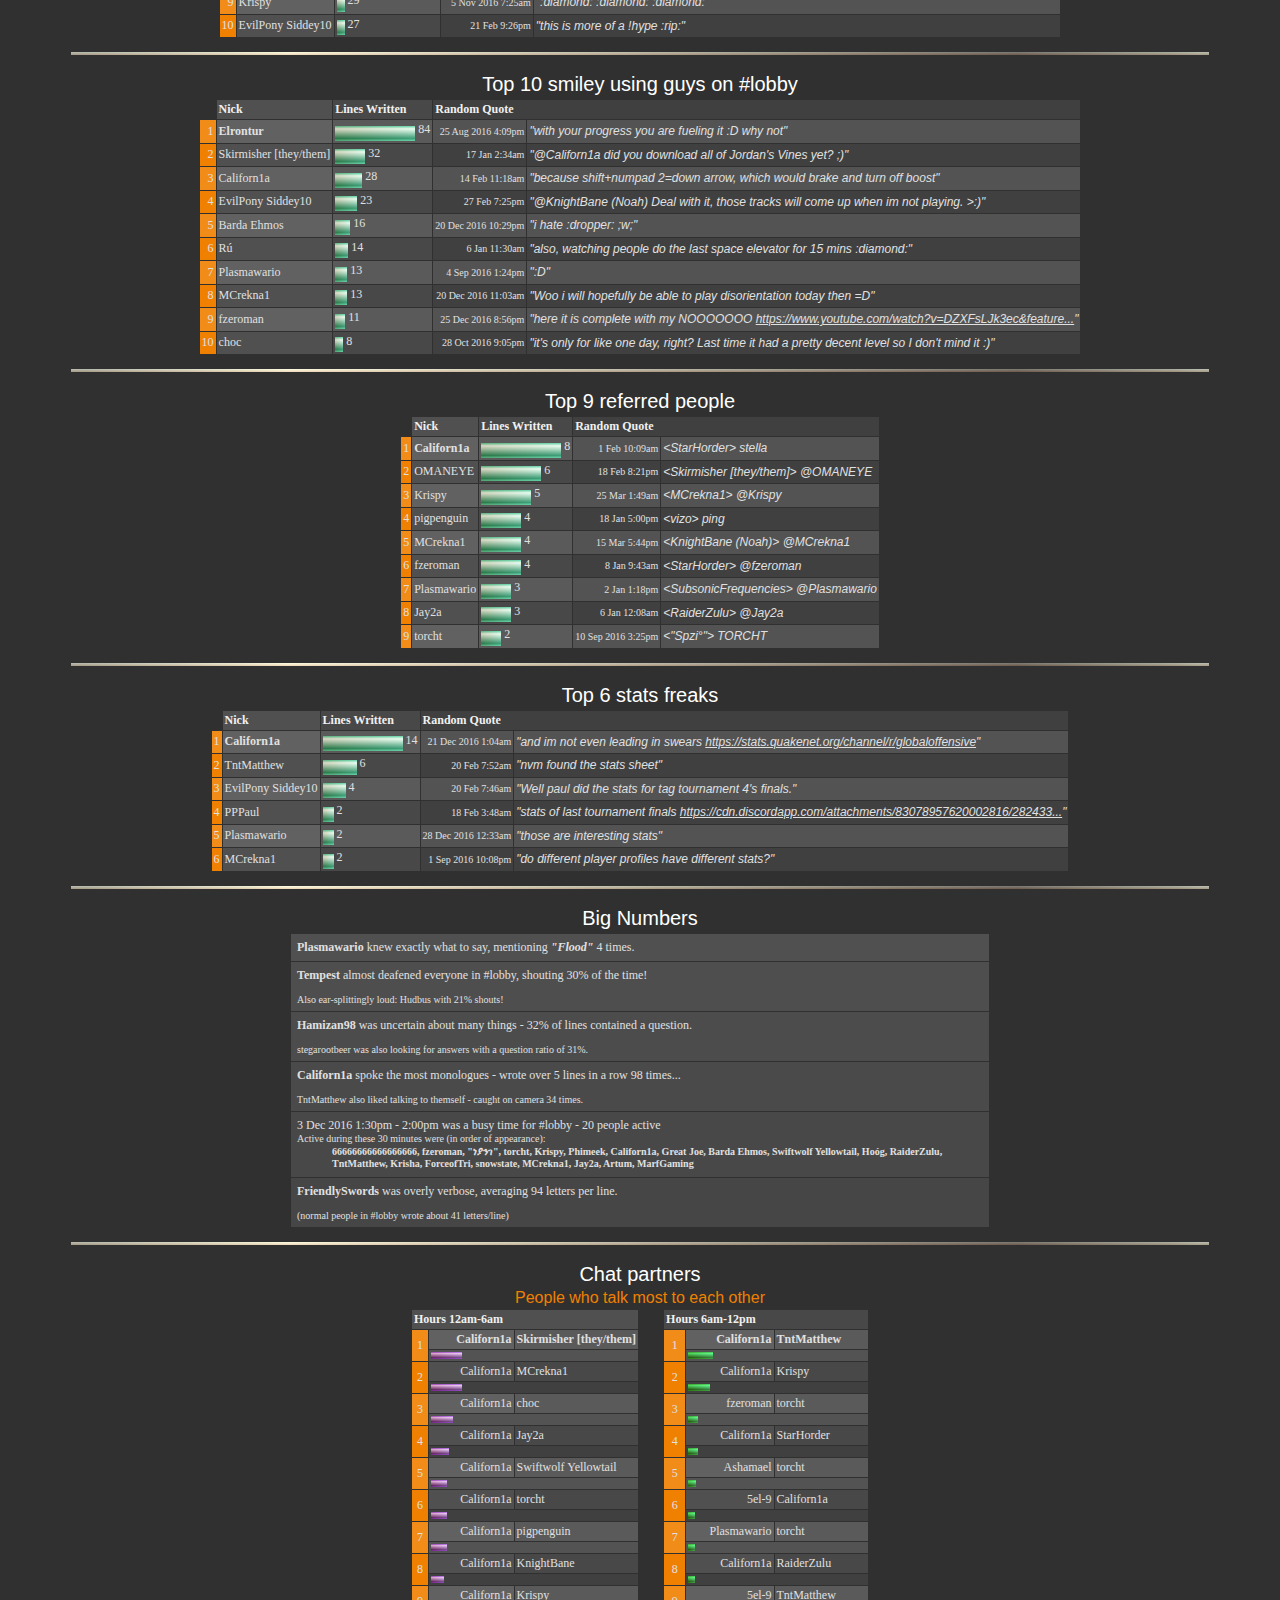
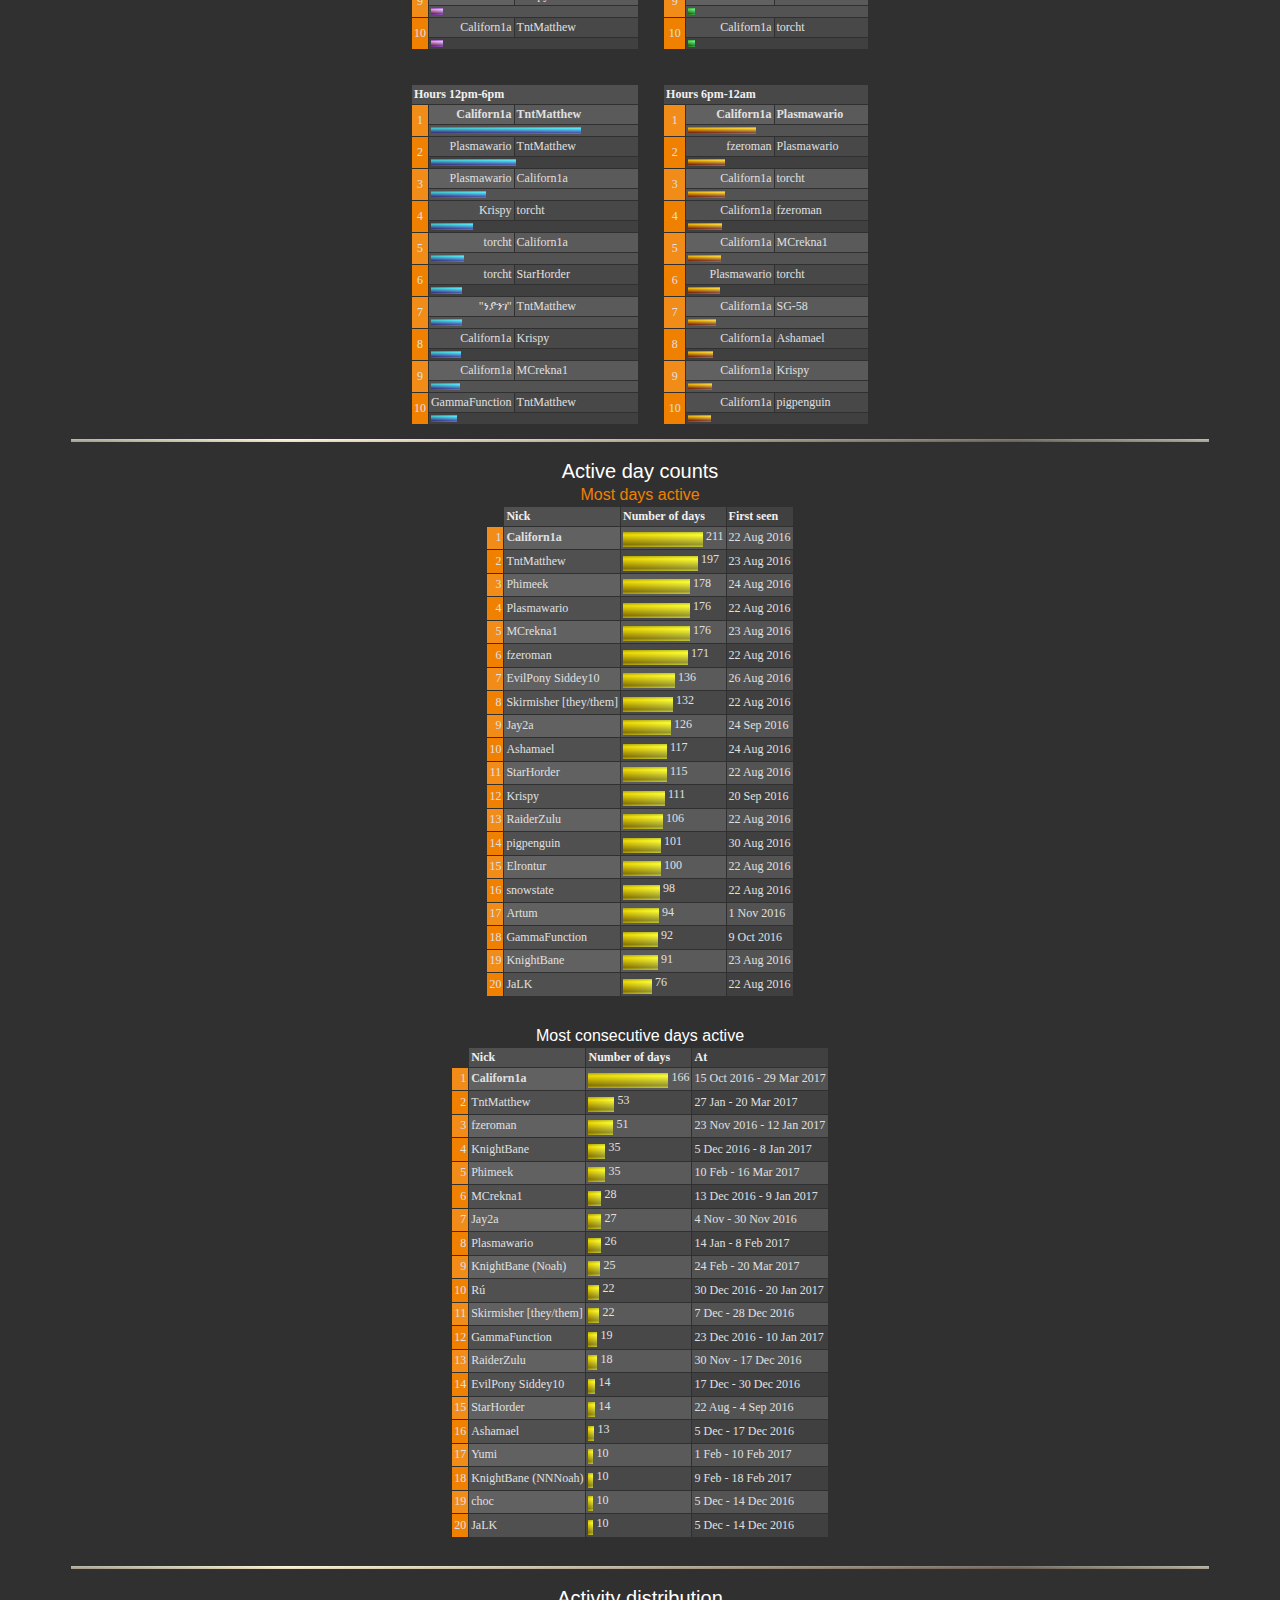
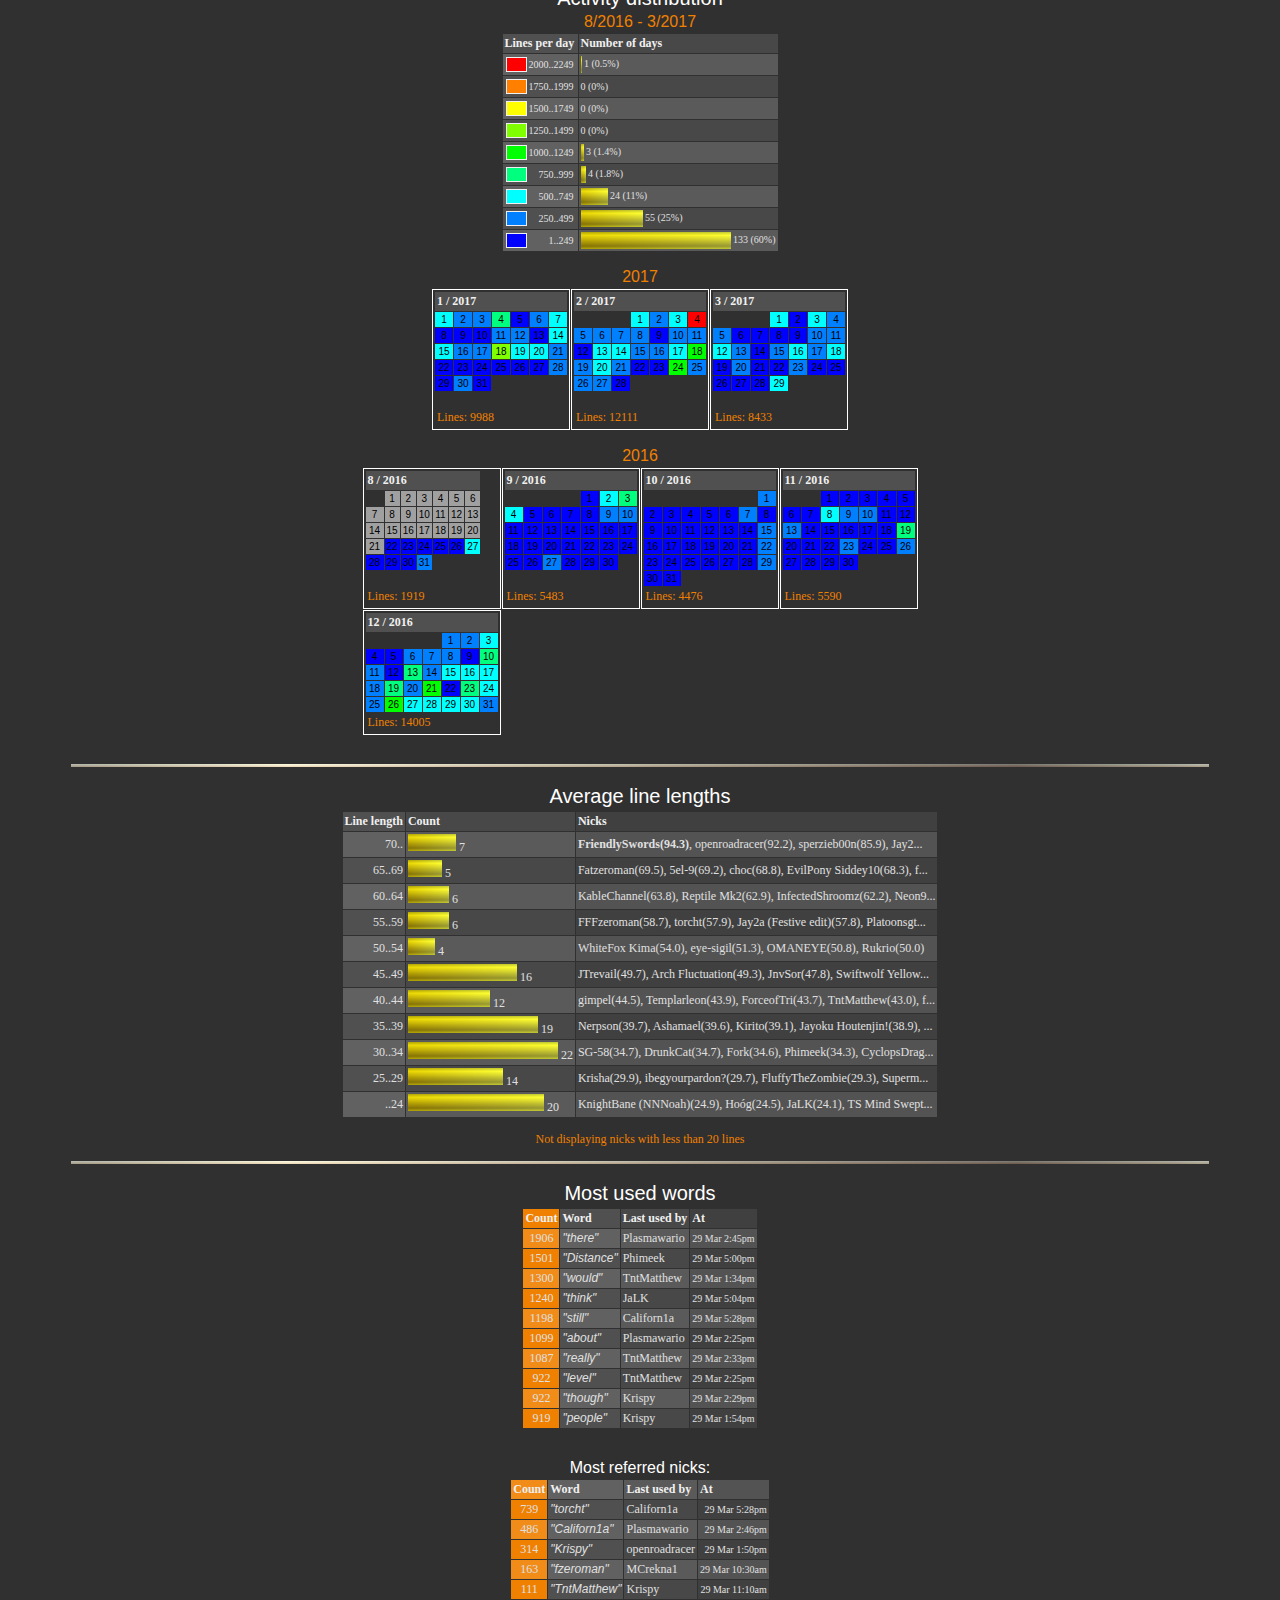
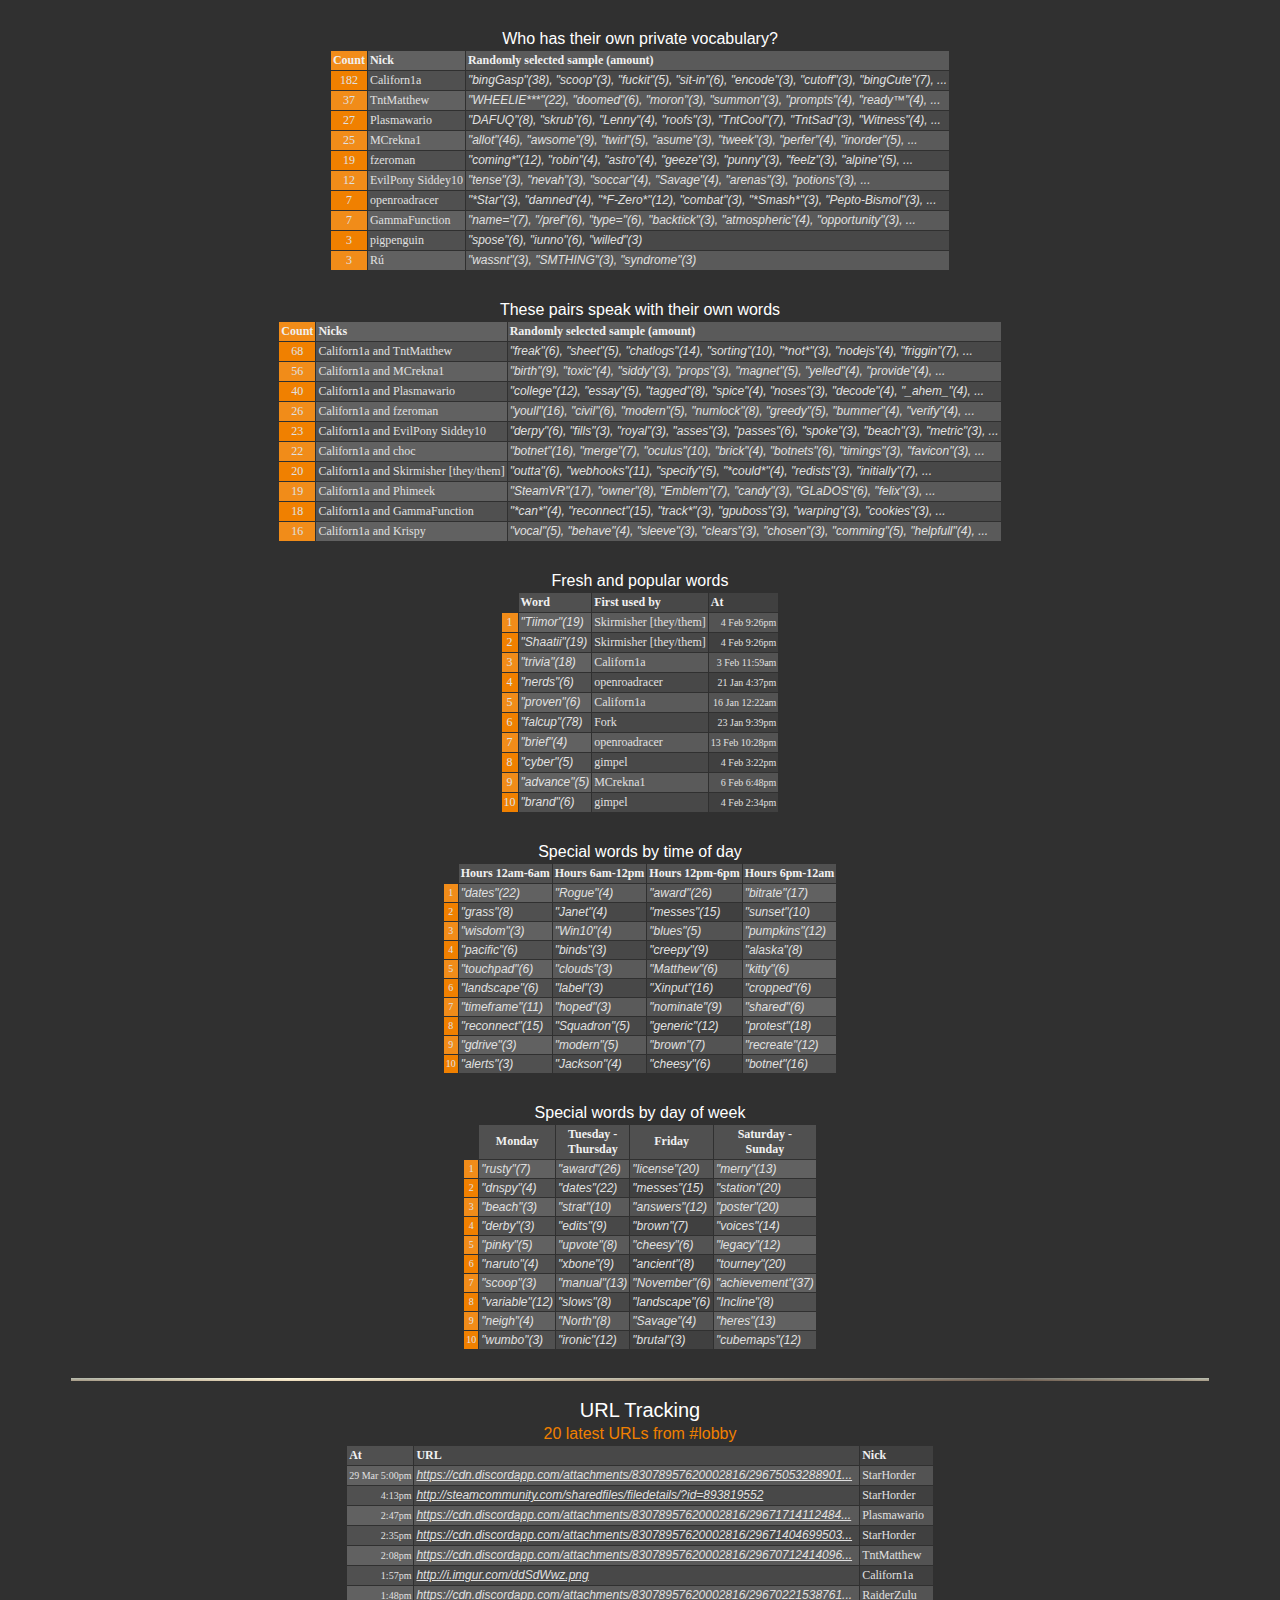
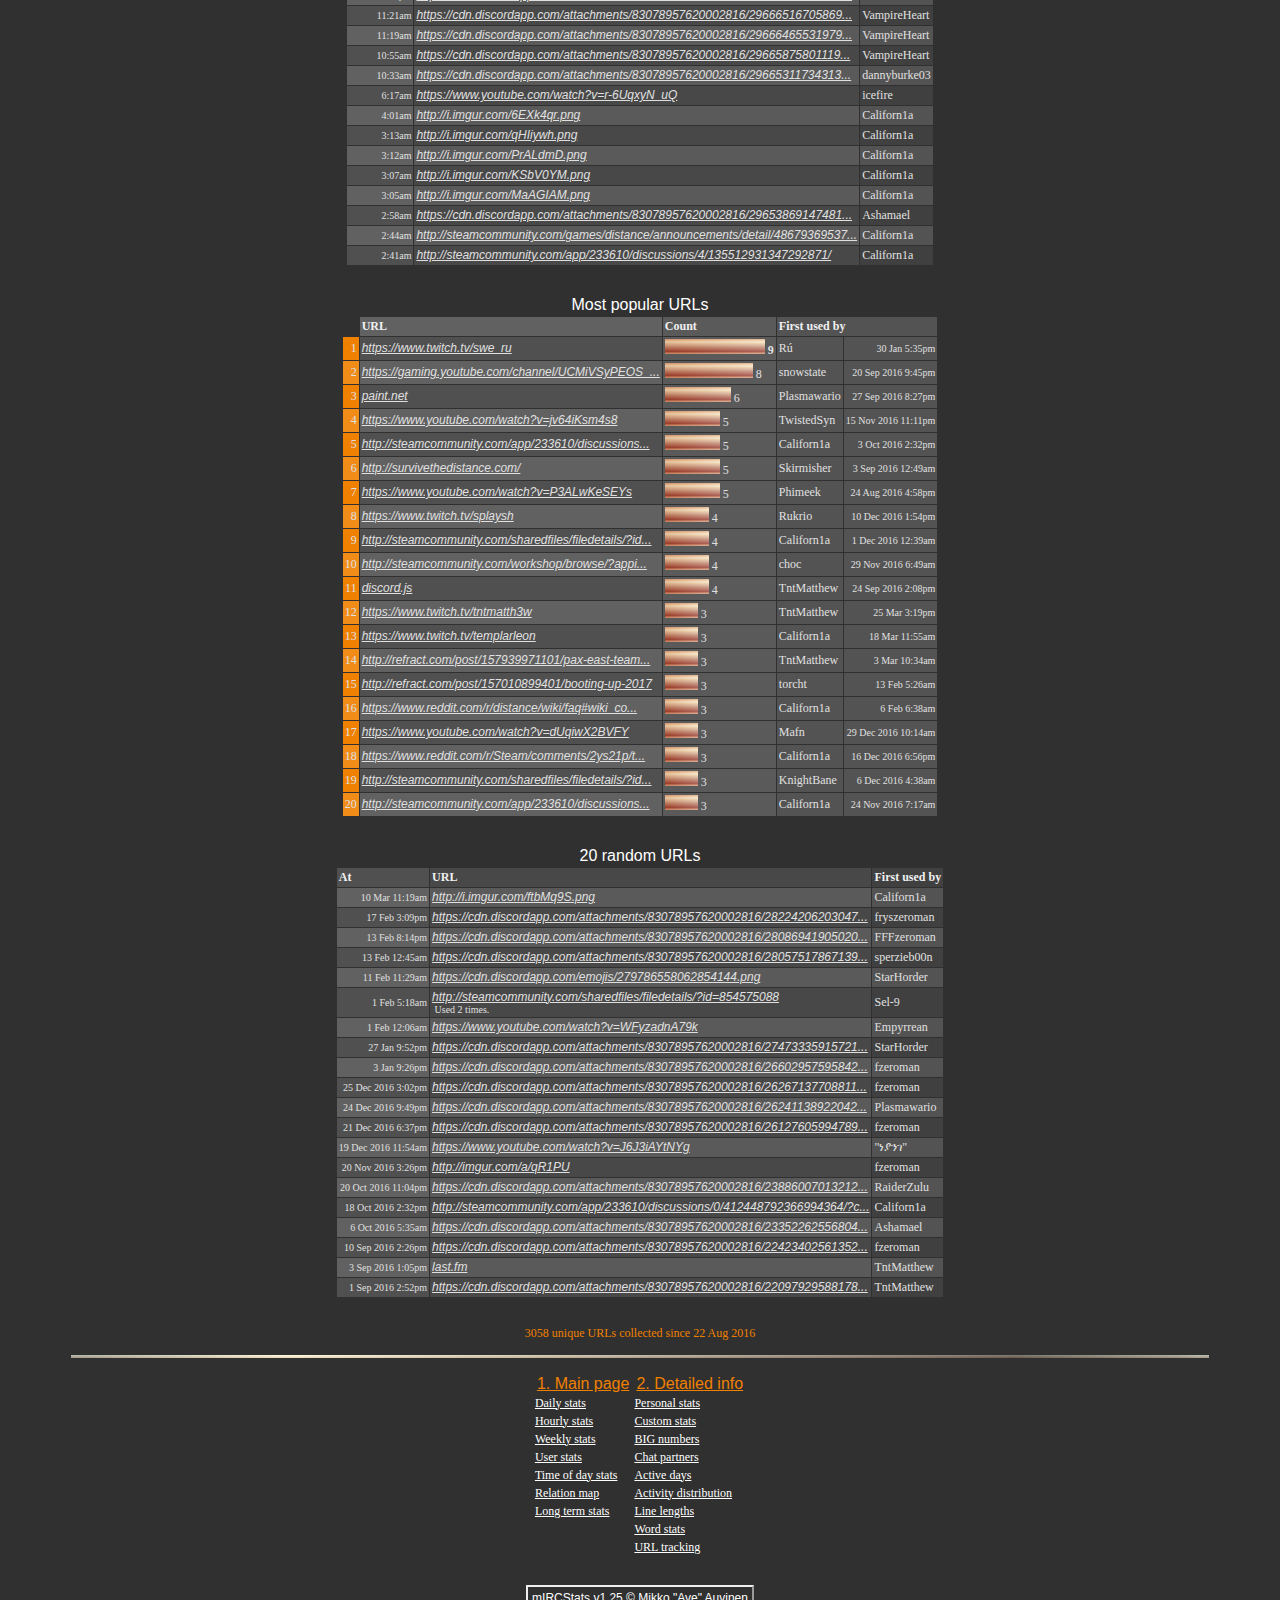
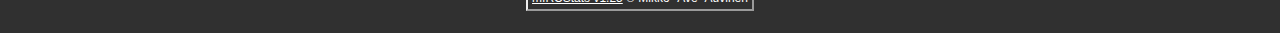
<file: chatlog_stats/distance/lobby_page_2.html>
<!DOCTYPE HTML PUBLIC "-//W3C//DTD HTML 4.01 Transitional//EN">
<!-- This page was created on 15 Jul 2017 9:00am with a registered version (#31183B3) of mIRCStats v1.25 by Mikko "Ave" Auvinen -->
<!-- SLPL parser engine configuration: "AllianceBot" created by Californ1a -->
<!-- Do not modify the page source! (Lines: 64066) -->

<!-- mIRCStats WWW: http://www.nic.fi/~mauvinen/mircstats/ -->

<html><head>
<meta http-equiv="Content-Type" content="text/html;charset=UTF-8">
<title>#lobby statistics created with mIRCStats v1.25 by AllianceBot - Detailed info</title>
<link rel=StyleSheet href="lobby.css" type="text/css">

</head>
<body><center>
<span class=txt1><img src="pipeltv.png" height=3 width="90%" alt=""><br><br></span>
<!-- mircstatsheader.txt: Add here your own header html code! -->

 
<a href="lobby.html" target="_self">1. Main page</a>
 | 2. Detailed info
<br><br>
<a name="pers"></a>
<span class=txt1><img src="pipeltv.png" height=3 width="90%" alt=""><br><br></span>
<h3>Personal stats</h3>
<table width="90%" class=txt1 cellspacing=0 cellpadding=3 style="border:0px;">
<tr class=t1><td class="ra cd" width=30>1</td><td class=tinv width=10>&nbsp;</td>
<td colspan=2 class=rb><span class=rn>Californ1a</span></td></tr>
<tr><td class=tinv colspan=2></td><td class=tinv colspan=2><table class=txt1 style="border:0px;"><tr style="vertical-align:top"><td class=ttxt><Table style="border:0px;" class=txt1>
<tr><td class=tinv>Last talked: 29 Mar 5:28pm</td></tr>
</table></td>
<td class=tinv>&nbsp;</td><td class=ttxt><table class=txt1 style="border:0px;">
<tr><td class=tinv>Lines: 13545</td></tr>
<tr><td class=tinv>Days active: 211/220</td></tr>
<tr><td class=tinv>Average lines per day: 64</td></tr>
<tr><td class=tinv>Average letters per line: 46.2</td></tr>
</table></td>
<td class=tinv>&nbsp;</td><td class=ttxt><table class=txt1 style="border:0px;">
<tr><td class=tinv>Question ratio: 7.2%</td></tr>
<tr><td class=tinv>Exclamation ratio: 2.0%</td></tr>
<tr><td class=tinv>Chatkills: 1</td></tr>
</table></td>
</tr></table></td></tr><tr><td class=tinv colspan=4>&nbsp</td></tr>
<tr><td class=tinv colspan=2></td><td class=tinv colspan=2><table style="border:0px;"><tr class=txt2><td class=ttxt>Weekly activity</td>
<td class=tinv rowspan=2>&nbsp;</td><td class=ttxt>Hourly activity</td>
<td class=tinv rowspan=2>&nbsp;</td><td class=ttxt>Last 20 days</td>
<td class=tinv rowspan=2>&nbsp;</td><td class=ttxt>Alter-ego nicks used: 37</td>
<td class=tinv rowspan=2>&nbsp;</td><td class=ttxt>Likes chatting with:</td>
</tr>
<tr style="vertical-align:bottom"><td class=ttxt>
<Table cellspacing=1 cellpadding=0 style="border:0px;"><tr class=s1 valign=bottom>
<td class=tgr><img src="pipe4v.png" width=15 height=9><br><img src="pipe3v.png" width=15 height=4><br><img src="pipe2v.png" width=15 height=2><br><img src="pipe1v.png" width=15 height=5></td>
<td class=tgr><img src="pipe4v.png" width=15 height=16><br><img src="pipe3v.png" width=15 height=7><br><img src="pipe2v.png" width=15 height=4><br><img src="pipe1v.png" width=15 height=8></td>
<td class=tgr><img src="pipe4v.png" width=15 height=15><br><img src="pipe3v.png" width=15 height=6><br><img src="pipe2v.png" width=15 height=2><br><img src="pipe1v.png" width=15 height=11></td>
<td class=tgr><img src="pipe4v.png" width=15 height=13><br><img src="pipe3v.png" width=15 height=24><br><img src="pipe2v.png" width=15 height=5><br><img src="pipe1v.png" width=15 height=22></td>
<td class=tgr><img src="pipe4v.png" width=15 height=16><br><img src="pipe3v.png" width=15 height=8><br><img src="pipe2v.png" width=15 height=6><br><img src="pipe1v.png" width=15 height=5></td>
<td class=tgr><img src="pipe4v.png" width=15 height=16><br><img src="pipe3v.png" width=15 height=9><br><img src="pipe2v.png" width=15 height=5><br><img src="pipe1v.png" width=15 height=4></td>
<td class=tgr><img src="pipe4v.png" width=15 height=9><br><img src="pipe3v.png" width=15 height=19><br><img src="pipe2v.png" width=15 height=10><br><img src="pipe1v.png" width=15 height=5></td>
</tr><tr class=s3>
<td class=ca>Su</td>
<td class=cc>Mo</td>
<td class=cc>Tu</td>
<td class=cc>We</td>
<td class=cc>Th</td>
<td class=cc>Fr</td>
<td class=ca>Sa</td>
</tr></table>
</td><td class=ttxt>
<Table cellspacing=1 cellpadding=0 style="border:0px;"><tr class=s1 valign=bottom>
<td class=tgr><img src="pipe1v.png" width=8 height="62"></td>
<td class=tgr><img src="pipe1v.png" width=8 height="32"></td>
<td class=tgr><img src="pipe1v.png" width=8 height="13"></td>
<td class=tgr><img src="pipe2v.png" width=8 height="8"></td>
<td class=tgr><img src="pipe2v.png" width=8 height="11"></td>
<td class=tgr><img src="pipe2v.png" width=8 height="42"></td>
<td class=tgr><img src="pipe3v.png" width=8 height="26"></td>
<td class=tgr><img src="pipe3v.png" width=8 height="59"></td>
<td class=tgr><img src="pipe3v.png" width=8 height="54"></td>
<td class=tgr><img src="pipe4v.png" width=8 height="45"></td>
<td class=tgr><img src="pipe4v.png" width=8 height="64"></td>
<td class=tgr><img src="pipe4v.png" width=8 height="58"></td>
</tr><tr class=s3>
<td colspan=3 class=ca>12am-</td>
<td colspan=3 class=ca>6am-</td>
<td colspan=3 class=ca>12pm-</td>
<td colspan=3 class=ca>6pm-</td>
</tr></table>
</td><td class=ttxt>
<Table cellspacing=1 cellpadding=0 style="border:0px;"><tr class=s1 valign=bottom>
<td class=tgr><img src="pipe4v.png" width=6 height=4><br><img src="pipe3v.png" width=6 height=1><br><img src="pipe2v.png" width=6 height=19><br><img src="pipe1v.png" width=6 height=15></td>
<td class=tgr><img src="pipe4v.png" width=6 height=2><br><img src="pipe3v.png" width=6 height=7><br><img src="pipe2v.png" width=6 height=5><br><img src="pipe1v.png" width=6 height=6></td>
<td class=tgr><img src="pipe4v.png" width=6 height=9><br><img src="pipe3v.png" width=6 height=21><br><img src="pipe2v.png" width=6 height=1><br><img src="pipe1v.png" width=6 height=9></td>
<td class=tgr><img src="pipe3v.png" width=6 height=30><br><img src="pipe2v.png" width=6 height=4></td>
<td class=tgr><img src="pipe3v.png" width=6 height=13></td>
<td class=tgr><img src="pipe4v.png" width=6 height=1><br><img src="pipe3v.png" width=6 height=6><br><img src="pipe2v.png" width=6 height=4><br><img src="pipe1v.png" width=6 height=7></td>
<td class=tgr><img src="pipe4v.png" width=6 height=2><br><img src="pipe3v.png" width=6 height=28><br><img src="pipe2v.png" width=6 height=22><br><img src="pipe1v.png" width=6 height=12></td>
<td class=tgr><img src="pipe4v.png" width=6 height=3><br><img src="pipe3v.png" width=6 height=6><br><img src="pipe2v.png" width=6 height=16></td>
<td class=tgr><img src="pipe4v.png" width=6 height=2><br><img src="pipe3v.png" width=6 height=39><br><img src="pipe2v.png" width=6 height=3></td>
<td class=tgr><img src="pipe4v.png" width=6 height=2><br><img src="pipe3v.png" width=6 height=4><br><img src="pipe2v.png" width=6 height=2><br><img src="pipe1v.png" width=6 height=1></td>
<td class=tgr><img src="pipe4v.png" width=6 height=11><br><img src="pipe3v.png" width=6 height=3><br><img src="pipe2v.png" width=6 height=5><br><img src="pipe1v.png" width=6 height=5></td>
<td class=tgr><img src="pipe4v.png" width=6 height=14><br><img src="pipe2v.png" width=6 height=1></td>
<td class=tgr><img src="pipe4v.png" width=6 height=1><br><img src="pipe3v.png" width=6 height=1><br><img src="pipe1v.png" width=6 height=2></td>
<td class=tgr><img src="pipe4v.png" width=6 height=16><br><img src="pipe3v.png" width=6 height=3><br><img src="pipe2v.png" width=6 height=1><br><img src="pipe1v.png" width=6 height=1></td>
<td class=tgr><img src="pipe4v.png" width=6 height=5><br><img src="pipe3v.png" width=6 height=13><br><img src="pipe2v.png" width=6 height=4></td>
<td class=tgr><img src="pipe3v.png" width=6 height=8><br><img src="pipe1v.png" width=6 height=3></td>
<td class=tgr><img src="pipe4v.png" width=6 height=2><br><img src="pipe3v.png" width=6 height=20><br><img src="pipe2v.png" width=6 height=1></td>
<td class=tgr><img src="pipe3v.png" width=6 height=5><br><img src="pipe1v.png" width=6 height=2></td>
<td class=tgr><img src="pipe4v.png" width=6 height=4><br><img src="pipe1v.png" width=6 height=7></td>
<td class=tgr><img src="pipe3v.png" width=6 height=11><br><img src="pipe2v.png" width=6 height=16><br><img src="pipe1v.png" width=6 height=30></td>
</tr><tr class=s3>
<td class=cc>&nbsp;</td><td colspan=2 class=ca>&nbsp;</td><td colspan=5 class=cc>13<br>Mar-</td><td colspan=2 class=ca>&nbsp;</td><td colspan=5 class=cc>20<br>Mar-</td><td colspan=2 class=ca>&nbsp;</td><td colspan=4 class=cc>&nbsp;</td>
</tr></table>
</td><td class=ttxt style="vertical-align:top">
<Table style="border:0px;" class=txt1>
<tr><td class=tinv title="5829 lines">Californ1a</td><td class=tinv><img src="pipe1.png" height=8 width=21><img src="pipe2.png" height=8 width=9><img src="pipe3.png" height=8 width=24><img src="pipe4.png" height=8 width=26></td></tr>
<tr><td class=tinv title="3476 lines">vizo</td><td class=tinv><img src="pipe1.png" height=8 width=17><img src="pipe2.png" height=8 width=1><img src="pipe3.png" height=8 width=9><img src="pipe4.png" height=8 width=21></td></tr>
<tr><td class=tinv title="1569 lines">QuantumCat</td><td class=tinv><img src="pipe1.png" height=8 width=3><img src="pipe2.png" height=8 width=1><img src="pipe3.png" height=8 width=6><img src="pipe4.png" height=8 width=12></td></tr>
<tr><td class=tinv title="970 lines">Stellarexys</td><td class=tinv><img src="pipe2.png" height=8 width=3><img src="pipe3.png" height=8 width=7><img src="pipe4.png" height=8 width=3></td></tr>
<tr><td class=tinv title="1701 lines (Mafn, Prismaryn, Stella, Scarlett, SylviAngelWings, Super Serpentine Stellarexys, Lunarilyn, Renuko, SylviDevilWings, Jadyn, MMMafn, VampireHeart, SSStellarexys, "Umbra" Lunarilyn, Snake Supporter Stellarexys, Not Florence, Prismaryn "OneTrickPony" Dash, Stella, Rank 8 Meme Queen, Natz, 989989273, The Glitter Queen, AngelWings, Cali the ninja, Kiara, SylviTheDevil, "AngelWings" Stellarexys, Super Snake Stellarexys, Scarlett Lunari, KiaraC, ssshtellarrexees, sshtellarrexees, SSStellarexysss, shtellarrexees)">Other (33)</td><td class=tinv><img src="pipe2.png" height=8 width=9><img src="pipe3.png" height=8 width=9><img src="pipe4.png" height=8 width=5></td></tr>
</table>
</td><td class=ttxt style="vertical-align:top">
<Table style="border:0px;" class=txt1>
<tr><td class=tinv>TntMatthew</td><td class=tinv><img src="pipe1.png" height=8 width=5><img src="pipe2.png" height=8 width=10><img src="pipe3.png" height=8 width=64><img src="pipe4.png" height=8 width=1></td></tr>
<tr><td class=tinv>Plasmawario</td><td class=tinv><img src="pipe1.png" height=8 width=3><img src="pipe2.png" height=8 width=1><img src="pipe3.png" height=8 width=24><img src="pipe4.png" height=8 width=29></td></tr>
<tr><td class=tinv>MCrekna1</td><td class=tinv><img src="pipe1.png" height=8 width=13><img src="pipe2.png" height=8 width=1><img src="pipe3.png" height=8 width=12><img src="pipe4.png" height=8 width=14></td></tr>
<tr><td class=tinv>torcht</td><td class=tinv><img src="pipe1.png" height=8 width=7><img src="pipe2.png" height=8 width=2><img src="pipe3.png" height=8 width=14><img src="pipe4.png" height=8 width=16></td></tr>
<tr><td class=tinv>Krispy</td><td class=tinv><img src="pipe1.png" height=8 width=5><img src="pipe2.png" height=8 width=9><img src="pipe3.png" height=8 width=13><img src="pipe4.png" height=8 width=10></td></tr>
</table>
</td></tr></table></td></tr>
<tr><td class=tinv colspan=2></td><td class=tinv colspan=2>
<span class=ttxt>Recent activity</span><br>
<table border=0 cellspacing=1 cellpadding=2 class=t2>
<tr><td class="ce t6">29 Mar 5:28pm</td><td class=cf width="100%">&lt;Californ1a&gt; <span class=t5>!hype</span></td></tr>
<tr><td class="ces t6">5:28pm</td><td class=cfs>&lt;Californ1a&gt; <span class=t5>!hype :torcht:</span></td></tr>
<tr><td class="ce t6">5:28pm</td><td class=cf>&lt;Californ1a&gt; <span class=t5>making sure it's still working with emotes 😛</span></td></tr>
</table></td></tr><tr><td class=tinv colspan=4>&nbsp;</td></tr>
<tr><td class=tinv colspan=4>&nbsp;</td></tr>
<tr class=t1><td class="ra cd" width=30>2</td><td class=tinv></td>
<td colspan=2 class=rb><span class=rn>TntMatthew</span></td></tr>
<tr><td class=tinv colspan=2></td><td class=tinv colspan=2><table class=txt1 style="border:0px;"><tr style="vertical-align:top"><td class=ttxt><Table style="border:0px;" class=txt1>
<tr><td class=tinv>Last talked: 29 Mar 4:17pm</td></tr>
</table></td>
<td class=tinv>&nbsp;</td><td class=ttxt><table class=txt1 style="border:0px;">
<tr><td class=tinv>Lines: 5598</td></tr>
<tr><td class=tinv>Days active: 197/220</td></tr>
<tr><td class=tinv>Average lines per day: 28</td></tr>
<tr><td class=tinv>Average letters per line: 43.0</td></tr>
</table></td>
<td class=tinv>&nbsp;</td><td class=ttxt><table class=txt1 style="border:0px;">
<tr><td class=tinv>CAPS ratio: 2.4%</td></tr>
<tr><td class=tinv>Question ratio: 4.9%</td></tr>
<tr><td class=tinv>Exclamation ratio: 3.2%</td></tr>
<tr><td class=tinv>Chatkills: 2</td></tr>
</table></td>
</tr></table></td></tr><tr><td class=tinv colspan=4>&nbsp</td></tr>
<tr><td class=tinv colspan=2></td><td class=tinv colspan=2><table style="border:0px;"><tr class=txt2><td class=ttxt>Weekly activity</td>
<td class=tinv rowspan=2>&nbsp;</td><td class=ttxt>Hourly activity</td>
<td class=tinv rowspan=2>&nbsp;</td><td class=ttxt>Last 20 days</td>
<td class=tinv rowspan=2>&nbsp;</td><td class=ttxt>Alter-ego nicks used: 5</td>
<td class=tinv rowspan=2>&nbsp;</td><td class=ttxt>Likes chatting with:</td>
</tr>
<tr style="vertical-align:bottom"><td class=ttxt>
<Table cellspacing=1 cellpadding=0 style="border:0px;"><tr class=s1 valign=bottom>
<td class=tgr><img src="pipe3v.png" width=15 height=15><br><img src="pipe2v.png" width=15 height=8><br><img src="pipe1v.png" width=15 height=2></td>
<td class=tgr><img src="pipe3v.png" width=15 height=16><br><img src="pipe2v.png" width=15 height=8><br><img src="pipe1v.png" width=15 height=2></td>
<td class=tgr><img src="pipe3v.png" width=15 height=18><br><img src="pipe2v.png" width=15 height=4><br><img src="pipe1v.png" width=15 height=3></td>
<td class=tgr><img src="pipe4v.png" width=15 height=1><br><img src="pipe3v.png" width=15 height=29><br><img src="pipe2v.png" width=15 height=8><br><img src="pipe1v.png" width=15 height=1></td>
<td class=tgr><img src="pipe4v.png" width=15 height=1><br><img src="pipe3v.png" width=15 height=17><br><img src="pipe2v.png" width=15 height=7><br><img src="pipe1v.png" width=15 height=1></td>
<td class=tgr><img src="pipe4v.png" width=15 height=1><br><img src="pipe3v.png" width=15 height=30><br><img src="pipe2v.png" width=15 height=11><br><img src="pipe1v.png" width=15 height=2></td>
<td class=tgr><img src="pipe3v.png" width=15 height=41><br><img src="pipe2v.png" width=15 height=21><br><img src="pipe1v.png" width=15 height=2></td>
</tr><tr class=s3>
<td class=ca>Su</td>
<td class=cc>Mo</td>
<td class=cc>Tu</td>
<td class=cc>We</td>
<td class=cc>Th</td>
<td class=cc>Fr</td>
<td class=ca>Sa</td>
</tr></table>
</td><td class=ttxt>
<Table cellspacing=1 cellpadding=0 style="border:0px;"><tr class=s1 valign=bottom>
<td class=tgr><img src="pipe1v.png" width=8 height="1"></td>
<td class=tgr><img src="pipe1v.png" width=8 height="5"></td>
<td class=tgr><img src="pipe1v.png" width=8 height="5"></td>
<td class=tgr><img src="pipe2v.png" width=8 height="7"></td>
<td class=tgr><img src="pipe2v.png" width=8 height="12"></td>
<td class=tgr><img src="pipe2v.png" width=8 height="31"></td>
<td class=tgr><img src="pipe3v.png" width=8 height="25"></td>
<td class=tgr><img src="pipe3v.png" width=8 height="64"></td>
<td class=tgr><img src="pipe3v.png" width=8 height="42"></td>
<td class=tgr><img src="pipe4v.png" width=8 height="1"></td>
<td class=tgr><img src="pipe4v.png" width=8 height="1"></td>
<td class=tgr><img src="pipe4v.png" width=8 height="1"></td>
</tr><tr class=s3>
<td colspan=3 class=ca>12am-</td>
<td colspan=3 class=ca>6am-</td>
<td colspan=3 class=ca>12pm-</td>
<td colspan=3 class=ca>6pm-</td>
</tr></table>
</td><td class=ttxt>
<Table cellspacing=1 cellpadding=0 style="border:0px;"><tr class=s1 valign=bottom>
<td class=tgr><img src="pipe3v.png" width=6 height=3><br><img src="pipe1v.png" width=6 height=5></td>
<td class=tgr><img src="pipe3v.png" width=6 height=13><br><img src="pipe2v.png" width=6 height=10><br><img src="pipe1v.png" width=6 height=9></td>
<td class=tgr><img src="pipe3v.png" width=6 height=18><br><img src="pipe2v.png" width=6 height=3><br><img src="pipe1v.png" width=6 height=4></td>
<td class=tgr><img src="pipe3v.png" width=6 height=7><br><img src="pipe2v.png" width=6 height=4></td>
<td class=tgr><img src="pipe3v.png" width=6 height=19><br><img src="pipe2v.png" width=6 height=1></td>
<td class=tgr><img src="pipe4v.png" width=6 height=1><br><img src="pipe3v.png" width=6 height=4><br><img src="pipe2v.png" width=6 height=1><br><img src="pipe1v.png" width=6 height=2></td>
<td class=tgr><img src="pipe4v.png" width=6 height=5><br><img src="pipe3v.png" width=6 height=38><br><img src="pipe2v.png" width=6 height=14><br><img src="pipe1v.png" width=6 height=7></td>
<td class=tgr><img src="pipe3v.png" width=6 height=6><br><img src="pipe2v.png" width=6 height=21><br><img src="pipe1v.png" width=6 height=2></td>
<td class=tgr><img src="pipe3v.png" width=6 height=36><br><img src="pipe2v.png" width=6 height=3><br><img src="pipe1v.png" width=6 height=1></td>
<td class=tgr><img src="pipe3v.png" width=6 height=6></td>
<td class=tgr><img src="pipe4v.png" width=6 height=1><br><img src="pipe3v.png" width=6 height=10><br><img src="pipe2v.png" width=6 height=1><br><img src="pipe1v.png" width=6 height=6></td>
<td class=tgr><img src="pipe1v.png" width=6 height=1></td>
<td class=tgr><img src="pipe2v.png" width=6 height=2><br><img src="pipe1v.png" width=6 height=1></td>
<td class=tgr><img src="pipe4v.png" width=6 height=2><br><img src="pipe1v.png" width=6 height=1></td>
<td class=tgr><img src="pipe4v.png" width=6 height=1><br><img src="pipe3v.png" width=6 height=3></td>
<td class=tgr><img src="pipe3v.png" width=6 height=2><br><img src="pipe2v.png" width=6 height=5><br><img src="pipe1v.png" width=6 height=1></td>
<td class=tgr><img src="pipe3v.png" width=6 height=6><br><img src="pipe2v.png" width=6 height=3><br><img src="pipe1v.png" width=6 height=1></td>
<td class=tgr><img src="pipe3v.png" width=6 height=8><br><img src="pipe1v.png" width=6 height=1></td>
<td class=tgr><img src="pipe3v.png" width=6 height=8></td>
<td class=tgr><img src="pipe3v.png" width=6 height=25><br><img src="pipe2v.png" width=6 height=4><br><img src="pipe1v.png" width=6 height=3></td>
</tr><tr class=s3>
<td class=cc>&nbsp;</td><td colspan=2 class=ca>&nbsp;</td><td colspan=5 class=cc>13<br>Mar-</td><td colspan=2 class=ca>&nbsp;</td><td colspan=5 class=cc>20<br>Mar-</td><td colspan=2 class=ca>&nbsp;</td><td colspan=4 class=cc>&nbsp;</td>
</tr></table>
</td><td class=ttxt style="vertical-align:top">
<Table style="border:0px;" class=txt1>
<tr><td class=tinv title="5596 lines">TntMatthew</td><td class=tinv><img src="pipe1.png" height=8 width=4><img src="pipe2.png" height=8 width=21><img src="pipe3.png" height=8 width=54><img src="pipe4.png" height=8 width=1></td></tr>
<tr><td class=tinv title="2 lines">TntMMMatthew</td><td class=tinv><img src="pipe1.png" height=8 width=1></td></tr>
<tr><td class=tinv title="0 lines">TeeenteeMahttheyou</td><td class=tinv><img src="pipe1.png" height=8 width=1></td></tr>
<tr><td class=tinv title="0 lines">TtnMatthew</td><td class=tinv><img src="pipe1.png" height=8 width=1></td></tr>
<tr><td class=tinv title="0 lines">TTTntMMMatthew</td><td class=tinv><img src="pipe1.png" height=8 width=1></td></tr>
</table>
</td><td class=ttxt style="vertical-align:top">
<Table style="border:0px;" class=txt1>
<tr><td class=tinv>Californ1a</td><td class=tinv><img src="pipe1.png" height=8 width=5><img src="pipe2.png" height=8 width=10><img src="pipe3.png" height=8 width=64><img src="pipe4.png" height=8 width=1></td></tr>
<tr><td class=tinv>Plasmawario</td><td class=tinv><img src="pipe1.png" height=8 width=1><img src="pipe2.png" height=8 width=1><img src="pipe3.png" height=8 width=36><img src="pipe4.png" height=8 width=1></td></tr>
<tr><td class=tinv>"ነያንገ"</td><td class=tinv><img src="pipe2.png" height=8 width=1><img src="pipe3.png" height=8 width=13></td></tr>
<tr><td class=tinv>Elrontur</td><td class=tinv><img src="pipe1.png" height=8 width=1><img src="pipe2.png" height=8 width=2><img src="pipe3.png" height=8 width=10></td></tr>
<tr><td class=tinv>GammaFunction</td><td class=tinv><img src="pipe2.png" height=8 width=1><img src="pipe3.png" height=8 width=11></td></tr>
</table>
</td></tr></table></td></tr>
<tr><td class=tinv colspan=2></td><td class=tinv colspan=2>
<span class=ttxt>Recent activity</span><br>
<table border=0 cellspacing=1 cellpadding=2 class=t2>
<tr><td class="ces t6">29 Mar 4:14pm</td><td class=cfs width="100%">&lt;TntMatthew&gt; <span class=t5>hopefully yes</span></td></tr>
<tr><td class="ce t6">4:14pm</td><td class=cf>&lt;TntMatthew&gt; <span class=t5>can we finally be free of these horrible maps?</span></td></tr>
<tr><td class="ces t6">4:17pm</td><td class=cfs>&lt;TntMatthew&gt; <span class=t5>well, that's reassuring</span></td></tr>
</table></td></tr><tr><td class=tinv colspan=4>&nbsp;</td></tr>
<tr><td class=tinv colspan=4>&nbsp;</td></tr>
<tr class=t1><td class="ra cd" width=30>3</td><td class=tinv></td>
<td colspan=2 class=rb><span class=rn>Plasmawario</span></td></tr>
<tr><td class=tinv colspan=2></td><td class=tinv colspan=2><table class=txt1 style="border:0px;"><tr style="vertical-align:top"><td class=ttxt><Table style="border:0px;" class=txt1>
<tr><td class=tinv>Last talked: 29 Mar 2:48pm</td></tr>
</table></td>
<td class=tinv>&nbsp;</td><td class=ttxt><table class=txt1 style="border:0px;">
<tr><td class=tinv>Lines: 4970</td></tr>
<tr><td class=tinv>Days active: 176/220</td></tr>
<tr><td class=tinv>Average lines per day: 28</td></tr>
<tr><td class=tinv>Average letters per line: 28.3</td></tr>
</table></td>
<td class=tinv>&nbsp;</td><td class=ttxt><table class=txt1 style="border:0px;">
<tr><td class=tinv>CAPS ratio: 1.5%</td></tr>
<tr><td class=tinv>Question ratio: 7.6%</td></tr>
<tr><td class=tinv>Exclamation ratio: 3.9%</td></tr>
</table></td>
</tr></table></td></tr><tr><td class=tinv colspan=4>&nbsp</td></tr>
<tr><td class=tinv colspan=2></td><td class=tinv colspan=2><table style="border:0px;"><tr class=txt2><td class=ttxt>Weekly activity</td>
<td class=tinv rowspan=2>&nbsp;</td><td class=ttxt>Hourly activity</td>
<td class=tinv rowspan=2>&nbsp;</td><td class=ttxt>Last 20 days</td>
<td class=tinv rowspan=2>&nbsp;</td><td class=ttxt>Likes chatting with:</td>
</tr>
<tr style="vertical-align:bottom"><td class=ttxt>
<Table cellspacing=1 cellpadding=0 style="border:0px;"><tr class=s1 valign=bottom>
<td class=tgr><img src="pipe4v.png" width=15 height=11><br><img src="pipe3v.png" width=15 height=13><br><img src="pipe2v.png" width=15 height=2><br><img src="pipe1v.png" width=15 height=6></td>
<td class=tgr><img src="pipe4v.png" width=15 height=15><br><img src="pipe3v.png" width=15 height=13><br><img src="pipe1v.png" width=15 height=1></td>
<td class=tgr><img src="pipe4v.png" width=15 height=14><br><img src="pipe3v.png" width=15 height=12></td>
<td class=tgr><img src="pipe4v.png" width=15 height=12><br><img src="pipe3v.png" width=15 height=14><br><img src="pipe2v.png" width=15 height=2><br><img src="pipe1v.png" width=15 height=2></td>
<td class=tgr><img src="pipe4v.png" width=15 height=18><br><img src="pipe3v.png" width=15 height=6><br><img src="pipe2v.png" width=15 height=2><br><img src="pipe1v.png" width=15 height=1></td>
<td class=tgr><img src="pipe4v.png" width=15 height=24><br><img src="pipe3v.png" width=15 height=24><br><img src="pipe2v.png" width=15 height=11><br><img src="pipe1v.png" width=15 height=5></td>
<td class=tgr><img src="pipe4v.png" width=15 height=21><br><img src="pipe3v.png" width=15 height=27><br><img src="pipe2v.png" width=15 height=9><br><img src="pipe1v.png" width=15 height=7></td>
</tr><tr class=s3>
<td class=ca>Su</td>
<td class=cc>Mo</td>
<td class=cc>Tu</td>
<td class=cc>We</td>
<td class=cc>Th</td>
<td class=cc>Fr</td>
<td class=ca>Sa</td>
</tr></table>
</td><td class=ttxt>
<Table cellspacing=1 cellpadding=0 style="border:0px;"><tr class=s1 valign=bottom>
<td class=tgr><img src="pipe1v.png" width=8 height="25"></td>
<td class=tgr><img src="pipe1v.png" width=8 height="1"></td>
<td class=tgr><img src="pipe1v.png" width=8 height="1"></td>
<td class=tgr><img src="pipe2v.png" width=8 height="1"></td>
<td class=tgr><img src="pipe2v.png" width=8 height="1"></td>
<td class=tgr><img src="pipe2v.png" width=8 height="28"></td>
<td class=tgr><img src="pipe3v.png" width=8 height="26"></td>
<td class=tgr><img src="pipe3v.png" width=8 height="64"></td>
<td class=tgr><img src="pipe3v.png" width=8 height="40"></td>
<td class=tgr><img src="pipe4v.png" width=8 height="35"></td>
<td class=tgr><img src="pipe4v.png" width=8 height="57"></td>
<td class=tgr><img src="pipe4v.png" width=8 height="42"></td>
</tr><tr class=s3>
<td colspan=3 class=ca>12am-</td>
<td colspan=3 class=ca>6am-</td>
<td colspan=3 class=ca>12pm-</td>
<td colspan=3 class=ca>6pm-</td>
</tr></table>
</td><td class=ttxt>
<Table cellspacing=1 cellpadding=0 style="border:0px;"><tr class=s1 valign=bottom>
<td class=tgr><img src="pipe4v.png" width=6 height=20><br><img src="pipe3v.png" width=6 height=3><br><img src="pipe2v.png" width=6 height=2><br><img src="pipe1v.png" width=6 height=4></td>
<td class=tgr><img src="pipe4v.png" width=6 height=22><br><img src="pipe3v.png" width=6 height=29><br><img src="pipe2v.png" width=6 height=1><br><img src="pipe1v.png" width=6 height=12></td>
<td class=tgr><img src="pipe3v.png" width=6 height=11><br><img src="pipe1v.png" width=6 height=4></td>
<td class=tgr><img src="pipe1v.png" width=6 height=1></td>
<td class=tgr><img src="pipe3v.png" width=6 height=20></td>
<td class=tgr><img src="pipe4v.png" width=6 height=31></td>
<td class=tgr><img src="pipe4v.png" width=6 height=3></td>
<td class=tgr><img src="pipe4v.png" width=6 height=1><br><img src="pipe3v.png" width=6 height=11><br><img src="pipe1v.png" width=6 height=7></td>
<td class=tgr><img src="pipe4v.png" width=6 height=6><br><img src="pipe2v.png" width=6 height=1></td>
<td class=tgr><img src="pipe4v.png" width=6 height=26><br><img src="pipe2v.png" width=6 height=3><br><img src="pipe1v.png" width=6 height=4></td>
<td class=tgr><img src="pipe3v.png" width=6 height=28><br><img src="pipe1v.png" width=6 height=15></td>
<td class=tgr><img src="pipe1v.png" width=6 height=1></td>
<td class=tgr><img src="pipe1v.png" width=6 height=1></td>
<td class=tgr><img src="pipe4v.png" width=6 height=18></td>
<td class=tgr><img src="pipe4v.png" width=6 height=1><br><img src="pipe3v.png" width=6 height=33></td>
<td class=tgr><img src="pipe3v.png" width=6 height=36></td>
<td class=tgr><img src="pipe4v.png" width=6 height=1></td>
<td class=tgr><img src="pipe3v.png" width=6 height=25></td>
<td class=tgr><img src="pipe4v.png" width=6 height=4><br><img src="pipe3v.png" width=6 height=7></td>
<td class=tgr><img src="pipe3v.png" width=6 height=54></td>
</tr><tr class=s3>
<td class=cc>&nbsp;</td><td colspan=2 class=ca>&nbsp;</td><td colspan=5 class=cc>13<br>Mar-</td><td colspan=2 class=ca>&nbsp;</td><td colspan=5 class=cc>20<br>Mar-</td><td colspan=2 class=ca>&nbsp;</td><td colspan=4 class=cc>&nbsp;</td>
</tr></table>
</td><td class=ttxt style="vertical-align:top">
<Table style="border:0px;" class=txt1>
<tr><td class=tinv>Californ1a</td><td class=tinv><img src="pipe1.png" height=8 width=3><img src="pipe2.png" height=8 width=1><img src="pipe3.png" height=8 width=24><img src="pipe4.png" height=8 width=29></td></tr>
<tr><td class=tinv>TntMatthew</td><td class=tinv><img src="pipe1.png" height=8 width=1><img src="pipe2.png" height=8 width=1><img src="pipe3.png" height=8 width=36><img src="pipe4.png" height=8 width=1></td></tr>
<tr><td class=tinv>torcht</td><td class=tinv><img src="pipe2.png" height=8 width=3><img src="pipe3.png" height=8 width=11><img src="pipe4.png" height=8 width=14></td></tr>
<tr><td class=tinv>fzeroman</td><td class=tinv><img src="pipe1.png" height=8 width=1><img src="pipe3.png" height=8 width=6><img src="pipe4.png" height=8 width=15></td></tr>
<tr><td class=tinv>MCrekna1</td><td class=tinv><img src="pipe1.png" height=8 width=4><img src="pipe3.png" height=8 width=5><img src="pipe4.png" height=8 width=8></td></tr>
</table>
</td></tr></table></td></tr>
<tr><td class=tinv colspan=2></td><td class=tinv colspan=2>
<span class=ttxt>Recent activity</span><br>
<table border=0 cellspacing=1 cellpadding=2 class=t2>
<tr><td class="ce t6">29 Mar 2:46pm</td><td class=cf width="100%">&lt;Plasmawario&gt; <span class=t5>resistance is futile</span></td></tr>
<tr><td class="ces t6">2:47pm</td><td class=cfs>&lt;Plasmawario&gt; <span class=t5><a href="https://cdn.discordapp.com/attachments/83078957620002816/296717141124841473/20170329144749_1.jpg" class=t5 target="_blank">https://cdn.discordapp.com/attachments/83078957620002816/296 717141124841473/20170329144749_1.jpg</a></span></td></tr>
<tr><td class="ce t6">2:48pm</td><td class=cf>&lt;Plasmawario&gt; <span class=t5>:Thunk:</span></td></tr>
</table></td></tr><tr><td class=tinv colspan=4>&nbsp;</td></tr>
<tr><td class=tinv colspan=4>&nbsp;</td></tr>
<tr class=t1><td class="ra cd" width=30>4</td><td class=tinv></td>
<td colspan=2 class=rb><span class=rn>MCrekna1</span></td></tr>
<tr><td class=tinv colspan=2></td><td class=tinv colspan=2><table class=txt1 style="border:0px;"><tr style="vertical-align:top"><td class=ttxt><Table style="border:0px;" class=txt1>
<tr><td class=tinv>Last talked: 29 Mar 5:06pm</td></tr>
</table></td>
<td class=tinv>&nbsp;</td><td class=ttxt><table class=txt1 style="border:0px;">
<tr><td class=tinv>Lines: 3008</td></tr>
<tr><td class=tinv>Days active: 176/220</td></tr>
<tr><td class=tinv>Average lines per day: 17</td></tr>
<tr><td class=tinv>Average letters per line: 46.5</td></tr>
</table></td>
<td class=tinv>&nbsp;</td><td class=ttxt><table class=txt1 style="border:0px;">
<tr><td class=tinv>CAPS ratio: 0.9%</td></tr>
<tr><td class=tinv>Question ratio: 7.4%</td></tr>
<tr><td class=tinv>Exclamation ratio: 0.7%</td></tr>
</table></td>
</tr></table></td></tr><tr><td class=tinv colspan=4>&nbsp</td></tr>
<tr><td class=tinv colspan=2></td><td class=tinv colspan=2><table style="border:0px;"><tr class=txt2><td class=ttxt>Weekly activity</td>
<td class=tinv rowspan=2>&nbsp;</td><td class=ttxt>Hourly activity</td>
<td class=tinv rowspan=2>&nbsp;</td><td class=ttxt>Last 20 days</td>
<td class=tinv rowspan=2>&nbsp;</td><td class=ttxt>Likes chatting with:</td>
</tr>
<tr style="vertical-align:bottom"><td class=ttxt>
<Table cellspacing=1 cellpadding=0 style="border:0px;"><tr class=s1 valign=bottom>
<td class=tgr><img src="pipe4v.png" width=15 height=19><br><img src="pipe3v.png" width=15 height=18><br><img src="pipe2v.png" width=15 height=13><br><img src="pipe1v.png" width=15 height=7></td>
<td class=tgr><img src="pipe4v.png" width=15 height=13><br><img src="pipe3v.png" width=15 height=14><br><img src="pipe2v.png" width=15 height=10><br><img src="pipe1v.png" width=15 height=13></td>
<td class=tgr><img src="pipe4v.png" width=15 height=25><br><img src="pipe3v.png" width=15 height=15><br><img src="pipe2v.png" width=15 height=6><br><img src="pipe1v.png" width=15 height=18></td>
<td class=tgr><img src="pipe4v.png" width=15 height=32><br><img src="pipe3v.png" width=15 height=21><br><img src="pipe2v.png" width=15 height=4><br><img src="pipe1v.png" width=15 height=7></td>
<td class=tgr><img src="pipe4v.png" width=15 height=27><br><img src="pipe3v.png" width=15 height=5><br><img src="pipe2v.png" width=15 height=3><br><img src="pipe1v.png" width=15 height=6></td>
<td class=tgr><img src="pipe4v.png" width=15 height=18><br><img src="pipe3v.png" width=15 height=27><br><img src="pipe2v.png" width=15 height=9><br><img src="pipe1v.png" width=15 height=6></td>
<td class=tgr><img src="pipe4v.png" width=15 height=19><br><img src="pipe3v.png" width=15 height=21><br><img src="pipe2v.png" width=15 height=8><br><img src="pipe1v.png" width=15 height=6></td>
</tr><tr class=s3>
<td class=ca>Su</td>
<td class=cc>Mo</td>
<td class=cc>Tu</td>
<td class=cc>We</td>
<td class=cc>Th</td>
<td class=cc>Fr</td>
<td class=ca>Sa</td>
</tr></table>
</td><td class=ttxt>
<Table cellspacing=1 cellpadding=0 style="border:0px;"><tr class=s1 valign=bottom>
<td class=tgr><img src="pipe1v.png" width=8 height="34"></td>
<td class=tgr><img src="pipe1v.png" width=8 height="25"></td>
<td class=tgr><img src="pipe1v.png" width=8 height="12"></td>
<td class=tgr><img src="pipe2v.png" width=8 height="3"></td>
<td class=tgr><img src="pipe2v.png" width=8 height="10"></td>
<td class=tgr><img src="pipe2v.png" width=8 height="46"></td>
<td class=tgr><img src="pipe3v.png" width=8 height="34"></td>
<td class=tgr><img src="pipe3v.png" width=8 height="41"></td>
<td class=tgr><img src="pipe3v.png" width=8 height="62"></td>
<td class=tgr><img src="pipe4v.png" width=8 height="54"></td>
<td class=tgr><img src="pipe4v.png" width=8 height="64"></td>
<td class=tgr><img src="pipe4v.png" width=8 height="53"></td>
</tr><tr class=s3>
<td colspan=3 class=ca>12am-</td>
<td colspan=3 class=ca>6am-</td>
<td colspan=3 class=ca>12pm-</td>
<td colspan=3 class=ca>6pm-</td>
</tr></table>
</td><td class=ttxt>
<Table cellspacing=1 cellpadding=0 style="border:0px;"><tr class=s1 valign=bottom>
<td class=tgr><img src="pipe4v.png" width=6 height=3></td>
<td class=tgr><img src="pipe4v.png" width=6 height=1><br><img src="pipe3v.png" width=6 height=5><br><img src="pipe1v.png" width=6 height=2></td>
<td class=tgr><img src="pipe4v.png" width=6 height=18><br><img src="pipe3v.png" width=6 height=18><br><img src="pipe2v.png" width=6 height=3></td>
<td class=tgr><img src="pipe4v.png" width=6 height=2><br><img src="pipe3v.png" width=6 height=28><br><img src="pipe2v.png" width=6 height=9><br><img src="pipe1v.png" width=6 height=7></td>
<td class=tgr><img src="pipe4v.png" width=6 height=2><br><img src="pipe3v.png" width=6 height=39></td>
<td class=tgr><img src="pipe4v.png" width=6 height=50><br><img src="pipe3v.png" width=6 height=7></td>
<td class=tgr><img src="pipe3v.png" width=6 height=8></td>
<td class=tgr><img src="pipe4v.png" width=6 height=1><br><img src="pipe3v.png" width=6 height=7><br><img src="pipe2v.png" width=6 height=8></td>
<td class=tgr><img src="pipe1v.png" width=6 height=5></td>
<td class=tgr><img src="pipe4v.png" width=6 height=5><br><img src="pipe3v.png" width=6 height=13><br><img src="pipe1v.png" width=6 height=3></td>
<td class=tgr><img src="pipe3v.png" width=6 height=3><br><img src="pipe2v.png" width=6 height=18><br><img src="pipe1v.png" width=6 height=23></td>
<td class=tgr><img src="pipe4v.png" width=6 height=2><br><img src="pipe2v.png" width=6 height=18></td>
<td class=tgr><img src="pipe4v.png" width=6 height=4><br><img src="pipe2v.png" width=6 height=9><br><img src="pipe1v.png" width=6 height=30></td>
<td class=tgr><img src="pipe4v.png" width=6 height=1><br><img src="pipe3v.png" width=6 height=5><br><img src="pipe1v.png" width=6 height=2></td>
<td class=tgr><img src="pipe3v.png" width=6 height=43><br><img src="pipe2v.png" width=6 height=19><br><img src="pipe1v.png" width=6 height=2></td>
<td class=tgr><img src="pipe1v.png" width=6 height=13></td>
<td class=tgr><img src="pipe4v.png" width=6 height=2><br><img src="pipe3v.png" width=6 height=6><br><img src="pipe2v.png" width=6 height=5><br><img src="pipe1v.png" width=6 height=5></td>
<td class=tgr><img src="pipe4v.png" width=6 height=2><br><img src="pipe3v.png" width=6 height=23></td>
<td class=tgr><img src="pipe3v.png" width=6 height=6><br><img src="pipe1v.png" width=6 height=2></td>
<td class=tgr><img src="pipe3v.png" width=6 height=26><br><img src="pipe2v.png" width=6 height=18></td>
</tr><tr class=s3>
<td class=cc>&nbsp;</td><td colspan=2 class=ca>&nbsp;</td><td colspan=5 class=cc>13<br>Mar-</td><td colspan=2 class=ca>&nbsp;</td><td colspan=5 class=cc>20<br>Mar-</td><td colspan=2 class=ca>&nbsp;</td><td colspan=4 class=cc>&nbsp;</td>
</tr></table>
</td><td class=ttxt style="vertical-align:top">
<Table style="border:0px;" class=txt1>
<tr><td class=tinv>Californ1a</td><td class=tinv><img src="pipe1.png" height=8 width=13><img src="pipe2.png" height=8 width=1><img src="pipe3.png" height=8 width=12><img src="pipe4.png" height=8 width=14></td></tr>
<tr><td class=tinv>Plasmawario</td><td class=tinv><img src="pipe1.png" height=8 width=4><img src="pipe3.png" height=8 width=5><img src="pipe4.png" height=8 width=8></td></tr>
<tr><td class=tinv>KnightBane</td><td class=tinv><img src="pipe1.png" height=8 width=4><img src="pipe2.png" height=8 width=1><img src="pipe3.png" height=8 width=3><img src="pipe4.png" height=8 width=5></td></tr>
<tr><td class=tinv>fzeroman</td><td class=tinv><img src="pipe1.png" height=8 width=1><img src="pipe3.png" height=8 width=2><img src="pipe4.png" height=8 width=8></td></tr>
<tr><td class=tinv>TntMatthew</td><td class=tinv><img src="pipe1.png" height=8 width=1><img src="pipe2.png" height=8 width=1><img src="pipe3.png" height=8 width=8></td></tr>
</table>
</td></tr></table></td></tr>
<tr><td class=tinv colspan=2></td><td class=tinv colspan=2>
<span class=ttxt>Recent activity</span><br>
<table border=0 cellspacing=1 cellpadding=2 class=t2>
<tr><td class="ces t6">29 Mar 5:06pm</td><td class=cfs width="100%">&lt;MCrekna1&gt; <span class=t5>JUST REALIZED THE DRAWBRIDGE AT THE END OF THE THING.</span></td></tr>
<tr><td class="ce t6">5:06pm</td><td class=cf>&lt;MCrekna1&gt; <span class=t5>1hype</span></td></tr>
<tr><td class="ces t6">5:06pm</td><td class=cfs>&lt;MCrekna1&gt; <span class=t5>!hype</span></td></tr>
</table></td></tr><tr><td class=tinv colspan=4>&nbsp;</td></tr>
<tr><td class=tinv colspan=4>&nbsp;</td></tr>
<tr class=t1><td class="ra cd" width=30>5</td><td class=tinv></td>
<td colspan=2 class=rb><span class=rn>fzeroman</span></td></tr>
<tr><td class=tinv colspan=2></td><td class=tinv colspan=2><table class=txt1 style="border:0px;"><tr style="vertical-align:top"><td class=ttxt><Table style="border:0px;" class=txt1>
<tr><td class=tinv>Last talked: 29 Mar 10:35am</td></tr>
</table></td>
<td class=tinv>&nbsp;</td><td class=ttxt><table class=txt1 style="border:0px;">
<tr><td class=tinv>Lines: 2701</td></tr>
<tr><td class=tinv>Days active: 171/220</td></tr>
<tr><td class=tinv>Average lines per day: 16</td></tr>
<tr><td class=tinv>Average letters per line: 66.2</td></tr>
</table></td>
<td class=tinv>&nbsp;</td><td class=ttxt><table class=txt1 style="border:0px;">
<tr><td class=tinv>Question ratio: 12%</td></tr>
<tr><td class=tinv>Exclamation ratio: 6.4%</td></tr>
</table></td>
</tr></table></td></tr><tr><td class=tinv colspan=4>&nbsp</td></tr>
<tr><td class=tinv colspan=2></td><td class=tinv colspan=2><table style="border:0px;"><tr class=txt2><td class=ttxt>Weekly activity</td>
<td class=tinv rowspan=2>&nbsp;</td><td class=ttxt>Hourly activity</td>
<td class=tinv rowspan=2>&nbsp;</td><td class=ttxt>Last 20 days</td>
<td class=tinv rowspan=2>&nbsp;</td><td class=ttxt>Likes chatting with:</td>
</tr>
<tr style="vertical-align:bottom"><td class=ttxt>
<Table cellspacing=1 cellpadding=0 style="border:0px;"><tr class=s1 valign=bottom>
<td class=tgr><img src="pipe4v.png" width=15 height=22><br><img src="pipe3v.png" width=15 height=16><br><img src="pipe2v.png" width=15 height=9><br><img src="pipe1v.png" width=15 height=1></td>
<td class=tgr><img src="pipe4v.png" width=15 height=21><br><img src="pipe3v.png" width=15 height=10><br><img src="pipe2v.png" width=15 height=14></td>
<td class=tgr><img src="pipe4v.png" width=15 height=16><br><img src="pipe3v.png" width=15 height=6><br><img src="pipe2v.png" width=15 height=7></td>
<td class=tgr><img src="pipe4v.png" width=15 height=13><br><img src="pipe3v.png" width=15 height=5><br><img src="pipe2v.png" width=15 height=5><br><img src="pipe1v.png" width=15 height=1></td>
<td class=tgr><img src="pipe4v.png" width=15 height=14><br><img src="pipe3v.png" width=15 height=5><br><img src="pipe2v.png" width=15 height=8></td>
<td class=tgr><img src="pipe4v.png" width=15 height=14><br><img src="pipe3v.png" width=15 height=7><br><img src="pipe2v.png" width=15 height=12></td>
<td class=tgr><img src="pipe4v.png" width=15 height=19><br><img src="pipe3v.png" width=15 height=20><br><img src="pipe2v.png" width=15 height=25></td>
</tr><tr class=s3>
<td class=ca>Su</td>
<td class=cc>Mo</td>
<td class=cc>Tu</td>
<td class=cc>We</td>
<td class=cc>Th</td>
<td class=cc>Fr</td>
<td class=ca>Sa</td>
</tr></table>
</td><td class=ttxt>
<Table cellspacing=1 cellpadding=0 style="border:0px;"><tr class=s1 valign=bottom>
<td class=tgr><img src="pipe1v.png" width=8 height="1"></td>
<td class=tgr><img src="pipe1v.png" width=8 height="1"></td>
<td class=tgr><img src="pipe1v.png" width=8 height="2"></td>
<td class=tgr><img src="pipe2v.png" width=8 height="18"></td>
<td class=tgr><img src="pipe2v.png" width=8 height="38"></td>
<td class=tgr><img src="pipe2v.png" width=8 height="57"></td>
<td class=tgr><img src="pipe3v.png" width=8 height="23"></td>
<td class=tgr><img src="pipe3v.png" width=8 height="35"></td>
<td class=tgr><img src="pipe3v.png" width=8 height="38"></td>
<td class=tgr><img src="pipe4v.png" width=8 height="64"></td>
<td class=tgr><img src="pipe4v.png" width=8 height="63"></td>
<td class=tgr><img src="pipe4v.png" width=8 height="43"></td>
</tr><tr class=s3>
<td colspan=3 class=ca>12am-</td>
<td colspan=3 class=ca>6am-</td>
<td colspan=3 class=ca>12pm-</td>
<td colspan=3 class=ca>6pm-</td>
</tr></table>
</td><td class=ttxt>
<Table cellspacing=1 cellpadding=0 style="border:0px;"><tr class=s1 valign=bottom>
<td class=tgr><img src="pipe1v.png" width=6 height=1></td>
<td class=tgr><img src="pipe1v.png" width=6 height=1></td>
<td class=tgr><img src="pipe1v.png" width=6 height=1></td>
<td class=tgr><img src="pipe1v.png" width=6 height=1></td>
<td class=tgr><img src="pipe1v.png" width=6 height=1></td>
<td class=tgr><img src="pipe1v.png" width=6 height=1></td>
<td class=tgr><img src="pipe1v.png" width=6 height=1></td>
<td class=tgr><img src="pipe1v.png" width=6 height=1></td>
<td class=tgr><img src="pipe1v.png" width=6 height=1></td>
<td class=tgr><img src="pipe1v.png" width=6 height=1></td>
<td class=tgr><img src="pipe1v.png" width=6 height=1></td>
<td class=tgr><img src="pipe1v.png" width=6 height=1></td>
<td class=tgr><img src="pipe1v.png" width=6 height=1></td>
<td class=tgr><img src="pipe4v.png" width=6 height=26></td>
<td class=tgr><img src="pipe4v.png" width=6 height=3><br><img src="pipe3v.png" width=6 height=2><br><img src="pipe2v.png" width=6 height=4></td>
<td class=tgr><img src="pipe2v.png" width=6 height=28></td>
<td class=tgr><img src="pipe4v.png" width=6 height=15><br><img src="pipe3v.png" width=6 height=43><br><img src="pipe2v.png" width=6 height=4><br><img src="pipe1v.png" width=6 height=2></td>
<td class=tgr><img src="pipe4v.png" width=6 height=11><br><img src="pipe3v.png" width=6 height=2></td>
<td class=tgr><img src="pipe4v.png" width=6 height=24><br><img src="pipe1v.png" width=6 height=2></td>
<td class=tgr><img src="pipe2v.png" width=6 height=2></td>
</tr><tr class=s3>
<td class=cc>&nbsp;</td><td colspan=2 class=ca>&nbsp;</td><td colspan=5 class=cc>13<br>Mar-</td><td colspan=2 class=ca>&nbsp;</td><td colspan=5 class=cc>20<br>Mar-</td><td colspan=2 class=ca>&nbsp;</td><td colspan=4 class=cc>&nbsp;</td>
</tr></table>
</td><td class=ttxt style="vertical-align:top">
<Table style="border:0px;" class=txt1>
<tr><td class=tinv>Californ1a</td><td class=tinv><img src="pipe1.png" height=8 width=2><img src="pipe2.png" height=8 width=2><img src="pipe3.png" height=8 width=8><img src="pipe4.png" height=8 width=15></td></tr>
<tr><td class=tinv>Plasmawario</td><td class=tinv><img src="pipe1.png" height=8 width=1><img src="pipe3.png" height=8 width=6><img src="pipe4.png" height=8 width=15></td></tr>
<tr><td class=tinv>torcht</td><td class=tinv><img src="pipe1.png" height=8 width=1><img src="pipe2.png" height=8 width=4><img src="pipe3.png" height=8 width=6><img src="pipe4.png" height=8 width=7></td></tr>
<tr><td class=tinv>Phimeek</td><td class=tinv><img src="pipe1.png" height=8 width=1><img src="pipe3.png" height=8 width=8><img src="pipe4.png" height=8 width=6></td></tr>
<tr><td class=tinv>Skirmisher [they/them]</td><td class=tinv><img src="pipe2.png" height=8 width=2><img src="pipe3.png" height=8 width=5><img src="pipe4.png" height=8 width=6></td></tr>
</table>
</td></tr></table></td></tr>
<tr><td class=tinv colspan=2></td><td class=tinv colspan=2>
<span class=ttxt>Recent activity</span><br>
<table border=0 cellspacing=1 cellpadding=2 class=t2>
<tr><td class="ce t6">28 Mar 11:14pm</td><td class=cf width="100%">&lt;fzeroman&gt; <span class=t5>:crashface: in a soapbox racer confirmed!</span></td></tr>
<tr><td class="ces t6">11:18pm</td><td class=cfs>&lt;fzeroman&gt; <span class=t5>New tootsie roll obstacles!</span></td></tr>
<tr><td class="ce t6">29 Mar 10:35am</td><td class=cf>&lt;fzeroman&gt; <span class=t5>Like you had nothing to do with giving us glorious animators @Krispy 😉</span></td></tr>
</table></td></tr><tr><td class=tinv colspan=4>&nbsp;</td></tr>
<tr><td class=tinv colspan=4>&nbsp;</td></tr>
<tr class=t1><td class="ra cd" width=30>6</td><td class=tinv></td>
<td colspan=2 class=rb><span class=rn>Phimeek</span></td></tr>
<tr><td class=tinv colspan=2></td><td class=tinv colspan=2><table class=txt1 style="border:0px;"><tr style="vertical-align:top"><td class=ttxt><Table style="border:0px;" class=txt1>
<tr><td class=tinv>Last talked: 29 Mar 5:00pm</td></tr>
</table></td>
<td class=tinv>&nbsp;</td><td class=ttxt><table class=txt1 style="border:0px;">
<tr><td class=tinv>Lines: 1617</td></tr>
<tr><td class=tinv>Days active: 178/220</td></tr>
<tr><td class=tinv>Average lines per day: 9.1</td></tr>
<tr><td class=tinv>Average letters per line: 34.3</td></tr>
</table></td>
<td class=tinv>&nbsp;</td><td class=ttxt><table class=txt1 style="border:0px;">
<tr><td class=tinv>CAPS ratio: 2.4%</td></tr>
<tr><td class=tinv>Question ratio: 5.6%</td></tr>
<tr><td class=tinv>Exclamation ratio: 11%</td></tr>
</table></td>
</tr></table></td></tr><tr><td class=tinv colspan=4>&nbsp</td></tr>
<tr><td class=tinv colspan=2></td><td class=tinv colspan=2><table style="border:0px;"><tr class=txt2><td class=ttxt>Weekly activity</td>
<td class=tinv rowspan=2>&nbsp;</td><td class=ttxt>Hourly activity</td>
<td class=tinv rowspan=2>&nbsp;</td><td class=ttxt>Last 20 days</td>
<td class=tinv rowspan=2>&nbsp;</td><td class=ttxt>Alter-ego nicks used: 5</td>
<td class=tinv rowspan=2>&nbsp;</td><td class=ttxt>Likes chatting with:</td>
</tr>
<tr style="vertical-align:bottom"><td class=ttxt>
<Table cellspacing=1 cellpadding=0 style="border:0px;"><tr class=s1 valign=bottom>
<td class=tgr><img src="pipe4v.png" width=15 height=24><br><img src="pipe3v.png" width=15 height=14><br><img src="pipe2v.png" width=15 height=8><br><img src="pipe1v.png" width=15 height=8></td>
<td class=tgr><img src="pipe4v.png" width=15 height=22><br><img src="pipe3v.png" width=15 height=18><br><img src="pipe2v.png" width=15 height=6><br><img src="pipe1v.png" width=15 height=4></td>
<td class=tgr><img src="pipe4v.png" width=15 height=16><br><img src="pipe3v.png" width=15 height=5><br><img src="pipe2v.png" width=15 height=4><br><img src="pipe1v.png" width=15 height=1></td>
<td class=tgr><img src="pipe4v.png" width=15 height=23><br><img src="pipe3v.png" width=15 height=16><br><img src="pipe2v.png" width=15 height=5><br><img src="pipe1v.png" width=15 height=1></td>
<td class=tgr><img src="pipe4v.png" width=15 height=10><br><img src="pipe3v.png" width=15 height=11><br><img src="pipe2v.png" width=15 height=6><br><img src="pipe1v.png" width=15 height=1></td>
<td class=tgr><img src="pipe4v.png" width=15 height=23><br><img src="pipe3v.png" width=15 height=22><br><img src="pipe2v.png" width=15 height=15><br><img src="pipe1v.png" width=15 height=4></td>
<td class=tgr><img src="pipe4v.png" width=15 height=12><br><img src="pipe3v.png" width=15 height=33><br><img src="pipe2v.png" width=15 height=11><br><img src="pipe1v.png" width=15 height=2></td>
</tr><tr class=s3>
<td class=ca>Su</td>
<td class=cc>Mo</td>
<td class=cc>Tu</td>
<td class=cc>We</td>
<td class=cc>Th</td>
<td class=cc>Fr</td>
<td class=ca>Sa</td>
</tr></table>
</td><td class=ttxt>
<Table cellspacing=1 cellpadding=0 style="border:0px;"><tr class=s1 valign=bottom>
<td class=tgr><img src="pipe1v.png" width=8 height="17"></td>
<td class=tgr><img src="pipe1v.png" width=8 height="3"></td>
<td class=tgr><img src="pipe1v.png" width=8 height="4"></td>
<td class=tgr><img src="pipe2v.png" width=8 height="1"></td>
<td class=tgr><img src="pipe2v.png" width=8 height="7"></td>
<td class=tgr><img src="pipe2v.png" width=8 height="53"></td>
<td class=tgr><img src="pipe3v.png" width=8 height="30"></td>
<td class=tgr><img src="pipe3v.png" width=8 height="49"></td>
<td class=tgr><img src="pipe3v.png" width=8 height="56"></td>
<td class=tgr><img src="pipe4v.png" width=8 height="64"></td>
<td class=tgr><img src="pipe4v.png" width=8 height="57"></td>
<td class=tgr><img src="pipe4v.png" width=8 height="26"></td>
</tr><tr class=s3>
<td colspan=3 class=ca>12am-</td>
<td colspan=3 class=ca>6am-</td>
<td colspan=3 class=ca>12pm-</td>
<td colspan=3 class=ca>6pm-</td>
</tr></table>
</td><td class=ttxt>
<Table cellspacing=1 cellpadding=0 style="border:0px;"><tr class=s1 valign=bottom>
<td class=tgr><img src="pipe4v.png" width=6 height=22><br><img src="pipe2v.png" width=6 height=2><br><img src="pipe1v.png" width=6 height=15></td>
<td class=tgr><img src="pipe4v.png" width=6 height=3><br><img src="pipe3v.png" width=6 height=7><br><img src="pipe1v.png" width=6 height=5></td>
<td class=tgr><img src="pipe3v.png" width=6 height=12><br><img src="pipe1v.png" width=6 height=10></td>
<td class=tgr><img src="pipe3v.png" width=6 height=7></td>
<td class=tgr><img src="pipe2v.png" width=6 height=7></td>
<td class=tgr><img src="pipe4v.png" width=6 height=37><br><img src="pipe3v.png" width=6 height=2><br><img src="pipe2v.png" width=6 height=15><br><img src="pipe1v.png" width=6 height=10></td>
<td class=tgr><img src="pipe4v.png" width=6 height=7><br><img src="pipe3v.png" width=6 height=10></td>
<td class=tgr><img src="pipe1v.png" width=6 height=1></td>
<td class=tgr><img src="pipe3v.png" width=6 height=7></td>
<td class=tgr><img src="pipe3v.png" width=6 height=3><br><img src="pipe1v.png" width=6 height=7></td>
<td class=tgr><img src="pipe4v.png" width=6 height=2><br><img src="pipe3v.png" width=6 height=20></td>
<td class=tgr><img src="pipe1v.png" width=6 height=1></td>
<td class=tgr><img src="pipe1v.png" width=6 height=1></td>
<td class=tgr><img src="pipe4v.png" width=6 height=17></td>
<td class=tgr><img src="pipe1v.png" width=6 height=12></td>
<td class=tgr><img src="pipe3v.png" width=6 height=2></td>
<td class=tgr><img src="pipe3v.png" width=6 height=35><br><img src="pipe1v.png" width=6 height=7></td>
<td class=tgr><img src="pipe1v.png" width=6 height=1></td>
<td class=tgr><img src="pipe4v.png" width=6 height=3><br><img src="pipe3v.png" width=6 height=7></td>
<td class=tgr><img src="pipe3v.png" width=6 height=10></td>
</tr><tr class=s3>
<td class=cc>&nbsp;</td><td colspan=2 class=ca>&nbsp;</td><td colspan=5 class=cc>13<br>Mar-</td><td colspan=2 class=ca>&nbsp;</td><td colspan=5 class=cc>20<br>Mar-</td><td colspan=2 class=ca>&nbsp;</td><td colspan=4 class=cc>&nbsp;</td>
</tr></table>
</td><td class=ttxt style="vertical-align:top">
<Table style="border:0px;" class=txt1>
<tr><td class=tinv title="1249 lines">Phimeek</td><td class=tinv><img src="pipe1.png" height=8 width=5><img src="pipe2.png" height=8 width=14><img src="pipe3.png" height=8 width=32><img src="pipe4.png" height=8 width=29></td></tr>
<tr><td class=tinv title="292 lines">PPPhimeek</td><td class=tinv><img src="pipe1.png" height=8 width=1><img src="pipe2.png" height=8 width=2><img src="pipe3.png" height=8 width=5><img src="pipe4.png" height=8 width=11></td></tr>
<tr><td class=tinv title="71 lines">OMEEKPHIL</td><td class=tinv><img src="pipe2.png" height=8 width=1><img src="pipe3.png" height=8 width=1><img src="pipe4.png" height=8 width=2></td></tr>
<tr><td class=tinv title="5 lines">O Meek Phil</td><td class=tinv><img src="pipe1.png" height=8 width=1></td></tr>
<tr><td class=tinv title="0 lines">Phimeek-Senpai</td><td class=tinv><img src="pipe1.png" height=8 width=1></td></tr>
</table>
</td><td class=ttxt style="vertical-align:top">
<Table style="border:0px;" class=txt1>
<tr><td class=tinv>torcht</td><td class=tinv><img src="pipe1.png" height=8 width=1><img src="pipe2.png" height=8 width=2><img src="pipe3.png" height=8 width=10><img src="pipe4.png" height=8 width=6></td></tr>
<tr><td class=tinv>Californ1a</td><td class=tinv><img src="pipe1.png" height=8 width=2><img src="pipe2.png" height=8 width=1><img src="pipe3.png" height=8 width=11><img src="pipe4.png" height=8 width=3></td></tr>
<tr><td class=tinv>fzeroman</td><td class=tinv><img src="pipe1.png" height=8 width=1><img src="pipe3.png" height=8 width=8><img src="pipe4.png" height=8 width=6></td></tr>
<tr><td class=tinv>TntMatthew</td><td class=tinv><img src="pipe2.png" height=8 width=1><img src="pipe3.png" height=8 width=9><img src="pipe4.png" height=8 width=1></td></tr>
<tr><td class=tinv>Plasmawario</td><td class=tinv><img src="pipe3.png" height=8 width=6><img src="pipe4.png" height=8 width=4></td></tr>
</table>
</td></tr></table></td></tr>
<tr><td class=tinv colspan=2></td><td class=tinv colspan=2>
<span class=ttxt>Recent activity</span><br>
<table border=0 cellspacing=1 cellpadding=2 class=t2>
<tr><td class="ces t6">29 Mar 2:34pm</td><td class=cfs width="100%">&lt;Phimeek&gt; <span class=t5>:torcht:</span></td></tr>
<tr><td class="ce t6">5:00pm</td><td class=cf>&lt;Phimeek&gt; <span class=t5>just backed up my Distance folder, before downloading the exp build 😄</span></td></tr>
<tr><td class="ces t6">5:00pm</td><td class=cfs>&lt;Phimeek&gt; <span class=t5>just for testing animations tho</span></td></tr>
</table></td></tr><tr><td class=tinv colspan=4>&nbsp;</td></tr>
<tr><td class=tinv colspan=4>&nbsp;</td></tr>
<tr class=t1><td class="ra cd" width=30>7</td><td class=tinv></td>
<td colspan=2 class=rb><span class=rn>Ashamael</span></td></tr>
<tr><td class=tinv colspan=2></td><td class=tinv colspan=2><table class=txt1 style="border:0px;"><tr style="vertical-align:top"><td class=ttxt><Table style="border:0px;" class=txt1>
<tr><td class=tinv>Last talked: 29 Mar 10:46am</td></tr>
</table></td>
<td class=tinv>&nbsp;</td><td class=ttxt><table class=txt1 style="border:0px;">
<tr><td class=tinv>Lines: 1530</td></tr>
<tr><td class=tinv>Days active: 117/220</td></tr>
<tr><td class=tinv>Average lines per day: 13</td></tr>
<tr><td class=tinv>Average letters per line: 39.6</td></tr>
</table></td>
<td class=tinv>&nbsp;</td><td class=ttxt><table class=txt1 style="border:0px;">
<tr><td class=tinv>Question ratio: 4.7%</td></tr>
<tr><td class=tinv>Exclamation ratio: 0.7%</td></tr>
</table></td>
</tr></table></td></tr><tr><td class=tinv colspan=4>&nbsp</td></tr>
<tr><td class=tinv colspan=2></td><td class=tinv colspan=2><table style="border:0px;"><tr class=txt2><td class=ttxt>Weekly activity</td>
<td class=tinv rowspan=2>&nbsp;</td><td class=ttxt>Hourly activity</td>
<td class=tinv rowspan=2>&nbsp;</td><td class=ttxt>Last 20 days</td>
<td class=tinv rowspan=2>&nbsp;</td><td class=ttxt>Alter-ego nicks used: 2</td>
<td class=tinv rowspan=2>&nbsp;</td><td class=ttxt>Likes chatting with:</td>
</tr>
<tr style="vertical-align:bottom"><td class=ttxt>
<Table cellspacing=1 cellpadding=0 style="border:0px;"><tr class=s1 valign=bottom>
<td class=tgr><img src="pipe4v.png" width=15 height=11><br><img src="pipe3v.png" width=15 height=1><br><img src="pipe2v.png" width=15 height=2><br><img src="pipe1v.png" width=15 height=9></td>
<td class=tgr><img src="pipe4v.png" width=15 height=13><br><img src="pipe3v.png" width=15 height=3><br><img src="pipe2v.png" width=15 height=7><br><img src="pipe1v.png" width=15 height=3></td>
<td class=tgr><img src="pipe4v.png" width=15 height=3><br><img src="pipe3v.png" width=15 height=2><br><img src="pipe2v.png" width=15 height=1><br><img src="pipe1v.png" width=15 height=10></td>
<td class=tgr><img src="pipe4v.png" width=15 height=10><br><img src="pipe3v.png" width=15 height=3><br><img src="pipe2v.png" width=15 height=2><br><img src="pipe1v.png" width=15 height=7></td>
<td class=tgr><img src="pipe4v.png" width=15 height=9><br><img src="pipe3v.png" width=15 height=1><br><img src="pipe2v.png" width=15 height=1><br><img src="pipe1v.png" width=15 height=5></td>
<td class=tgr><img src="pipe4v.png" width=15 height=7><br><img src="pipe3v.png" width=15 height=4><br><img src="pipe2v.png" width=15 height=5><br><img src="pipe1v.png" width=15 height=3></td>
<td class=tgr><img src="pipe4v.png" width=15 height=20><br><img src="pipe3v.png" width=15 height=8><br><img src="pipe2v.png" width=15 height=11><br><img src="pipe1v.png" width=15 height=25></td>
</tr><tr class=s3>
<td class=ca>Su</td>
<td class=cc>Mo</td>
<td class=cc>Tu</td>
<td class=cc>We</td>
<td class=cc>Th</td>
<td class=cc>Fr</td>
<td class=ca>Sa</td>
</tr></table>
</td><td class=ttxt>
<Table cellspacing=1 cellpadding=0 style="border:0px;"><tr class=s1 valign=bottom>
<td class=tgr><img src="pipe1v.png" width=8 height="46"></td>
<td class=tgr><img src="pipe1v.png" width=8 height="36"></td>
<td class=tgr><img src="pipe1v.png" width=8 height="56"></td>
<td class=tgr><img src="pipe2v.png" width=8 height="37"></td>
<td class=tgr><img src="pipe2v.png" width=8 height="18"></td>
<td class=tgr><img src="pipe2v.png" width=8 height="8"></td>
<td class=tgr><img src="pipe3v.png" width=8 height="5"></td>
<td class=tgr><img src="pipe3v.png" width=8 height="21"></td>
<td class=tgr><img src="pipe3v.png" width=8 height="24"></td>
<td class=tgr><img src="pipe4v.png" width=8 height="64"></td>
<td class=tgr><img src="pipe4v.png" width=8 height="45"></td>
<td class=tgr><img src="pipe4v.png" width=8 height="54"></td>
</tr><tr class=s3>
<td colspan=3 class=ca>12am-</td>
<td colspan=3 class=ca>6am-</td>
<td colspan=3 class=ca>12pm-</td>
<td colspan=3 class=ca>6pm-</td>
</tr></table>
</td><td class=ttxt>
<Table cellspacing=1 cellpadding=0 style="border:0px;"><tr class=s1 valign=bottom>
<td class=tgr><img src="pipe1v.png" width=6 height=1></td>
<td class=tgr><img src="pipe1v.png" width=6 height=1></td>
<td class=tgr><img src="pipe4v.png" width=6 height=14></td>
<td class=tgr><img src="pipe4v.png" width=6 height=3><br><img src="pipe3v.png" width=6 height=36></td>
<td class=tgr><img src="pipe1v.png" width=6 height=1></td>
<td class=tgr><img src="pipe1v.png" width=6 height=7></td>
<td class=tgr><img src="pipe1v.png" width=6 height=4></td>
<td class=tgr><img src="pipe3v.png" width=6 height=28><br><img src="pipe1v.png" width=6 height=11></td>
<td class=tgr><img src="pipe1v.png" width=6 height=1></td>
<td class=tgr><img src="pipe1v.png" width=6 height=1></td>
<td class=tgr><img src="pipe3v.png" width=6 height=18></td>
<td class=tgr><img src="pipe1v.png" width=6 height=1></td>
<td class=tgr><img src="pipe4v.png" width=6 height=7></td>
<td class=tgr><img src="pipe1v.png" width=6 height=1></td>
<td class=tgr><img src="pipe1v.png" width=6 height=1></td>
<td class=tgr><img src="pipe1v.png" width=6 height=1></td>
<td class=tgr><img src="pipe1v.png" width=6 height=1></td>
<td class=tgr><img src="pipe1v.png" width=6 height=1></td>
<td class=tgr><img src="pipe1v.png" width=6 height=1></td>
<td class=tgr><img src="pipe2v.png" width=6 height=11><br><img src="pipe1v.png" width=6 height=53></td>
</tr><tr class=s3>
<td class=cc>&nbsp;</td><td colspan=2 class=ca>&nbsp;</td><td colspan=5 class=cc>13<br>Mar-</td><td colspan=2 class=ca>&nbsp;</td><td colspan=5 class=cc>20<br>Mar-</td><td colspan=2 class=ca>&nbsp;</td><td colspan=4 class=cc>&nbsp;</td>
</tr></table>
</td><td class=ttxt style="vertical-align:top">
<Table style="border:0px;" class=txt1>
<tr><td class=tinv title="1507 lines">Ashamael</td><td class=tinv><img src="pipe1.png" height=8 width=27><img src="pipe2.png" height=8 width=12><img src="pipe3.png" height=8 width=10><img src="pipe4.png" height=8 width=31></td></tr>
<tr><td class=tinv title="23 lines">AAAshamael</td><td class=tinv><img src="pipe4.png" height=8 width=1></td></tr>
</table>
</td><td class=ttxt style="vertical-align:top">
<Table style="border:0px;" class=txt1>
<tr><td class=tinv>Californ1a</td><td class=tinv><img src="pipe1.png" height=8 width=4><img src="pipe2.png" height=8 width=1><img src="pipe3.png" height=8 width=4><img src="pipe4.png" height=8 width=11></td></tr>
<tr><td class=tinv>torcht</td><td class=tinv><img src="pipe1.png" height=8 width=1><img src="pipe2.png" height=8 width=4><img src="pipe3.png" height=8 width=2><img src="pipe4.png" height=8 width=2></td></tr>
<tr><td class=tinv>snowstate</td><td class=tinv><img src="pipe1.png" height=8 width=4><img src="pipe4.png" height=8 width=3></td></tr>
<tr><td class=tinv>Krispy</td><td class=tinv><img src="pipe1.png" height=8 width=3><img src="pipe2.png" height=8 width=1><img src="pipe3.png" height=8 width=1><img src="pipe4.png" height=8 width=2></td></tr>
<tr><td class=tinv>PPPaul</td><td class=tinv><img src="pipe1.png" height=8 width=1><img src="pipe2.png" height=8 width=2><img src="pipe4.png" height=8 width=2></td></tr>
</table>
</td></tr></table></td></tr>
<tr><td class=tinv colspan=2></td><td class=tinv colspan=2>
<span class=ttxt>Recent activity</span><br>
<table border=0 cellspacing=1 cellpadding=2 class=t2>
<tr><td class="ce t6">29 Mar 6:37am</td><td class=cf width="100%">&lt;Ashamael&gt; <span class=t5>Wallride</span></td></tr>
<tr><td class="ces t6">10:46am</td><td class=cfs>&lt;Ashamael&gt; <span class=t5>yeah, not sure what the status of it is</span></td></tr>
<tr><td class="ce t6">10:46am</td><td class=cf>&lt;Ashamael&gt; <span class=t5>and thanks jtrevail</span></td></tr>
</table></td></tr><tr><td class=tinv colspan=4>&nbsp;</td></tr>
<tr><td class=tinv colspan=4>&nbsp;</td></tr>
<tr class=t1><td class="ra cd" width=30>8</td><td class=tinv></td>
<td colspan=2 class=rb><span class=rn>Skirmisher [they/them]</span></td></tr>
<tr><td class=tinv colspan=2></td><td class=tinv colspan=2><table class=txt1 style="border:0px;"><tr style="vertical-align:top"><td class=ttxt><Table style="border:0px;" class=txt1>
<tr><td class=tinv>Last talked: 29 Mar 11:59am</td></tr>
</table></td>
<td class=tinv>&nbsp;</td><td class=ttxt><table class=txt1 style="border:0px;">
<tr><td class=tinv>Lines: 1407</td></tr>
<tr><td class=tinv>Days active: 132/220</td></tr>
<tr><td class=tinv>Average lines per day: 11</td></tr>
<tr><td class=tinv>Average letters per line: 45.0</td></tr>
</table></td>
<td class=tinv>&nbsp;</td><td class=ttxt><table class=txt1 style="border:0px;">
<tr><td class=tinv>Question ratio: 5.0%</td></tr>
<tr><td class=tinv>Exclamation ratio: 5.6%</td></tr>
</table></td>
</tr></table></td></tr><tr><td class=tinv colspan=4>&nbsp</td></tr>
<tr><td class=tinv colspan=2></td><td class=tinv colspan=2><table style="border:0px;"><tr class=txt2><td class=ttxt>Weekly activity</td>
<td class=tinv rowspan=2>&nbsp;</td><td class=ttxt>Hourly activity</td>
<td class=tinv rowspan=2>&nbsp;</td><td class=ttxt>Last 20 days</td>
<td class=tinv rowspan=2>&nbsp;</td><td class=ttxt>Alter-ego nicks used: 2</td>
<td class=tinv rowspan=2>&nbsp;</td><td class=ttxt>Likes chatting with:</td>
</tr>
<tr style="vertical-align:bottom"><td class=ttxt>
<Table cellspacing=1 cellpadding=0 style="border:0px;"><tr class=s1 valign=bottom>
<td class=tgr><img src="pipe4v.png" width=15 height=12><br><img src="pipe3v.png" width=15 height=7><br><img src="pipe2v.png" width=15 height=2><br><img src="pipe1v.png" width=15 height=11></td>
<td class=tgr><img src="pipe4v.png" width=15 height=6><br><img src="pipe3v.png" width=15 height=4><br><img src="pipe2v.png" width=15 height=1><br><img src="pipe1v.png" width=15 height=8></td>
<td class=tgr><img src="pipe4v.png" width=15 height=7><br><img src="pipe3v.png" width=15 height=2><br><img src="pipe1v.png" width=15 height=10></td>
<td class=tgr><img src="pipe4v.png" width=15 height=7><br><img src="pipe3v.png" width=15 height=11><br><img src="pipe2v.png" width=15 height=2><br><img src="pipe1v.png" width=15 height=23></td>
<td class=tgr><img src="pipe4v.png" width=15 height=4><br><img src="pipe3v.png" width=15 height=4><br><img src="pipe2v.png" width=15 height=2><br><img src="pipe1v.png" width=15 height=4></td>
<td class=tgr><img src="pipe4v.png" width=15 height=11><br><img src="pipe3v.png" width=15 height=2><br><img src="pipe2v.png" width=15 height=2><br><img src="pipe1v.png" width=15 height=9></td>
<td class=tgr><img src="pipe4v.png" width=15 height=22><br><img src="pipe3v.png" width=15 height=16><br><img src="pipe2v.png" width=15 height=9><br><img src="pipe1v.png" width=15 height=17></td>
</tr><tr class=s3>
<td class=ca>Su</td>
<td class=cc>Mo</td>
<td class=cc>Tu</td>
<td class=cc>We</td>
<td class=cc>Th</td>
<td class=cc>Fr</td>
<td class=ca>Sa</td>
</tr></table>
</td><td class=ttxt>
<Table cellspacing=1 cellpadding=0 style="border:0px;"><tr class=s1 valign=bottom>
<td class=tgr><img src="pipe1v.png" width=8 height="63"></td>
<td class=tgr><img src="pipe1v.png" width=8 height="49"></td>
<td class=tgr><img src="pipe1v.png" width=8 height="61"></td>
<td class=tgr><img src="pipe2v.png" width=8 height="26"></td>
<td class=tgr><img src="pipe2v.png" width=8 height="1"></td>
<td class=tgr><img src="pipe2v.png" width=8 height="13"></td>
<td class=tgr><img src="pipe3v.png" width=8 height="10"></td>
<td class=tgr><img src="pipe3v.png" width=8 height="36"></td>
<td class=tgr><img src="pipe3v.png" width=8 height="50"></td>
<td class=tgr><img src="pipe4v.png" width=8 height="42"></td>
<td class=tgr><img src="pipe4v.png" width=8 height="64"></td>
<td class=tgr><img src="pipe4v.png" width=8 height="42"></td>
</tr><tr class=s3>
<td colspan=3 class=ca>12am-</td>
<td colspan=3 class=ca>6am-</td>
<td colspan=3 class=ca>12pm-</td>
<td colspan=3 class=ca>6pm-</td>
</tr></table>
</td><td class=ttxt>
<Table cellspacing=1 cellpadding=0 style="border:0px;"><tr class=s1 valign=bottom>
<td class=tgr><img src="pipe4v.png" width=6 height=50></td>
<td class=tgr><img src="pipe2v.png" width=6 height=7></td>
<td class=tgr><img src="pipe4v.png" width=6 height=7></td>
<td class=tgr><img src="pipe1v.png" width=6 height=36></td>
<td class=tgr><img src="pipe4v.png" width=6 height=21><br><img src="pipe2v.png" width=6 height=7></td>
<td class=tgr><img src="pipe4v.png" width=6 height=29><br><img src="pipe1v.png" width=6 height=21></td>
<td class=tgr><img src="pipe1v.png" width=6 height=1></td>
<td class=tgr><img src="pipe1v.png" width=6 height=1></td>
<td class=tgr><img src="pipe2v.png" width=6 height=7></td>
<td class=tgr><img src="pipe4v.png" width=6 height=7></td>
<td class=tgr><img src="pipe3v.png" width=6 height=7></td>
<td class=tgr><img src="pipe1v.png" width=6 height=1></td>
<td class=tgr><img src="pipe1v.png" width=6 height=1></td>
<td class=tgr><img src="pipe4v.png" width=6 height=50><br><img src="pipe1v.png" width=6 height=14></td>
<td class=tgr><img src="pipe1v.png" width=6 height=14></td>
<td class=tgr><img src="pipe1v.png" width=6 height=1></td>
<td class=tgr><img src="pipe1v.png" width=6 height=1></td>
<td class=tgr><img src="pipe1v.png" width=6 height=14></td>
<td class=tgr><img src="pipe4v.png" width=6 height=7></td>
<td class=tgr><img src="pipe2v.png" width=6 height=21></td>
</tr><tr class=s3>
<td class=cc>&nbsp;</td><td colspan=2 class=ca>&nbsp;</td><td colspan=5 class=cc>13<br>Mar-</td><td colspan=2 class=ca>&nbsp;</td><td colspan=5 class=cc>20<br>Mar-</td><td colspan=2 class=ca>&nbsp;</td><td colspan=4 class=cc>&nbsp;</td>
</tr></table>
</td><td class=ttxt style="vertical-align:top">
<Table style="border:0px;" class=txt1>
<tr><td class=tinv title="1074 lines">Skirmisher [they/them]</td><td class=tinv><img src="pipe1.png" height=8 width=30><img src="pipe2.png" height=8 width=7><img src="pipe3.png" height=8 width=16><img src="pipe4.png" height=8 width=27></td></tr>
<tr><td class=tinv title="333 lines">Skirmisher</td><td class=tinv><img src="pipe1.png" height=8 width=10><img src="pipe2.png" height=8 width=2><img src="pipe3.png" height=8 width=6><img src="pipe4.png" height=8 width=7></td></tr>
</table>
</td><td class=ttxt style="vertical-align:top">
<Table style="border:0px;" class=txt1>
<tr><td class=tinv>Californ1a</td><td class=tinv><img src="pipe1.png" height=8 width=13><img src="pipe2.png" height=8 width=2><img src="pipe3.png" height=8 width=6><img src="pipe4.png" height=8 width=7></td></tr>
<tr><td class=tinv>fzeroman</td><td class=tinv><img src="pipe2.png" height=8 width=2><img src="pipe3.png" height=8 width=5><img src="pipe4.png" height=8 width=6></td></tr>
<tr><td class=tinv>Krispy</td><td class=tinv><img src="pipe1.png" height=8 width=3><img src="pipe2.png" height=8 width=1><img src="pipe3.png" height=8 width=2><img src="pipe4.png" height=8 width=1></td></tr>
<tr><td class=tinv>MCrekna1</td><td class=tinv><img src="pipe1.png" height=8 width=2><img src="pipe3.png" height=8 width=1><img src="pipe4.png" height=8 width=3></td></tr>
<tr><td class=tinv>Ashamael</td><td class=tinv><img src="pipe1.png" height=8 width=1><img src="pipe2.png" height=8 width=1><img src="pipe4.png" height=8 width=1></td></tr>
</table>
</td></tr></table></td></tr>
<tr><td class=tinv colspan=2></td><td class=tinv colspan=2>
<span class=ttxt>Recent activity</span><br>
<table border=0 cellspacing=1 cellpadding=2 class=t2>
<tr><td class="ces t6">29 Mar 11:40am</td><td class=cfs width="100%">&lt;Skirmisher [they/them]&gt; <span class=t5>brb opening Distance 20 minutes before class starts</span></td></tr>
<tr><td class="ce t6">11:59am</td><td class=cf>&lt;Skirmisher [they/them]&gt; <span class=t5>verdict: It's Good</span></td></tr>
<tr><td class="ces t6">11:59am</td><td class=cfs>&lt;Skirmisher [they/them]&gt; <span class=t5>I love the new arrow too</span></td></tr>
</table></td></tr><tr><td class=tinv colspan=4>&nbsp;</td></tr>
<tr><td class=tinv colspan=4>&nbsp;</td></tr>
<tr class=t1><td class="ra cd" width=30>9</td><td class=tinv></td>
<td colspan=2 class=rb><span class=rn>EvilPony Siddey10</span></td></tr>
<tr><td class=tinv colspan=2></td><td class=tinv colspan=2><table class=txt1 style="border:0px;"><tr style="vertical-align:top"><td class=ttxt><Table style="border:0px;" class=txt1>
<tr><td class=tinv>Last talked: 29 Mar 3:28am</td></tr>
</table></td>
<td class=tinv>&nbsp;</td><td class=ttxt><table class=txt1 style="border:0px;">
<tr><td class=tinv>Lines: 1291</td></tr>
<tr><td class=tinv>Days active: 136/220</td></tr>
<tr><td class=tinv>Average lines per day: 9.5</td></tr>
<tr><td class=tinv>Average letters per line: 68.3</td></tr>
</table></td>
<td class=tinv>&nbsp;</td><td class=ttxt><table class=txt1 style="border:0px;">
<tr><td class=tinv>Question ratio: 9.9%</td></tr>
<tr><td class=tinv>Exclamation ratio: 8.6%</td></tr>
</table></td>
</tr></table></td></tr><tr><td class=tinv colspan=4>&nbsp</td></tr>
<tr><td class=tinv colspan=2></td><td class=tinv colspan=2><table style="border:0px;"><tr class=txt2><td class=ttxt>Weekly activity</td>
<td class=tinv rowspan=2>&nbsp;</td><td class=ttxt>Hourly activity</td>
<td class=tinv rowspan=2>&nbsp;</td><td class=ttxt>Last 20 days</td>
<td class=tinv rowspan=2>&nbsp;</td><td class=ttxt>Alter-ego nicks used: 4</td>
<td class=tinv rowspan=2>&nbsp;</td><td class=ttxt>Likes chatting with:</td>
</tr>
<tr style="vertical-align:bottom"><td class=ttxt>
<Table cellspacing=1 cellpadding=0 style="border:0px;"><tr class=s1 valign=bottom>
<td class=tgr><img src="pipe4v.png" width=15 height=13><br><img src="pipe3v.png" width=15 height=2><br><img src="pipe2v.png" width=15 height=4><br><img src="pipe1v.png" width=15 height=9></td>
<td class=tgr><img src="pipe4v.png" width=15 height=16><br><img src="pipe3v.png" width=15 height=2><br><img src="pipe2v.png" width=15 height=16><br><img src="pipe1v.png" width=15 height=15></td>
<td class=tgr><img src="pipe4v.png" width=15 height=8><br><img src="pipe3v.png" width=15 height=3><br><img src="pipe2v.png" width=15 height=2><br><img src="pipe1v.png" width=15 height=5></td>
<td class=tgr><img src="pipe4v.png" width=15 height=5><br><img src="pipe3v.png" width=15 height=4><br><img src="pipe2v.png" width=15 height=1><br><img src="pipe1v.png" width=15 height=11></td>
<td class=tgr><img src="pipe4v.png" width=15 height=12><br><img src="pipe3v.png" width=15 height=4><br><img src="pipe2v.png" width=15 height=15><br><img src="pipe1v.png" width=15 height=6></td>
<td class=tgr><img src="pipe4v.png" width=15 height=12><br><img src="pipe3v.png" width=15 height=7><br><img src="pipe2v.png" width=15 height=11><br><img src="pipe1v.png" width=15 height=7></td>
<td class=tgr><img src="pipe4v.png" width=15 height=13><br><img src="pipe3v.png" width=15 height=25><br><img src="pipe2v.png" width=15 height=20><br><img src="pipe1v.png" width=15 height=6></td>
</tr><tr class=s3>
<td class=ca>Su</td>
<td class=cc>Mo</td>
<td class=cc>Tu</td>
<td class=cc>We</td>
<td class=cc>Th</td>
<td class=cc>Fr</td>
<td class=ca>Sa</td>
</tr></table>
</td><td class=ttxt>
<Table cellspacing=1 cellpadding=0 style="border:0px;"><tr class=s1 valign=bottom>
<td class=tgr><img src="pipe1v.png" width=8 height="35"></td>
<td class=tgr><img src="pipe1v.png" width=8 height="48"></td>
<td class=tgr><img src="pipe1v.png" width=8 height="26"></td>
<td class=tgr><img src="pipe2v.png" width=8 height="29"></td>
<td class=tgr><img src="pipe2v.png" width=8 height="47"></td>
<td class=tgr><img src="pipe2v.png" width=8 height="51"></td>
<td class=tgr><img src="pipe3v.png" width=8 height="18"></td>
<td class=tgr><img src="pipe3v.png" width=8 height="26"></td>
<td class=tgr><img src="pipe3v.png" width=8 height="41"></td>
<td class=tgr><img src="pipe4v.png" width=8 height="31"></td>
<td class=tgr><img src="pipe4v.png" width=8 height="64"></td>
<td class=tgr><img src="pipe4v.png" width=8 height="50"></td>
</tr><tr class=s3>
<td colspan=3 class=ca>12am-</td>
<td colspan=3 class=ca>6am-</td>
<td colspan=3 class=ca>12pm-</td>
<td colspan=3 class=ca>6pm-</td>
</tr></table>
</td><td class=ttxt>
<Table cellspacing=1 cellpadding=0 style="border:0px;"><tr class=s1 valign=bottom>
<td class=tgr><img src="pipe4v.png" width=6 height=4></td>
<td class=tgr><img src="pipe1v.png" width=6 height=1></td>
<td class=tgr><img src="pipe4v.png" width=6 height=3><br><img src="pipe1v.png" width=6 height=2></td>
<td class=tgr><img src="pipe2v.png" width=6 height=18></td>
<td class=tgr><img src="pipe1v.png" width=6 height=1></td>
<td class=tgr><img src="pipe3v.png" width=6 height=9><br><img src="pipe2v.png" width=6 height=2></td>
<td class=tgr><img src="pipe3v.png" width=6 height=26><br><img src="pipe2v.png" width=6 height=38></td>
<td class=tgr><img src="pipe1v.png" width=6 height=1></td>
<td class=tgr><img src="pipe4v.png" width=6 height=2></td>
<td class=tgr><img src="pipe3v.png" width=6 height=2></td>
<td class=tgr><img src="pipe1v.png" width=6 height=5></td>
<td class=tgr><img src="pipe1v.png" width=6 height=1></td>
<td class=tgr><img src="pipe1v.png" width=6 height=1></td>
<td class=tgr><img src="pipe4v.png" width=6 height=2></td>
<td class=tgr><img src="pipe1v.png" width=6 height=1></td>
<td class=tgr><img src="pipe4v.png" width=6 height=2><br><img src="pipe1v.png" width=6 height=2></td>
<td class=tgr><img src="pipe4v.png" width=6 height=5></td>
<td class=tgr><img src="pipe1v.png" width=6 height=1></td>
<td class=tgr><img src="pipe4v.png" width=6 height=2></td>
<td class=tgr><img src="pipe1v.png" width=6 height=46></td>
</tr><tr class=s3>
<td class=cc>&nbsp;</td><td colspan=2 class=ca>&nbsp;</td><td colspan=5 class=cc>13<br>Mar-</td><td colspan=2 class=ca>&nbsp;</td><td colspan=5 class=cc>20<br>Mar-</td><td colspan=2 class=ca>&nbsp;</td><td colspan=4 class=cc>&nbsp;</td>
</tr></table>
</td><td class=ttxt style="vertical-align:top">
<Table style="border:0px;" class=txt1>
<tr><td class=tinv title="1156 lines">EvilPony Siddey10</td><td class=tinv><img src="pipe1.png" height=8 width=20><img src="pipe2.png" height=8 width=21><img src="pipe3.png" height=8 width=13><img src="pipe4.png" height=8 width=26></td></tr>
<tr><td class=tinv title="132 lines">EvilPony SSSiddey10</td><td class=tinv><img src="pipe1.png" height=8 width=1><img src="pipe2.png" height=8 width=3><img src="pipe3.png" height=8 width=3><img src="pipe4.png" height=8 width=2></td></tr>
<tr><td class=tinv title="3 lines">Nosestanding Pony Siddey10</td><td class=tinv><img src="pipe1.png" height=8 width=1></td></tr>
<tr><td class=tinv title="0 lines">EvilPony Siddey10 :bronze:</td><td class=tinv><img src="pipe1.png" height=8 width=1></td></tr>
</table>
</td><td class=ttxt style="vertical-align:top">
<Table style="border:0px;" class=txt1>
<tr><td class=tinv>Californ1a</td><td class=tinv><img src="pipe1.png" height=8 width=4><img src="pipe2.png" height=8 width=3><img src="pipe3.png" height=8 width=4><img src="pipe4.png" height=8 width=5></td></tr>
<tr><td class=tinv>TntMatthew</td><td class=tinv><img src="pipe1.png" height=8 width=1><img src="pipe2.png" height=8 width=2><img src="pipe3.png" height=8 width=5></td></tr>
<tr><td class=tinv>Krispy</td><td class=tinv><img src="pipe1.png" height=8 width=1><img src="pipe2.png" height=8 width=2><img src="pipe3.png" height=8 width=1><img src="pipe4.png" height=8 width=2></td></tr>
<tr><td class=tinv>Plasmawario</td><td class=tinv><img src="pipe2.png" height=8 width=1><img src="pipe3.png" height=8 width=1><img src="pipe4.png" height=8 width=3></td></tr>
<tr><td class=tinv>KnightBane</td><td class=tinv><img src="pipe1.png" height=8 width=2><img src="pipe4.png" height=8 width=2></td></tr>
</table>
</td></tr></table></td></tr>
<tr><td class=tinv colspan=2></td><td class=tinv colspan=2>
<span class=ttxt>Recent activity</span><br>
<table border=0 cellspacing=1 cellpadding=2 class=t2>
<tr><td class="ce t6">29 Mar 3:16am</td><td class=cf width="100%">&lt;EvilPony Siddey10&gt; <span class=t5>I take back my previous boo.</span></td></tr>
<tr><td class="ces t6">3:27am</td><td class=cfs>&lt;EvilPony Siddey10&gt; <span class=t5>uh-oh... This might be a problem...</span></td></tr>
<tr><td class="ce t6">3:28am</td><td class=cf>&lt;EvilPony Siddey10&gt; <span class=t5>One of my animators isn't firing...</span></td></tr>
</table></td></tr><tr><td class=tinv colspan=4>&nbsp;</td></tr>
<tr><td class=tinv colspan=4>&nbsp;</td></tr>
<tr class=t1><td class="ra cd" width=30>10</td><td class=tinv></td>
<td colspan=2 class=rb><span class=rn>StarHorder</span></td></tr>
<tr><td class=tinv colspan=2></td><td class=tinv colspan=2><table class=txt1 style="border:0px;"><tr style="vertical-align:top"><td class=ttxt><Table style="border:0px;" class=txt1>
<tr><td class=tinv>Last talked: 29 Mar 5:24pm</td></tr>
</table></td>
<td class=tinv>&nbsp;</td><td class=ttxt><table class=txt1 style="border:0px;">
<tr><td class=tinv>Lines: 1207</td></tr>
<tr><td class=tinv>Days active: 115/220</td></tr>
<tr><td class=tinv>Average lines per day: 10</td></tr>
<tr><td class=tinv>Average letters per line: 29.0</td></tr>
</table></td>
<td class=tinv>&nbsp;</td><td class=ttxt><table class=txt1 style="border:0px;">
<tr><td class=tinv>CAPS ratio: 8.1%</td></tr>
<tr><td class=tinv>Question ratio: 5.0%</td></tr>
<tr><td class=tinv>Exclamation ratio: 4.6%</td></tr>
</table></td>
</tr></table></td></tr><tr><td class=tinv colspan=4>&nbsp</td></tr>
<tr><td class=tinv colspan=2></td><td class=tinv colspan=2><table style="border:0px;"><tr class=txt2><td class=ttxt>Weekly activity</td>
<td class=tinv rowspan=2>&nbsp;</td><td class=ttxt>Hourly activity</td>
<td class=tinv rowspan=2>&nbsp;</td><td class=ttxt>Last 20 days</td>
<td class=tinv rowspan=2>&nbsp;</td><td class=ttxt>Alter-ego nicks used: 4</td>
<td class=tinv rowspan=2>&nbsp;</td><td class=ttxt>Likes chatting with:</td>
</tr>
<tr style="vertical-align:bottom"><td class=ttxt>
<Table cellspacing=1 cellpadding=0 style="border:0px;"><tr class=s1 valign=bottom>
<td class=tgr><img src="pipe4v.png" width=15 height=13><br><img src="pipe3v.png" width=15 height=12><br><img src="pipe2v.png" width=15 height=10><br><img src="pipe1v.png" width=15 height=13></td>
<td class=tgr><img src="pipe4v.png" width=15 height=24><br><img src="pipe3v.png" width=15 height=11><br><img src="pipe2v.png" width=15 height=8><br><img src="pipe1v.png" width=15 height=1></td>
<td class=tgr><img src="pipe4v.png" width=15 height=7><br><img src="pipe3v.png" width=15 height=5><br><img src="pipe2v.png" width=15 height=6></td>
<td class=tgr><img src="pipe4v.png" width=15 height=19><br><img src="pipe3v.png" width=15 height=27><br><img src="pipe2v.png" width=15 height=18></td>
<td class=tgr><img src="pipe4v.png" width=15 height=7><br><img src="pipe3v.png" width=15 height=23><br><img src="pipe2v.png" width=15 height=13><br><img src="pipe1v.png" width=15 height=2></td>
<td class=tgr><img src="pipe4v.png" width=15 height=28><br><img src="pipe3v.png" width=15 height=8><br><img src="pipe2v.png" width=15 height=6></td>
<td class=tgr><img src="pipe4v.png" width=15 height=11><br><img src="pipe3v.png" width=15 height=27><br><img src="pipe2v.png" width=15 height=22><br><img src="pipe1v.png" width=15 height=2></td>
</tr><tr class=s3>
<td class=ca>Su</td>
<td class=cc>Mo</td>
<td class=cc>Tu</td>
<td class=cc>We</td>
<td class=cc>Th</td>
<td class=cc>Fr</td>
<td class=ca>Sa</td>
</tr></table>
</td><td class=ttxt>
<Table cellspacing=1 cellpadding=0 style="border:0px;"><tr class=s1 valign=bottom>
<td class=tgr><img src="pipe1v.png" width=8 height="19"></td>
<td class=tgr><img src="pipe1v.png" width=8 height="1"></td>
<td class=tgr><img src="pipe1v.png" width=8 height="2"></td>
<td class=tgr><img src="pipe2v.png" width=8 height="11"></td>
<td class=tgr><img src="pipe2v.png" width=8 height="51"></td>
<td class=tgr><img src="pipe2v.png" width=8 height="37"></td>
<td class=tgr><img src="pipe3v.png" width=8 height="27"></td>
<td class=tgr><img src="pipe3v.png" width=8 height="64"></td>
<td class=tgr><img src="pipe3v.png" width=8 height="45"></td>
<td class=tgr><img src="pipe4v.png" width=8 height="40"></td>
<td class=tgr><img src="pipe4v.png" width=8 height="48"></td>
<td class=tgr><img src="pipe4v.png" width=8 height="43"></td>
</tr><tr class=s3>
<td colspan=3 class=ca>12am-</td>
<td colspan=3 class=ca>6am-</td>
<td colspan=3 class=ca>12pm-</td>
<td colspan=3 class=ca>6pm-</td>
</tr></table>
</td><td class=ttxt>
<Table cellspacing=1 cellpadding=0 style="border:0px;"><tr class=s1 valign=bottom>
<td class=tgr><img src="pipe1v.png" width=6 height=1></td>
<td class=tgr><img src="pipe4v.png" width=6 height=3></td>
<td class=tgr><img src="pipe1v.png" width=6 height=1></td>
<td class=tgr><img src="pipe1v.png" width=6 height=1></td>
<td class=tgr><img src="pipe2v.png" width=6 height=2></td>
<td class=tgr><img src="pipe4v.png" width=6 height=27></td>
<td class=tgr><img src="pipe2v.png" width=6 height=46></td>
<td class=tgr><img src="pipe1v.png" width=6 height=1></td>
<td class=tgr><img src="pipe4v.png" width=6 height=1><br><img src="pipe3v.png" width=6 height=5></td>
<td class=tgr><img src="pipe1v.png" width=6 height=1></td>
<td class=tgr><img src="pipe1v.png" width=6 height=1></td>
<td class=tgr><img src="pipe1v.png" width=6 height=1></td>
<td class=tgr><img src="pipe1v.png" width=6 height=1></td>
<td class=tgr><img src="pipe4v.png" width=6 height=26><br><img src="pipe3v.png" width=6 height=32><br><img src="pipe2v.png" width=6 height=6></td>
<td class=tgr><img src="pipe4v.png" width=6 height=11></td>
<td class=tgr><img src="pipe4v.png" width=6 height=2><br><img src="pipe2v.png" width=6 height=3></td>
<td class=tgr><img src="pipe2v.png" width=6 height=6></td>
<td class=tgr><img src="pipe1v.png" width=6 height=1></td>
<td class=tgr><img src="pipe1v.png" width=6 height=1></td>
<td class=tgr><img src="pipe3v.png" width=6 height=35></td>
</tr><tr class=s3>
<td class=cc>&nbsp;</td><td colspan=2 class=ca>&nbsp;</td><td colspan=5 class=cc>13<br>Mar-</td><td colspan=2 class=ca>&nbsp;</td><td colspan=5 class=cc>20<br>Mar-</td><td colspan=2 class=ca>&nbsp;</td><td colspan=4 class=cc>&nbsp;</td>
</tr></table>
</td><td class=ttxt style="vertical-align:top">
<Table style="border:0px;" class=txt1>
<tr><td class=tinv title="1178 lines">StarHorder</td><td class=tinv><img src="pipe1.png" height=8 width=5><img src="pipe2.png" height=8 width=20><img src="pipe3.png" height=8 width=28><img src="pipe4.png" height=8 width=27></td></tr>
<tr><td class=tinv title="27 lines">GoodPony StarHorder</td><td class=tinv><img src="pipe2.png" height=8 width=1></td></tr>
<tr><td class=tinv title="2 lines">🚗 StarHorder 🚓🚓🚓🚓🚓</td><td class=tinv><img src="pipe1.png" height=8 width=1></td></tr>
<tr><td class=tinv title="0 lines">screeeeee*</td><td class=tinv><img src="pipe1.png" height=8 width=1></td></tr>
</table>
</td><td class=ttxt style="vertical-align:top">
<Table style="border:0px;" class=txt1>
<tr><td class=tinv>Californ1a</td><td class=tinv><img src="pipe1.png" height=8 width=2><img src="pipe2.png" height=8 width=5><img src="pipe3.png" height=8 width=3><img src="pipe4.png" height=8 width=5></td></tr>
<tr><td class=tinv>torcht</td><td class=tinv><img src="pipe3.png" height=8 width=13><img src="pipe4.png" height=8 width=1></td></tr>
<tr><td class=tinv>TntMatthew</td><td class=tinv><img src="pipe1.png" height=8 width=1><img src="pipe2.png" height=8 width=2><img src="pipe3.png" height=8 width=4></td></tr>
<tr><td class=tinv>MCrekna1</td><td class=tinv><img src="pipe1.png" height=8 width=1><img src="pipe2.png" height=8 width=1><img src="pipe3.png" height=8 width=3><img src="pipe4.png" height=8 width=2></td></tr>
<tr><td class=tinv>Plasmawario</td><td class=tinv><img src="pipe1.png" height=8 width=1><img src="pipe2.png" height=8 width=1><img src="pipe3.png" height=8 width=1><img src="pipe4.png" height=8 width=3></td></tr>
</table>
</td></tr></table></td></tr>
<tr><td class=tinv colspan=2></td><td class=tinv colspan=2>
<span class=ttxt>Recent activity</span><br>
<table border=0 cellspacing=1 cellpadding=2 class=t2>
<tr><td class="ces t6">29 Mar 5:00pm</td><td class=cfs width="100%">&lt;StarHorder&gt; <span class=t5>It is difficult for me to process this</span></td></tr>
<tr><td class="ce t6">5:00pm</td><td class=cf>&lt;StarHorder&gt; <span class=t5><a href="https://cdn.discordapp.com/attachments/83078957620002816/296750532889018368/unknown.png" class=t5 target="_blank">https://cdn.discordapp.com/attachments/83078957620002816/296 750532889018368/unknown.png</a></span></td></tr>
<tr><td class="ces t6">5:24pm</td><td class=cfs>&lt;StarHorder&gt; <span class=t5>o</span></td></tr>
</table></td></tr><tr><td class=tinv colspan=4>&nbsp;</td></tr>
</table><br><br>
<a name="cust"></a>
<span class=txt1><img src="pipeltv.png" height=3 width="90%" alt=""><br><br></span>
<h3>#lobby's short line writers</h3>
<Table cellspacing=1 cellpadding=2 class=t2>
<tr class=t1><td class=tinv>&nbsp;</td>
<td class=ca> Nick </td>
<td class=cb> Lines Written </td>
<td colspan=2 class=cc> Random Quote </td>
</tr>
<tr><td class="cns tar">1</td>
<td class=cds> <b>Californ1a</b> </td>
<td class=ces><img src="pipecs.png" height="15" width="80" align=middle>&nbsp;1690</td>
<td class="cfs t6"> 1 Feb 9:51am </td>
<td class="cfs t5"> "Heyo."</td>
</tr>
<tr><td class="cn tar">2</td>
<td class=cd> Plasmawario </td>
<td class=ce><img src="pipecs.png" height="15" width="60" align=middle>&nbsp;1275</td>
<td class="cf t6"> 13 Feb 8:15pm </td>
<td class="cf t5"> "dude"</td>
</tr>
<tr><td class="cns tar">3</td>
<td class=cds> TntMatthew </td>
<td class=ces><img src="pipecs.png" height="15" width="32" align=middle>&nbsp;685</td>
<td class="cfs t6"> 12 Mar 5:23pm </td>
<td class="cfs t5"> "lol"</td>
</tr>
<tr><td class="cn tar">4</td>
<td class=cd> StarHorder </td>
<td class=ce><img src="pipecs.png" height="15" width="11" align=middle>&nbsp;223</td>
<td class="cf t6"> 16 Feb 2:23pm </td>
<td class="cf t5"> "!hype"</td>
</tr>
<tr><td class="cns tar">5</td>
<td class=cds> Artum </td>
<td class=ces><img src="pipecs.png" height="15" width="10" align=middle>&nbsp;219</td>
<td class="cfs t6"> 5 Nov 2016 11:53am </td>
<td class="cfs t5"> "true"</td>
</tr>
<tr><td class="cn tar">6</td>
<td class=cd> MCrekna1 </td>
<td class=ce><img src="pipecs.png" height="15" width="10" align=middle>&nbsp;202</td>
<td class="cf t6"> 22 Feb 6:01pm </td>
<td class="cf t5"> "true"</td>
</tr>
<tr><td class="cns tar">7</td>
<td class=cds> fzeroman </td>
<td class=ces><img src="pipecs.png" height="15" width="9" align=middle>&nbsp;186</td>
<td class="cfs t6"> 28 Aug 2016 9:31am </td>
<td class="cfs t5"> "!ss"</td>
</tr>
<tr><td class="cn tar">8</td>
<td class=cd> Phimeek </td>
<td class=ce><img src="pipecs.png" height="15" width="9" align=middle>&nbsp;180</td>
<td class="cf t6"> 18 Mar 1:56pm </td>
<td class="cf t5"> "o/"</td>
</tr>
<tr><td class="cns tar">9</td>
<td class=cds> KnightBane </td>
<td class=ces><img src="pipecs.png" height="15" width="7" align=middle>&nbsp;143</td>
<td class="cfs t6"> 20 Dec 2016 8:48pm </td>
<td class="cfs t5"> "*my"</td>
</tr>
<tr><td class="cn tar">10</td>
<td class=cd> pigpenguin </td>
<td class=ce><img src="pipecs.png" height="15" width="7" align=middle>&nbsp;138</td>
<td class="cf t6"> 8 Nov 2016 6:14am </td>
<td class="cf t5"> "fuck"</td>
</tr>
</table><br>
<span class=txt1><img src="pipeltv.png" height=3 width="90%" alt=""><br><br></span>
<h3>Top 10 custom emote users</h3>
<Table cellspacing=1 cellpadding=2 class=t2>
<tr class=t1><td class=tinv>&nbsp;</td>
<td class=ca> Nick </td>
<td class=cb> Lines Written </td>
<td colspan=2 class=cc> Random Quote </td>
</tr>
<tr><td class="cns tar">1</td>
<td class=cds> <b>Plasmawario</b> </td>
<td class=ces><img src="pipecs.png" height="15" width="80" align=middle>&nbsp;282</td>
<td class="cfs t6"> 20 Dec 2016 6:22pm </td>
<td class="cfs t5"> "is that what :torcht: tweeted?"</td>
</tr>
<tr><td class="cn tar">2</td>
<td class=cd> fzeroman </td>
<td class=ce><img src="pipecs.png" height="15" width="27" align=middle>&nbsp;95</td>
<td class="cf t6"> 2 Oct 2016 10:48pm </td>
<td class="cf t5"> "noice name :saw: <a href="http://steamcommunity.com/sharedfiles/filedetails/?id=773759750&amp;searchtext=" class=t5 target="_blank">http://steamcommunity.com/sharedfiles/filedetails/?id=773759750&amp;searchtext=</a>"</td>
</tr>
<tr><td class="cns tar">3</td>
<td class=cds> Phimeek </td>
<td class=ces><img src="pipecs.png" height="15" width="17" align=middle>&nbsp;60</td>
<td class="cfs t6"> 15 Oct 2016 5:01pm </td>
<td class="cfs t5"> ":torcht: :torcht: :torcht:"</td>
</tr>
<tr><td class="cn tar">4</td>
<td class=cd> Californ1a </td>
<td class=ce><img src="pipecs.png" height="15" width="16" align=middle>&nbsp;57</td>
<td class="cf t6"> 19 Oct 2016 8:21pm </td>
<td class="cf t5"> "I spent too long on that map to forget how to do that jump :torcht:"</td>
</tr>
<tr><td class="cns tar">5</td>
<td class=cds> "ነያንገ" </td>
<td class=ces><img src="pipecs.png" height="15" width="14" align=middle>&nbsp;51</td>
<td class="cfs t6"> 18 Dec 2016 11:43am </td>
<td class="cfs t5"> ":cooldown: :roller: :cooldown:"</td>
</tr>
<tr><td class="cn tar">6</td>
<td class=cd> TntMatthew </td>
<td class=ce><img src="pipecs.png" height="15" width="11" align=middle>&nbsp;40</td>
<td class="cf t6"> 19 Dec 2016 4:48pm </td>
<td class="cf t5"> ":torcht: I summon thee!"</td>
</tr>
<tr><td class="cns tar">7</td>
<td class=cds> Artum </td>
<td class=ces><img src="pipecs.png" height="15" width="11" align=middle>&nbsp;38</td>
<td class="cfs t6"> 19 Dec 2016 11:54am </td>
<td class="cfs t5"> "@icefire &lt;---- The hero we all deserve :diamond:"</td>
</tr>
<tr><td class="cn tar">8</td>
<td class=cd> Rú </td>
<td class=ce><img src="pipecs.png" height="15" width="10" align=middle>&nbsp;34</td>
<td class="cf t6"> 6 Jan 3:06pm </td>
<td class="cf t5"> ":rip: in grim dawn, well, guess thats it for now"</td>
</tr>
<tr><td class="cns tar">9</td>
<td class=cds> Krispy </td>
<td class=ces><img src="pipecs.png" height="15" width="8" align=middle>&nbsp;29</td>
<td class="cfs t6"> 5 Nov 2016 7:25am </td>
<td class="cfs t5"> ":diamond: :diamond: :diamond:"</td>
</tr>
<tr><td class="cn tar">10</td>
<td class=cd> EvilPony Siddey10 </td>
<td class=ce><img src="pipecs.png" height="15" width="8" align=middle>&nbsp;27</td>
<td class="cf t6"> 21 Feb 9:26pm </td>
<td class="cf t5"> "this is more of a !hype :rip:"</td>
</tr>
</table><br>
<span class=txt1><img src="pipeltv.png" height=3 width="90%" alt=""><br><br></span>
<h3>Top 10 smiley using guys on #lobby</h3>
<Table cellspacing=1 cellpadding=2 class=t2>
<tr class=t1><td class=tinv>&nbsp;</td>
<td class=ca> Nick </td>
<td class=cb> Lines Written </td>
<td colspan=2 class=cc> Random Quote </td>
</tr>
<tr><td class="cns tar">1</td>
<td class=cds> <b>Elrontur</b> </td>
<td class=ces><img src="pipecs.png" height="15" width="80" align=middle>&nbsp;84</td>
<td class="cfs t6"> 25 Aug 2016 4:09pm </td>
<td class="cfs t5"> "with your progress you are fueling it :D why not"</td>
</tr>
<tr><td class="cn tar">2</td>
<td class=cd> Skirmisher [they/them] </td>
<td class=ce><img src="pipecs.png" height="15" width="30" align=middle>&nbsp;32</td>
<td class="cf t6"> 17 Jan 2:34am </td>
<td class="cf t5"> "@Californ1a did you download all of Jordan's Vines yet? ;)"</td>
</tr>
<tr><td class="cns tar">3</td>
<td class=cds> Californ1a </td>
<td class=ces><img src="pipecs.png" height="15" width="27" align=middle>&nbsp;28</td>
<td class="cfs t6"> 14 Feb 11:18am </td>
<td class="cfs t5"> "because shift+numpad 2=down arrow, which would brake and turn off boost"</td>
</tr>
<tr><td class="cn tar">4</td>
<td class=cd> EvilPony Siddey10 </td>
<td class=ce><img src="pipecs.png" height="15" width="22" align=middle>&nbsp;23</td>
<td class="cf t6"> 27 Feb 7:25pm </td>
<td class="cf t5"> "@KnightBane (Noah) Deal with it, those tracks will come up when im not playing. &gt;:)"</td>
</tr>
<tr><td class="cns tar">5</td>
<td class=cds> Barda Ehmos </td>
<td class=ces><img src="pipecs.png" height="15" width="15" align=middle>&nbsp;16</td>
<td class="cfs t6"> 20 Dec 2016 10:29pm </td>
<td class="cfs t5"> "i hate :dropper: ;w;"</td>
</tr>
<tr><td class="cn tar">6</td>
<td class=cd> Rú </td>
<td class=ce><img src="pipecs.png" height="15" width="13" align=middle>&nbsp;14</td>
<td class="cf t6"> 6 Jan 11:30am </td>
<td class="cf t5"> "also, watching people do the last space elevator for 15 mins :diamond:"</td>
</tr>
<tr><td class="cns tar">7</td>
<td class=cds> Plasmawario </td>
<td class=ces><img src="pipecs.png" height="15" width="12" align=middle>&nbsp;13</td>
<td class="cfs t6"> 4 Sep 2016 1:24pm </td>
<td class="cfs t5"> ":D"</td>
</tr>
<tr><td class="cn tar">8</td>
<td class=cd> MCrekna1 </td>
<td class=ce><img src="pipecs.png" height="15" width="12" align=middle>&nbsp;13</td>
<td class="cf t6"> 20 Dec 2016 11:03am </td>
<td class="cf t5"> "Woo i will hopefully be able to play disorientation today then =D"</td>
</tr>
<tr><td class="cns tar">9</td>
<td class=cds> fzeroman </td>
<td class=ces><img src="pipecs.png" height="15" width="10" align=middle>&nbsp;11</td>
<td class="cfs t6"> 25 Dec 2016 8:56pm </td>
<td class="cfs t5" title="here it is complete with my NOOOOOOO https://www.youtube.com/watch?v=DZXFsLJk3ec&amp;feature=youtu.be"> "here it is complete with my NOOOOOOO <a href="https://www.youtube.com/watch?v=DZXFsLJk3ec&amp;feature=youtu.be" class=t5 target="_blank">https://www.youtube.com/watch?v=DZXFsLJk3ec&amp;feature...</a>"</td>
</tr>
<tr><td class="cn tar">10</td>
<td class=cd> choc </td>
<td class=ce><img src="pipecs.png" height="15" width="8" align=middle>&nbsp;8</td>
<td class="cf t6"> 28 Oct 2016 9:05pm </td>
<td class="cf t5"> "it's only for like one day, right? Last time it had a pretty decent level so I don't mind it :)"</td>
</tr>
</table><br>
<span class=txt1><img src="pipeltv.png" height=3 width="90%" alt=""><br><br></span>
<h3>Top 9 referred people</h3>
<Table cellspacing=1 cellpadding=2 class=t2>
<tr class=t1><td class=tinv>&nbsp;</td>
<td class=ca> Nick </td>
<td class=cb> Lines Written </td>
<td colspan=2 class=cc> Random Quote </td>
</tr>
<tr><td class="cns tar">1</td>
<td class=cds> <b>Californ1a</b> </td>
<td class=ces><img src="pipecs.png" height="15" width="80" align=middle>&nbsp;8</td>
<td class="cfs t6"> 1 Feb 10:09am </td>
<td class="cfs t5"> &lt;StarHorder&gt; <span class=sq>stella</span></td>
</tr>
<tr><td class="cn tar">2</td>
<td class=cd> OMANEYE </td>
<td class=ce><img src="pipecs.png" height="15" width="60" align=middle>&nbsp;6</td>
<td class="cf t6"> 18 Feb 8:21pm </td>
<td class="cf t5"> &lt;Skirmisher [they/them]&gt; <span class=sq>@OMANEYE</span></td>
</tr>
<tr><td class="cns tar">3</td>
<td class=cds> Krispy </td>
<td class=ces><img src="pipecs.png" height="15" width="50" align=middle>&nbsp;5</td>
<td class="cfs t6"> 25 Mar 1:49am </td>
<td class="cfs t5"> &lt;MCrekna1&gt; <span class=sq>@Krispy</span></td>
</tr>
<tr><td class="cn tar">4</td>
<td class=cd> pigpenguin </td>
<td class=ce><img src="pipecs.png" height="15" width="40" align=middle>&nbsp;4</td>
<td class="cf t6"> 18 Jan 5:00pm </td>
<td class="cf t5"> &lt;vizo&gt; <span class=sq>ping</span></td>
</tr>
<tr><td class="cns tar">5</td>
<td class=cds> MCrekna1 </td>
<td class=ces><img src="pipecs.png" height="15" width="40" align=middle>&nbsp;4</td>
<td class="cfs t6"> 15 Mar 5:44pm </td>
<td class="cfs t5"> &lt;KnightBane (Noah)&gt; <span class=sq>@MCrekna1</span></td>
</tr>
<tr><td class="cn tar">6</td>
<td class=cd> fzeroman </td>
<td class=ce><img src="pipecs.png" height="15" width="40" align=middle>&nbsp;4</td>
<td class="cf t6"> 8 Jan 9:43am </td>
<td class="cf t5"> &lt;StarHorder&gt; <span class=sq>@fzeroman</span></td>
</tr>
<tr><td class="cns tar">7</td>
<td class=cds> Plasmawario </td>
<td class=ces><img src="pipecs.png" height="15" width="30" align=middle>&nbsp;3</td>
<td class="cfs t6"> 2 Jan 1:18pm </td>
<td class="cfs t5"> &lt;SubsonicFrequencies&gt; <span class=sq>@Plasmawario</span></td>
</tr>
<tr><td class="cn tar">8</td>
<td class=cd> Jay2a </td>
<td class=ce><img src="pipecs.png" height="15" width="30" align=middle>&nbsp;3</td>
<td class="cf t6"> 6 Jan 12:08am </td>
<td class="cf t5"> &lt;RaiderZulu&gt; <span class=sq>@Jay2a</span></td>
</tr>
<tr><td class="cns tar">9</td>
<td class=cds> torcht </td>
<td class=ces><img src="pipecs.png" height="15" width="20" align=middle>&nbsp;2</td>
<td class="cfs t6"> 10 Sep 2016 3:25pm </td>
<td class="cfs t5"> &lt;"Spzi°"&gt; <span class=sq>TORCHT</span></td>
</tr>
</table><br>
<span class=txt1><img src="pipeltv.png" height=3 width="90%" alt=""><br><br></span>
<h3>Top 6 stats freaks</h3>
<Table cellspacing=1 cellpadding=2 class=t2>
<tr class=t1><td class=tinv>&nbsp;</td>
<td class=ca> Nick </td>
<td class=cb> Lines Written </td>
<td colspan=2 class=cc> Random Quote </td>
</tr>
<tr><td class="cns tar">1</td>
<td class=cds> <b>Californ1a</b> </td>
<td class=ces><img src="pipecs.png" height="15" width="80" align=middle>&nbsp;14</td>
<td class="cfs t6"> 21 Dec 2016 1:04am </td>
<td class="cfs t5"> "and im not even leading in swears <a href="https://stats.quakenet.org/channel/r/globaloffensive" class=t5 target="_blank">https://stats.quakenet.org/channel/r/globaloffensive</a>"</td>
</tr>
<tr><td class="cn tar">2</td>
<td class=cd> TntMatthew </td>
<td class=ce><img src="pipecs.png" height="15" width="34" align=middle>&nbsp;6</td>
<td class="cf t6"> 20 Feb 7:52am </td>
<td class="cf t5"> "nvm found the stats sheet"</td>
</tr>
<tr><td class="cns tar">3</td>
<td class=cds> EvilPony Siddey10 </td>
<td class=ces><img src="pipecs.png" height="15" width="23" align=middle>&nbsp;4</td>
<td class="cfs t6"> 20 Feb 7:46am </td>
<td class="cfs t5"> "Well paul did the stats for tag tournament 4's finals."</td>
</tr>
<tr><td class="cn tar">4</td>
<td class=cd> PPPaul </td>
<td class=ce><img src="pipecs.png" height="15" width="11" align=middle>&nbsp;2</td>
<td class="cf t6"> 18 Feb 3:48am </td>
<td class="cf t5" title="stats of last tournament finals https://cdn.discordapp.com/attachments/83078957620002816/282433112246452226/Tag_stats.png"> "stats of last tournament finals <a href="https://cdn.discordapp.com/attachments/83078957620002816/282433112246452226/Tag_stats.png" class=t5 target="_blank">https://cdn.discordapp.com/attachments/83078957620002816/282433...</a>"</td>
</tr>
<tr><td class="cns tar">5</td>
<td class=cds> Plasmawario </td>
<td class=ces><img src="pipecs.png" height="15" width="11" align=middle>&nbsp;2</td>
<td class="cfs t6"> 28 Dec 2016 12:33am </td>
<td class="cfs t5"> "those are interesting stats"</td>
</tr>
<tr><td class="cn tar">6</td>
<td class=cd> MCrekna1 </td>
<td class=ce><img src="pipecs.png" height="15" width="11" align=middle>&nbsp;2</td>
<td class="cf t6"> 1 Sep 2016 10:08pm </td>
<td class="cf t5"> "do different player profiles have different stats?"</td>
</tr>
</table><br>
<a name="bign"></a>
<span class=txt1><img src="pipeltv.png" height=3 width="90%" alt=""><br><br></span>
<h3>Big Numbers</h3>
<Table cellspacing=1 cellpadding=6 width="700" class=t2 style="white-space:nowrap">
<tr><td class=cd><b>Plasmawario</b> knew exactly what to say, mentioning <b><i>"Flood"</i></b> 4 times.<br></td></tr>
<tr><td class=cda><b>Tempest</b> almost deafened everyone in #lobby, shouting 30% of the time!<br>
<span class=s4><br>Also ear-splittingly loud: Hudbus with 21% shouts!</span><br>
</td></tr>
<tr><td class=cdb><b>Hamizan98</b> was uncertain about many things - 32% of lines contained a question.<br>
<span class=s4><br>stegarootbeer was also looking for answers with a question ratio of 31%.</span><br>
</td></tr>
<tr><td class=cdc><b>Californ1a</b> spoke the most monologues - wrote over 5 lines in a row 98 times...<br>
<span class=s4><br>TntMatthew also liked talking to themself - caught on camera 34 times.</span><br>
</td></tr>
<tr><td class=ce>3 Dec 2016 1:30pm - 2:00pm was a busy time for #lobby - 20 people active<br>
<span class=s4>Active during these 30 minutes were (in order of appearance):</span><table class=tinv><tr><td width=30 class=tinv>&nbsp;</td><td class=s5><b>66666666666666666, fzeroman, &quot;ነያንገ&quot;, torcht, Krispy, Phimeek, Californ1a, Great Joe, Barda Ehmos, Swiftwolf Yellowtail, Hoóg, RaiderZulu, TntMatthew, Krisha, ForceofTri, snowstate, MCrekna1, Jay2a, Artum, MarfGaming</b><br></td></tr></table>
</td></tr>
<tr><td class=cea><b>FriendlySwords</b> was overly verbose, averaging 94 letters per line.<br>
<span class=s4><br>(normal people in #lobby wrote about 41 letters/line)</span><br>
</td></tr>
</table><br>
<a name="chat"></a>
<span class=txt1><img src="pipeltv.png" height=3 width="90%" alt=""><br><br></span>
<h3>Chat partners</h3>
<h4>People who talk most to each other</h4>
<Table cellspacing=1 cellpadding=2 class=t2>
<tr class=t1><td width=200 class=ca colspan=3>Hours 12am-6am</td><td width=20 class=tinv>&nbsp;</td><td width=200 class=cb colspan=3>Hours 6am-12pm</td></tr>
<tr><td class="cns tac" rowspan=2>1 </td>
<td class="cds tar"><b>Californ1a</b></td><td class=ces><b>Skirmisher [they/them]</b></td>
<td rowspan=2></td><td class="cns tac" rowspan=2>1 </td>
<td class="cds tar"><b>Californ1a</b></td><td class=ces><b>TntMatthew</b></td>
</tr><tr><td class=cfs colspan=2><img src="pipe1.png" height=7 width=31></td><td class=cfs colspan=2><img src="pipe2.png" height=7 width=25></td></tr>
<tr><td class="cn tac" rowspan=2>2 </td>
<td class="cd tar">Californ1a</td><td class=ce>MCrekna1</td>
<td rowspan=2></td><td class="cn tac" rowspan=2>2 </td>
<td class="cd tar">Californ1a</td><td class=ce>Krispy</td>
</tr><tr><td class=cf colspan=2><img src="pipe1.png" height=7 width=31></td><td class=cf colspan=2><img src="pipe2.png" height=7 width=22></td></tr>
<tr><td class="cns tac" rowspan=2>3 </td>
<td class="cds tar">Californ1a</td><td class=ces>choc</td>
<td rowspan=2></td><td class="cns tac" rowspan=2>3 </td>
<td class="cds tar">fzeroman</td><td class=ces>torcht</td>
</tr><tr><td class=cfs colspan=2><img src="pipe1.png" height=7 width=22></td><td class=cfs colspan=2><img src="pipe2.png" height=7 width=10></td></tr>
<tr><td class="cn tac" rowspan=2>4 </td>
<td class="cd tar">Californ1a</td><td class=ce>Jay2a</td>
<td rowspan=2></td><td class="cn tac" rowspan=2>4 </td>
<td class="cd tar">Californ1a</td><td class=ce>StarHorder</td>
</tr><tr><td class=cf colspan=2><img src="pipe1.png" height=7 width=18></td><td class=cf colspan=2><img src="pipe2.png" height=7 width=10></td></tr>
<tr><td class="cns tac" rowspan=2>5 </td>
<td class="cds tar">Californ1a</td><td class=ces>Swiftwolf Yellowtail</td>
<td rowspan=2></td><td class="cns tac" rowspan=2>5 </td>
<td class="cds tar">Ashamael</td><td class=ces>torcht</td>
</tr><tr><td class=cfs colspan=2><img src="pipe1.png" height=7 width=16></td><td class=cfs colspan=2><img src="pipe2.png" height=7 width=8></td></tr>
<tr><td class="cn tac" rowspan=2>6 </td>
<td class="cd tar">Californ1a</td><td class=ce>torcht</td>
<td rowspan=2></td><td class="cn tac" rowspan=2>6 </td>
<td class="cd tar">5el-9</td><td class=ce>Californ1a</td>
</tr><tr><td class=cf colspan=2><img src="pipe1.png" height=7 width=16></td><td class=cf colspan=2><img src="pipe2.png" height=7 width=7></td></tr>
<tr><td class="cns tac" rowspan=2>7 </td>
<td class="cds tar">Californ1a</td><td class=ces>pigpenguin</td>
<td rowspan=2></td><td class="cns tac" rowspan=2>7 </td>
<td class="cds tar">Plasmawario</td><td class=ces>torcht</td>
</tr><tr><td class=cfs colspan=2><img src="pipe1.png" height=7 width=16></td><td class=cfs colspan=2><img src="pipe2.png" height=7 width=7></td></tr>
<tr><td class="cn tac" rowspan=2>8 </td>
<td class="cd tar">Californ1a</td><td class=ce>KnightBane</td>
<td rowspan=2></td><td class="cn tac" rowspan=2>8 </td>
<td class="cd tar">Californ1a</td><td class=ce>RaiderZulu</td>
</tr><tr><td class=cf colspan=2><img src="pipe1.png" height=7 width=13></td><td class=cf colspan=2><img src="pipe2.png" height=7 width=7></td></tr>
<tr><td class="cns tac" rowspan=2>9 </td>
<td class="cds tar">Californ1a</td><td class=ces>Krispy</td>
<td rowspan=2></td><td class="cns tac" rowspan=2>9 </td>
<td class="cds tar">5el-9</td><td class=ces>TntMatthew</td>
</tr><tr><td class=cfs colspan=2><img src="pipe1.png" height=7 width=12></td><td class=cfs colspan=2><img src="pipe2.png" height=7 width=7></td></tr>
<tr><td class="cn tac" rowspan=2>10 </td>
<td class="cd tar">Californ1a</td><td class=ce>TntMatthew</td>
<td rowspan=2></td><td class="cn tac" rowspan=2>10 </td>
<td class="cd tar">Californ1a</td><td class=ce>torcht</td>
</tr><tr><td class=cf colspan=2><img src="pipe1.png" height=7 width=12></td><td class=cf colspan=2><img src="pipe2.png" height=7 width=7></td></tr>
<tr><td class=tinv colspan=7><br><br></td></tr>
<tr class=t1><td width=200 class=ca colspan=3>Hours 12pm-6pm</td><td width=20 class=tinv>&nbsp;</td><td width=200 class=cb colspan=3>Hours 6pm-12am</td></tr>
<tr><td class="cns tac" rowspan=2>1 </td>
<td class="cds tar"><b>Californ1a</b></td><td class=ces><b>TntMatthew</b></td>
<td rowspan=2></td><td class="cns tac" rowspan=2>1 </td>
<td class="cds tar"><b>Californ1a</b></td><td class=ces><b>Plasmawario</b></td>
</tr><tr><td class=cfs colspan=2><img src="pipe3.png" height=7 width=150></td><td class=cfs colspan=2><img src="pipe4.png" height=7 width=68></td></tr>
<tr><td class="cn tac" rowspan=2>2 </td>
<td class="cd tar">Plasmawario</td><td class=ce>TntMatthew</td>
<td rowspan=2></td><td class="cn tac" rowspan=2>2 </td>
<td class="cd tar">fzeroman</td><td class=ce>Plasmawario</td>
</tr><tr><td class=cf colspan=2><img src="pipe3.png" height=7 width=85></td><td class=cf colspan=2><img src="pipe4.png" height=7 width=37></td></tr>
<tr><td class="cns tac" rowspan=2>3 </td>
<td class="cds tar">Plasmawario</td><td class=ces>Californ1a</td>
<td rowspan=2></td><td class="cns tac" rowspan=2>3 </td>
<td class="cds tar">Californ1a</td><td class=ces>torcht</td>
</tr><tr><td class=cfs colspan=2><img src="pipe3.png" height=7 width=55></td><td class=cfs colspan=2><img src="pipe4.png" height=7 width=37></td></tr>
<tr><td class="cn tac" rowspan=2>4 </td>
<td class="cd tar">Krispy</td><td class=ce>torcht</td>
<td rowspan=2></td><td class="cn tac" rowspan=2>4 </td>
<td class="cd tar">Californ1a</td><td class=ce>fzeroman</td>
</tr><tr><td class=cf colspan=2><img src="pipe3.png" height=7 width=42></td><td class=cf colspan=2><img src="pipe4.png" height=7 width=34></td></tr>
<tr><td class="cns tac" rowspan=2>5 </td>
<td class="cds tar">torcht</td><td class=ces>Californ1a</td>
<td rowspan=2></td><td class="cns tac" rowspan=2>5 </td>
<td class="cds tar">Californ1a</td><td class=ces>MCrekna1</td>
</tr><tr><td class=cfs colspan=2><img src="pipe3.png" height=7 width=33></td><td class=cfs colspan=2><img src="pipe4.png" height=7 width=33></td></tr>
<tr><td class="cn tac" rowspan=2>6 </td>
<td class="cd tar">torcht</td><td class=ce>StarHorder</td>
<td rowspan=2></td><td class="cn tac" rowspan=2>6 </td>
<td class="cd tar">Plasmawario</td><td class=ce>torcht</td>
</tr><tr><td class=cf colspan=2><img src="pipe3.png" height=7 width=31></td><td class=cf colspan=2><img src="pipe4.png" height=7 width=32></td></tr>
<tr><td class="cns tac" rowspan=2>7 </td>
<td class="cds tar">"ነያንገ"</td><td class=ces>TntMatthew</td>
<td rowspan=2></td><td class="cns tac" rowspan=2>7 </td>
<td class="cds tar">Californ1a</td><td class=ces>SG-58</td>
</tr><tr><td class=cfs colspan=2><img src="pipe3.png" height=7 width=31></td><td class=cfs colspan=2><img src="pipe4.png" height=7 width=28></td></tr>
<tr><td class="cn tac" rowspan=2>8 </td>
<td class="cd tar">Californ1a</td><td class=ce>Krispy</td>
<td rowspan=2></td><td class="cn tac" rowspan=2>8 </td>
<td class="cd tar">Californ1a</td><td class=ce>Ashamael</td>
</tr><tr><td class=cf colspan=2><img src="pipe3.png" height=7 width=30></td><td class=cf colspan=2><img src="pipe4.png" height=7 width=25></td></tr>
<tr><td class="cns tac" rowspan=2>9 </td>
<td class="cds tar">Californ1a</td><td class=ces>MCrekna1</td>
<td rowspan=2></td><td class="cns tac" rowspan=2>9 </td>
<td class="cds tar">Californ1a</td><td class=ces>Krispy</td>
</tr><tr><td class=cfs colspan=2><img src="pipe3.png" height=7 width=29></td><td class=cfs colspan=2><img src="pipe4.png" height=7 width=24></td></tr>
<tr><td class="cn tac" rowspan=2>10 </td>
<td class="cd tar">GammaFunction</td><td class=ce>TntMatthew</td>
<td rowspan=2></td><td class="cn tac" rowspan=2>10 </td>
<td class="cd tar">Californ1a</td><td class=ce>pigpenguin</td>
</tr><tr><td class=cf colspan=2><img src="pipe3.png" height=7 width=26></td><td class=cf colspan=2><img src="pipe4.png" height=7 width=23></td></tr>
</table><br>
<a name="activ"></a>
<span class=txt1><img src="pipeltv.png" height=3 width="90%" alt=""><br><br></span>
<h3>Active day counts</h3>
<h4>Most days active</h4>
<Table cellspacing=1 cellpadding=2 class=t2>
<tr class=t1><td class=tinv>&nbsp;</td>
<td class=ca> Nick </td>
<td class=cb> Number of days </td>
<td class=cc> First seen </td>
</tr>
<tr><td class="cns tar">1</td><td class="cds win"> Californ1a </td>
<td class=ces><img src="pipeac.png" height="15" width="80" align=middle>&nbsp;211</td>
<td class=cfs> 22 Aug 2016 </td>
</tr>
<tr><td class="cn tar">2</td><td class=cd> TntMatthew </td>
<td class=ce><img src="pipeac.png" height="15" width="75" align=middle>&nbsp;197</td>
<td class=cf> 23 Aug 2016 </td>
</tr>
<tr><td class="cns tar">3</td><td class=cds> Phimeek </td>
<td class=ces><img src="pipeac.png" height="15" width="67" align=middle>&nbsp;178</td>
<td class=cfs> 24 Aug 2016 </td>
</tr>
<tr><td class="cn tar">4</td><td class=cd> Plasmawario </td>
<td class=ce><img src="pipeac.png" height="15" width="67" align=middle>&nbsp;176</td>
<td class=cf> 22 Aug 2016 </td>
</tr>
<tr><td class="cns tar">5</td><td class=cds> MCrekna1 </td>
<td class=ces><img src="pipeac.png" height="15" width="67" align=middle>&nbsp;176</td>
<td class=cfs> 23 Aug 2016 </td>
</tr>
<tr><td class="cn tar">6</td><td class=cd> fzeroman </td>
<td class=ce><img src="pipeac.png" height="15" width="65" align=middle>&nbsp;171</td>
<td class=cf> 22 Aug 2016 </td>
</tr>
<tr><td class="cns tar">7</td><td class=cds> EvilPony Siddey10 </td>
<td class=ces><img src="pipeac.png" height="15" width="52" align=middle>&nbsp;136</td>
<td class=cfs> 26 Aug 2016 </td>
</tr>
<tr><td class="cn tar">8</td><td class=cd> Skirmisher [they/them] </td>
<td class=ce><img src="pipeac.png" height="15" width="50" align=middle>&nbsp;132</td>
<td class=cf> 22 Aug 2016 </td>
</tr>
<tr><td class="cns tar">9</td><td class=cds> Jay2a </td>
<td class=ces><img src="pipeac.png" height="15" width="48" align=middle>&nbsp;126</td>
<td class=cfs> 24 Sep 2016 </td>
</tr>
<tr><td class="cn tar">10</td><td class=cd> Ashamael </td>
<td class=ce><img src="pipeac.png" height="15" width="44" align=middle>&nbsp;117</td>
<td class=cf> 24 Aug 2016 </td>
</tr>
<tr><td class="cns tar">11</td><td class=cds> StarHorder </td>
<td class=ces><img src="pipeac.png" height="15" width="44" align=middle>&nbsp;115</td>
<td class=cfs> 22 Aug 2016 </td>
</tr>
<tr><td class="cn tar">12</td><td class=cd> Krispy </td>
<td class=ce><img src="pipeac.png" height="15" width="42" align=middle>&nbsp;111</td>
<td class=cf> 20 Sep 2016 </td>
</tr>
<tr><td class="cns tar">13</td><td class=cds> RaiderZulu </td>
<td class=ces><img src="pipeac.png" height="15" width="40" align=middle>&nbsp;106</td>
<td class=cfs> 22 Aug 2016 </td>
</tr>
<tr><td class="cn tar">14</td><td class=cd> pigpenguin </td>
<td class=ce><img src="pipeac.png" height="15" width="38" align=middle>&nbsp;101</td>
<td class=cf> 30 Aug 2016 </td>
</tr>
<tr><td class="cns tar">15</td><td class=cds> Elrontur </td>
<td class=ces><img src="pipeac.png" height="15" width="38" align=middle>&nbsp;100</td>
<td class=cfs> 22 Aug 2016 </td>
</tr>
<tr><td class="cn tar">16</td><td class=cd> snowstate </td>
<td class=ce><img src="pipeac.png" height="15" width="37" align=middle>&nbsp;98</td>
<td class=cf> 22 Aug 2016 </td>
</tr>
<tr><td class="cns tar">17</td><td class=cds> Artum </td>
<td class=ces><img src="pipeac.png" height="15" width="36" align=middle>&nbsp;94</td>
<td class=cfs> 1 Nov 2016 </td>
</tr>
<tr><td class="cn tar">18</td><td class=cd> GammaFunction </td>
<td class=ce><img src="pipeac.png" height="15" width="35" align=middle>&nbsp;92</td>
<td class=cf> 9 Oct 2016 </td>
</tr>
<tr><td class="cns tar">19</td><td class=cds> KnightBane </td>
<td class=ces><img src="pipeac.png" height="15" width="35" align=middle>&nbsp;91</td>
<td class=cfs> 23 Aug 2016 </td>
</tr>
<tr><td class="cn tar">20</td><td class=cd> JaLK </td>
<td class=ce><img src="pipeac.png" height="15" width="29" align=middle>&nbsp;76</td>
<td class=cf> 22 Aug 2016 </td>
</tr>
</table><br><br>
<h5>Most consecutive days active</h5>
<Table cellspacing=1 cellpadding=2 class=t2>
<tr class=t1><td class=tinv>&nbsp;</td>
<td class=ca> Nick </td>
<td class=cb> Number of days </td>
<td class=cc> At </td>
</tr>
<tr><td class="cns tar">1</td><td class="cds win"> Californ1a </td>
<td class=ces><img src="pipeac.png" height="15" width="80" align=middle>&nbsp;166</td>
<td class=cfs> 15 Oct 2016 - 29 Mar 2017 </td>
</tr>
<tr><td class="cn tar">2</td><td class=cd> TntMatthew </td>
<td class=ce><img src="pipeac.png" height="15" width="26" align=middle>&nbsp;53</td>
<td class=cf> 27 Jan - 20 Mar 2017 </td>
</tr>
<tr><td class="cns tar">3</td><td class=cds> fzeroman </td>
<td class=ces><img src="pipeac.png" height="15" width="25" align=middle>&nbsp;51</td>
<td class=cfs> 23 Nov 2016 - 12 Jan 2017 </td>
</tr>
<tr><td class="cn tar">4</td><td class=cd> KnightBane </td>
<td class=ce><img src="pipeac.png" height="15" width="17" align=middle>&nbsp;35</td>
<td class=cf> 5 Dec 2016 - 8 Jan 2017 </td>
</tr>
<tr><td class="cns tar">5</td><td class=cds> Phimeek </td>
<td class=ces><img src="pipeac.png" height="15" width="17" align=middle>&nbsp;35</td>
<td class=cfs> 10 Feb - 16 Mar 2017 </td>
</tr>
<tr><td class="cn tar">6</td><td class=cd> MCrekna1 </td>
<td class=ce><img src="pipeac.png" height="15" width="13" align=middle>&nbsp;28</td>
<td class=cf> 13 Dec 2016 - 9 Jan 2017 </td>
</tr>
<tr><td class="cns tar">7</td><td class=cds> Jay2a </td>
<td class=ces><img src="pipeac.png" height="15" width="13" align=middle>&nbsp;27</td>
<td class=cfs> 4 Nov - 30 Nov 2016 </td>
</tr>
<tr><td class="cn tar">8</td><td class=cd> Plasmawario </td>
<td class=ce><img src="pipeac.png" height="15" width="13" align=middle>&nbsp;26</td>
<td class=cf> 14 Jan - 8 Feb 2017 </td>
</tr>
<tr><td class="cns tar">9</td><td class=cds> KnightBane (Noah) </td>
<td class=ces><img src="pipeac.png" height="15" width="12" align=middle>&nbsp;25</td>
<td class=cfs> 24 Feb - 20 Mar 2017 </td>
</tr>
<tr><td class="cn tar">10</td><td class=cd> Rú </td>
<td class=ce><img src="pipeac.png" height="15" width="11" align=middle>&nbsp;22</td>
<td class=cf> 30 Dec 2016 - 20 Jan 2017 </td>
</tr>
<tr><td class="cns tar">11</td><td class=cds> Skirmisher [they/them] </td>
<td class=ces><img src="pipeac.png" height="15" width="11" align=middle>&nbsp;22</td>
<td class=cfs> 7 Dec - 28 Dec 2016 </td>
</tr>
<tr><td class="cn tar">12</td><td class=cd> GammaFunction </td>
<td class=ce><img src="pipeac.png" height="15" width="9" align=middle>&nbsp;19</td>
<td class=cf> 23 Dec 2016 - 10 Jan 2017 </td>
</tr>
<tr><td class="cns tar">13</td><td class=cds> RaiderZulu </td>
<td class=ces><img src="pipeac.png" height="15" width="9" align=middle>&nbsp;18</td>
<td class=cfs> 30 Nov - 17 Dec 2016 </td>
</tr>
<tr><td class="cn tar">14</td><td class=cd> EvilPony Siddey10 </td>
<td class=ce><img src="pipeac.png" height="15" width="7" align=middle>&nbsp;14</td>
<td class=cf> 17 Dec - 30 Dec 2016 </td>
</tr>
<tr><td class="cns tar">15</td><td class=cds> StarHorder </td>
<td class=ces><img src="pipeac.png" height="15" width="7" align=middle>&nbsp;14</td>
<td class=cfs> 22 Aug - 4 Sep 2016 </td>
</tr>
<tr><td class="cn tar">16</td><td class=cd> Ashamael </td>
<td class=ce><img src="pipeac.png" height="15" width="6" align=middle>&nbsp;13</td>
<td class=cf> 5 Dec - 17 Dec 2016 </td>
</tr>
<tr><td class="cns tar">17</td><td class=cds> Yumi </td>
<td class=ces><img src="pipeac.png" height="15" width="5" align=middle>&nbsp;10</td>
<td class=cfs> 1 Feb - 10 Feb 2017 </td>
</tr>
<tr><td class="cn tar">18</td><td class=cd> KnightBane (NNNoah) </td>
<td class=ce><img src="pipeac.png" height="15" width="5" align=middle>&nbsp;10</td>
<td class=cf> 9 Feb - 18 Feb 2017 </td>
</tr>
<tr><td class="cns tar">19</td><td class=cds> choc </td>
<td class=ces><img src="pipeac.png" height="15" width="5" align=middle>&nbsp;10</td>
<td class=cfs> 5 Dec - 14 Dec 2016 </td>
</tr>
<tr><td class="cn tar">20</td><td class=cd> JaLK </td>
<td class=ce><img src="pipeac.png" height="15" width="5" align=middle>&nbsp;10</td>
<td class=cf> 5 Dec - 14 Dec 2016 </td>
</tr>
</table><br><br>
<a name="activ2"></a>
<span class=txt1><img src="pipeltv.png" height=3 width="90%" alt=""><br><br></span>
<h3>Activity distribution</h3>
<h4>8/2016 - 3/2017</h4>
<Table border=0 cellspacing=1 cellpadding=2 class=t6>
<tr class=t1>
<td class=ca>Lines per day</td>
<td class=cb>Number of days</td>
<tr><td class=cds><table width="100%" class="t6 tinv"><tr><td width="17" class="cs1 box">&nbsp;</td><td class=tinv>2000..2249</td></tr></table></td>
<td class="ces tal"> <img src="pipeac.png" width="1" height=17 class=ac> 1 (0.5%) </td></tr>
<tr><td class=cd><table width="100%" class="t6 tinv"><tr><td width="17" class="cs1a box">&nbsp;</td><td class=tinv>1750..1999</td></tr></table></td>
<td class="ce tal"> 0 (0%) </td></tr>
<tr><td class=cds><table width="100%" class="t6 tinv"><tr><td width="17" class="cs2 box">&nbsp;</td><td class=tinv>1500..1749</td></tr></table></td>
<td class="ces tal"> 0 (0%) </td></tr>
<tr><td class=cd><table width="100%" class="t6 tinv"><tr><td width="17" class="cs2a box">&nbsp;</td><td class=tinv>1250..1499</td></tr></table></td>
<td class="ce tal"> 0 (0%) </td></tr>
<tr><td class=cds><table width="100%" class="t6 tinv"><tr><td width="17" class="cs3 box">&nbsp;</td><td class=tinv>1000..1249</td></tr></table></td>
<td class="ces tal"> <img src="pipeac.png" width="3" height=17 class=ac> 3 (1.4%) </td></tr>
<tr><td class=cd><table width="100%" class="t6 tinv"><tr><td width="17" class="cs3a box">&nbsp;</td><td class=tinv>750..999</td></tr></table></td>
<td class="ce tal"> <img src="pipeac.png" width="5" height=17 class=ac> 4 (1.8%) </td></tr>
<tr><td class=cds><table width="100%" class="t6 tinv"><tr><td width="17" class="cs4 box">&nbsp;</td><td class=tinv>500..749</td></tr></table></td>
<td class="ces tal"> <img src="pipeac.png" width="27" height=17 class=ac> 24 (11%) </td></tr>
<tr><td class=cd><table width="100%" class="t6 tinv"><tr><td width="17" class="cs4a box">&nbsp;</td><td class=tinv>250..499</td></tr></table></td>
<td class="ce tal"> <img src="pipeac.png" width="62" height=17 class=ac> 55 (25%) </td></tr>
<tr><td class=cds><table width="100%" class="t6 tinv"><tr><td width="17" class="cs5 box">&nbsp;</td><td class=tinv>1..249</td></tr></table></td>
<td class="ces tal"> <img src="pipeac.png" width="150" height=17 class=ac> 133 (60%) </td></tr>
</table><br>
<h4>2017</h4>
<table cellspacing=10 class=tinv>
<tr><td class="tinv am">
<Table border=0 cellpadding=2 cellspacing=2 class=t6>
<tr class=t1><td colspan=7 class=ca> 1 / 2017 </td></tr>
<tr class=ac><td class=cs4 width=14> 1 </td><td class=cs4a width=14> 2 </td><td class=cs4a width=14> 3 </td><td class=cs3a width=14> 4 </td><td class=cs5 width=14> 5 </td><td class=cs4a width=14> 6 </td><td class=cs4 width=14> 7 </td></tr>
<tr class=ac><td class=cs5 width=14> 8 </td><td class=cs5 width=14> 9 </td><td class=cs5> 10 </td><td class=cs4a> 11 </td><td class=cs4a> 12 </td><td class=cs5> 13 </td><td class=cs4> 14 </td></tr>
<tr class=ac><td class=cs4> 15 </td><td class=cs4a> 16 </td><td class=cs4a> 17 </td><td class=cs2a> 18 </td><td class=cs4> 19 </td><td class=cs4> 20 </td><td class=cs4a> 21 </td></tr>
<tr class=ac><td class=cs5> 22 </td><td class=cs5> 23 </td><td class=cs5> 24 </td><td class=cs5> 25 </td><td class=cs5> 26 </td><td class=cs5> 27 </td><td class=cs4a> 28 </td></tr>
<tr class=ac><td class=cs5> 29 </td><td class=cs4a> 30 </td><td class=cs5> 31 </td><td colspan=4></td></tr>
<tr><td colspan=7 class=tinv>&nbsp;</td></tr>
<tr><td colspan=7 class="tinv txt2">Lines: 9988</td></tr>
</table>
</td>
<td class="tinv am">
<Table border=0 cellpadding=2 cellspacing=2 class=t6>
<tr class=t1><td colspan=7 class=ca> 2 / 2017 </td></tr>
<tr class=ac><td class=tinv width=14></td><td class=tinv width=14></td><td class=tinv width=14></td><td class=cs4 width=14> 1 </td><td class=cs4a width=14> 2 </td><td class=cs4 width=14> 3 </td><td class=cs1 width=14> 4 </td></tr>
<tr class=ac><td class=cs4a width=14> 5 </td><td class=cs4a width=14> 6 </td><td class=cs4a width=14> 7 </td><td class=cs4a width=14> 8 </td><td class=cs5 width=14> 9 </td><td class=cs4a> 10 </td><td class=cs4a> 11 </td></tr>
<tr class=ac><td class=cs5> 12 </td><td class=cs4> 13 </td><td class=cs4> 14 </td><td class=cs4a> 15 </td><td class=cs4a> 16 </td><td class=cs4> 17 </td><td class=cs3> 18 </td></tr>
<tr class=ac><td class=cs4a> 19 </td><td class=cs4> 20 </td><td class=cs4a> 21 </td><td class=cs5> 22 </td><td class=cs5> 23 </td><td class=cs3> 24 </td><td class=cs4a> 25 </td></tr>
<tr class=ac><td class=cs4a> 26 </td><td class=cs4a> 27 </td><td class=cs5> 28 </td><td colspan=4></td></tr>
<tr><td colspan=7 class=tinv>&nbsp;</td></tr>
<tr><td colspan=7 class="tinv txt2">Lines: 12111</td></tr>
</table>
</td>
<td class="tinv am">
<Table border=0 cellpadding=2 cellspacing=2 class=t6>
<tr class=t1><td colspan=7 class=ca> 3 / 2017 </td></tr>
<tr class=ac><td class=tinv width=14></td><td class=tinv width=14></td><td class=tinv width=14></td><td class=cs4 width=14> 1 </td><td class=cs5 width=14> 2 </td><td class=cs4 width=14> 3 </td><td class=cs4a width=14> 4 </td></tr>
<tr class=ac><td class=cs4a width=14> 5 </td><td class=cs5 width=14> 6 </td><td class=cs5 width=14> 7 </td><td class=cs5 width=14> 8 </td><td class=cs5 width=14> 9 </td><td class=cs4a> 10 </td><td class=cs4a> 11 </td></tr>
<tr class=ac><td class=cs4> 12 </td><td class=cs4a> 13 </td><td class=cs5> 14 </td><td class=cs4a> 15 </td><td class=cs4> 16 </td><td class=cs4a> 17 </td><td class=cs4> 18 </td></tr>
<tr class=ac><td class=cs5> 19 </td><td class=cs4a> 20 </td><td class=cs5> 21 </td><td class=cs5> 22 </td><td class=cs4a> 23 </td><td class=cs5> 24 </td><td class=cs5> 25 </td></tr>
<tr class=ac><td class=cs5> 26 </td><td class=cs5> 27 </td><td class=cs5> 28 </td><td class=cs4> 29 </td><td colspan=3></td></tr>
<tr><td colspan=7 class=tinv>&nbsp;</td></tr>
<tr><td colspan=7 class="tinv txt2">Lines: 8433</td></tr>
</table>
</td>
</tr></table>
<br>
<h4>2016</h4>
<table cellspacing=10 class=tinv>
<tr><td class="tinv am">
<Table border=0 cellpadding=2 cellspacing=2 class=t6>
<tr class=t1><td colspan=7 class=ca> 8 / 2016 </td></tr>
<tr class=ac><td class=tinv width=14></td><td class=cs0> 1 </td><td class=cs0> 2 </td><td class=cs0> 3 </td><td class=cs0> 4 </td><td class=cs0> 5 </td><td class=cs0> 6 </td></tr>
<tr class=ac><td class=cs0> 7 </td><td class=cs0> 8 </td><td class=cs0> 9 </td><td class=cs0> 10 </td><td class=cs0> 11 </td><td class=cs0> 12 </td><td class=cs0> 13 </td></tr>
<tr class=ac><td class=cs0> 14 </td><td class=cs0> 15 </td><td class=cs0> 16 </td><td class=cs0> 17 </td><td class=cs0> 18 </td><td class=cs0> 19 </td><td class=cs0> 20 </td></tr>
<tr class=ac><td class=cs0> 21 </td><td class=cs5> 22 </td><td class=cs5> 23 </td><td class=cs5> 24 </td><td class=cs5> 25 </td><td class=cs5> 26 </td><td class=cs4> 27 </td></tr>
<tr class=ac><td class=cs5> 28 </td><td class=cs5> 29 </td><td class=cs5> 30 </td><td class=cs4a> 31 </td><td colspan=3></td></tr>
<tr><td colspan=7 class=tinv>&nbsp;</td></tr>
<tr><td colspan=7 class="tinv txt2">Lines: 1919</td></tr>
</table>
</td>
<td class="tinv am">
<Table border=0 cellpadding=2 cellspacing=2 class=t6>
<tr class=t1><td colspan=7 class=ca> 9 / 2016 </td></tr>
<tr class=ac><td class=tinv width=14></td><td class=tinv width=14></td><td class=tinv width=14></td><td class=tinv width=14></td><td class=cs5 width=14> 1 </td><td class=cs4 width=14> 2 </td><td class=cs3a width=14> 3 </td></tr>
<tr class=ac><td class=cs4 width=14> 4 </td><td class=cs5 width=14> 5 </td><td class=cs5 width=14> 6 </td><td class=cs5 width=14> 7 </td><td class=cs5 width=14> 8 </td><td class=cs4a width=14> 9 </td><td class=cs4a> 10 </td></tr>
<tr class=ac><td class=cs5> 11 </td><td class=cs5> 12 </td><td class=cs5> 13 </td><td class=cs5> 14 </td><td class=cs5> 15 </td><td class=cs5> 16 </td><td class=cs5> 17 </td></tr>
<tr class=ac><td class=cs5> 18 </td><td class=cs5> 19 </td><td class=cs5> 20 </td><td class=cs5> 21 </td><td class=cs5> 22 </td><td class=cs5> 23 </td><td class=cs5> 24 </td></tr>
<tr class=ac><td class=cs5> 25 </td><td class=cs5> 26 </td><td class=cs4a> 27 </td><td class=cs5> 28 </td><td class=cs5> 29 </td><td class=cs5> 30 </td><td></td></tr>
<tr><td colspan=7 class=tinv>&nbsp;</td></tr>
<tr><td colspan=7 class="tinv txt2">Lines: 5483</td></tr>
</table>
</td>
<td class="tinv am">
<Table border=0 cellpadding=2 cellspacing=2 class=t6>
<tr class=t1><td colspan=7 class=ca> 10 / 2016 </td></tr>
<tr class=ac><td class=tinv width=14></td><td class=tinv width=14></td><td class=tinv width=14></td><td class=tinv width=14></td><td class=tinv width=14></td><td class=tinv width=14></td><td class=cs4a width=14> 1 </td></tr>
<tr class=ac><td class=cs5 width=14> 2 </td><td class=cs5 width=14> 3 </td><td class=cs5 width=14> 4 </td><td class=cs5 width=14> 5 </td><td class=cs5 width=14> 6 </td><td class=cs4a width=14> 7 </td><td class=cs5 width=14> 8 </td></tr>
<tr class=ac><td class=cs5 width=14> 9 </td><td class=cs5> 10 </td><td class=cs5> 11 </td><td class=cs5> 12 </td><td class=cs5> 13 </td><td class=cs5> 14 </td><td class=cs4a> 15 </td></tr>
<tr class=ac><td class=cs5> 16 </td><td class=cs5> 17 </td><td class=cs5> 18 </td><td class=cs5> 19 </td><td class=cs5> 20 </td><td class=cs5> 21 </td><td class=cs4a> 22 </td></tr>
<tr class=ac><td class=cs5> 23 </td><td class=cs5> 24 </td><td class=cs5> 25 </td><td class=cs5> 26 </td><td class=cs5> 27 </td><td class=cs5> 28 </td><td class=cs4a> 29 </td></tr>
<tr class=ac><td class=cs5> 30 </td><td class=cs5> 31 </td><td colspan=5></td></tr>
<tr><td colspan=7 class="tinv txt2">Lines: 4476</td></tr>
</table>
</td>
<td class="tinv am">
<Table border=0 cellpadding=2 cellspacing=2 class=t6>
<tr class=t1><td colspan=7 class=ca> 11 / 2016 </td></tr>
<tr class=ac><td class=tinv width=14></td><td class=tinv width=14></td><td class=cs5 width=14> 1 </td><td class=cs5 width=14> 2 </td><td class=cs5 width=14> 3 </td><td class=cs5 width=14> 4 </td><td class=cs5 width=14> 5 </td></tr>
<tr class=ac><td class=cs5 width=14> 6 </td><td class=cs5 width=14> 7 </td><td class=cs4 width=14> 8 </td><td class=cs4a width=14> 9 </td><td class=cs4a> 10 </td><td class=cs5> 11 </td><td class=cs5> 12 </td></tr>
<tr class=ac><td class=cs4a> 13 </td><td class=cs5> 14 </td><td class=cs5> 15 </td><td class=cs5> 16 </td><td class=cs5> 17 </td><td class=cs5> 18 </td><td class=cs3a> 19 </td></tr>
<tr class=ac><td class=cs5> 20 </td><td class=cs5> 21 </td><td class=cs5> 22 </td><td class=cs4a> 23 </td><td class=cs5> 24 </td><td class=cs5> 25 </td><td class=cs4a> 26 </td></tr>
<tr class=ac><td class=cs5> 27 </td><td class=cs5> 28 </td><td class=cs5> 29 </td><td class=cs5> 30 </td><td colspan=3></td></tr>
<tr><td colspan=7 class=tinv>&nbsp;</td></tr>
<tr><td colspan=7 class="tinv txt2">Lines: 5590</td></tr>
</table>
</td></tr>
<tr><td class="tinv am">
<Table border=0 cellpadding=2 cellspacing=2 class=t6>
<tr class=t1><td colspan=7 class=ca> 12 / 2016 </td></tr>
<tr class=ac><td class=tinv width=14></td><td class=tinv width=14></td><td class=tinv width=14></td><td class=tinv width=14></td><td class=cs4a width=14> 1 </td><td class=cs4a width=14> 2 </td><td class=cs4 width=14> 3 </td></tr>
<tr class=ac><td class=cs5 width=14> 4 </td><td class=cs5 width=14> 5 </td><td class=cs4a width=14> 6 </td><td class=cs4a width=14> 7 </td><td class=cs4a width=14> 8 </td><td class=cs5 width=14> 9 </td><td class=cs3a> 10 </td></tr>
<tr class=ac><td class=cs4a> 11 </td><td class=cs5> 12 </td><td class=cs3a> 13 </td><td class=cs4a> 14 </td><td class=cs4> 15 </td><td class=cs4> 16 </td><td class=cs4> 17 </td></tr>
<tr class=ac><td class=cs4a> 18 </td><td class=cs3a> 19 </td><td class=cs4a> 20 </td><td class=cs3> 21 </td><td class=cs5> 22 </td><td class=cs3a> 23 </td><td class=cs4> 24 </td></tr>
<tr class=ac><td class=cs4a> 25 </td><td class=cs3> 26 </td><td class=cs4> 27 </td><td class=cs4> 28 </td><td class=cs4> 29 </td><td class=cs4> 30 </td><td class=cs4a> 31 </td></tr>
<tr><td colspan=7 class="tinv txt2">Lines: 14005</td></tr>
</table>
</td>
<td colspan=3></td></tr></table>
<br>
<br>
<a name="linel"></a>
<span class=txt1><img src="pipeltv.png" height=3 width="90%" alt=""><br><br></span>
<h3>Average line lengths</h3>
<Table border=0 cellspacing=1 cellpadding=2 class=t2>
<tr class=t1>
<td class=ca>Line length</td>
<td class=cb>Count</td>
<td class=cc>Nicks</td>
<tr><td class="cds tar">70..</td>
<td class="ces tal"><img src="pipeac.png" width="48" height=17 class=t2> 7</td>
<td class="cfs tal" title="...a(79.0), HikariKnight(78.3), SlenderFFFzeroman(74.8), Nico(70.2)"><span class=win>FriendlySwords(94.3)</span>, openroadracer(92.2), sperzieb00n(85.9), Jay2...</td>
<tr><td class="cd tar">65..69</td>
<td class="ce tal"><img src="pipeac.png" width="34" height=17 class=t2> 5</td>
<td class="cf tal" title="...zeroman(66.2)">Fatzeroman(69.5), 5el-9(69.2), choc(68.8), EvilPony Siddey10(68.3), f...</td>
<tr><td class="cds tar">60..64</td>
<td class="ces tal"><img src="pipeac.png" width="41" height=17 class=t2> 6</td>
<td class="cfs tal" title="...212(62.1), RaiderZulu(61.3), GammaFunction(60.7)">KableChannel(63.8), Reptile Mk2(62.9), InfectedShroomz(62.2), Neon9...</td>
<tr><td class="cd tar">55..59</td>
<td class="ce tal"><img src="pipeac.png" width="41" height=17 class=t2> 6</td>
<td class="cf tal" title="...1(56.7), Yumi(55.7), Tiimor Shaatii(55.1)">FFFzeroman(58.7), torcht(57.9), Jay2a (Festive edit)(57.8), Platoonsgt...</td>
<tr><td class="cds tar">50..54</td>
<td class="ces tal"><img src="pipeac.png" width="27" height=17 class=t2> 4</td>
<td class="cfs tal" title="WhiteFox Kima(54.0), eye-sigil(51.3), OMANEYE(50.8), Rukrio(50.0)">WhiteFox Kima(54.0), eye-sigil(51.3), OMANEYE(50.8), Rukrio(50.0)</td>
<tr><td class="cd tar">45..49</td>
<td class="ce tal"><img src="pipeac.png" width="109" height=17 class=t2> 16</td>
<td class="cf tal" title="...tail(47.6), Retyqui(47.5), Little Things(47.3), Backgrounds'(47.0), mandrasigma(47.0), MCrekna1(46.5), dannyburke03(46.3), Krispy(46.3), Californ1a(46.2), icefire(46.2), spacesloth(45.8), The Sandwich King(45.2), Skirmisher [they/them](45.0)">JTrevail(49.7), Arch Fluctuation(49.3), JnvSor(47.8), Swiftwolf Yellow...</td>
<tr><td class="cds tar">40..44</td>
<td class="ces tal"><img src="pipeac.png" width="82" height=17 class=t2> 12</td>
<td class="cfs tal" title="...ryszeroman(42.4), MatteCrystal(41.7), snowstate(41.4), Lordmau5(40.7), wolfmitchell(40.6), stegarootbeer(40.5), liquidlegs(40.3), Ion(40.1)">gimpel(44.5), Templarleon(43.9), ForceofTri(43.7), TntMatthew(43.0), f...</td>
<tr><td class="cd tar">35..39</td>
<td class="ce tal"><img src="pipeac.png" width="130" height=17 class=t2> 19</td>
<td class="cf tal" title="...Splaysh(38.9), SuperFrodo(38.7), Redout(38.5), Brionac(38.2), evorm(38.1), MooX(37.9), Pinapl(37.5), Kabelsalat(36.8), TwistedSyn(36.7), CheetahRus(36.3), Punished Blart(36.2), indeed a Die(36.0), Hudbus(35.8), nyadoka(35.3), Ciastex(35.0)">Nerpson(39.7), Ashamael(39.6), Kirito(39.1), Jayoku Houtenjin!(38.9), ...</td>
<tr><td class="cds tar">30..34</td>
<td class="ces tal"><img src="pipeac.png" width="150" height=17 class=t2> 22</td>
<td class="cfs tal" title="...on(34.3), Earthnuker(34.1), .-ICanHasDerp-.(34.0), Rú(34.0), Kityraz(34.0), PPPaul(33.8), Elrontur(33.6), Jcav(33.1), Latapi(32.8), KnightBane(32.5), Linkatchu(32.2), Ridge(32.0), Tevvet | Just sucks in general(31.9), SubsonicFrequencies(31.3), KnightBane (Noah)(31.3), tiedyetophat(30.9), pigpen...">SG-58(34.7), DrunkCat(34.7), Fork(34.6), Phimeek(34.3), CyclopsDrag...</td>
<tr><td class="cd tar">25..29</td>
<td class="ce tal"><img src="pipeac.png" width="95" height=17 class=t2> 14</td>
<td class="cf tal" title="...aster1732(29.3), 989989272(29.2), StarHorder(29.0), Time Lock(28.4), Spaghetto Meister(28.4), Plasmawario(28.3), Dr.Madness(27.3), "ነያንገ"(27.1), Artum(25.4), JJJaLK(25.1), Barda Ehmos(25.0)">Krisha(29.9), ibegyourpardon?(29.7), FluffyTheZombie(29.3), Superm...</td>
<tr><td class="cds tar">..24</td>
<td class="ces tal"><img src="pipeac.png" width="136" height=17 class=t2> 20</td>
<td class="cfs tal" title="...(22.9), Sehfir(22.8), .*ICanHasDerp^.Exe(22.1), lolartiom(21.9), Sagara(21.8), FrozenKitter(21.2), Hamizan98(20.1), SomeoneCrazy(20.1), 8arda Ehmos(20.1), OneShot(18.8), QuantumKitter(18.0), ayush(17.1), TheGlassEyedVillain(16.6), Great Joe(16.0), L O U D(15.9), Tempest(15.7), Combustibles(12.1)">KnightBane (NNNoah)(24.9), Hoóg(24.5), JaLK(24.1), TS Mind Swept...</td>
</table><br>
<span class=txt2>Not displaying nicks with less than 20 lines</span><br>
<br>
<a name="word"></a>
<span class=txt1><img src="pipeltv.png" height=3 width="90%" alt=""><br><br></span>
<h3>Most used words</h3>
<Table border=0 cellspacing=1 cellpadding=2 class=t2>
<tr class=t1><td class="cn tac">Count</td>
<td class=ca>Word</td>
<td class=cb>Last used by</td>
<td class=cc>At</td></tr>
<tr><td class="cns tac">1906</td>
<td class="cds t5">"there"</td>
<td class=ces>Plasmawario</td>
<td class="cfs t6">29 Mar 2:45pm</td></tr>
<tr><td class="cn tac">1501</td>
<td class="cd t5">"Distance"</td>
<td class=ce>Phimeek</td>
<td class="cf t6">29 Mar 5:00pm</td></tr>
<tr><td class="cns tac">1300</td>
<td class="cds t5">"would"</td>
<td class=ces>TntMatthew</td>
<td class="cfs t6">29 Mar 1:34pm</td></tr>
<tr><td class="cn tac">1240</td>
<td class="cd t5">"think"</td>
<td class=ce>JaLK</td>
<td class="cf t6">29 Mar 5:04pm</td></tr>
<tr><td class="cns tac">1198</td>
<td class="cds t5">"still"</td>
<td class=ces>Californ1a</td>
<td class="cfs t6">29 Mar 5:28pm</td></tr>
<tr><td class="cn tac">1099</td>
<td class="cd t5">"about"</td>
<td class=ce>Plasmawario</td>
<td class="cf t6">29 Mar 2:25pm</td></tr>
<tr><td class="cns tac">1087</td>
<td class="cds t5">"really"</td>
<td class=ces>TntMatthew</td>
<td class="cfs t6">29 Mar 2:33pm</td></tr>
<tr><td class="cn tac">922</td>
<td class="cd t5">"level"</td>
<td class=ce>TntMatthew</td>
<td class="cf t6">29 Mar 2:25pm</td></tr>
<tr><td class="cns tac">922</td>
<td class="cds t5">"though"</td>
<td class=ces>Krispy</td>
<td class="cfs t6">29 Mar 2:29pm</td></tr>
<tr><td class="cn tac">919</td>
<td class="cd t5">"people"</td>
<td class=ce>Krispy</td>
<td class="cf t6">29 Mar 1:54pm</td></tr>
</table><br>
<br><h5>Most referred nicks:</h5>
<Table border=0 cellspacing=1 cellpadding=2 class=t2>
<tr class=t1><td class="cns tac">Count</td>
<td class=cas>Word</td>
<td class=cbs>Last used by</td>
<td class=ccs>At</td></tr>
<tr><td class="cn tac">739</td>
<td class="cd t5">"torcht"</td>
<td class=ce>Californ1a</td>
<td class="cf t6">29 Mar 5:28pm</td></tr>
<tr><td class="cns tac">486</td>
<td class="cds t5">"Californ1a"</td>
<td class=ces>Plasmawario</td>
<td class="cfs t6">29 Mar 2:46pm</td></tr>
<tr><td class="cn tac">314</td>
<td class="cd t5">"Krispy"</td>
<td class=ce>openroadracer</td>
<td class="cf t6">29 Mar 1:50pm</td></tr>
<tr><td class="cns tac">163</td>
<td class="cds t5">"fzeroman"</td>
<td class=ces>MCrekna1</td>
<td class="cfs t6">29 Mar 10:30am</td></tr>
<tr><td class="cn tac">111</td>
<td class="cd t5">"TntMatthew"</td>
<td class=ce>Krispy</td>
<td class="cf t6">29 Mar 11:10am</td></tr>
</table><br>
<br><h5>Who has their own private vocabulary?</h5>
<Table border=0 cellspacing=1 cellpadding=2 class=t2 style="white-space:nowrap">
<tr class=t1><td class="cns tac">Count</td>
<td class=cas>Nick</td>
<td class=cbs>Randomly selected sample (amount)</td>
<tr><td class="cn tac">182</td>
<td class=cd>Californ1a</td>
<td class="ce t5">"bingGasp"(38), "scoop"(3), "fuckit"(5), "sit-in"(6), "encode"(3), "cutoff"(3), "bingCute"(7), ...</td></tr>
<tr><td class="cns tac">37</td>
<td class=cds>TntMatthew</td>
<td class="ces t5">"WHEELIE***"(22), "doomed"(6), "moron"(3), "summon"(3), "prompts"(4), "ready™"(4), ...</td></tr>
<tr><td class="cn tac">27</td>
<td class=cd>Plasmawario</td>
<td class="ce t5">"DAFUQ"(8), "skrub"(6), "Lenny"(4), "roofs"(3), "TntCool"(7), "TntSad"(3), "Witness"(4), ...</td></tr>
<tr><td class="cns tac">25</td>
<td class=cds>MCrekna1</td>
<td class="ces t5">"allot"(46), "awsome"(9), "twirl"(5), "asume"(3), "tweek"(3), "perfer"(4), "inorder"(5), ...</td></tr>
<tr><td class="cn tac">19</td>
<td class=cd>fzeroman</td>
<td class="ce t5">"coming*"(12), "robin"(4), "astro"(4), "geeze"(3), "punny"(3), "feelz"(3), "alpine"(5), ...</td></tr>
<tr><td class="cns tac">12</td>
<td class=cds>EvilPony Siddey10</td>
<td class="ces t5">"tense"(3), "nevah"(3), "soccar"(4), "Savage"(4), "arenas"(3), "potions"(3), ...</td></tr>
<tr><td class="cn tac">7</td>
<td class=cd>openroadracer</td>
<td class="ce t5">"*Star"(3), "damned"(4), "*F-Zero*"(12), "combat"(3), "*Smash*"(3), "Pepto-Bismol"(3), ...</td></tr>
<tr><td class="cns tac">7</td>
<td class=cds>GammaFunction</td>
<td class="ces t5">"name="(7), "/pref"(6), "type="(6), "backtick"(3), "atmospheric"(4), "opportunity"(3), ...</td></tr>
<tr><td class="cn tac">3</td>
<td class=cd>pigpenguin</td>
<td class="ce t5">"spose"(6), "iunno"(6), "willed"(3)</td></tr>
<tr><td class="cns tac">3</td>
<td class=cds>Rú</td>
<td class="ces t5">"wassnt"(3), "SMTHING"(3), "syndrome"(3)</td></tr>
</table><br>
<br><h5>These pairs speak with their own words</h5>
<Table border=0 cellspacing=1 cellpadding=2 class=t2 style="white-space:nowrap">
<tr class=t1><td class="cns tac">Count</td>
<td class=cas>Nicks</td>
<td class=cbs>Randomly selected sample (amount)</td>
<tr><td class="cn tac">68</td>
<td class=cd>Californ1a and TntMatthew</td>
<td class="ce t5">"freak"(6), "sheet"(5), "chatlogs"(14), "sorting"(10), "*not*"(3), "nodejs"(4), "friggin"(7), ...</td></tr>
<tr><td class="cns tac">56</td>
<td class=cds>Californ1a and MCrekna1</td>
<td class="ces t5">"birth"(9), "toxic"(4), "siddy"(3), "props"(3), "magnet"(5), "yelled"(4), "provide"(4), ...</td></tr>
<tr><td class="cn tac">40</td>
<td class=cd>Californ1a and Plasmawario</td>
<td class="ce t5">"college"(12), "essay"(5), "tagged"(8), "spice"(4), "noses"(3), "decode"(4), "_ahem_"(4), ...</td></tr>
<tr><td class="cns tac">26</td>
<td class=cds>Californ1a and fzeroman</td>
<td class="ces t5">"youll"(16), "civil"(6), "modern"(5), "numlock"(8), "greedy"(5), "bummer"(4), "verify"(4), ...</td></tr>
<tr><td class="cn tac">23</td>
<td class=cd>Californ1a and EvilPony Siddey10</td>
<td class="ce t5">"derpy"(6), "fills"(3), "royal"(3), "asses"(3), "passes"(6), "spoke"(3), "beach"(3), "metric"(3), ...</td></tr>
<tr><td class="cns tac">22</td>
<td class=cds>Californ1a and choc</td>
<td class="ces t5">"botnet"(16), "merge"(7), "oculus"(10), "brick"(4), "botnets"(6), "timings"(3), "favicon"(3), ...</td></tr>
<tr><td class="cn tac">20</td>
<td class=cd>Californ1a and Skirmisher [they/them]</td>
<td class="ce t5">"outta"(6), "webhooks"(11), "specify"(5), "*could*"(4), "redists"(3), "initially"(7), ...</td></tr>
<tr><td class="cns tac">19</td>
<td class=cds>Californ1a and Phimeek</td>
<td class="ces t5">"SteamVR"(17), "owner"(8), "Emblem"(7), "candy"(3), "GLaDOS"(6), "felix"(3), ...</td></tr>
<tr><td class="cn tac">18</td>
<td class=cd>Californ1a and GammaFunction</td>
<td class="ce t5">"*can*"(4), "reconnect"(15), "track*"(3), "gpuboss"(3), "warping"(3), "cookies"(3), ...</td></tr>
<tr><td class="cns tac">16</td>
<td class=cds>Californ1a and Krispy</td>
<td class="ces t5">"vocal"(5), "behave"(4), "sleeve"(3), "clears"(3), "chosen"(3), "comming"(5), "helpfull"(4), ...</td></tr>
</table><br>
<br><h5>Fresh and popular words</h5>
<Table border=0 cellspacing=1 cellpadding=2 class=t2>
<tr class=t1><td class=tinv>&nbsp;</td>
<td class=ca>Word</td>
<td class=cb>First used by</td>
<td class=cc>At</td></tr>
<tr><td class="cns tac">1</td>
<td class="cds t5">"Tiimor"(19)</td>
<td class=ces>Skirmisher [they/them]</td>
<td class="cfs t6">4 Feb 9:26pm</td></tr>
<tr><td class="cn tac">2</td>
<td class="cd t5">"Shaatii"(19)</td>
<td class=ce>Skirmisher [they/them]</td>
<td class="cf t6">4 Feb 9:26pm</td></tr>
<tr><td class="cns tac">3</td>
<td class="cds t5">"trivia"(18)</td>
<td class=ces>Californ1a</td>
<td class="cfs t6">3 Feb 11:59am</td></tr>
<tr><td class="cn tac">4</td>
<td class="cd t5">"nerds"(6)</td>
<td class=ce>openroadracer</td>
<td class="cf t6">21 Jan 4:37pm</td></tr>
<tr><td class="cns tac">5</td>
<td class="cds t5">"proven"(6)</td>
<td class=ces>Californ1a</td>
<td class="cfs t6">16 Jan 12:22am</td></tr>
<tr><td class="cn tac">6</td>
<td class="cd t5">"falcup"(78)</td>
<td class=ce>Fork</td>
<td class="cf t6">23 Jan 9:39pm</td></tr>
<tr><td class="cns tac">7</td>
<td class="cds t5">"brief"(4)</td>
<td class=ces>openroadracer</td>
<td class="cfs t6">13 Feb 10:28pm</td></tr>
<tr><td class="cn tac">8</td>
<td class="cd t5">"cyber"(5)</td>
<td class=ce>gimpel</td>
<td class="cf t6">4 Feb 3:22pm</td></tr>
<tr><td class="cns tac">9</td>
<td class="cds t5">"advance"(5)</td>
<td class=ces>MCrekna1</td>
<td class="cfs t6">6 Feb 6:48pm</td></tr>
<tr><td class="cn tac">10</td>
<td class="cd t5">"brand"(6)</td>
<td class=ce>gimpel</td>
<td class="cf t6">4 Feb 2:34pm</td></tr>
</table><br>
<br><h5>Special words by time of day</h5>
<Table cellspacing=1 cellpadding=2 class="t2 tal">
<tr class=t1><td class=tinv>&nbsp;</td>
<td class="ca tac">Hours 12am-6am</td>
<td class="ca tac">Hours 6am-12pm</td>
<td class="ca tac">Hours 12pm-6pm</td>
<td class="ca tac">Hours 6pm-12am</td>
</tr>
<tr class=t5><td class="cns t6 tac">1</td><td class=cds>"dates"(22)</td><td class=ces>"Rogue"(4)</td>
<td class=cfs>"award"(26)</td><td class=cds>"bitrate"(17)</td></tr>
<tr class=t5><td class="cn t6 tac">2</td><td class=cd>"grass"(8)</td><td class=ce>"Janet"(4)</td>
<td class=cf>"messes"(15)</td><td class=cd>"sunset"(10)</td></tr>
<tr class=t5><td class="cns t6 tac">3</td><td class=cds>"wisdom"(3)</td><td class=ces>"Win10"(4)</td>
<td class=cfs>"blues"(5)</td><td class=cds>"pumpkins"(12)</td></tr>
<tr class=t5><td class="cn t6 tac">4</td><td class=cd>"pacific"(6)</td><td class=ce>"binds"(3)</td>
<td class=cf>"creepy"(9)</td><td class=cd>"alaska"(8)</td></tr>
<tr class=t5><td class="cns t6 tac">5</td><td class=cds>"touchpad"(6)</td><td class=ces>"clouds"(3)</td>
<td class=cfs>"Matthew"(6)</td><td class=cds>"kitty"(6)</td></tr>
<tr class=t5><td class="cn t6 tac">6</td><td class=cd>"landscape"(6)</td><td class=ce>"label"(3)</td>
<td class=cf>"Xinput"(16)</td><td class=cd>"cropped"(6)</td></tr>
<tr class=t5><td class="cns t6 tac">7</td><td class=cds>"timeframe"(11)</td><td class=ces>"hoped"(3)</td>
<td class=cfs>"nominate"(9)</td><td class=cds>"shared"(6)</td></tr>
<tr class=t5><td class="cn t6 tac">8</td><td class=cd>"reconnect"(15)</td><td class=ce>"Squadron"(5)</td>
<td class=cf>"generic"(12)</td><td class=cd>"protest"(18)</td></tr>
<tr class=t5><td class="cns t6 tac">9</td><td class=cds>"gdrive"(3)</td><td class=ces>"modern"(5)</td>
<td class=cfs>"brown"(7)</td><td class=cds>"recreate"(12)</td></tr>
<tr class=t5><td class="cn t6 tac">10</td><td class=cd>"alerts"(3)</td><td class=ce>"Jackson"(4)</td>
<td class=cf>"cheesy"(6)</td><td class=cd>"botnet"(16)</td></tr>
</table><br>
<br><h5>Special words by day of week</h5>
<Table cellspacing=1 cellpadding=2 class="t2 tal">
<tr class=t1><td class=tinv>&nbsp;</td>
<td class="ca tac">Monday</td>
<td class="ca tac">Tuesday -<br>Thursday</td>
<td class="ca tac">Friday</td>
<td class="ca tac">Saturday -<br>Sunday</td>
</tr>
<tr class=t5><td class="cns t6 tac">1</td><td class=cds>"rusty"(7)</td><td class=ces>"award"(26)</td>
<td class=cfs>"license"(20)</td><td class=cds>"merry"(13)</td></tr>
<tr class=t5><td class="cn t6 tac">2</td><td class=cd>"dnspy"(4)</td><td class=ce>"dates"(22)</td>
<td class=cf>"messes"(15)</td><td class=cd>"station"(20)</td></tr>
<tr class=t5><td class="cns t6 tac">3</td><td class=cds>"beach"(3)</td><td class=ces>"strat"(10)</td>
<td class=cfs>"answers"(12)</td><td class=cds>"poster"(20)</td></tr>
<tr class=t5><td class="cn t6 tac">4</td><td class=cd>"derby"(3)</td><td class=ce>"edits"(9)</td>
<td class=cf>"brown"(7)</td><td class=cd>"voices"(14)</td></tr>
<tr class=t5><td class="cns t6 tac">5</td><td class=cds>"pinky"(5)</td><td class=ces>"upvote"(8)</td>
<td class=cfs>"cheesy"(6)</td><td class=cds>"legacy"(12)</td></tr>
<tr class=t5><td class="cn t6 tac">6</td><td class=cd>"naruto"(4)</td><td class=ce>"xbone"(9)</td>
<td class=cf>"ancient"(8)</td><td class=cd>"tourney"(20)</td></tr>
<tr class=t5><td class="cns t6 tac">7</td><td class=cds>"scoop"(3)</td><td class=ces>"manual"(13)</td>
<td class=cfs>"November"(6)</td><td class=cds>"achievement"(37)</td></tr>
<tr class=t5><td class="cn t6 tac">8</td><td class=cd>"variable"(12)</td><td class=ce>"slows"(8)</td>
<td class=cf>"landscape"(6)</td><td class=cd>"Incline"(8)</td></tr>
<tr class=t5><td class="cns t6 tac">9</td><td class=cds>"neigh"(4)</td><td class=ces>"North"(8)</td>
<td class=cfs>"Savage"(4)</td><td class=cds>"heres"(13)</td></tr>
<tr class=t5><td class="cn t6 tac">10</td><td class=cd>"wumbo"(3)</td><td class=ce>"ironic"(12)</td>
<td class=cf>"brutal"(3)</td><td class=cd>"cubemaps"(12)</td></tr>
</table><br>
<br>
<a name="urltr"></a>
<span class=txt1><img src="pipeltv.png" height=3 width="90%" alt=""><br><br></span>
<h3>URL Tracking</h3>
<h4>20 latest URLs from #lobby</h4>
<Table border=0 cellspacing=1 cellpadding=2 class=t2><tr class=t1>
<td class=ca>At</td>
<td class=cb>URL</td>
<td class=cc>Nick</td></tr>
<tr><td class="cds t6">29 Mar 5:00pm</td><td class="ces t5"><a href="https://cdn.discordapp.com/attachments/83078957620002816/296750532889018368/unknown.png" class=t5 target="_blank">https://cdn.discordapp.com/attachments/83078957620002816/29675053288901...</a></td><td class=cfs>StarHorder</td></tr>
<tr><td class="cd t6">4:13pm</td><td class="ce t5"><a href="http://steamcommunity.com/sharedfiles/filedetails/?id=893819552" class=t5 target="_blank">http://steamcommunity.com/sharedfiles/filedetails/?id=893819552</a></td><td class=cf>StarHorder</td></tr>
<tr><td class="cds t6">2:47pm</td><td class="ces t5"><a href="https://cdn.discordapp.com/attachments/83078957620002816/296717141124841473/20170329144749_1.jpg" class=t5 target="_blank">https://cdn.discordapp.com/attachments/83078957620002816/29671714112484...</a></td><td class=cfs>Plasmawario</td></tr>
<tr><td class="cd t6">2:35pm</td><td class="ce t5"><a href="https://cdn.discordapp.com/attachments/83078957620002816/296714046995038209/Hype_train_emote.png" class=t5 target="_blank">https://cdn.discordapp.com/attachments/83078957620002816/29671404699503...</a></td><td class=cf>StarHorder</td></tr>
<tr><td class="cds t6">2:08pm</td><td class="ces t5"><a href="https://cdn.discordapp.com/attachments/83078957620002816/296707124140965888/2017-03-29-190713_1920x1080_scrot.png" class=t5 target="_blank">https://cdn.discordapp.com/attachments/83078957620002816/29670712414096...</a></td><td class=cfs>TntMatthew</td></tr>
<tr><td class="cd t6">1:57pm</td><td class="ce t5"><a href="http://i.imgur.com/ddSdWwz.png" class=t5 target="_blank">http://i.imgur.com/ddSdWwz.png</a></td><td class=cf>Californ1a</td></tr>
<tr><td class="cds t6">1:48pm</td><td class="ces t5"><a href="https://cdn.discordapp.com/attachments/83078957620002816/296702215387611136/Screenshot_from_2017-03-29_134758.png" class=t5 target="_blank">https://cdn.discordapp.com/attachments/83078957620002816/29670221538761...</a></td><td class=cfs>RaiderZulu</td></tr>
<tr><td class="cd t6">11:21am</td><td class="ce t5"><a href="https://cdn.discordapp.com/attachments/83078957620002816/296665167058698240/unknown.png" class=t5 target="_blank">https://cdn.discordapp.com/attachments/83078957620002816/29666516705869...</a></td><td class=cf>VampireHeart</td></tr>
<tr><td class="cds t6">11:19am</td><td class="ces t5"><a href="https://cdn.discordapp.com/attachments/83078957620002816/296664655319793674/unknown.png" class=t5 target="_blank">https://cdn.discordapp.com/attachments/83078957620002816/29666465531979...</a></td><td class=cfs>VampireHeart</td></tr>
<tr><td class="cd t6">10:55am</td><td class="ce t5"><a href="https://cdn.discordapp.com/attachments/83078957620002816/296658758011191296/unknown.png" class=t5 target="_blank">https://cdn.discordapp.com/attachments/83078957620002816/29665875801119...</a></td><td class=cf>VampireHeart</td></tr>
<tr><td class="cds t6">10:33am</td><td class="ces t5"><a href="https://cdn.discordapp.com/attachments/83078957620002816/296653117343137793/20170329103234_1.jpg" class=t5 target="_blank">https://cdn.discordapp.com/attachments/83078957620002816/29665311734313...</a></td><td class=cfs>dannyburke03</td></tr>
<tr><td class="cd t6">6:17am</td><td class="ce t5"><a href="https://www.youtube.com/watch?v=r-6UqxyN_uQ" class=t5 target="_blank">https://www.youtube.com/watch?v=r-6UqxyN_uQ</a></td><td class=cf>icefire</td></tr>
<tr><td class="cds t6">4:01am</td><td class="ces t5"><a href="http://i.imgur.com/6EXk4qr.png" class=t5 target="_blank">http://i.imgur.com/6EXk4qr.png</a></td><td class=cfs>Californ1a</td></tr>
<tr><td class="cd t6">3:13am</td><td class="ce t5"><a href="http://i.imgur.com/qHIiywh.png" class=t5 target="_blank">http://i.imgur.com/qHIiywh.png</a></td><td class=cf>Californ1a</td></tr>
<tr><td class="cds t6">3:12am</td><td class="ces t5"><a href="http://i.imgur.com/PrALdmD.png" class=t5 target="_blank">http://i.imgur.com/PrALdmD.png</a></td><td class=cfs>Californ1a</td></tr>
<tr><td class="cd t6">3:07am</td><td class="ce t5"><a href="http://i.imgur.com/KSbV0YM.png" class=t5 target="_blank">http://i.imgur.com/KSbV0YM.png</a></td><td class=cf>Californ1a</td></tr>
<tr><td class="cds t6">3:05am</td><td class="ces t5"><a href="http://i.imgur.com/MaAGIAM.png" class=t5 target="_blank">http://i.imgur.com/MaAGIAM.png</a></td><td class=cfs>Californ1a</td></tr>
<tr><td class="cd t6">2:58am</td><td class="ce t5"><a href="https://cdn.discordapp.com/attachments/83078957620002816/296538691474817024/unknown.png" class=t5 target="_blank">https://cdn.discordapp.com/attachments/83078957620002816/29653869147481...</a></td><td class=cf>Ashamael</td></tr>
<tr><td class="cds t6">2:44am</td><td class="ces t5"><a href="http://steamcommunity.com/games/distance/announcements/detail/486793695371280624" class=t5 target="_blank">http://steamcommunity.com/games/distance/announcements/detail/48679369537...</a></td><td class=cfs>Californ1a</td></tr>
<tr><td class="cd t6">2:41am</td><td class="ce t5"><a href="http://steamcommunity.com/app/233610/discussions/4/135512931347292871/" class=t5 target="_blank">http://steamcommunity.com/app/233610/discussions/4/135512931347292871/</a></td><td class=cf>Californ1a</td></tr>
</table><br>
<br><h5>Most popular URLs</h5>
<Table border=0 cellspacing=1 cellpadding=2 class=t2><tr class=t1><td class=tinv>&nbsp;</td>
<td class=cas>URL</td>
<td class=cbs>Count</td>
<td class=ccs colspan=2>First used by</td></tr>
<tr><td class="cn tar">1</td><td class="cd t5"><a href="https://www.twitch.tv/swe_ru" class=t5 target="_blank">https://www.twitch.tv/swe_ru</a></td>
<td class=ces><img src="pipeur.png" height="15" width="100"> <b>9</b></td><td class=cfs>Rú</td><td class="cfs t6">30 Jan 5:35pm</td>
<tr><td class="cns tar">2</td><td class="cds t5"><a href="https://gaming.youtube.com/channel/UCMiVSyPEOS_0QpL6T2ZdN9g/live" class=t5 target="_blank">https://gaming.youtube.com/channel/UCMiVSyPEOS_...</a></td>
<td class=ces><img src="pipeur.png" height="15" width="88"> 8</td><td class=cfs>snowstate</td><td class="cfs t6">20 Sep 2016 9:45pm</td>
<tr><td class="cn tar">3</td><td class="cd t5"><a href="http://paint.net" class=t5 target="_blank">paint.net</a></td>
<td class=ces><img src="pipeur.png" height="15" width="66"> 6</td><td class=cfs>Plasmawario</td><td class="cfs t6">27 Sep 2016 8:27pm</td>
<tr><td class="cns tar">4</td><td class="cds t5"><a href="https://www.youtube.com/watch?v=jv64iKsm4s8" class=t5 target="_blank">https://www.youtube.com/watch?v=jv64iKsm4s8</a></td>
<td class=ces><img src="pipeur.png" height="15" width="55"> 5</td><td class=cfs>TwistedSyn</td><td class="cfs t6">15 Nov 2016 11:11pm</td>
<tr><td class="cn tar">5</td><td class="cd t5"><a href="http://steamcommunity.com/app/233610/discussions/3/364041517006469904/" class=t5 target="_blank">http://steamcommunity.com/app/233610/discussions...</a></td>
<td class=ces><img src="pipeur.png" height="15" width="55"> 5</td><td class=cfs>Californ1a</td><td class="cfs t6">3 Oct 2016 2:32pm</td>
<tr><td class="cns tar">6</td><td class="cds t5"><a href="http://survivethedistance.com/" class=t5 target="_blank">http://survivethedistance.com/</a></td>
<td class=ces><img src="pipeur.png" height="15" width="55"> 5</td><td class=cfs>Skirmisher</td><td class="cfs t6">3 Sep 2016 12:49am</td>
<tr><td class="cn tar">7</td><td class="cd t5"><a href="https://www.youtube.com/watch?v=P3ALwKeSEYs" class=t5 target="_blank">https://www.youtube.com/watch?v=P3ALwKeSEYs</a></td>
<td class=ces><img src="pipeur.png" height="15" width="55"> 5</td><td class=cfs>Phimeek</td><td class="cfs t6">24 Aug 2016 4:58pm</td>
<tr><td class="cns tar">8</td><td class="cds t5"><a href="https://www.twitch.tv/splaysh" class=t5 target="_blank">https://www.twitch.tv/splaysh</a></td>
<td class=ces><img src="pipeur.png" height="15" width="44"> 4</td><td class=cfs>Rukrio</td><td class="cfs t6">10 Dec 2016 1:54pm</td>
<tr><td class="cn tar">9</td><td class="cd t5"><a href="http://steamcommunity.com/sharedfiles/filedetails/?id=685503743" class=t5 target="_blank">http://steamcommunity.com/sharedfiles/filedetails/?id...</a></td>
<td class=ces><img src="pipeur.png" height="15" width="44"> 4</td><td class=cfs>Californ1a</td><td class="cfs t6">1 Dec 2016 12:39am</td>
<tr><td class="cns tar">10</td><td class="cds t5"><a href="http://steamcommunity.com/workshop/browse/?appid=233610&amp;requiredtags" class=t5 target="_blank">http://steamcommunity.com/workshop/browse/?appi...</a></td>
<td class=ces><img src="pipeur.png" height="15" width="44"> 4</td><td class=cfs>choc</td><td class="cfs t6">29 Nov 2016 6:49am</td>
<tr><td class="cn tar">11</td><td class="cd t5"><a href="http://discord.js" class=t5 target="_blank">discord.js</a></td>
<td class=ces><img src="pipeur.png" height="15" width="44"> 4</td><td class=cfs>TntMatthew</td><td class="cfs t6">24 Sep 2016 2:08pm</td>
<tr><td class="cns tar">12</td><td class="cds t5"><a href="https://www.twitch.tv/tntmatth3w" class=t5 target="_blank">https://www.twitch.tv/tntmatth3w</a></td>
<td class=ces><img src="pipeur.png" height="15" width="33"> 3</td><td class=cfs>TntMatthew</td><td class="cfs t6">25 Mar 3:19pm</td>
<tr><td class="cn tar">13</td><td class="cd t5"><a href="https://www.twitch.tv/templarleon" class=t5 target="_blank">https://www.twitch.tv/templarleon</a></td>
<td class=ces><img src="pipeur.png" height="15" width="33"> 3</td><td class=cfs>Californ1a</td><td class="cfs t6">18 Mar 11:55am</td>
<tr><td class="cns tar">14</td><td class="cds t5"><a href="http://refract.com/post/157939971101/pax-east-team-changes-new-eula" class=t5 target="_blank">http://refract.com/post/157939971101/pax-east-team...</a></td>
<td class=ces><img src="pipeur.png" height="15" width="33"> 3</td><td class=cfs>TntMatthew</td><td class="cfs t6">3 Mar 10:34am</td>
<tr><td class="cn tar">15</td><td class="cd t5"><a href="http://refract.com/post/157010899401/booting-up-2017" class=t5 target="_blank">http://refract.com/post/157010899401/booting-up-2017</a></td>
<td class=ces><img src="pipeur.png" height="15" width="33"> 3</td><td class=cfs>torcht</td><td class="cfs t6">13 Feb 5:26am</td>
<tr><td class="cns tar">16</td><td class="cds t5"><a href="https://www.reddit.com/r/distance/wiki/faq#wiki_collections" class=t5 target="_blank">https://www.reddit.com/r/distance/wiki/faq#wiki_co...</a></td>
<td class=ces><img src="pipeur.png" height="15" width="33"> 3</td><td class=cfs>Californ1a</td><td class="cfs t6">6 Feb 6:38am</td>
<tr><td class="cn tar">17</td><td class="cd t5"><a href="https://www.youtube.com/watch?v=dUqiwX2BVFY" class=t5 target="_blank">https://www.youtube.com/watch?v=dUqiwX2BVFY</a></td>
<td class=ces><img src="pipeur.png" height="15" width="33"> 3</td><td class=cfs>Mafn</td><td class="cfs t6">29 Dec 2016 10:14am</td>
<tr><td class="cns tar">18</td><td class="cds t5"><a href="https://www.reddit.com/r/Steam/comments/2ys21p/the_distance_mods_banned_me_because_i_was/" class=t5 target="_blank">https://www.reddit.com/r/Steam/comments/2ys21p/t...</a></td>
<td class=ces><img src="pipeur.png" height="15" width="33"> 3</td><td class=cfs>Californ1a</td><td class="cfs t6">16 Dec 2016 6:56pm</td>
<tr><td class="cn tar">19</td><td class="cd t5"><a href="http://steamcommunity.com/sharedfiles/filedetails/?id=813286745" class=t5 target="_blank">http://steamcommunity.com/sharedfiles/filedetails/?id...</a></td>
<td class=ces><img src="pipeur.png" height="15" width="33"> 3</td><td class=cfs>KnightBane</td><td class="cfs t6">6 Dec 2016 4:38am</td>
<tr><td class="cns tar">20</td><td class="cds t5"><a href="http://steamcommunity.com/app/233610/discussions/4/154641879449495165/" class=t5 target="_blank">http://steamcommunity.com/app/233610/discussions...</a></td>
<td class=ces><img src="pipeur.png" height="15" width="33"> 3</td><td class=cfs>Californ1a</td><td class="cfs t6">24 Nov 2016 7:17am</td>
</table><br>
<br><h5>20 random URLs</h5>
<Table border=0 cellspacing=1 cellpadding=2 class=t2><tr class=t1>
<td class=ca>At</td>
<td class=cb>URL</td>
<td class=cc>First used by</td></tr>
<tr><td class="cds t6">10 Mar 11:19am</td><td class="ces t5"><a href="http://i.imgur.com/ftbMq9S.png" class=t5 target="_blank">http://i.imgur.com/ftbMq9S.png</a></td><td class=cfs>Californ1a</td></tr>
<tr><td class="cd t6">17 Feb 3:09pm</td><td class="ce t5"><a href="https://cdn.discordapp.com/attachments/83078957620002816/282242062030471178/homer-thinking.gif" class=t5 target="_blank">https://cdn.discordapp.com/attachments/83078957620002816/28224206203047...</a></td><td class=cf>fryszeroman</td></tr>
<tr><td class="cds t6">13 Feb 8:14pm</td><td class="ces t5"><a href="https://cdn.discordapp.com/attachments/83078957620002816/280869419050205205/20170213201218_1.jpg" class=t5 target="_blank">https://cdn.discordapp.com/attachments/83078957620002816/28086941905020...</a></td><td class=cfs>FFFzeroman</td></tr>
<tr><td class="cd t6">13 Feb 12:45am</td><td class="ce t5"><a href="https://cdn.discordapp.com/attachments/83078957620002816/280575178671390720/20170213061345_1.jpg" class=t5 target="_blank">https://cdn.discordapp.com/attachments/83078957620002816/28057517867139...</a></td><td class=cf>sperzieb00n</td></tr>
<tr><td class="cds t6">11 Feb 11:29am</td><td class="ces t5"><a href="https://cdn.discordapp.com/emojis/279786558062854144.png" class=t5 target="_blank">https://cdn.discordapp.com/emojis/279786558062854144.png</a></td><td class=cfs>StarHorder</td></tr>
<tr><td class="cd t6">1 Feb 5:18am</td><td class="ce t5"><a href="http://steamcommunity.com/sharedfiles/filedetails/?id=854575088" class=t5 target="_blank">http://steamcommunity.com/sharedfiles/filedetails/?id=854575088</a><br><span class=t6>&nbsp;Used 2 times.</span></td><td class=cf>Sel-9</td></tr>
<tr><td class="cds t6">1 Feb 12:06am</td><td class="ces t5"><a href="https://www.youtube.com/watch?v=WFyzadnA79k" class=t5 target="_blank">https://www.youtube.com/watch?v=WFyzadnA79k</a></td><td class=cfs>Empyrrean</td></tr>
<tr><td class="cd t6">27 Jan 9:52pm</td><td class="ce t5"><a href="https://cdn.discordapp.com/attachments/83078957620002816/274733359157215233/20170122210501_1.jpg" class=t5 target="_blank">https://cdn.discordapp.com/attachments/83078957620002816/27473335915721...</a></td><td class=cf>StarHorder</td></tr>
<tr><td class="cds t6">3 Jan 9:26pm</td><td class="ces t5"><a href="https://cdn.discordapp.com/attachments/83078957620002816/266029575958429697/20170103211701_1.jpg" class=t5 target="_blank">https://cdn.discordapp.com/attachments/83078957620002816/26602957595842...</a></td><td class=cfs>fzeroman</td></tr>
<tr><td class="cd t6">25 Dec 2016 3:02pm</td><td class="ce t5"><a href="https://cdn.discordapp.com/attachments/83078957620002816/262671377088118784/33kyfb8.jpg" class=t5 target="_blank">https://cdn.discordapp.com/attachments/83078957620002816/26267137708811...</a></td><td class=cf>fzeroman</td></tr>
<tr><td class="cds t6">24 Dec 2016 9:49pm</td><td class="ces t5"><a href="https://cdn.discordapp.com/attachments/83078957620002816/262411389220421632/broken_replay.gif" class=t5 target="_blank">https://cdn.discordapp.com/attachments/83078957620002816/26241138922042...</a></td><td class=cfs>Plasmawario</td></tr>
<tr><td class="cd t6">21 Dec 2016 6:37pm</td><td class="ce t5"><a href="https://cdn.discordapp.com/attachments/83078957620002816/261276059947892746/20161221183454_1.jpg" class=t5 target="_blank">https://cdn.discordapp.com/attachments/83078957620002816/26127605994789...</a></td><td class=cf>fzeroman</td></tr>
<tr><td class="cds t6">19 Dec 2016 11:54am</td><td class="ces t5"><a href="https://www.youtube.com/watch?v=J6J3iAYtNYg" class=t5 target="_blank">https://www.youtube.com/watch?v=J6J3iAYtNYg</a></td><td class=cfs>"ነያንገ"</td></tr>
<tr><td class="cd t6">20 Nov 2016 3:26pm</td><td class="ce t5"><a href="http://imgur.com/a/qR1PU" class=t5 target="_blank">http://imgur.com/a/qR1PU</a></td><td class=cf>fzeroman</td></tr>
<tr><td class="cds t6">20 Oct 2016 11:04pm</td><td class="ces t5"><a href="https://cdn.discordapp.com/attachments/83078957620002816/238860070132121611/Screenshot_from_2016-10-20_230220.png" class=t5 target="_blank">https://cdn.discordapp.com/attachments/83078957620002816/23886007013212...</a></td><td class=cfs>RaiderZulu</td></tr>
<tr><td class="cd t6">18 Oct 2016 2:32pm</td><td class="ce t5"><a href="http://steamcommunity.com/app/233610/discussions/0/412448792366994364/?ctp=2#c412449508282681320" class=t5 target="_blank">http://steamcommunity.com/app/233610/discussions/0/412448792366994364/?c...</a></td><td class=cf>Californ1a</td></tr>
<tr><td class="cds t6">6 Oct 2016 5:35am</td><td class="ces t5"><a href="https://cdn.discordapp.com/attachments/83078957620002816/233522625568047104/unknown.png" class=t5 target="_blank">https://cdn.discordapp.com/attachments/83078957620002816/23352262556804...</a></td><td class=cfs>Ashamael</td></tr>
<tr><td class="cd t6">10 Sep 2016 2:26pm</td><td class="ce t5"><a href="https://cdn.discordapp.com/attachments/83078957620002816/224234025613524993/20160910142541_1.jpg" class=t5 target="_blank">https://cdn.discordapp.com/attachments/83078957620002816/22423402561352...</a></td><td class=cf>fzeroman</td></tr>
<tr><td class="cds t6">3 Sep 2016 1:05pm</td><td class="ces t5"><a href="http://last.fm" class=t5 target="_blank">last.fm</a></td><td class=cfs>TntMatthew</td></tr>
<tr><td class="cd t6">1 Sep 2016 2:52pm</td><td class="ce t5"><a href="https://cdn.discordapp.com/attachments/83078957620002816/220979295881789440/unknown.png" class=t5 target="_blank">https://cdn.discordapp.com/attachments/83078957620002816/22097929588178...</a></td><td class=cf>TntMatthew</td></tr>
</table><br>
<br><span class=txt2>3058 unique URLs collected since 22 Aug 2016</span><br><br>
<span class=txt1><img src="pipeltv.png" height=3 width="90%" alt=""><br><br></span>
<table border=0 cellspacing=4 class=txt1>
<tr><td class=tinv><a href="lobby.html" class=toc target="_self">1. Main page</a></td><td class=tinv><a href="lobby_page_2.html" class=toc target="_self">2. Detailed info</a></td></tr>
<tr><td class=tinv><a href="lobby.html#dail" target="_self">Daily stats</a></td><td class=tinv><a href="lobby_page_2.html#pers" target="_self">Personal stats</a></td></tr>
<tr><td class=tinv><a href="lobby.html#hourl" target="_self">Hourly stats</a></td><td class=tinv><a href="lobby_page_2.html#cust" target="_self">Custom stats</a></td></tr>
<tr><td class=tinv><a href="lobby.html#weekl" target="_self">Weekly stats</a></td><td class=tinv><a href="lobby_page_2.html#bign" target="_self">BIG numbers</a></td></tr>
<tr><td class=tinv><a href="lobby.html#user" target="_self">User stats</a></td><td class=tinv><a href="lobby_page_2.html#chat" target="_self">Chat partners</a></td></tr>
<tr><td class=tinv><a href="lobby.html#time" target="_self">Time of day stats</a></td><td class=tinv><a href="lobby_page_2.html#activ" target="_self">Active days</a></td></tr>
<tr><td class=tinv><a href="lobby.html#relat" target="_self">Relation map</a></td><td class=tinv><a href="lobby_page_2.html#activ2" target="_self">Activity distribution</a></td></tr>
<tr><td class=tinv><a href="lobby.html#long" target="_self">Long term stats</a></td><td class=tinv><a href="lobby_page_2.html#linel" target="_self">Line lengths</a></td></tr>
<tr><td rowspan=2 class=tinv>&nbsp;</td><td class=tinv><a href="lobby_page_2.html#word" target="_self">Word stats</a></td></tr>
<tr><td class=tinv><a href="lobby_page_2.html#urltr" target="_self">URL tracking</a></td></tr>
</table><br>
<a name="b35203"></a>
<br><!-- DO NOT REMOVE THE COPYRIGHT INFO! -->
<Table class=cr><tr><td class=tinv>
<a href="http://www.nic.fi/~mauvinen/mircstats/" target="_top">mIRCStats v1.25</a> &copy Mikko "Ave" Auvinen
</td></tr></table><br><!-- Run time: 1.8 seconds -->
</center></body></html>
</file>
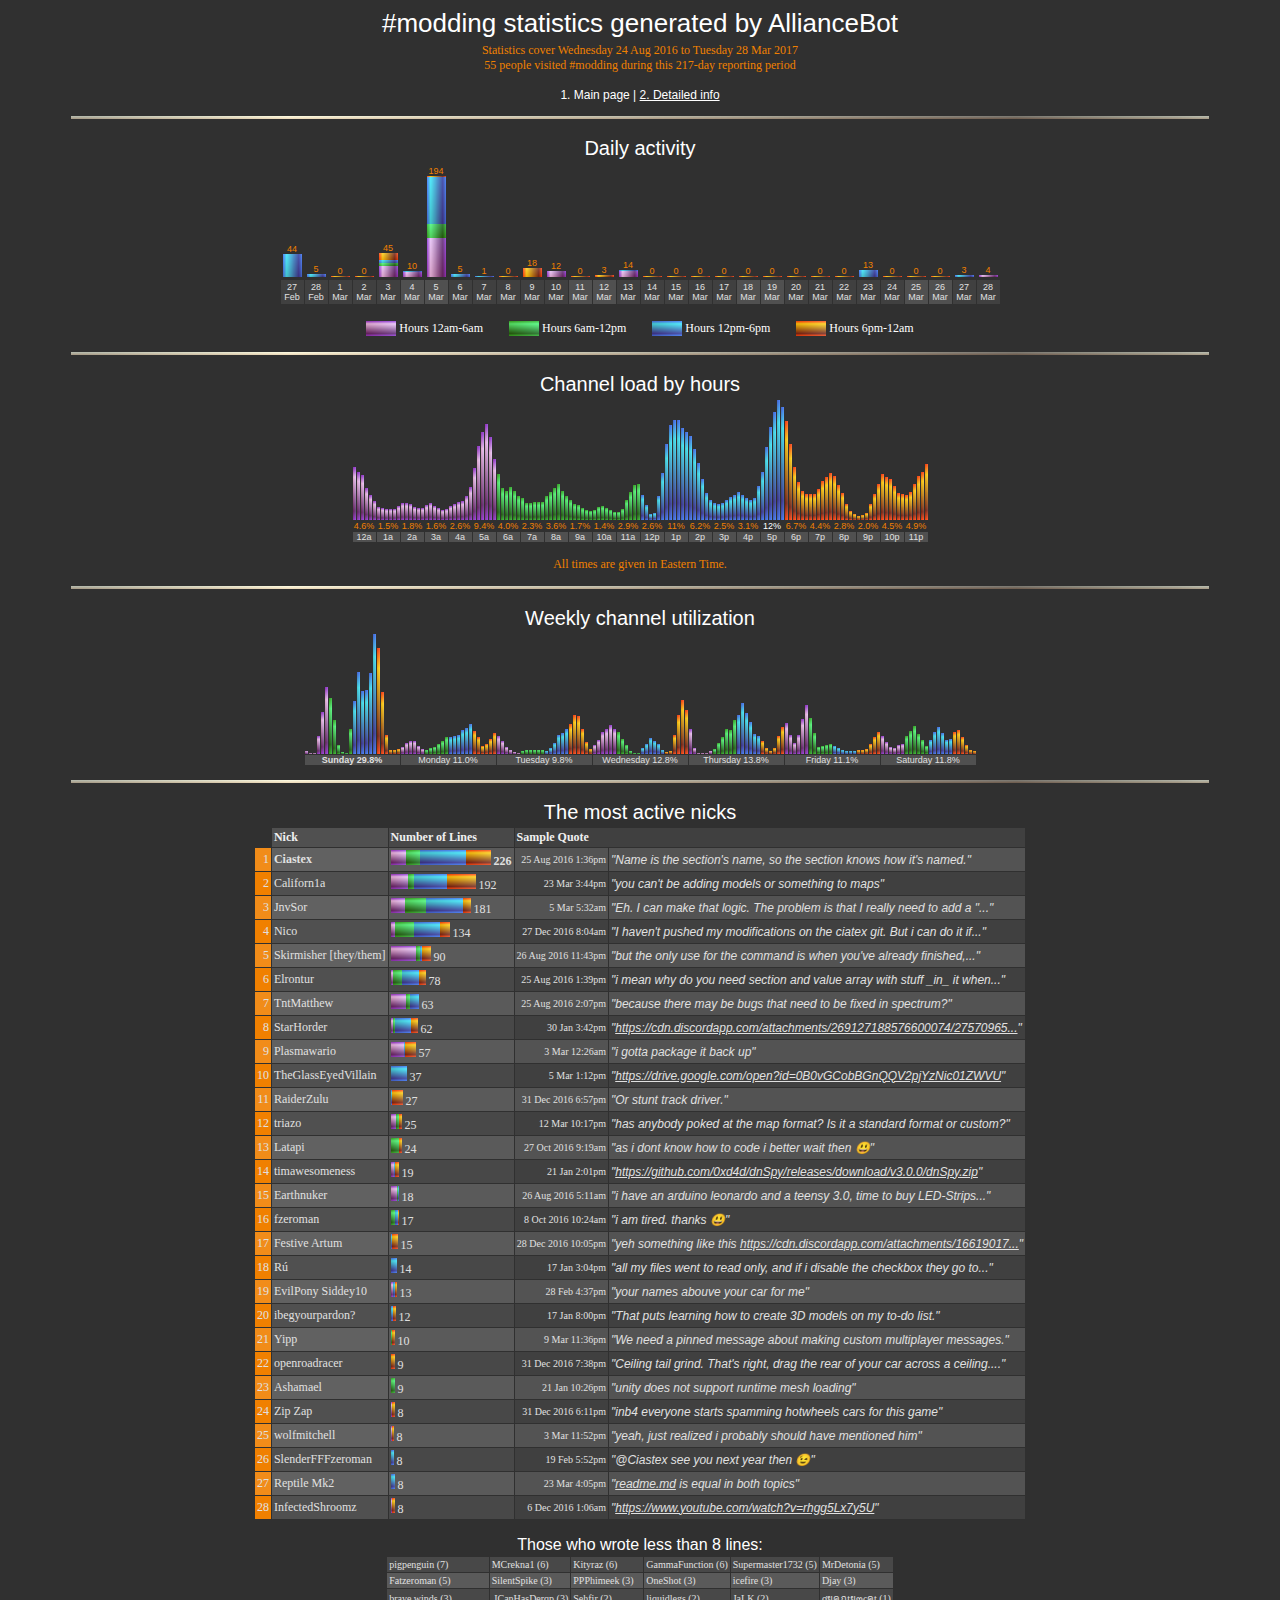
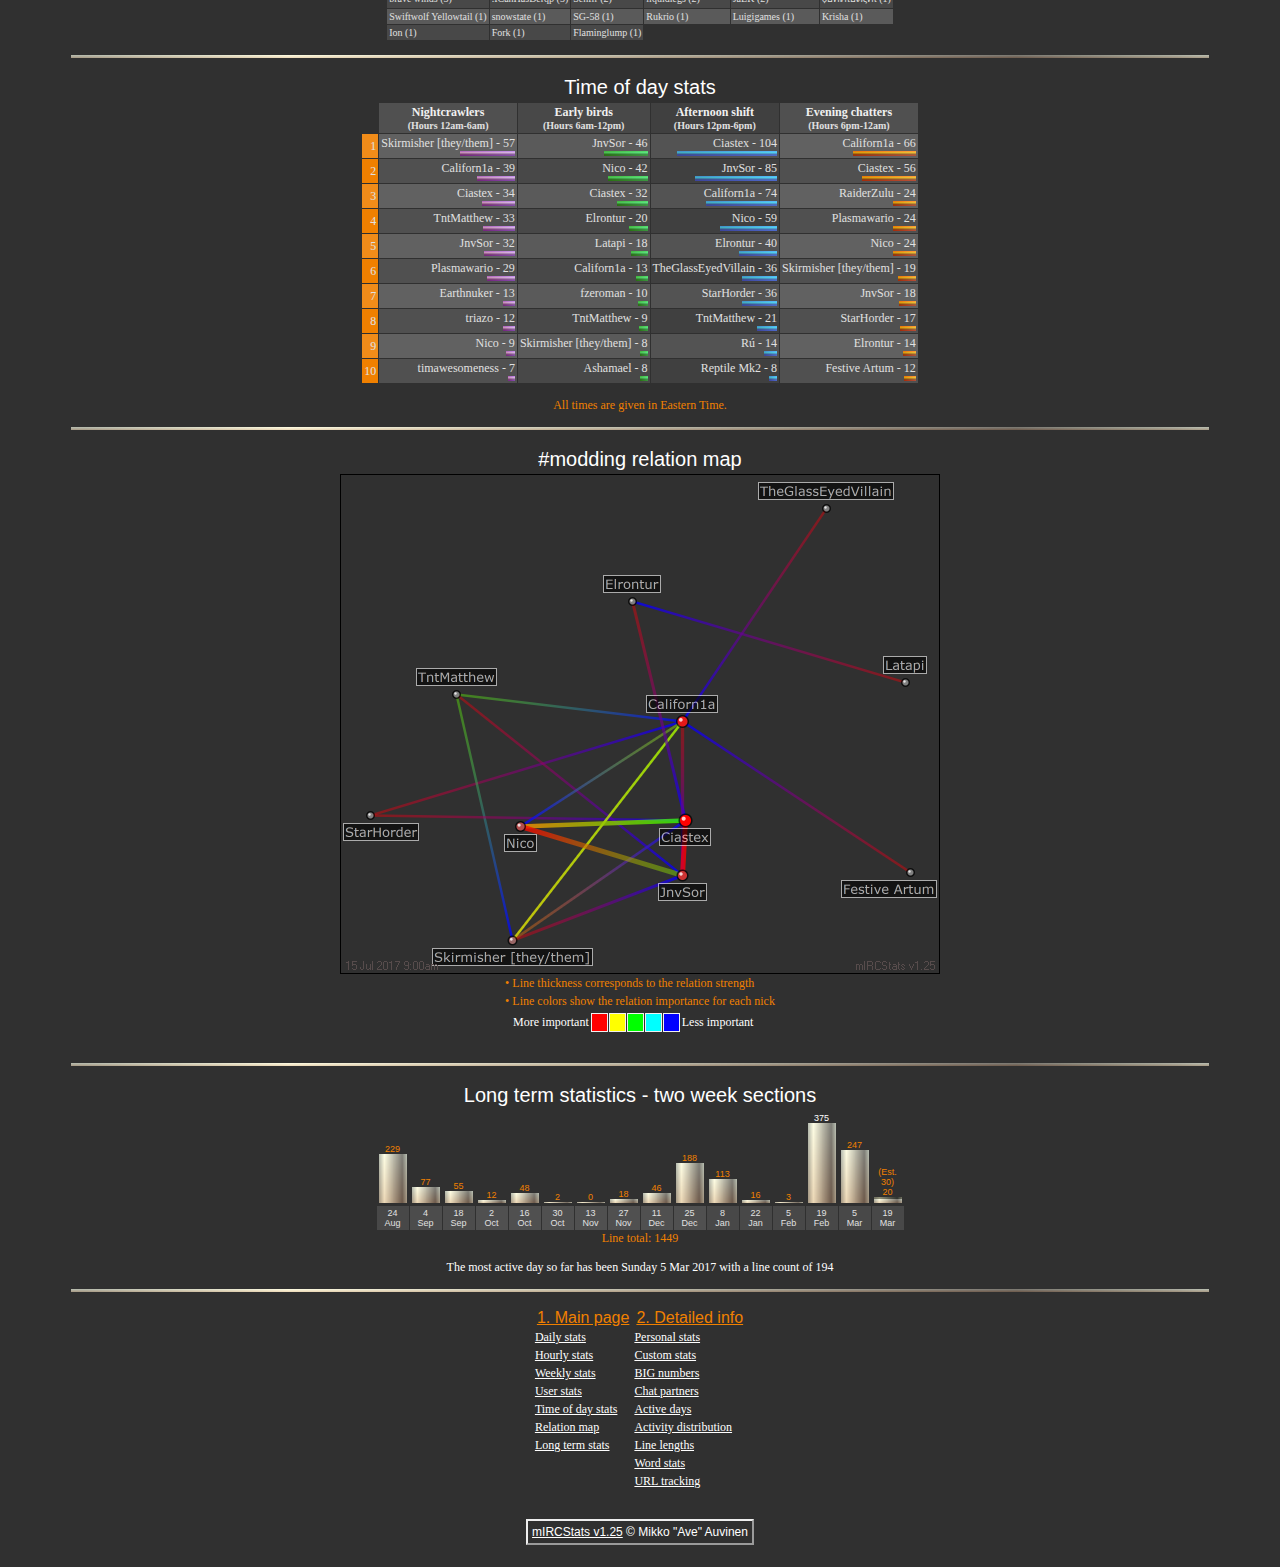
<file: chatlog_stats/distance/modding.html>
<!DOCTYPE HTML PUBLIC "-//W3C//DTD HTML 4.01 Transitional//EN">
<!-- This page was created on 15 Jul 2017 9:00am with a registered version (#31183B3) of mIRCStats v1.25 by Mikko "Ave" Auvinen -->
<!-- SLPL parser engine configuration: "AllianceBot" created by Californ1a -->
<!-- Do not modify the page source! (Lines: 1909) -->

<!-- mIRCStats WWW: http://www.nic.fi/~mauvinen/mircstats/ -->

<html><head>
<meta http-equiv="Content-Type" content="text/html;charset=UTF-8">
<title>#modding statistics created by AllianceBot (with a little help from mIRCStats v1.25 :)</title>
<link rel=StyleSheet href="modding.css" type="text/css">

</head>
<body><center>
<h1>#modding statistics generated by AllianceBot</h1>
<span class=txt2>Statistics cover Wednesday 24 Aug 2016 to Tuesday 28 Mar 2017<br>
55 people visited #modding during this 217-day reporting period<br>
<br></span>
<!-- mircstatsheader.txt: Add here your own header html code! -->

 
1. Main page
 | <a href="modding_page_2.html" target="_self">2. Detailed info</a>
<br><br>
<a name="dail"></a>
<span class=txt1><img src="pipeltv.png" height=3 width="90%" alt=""><br><br></span>
<h3>Daily activity</h3>
<Table cellspacing=1 cellpadding=2><tr class=s1 valign=bottom>
<td class=tgr>44<br><img src="pipe3v.png" width="19" height="23"><br></td>
<td class=tgr>5<br><img src="pipe3v.png" width="19" height="3"><br></td>
<td class=tgr>0<br><img src="pipe4v.png" width="19" height="1"><br></td>
<td class=tgr>0<br><img src="pipe4v.png" width="19" height="1"><br></td>
<td class=tgr>45<br><img src="pipe4v.png" width="19" height="7"><br><img src="pipe3v.png" width="19" height="3"><br><img src="pipe2v.png" width="19" height="3"><br><img src="pipe1v.png" width="19" height="11"></td>
<td class=tgr>10<br><img src="pipe3v.png" width="19" height="1"><br><img src="pipe1v.png" width="19" height="5"></td>
<td class=tgr>194<br><img src="pipe4v.png" width="19" height="1"><br><img src="pipe3v.png" width="19" height="47"><br><img src="pipe2v.png" width="19" height="14"><br><img src="pipe1v.png" width="19" height="39"></td>
<td class=tgr>5<br><img src="pipe3v.png" width="19" height="3"><br></td>
<td class=tgr>1<br><img src="pipe3v.png" width="19" height="1"><br></td>
<td class=tgr>0<br><img src="pipe4v.png" width="19" height="1"><br></td>
<td class=tgr>18<br><img src="pipe4v.png" width="19" height="9"><br></td>
<td class=tgr>12<br><img src="pipe1v.png" width="19" height="6"></td>
<td class=tgr>0<br><img src="pipe4v.png" width="19" height="1"><br></td>
<td class=tgr>3<br><img src="pipe4v.png" width="19" height="2"><br></td>
<td class=tgr>14<br><img src="pipe3v.png" width="19" height="1"><br><img src="pipe1v.png" width="19" height="6"></td>
<td class=tgr>0<br><img src="pipe4v.png" width="19" height="1"><br></td>
<td class=tgr>0<br><img src="pipe4v.png" width="19" height="1"><br></td>
<td class=tgr>0<br><img src="pipe4v.png" width="19" height="1"><br></td>
<td class=tgr>0<br><img src="pipe4v.png" width="19" height="1"><br></td>
<td class=tgr>0<br><img src="pipe4v.png" width="19" height="1"><br></td>
<td class=tgr>0<br><img src="pipe4v.png" width="19" height="1"><br></td>
<td class=tgr>0<br><img src="pipe4v.png" width="19" height="1"><br></td>
<td class=tgr>0<br><img src="pipe4v.png" width="19" height="1"><br></td>
<td class=tgr>0<br><img src="pipe4v.png" width="19" height="1"><br></td>
<td class=tgr>13<br><img src="pipe3v.png" width="19" height="7"><br></td>
<td class=tgr>0<br><img src="pipe4v.png" width="19" height="1"><br></td>
<td class=tgr>0<br><img src="pipe4v.png" width="19" height="1"><br></td>
<td class=tgr>0<br><img src="pipe4v.png" width="19" height="1"><br></td>
<td class=tgr>3<br><img src="pipe3v.png" width="19" height="2"><br></td>
<td class=tgr>4<br><img src="pipe1v.png" width="19" height="2"></td>
</tr><tr class=s3>
<td class=cf>27<br>Feb</td>
<td class=cf>28<br>Feb</td>
<td class=cf>1<br>Mar</td>
<td class=cf>2<br>Mar</td>
<td class=cf>3<br>Mar</td>
<td class=cd>4<br>Mar</td>
<td class=cd>5<br>Mar</td>
<td class=cf>6<br>Mar</td>
<td class=cf>7<br>Mar</td>
<td class=cf>8<br>Mar</td>
<td class=cf>9<br>Mar</td>
<td class=cf>10<br>Mar</td>
<td class=cd>11<br>Mar</td>
<td class=cd>12<br>Mar</td>
<td class=cf>13<br>Mar</td>
<td class=cf>14<br>Mar</td>
<td class=cf>15<br>Mar</td>
<td class=cf>16<br>Mar</td>
<td class=cf>17<br>Mar</td>
<td class=cd>18<br>Mar</td>
<td class=cd>19<br>Mar</td>
<td class=cf>20<br>Mar</td>
<td class=cf>21<br>Mar</td>
<td class=cf>22<br>Mar</td>
<td class=cf>23<br>Mar</td>
<td class=cf>24<br>Mar</td>
<td class=cd>25<br>Mar</td>
<td class=cd>26<br>Mar</td>
<td class=cf>27<br>Mar</td>
<td class=cf>28<br>Mar</td>
</tr></table><br>
<Table border=0 class=txt1><tr>
<td class=tinv><img src="pipe1.png" height="15" width="30" align=top title="12am-6am"> Hours 12am-6am</td><td class=tinv width=20></td>
<td class=tinv><img src="pipe2.png" height="15" width="30" align=top title="6am-12pm"> Hours 6am-12pm</td><td class=tinv width=20></td>
<td class=tinv><img src="pipe3.png" height="15" width="30" align=top title="12pm-6pm"> Hours 12pm-6pm</td><td class=tinv width=20></td>
<td class=tinv><img src="pipe4.png" height="15" width="30" align=top title="6pm-12am"> Hours 6pm-12am</td>

</tr></table><br>
<a name="hourl"></a>
<span class=txt1><img src="pipeltv.png" height=3 width="90%" alt=""><br><br></span>
<h3>Channel load by hours</h3>
<Table cellspacing=1 cellpadding=0><tr class=s1 valign=bottom>
<td class=tgr><img src="pipe1.png" width="3" height="53"></td><td class=tgr><img src="pipe1.png" width="3" height="48"></td><td class=tgr><img src="pipe1.png" width="3" height="45"></td><td class=tgr><img src="pipe1.png" width="3" height="32"></td><td class=tgr><img src="pipe1.png" width="3" height="25"></td><td class=tgr><img src="pipe1.png" width="3" height="19"></td>
<td class=tgr><img src="pipe1.png" width="3" height="13"></td><td class=tgr><img src="pipe1.png" width="3" height="12"></td><td class=tgr><img src="pipe1.png" width="3" height="11"></td><td class=tgr><img src="pipe1.png" width="3" height="11"></td><td class=tgr><img src="pipe1.png" width="3" height="11"></td><td class=tgr><img src="pipe1.png" width="3" height="14"></td>
<td class=tgr><img src="pipe1.png" width="3" height="17"></td><td class=tgr><img src="pipe1.png" width="3" height="17"></td><td class=tgr><img src="pipe1.png" width="3" height="16"></td><td class=tgr><img src="pipe1.png" width="3" height="13"></td><td class=tgr><img src="pipe1.png" width="3" height="12"></td><td class=tgr><img src="pipe1.png" width="3" height="12"></td>
<td class=tgr><img src="pipe1.png" width="3" height="15"></td><td class=tgr><img src="pipe1.png" width="3" height="17"></td><td class=tgr><img src="pipe1.png" width="3" height="14"></td><td class=tgr><img src="pipe1.png" width="3" height="12"></td><td class=tgr><img src="pipe1.png" width="3" height="10"></td><td class=tgr><img src="pipe1.png" width="3" height="11"></td>
<td class=tgr><img src="pipe1.png" width="3" height="14"></td><td class=tgr><img src="pipe1.png" width="3" height="16"></td><td class=tgr><img src="pipe1.png" width="3" height="18"></td><td class=tgr><img src="pipe1.png" width="3" height="19"></td><td class=tgr><img src="pipe1.png" width="3" height="24"></td><td class=tgr><img src="pipe1.png" width="3" height="33"></td>
<td class=tgr><img src="pipe1.png" width="3" height="52"></td><td class=tgr><img src="pipe1.png" width="3" height="74"></td><td class=tgr><img src="pipe1.png" width="3" height="88"></td><td class=tgr><img src="pipe1.png" width="3" height="96"></td><td class=tgr><img src="pipe1.png" width="3" height="83"></td><td class=tgr><img src="pipe1.png" width="3" height="61"></td>
<td class=tgr><img src="pipe2.png" width="3" height="46"></td><td class=tgr><img src="pipe2.png" width="3" height="32"></td><td class=tgr><img src="pipe2.png" width="3" height="29"></td><td class=tgr><img src="pipe2.png" width="3" height="33"></td><td class=tgr><img src="pipe2.png" width="3" height="29"></td><td class=tgr><img src="pipe2.png" width="3" height="24"></td>
<td class=tgr><img src="pipe2.png" width="3" height="22"></td><td class=tgr><img src="pipe2.png" width="3" height="17"></td><td class=tgr><img src="pipe2.png" width="3" height="17"></td><td class=tgr><img src="pipe2.png" width="3" height="18"></td><td class=tgr><img src="pipe2.png" width="3" height="18"></td><td class=tgr><img src="pipe2.png" width="3" height="18"></td>
<td class=tgr><img src="pipe2.png" width="3" height="24"></td><td class=tgr><img src="pipe2.png" width="3" height="28"></td><td class=tgr><img src="pipe2.png" width="3" height="32"></td><td class=tgr><img src="pipe2.png" width="3" height="36"></td><td class=tgr><img src="pipe2.png" width="3" height="29"></td><td class=tgr><img src="pipe2.png" width="3" height="24"></td>
<td class=tgr><img src="pipe2.png" width="3" height="20"></td><td class=tgr><img src="pipe2.png" width="3" height="16"></td><td class=tgr><img src="pipe2.png" width="3" height="15"></td><td class=tgr><img src="pipe2.png" width="3" height="12"></td><td class=tgr><img src="pipe2.png" width="3" height="10"></td><td class=tgr><img src="pipe2.png" width="3" height="9"></td>
<td class=tgr><img src="pipe2.png" width="3" height="10"></td><td class=tgr><img src="pipe2.png" width="3" height="13"></td><td class=tgr><img src="pipe2.png" width="3" height="14"></td><td class=tgr><img src="pipe2.png" width="3" height="12"></td><td class=tgr><img src="pipe2.png" width="3" height="10"></td><td class=tgr><img src="pipe2.png" width="3" height="8"></td>
<td class=tgr><img src="pipe2.png" width="3" height="8"></td><td class=tgr><img src="pipe2.png" width="3" height="11"></td><td class=tgr><img src="pipe2.png" width="3" height="20"></td><td class=tgr><img src="pipe2.png" width="3" height="28"></td><td class=tgr><img src="pipe2.png" width="3" height="35"></td><td class=tgr><img src="pipe2.png" width="3" height="36"></td>
<td class=tgr><img src="pipe3.png" width="3" height="25"></td><td class=tgr><img src="pipe3.png" width="3" height="15"></td><td class=tgr><img src="pipe3.png" width="3" height="6"></td><td class=tgr><img src="pipe3.png" width="3" height="7"></td><td class=tgr><img src="pipe3.png" width="3" height="24"></td><td class=tgr><img src="pipe3.png" width="3" height="47"></td>
<td class=tgr><img src="pipe3.png" width="3" height="76"></td><td class=tgr><img src="pipe3.png" width="3" height="95"></td><td class=tgr><img src="pipe3.png" width="3" height="100"></td><td class=tgr><img src="pipe3.png" width="3" height="100"></td><td class=tgr><img src="pipe3.png" width="3" height="92"></td><td class=tgr><img src="pipe3.png" width="3" height="88"></td>
<td class=tgr><img src="pipe3.png" width="3" height="84"></td><td class=tgr><img src="pipe3.png" width="3" height="71"></td><td class=tgr><img src="pipe3.png" width="3" height="57"></td><td class=tgr><img src="pipe3.png" width="3" height="41"></td><td class=tgr><img src="pipe3.png" width="3" height="27"></td><td class=tgr><img src="pipe3.png" width="3" height="20"></td>
<td class=tgr><img src="pipe3.png" width="3" height="17"></td><td class=tgr><img src="pipe3.png" width="3" height="16"></td><td class=tgr><img src="pipe3.png" width="3" height="17"></td><td class=tgr><img src="pipe3.png" width="3" height="20"></td><td class=tgr><img src="pipe3.png" width="3" height="23"></td><td class=tgr><img src="pipe3.png" width="3" height="25"></td>
<td class=tgr><img src="pipe3.png" width="3" height="28"></td><td class=tgr><img src="pipe3.png" width="3" height="25"></td><td class=tgr><img src="pipe3.png" width="3" height="22"></td><td class=tgr><img src="pipe3.png" width="3" height="20"></td><td class=tgr><img src="pipe3.png" width="3" height="22"></td><td class=tgr><img src="pipe3.png" width="3" height="34"></td>
<td class=tgr><img src="pipe3.png" width="3" height="48"></td><td class=tgr><img src="pipe3.png" width="3" height="73"></td><td class=tgr><img src="pipe3.png" width="3" height="93"></td><td class=tgr><img src="pipe3.png" width="3" height="108"></td><td class=tgr><img src="pipe3.png" width="3" height="120"></td><td class=tgr><img src="pipe3.png" width="3" height="113"></td>
<td class=tgr><img src="pipe4.png" width="3" height="99"></td><td class=tgr><img src="pipe4.png" width="3" height="76"></td><td class=tgr><img src="pipe4.png" width="3" height="53"></td><td class=tgr><img src="pipe4.png" width="3" height="38"></td><td class=tgr><img src="pipe4.png" width="3" height="29"></td><td class=tgr><img src="pipe4.png" width="3" height="26"></td>
<td class=tgr><img src="pipe4.png" width="3" height="26"></td><td class=tgr><img src="pipe4.png" width="3" height="26"></td><td class=tgr><img src="pipe4.png" width="3" height="31"></td><td class=tgr><img src="pipe4.png" width="3" height="39"></td><td class=tgr><img src="pipe4.png" width="3" height="43"></td><td class=tgr><img src="pipe4.png" width="3" height="47"></td>
<td class=tgr><img src="pipe4.png" width="3" height="44"></td><td class=tgr><img src="pipe4.png" width="3" height="35"></td><td class=tgr><img src="pipe4.png" width="3" height="27"></td><td class=tgr><img src="pipe4.png" width="3" height="16"></td><td class=tgr><img src="pipe4.png" width="3" height="9"></td><td class=tgr><img src="pipe4.png" width="3" height="6"></td>
<td class=tgr><img src="pipe4.png" width="3" height="4"></td><td class=tgr><img src="pipe4.png" width="3" height="5"></td><td class=tgr><img src="pipe4.png" width="3" height="7"></td><td class=tgr><img src="pipe4.png" width="3" height="16"></td><td class=tgr><img src="pipe4.png" width="3" height="26"></td><td class=tgr><img src="pipe4.png" width="3" height="36"></td>
<td class=tgr><img src="pipe4.png" width="3" height="46"></td><td class=tgr><img src="pipe4.png" width="3" height="43"></td><td class=tgr><img src="pipe4.png" width="3" height="41"></td><td class=tgr><img src="pipe4.png" width="3" height="34"></td><td class=tgr><img src="pipe4.png" width="3" height="27"></td><td class=tgr><img src="pipe4.png" width="3" height="26"></td>
<td class=tgr><img src="pipe4.png" width="3" height="25"></td><td class=tgr><img src="pipe4.png" width="3" height="28"></td><td class=tgr><img src="pipe4.png" width="3" height="36"></td><td class=tgr><img src="pipe4.png" width="3" height="44"></td><td class=tgr><img src="pipe4.png" width="3" height="48"></td><td class=tgr><img src="pipe4.png" width="3" height="56"></td>
</tr><tr class=s1>
<td colspan=6>4.6%</td>
<td colspan=6>1.5%</td>
<td colspan=6>1.8%</td>
<td colspan=6>1.6%</td>
<td colspan=6>2.6%</td>
<td colspan=6>9.4%</td>
<td colspan=6>4.0%</td>
<td colspan=6>2.3%</td>
<td colspan=6>3.6%</td>
<td colspan=6>1.7%</td>
<td colspan=6>1.4%</td>
<td colspan=6>2.9%</td>
<td colspan=6>2.6%</td>
<td colspan=6>11%</td>
<td colspan=6>6.2%</td>
<td colspan=6>2.5%</td>
<td colspan=6>3.1%</td>
<td colspan=6><span class=s2>12%</span></td>
<td colspan=6>6.7%</td>
<td colspan=6>4.4%</td>
<td colspan=6>2.8%</td>
<td colspan=6>2.0%</td>
<td colspan=6>4.5%</td>
<td colspan=6>4.9%</td>
</tr><tr class=s3>
<td colspan=6  class=cd>12a</td>
<td colspan=6  class=cd>1a</td>
<td colspan=6  class=cd>2a</td>
<td colspan=6  class=cd>3a</td>
<td colspan=6  class=cd>4a</td>
<td colspan=6  class=cd>5a</td>
<td colspan=6  class=cd>6a</td>
<td colspan=6  class=cd>7a</td>
<td colspan=6  class=cd>8a</td>
<td colspan=6  class=cd>9a</td>
<td colspan=6  class=cd>10a</td>
<td colspan=6  class=cd>11a</td>
<td colspan=6  class=cd>12p</td>
<td colspan=6  class=cd>1p</td>
<td colspan=6  class=cd>2p</td>
<td colspan=6  class=cd>3p</td>
<td colspan=6  class=cd>4p</td>
<td colspan=6  class=ca>5p</td>
<td colspan=6  class=cd>6p</td>
<td colspan=6  class=cd>7p</td>
<td colspan=6  class=cd>8p</td>
<td colspan=6  class=cd>9p</td>
<td colspan=6  class=cd>10p</td>
<td colspan=6  class=cd>11p</td>
</tr></table><br><span class=txt2>All times are given in Eastern Time.</span><br><br>
<a name="weekl"></a>
<span class=txt1><img src="pipeltv.png" height=3 width="90%" alt=""><br><br></span>
<h3>Weekly channel utilization</h3>
<Table cellspacing=1 cellpadding=0><tr class=s1 valign=bottom>
<td class=tgr><img src="pipe1.png" width="3" height="3"></td>
<td class=tgr><img src="pipe1.png" width="3" height="1"></td>
<td class=tgr><img src="pipe1.png" width="3" height="1"></td>
<td class=tgr><img src="pipe1.png" width="3" height="18"></td>
<td class=tgr><img src="pipe1.png" width="3" height="42"></td>
<td class=tgr><img src="pipe1.png" width="3" height="67"></td>
<td class=tgr><img src="pipe2.png" width="3" height="56"></td>
<td class=tgr><img src="pipe2.png" width="3" height="34"></td>
<td class=tgr><img src="pipe2.png" width="3" height="9"></td>
<td class=tgr><img src="pipe2.png" width="3" height="2"></td>
<td class=tgr><img src="pipe2.png" width="3" height="1"></td>
<td class=tgr><img src="pipe2.png" width="3" height="25"></td>
<td class=tgr><img src="pipe3.png" width="3" height="53"></td>
<td class=tgr><img src="pipe3.png" width="3" height="82"></td>
<td class=tgr><img src="pipe3.png" width="3" height="63"></td>
<td class=tgr><img src="pipe3.png" width="3" height="64"></td>
<td class=tgr><img src="pipe3.png" width="3" height="81"></td>
<td class=tgr><img src="pipe3.png" width="3" height="120"></td>
<td class=tgr><img src="pipe4.png" width="3" height="106"></td>
<td class=tgr><img src="pipe4.png" width="3" height="62"></td>
<td class=tgr><img src="pipe4.png" width="3" height="19"></td>
<td class=tgr><img src="pipe4.png" width="3" height="4"></td>
<td class=tgr><img src="pipe4.png" width="3" height="4"></td>
<td class=tgr><img src="pipe4.png" width="3" height="5"></td>
<td class=tgr><img src="pipe1.png" width="3" height="7"></td>
<td class=tgr><img src="pipe1.png" width="3" height="11"></td>
<td class=tgr><img src="pipe1.png" width="3" height="13"></td>
<td class=tgr><img src="pipe1.png" width="3" height="13"></td>
<td class=tgr><img src="pipe1.png" width="3" height="8"></td>
<td class=tgr><img src="pipe1.png" width="3" height="5"></td>
<td class=tgr><img src="pipe2.png" width="3" height="4"></td>
<td class=tgr><img src="pipe2.png" width="3" height="6"></td>
<td class=tgr><img src="pipe2.png" width="3" height="7"></td>
<td class=tgr><img src="pipe2.png" width="3" height="10"></td>
<td class=tgr><img src="pipe2.png" width="3" height="13"></td>
<td class=tgr><img src="pipe2.png" width="3" height="17"></td>
<td class=tgr><img src="pipe3.png" width="3" height="17"></td>
<td class=tgr><img src="pipe3.png" width="3" height="18"></td>
<td class=tgr><img src="pipe3.png" width="3" height="19"></td>
<td class=tgr><img src="pipe3.png" width="3" height="24"></td>
<td class=tgr><img src="pipe3.png" width="3" height="26"></td>
<td class=tgr><img src="pipe3.png" width="3" height="30"></td>
<td class=tgr><img src="pipe4.png" width="3" height="23"></td>
<td class=tgr><img src="pipe4.png" width="3" height="17"></td>
<td class=tgr><img src="pipe4.png" width="3" height="8"></td>
<td class=tgr><img src="pipe4.png" width="3" height="10"></td>
<td class=tgr><img src="pipe4.png" width="3" height="15"></td>
<td class=tgr><img src="pipe4.png" width="3" height="21"></td>
<td class=tgr><img src="pipe1.png" width="3" height="18"></td>
<td class=tgr><img src="pipe1.png" width="3" height="13"></td>
<td class=tgr><img src="pipe1.png" width="3" height="7"></td>
<td class=tgr><img src="pipe1.png" width="3" height="4"></td>
<td class=tgr><img src="pipe1.png" width="3" height="2"></td>
<td class=tgr><img src="pipe1.png" width="3" height="1"></td>
<td class=tgr><img src="pipe2.png" width="3" height="3"></td>
<td class=tgr><img src="pipe2.png" width="3" height="4"></td>
<td class=tgr><img src="pipe2.png" width="3" height="4"></td>
<td class=tgr><img src="pipe2.png" width="3" height="4"></td>
<td class=tgr><img src="pipe2.png" width="3" height="4"></td>
<td class=tgr><img src="pipe2.png" width="3" height="4"></td>
<td class=tgr><img src="pipe3.png" width="3" height="3"></td>
<td class=tgr><img src="pipe3.png" width="3" height="6"></td>
<td class=tgr><img src="pipe3.png" width="3" height="11"></td>
<td class=tgr><img src="pipe3.png" width="3" height="19"></td>
<td class=tgr><img src="pipe3.png" width="3" height="21"></td>
<td class=tgr><img src="pipe3.png" width="3" height="25"></td>
<td class=tgr><img src="pipe4.png" width="3" height="30"></td>
<td class=tgr><img src="pipe4.png" width="3" height="39"></td>
<td class=tgr><img src="pipe4.png" width="3" height="38"></td>
<td class=tgr><img src="pipe4.png" width="3" height="25"></td>
<td class=tgr><img src="pipe4.png" width="3" height="12"></td>
<td class=tgr><img src="pipe4.png" width="3" height="5"></td>
<td class=tgr><img src="pipe1.png" width="3" height="9"></td>
<td class=tgr><img src="pipe1.png" width="3" height="14"></td>
<td class=tgr><img src="pipe1.png" width="3" height="22"></td>
<td class=tgr><img src="pipe1.png" width="3" height="25"></td>
<td class=tgr><img src="pipe1.png" width="3" height="29"></td>
<td class=tgr><img src="pipe1.png" width="3" height="25"></td>
<td class=tgr><img src="pipe2.png" width="3" height="22"></td>
<td class=tgr><img src="pipe2.png" width="3" height="15"></td>
<td class=tgr><img src="pipe2.png" width="3" height="9"></td>
<td class=tgr><img src="pipe2.png" width="3" height="3"></td>
<td class=tgr><img src="pipe2.png" width="3" height="1"></td>
<td class=tgr><img src="pipe2.png" width="3" height="1"></td>
<td class=tgr><img src="pipe3.png" width="3" height="6"></td>
<td class=tgr><img src="pipe3.png" width="3" height="10"></td>
<td class=tgr><img src="pipe3.png" width="3" height="16"></td>
<td class=tgr><img src="pipe3.png" width="3" height="13"></td>
<td class=tgr><img src="pipe3.png" width="3" height="10"></td>
<td class=tgr><img src="pipe3.png" width="3" height="4"></td>
<td class=tgr><img src="pipe4.png" width="3" height="2"></td>
<td class=tgr><img src="pipe4.png" width="3" height="3"></td>
<td class=tgr><img src="pipe4.png" width="3" height="19"></td>
<td class=tgr><img src="pipe4.png" width="3" height="39"></td>
<td class=tgr><img src="pipe4.png" width="3" height="54"></td>
<td class=tgr><img src="pipe4.png" width="3" height="44"></td>
<td class=tgr><img src="pipe1.png" width="3" height="25"></td>
<td class=tgr><img src="pipe1.png" width="3" height="6"></td>
<td class=tgr><img src="pipe1.png" width="3" height="1"></td>
<td class=tgr><img src="pipe1.png" width="3" height="1"></td>
<td class=tgr><img src="pipe1.png" width="3" height="1"></td>
<td class=tgr><img src="pipe1.png" width="3" height="3"></td>
<td class=tgr><img src="pipe2.png" width="3" height="5"></td>
<td class=tgr><img src="pipe2.png" width="3" height="11"></td>
<td class=tgr><img src="pipe2.png" width="3" height="17"></td>
<td class=tgr><img src="pipe2.png" width="3" height="25"></td>
<td class=tgr><img src="pipe2.png" width="3" height="24"></td>
<td class=tgr><img src="pipe2.png" width="3" height="34"></td>
<td class=tgr><img src="pipe3.png" width="3" height="39"></td>
<td class=tgr><img src="pipe3.png" width="3" height="51"></td>
<td class=tgr><img src="pipe3.png" width="3" height="41"></td>
<td class=tgr><img src="pipe3.png" width="3" height="32"></td>
<td class=tgr><img src="pipe3.png" width="3" height="20"></td>
<td class=tgr><img src="pipe3.png" width="3" height="18"></td>
<td class=tgr><img src="pipe4.png" width="3" height="13"></td>
<td class=tgr><img src="pipe4.png" width="3" height="6"></td>
<td class=tgr><img src="pipe4.png" width="3" height="3"></td>
<td class=tgr><img src="pipe4.png" width="3" height="6"></td>
<td class=tgr><img src="pipe4.png" width="3" height="18"></td>
<td class=tgr><img src="pipe4.png" width="3" height="27"></td>
<td class=tgr><img src="pipe1.png" width="3" height="31"></td>
<td class=tgr><img src="pipe1.png" width="3" height="19"></td>
<td class=tgr><img src="pipe1.png" width="3" height="11"></td>
<td class=tgr><img src="pipe1.png" width="3" height="19"></td>
<td class=tgr><img src="pipe1.png" width="3" height="35"></td>
<td class=tgr><img src="pipe1.png" width="3" height="49"></td>
<td class=tgr><img src="pipe2.png" width="3" height="36"></td>
<td class=tgr><img src="pipe2.png" width="3" height="21"></td>
<td class=tgr><img src="pipe2.png" width="3" height="7"></td>
<td class=tgr><img src="pipe2.png" width="3" height="8"></td>
<td class=tgr><img src="pipe2.png" width="3" height="9"></td>
<td class=tgr><img src="pipe2.png" width="3" height="10"></td>
<td class=tgr><img src="pipe3.png" width="3" height="8"></td>
<td class=tgr><img src="pipe3.png" width="3" height="6"></td>
<td class=tgr><img src="pipe3.png" width="3" height="4"></td>
<td class=tgr><img src="pipe3.png" width="3" height="3"></td>
<td class=tgr><img src="pipe3.png" width="3" height="3"></td>
<td class=tgr><img src="pipe3.png" width="3" height="3"></td>
<td class=tgr><img src="pipe4.png" width="3" height="4"></td>
<td class=tgr><img src="pipe4.png" width="3" height="4"></td>
<td class=tgr><img src="pipe4.png" width="3" height="5"></td>
<td class=tgr><img src="pipe4.png" width="3" height="10"></td>
<td class=tgr><img src="pipe4.png" width="3" height="17"></td>
<td class=tgr><img src="pipe4.png" width="3" height="22"></td>
<td class=tgr><img src="pipe1.png" width="3" height="18"></td>
<td class=tgr><img src="pipe1.png" width="3" height="12"></td>
<td class=tgr><img src="pipe1.png" width="3" height="7"></td>
<td class=tgr><img src="pipe1.png" width="3" height="6"></td>
<td class=tgr><img src="pipe1.png" width="3" height="9"></td>
<td class=tgr><img src="pipe1.png" width="3" height="10"></td>
<td class=tgr><img src="pipe2.png" width="3" height="18"></td>
<td class=tgr><img src="pipe2.png" width="3" height="23"></td>
<td class=tgr><img src="pipe2.png" width="3" height="28"></td>
<td class=tgr><img src="pipe2.png" width="3" height="20"></td>
<td class=tgr><img src="pipe2.png" width="3" height="14"></td>
<td class=tgr><img src="pipe2.png" width="3" height="8"></td>
<td class=tgr><img src="pipe3.png" width="3" height="14"></td>
<td class=tgr><img src="pipe3.png" width="3" height="22"></td>
<td class=tgr><img src="pipe3.png" width="3" height="27"></td>
<td class=tgr><img src="pipe3.png" width="3" height="21"></td>
<td class=tgr><img src="pipe3.png" width="3" height="14"></td>
<td class=tgr><img src="pipe3.png" width="3" height="15"></td>
<td class=tgr><img src="pipe4.png" width="3" height="22"></td>
<td class=tgr><img src="pipe4.png" width="3" height="24"></td>
<td class=tgr><img src="pipe4.png" width="3" height="17"></td>
<td class=tgr><img src="pipe4.png" width="3" height="9"></td>
<td class=tgr><img src="pipe4.png" width="3" height="4"></td>
<td class=tgr><img src="pipe4.png" width="3" height="3"></td>
</tr><tr class=s3>
<td colspan=24  class=ca><b>Sunday 29.8%</b></td>
<td colspan=24  class=cd>Monday 11.0%</td>
<td colspan=24  class=cd>Tuesday 9.8%</td>
<td colspan=24  class=cd>Wednesday 12.8%</td>
<td colspan=24  class=cd>Thursday 13.8%</td>
<td colspan=24  class=cd>Friday 11.1%</td>
<td colspan=24  class=cd>Saturday 11.8%</td>
</tr></table><br>
<a name="user"></a>
<span class=txt1><img src="pipeltv.png" height=3 width="90%" alt=""><br><br></span>
<h3>The most active nicks</h3>
<Table border=0 cellspacing=1 cellpadding=2 class=t2>
<tr class=t1><td class=tinv>&nbsp;</td><td class=ca> Nick </td>
<td class=cb> Number of Lines </td>
<td colspan=2 class=cc> Sample Quote </td></tr>
<tr><td class="cns tar">1</td>
<td class="cds win">Ciastex</td>
<td class="ces win"><img src="pipe1.png" height="15" width="15" title="34"><img src="pipe2.png" height="15" width="14" title="32"><img src="pipe3.png" height="15" width="46" title="104"><img src="pipe4.png" height="15" width="25" title="56"> 226</td>
<td class="cfs t6"> 25 Aug 2016 1:36pm </td>
<td class="cfs t5"> "Name is the section's name, so the section knows how it's named." </td>
</tr>
<tr><td class="cn tar">2</td>
<td class=cd>Californ1a</td>
<td class=ce><img src="pipe1.png" height="15" width="17" title="39"><img src="pipe2.png" height="15" width="6" title="13"><img src="pipe3.png" height="15" width="33" title="74"><img src="pipe4.png" height="15" width="29" title="66"> 192</td>
<td class="cf t6"> 23 Mar 3:44pm </td>
<td class="cf t5"> "you can't be adding models or something to maps" </td>
</tr>
<tr><td class="cns tar">3</td>
<td class=cds>JnvSor</td>
<td class=ces><img src="pipe1.png" height="15" width="14" title="32"><img src="pipe2.png" height="15" width="21" title="46"><img src="pipe3.png" height="15" width="37" title="85"><img src="pipe4.png" height="15" width="8" title="18"> 181</td>
<td class="cfs t6"> 5 Mar 5:32am </td>
<td class="cfs t5" title="&quot;Eh. I can make that logic. The problem is that I really need to add a &quot;Do this in x ticks&quot; option to spectrum&quot;"> "Eh. I can make that logic. The problem is that I really need to add a &quot;..." </td>
</tr>
<tr><td class="cn tar">4</td>
<td class=cd>Nico</td>
<td class=ce><img src="pipe1.png" height="15" width="4" title="9"><img src="pipe2.png" height="15" width="19" title="42"><img src="pipe3.png" height="15" width="26" title="59"><img src="pipe4.png" height="15" width="10" title="24"> 134</td>
<td class="cf t6"> 27 Dec 2016 8:04am </td>
<td class="cf t5" title="&quot;I haven't pushed my modifications on the ciatex git. But i can do it if you wants (idk if release can be send too) The pined message is the current release.&quot;"> "I haven't pushed my modifications on the ciatex git. But i can do it if..." </td>
</tr>
<tr><td class="cns tar">5</td>
<td class=cds>Skirmisher [they/them]</td>
<td class=ces><img src="pipe1.png" height="15" width="25" title="57"><img src="pipe2.png" height="15" width="4" title="8"><img src="pipe3.png" height="15" width="2" title="6"><img src="pipe4.png" height="15" width="9" title="19"> 90</td>
<td class="cfs t6"> 26 Aug 2016 11:43pm </td>
<td class="cfs t5" title="&quot;but the only use for the command is when you've already finished, when you can see all the times already&quot;"> "but the only use for the command is when you've already finished,..." </td>
</tr>
<tr><td class="cn tar">6</td>
<td class=cd>Elrontur</td>
<td class=ce><img src="pipe1.png" height="15" width="2" title="4"><img src="pipe2.png" height="15" width="9" title="20"><img src="pipe3.png" height="15" width="17" title="40"><img src="pipe4.png" height="15" width="7" title="14"> 78</td>
<td class="cf t6"> 25 Aug 2016 1:39pm </td>
<td class="cf t5" title="&quot;i mean why do you need section and value array with stuff _in_ it when you can just make up a new entry&quot;"> "i mean why do you need section and value array with stuff _in_ it when..." </td>
</tr>
<tr><td class="cns tar">7</td>
<td class=cds>TntMatthew</td>
<td class=ces><img src="pipe1.png" height="15" width="15" title="33"><img src="pipe2.png" height="15" width="4" title="9"><img src="pipe3.png" height="15" width="9" title="21"> 63</td>
<td class="cfs t6"> 25 Aug 2016 2:07pm </td>
<td class="cfs t5"> "because there may be bugs that need to be fixed in spectrum?" </td>
</tr>
<tr><td class="cn tar">8</td>
<td class=cd>StarHorder</td>
<td class=ce><img src="pipe1.png" height="15" width="2" title="5"><img src="pipe2.png" height="15" width="2" title="4"><img src="pipe3.png" height="15" width="16" title="36"><img src="pipe4.png" height="15" width="7" title="17"> 62</td>
<td class="cf t6"> 30 Jan 3:42pm </td>
<td class="cf t5" title="&quot;https://cdn.discordapp.com/attachments/269127188576600074/275709650060443648/112271.png&quot;"> "<a href="https://cdn.discordapp.com/attachments/269127188576600074/275709650060443648/112271.png" class=t5 target="_blank">https://cdn.discordapp.com/attachments/269127188576600074/27570965...</a>" </td>
</tr>
<tr><td class="cns tar">9</td>
<td class=cds>Plasmawario</td>
<td class=ces><img src="pipe1.png" height="15" width="13" title="29"><img src="pipe3.png" height="15" width="1" title="3"><img src="pipe4.png" height="15" width="11" title="24"> 57</td>
<td class="cfs t6"> 3 Mar 12:26am </td>
<td class="cfs t5"> "i gotta package it back up" </td>
</tr>
<tr><td class="cn tar">10</td>
<td class=cd>TheGlassEyedVillain</td>
<td class=ce><img src="pipe3.png" height="15" width="16" title="36"> 37</td>
<td class="cf t6"> 5 Mar 1:12pm </td>
<td class="cf t5"> "<a href="https://drive.google.com/open?id=0B0vGCobBGnQQV2pjYzNic01ZWVU" class=t5 target="_blank">https://drive.google.com/open?id=0B0vGCobBGnQQV2pjYzNic01ZWVU</a>" </td>
</tr>
<tr><td class="cns tar">11</td>
<td class=cds>RaiderZulu</td>
<td class=ces><img src="pipe3.png" height="15" width="1" title="2"><img src="pipe4.png" height="15" width="11" title="24"> 27</td>
<td class="cfs t6"> 31 Dec 2016 6:57pm </td>
<td class="cfs t5"> "Or stunt track driver." </td>
</tr>
<tr><td class="cn tar">12</td>
<td class=cd>triazo</td>
<td class=ce><img src="pipe1.png" height="15" width="5" title="12"><img src="pipe2.png" height="15" width="3" title="5"><img src="pipe4.png" height="15" width="3" title="8"> 25</td>
<td class="cf t6"> 12 Mar 10:17pm </td>
<td class="cf t5"> "has anybody poked at the map format? Is it a standard format or custom?" </td>
</tr>
<tr><td class="cns tar">13</td>
<td class=cds>Latapi</td>
<td class=ces><img src="pipe2.png" height="15" width="8" title="18"><img src="pipe4.png" height="15" width="3" title="6"> 24</td>
<td class="cfs t6"> 27 Oct 2016 9:19am </td>
<td class="cfs t5"> "as i dont know how to code i better wait then 😃" </td>
</tr>
<tr><td class="cn tar">14</td>
<td class=cd>timawesomeness</td>
<td class=ce><img src="pipe1.png" height="15" width="3" title="7"><img src="pipe3.png" height="15" width="1" title="3"><img src="pipe4.png" height="15" width="4" title="9"> 19</td>
<td class="cf t6"> 21 Jan 2:01pm </td>
<td class="cf t5"> "<a href="https://github.com/0xd4d/dnSpy/releases/download/v3.0.0/dnSpy.zip" class=t5 target="_blank">https://github.com/0xd4d/dnSpy/releases/download/v3.0.0/dnSpy.zip</a>" </td>
</tr>
<tr><td class="cns tar">15</td>
<td class=cds>Earthnuker</td>
<td class=ces><img src="pipe1.png" height="15" width="6" title="13"><img src="pipe2.png" height="15" width="1" title="2"><img src="pipe3.png" height="15" width="1" title="2"> 18</td>
<td class="cfs t6"> 26 Aug 2016 5:11am </td>
<td class="cfs t5" title="&quot;i have an arduino leonardo and a teensy 3.0, time to buy LED-Strips :3&quot;"> "i have an arduino leonardo and a teensy 3.0, time to buy LED-Strips..." </td>
</tr>
<tr><td class="cn tar">16</td>
<td class=cd>fzeroman</td>
<td class=ce><img src="pipe2.png" height="15" width="4" title="10"><img src="pipe3.png" height="15" width="3" title="5"><img src="pipe4.png" height="15" width="1" title="2"> 17</td>
<td class="cf t6"> 8 Oct 2016 10:24am </td>
<td class="cf t5"> "i am tired. thanks 😃" </td>
</tr>
<tr><td class="cns tar">17</td>
<td class=cds>Festive Artum</td>
<td class=ces><img src="pipe3.png" height="15" width="1" title="3"><img src="pipe4.png" height="15" width="6" title="12"> 15</td>
<td class="cfs t6"> 28 Dec 2016 10:05pm </td>
<td class="cfs t5" title="&quot;yeh something like this https://cdn.discordapp.com/attachments/166190176756826112/263865040153608194/Capture.PNG&quot;"> "yeh something like this <a href="https://cdn.discordapp.com/attachments/166190176756826112/263865040153608194/Capture.PNG" class=t5 target="_blank">https://cdn.discordapp.com/attachments/16619017...</a>" </td>
</tr>
<tr><td class="cn tar">18</td>
<td class=cd>Rú</td>
<td class=ce><img src="pipe3.png" height="15" width="6" title="14"> 14</td>
<td class="cf t6"> 17 Jan 3:04pm </td>
<td class="cf t5" title="&quot;all my files went to read only, and if i disable the checkbox they go to read only again, even admin rights n stuff doesnt change that&quot;"> "all my files went to read only, and if i disable the checkbox they go to..." </td>
</tr>
<tr><td class="cns tar">19</td>
<td class=cds>EvilPony Siddey10</td>
<td class=ces><img src="pipe1.png" height="15" width="2" title="4"><img src="pipe3.png" height="15" width="2" title="6"><img src="pipe4.png" height="15" width="2" title="3"> 13</td>
<td class="cfs t6"> 28 Feb 4:37pm </td>
<td class="cfs t5"> "your names abouve your car for me" </td>
</tr>
<tr><td class="cn tar">20</td>
<td class=cd>ibegyourpardon?</td>
<td class=ce><img src="pipe3.png" height="15" width="2" title="4"><img src="pipe4.png" height="15" width="3" title="8"> 12</td>
<td class="cf t6"> 17 Jan 8:00pm </td>
<td class="cf t5"> "That puts learning how to create 3D models on my to-do list." </td>
</tr>
<tr><td class="cns tar">21</td>
<td class=cds>Yipp</td>
<td class=ces><img src="pipe2.png" height="15" width="1" title="2"><img src="pipe4.png" height="15" width="3" title="8"> 10</td>
<td class="cfs t6"> 9 Mar 11:36pm </td>
<td class="cfs t5"> "We need a pinned message about making custom multiplayer messages." </td>
</tr>
<tr><td class="cn tar">22</td>
<td class=cd>openroadracer</td>
<td class=ce><img src="pipe4.png" height="15" width="4" title="8"> 9</td>
<td class="cf t6"> 31 Dec 2016 7:38pm </td>
<td class="cf t5" title="&quot;Ceiling tail grind.  That's right, drag the rear of your car across a ceiling.  If such a thing is even possible in the physics of *Distance*, I'd like to see it happen.&quot;"> "Ceiling tail grind. That's right, drag the rear of your car across a ceiling...." </td>
</tr>
<tr><td class="cns tar">23</td>
<td class=cds>Ashamael</td>
<td class=ces><img src="pipe2.png" height="15" width="4" title="8"> 9</td>
<td class="cfs t6"> 21 Jan 10:26pm </td>
<td class="cfs t5"> "unity does not support runtime mesh loading" </td>
</tr>
<tr><td class="cn tar">24</td>
<td class=cd>Zip Zap</td>
<td class=ce><img src="pipe1.png" height="15" width="1" title="2"><img src="pipe4.png" height="15" width="3" title="6"> 8</td>
<td class="cf t6"> 31 Dec 2016 6:11pm </td>
<td class="cf t5"> "inb4 everyone starts spamming hotwheels cars for this game" </td>
</tr>
<tr><td class="cns tar">25</td>
<td class=cds>wolfmitchell</td>
<td class=ces><img src="pipe1.png" height="15" width="1" title="2"><img src="pipe4.png" height="15" width="2" title="5"> 8</td>
<td class="cfs t6"> 3 Mar 11:52pm </td>
<td class="cfs t5"> "yeah, just realized i probably should have mentioned him" </td>
</tr>
<tr><td class="cn tar">26</td>
<td class=cd>SlenderFFFzeroman</td>
<td class=ce><img src="pipe3.png" height="15" width="3" title="7"> 8</td>
<td class="cf t6"> 19 Feb 5:52pm </td>
<td class="cf t5"> "@Ciastex see you next year then 😉" </td>
</tr>
<tr><td class="cns tar">27</td>
<td class=cds>Reptile Mk2</td>
<td class=ces><img src="pipe3.png" height="15" width="4" title="8"> 8</td>
<td class="cfs t6"> 23 Mar 4:05pm </td>
<td class="cfs t5"> "<a href="http://readme.md" class=t5 target="_blank">readme.md</a> is equal in both topics" </td>
</tr>
<tr><td class="cn tar">28</td>
<td class=cd>InfectedShroomz</td>
<td class=ce><img src="pipe1.png" height="15" width="1" title="3"><img src="pipe4.png" height="15" width="3" title="5"> 8</td>
<td class="cf t6"> 6 Dec 2016 1:06am </td>
<td class="cf t5"> "<a href="https://www.youtube.com/watch?v=rhgg5Lx7y5U" class=t5 target="_blank">https://www.youtube.com/watch?v=rhgg5Lx7y5U</a>" </td>
</tr>
</table>
<br><h5>Those who wrote less than 8 lines:</h5>
<Table border=0 cellspacing=1 cellpadding=2 class=s4>
<tr>
<td class=ce> pigpenguin (7) </td>
<td class=ce> MCrekna1 (6) </td>
<td class=ce> Kityraz (6) </td>
<td class=ce> GammaFunction (6) </td>
<td class=ce> Supermaster1732 (5) </td>
<td class=ce> MrDetonia (5) </td>
</tr>
<tr>
<td class=ces> Fatzeroman (5) </td>
<td class=ces> SilentSpike (3) </td>
<td class=ces> PPPhimeek (3) </td>
<td class=ces> OneShot (3) </td>
<td class=ces> icefire (3) </td>
<td class=ces> Djay (3) </td>
</tr>
<tr>
<td class=ce> brave winds (3) </td>
<td class=ce> .ICanHasDerqp (3) </td>
<td class=ce> Sehfir (2) </td>
<td class=ce> liquidlegs (2) </td>
<td class=ce> JaLK (2) </td>
<td class=ce> ợยคภtย๓ςคt (1) </td>
</tr>
<tr>
<td class=ces> Swiftwolf Yellowtail (1) </td>
<td class=ces> snowstate (1) </td>
<td class=ces> SG-58 (1) </td>
<td class=ces> Rukrio (1) </td>
<td class=ces> Luigigames (1) </td>
<td class=ces> Krisha (1) </td>
</tr>
<tr>
<td class=ce> Ion (1) </td>
<td class=ce> Fork (1) </td>
<td class=ce> Flaminglump (1) </td>
</tr>
</table><br>
<a name="time"></a>
<span class=txt1><img src="pipeltv.png" height=3 width="90%" alt=""><br><br></span>
<h3>Time of day stats</h3>
<Table cellspacing=1 cellpadding=2 class="t2 tar">
<tr class=t1><td class=tinv>&nbsp;</td>
<td class="ca tac">Nightcrawlers<br><span class=t6>(Hours 12am-6am)</span></td>
<td class="cb tac">Early birds<br><span class=t6>(Hours 6am-12pm)</span></td>
<td class="cc tac">Afternoon shift<br><span class=t6>(Hours 12pm-6pm)</span></td>
<td class="ca tac">Evening chatters<br><span class=t6>(Hours 6pm-12am)</span></td>
</tr>
<tr><td class=cns>1</td><td class=cds>Skirmisher [they/them] - 57<br><img src="pipe1.png" height="5" width="55"></td><td class=ces>JnvSor - 46<br><img src="pipe2.png" height="5" width="44"></td>
<td class=cfs>Ciastex - 104<br><img src="pipe3.png" height="5" width="100"></td><td class=cds>Californ1a - 66<br><img src="pipe4.png" height="5" width="63"></td></tr>
<tr><td class=cn>2</td><td class=cd>Californ1a - 39<br><img src="pipe1.png" height="5" width="38"></td><td class=ce>Nico - 42<br><img src="pipe2.png" height="5" width="40"></td>
<td class=cf>JnvSor - 85<br><img src="pipe3.png" height="5" width="82"></td><td class=cd>Ciastex - 56<br><img src="pipe4.png" height="5" width="54"></td></tr>
<tr><td class=cns>3</td><td class=cds>Ciastex - 34<br><img src="pipe1.png" height="5" width="33"></td><td class=ces>Ciastex - 32<br><img src="pipe2.png" height="5" width="31"></td>
<td class=cfs>Californ1a - 74<br><img src="pipe3.png" height="5" width="71"></td><td class=cds>RaiderZulu - 24<br><img src="pipe4.png" height="5" width="23"></td></tr>
<tr><td class=cn>4</td><td class=cd>TntMatthew - 33<br><img src="pipe1.png" height="5" width="32"></td><td class=ce>Elrontur - 20<br><img src="pipe2.png" height="5" width="19"></td>
<td class=cf>Nico - 59<br><img src="pipe3.png" height="5" width="57"></td><td class=cd>Plasmawario - 24<br><img src="pipe4.png" height="5" width="23"></td></tr>
<tr><td class=cns>5</td><td class=cds>JnvSor - 32<br><img src="pipe1.png" height="5" width="31"></td><td class=ces>Latapi - 18<br><img src="pipe2.png" height="5" width="17"></td>
<td class=cfs>Elrontur - 40<br><img src="pipe3.png" height="5" width="38"></td><td class=cds>Nico - 24<br><img src="pipe4.png" height="5" width="23"></td></tr>
<tr><td class=cn>6</td><td class=cd>Plasmawario - 29<br><img src="pipe1.png" height="5" width="28"></td><td class=ce>Californ1a - 13<br><img src="pipe2.png" height="5" width="12"></td>
<td class=cf>TheGlassEyedVillain - 36<br><img src="pipe3.png" height="5" width="35"></td><td class=cd>Skirmisher [they/them] - 19<br><img src="pipe4.png" height="5" width="18"></td></tr>
<tr><td class=cns>7</td><td class=cds>Earthnuker - 13<br><img src="pipe1.png" height="5" width="12"></td><td class=ces>fzeroman - 10<br><img src="pipe2.png" height="5" width="10"></td>
<td class=cfs>StarHorder - 36<br><img src="pipe3.png" height="5" width="35"></td><td class=cds>JnvSor - 18<br><img src="pipe4.png" height="5" width="17"></td></tr>
<tr><td class=cn>8</td><td class=cd>triazo - 12<br><img src="pipe1.png" height="5" width="12"></td><td class=ce>TntMatthew - 9<br><img src="pipe2.png" height="5" width="9"></td>
<td class=cf>TntMatthew - 21<br><img src="pipe3.png" height="5" width="20"></td><td class=cd>StarHorder - 17<br><img src="pipe4.png" height="5" width="16"></td></tr>
<tr><td class=cns>9</td><td class=cds>Nico - 9<br><img src="pipe1.png" height="5" width="9"></td><td class=ces>Skirmisher [they/them] - 8<br><img src="pipe2.png" height="5" width="8"></td>
<td class=cfs>Rú - 14<br><img src="pipe3.png" height="5" width="13"></td><td class=cds>Elrontur - 14<br><img src="pipe4.png" height="5" width="13"></td></tr>
<tr><td class=cn>10</td><td class=cd>timawesomeness - 7<br><img src="pipe1.png" height="5" width="7"></td><td class=ce>Ashamael - 8<br><img src="pipe2.png" height="5" width="8"></td>
<td class=cf>Reptile Mk2 - 8<br><img src="pipe3.png" height="5" width="8"></td><td class=cd>Festive Artum - 12<br><img src="pipe4.png" height="5" width="12"></td></tr>
</table><br><span class=txt2>All times are given in Eastern Time.</span><br><br>
<a name="relat"></a>
<span class=txt1><img src="pipeltv.png" height=3 width="90%" alt=""><br><br></span>
<h3>#modding relation map</h3>
<img src="modding_relmap.png" width="600" height="500" alt="#modding relation map generated by mIRCStats v1.25"><br>
<table class=txt2>
<tr><td class="tal tinv">&bull; Line thickness corresponds to the relation strength</td></tr>
<tr><td class="tal tinv">&bull; Line colors show the relation importance for each nick</td></tr>
<tr><td class="tac tinv"><table><tr class=txt1>
<td class="tinv tar">&nbsp; More important</td>
<td width="13" class="box cs1">&nbsp;</td>
<td width="13" class="box cs2">&nbsp;</td>
<td width="13" class="box cs3">&nbsp;</td>
<td width="13" class="box cs4">&nbsp;</td>
<td width="13" class="box cs5">&nbsp;</td>
<td class="tinv tal">Less important</td>
</tr></table></td></tr>
</table><br><br>
<a name="long"></a>
<span class=txt1><img src="pipeltv.png" height=3 width="90%" alt=""><br><br></span>
<h3>Long term statistics - two week sections</h3>
<Table cellspacing=1 cellpadding=2><tr class=s1 valign=bottom>
<td class=tgr>229<br><img src="pipeltv.png" width="28" height="49"></td>
<td class=tgr>77<br><img src="pipeltv.png" width="28" height="16"></td>
<td class=tgr>55<br><img src="pipeltv.png" width="28" height="12"></td>
<td class=tgr>12<br><img src="pipeltv.png" width="28" height="3"></td>
<td class=tgr>48<br><img src="pipeltv.png" width="28" height="10"></td>
<td class=tgr>2<br><img src="pipeltv.png" width="28" height="1"></td>
<td class=tgr>0<br><img src="pipeltv.png" width="28" height="1"></td>
<td class=tgr>18<br><img src="pipeltv.png" width="28" height="4"></td>
<td class=tgr>46<br><img src="pipeltv.png" width="28" height="10"></td>
<td class=tgr>188<br><img src="pipeltv.png" width="28" height="40"></td>
<td class=tgr>113<br><img src="pipeltv.png" width="28" height="24"></td>
<td class=tgr>16<br><img src="pipeltv.png" width="28" height="3"></td>
<td class=tgr>3<br><img src="pipeltv.png" width="28" height="1"></td>
<td class=s2>375<br><img src="pipeltv.png" width="28" height="80"></td>
<td class=tgr>247<br><img src="pipeltv.png" width="28" height="53"></td>
<td class=tgr>(Est.<br>30)<br>20<br><img src="pipelte_darkv.png" width="28" height="2" title="30"><br><img src="pipeltv.png" width="28" height="4" title="20"></td>
</tr><tr class=s3>
<td class=cb>24<br>Aug</td>
<td bgcolor="#4C4C4C">4<br>Sep</td>
<td bgcolor="#4C4C4C">18<br>Sep</td>
<td class=ca>2<br>Oct</td>
<td class=ca>16<br>Oct</td>
<td class=ca>30<br>Oct</td>
<td class=ca>13<br>Nov</td>
<td class=ca>27<br>Nov</td>
<td class=ca>11<br>Dec</td>
<td class=ca>25<br>Dec</td>
<td class=cb>8<br>Jan</td>
<td class=cb>22<br>Jan</td>
<td class=cb>5<br>Feb</td>
<td class=cb>19<br>Feb</td>
<td class=cb>5<br>Mar</td>
<td class=cb>19<br>Mar</td>
</tr></table>
<span class=txt2>Line total: 1449</span><br>
<br>
<span class=txt1>The most active day so far has been Sunday 5 Mar 2017 with a line count of 194</span><br><br>
<span class=txt1><img src="pipeltv.png" height=3 width="90%" alt=""><br><br></span>
<table border=0 cellspacing=4 class=txt1>
<tr><td class=tinv><a href="modding.html" class=toc target="_self">1. Main page</a></td><td class=tinv><a href="modding_page_2.html" class=toc target="_self">2. Detailed info</a></td></tr>
<tr><td class=tinv><a href="modding.html#dail" target="_self">Daily stats</a></td><td class=tinv><a href="modding_page_2.html#pers" target="_self">Personal stats</a></td></tr>
<tr><td class=tinv><a href="modding.html#hourl" target="_self">Hourly stats</a></td><td class=tinv><a href="modding_page_2.html#cust" target="_self">Custom stats</a></td></tr>
<tr><td class=tinv><a href="modding.html#weekl" target="_self">Weekly stats</a></td><td class=tinv><a href="modding_page_2.html#bign" target="_self">BIG numbers</a></td></tr>
<tr><td class=tinv><a href="modding.html#user" target="_self">User stats</a></td><td class=tinv><a href="modding_page_2.html#chat" target="_self">Chat partners</a></td></tr>
<tr><td class=tinv><a href="modding.html#time" target="_self">Time of day stats</a></td><td class=tinv><a href="modding_page_2.html#activ" target="_self">Active days</a></td></tr>
<tr><td class=tinv><a href="modding.html#relat" target="_self">Relation map</a></td><td class=tinv><a href="modding_page_2.html#activ2" target="_self">Activity distribution</a></td></tr>
<tr><td class=tinv><a href="modding.html#long" target="_self">Long term stats</a></td><td class=tinv><a href="modding_page_2.html#linel" target="_self">Line lengths</a></td></tr>
<tr><td rowspan=2 class=tinv>&nbsp;</td><td class=tinv><a href="modding_page_2.html#word" target="_self">Word stats</a></td></tr>
<tr><td class=tinv><a href="modding_page_2.html#urltr" target="_self">URL tracking</a></td></tr>
</table><br>
<a name="b35203"></a>
<br><!-- DO NOT REMOVE THE COPYRIGHT INFO! -->
<Table class=cr><tr><td class=tinv>
<a href="http://www.nic.fi/~mauvinen/mircstats/" target="_top">mIRCStats v1.25</a> &copy Mikko "Ave" Auvinen
</td></tr></table><br><!-- Run time: 0.5 seconds -->
</center></body></html>
</file>
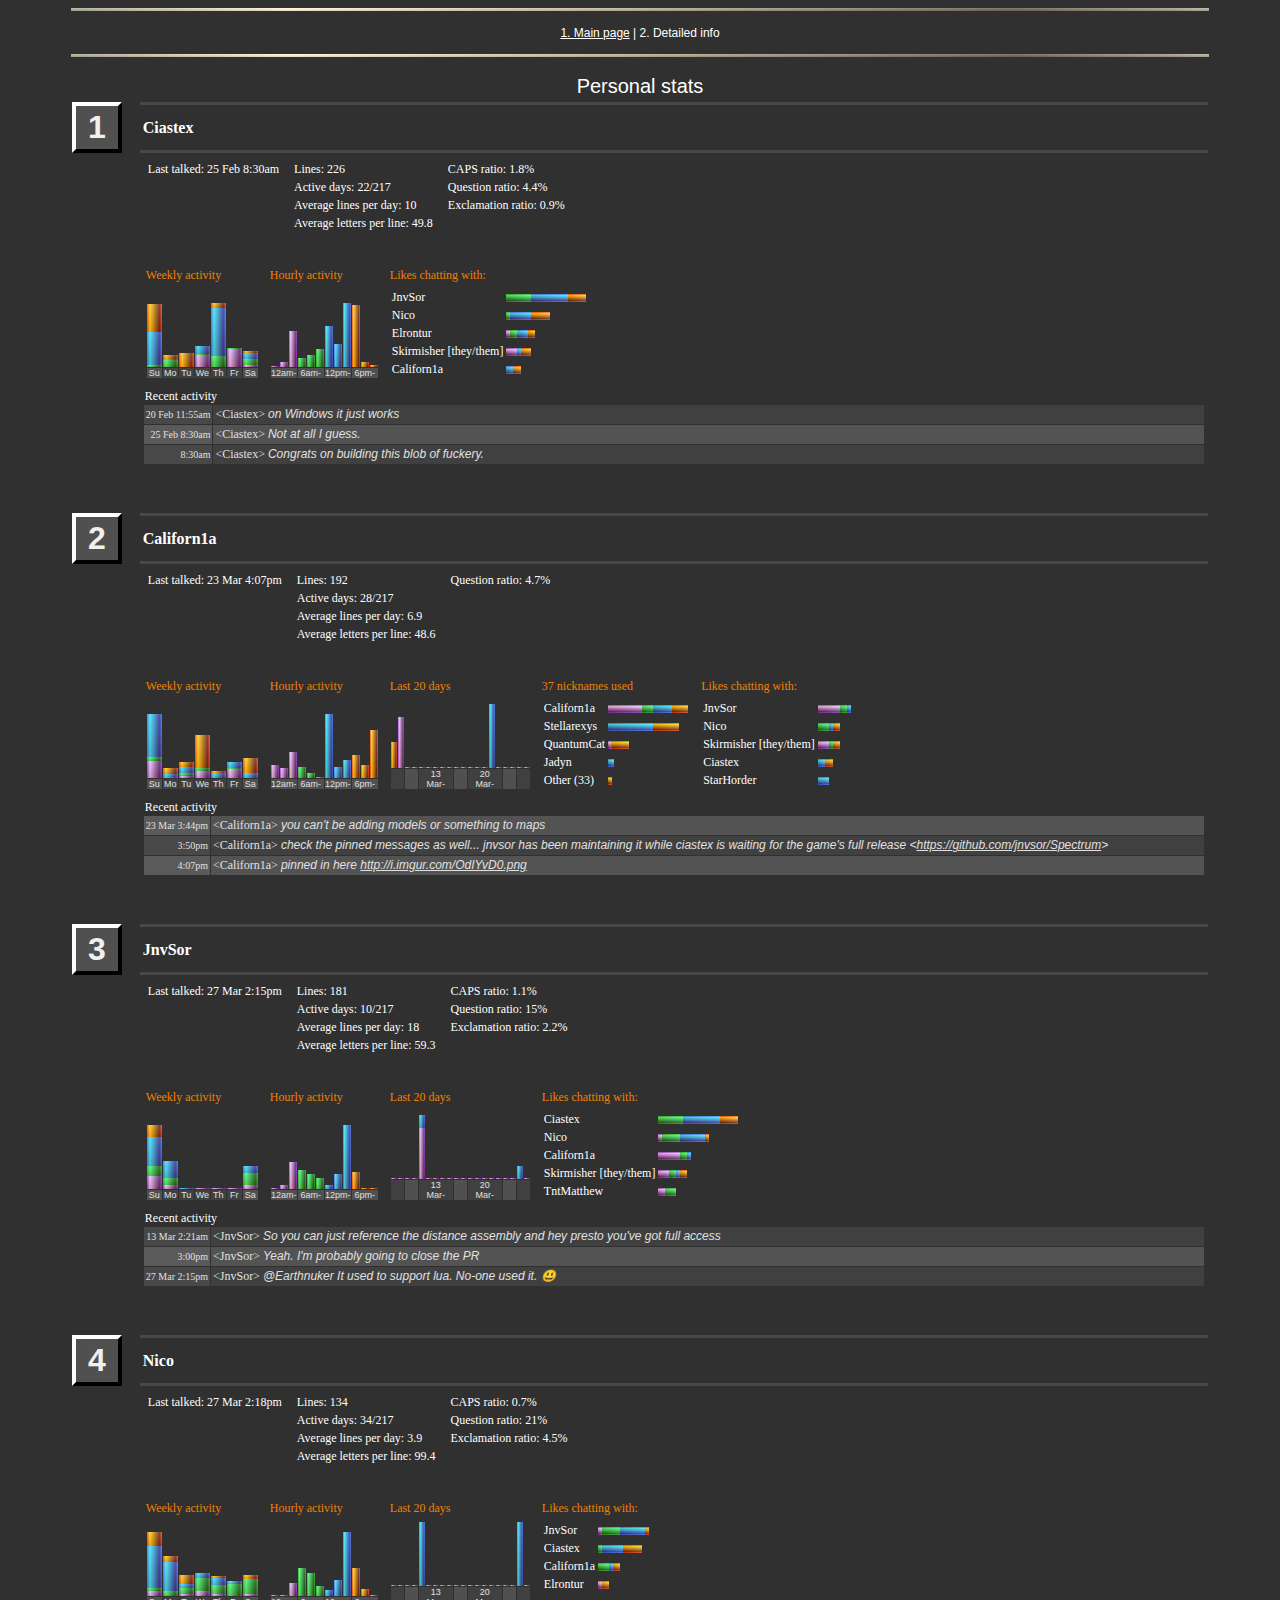
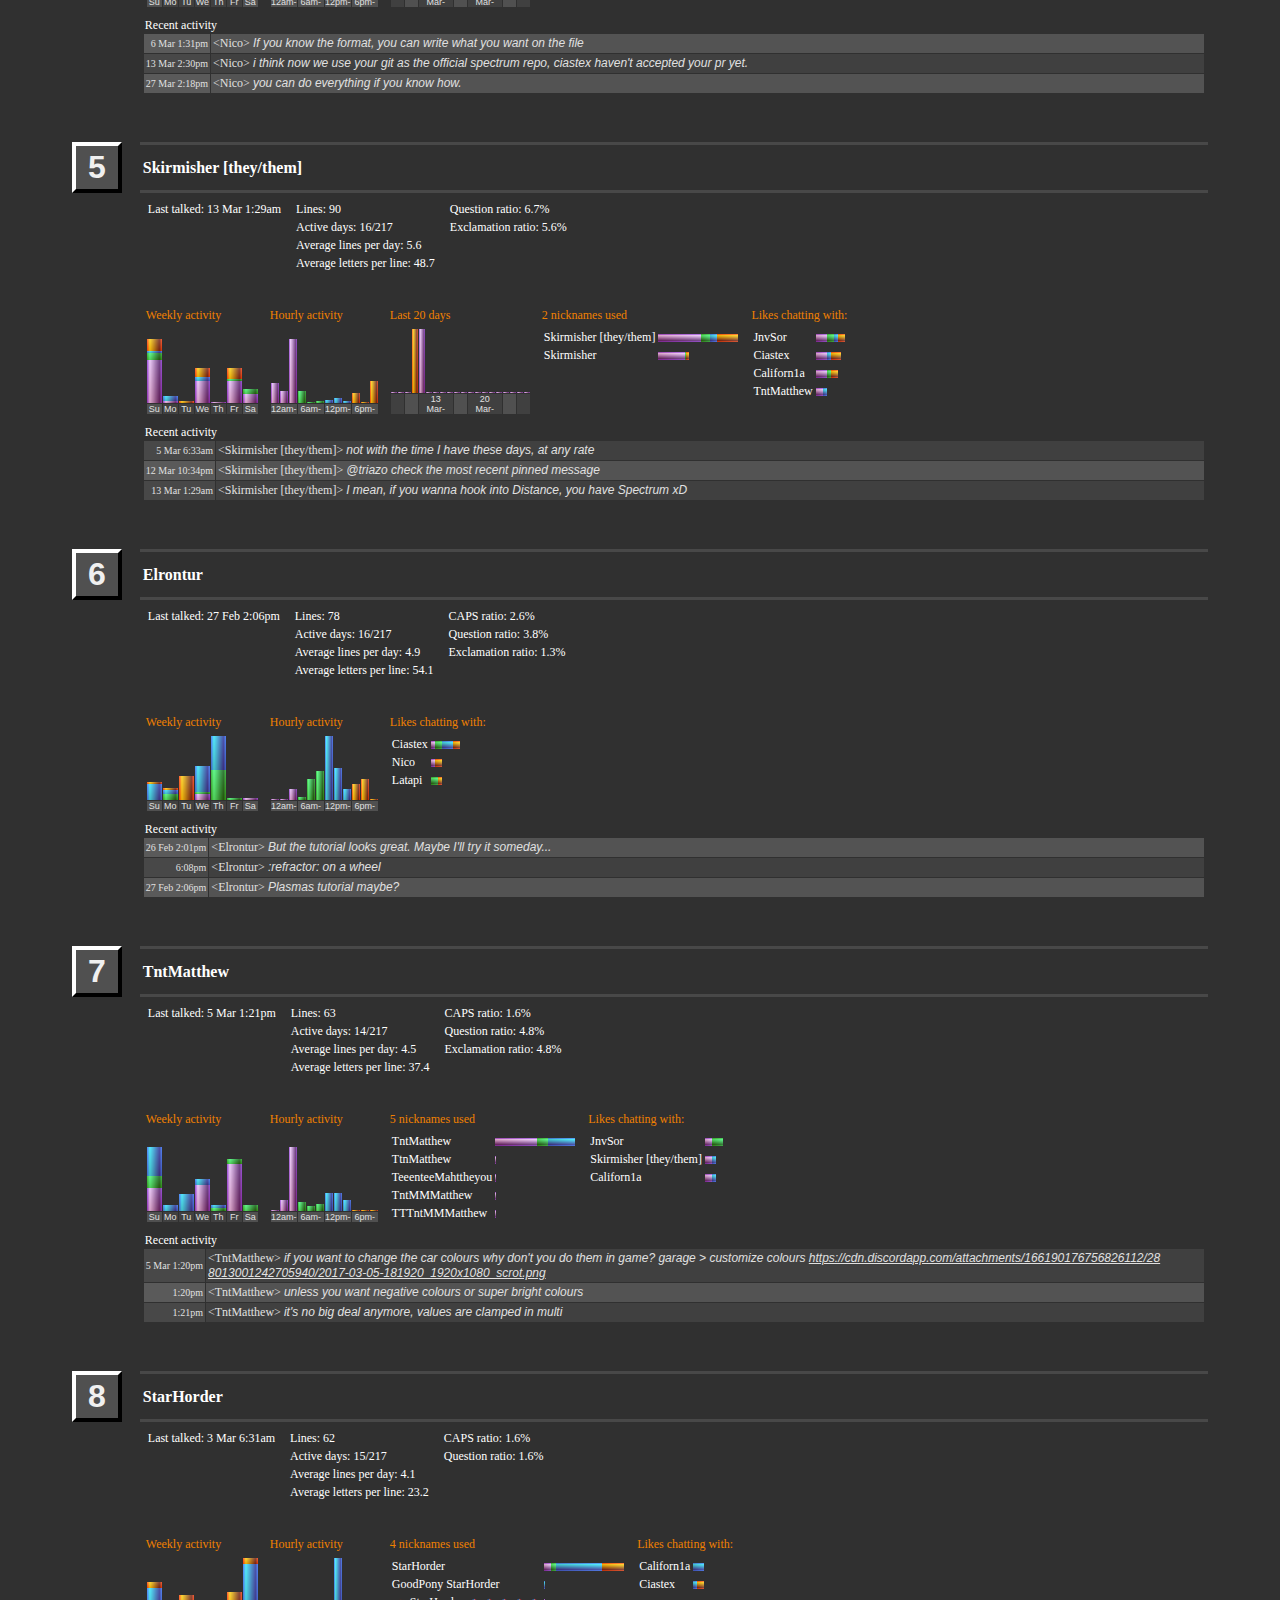
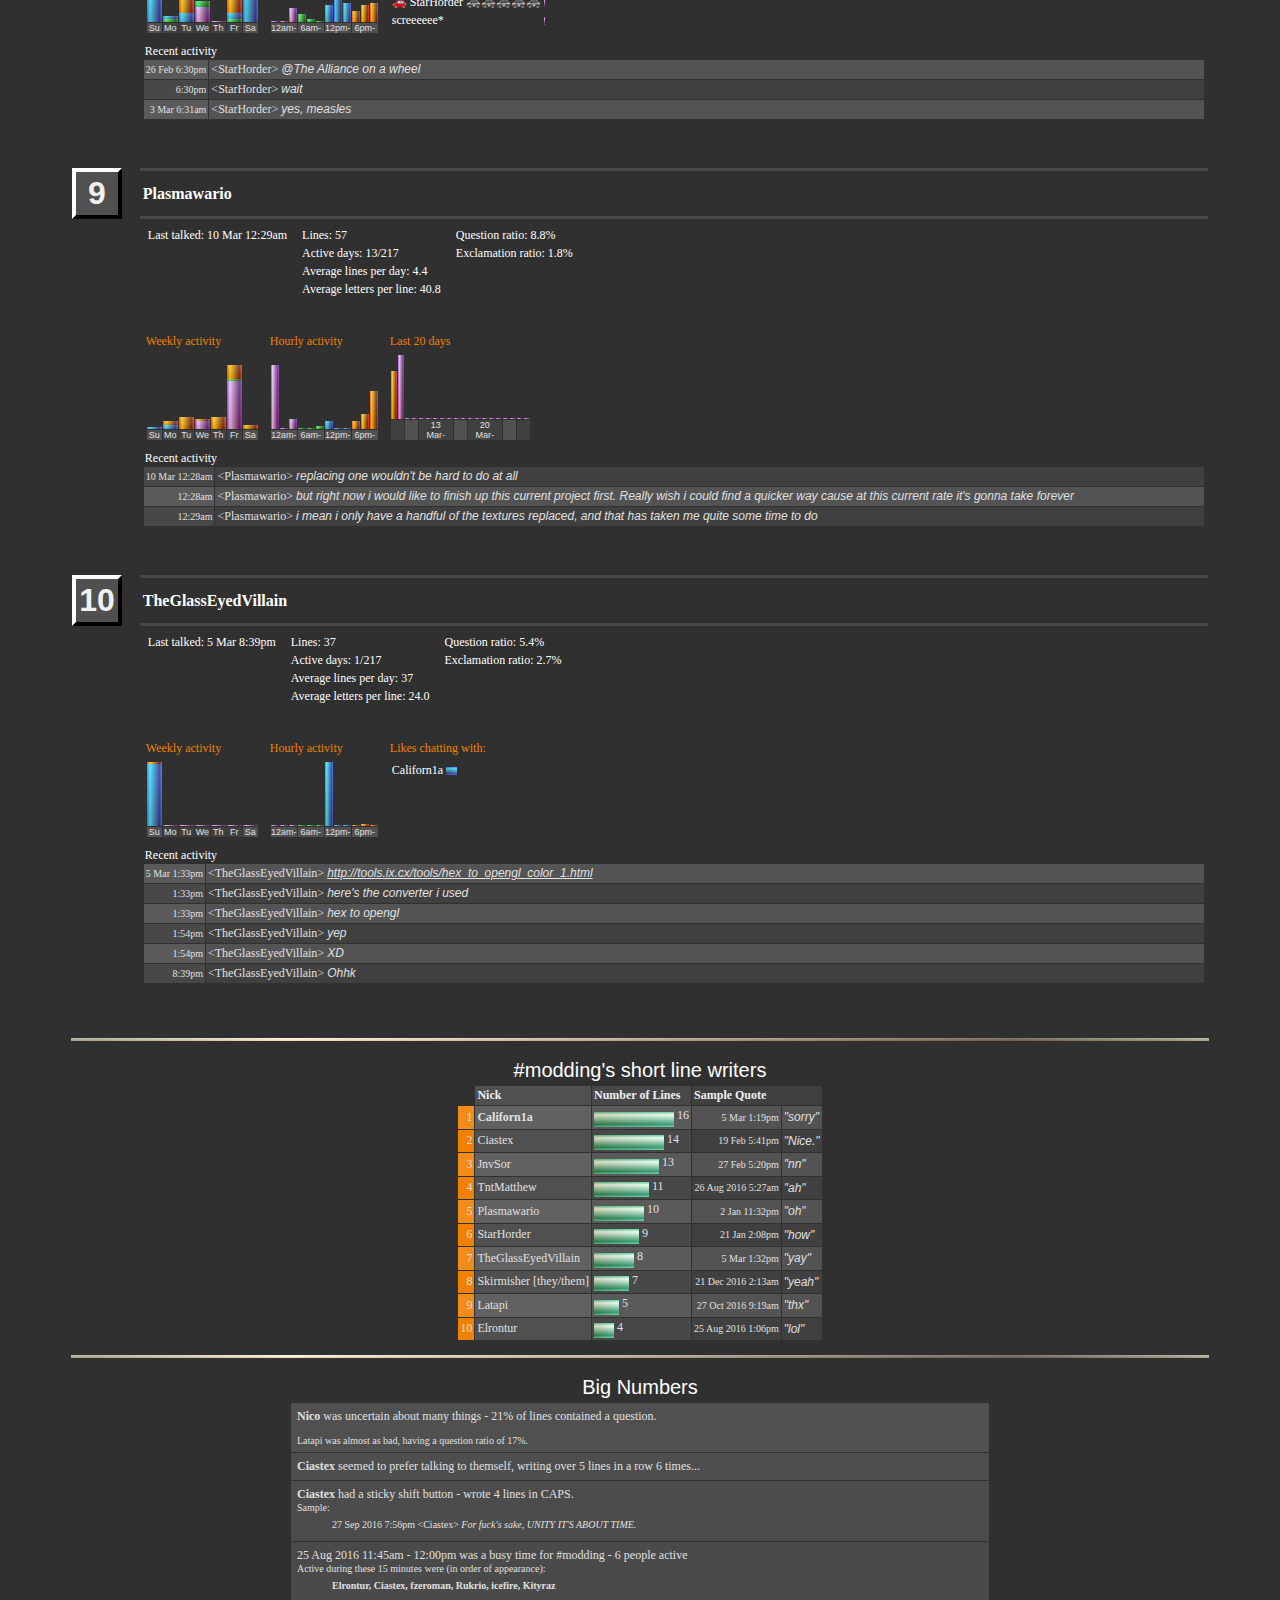
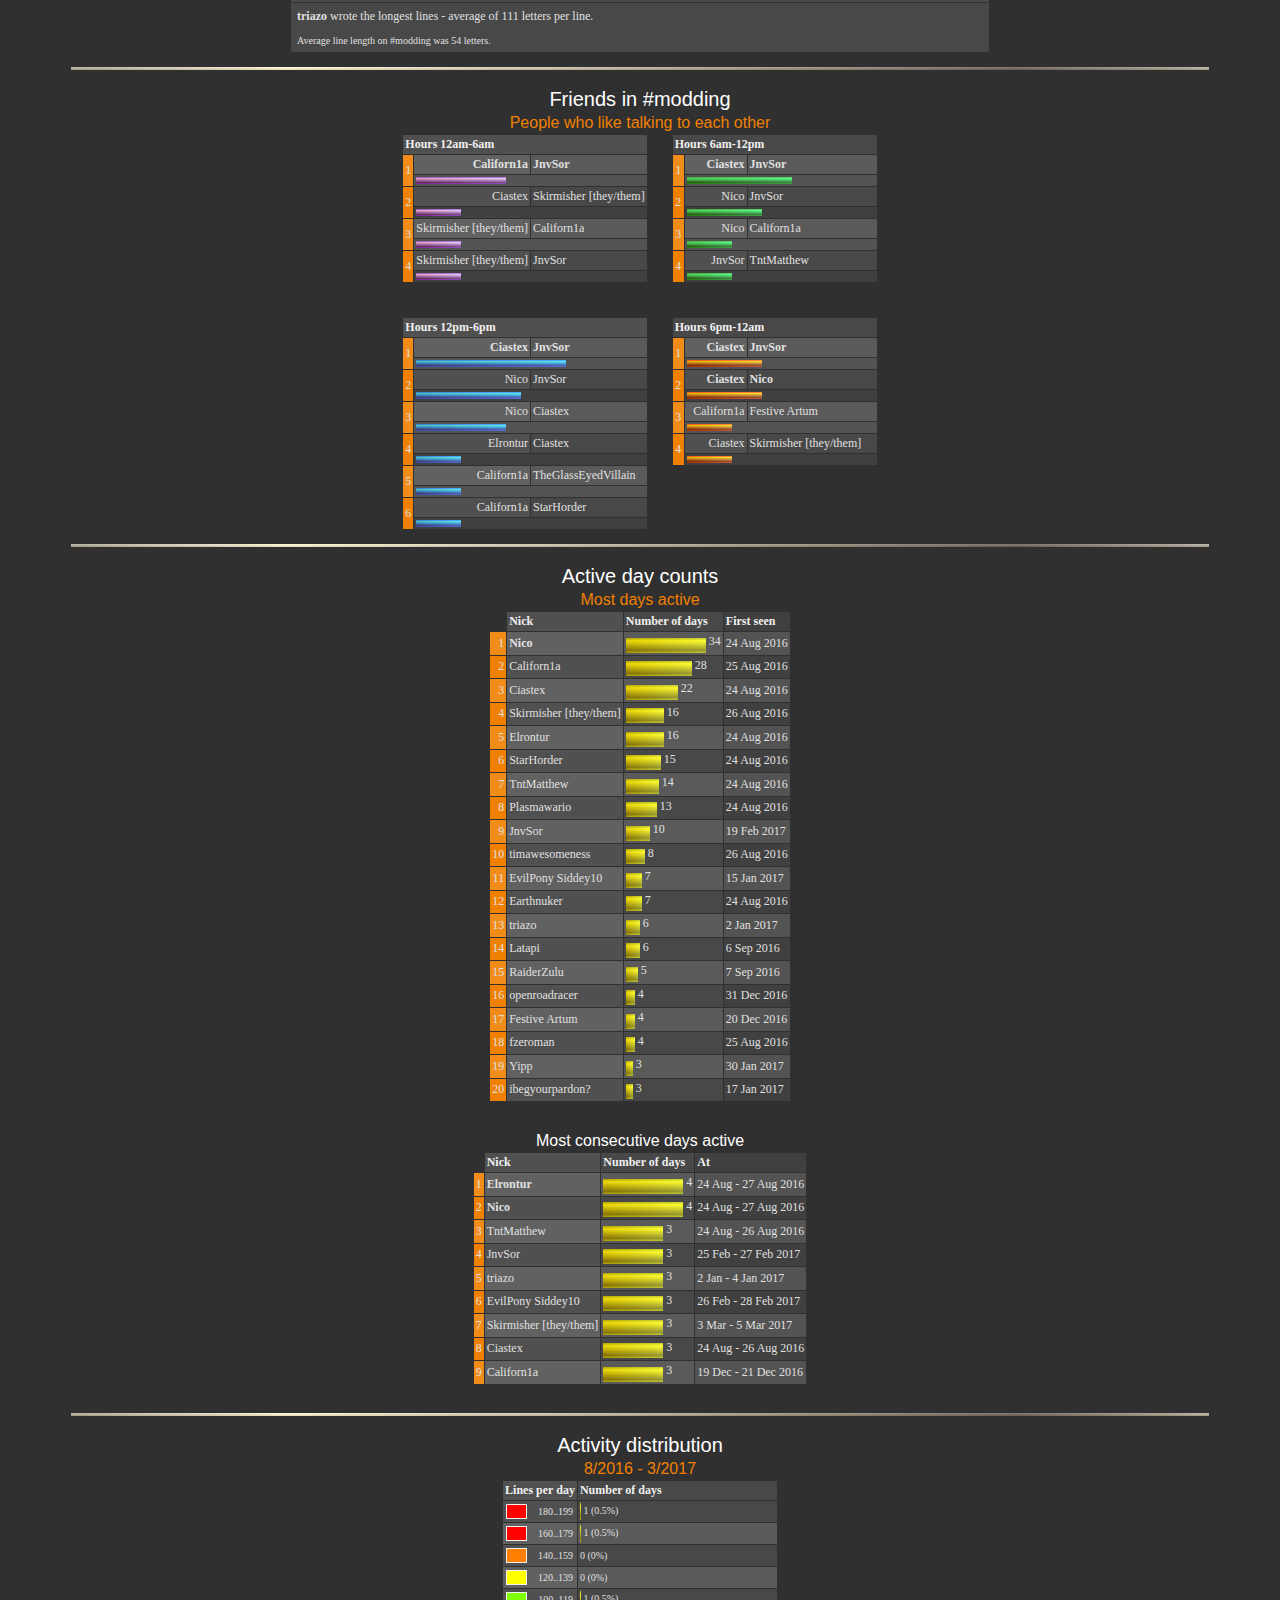
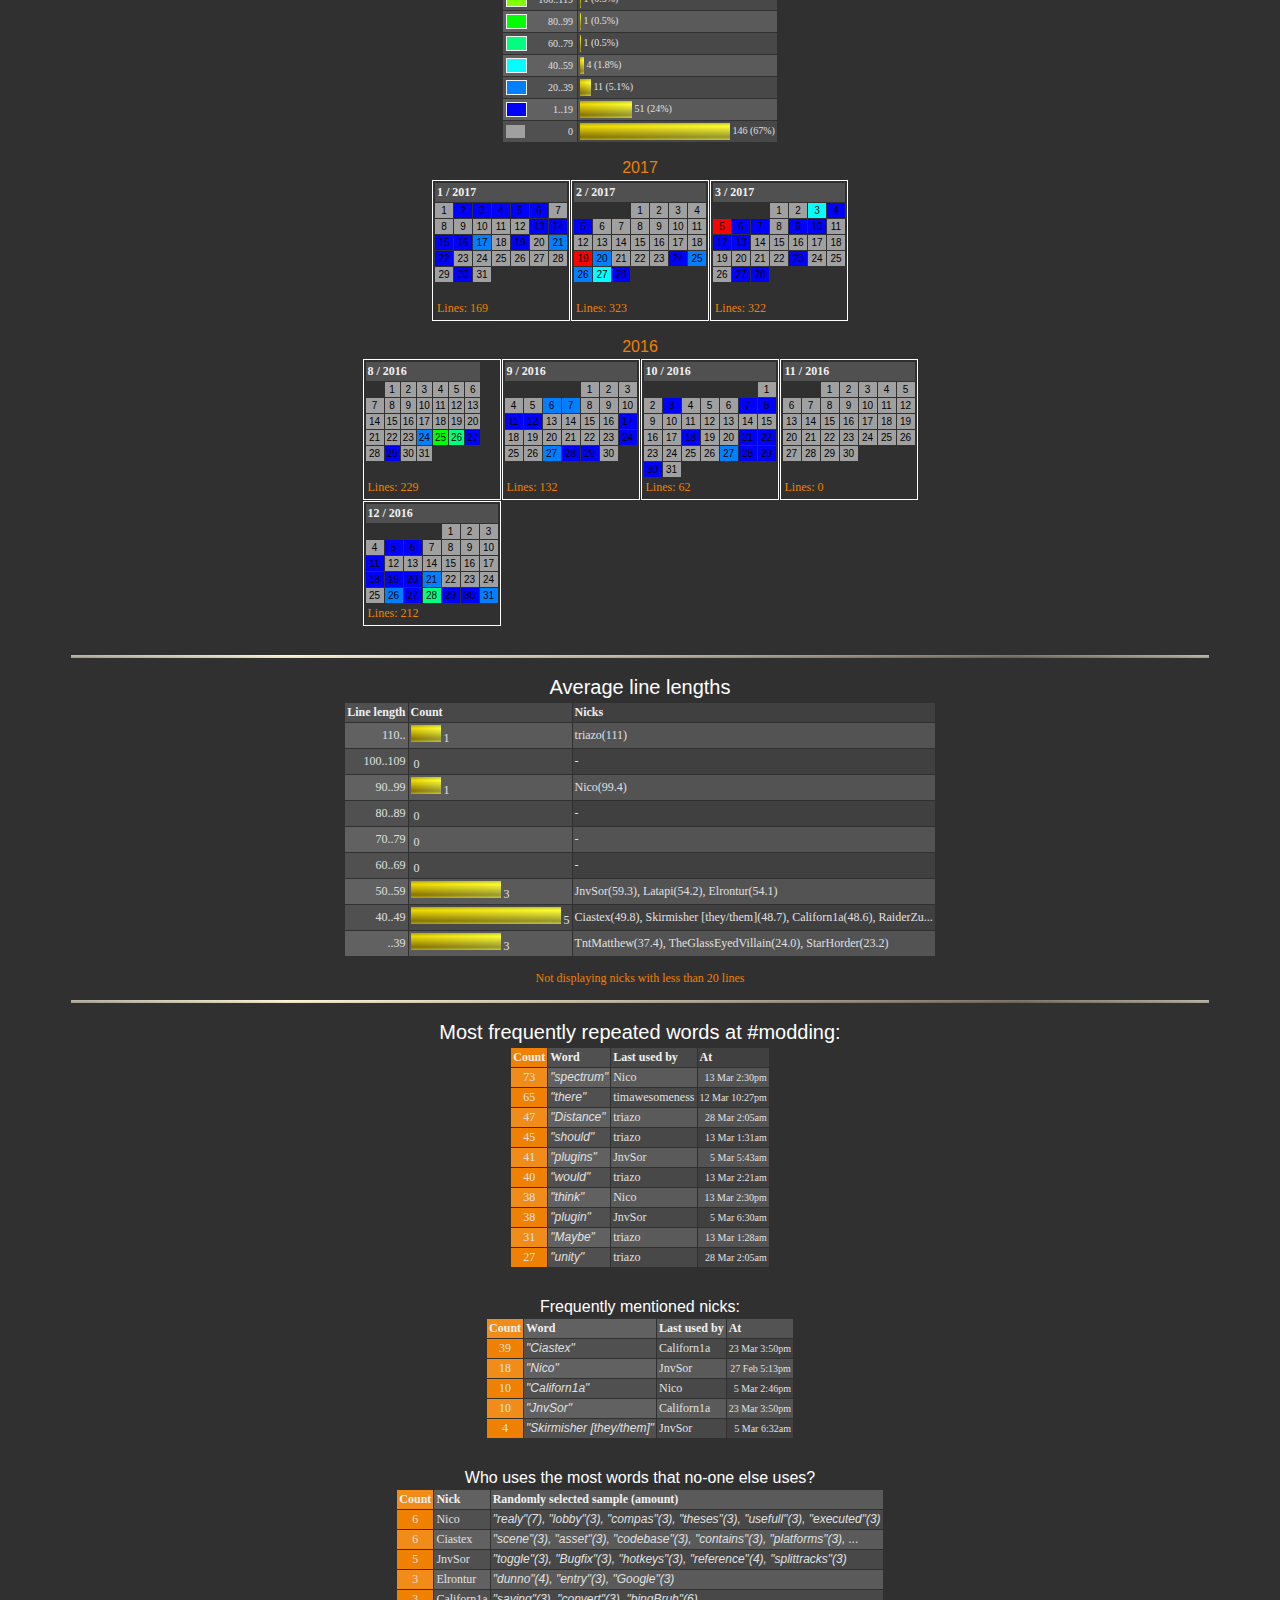
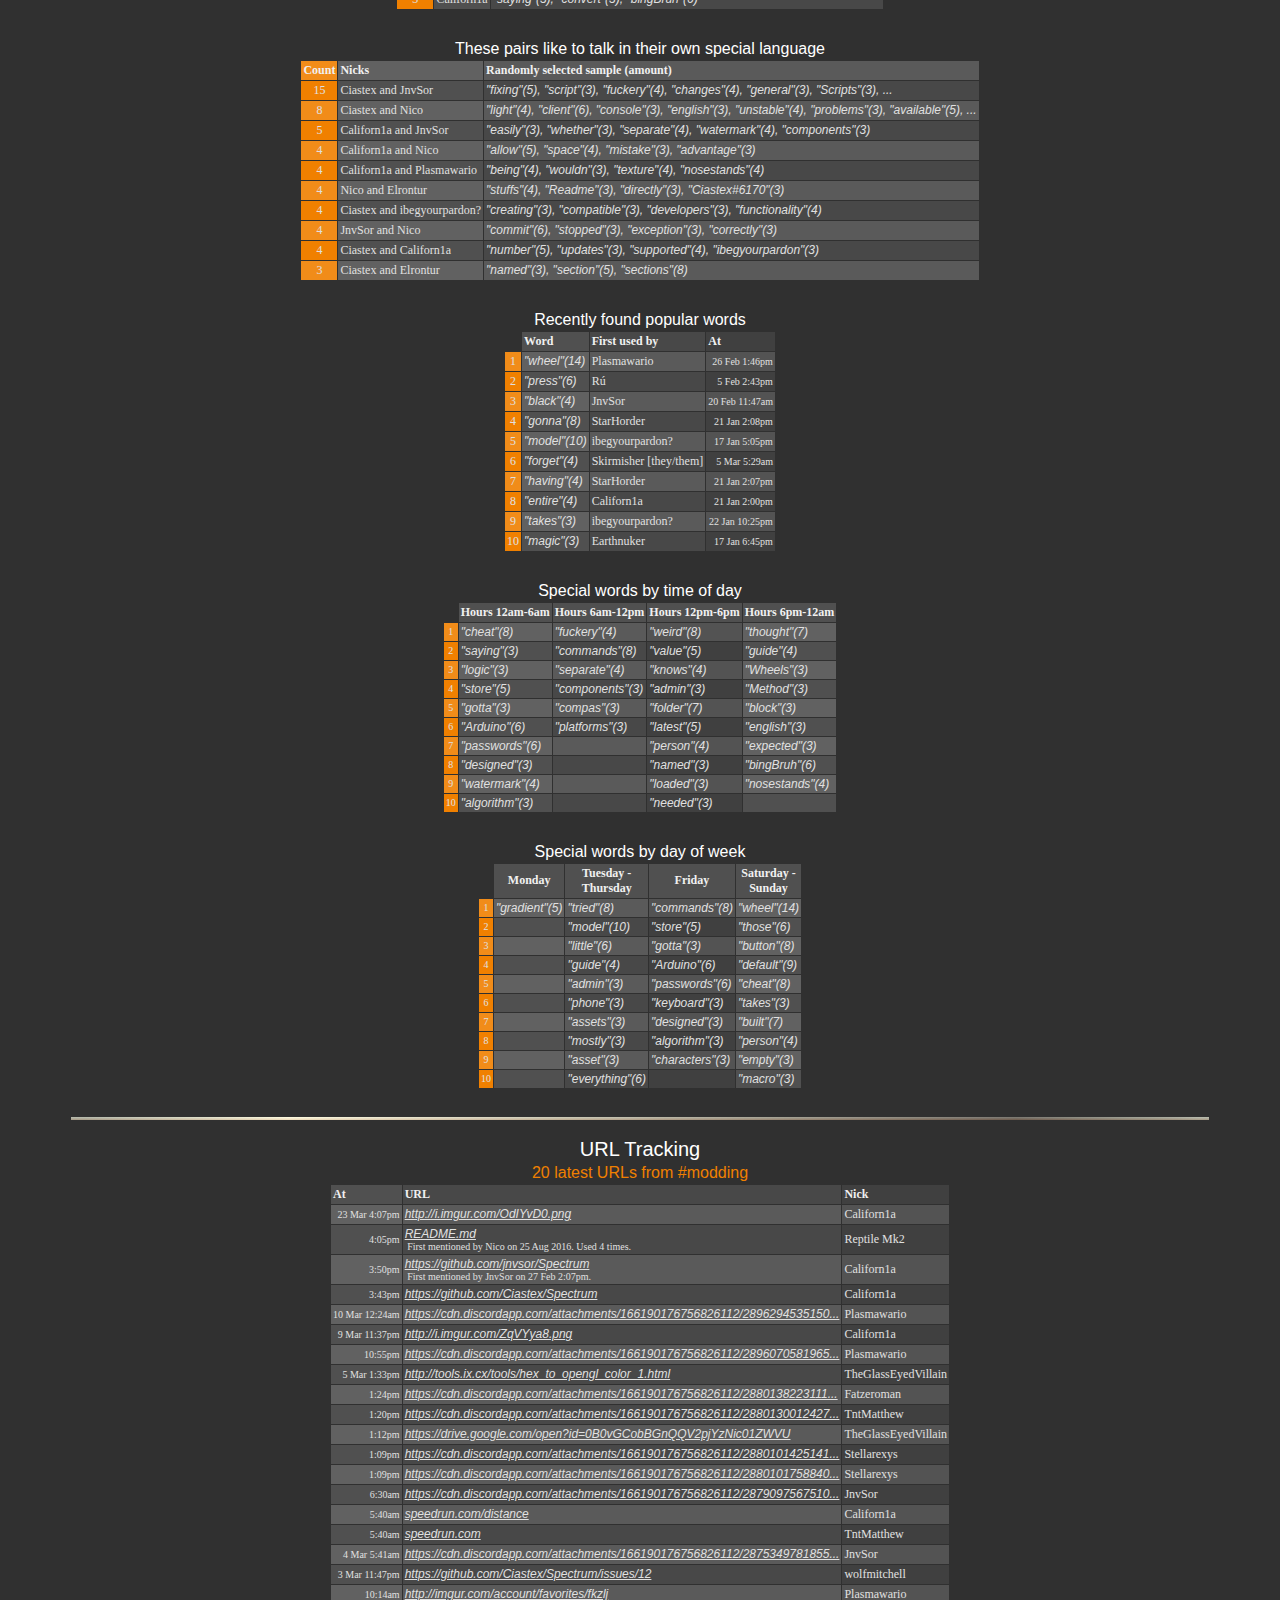
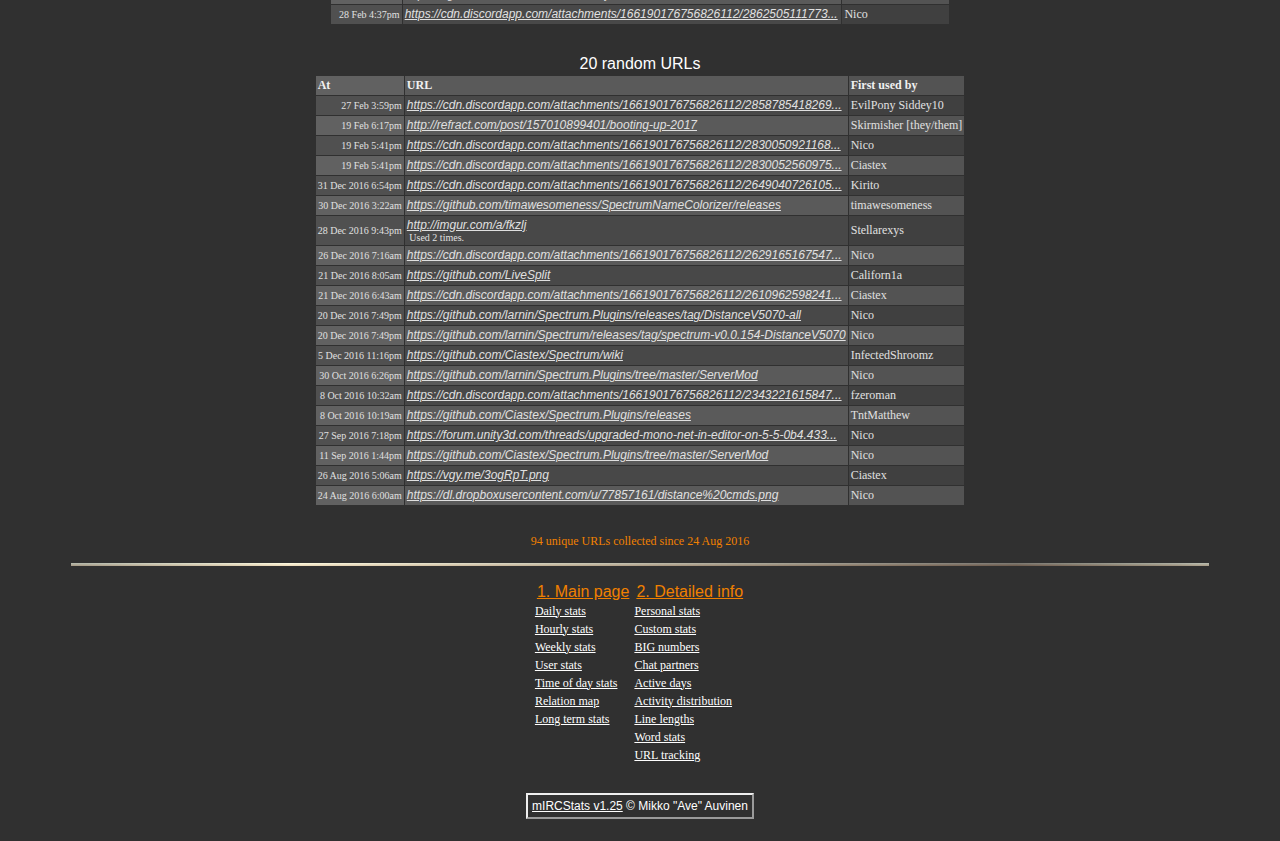
<file: chatlog_stats/distance/modding_page_2.html>
<!DOCTYPE HTML PUBLIC "-//W3C//DTD HTML 4.01 Transitional//EN">
<!-- This page was created on 15 Jul 2017 9:00am with a registered version (#31183B3) of mIRCStats v1.25 by Mikko "Ave" Auvinen -->
<!-- SLPL parser engine configuration: "AllianceBot" created by Californ1a -->
<!-- Do not modify the page source! (Lines: 1909) -->

<!-- mIRCStats WWW: http://www.nic.fi/~mauvinen/mircstats/ -->

<html><head>
<meta http-equiv="Content-Type" content="text/html;charset=UTF-8">
<title>#modding statistics created by AllianceBot (with a little help from mIRCStats v1.25 :) - Detailed info</title>
<link rel=StyleSheet href="modding.css" type="text/css">

</head>
<body><center>
<span class=txt1><img src="pipeltv.png" height=3 width="90%" alt=""><br><br></span>
<!-- mircstatsheader.txt: Add here your own header html code! -->

 
<a href="modding.html" target="_self">1. Main page</a>
 | 2. Detailed info
<br><br>
<a name="pers"></a>
<span class=txt1><img src="pipeltv.png" height=3 width="90%" alt=""><br><br></span>
<h3>Personal stats</h3>
<table width="90%" class=txt1 cellspacing=0 cellpadding=3 style="border:0px;">
<tr class=t1><td class="ra cd" width=30>1</td><td class=tinv width=10>&nbsp;</td>
<td colspan=2 class=rb><span class=rn>Ciastex</span></td></tr>
<tr><td class=tinv colspan=2></td><td class=tinv colspan=2><table class=txt1 style="border:0px;"><tr style="vertical-align:top"><td class=ttxt><Table style="border:0px;" class=txt1>
<tr><td class=tinv>Last talked: 25 Feb 8:30am</td></tr>
</table></td>
<td class=tinv>&nbsp;</td><td class=ttxt><table class=txt1 style="border:0px;">
<tr><td class=tinv>Lines: 226</td></tr>
<tr><td class=tinv>Active days: 22/217</td></tr>
<tr><td class=tinv>Average lines per day: 10</td></tr>
<tr><td class=tinv>Average letters per line: 49.8</td></tr>
</table></td>
<td class=tinv>&nbsp;</td><td class=ttxt><table class=txt1 style="border:0px;">
<tr><td class=tinv>CAPS ratio: 1.8%</td></tr>
<tr><td class=tinv>Question ratio: 4.4%</td></tr>
<tr><td class=tinv>Exclamation ratio: 0.9%</td></tr>
</table></td>
</tr></table></td></tr><tr><td class=tinv colspan=4>&nbsp</td></tr>
<tr><td class=tinv colspan=2></td><td class=tinv colspan=2><table style="border:0px;"><tr class=txt2><td class=ttxt>Weekly activity</td>
<td class=tinv rowspan=2>&nbsp;</td><td class=ttxt>Hourly activity</td>
<td class=tinv rowspan=2>&nbsp;</td><td class=ttxt>Likes chatting with:</td>
</tr>
<tr style="vertical-align:bottom"><td class=ttxt>
<Table cellspacing=1 cellpadding=0 style="border:0px;"><tr class=s1 valign=bottom>
<td class=tgr><img src="pipe4v.png" width=15 height=28><br><img src="pipe3v.png" width=15 height=33><br><img src="pipe2v.png" width=15 height=2></td>
<td class=tgr><img src="pipe4v.png" width=15 height=4><br><img src="pipe3v.png" width=15 height=1><br><img src="pipe2v.png" width=15 height=7></td>
<td class=tgr><img src="pipe4v.png" width=15 height=14></td>
<td class=tgr><img src="pipe3v.png" width=15 height=8><br><img src="pipe2v.png" width=15 height=1><br><img src="pipe1v.png" width=15 height=12></td>
<td class=tgr><img src="pipe4v.png" width=15 height=5><br><img src="pipe3v.png" width=15 height=48><br><img src="pipe2v.png" width=15 height=11></td>
<td class=tgr><img src="pipe2v.png" width=15 height=1><br><img src="pipe1v.png" width=15 height=18></td>
<td class=tgr><img src="pipe4v.png" width=15 height=2><br><img src="pipe3v.png" width=15 height=6><br><img src="pipe2v.png" width=15 height=6><br><img src="pipe1v.png" width=15 height=2></td>
</tr><tr class=s3>
<td class=ca>Su</td>
<td class=cc>Mo</td>
<td class=cc>Tu</td>
<td class=cc>We</td>
<td class=cc>Th</td>
<td class=cc>Fr</td>
<td class=ca>Sa</td>
</tr></table>
</td><td class=ttxt>
<Table cellspacing=1 cellpadding=0 style="border:0px;"><tr class=s1 valign=bottom>
<td class=tgr><img src="pipe1v.png" width=8 height="1"></td>
<td class=tgr><img src="pipe1v.png" width=8 height="5"></td>
<td class=tgr><img src="pipe1v.png" width=8 height="36"></td>
<td class=tgr><img src="pipe2v.png" width=8 height="9"></td>
<td class=tgr><img src="pipe2v.png" width=8 height="12"></td>
<td class=tgr><img src="pipe2v.png" width=8 height="18"></td>
<td class=tgr><img src="pipe3v.png" width=8 height="41"></td>
<td class=tgr><img src="pipe3v.png" width=8 height="23"></td>
<td class=tgr><img src="pipe3v.png" width=8 height="64"></td>
<td class=tgr><img src="pipe4v.png" width=8 height="62"></td>
<td class=tgr><img src="pipe4v.png" width=8 height="5"></td>
<td class=tgr><img src="pipe4v.png" width=8 height="2"></td>
</tr><tr class=s3>
<td colspan=3 class=ca>12am-</td>
<td colspan=3 class=ca>6am-</td>
<td colspan=3 class=ca>12pm-</td>
<td colspan=3 class=ca>6pm-</td>
</tr></table>
</td><td class=ttxt style="vertical-align:top">
<Table style="border:0px;" class=txt1>
<tr><td class=tinv>JnvSor</td><td class=tinv><img src="pipe2.png" height=8 width=25><img src="pipe3.png" height=8 width=37><img src="pipe4.png" height=8 width=18></td></tr>
<tr><td class=tinv>Nico</td><td class=tinv><img src="pipe2.png" height=8 width=4><img src="pipe3.png" height=8 width=21><img src="pipe4.png" height=8 width=19></td></tr>
<tr><td class=tinv>Elrontur</td><td class=tinv><img src="pipe1.png" height=8 width=4><img src="pipe2.png" height=8 width=7><img src="pipe3.png" height=8 width=11><img src="pipe4.png" height=8 width=7></td></tr>
<tr><td class=tinv>Skirmisher [they/them]</td><td class=tinv><img src="pipe1.png" height=8 width=11><img src="pipe3.png" height=8 width=4><img src="pipe4.png" height=8 width=10></td></tr>
<tr><td class=tinv>Californ1a</td><td class=tinv><img src="pipe3.png" height=8 width=7><img src="pipe4.png" height=8 width=8></td></tr>
</table>
</td></tr></table></td></tr>
<tr><td class=tinv colspan=2></td><td class=tinv colspan=2>
<span class=ttxt>Recent activity</span><br>
<table border=0 cellspacing=1 cellpadding=2 class=t2>
<tr><td class="ce t6">20 Feb 11:55am</td><td class=cf width="100%">&lt;Ciastex&gt; <span class=t5>on Windows it just works</span></td></tr>
<tr><td class="ces t6">25 Feb 8:30am</td><td class=cfs>&lt;Ciastex&gt; <span class=t5>Not at all I guess.</span></td></tr>
<tr><td class="ce t6">8:30am</td><td class=cf>&lt;Ciastex&gt; <span class=t5>Congrats on building this blob of fuckery.</span></td></tr>
</table></td></tr><tr><td class=tinv colspan=4>&nbsp;</td></tr>
<tr><td class=tinv colspan=4>&nbsp;</td></tr>
<tr class=t1><td class="ra cd" width=30>2</td><td class=tinv></td>
<td colspan=2 class=rb><span class=rn>Californ1a</span></td></tr>
<tr><td class=tinv colspan=2></td><td class=tinv colspan=2><table class=txt1 style="border:0px;"><tr style="vertical-align:top"><td class=ttxt><Table style="border:0px;" class=txt1>
<tr><td class=tinv>Last talked: 23 Mar 4:07pm</td></tr>
</table></td>
<td class=tinv>&nbsp;</td><td class=ttxt><table class=txt1 style="border:0px;">
<tr><td class=tinv>Lines: 192</td></tr>
<tr><td class=tinv>Active days: 28/217</td></tr>
<tr><td class=tinv>Average lines per day: 6.9</td></tr>
<tr><td class=tinv>Average letters per line: 48.6</td></tr>
</table></td>
<td class=tinv>&nbsp;</td><td class=ttxt><table class=txt1 style="border:0px;">
<tr><td class=tinv>Question ratio: 4.7%</td></tr>
</table></td>
</tr></table></td></tr><tr><td class=tinv colspan=4>&nbsp</td></tr>
<tr><td class=tinv colspan=2></td><td class=tinv colspan=2><table style="border:0px;"><tr class=txt2><td class=ttxt>Weekly activity</td>
<td class=tinv rowspan=2>&nbsp;</td><td class=ttxt>Hourly activity</td>
<td class=tinv rowspan=2>&nbsp;</td><td class=ttxt>Last 20 days</td>
<td class=tinv rowspan=2>&nbsp;</td><td class=ttxt>37 nicknames used</td>
<td class=tinv rowspan=2>&nbsp;</td><td class=ttxt>Likes chatting with:</td>
</tr>
<tr style="vertical-align:bottom"><td class=ttxt>
<Table cellspacing=1 cellpadding=0 style="border:0px;"><tr class=s1 valign=bottom>
<td class=tgr><img src="pipe3v.png" width=15 height=43><br><img src="pipe2v.png" width=15 height=4><br><img src="pipe1v.png" width=15 height=17></td>
<td class=tgr><img src="pipe4v.png" width=15 height=6><br><img src="pipe3v.png" width=15 height=3><br><img src="pipe2v.png" width=15 height=1></td>
<td class=tgr><img src="pipe4v.png" width=15 height=5><br><img src="pipe3v.png" width=15 height=6><br><img src="pipe2v.png" width=15 height=3><br><img src="pipe1v.png" width=15 height=2></td>
<td class=tgr><img src="pipe4v.png" width=15 height=33><br><img src="pipe2v.png" width=15 height=3><br><img src="pipe1v.png" width=15 height=7></td>
<td class=tgr><img src="pipe4v.png" width=15 height=2><br><img src="pipe3v.png" width=15 height=5></td>
<td class=tgr><img src="pipe3v.png" width=15 height=6><br><img src="pipe2v.png" width=15 height=1><br><img src="pipe1v.png" width=15 height=9></td>
<td class=tgr><img src="pipe4v.png" width=15 height=15><br><img src="pipe3v.png" width=15 height=5></td>
</tr><tr class=s3>
<td class=ca>Su</td>
<td class=cc>Mo</td>
<td class=cc>Tu</td>
<td class=cc>We</td>
<td class=cc>Th</td>
<td class=cc>Fr</td>
<td class=ca>Sa</td>
</tr></table>
</td><td class=ttxt>
<Table cellspacing=1 cellpadding=0 style="border:0px;"><tr class=s1 valign=bottom>
<td class=tgr><img src="pipe1v.png" width=8 height="13"></td>
<td class=tgr><img src="pipe1v.png" width=8 height="10"></td>
<td class=tgr><img src="pipe1v.png" width=8 height="26"></td>
<td class=tgr><img src="pipe2v.png" width=8 height="11"></td>
<td class=tgr><img src="pipe2v.png" width=8 height="5"></td>
<td class=tgr><img src="pipe2v.png" width=8 height="1"></td>
<td class=tgr><img src="pipe3v.png" width=8 height="64"></td>
<td class=tgr><img src="pipe3v.png" width=8 height="11"></td>
<td class=tgr><img src="pipe3v.png" width=8 height="18"></td>
<td class=tgr><img src="pipe4v.png" width=8 height="23"></td>
<td class=tgr><img src="pipe4v.png" width=8 height="13"></td>
<td class=tgr><img src="pipe4v.png" width=8 height="48"></td>
</tr><tr class=s3>
<td colspan=3 class=ca>12am-</td>
<td colspan=3 class=ca>6am-</td>
<td colspan=3 class=ca>12pm-</td>
<td colspan=3 class=ca>6pm-</td>
</tr></table>
</td><td class=ttxt>
<Table cellspacing=1 cellpadding=0 style="border:0px;"><tr class=s1 valign=bottom>
<td class=tgr><img src="pipe4v.png" width=6 height=26></td>
<td class=tgr><img src="pipe1v.png" width=6 height=51></td>
<td class=tgr><img src="pipe1v.png" width=6 height=1></td>
<td class=tgr><img src="pipe1v.png" width=6 height=1></td>
<td class=tgr><img src="pipe1v.png" width=6 height=1></td>
<td class=tgr><img src="pipe1v.png" width=6 height=1></td>
<td class=tgr><img src="pipe1v.png" width=6 height=1></td>
<td class=tgr><img src="pipe1v.png" width=6 height=1></td>
<td class=tgr><img src="pipe1v.png" width=6 height=1></td>
<td class=tgr><img src="pipe1v.png" width=6 height=1></td>
<td class=tgr><img src="pipe1v.png" width=6 height=1></td>
<td class=tgr><img src="pipe1v.png" width=6 height=1></td>
<td class=tgr><img src="pipe1v.png" width=6 height=1></td>
<td class=tgr><img src="pipe1v.png" width=6 height=1></td>
<td class=tgr><img src="pipe3v.png" width=6 height=64></td>
<td class=tgr><img src="pipe1v.png" width=6 height=1></td>
<td class=tgr><img src="pipe1v.png" width=6 height=1></td>
<td class=tgr><img src="pipe1v.png" width=6 height=1></td>
<td class=tgr><img src="pipe1v.png" width=6 height=1></td>
<td class=tgr><img src="pipe1v.png" width=6 height=1></td>
</tr><tr class=s3>
<td colspan=2 class=cc>&nbsp;</td><td colspan=2 class=ca>&nbsp;</td><td colspan=5 class=cc>13<br>Mar-</td><td colspan=2 class=ca>&nbsp;</td><td colspan=5 class=cc>20<br>Mar-</td><td colspan=2 class=ca>&nbsp;</td><td colspan=3 class=cc>&nbsp;</td>
</tr></table>
</td><td class=ttxt style="vertical-align:top">
<Table style="border:0px;" class=txt1>
<tr><td class=tinv title="85 lines">Californ1a</td><td class=tinv><img src="pipe1.png" height=8 width=34><img src="pipe2.png" height=8 width=11><img src="pipe3.png" height=8 width=19><img src="pipe4.png" height=8 width=16></td></tr>
<tr><td class=tinv title="75 lines">Stellarexys</td><td class=tinv><img src="pipe3.png" height=8 width=45><img src="pipe4.png" height=8 width=26></td></tr>
<tr><td class=tinv title="22 lines">QuantumCat</td><td class=tinv><img src="pipe1.png" height=8 width=3><img src="pipe2.png" height=8 width=1><img src="pipe4.png" height=8 width=17></td></tr>
<tr><td class=tinv title="6 lines">Jadyn</td><td class=tinv><img src="pipe3.png" height=8 width=6></td></tr>
<tr><td class=tinv title="4 lines (Prismaryn, Mafn, AngelWings, Snake Supporter Stellarexys, SSStellarexysss, shtellarrexees, sshtellarrexees, ssshtellarrexees, 989989273, vizo, VampireHeart, Cali the ninja, SylviAngelWings, MMMafn, SylviDevilWings, SylviTheDevil, Scarlett, Scarlett Lunari, Prismaryn "OneTrickPony" Dash, Not Florence, "Umbra" Lunarilyn, Lunarilyn, Natz, Renuko, The Glitter Queen, Super Serpentine Stellarexys, "AngelWings" Stellarexys, SSStellarexys, Super Snake Stellarexys, Stella, Stella, Rank 8 Meme Queen, Kiara, KiaraC)">Other (33)</td><td class=tinv><img src="pipe4.png" height=8 width=4></td></tr>
</table>
</td><td class=ttxt style="vertical-align:top">
<Table style="border:0px;" class=txt1>
<tr><td class=tinv>JnvSor</td><td class=tinv><img src="pipe1.png" height=8 width=22><img src="pipe2.png" height=8 width=7><img src="pipe3.png" height=8 width=4></td></tr>
<tr><td class=tinv>Nico</td><td class=tinv><img src="pipe2.png" height=8 width=11><img src="pipe3.png" height=8 width=4><img src="pipe4.png" height=8 width=7></td></tr>
<tr><td class=tinv>Skirmisher [they/them]</td><td class=tinv><img src="pipe1.png" height=8 width=11><img src="pipe2.png" height=8 width=4><img src="pipe4.png" height=8 width=7></td></tr>
<tr><td class=tinv>Ciastex</td><td class=tinv><img src="pipe3.png" height=8 width=7><img src="pipe4.png" height=8 width=8></td></tr>
<tr><td class=tinv>StarHorder</td><td class=tinv><img src="pipe3.png" height=8 width=11></td></tr>
</table>
</td></tr></table></td></tr>
<tr><td class=tinv colspan=2></td><td class=tinv colspan=2>
<span class=ttxt>Recent activity</span><br>
<table border=0 cellspacing=1 cellpadding=2 class=t2>
<tr><td class="ces t6">23 Mar 3:44pm</td><td class=cfs width="100%">&lt;Californ1a&gt; <span class=t5>you can't be adding models or something to maps</span></td></tr>
<tr><td class="ce t6">3:50pm</td><td class=cf>&lt;Californ1a&gt; <span class=t5>check the pinned messages as well... jnvsor has been maintaining it while ciastex is waiting for the game's full release &lt;<a href="https://github.com/jnvsor/Spectrum" class=t5 target="_blank">https://github.com/jnvsor/Spectrum</a>&gt;</span></td></tr>
<tr><td class="ces t6">4:07pm</td><td class=cfs>&lt;Californ1a&gt; <span class=t5>pinned in here <a href="http://i.imgur.com/OdIYvD0.png" class=t5 target="_blank">http://i.imgur.com/OdIYvD0.png</a></span></td></tr>
</table></td></tr><tr><td class=tinv colspan=4>&nbsp;</td></tr>
<tr><td class=tinv colspan=4>&nbsp;</td></tr>
<tr class=t1><td class="ra cd" width=30>3</td><td class=tinv></td>
<td colspan=2 class=rb><span class=rn>JnvSor</span></td></tr>
<tr><td class=tinv colspan=2></td><td class=tinv colspan=2><table class=txt1 style="border:0px;"><tr style="vertical-align:top"><td class=ttxt><Table style="border:0px;" class=txt1>
<tr><td class=tinv>Last talked: 27 Mar 2:15pm</td></tr>
</table></td>
<td class=tinv>&nbsp;</td><td class=ttxt><table class=txt1 style="border:0px;">
<tr><td class=tinv>Lines: 181</td></tr>
<tr><td class=tinv>Active days: 10/217</td></tr>
<tr><td class=tinv>Average lines per day: 18</td></tr>
<tr><td class=tinv>Average letters per line: 59.3</td></tr>
</table></td>
<td class=tinv>&nbsp;</td><td class=ttxt><table class=txt1 style="border:0px;">
<tr><td class=tinv>CAPS ratio: 1.1%</td></tr>
<tr><td class=tinv>Question ratio: 15%</td></tr>
<tr><td class=tinv>Exclamation ratio: 2.2%</td></tr>
</table></td>
</tr></table></td></tr><tr><td class=tinv colspan=4>&nbsp</td></tr>
<tr><td class=tinv colspan=2></td><td class=tinv colspan=2><table style="border:0px;"><tr class=txt2><td class=ttxt>Weekly activity</td>
<td class=tinv rowspan=2>&nbsp;</td><td class=ttxt>Hourly activity</td>
<td class=tinv rowspan=2>&nbsp;</td><td class=ttxt>Last 20 days</td>
<td class=tinv rowspan=2>&nbsp;</td><td class=ttxt>Likes chatting with:</td>
</tr>
<tr style="vertical-align:bottom"><td class=ttxt>
<Table cellspacing=1 cellpadding=0 style="border:0px;"><tr class=s1 valign=bottom>
<td class=tgr><img src="pipe4v.png" width=15 height=12><br><img src="pipe3v.png" width=15 height=29><br><img src="pipe2v.png" width=15 height=10><br><img src="pipe1v.png" width=15 height=13></td>
<td class=tgr><img src="pipe3v.png" width=15 height=17><br><img src="pipe2v.png" width=15 height=7><br><img src="pipe1v.png" width=15 height=4></td>
<td class=tgr><img src="pipe3v.png" width=15 height=1></td>
<td class=tgr><img src="pipe1v.png" width=15 height=1></td>
<td class=tgr><img src="pipe1v.png" width=15 height=1></td>
<td class=tgr><img src="pipe1v.png" width=15 height=1></td>
<td class=tgr><img src="pipe3v.png" width=15 height=7><br><img src="pipe2v.png" width=15 height=12><br><img src="pipe1v.png" width=15 height=4></td>
</tr><tr class=s3>
<td class=ca>Su</td>
<td class=cc>Mo</td>
<td class=cc>Tu</td>
<td class=cc>We</td>
<td class=cc>Th</td>
<td class=cc>Fr</td>
<td class=ca>Sa</td>
</tr></table>
</td><td class=ttxt>
<Table cellspacing=1 cellpadding=0 style="border:0px;"><tr class=s1 valign=bottom>
<td class=tgr><img src="pipe1v.png" width=8 height="1"></td>
<td class=tgr><img src="pipe1v.png" width=8 height="4"></td>
<td class=tgr><img src="pipe1v.png" width=8 height="27"></td>
<td class=tgr><img src="pipe2v.png" width=8 height="19"></td>
<td class=tgr><img src="pipe2v.png" width=8 height="15"></td>
<td class=tgr><img src="pipe2v.png" width=8 height="11"></td>
<td class=tgr><img src="pipe3v.png" width=8 height="4"></td>
<td class=tgr><img src="pipe3v.png" width=8 height="15"></td>
<td class=tgr><img src="pipe3v.png" width=8 height="64"></td>
<td class=tgr><img src="pipe4v.png" width=8 height="17"></td>
<td class=tgr><img src="pipe4v.png" width=8 height="1"></td>
<td class=tgr><img src="pipe4v.png" width=8 height="1"></td>
</tr><tr class=s3>
<td colspan=3 class=ca>12am-</td>
<td colspan=3 class=ca>6am-</td>
<td colspan=3 class=ca>12pm-</td>
<td colspan=3 class=ca>6pm-</td>
</tr></table>
</td><td class=ttxt>
<Table cellspacing=1 cellpadding=0 style="border:0px;"><tr class=s1 valign=bottom>
<td class=tgr><img src="pipe1v.png" width=6 height=1></td>
<td class=tgr><img src="pipe1v.png" width=6 height=1></td>
<td class=tgr><img src="pipe1v.png" width=6 height=1></td>
<td class=tgr><img src="pipe1v.png" width=6 height=1></td>
<td class=tgr><img src="pipe3v.png" width=6 height=13><br><img src="pipe1v.png" width=6 height=51></td>
<td class=tgr><img src="pipe1v.png" width=6 height=1></td>
<td class=tgr><img src="pipe1v.png" width=6 height=1></td>
<td class=tgr><img src="pipe1v.png" width=6 height=1></td>
<td class=tgr><img src="pipe1v.png" width=6 height=1></td>
<td class=tgr><img src="pipe1v.png" width=6 height=1></td>
<td class=tgr><img src="pipe1v.png" width=6 height=1></td>
<td class=tgr><img src="pipe1v.png" width=6 height=1></td>
<td class=tgr><img src="pipe1v.png" width=6 height=1></td>
<td class=tgr><img src="pipe1v.png" width=6 height=1></td>
<td class=tgr><img src="pipe1v.png" width=6 height=1></td>
<td class=tgr><img src="pipe1v.png" width=6 height=1></td>
<td class=tgr><img src="pipe1v.png" width=6 height=1></td>
<td class=tgr><img src="pipe1v.png" width=6 height=1></td>
<td class=tgr><img src="pipe3v.png" width=6 height=13></td>
<td class=tgr><img src="pipe1v.png" width=6 height=1></td>
</tr><tr class=s3>
<td colspan=2 class=cc>&nbsp;</td><td colspan=2 class=ca>&nbsp;</td><td colspan=5 class=cc>13<br>Mar-</td><td colspan=2 class=ca>&nbsp;</td><td colspan=5 class=cc>20<br>Mar-</td><td colspan=2 class=ca>&nbsp;</td><td colspan=3 class=cc>&nbsp;</td>
</tr></table>
</td><td class=ttxt style="vertical-align:top">
<Table style="border:0px;" class=txt1>
<tr><td class=tinv>Ciastex</td><td class=tinv><img src="pipe2.png" height=8 width=25><img src="pipe3.png" height=8 width=37><img src="pipe4.png" height=8 width=18></td></tr>
<tr><td class=tinv>Nico</td><td class=tinv><img src="pipe1.png" height=8 width=4><img src="pipe2.png" height=8 width=18><img src="pipe3.png" height=8 width=25><img src="pipe4.png" height=8 width=4></td></tr>
<tr><td class=tinv>Californ1a</td><td class=tinv><img src="pipe1.png" height=8 width=22><img src="pipe2.png" height=8 width=7><img src="pipe3.png" height=8 width=4></td></tr>
<tr><td class=tinv>Skirmisher [they/them]</td><td class=tinv><img src="pipe1.png" height=8 width=11><img src="pipe2.png" height=8 width=7><img src="pipe3.png" height=8 width=4><img src="pipe4.png" height=8 width=7></td></tr>
<tr><td class=tinv>TntMatthew</td><td class=tinv><img src="pipe1.png" height=8 width=7><img src="pipe2.png" height=8 width=11></td></tr>
</table>
</td></tr></table></td></tr>
<tr><td class=tinv colspan=2></td><td class=tinv colspan=2>
<span class=ttxt>Recent activity</span><br>
<table border=0 cellspacing=1 cellpadding=2 class=t2>
<tr><td class="ce t6">13 Mar 2:21am</td><td class=cf width="100%">&lt;JnvSor&gt; <span class=t5>So you can just reference the distance assembly and hey presto you've got full access</span></td></tr>
<tr><td class="ces t6">3:00pm</td><td class=cfs>&lt;JnvSor&gt; <span class=t5>Yeah. I'm probably going to close the PR</span></td></tr>
<tr><td class="ce t6">27 Mar 2:15pm</td><td class=cf>&lt;JnvSor&gt; <span class=t5>@Earthnuker It used to support lua. No-one used it. 😃</span></td></tr>
</table></td></tr><tr><td class=tinv colspan=4>&nbsp;</td></tr>
<tr><td class=tinv colspan=4>&nbsp;</td></tr>
<tr class=t1><td class="ra cd" width=30>4</td><td class=tinv></td>
<td colspan=2 class=rb><span class=rn>Nico</span></td></tr>
<tr><td class=tinv colspan=2></td><td class=tinv colspan=2><table class=txt1 style="border:0px;"><tr style="vertical-align:top"><td class=ttxt><Table style="border:0px;" class=txt1>
<tr><td class=tinv>Last talked: 27 Mar 2:18pm</td></tr>
</table></td>
<td class=tinv>&nbsp;</td><td class=ttxt><table class=txt1 style="border:0px;">
<tr><td class=tinv>Lines: 134</td></tr>
<tr><td class=tinv>Active days: 34/217</td></tr>
<tr><td class=tinv>Average lines per day: 3.9</td></tr>
<tr><td class=tinv>Average letters per line: 99.4</td></tr>
</table></td>
<td class=tinv>&nbsp;</td><td class=ttxt><table class=txt1 style="border:0px;">
<tr><td class=tinv>CAPS ratio: 0.7%</td></tr>
<tr><td class=tinv>Question ratio: 21%</td></tr>
<tr><td class=tinv>Exclamation ratio: 4.5%</td></tr>
</table></td>
</tr></table></td></tr><tr><td class=tinv colspan=4>&nbsp</td></tr>
<tr><td class=tinv colspan=2></td><td class=tinv colspan=2><table style="border:0px;"><tr class=txt2><td class=ttxt>Weekly activity</td>
<td class=tinv rowspan=2>&nbsp;</td><td class=ttxt>Hourly activity</td>
<td class=tinv rowspan=2>&nbsp;</td><td class=ttxt>Last 20 days</td>
<td class=tinv rowspan=2>&nbsp;</td><td class=ttxt>Likes chatting with:</td>
</tr>
<tr style="vertical-align:bottom"><td class=ttxt>
<Table cellspacing=1 cellpadding=0 style="border:0px;"><tr class=s1 valign=bottom>
<td class=tgr><img src="pipe4v.png" width=15 height=14><br><img src="pipe3v.png" width=15 height=42><br><img src="pipe2v.png" width=15 height=3><br><img src="pipe1v.png" width=15 height=5></td>
<td class=tgr><img src="pipe4v.png" width=15 height=6><br><img src="pipe3v.png" width=15 height=29><br><img src="pipe2v.png" width=15 height=5></td>
<td class=tgr><img src="pipe4v.png" width=15 height=9><br><img src="pipe3v.png" width=15 height=4><br><img src="pipe2v.png" width=15 height=6><br><img src="pipe1v.png" width=15 height=2></td>
<td class=tgr><img src="pipe3v.png" width=15 height=5><br><img src="pipe2v.png" width=15 height=13><br><img src="pipe1v.png" width=15 height=5></td>
<td class=tgr><img src="pipe4v.png" width=15 height=2><br><img src="pipe3v.png" width=15 height=7><br><img src="pipe2v.png" width=15 height=9><br><img src="pipe1v.png" width=15 height=2></td>
<td class=tgr><img src="pipe4v.png" width=15 height=1><br><img src="pipe3v.png" width=15 height=2><br><img src="pipe2v.png" width=15 height=12></td>
<td class=tgr><img src="pipe4v.png" width=15 height=4><br><img src="pipe2v.png" width=15 height=15><br><img src="pipe1v.png" width=15 height=2></td>
</tr><tr class=s3>
<td class=ca>Su</td>
<td class=cc>Mo</td>
<td class=cc>Tu</td>
<td class=cc>We</td>
<td class=cc>Th</td>
<td class=cc>Fr</td>
<td class=ca>Sa</td>
</tr></table>
</td><td class=ttxt>
<Table cellspacing=1 cellpadding=0 style="border:0px;"><tr class=s1 valign=bottom>
<td class=tgr><img src="pipe1v.png" width=8 height="1"></td>
<td class=tgr><img src="pipe1v.png" width=8 height="1"></td>
<td class=tgr><img src="pipe1v.png" width=8 height="13"></td>
<td class=tgr><img src="pipe2v.png" width=8 height="28"></td>
<td class=tgr><img src="pipe2v.png" width=8 height="23"></td>
<td class=tgr><img src="pipe2v.png" width=8 height="10"></td>
<td class=tgr><img src="pipe3v.png" width=8 height="6"></td>
<td class=tgr><img src="pipe3v.png" width=8 height="16"></td>
<td class=tgr><img src="pipe3v.png" width=8 height="64"></td>
<td class=tgr><img src="pipe4v.png" width=8 height="28"></td>
<td class=tgr><img src="pipe4v.png" width=8 height="7"></td>
<td class=tgr><img src="pipe4v.png" width=8 height="1"></td>
</tr><tr class=s3>
<td colspan=3 class=ca>12am-</td>
<td colspan=3 class=ca>6am-</td>
<td colspan=3 class=ca>12pm-</td>
<td colspan=3 class=ca>6pm-</td>
</tr></table>
</td><td class=ttxt>
<Table cellspacing=1 cellpadding=0 style="border:0px;"><tr class=s1 valign=bottom>
<td class=tgr><img src="pipe1v.png" width=6 height=1></td>
<td class=tgr><img src="pipe1v.png" width=6 height=1></td>
<td class=tgr><img src="pipe1v.png" width=6 height=1></td>
<td class=tgr><img src="pipe1v.png" width=6 height=1></td>
<td class=tgr><img src="pipe3v.png" width=6 height=64></td>
<td class=tgr><img src="pipe1v.png" width=6 height=1></td>
<td class=tgr><img src="pipe1v.png" width=6 height=1></td>
<td class=tgr><img src="pipe1v.png" width=6 height=1></td>
<td class=tgr><img src="pipe1v.png" width=6 height=1></td>
<td class=tgr><img src="pipe1v.png" width=6 height=1></td>
<td class=tgr><img src="pipe1v.png" width=6 height=1></td>
<td class=tgr><img src="pipe1v.png" width=6 height=1></td>
<td class=tgr><img src="pipe1v.png" width=6 height=1></td>
<td class=tgr><img src="pipe1v.png" width=6 height=1></td>
<td class=tgr><img src="pipe1v.png" width=6 height=1></td>
<td class=tgr><img src="pipe1v.png" width=6 height=1></td>
<td class=tgr><img src="pipe1v.png" width=6 height=1></td>
<td class=tgr><img src="pipe1v.png" width=6 height=1></td>
<td class=tgr><img src="pipe3v.png" width=6 height=64></td>
<td class=tgr><img src="pipe1v.png" width=6 height=1></td>
</tr><tr class=s3>
<td colspan=2 class=cc>&nbsp;</td><td colspan=2 class=ca>&nbsp;</td><td colspan=5 class=cc>13<br>Mar-</td><td colspan=2 class=ca>&nbsp;</td><td colspan=5 class=cc>20<br>Mar-</td><td colspan=2 class=ca>&nbsp;</td><td colspan=3 class=cc>&nbsp;</td>
</tr></table>
</td><td class=ttxt style="vertical-align:top">
<Table style="border:0px;" class=txt1>
<tr><td class=tinv>JnvSor</td><td class=tinv><img src="pipe1.png" height=8 width=4><img src="pipe2.png" height=8 width=18><img src="pipe3.png" height=8 width=25><img src="pipe4.png" height=8 width=4></td></tr>
<tr><td class=tinv>Ciastex</td><td class=tinv><img src="pipe2.png" height=8 width=4><img src="pipe3.png" height=8 width=21><img src="pipe4.png" height=8 width=19></td></tr>
<tr><td class=tinv>Californ1a</td><td class=tinv><img src="pipe2.png" height=8 width=11><img src="pipe3.png" height=8 width=4><img src="pipe4.png" height=8 width=7></td></tr>
<tr><td class=tinv>Elrontur</td><td class=tinv><img src="pipe1.png" height=8 width=4><img src="pipe4.png" height=8 width=7></td></tr>
</table>
</td></tr></table></td></tr>
<tr><td class=tinv colspan=2></td><td class=tinv colspan=2>
<span class=ttxt>Recent activity</span><br>
<table border=0 cellspacing=1 cellpadding=2 class=t2>
<tr><td class="ces t6">6 Mar 1:31pm</td><td class=cfs width="100%">&lt;Nico&gt; <span class=t5>If you know the format, you can write what you want on the file</span></td></tr>
<tr><td class="ce t6">13 Mar 2:30pm</td><td class=cf>&lt;Nico&gt; <span class=t5>i think now we use your git as the official spectrum repo, ciastex haven't accepted your pr yet.</span></td></tr>
<tr><td class="ces t6">27 Mar 2:18pm</td><td class=cfs>&lt;Nico&gt; <span class=t5>you can do everything if you know how.</span></td></tr>
</table></td></tr><tr><td class=tinv colspan=4>&nbsp;</td></tr>
<tr><td class=tinv colspan=4>&nbsp;</td></tr>
<tr class=t1><td class="ra cd" width=30>5</td><td class=tinv></td>
<td colspan=2 class=rb><span class=rn>Skirmisher [they/them]</span></td></tr>
<tr><td class=tinv colspan=2></td><td class=tinv colspan=2><table class=txt1 style="border:0px;"><tr style="vertical-align:top"><td class=ttxt><Table style="border:0px;" class=txt1>
<tr><td class=tinv>Last talked: 13 Mar 1:29am</td></tr>
</table></td>
<td class=tinv>&nbsp;</td><td class=ttxt><table class=txt1 style="border:0px;">
<tr><td class=tinv>Lines: 90</td></tr>
<tr><td class=tinv>Active days: 16/217</td></tr>
<tr><td class=tinv>Average lines per day: 5.6</td></tr>
<tr><td class=tinv>Average letters per line: 48.7</td></tr>
</table></td>
<td class=tinv>&nbsp;</td><td class=ttxt><table class=txt1 style="border:0px;">
<tr><td class=tinv>Question ratio: 6.7%</td></tr>
<tr><td class=tinv>Exclamation ratio: 5.6%</td></tr>
</table></td>
</tr></table></td></tr><tr><td class=tinv colspan=4>&nbsp</td></tr>
<tr><td class=tinv colspan=2></td><td class=tinv colspan=2><table style="border:0px;"><tr class=txt2><td class=ttxt>Weekly activity</td>
<td class=tinv rowspan=2>&nbsp;</td><td class=ttxt>Hourly activity</td>
<td class=tinv rowspan=2>&nbsp;</td><td class=ttxt>Last 20 days</td>
<td class=tinv rowspan=2>&nbsp;</td><td class=ttxt>2 nicknames used</td>
<td class=tinv rowspan=2>&nbsp;</td><td class=ttxt>Likes chatting with:</td>
</tr>
<tr style="vertical-align:bottom"><td class=ttxt>
<Table cellspacing=1 cellpadding=0 style="border:0px;"><tr class=s1 valign=bottom>
<td class=tgr><img src="pipe4v.png" width=15 height=12><br><img src="pipe3v.png" width=15 height=2><br><img src="pipe2v.png" width=15 height=7><br><img src="pipe1v.png" width=15 height=43></td>
<td class=tgr><img src="pipe3v.png" width=15 height=5><br><img src="pipe1v.png" width=15 height=2></td>
<td class=tgr><img src="pipe4v.png" width=15 height=2></td>
<td class=tgr><img src="pipe4v.png" width=15 height=9><br><img src="pipe3v.png" width=15 height=4><br><img src="pipe1v.png" width=15 height=22></td>
<td class=tgr><img src="pipe1v.png" width=15 height=1></td>
<td class=tgr><img src="pipe4v.png" width=15 height=11><br><img src="pipe2v.png" width=15 height=2><br><img src="pipe1v.png" width=15 height=22></td>
<td class=tgr><img src="pipe2v.png" width=15 height=5><br><img src="pipe1v.png" width=15 height=9></td>
</tr><tr class=s3>
<td class=ca>Su</td>
<td class=cc>Mo</td>
<td class=cc>Tu</td>
<td class=cc>We</td>
<td class=cc>Th</td>
<td class=cc>Fr</td>
<td class=ca>Sa</td>
</tr></table>
</td><td class=ttxt>
<Table cellspacing=1 cellpadding=0 style="border:0px;"><tr class=s1 valign=bottom>
<td class=tgr><img src="pipe1v.png" width=8 height="20"></td>
<td class=tgr><img src="pipe1v.png" width=8 height="12"></td>
<td class=tgr><img src="pipe1v.png" width=8 height="64"></td>
<td class=tgr><img src="pipe2v.png" width=8 height="12"></td>
<td class=tgr><img src="pipe2v.png" width=8 height="1"></td>
<td class=tgr><img src="pipe2v.png" width=8 height="2"></td>
<td class=tgr><img src="pipe3v.png" width=8 height="3"></td>
<td class=tgr><img src="pipe3v.png" width=8 height="5"></td>
<td class=tgr><img src="pipe3v.png" width=8 height="2"></td>
<td class=tgr><img src="pipe4v.png" width=8 height="10"></td>
<td class=tgr><img src="pipe4v.png" width=8 height="1"></td>
<td class=tgr><img src="pipe4v.png" width=8 height="22"></td>
</tr><tr class=s3>
<td colspan=3 class=ca>12am-</td>
<td colspan=3 class=ca>6am-</td>
<td colspan=3 class=ca>12pm-</td>
<td colspan=3 class=ca>6pm-</td>
</tr></table>
</td><td class=ttxt>
<Table cellspacing=1 cellpadding=0 style="border:0px;"><tr class=s1 valign=bottom>
<td class=tgr><img src="pipe1v.png" width=6 height=1></td>
<td class=tgr><img src="pipe1v.png" width=6 height=1></td>
<td class=tgr><img src="pipe1v.png" width=6 height=1></td>
<td class=tgr><img src="pipe4v.png" width=6 height=64></td>
<td class=tgr><img src="pipe1v.png" width=6 height=64></td>
<td class=tgr><img src="pipe1v.png" width=6 height=1></td>
<td class=tgr><img src="pipe1v.png" width=6 height=1></td>
<td class=tgr><img src="pipe1v.png" width=6 height=1></td>
<td class=tgr><img src="pipe1v.png" width=6 height=1></td>
<td class=tgr><img src="pipe1v.png" width=6 height=1></td>
<td class=tgr><img src="pipe1v.png" width=6 height=1></td>
<td class=tgr><img src="pipe1v.png" width=6 height=1></td>
<td class=tgr><img src="pipe1v.png" width=6 height=1></td>
<td class=tgr><img src="pipe1v.png" width=6 height=1></td>
<td class=tgr><img src="pipe1v.png" width=6 height=1></td>
<td class=tgr><img src="pipe1v.png" width=6 height=1></td>
<td class=tgr><img src="pipe1v.png" width=6 height=1></td>
<td class=tgr><img src="pipe1v.png" width=6 height=1></td>
<td class=tgr><img src="pipe1v.png" width=6 height=1></td>
<td class=tgr><img src="pipe1v.png" width=6 height=1></td>
</tr><tr class=s3>
<td colspan=2 class=cc>&nbsp;</td><td colspan=2 class=ca>&nbsp;</td><td colspan=5 class=cc>13<br>Mar-</td><td colspan=2 class=ca>&nbsp;</td><td colspan=5 class=cc>20<br>Mar-</td><td colspan=2 class=ca>&nbsp;</td><td colspan=3 class=cc>&nbsp;</td>
</tr></table>
</td><td class=ttxt style="vertical-align:top">
<Table style="border:0px;" class=txt1>
<tr><td class=tinv title="65 lines">Skirmisher [they/them]</td><td class=tinv><img src="pipe1.png" height=8 width=43><img src="pipe2.png" height=8 width=9><img src="pipe3.png" height=8 width=7><img src="pipe4.png" height=8 width=21></td></tr>
<tr><td class=tinv title="25 lines">Skirmisher</td><td class=tinv><img src="pipe1.png" height=8 width=27><img src="pipe2.png" height=8 width=1><img src="pipe4.png" height=8 width=3></td></tr>
</table>
</td><td class=ttxt style="vertical-align:top">
<Table style="border:0px;" class=txt1>
<tr><td class=tinv>JnvSor</td><td class=tinv><img src="pipe1.png" height=8 width=11><img src="pipe2.png" height=8 width=7><img src="pipe3.png" height=8 width=4><img src="pipe4.png" height=8 width=7></td></tr>
<tr><td class=tinv>Ciastex</td><td class=tinv><img src="pipe1.png" height=8 width=11><img src="pipe3.png" height=8 width=4><img src="pipe4.png" height=8 width=10></td></tr>
<tr><td class=tinv>Californ1a</td><td class=tinv><img src="pipe1.png" height=8 width=11><img src="pipe2.png" height=8 width=4><img src="pipe4.png" height=8 width=7></td></tr>
<tr><td class=tinv>TntMatthew</td><td class=tinv><img src="pipe1.png" height=8 width=7><img src="pipe3.png" height=8 width=4></td></tr>
</table>
</td></tr></table></td></tr>
<tr><td class=tinv colspan=2></td><td class=tinv colspan=2>
<span class=ttxt>Recent activity</span><br>
<table border=0 cellspacing=1 cellpadding=2 class=t2>
<tr><td class="ce t6">5 Mar 6:33am</td><td class=cf width="100%">&lt;Skirmisher [they/them]&gt; <span class=t5>not with the time I have these days, at any rate</span></td></tr>
<tr><td class="ces t6">12 Mar 10:34pm</td><td class=cfs>&lt;Skirmisher [they/them]&gt; <span class=t5>@triazo check the most recent pinned message</span></td></tr>
<tr><td class="ce t6">13 Mar 1:29am</td><td class=cf>&lt;Skirmisher [they/them]&gt; <span class=t5>I mean, if you wanna hook into Distance, you have Spectrum xD</span></td></tr>
</table></td></tr><tr><td class=tinv colspan=4>&nbsp;</td></tr>
<tr><td class=tinv colspan=4>&nbsp;</td></tr>
<tr class=t1><td class="ra cd" width=30>6</td><td class=tinv></td>
<td colspan=2 class=rb><span class=rn>Elrontur</span></td></tr>
<tr><td class=tinv colspan=2></td><td class=tinv colspan=2><table class=txt1 style="border:0px;"><tr style="vertical-align:top"><td class=ttxt><Table style="border:0px;" class=txt1>
<tr><td class=tinv>Last talked: 27 Feb 2:06pm</td></tr>
</table></td>
<td class=tinv>&nbsp;</td><td class=ttxt><table class=txt1 style="border:0px;">
<tr><td class=tinv>Lines: 78</td></tr>
<tr><td class=tinv>Active days: 16/217</td></tr>
<tr><td class=tinv>Average lines per day: 4.9</td></tr>
<tr><td class=tinv>Average letters per line: 54.1</td></tr>
</table></td>
<td class=tinv>&nbsp;</td><td class=ttxt><table class=txt1 style="border:0px;">
<tr><td class=tinv>CAPS ratio: 2.6%</td></tr>
<tr><td class=tinv>Question ratio: 3.8%</td></tr>
<tr><td class=tinv>Exclamation ratio: 1.3%</td></tr>
</table></td>
</tr></table></td></tr><tr><td class=tinv colspan=4>&nbsp</td></tr>
<tr><td class=tinv colspan=2></td><td class=tinv colspan=2><table style="border:0px;"><tr class=txt2><td class=ttxt>Weekly activity</td>
<td class=tinv rowspan=2>&nbsp;</td><td class=ttxt>Hourly activity</td>
<td class=tinv rowspan=2>&nbsp;</td><td class=ttxt>Likes chatting with:</td>
</tr>
<tr style="vertical-align:bottom"><td class=ttxt>
<Table cellspacing=1 cellpadding=0 style="border:0px;"><tr class=s1 valign=bottom>
<td class=tgr><img src="pipe4v.png" width=15 height=2><br><img src="pipe3v.png" width=15 height=16></td>
<td class=tgr><img src="pipe4v.png" width=15 height=2><br><img src="pipe3v.png" width=15 height=4><br><img src="pipe2v.png" width=15 height=6></td>
<td class=tgr><img src="pipe4v.png" width=15 height=24></td>
<td class=tgr><img src="pipe3v.png" width=15 height=26><br><img src="pipe2v.png" width=15 height=2><br><img src="pipe1v.png" width=15 height=6></td>
<td class=tgr><img src="pipe3v.png" width=15 height=34><br><img src="pipe2v.png" width=15 height=30></td>
<td class=tgr><img src="pipe2v.png" width=15 height=2></td>
<td class=tgr><img src="pipe1v.png" width=15 height=2></td>
</tr><tr class=s3>
<td class=ca>Su</td>
<td class=cc>Mo</td>
<td class=cc>Tu</td>
<td class=cc>We</td>
<td class=cc>Th</td>
<td class=cc>Fr</td>
<td class=ca>Sa</td>
</tr></table>
</td><td class=ttxt>
<Table cellspacing=1 cellpadding=0 style="border:0px;"><tr class=s1 valign=bottom>
<td class=tgr><img src="pipe1v.png" width=8 height="1"></td>
<td class=tgr><img src="pipe1v.png" width=8 height="1"></td>
<td class=tgr><img src="pipe1v.png" width=8 height="11"></td>
<td class=tgr><img src="pipe2v.png" width=8 height="3"></td>
<td class=tgr><img src="pipe2v.png" width=8 height="21"></td>
<td class=tgr><img src="pipe2v.png" width=8 height="29"></td>
<td class=tgr><img src="pipe3v.png" width=8 height="64"></td>
<td class=tgr><img src="pipe3v.png" width=8 height="32"></td>
<td class=tgr><img src="pipe3v.png" width=8 height="11"></td>
<td class=tgr><img src="pipe4v.png" width=8 height="16"></td>
<td class=tgr><img src="pipe4v.png" width=8 height="21"></td>
<td class=tgr><img src="pipe4v.png" width=8 height="1"></td>
</tr><tr class=s3>
<td colspan=3 class=ca>12am-</td>
<td colspan=3 class=ca>6am-</td>
<td colspan=3 class=ca>12pm-</td>
<td colspan=3 class=ca>6pm-</td>
</tr></table>
</td><td class=ttxt style="vertical-align:top">
<Table style="border:0px;" class=txt1>
<tr><td class=tinv>Ciastex</td><td class=tinv><img src="pipe1.png" height=8 width=4><img src="pipe2.png" height=8 width=7><img src="pipe3.png" height=8 width=11><img src="pipe4.png" height=8 width=7></td></tr>
<tr><td class=tinv>Nico</td><td class=tinv><img src="pipe1.png" height=8 width=4><img src="pipe4.png" height=8 width=7></td></tr>
<tr><td class=tinv>Latapi</td><td class=tinv><img src="pipe2.png" height=8 width=7><img src="pipe4.png" height=8 width=4></td></tr>
</table>
</td></tr></table></td></tr>
<tr><td class=tinv colspan=2></td><td class=tinv colspan=2>
<span class=ttxt>Recent activity</span><br>
<table border=0 cellspacing=1 cellpadding=2 class=t2>
<tr><td class="ces t6">26 Feb 2:01pm</td><td class=cfs width="100%">&lt;Elrontur&gt; <span class=t5>But the tutorial looks great. Maybe I'll try it someday...</span></td></tr>
<tr><td class="ce t6">6:08pm</td><td class=cf>&lt;Elrontur&gt; <span class=t5>:refractor: on a wheel</span></td></tr>
<tr><td class="ces t6">27 Feb 2:06pm</td><td class=cfs>&lt;Elrontur&gt; <span class=t5>Plasmas tutorial maybe?</span></td></tr>
</table></td></tr><tr><td class=tinv colspan=4>&nbsp;</td></tr>
<tr><td class=tinv colspan=4>&nbsp;</td></tr>
<tr class=t1><td class="ra cd" width=30>7</td><td class=tinv></td>
<td colspan=2 class=rb><span class=rn>TntMatthew</span></td></tr>
<tr><td class=tinv colspan=2></td><td class=tinv colspan=2><table class=txt1 style="border:0px;"><tr style="vertical-align:top"><td class=ttxt><Table style="border:0px;" class=txt1>
<tr><td class=tinv>Last talked: 5 Mar 1:21pm</td></tr>
</table></td>
<td class=tinv>&nbsp;</td><td class=ttxt><table class=txt1 style="border:0px;">
<tr><td class=tinv>Lines: 63</td></tr>
<tr><td class=tinv>Active days: 14/217</td></tr>
<tr><td class=tinv>Average lines per day: 4.5</td></tr>
<tr><td class=tinv>Average letters per line: 37.4</td></tr>
</table></td>
<td class=tinv>&nbsp;</td><td class=ttxt><table class=txt1 style="border:0px;">
<tr><td class=tinv>CAPS ratio: 1.6%</td></tr>
<tr><td class=tinv>Question ratio: 4.8%</td></tr>
<tr><td class=tinv>Exclamation ratio: 4.8%</td></tr>
</table></td>
</tr></table></td></tr><tr><td class=tinv colspan=4>&nbsp</td></tr>
<tr><td class=tinv colspan=2></td><td class=tinv colspan=2><table style="border:0px;"><tr class=txt2><td class=ttxt>Weekly activity</td>
<td class=tinv rowspan=2>&nbsp;</td><td class=ttxt>Hourly activity</td>
<td class=tinv rowspan=2>&nbsp;</td><td class=ttxt>5 nicknames used</td>
<td class=tinv rowspan=2>&nbsp;</td><td class=ttxt>Likes chatting with:</td>
</tr>
<tr style="vertical-align:bottom"><td class=ttxt>
<Table cellspacing=1 cellpadding=0 style="border:0px;"><tr class=s1 valign=bottom>
<td class=tgr><img src="pipe3v.png" width=15 height=29><br><img src="pipe2v.png" width=15 height=12><br><img src="pipe1v.png" width=15 height=23></td>
<td class=tgr><img src="pipe3v.png" width=15 height=6></td>
<td class=tgr><img src="pipe3v.png" width=15 height=17></td>
<td class=tgr><img src="pipe3v.png" width=15 height=6><br><img src="pipe1v.png" width=15 height=26></td>
<td class=tgr><img src="pipe3v.png" width=15 height=3><br><img src="pipe2v.png" width=15 height=3></td>
<td class=tgr><img src="pipe2v.png" width=15 height=5><br><img src="pipe1v.png" width=15 height=47></td>
<td class=tgr><img src="pipe2v.png" width=15 height=6></td>
</tr><tr class=s3>
<td class=ca>Su</td>
<td class=cc>Mo</td>
<td class=cc>Tu</td>
<td class=cc>We</td>
<td class=cc>Th</td>
<td class=cc>Fr</td>
<td class=ca>Sa</td>
</tr></table>
</td><td class=ttxt>
<Table cellspacing=1 cellpadding=0 style="border:0px;"><tr class=s1 valign=bottom>
<td class=tgr><img src="pipe1v.png" width=8 height="1"></td>
<td class=tgr><img src="pipe1v.png" width=8 height="11"></td>
<td class=tgr><img src="pipe1v.png" width=8 height="64"></td>
<td class=tgr><img src="pipe2v.png" width=8 height="9"></td>
<td class=tgr><img src="pipe2v.png" width=8 height="5"></td>
<td class=tgr><img src="pipe2v.png" width=8 height="7"></td>
<td class=tgr><img src="pipe3v.png" width=8 height="18"></td>
<td class=tgr><img src="pipe3v.png" width=8 height="18"></td>
<td class=tgr><img src="pipe3v.png" width=8 height="11"></td>
<td class=tgr><img src="pipe4v.png" width=8 height="1"></td>
<td class=tgr><img src="pipe4v.png" width=8 height="1"></td>
<td class=tgr><img src="pipe4v.png" width=8 height="1"></td>
</tr><tr class=s3>
<td colspan=3 class=ca>12am-</td>
<td colspan=3 class=ca>6am-</td>
<td colspan=3 class=ca>12pm-</td>
<td colspan=3 class=ca>6pm-</td>
</tr></table>
</td><td class=ttxt style="vertical-align:top">
<Table style="border:0px;" class=txt1>
<tr><td class=tinv title="63 lines">TntMatthew</td><td class=tinv><img src="pipe1.png" height=8 width=42><img src="pipe2.png" height=8 width=11><img src="pipe3.png" height=8 width=27></td></tr>
<tr><td class=tinv title="0 lines">TtnMatthew</td><td class=tinv><img src="pipe1.png" height=8 width=1></td></tr>
<tr><td class=tinv title="0 lines">TeeenteeMahttheyou</td><td class=tinv><img src="pipe1.png" height=8 width=1></td></tr>
<tr><td class=tinv title="0 lines">TntMMMatthew</td><td class=tinv><img src="pipe1.png" height=8 width=1></td></tr>
<tr><td class=tinv title="0 lines">TTTntMMMatthew</td><td class=tinv><img src="pipe1.png" height=8 width=1></td></tr>
</table>
</td><td class=ttxt style="vertical-align:top">
<Table style="border:0px;" class=txt1>
<tr><td class=tinv>JnvSor</td><td class=tinv><img src="pipe1.png" height=8 width=7><img src="pipe2.png" height=8 width=11></td></tr>
<tr><td class=tinv>Skirmisher [they/them]</td><td class=tinv><img src="pipe1.png" height=8 width=7><img src="pipe3.png" height=8 width=4></td></tr>
<tr><td class=tinv>Californ1a</td><td class=tinv><img src="pipe1.png" height=8 width=7><img src="pipe3.png" height=8 width=4></td></tr>
</table>
</td></tr></table></td></tr>
<tr><td class=tinv colspan=2></td><td class=tinv colspan=2>
<span class=ttxt>Recent activity</span><br>
<table border=0 cellspacing=1 cellpadding=2 class=t2>
<tr><td class="ce t6">5 Mar 1:20pm</td><td class=cf width="100%">&lt;TntMatthew&gt; <span class=t5>if you want to change the car colours why don't you do them in game? garage &gt; customize colours <a href="https://cdn.discordapp.com/attachments/166190176756826112/288013001242705940/2017-03-05-181920_1920x1080_scrot.png" class=t5 target="_blank">https://cdn.discordapp.com/attachments/166190176756826112/28 8013001242705940/2017-03-05-181920_1920x1080_scrot.png</a></span></td></tr>
<tr><td class="ces t6">1:20pm</td><td class=cfs>&lt;TntMatthew&gt; <span class=t5>unless you want negative colours or super bright colours</span></td></tr>
<tr><td class="ce t6">1:21pm</td><td class=cf>&lt;TntMatthew&gt; <span class=t5>it's no big deal anymore, values are clamped in multi</span></td></tr>
</table></td></tr><tr><td class=tinv colspan=4>&nbsp;</td></tr>
<tr><td class=tinv colspan=4>&nbsp;</td></tr>
<tr class=t1><td class="ra cd" width=30>8</td><td class=tinv></td>
<td colspan=2 class=rb><span class=rn>StarHorder</span></td></tr>
<tr><td class=tinv colspan=2></td><td class=tinv colspan=2><table class=txt1 style="border:0px;"><tr style="vertical-align:top"><td class=ttxt><Table style="border:0px;" class=txt1>
<tr><td class=tinv>Last talked: 3 Mar 6:31am</td></tr>
</table></td>
<td class=tinv>&nbsp;</td><td class=ttxt><table class=txt1 style="border:0px;">
<tr><td class=tinv>Lines: 62</td></tr>
<tr><td class=tinv>Active days: 15/217</td></tr>
<tr><td class=tinv>Average lines per day: 4.1</td></tr>
<tr><td class=tinv>Average letters per line: 23.2</td></tr>
</table></td>
<td class=tinv>&nbsp;</td><td class=ttxt><table class=txt1 style="border:0px;">
<tr><td class=tinv>CAPS ratio: 1.6%</td></tr>
<tr><td class=tinv>Question ratio: 1.6%</td></tr>
</table></td>
</tr></table></td></tr><tr><td class=tinv colspan=4>&nbsp</td></tr>
<tr><td class=tinv colspan=2></td><td class=tinv colspan=2><table style="border:0px;"><tr class=txt2><td class=ttxt>Weekly activity</td>
<td class=tinv rowspan=2>&nbsp;</td><td class=ttxt>Hourly activity</td>
<td class=tinv rowspan=2>&nbsp;</td><td class=ttxt>4 nicknames used</td>
<td class=tinv rowspan=2>&nbsp;</td><td class=ttxt>Likes chatting with:</td>
</tr>
<tr style="vertical-align:bottom"><td class=ttxt>
<Table cellspacing=1 cellpadding=0 style="border:0px;"><tr class=s1 valign=bottom>
<td class=tgr><img src="pipe4v.png" width=15 height=6><br><img src="pipe3v.png" width=15 height=34></td>
<td class=tgr><img src="pipe3v.png" width=15 height=3><br><img src="pipe2v.png" width=15 height=3></td>
<td class=tgr><img src="pipe4v.png" width=15 height=18><br><img src="pipe3v.png" width=15 height=9></td>
<td class=tgr><img src="pipe2v.png" width=15 height=6><br><img src="pipe1v.png" width=15 height=15></td>
<td class=tgr><img src="pipe1v.png" width=15 height=1></td>
<td class=tgr><img src="pipe4v.png" width=15 height=21><br><img src="pipe3v.png" width=15 height=6><br><img src="pipe2v.png" width=15 height=3></td>
<td class=tgr><img src="pipe4v.png" width=15 height=6><br><img src="pipe3v.png" width=15 height=58></td>
</tr><tr class=s3>
<td class=ca>Su</td>
<td class=cc>Mo</td>
<td class=cc>Tu</td>
<td class=cc>We</td>
<td class=cc>Th</td>
<td class=cc>Fr</td>
<td class=ca>Sa</td>
</tr></table>
</td><td class=ttxt>
<Table cellspacing=1 cellpadding=0 style="border:0px;"><tr class=s1 valign=bottom>
<td class=tgr><img src="pipe1v.png" width=8 height="1"></td>
<td class=tgr><img src="pipe1v.png" width=8 height="1"></td>
<td class=tgr><img src="pipe1v.png" width=8 height="14"></td>
<td class=tgr><img src="pipe2v.png" width=8 height="8"></td>
<td class=tgr><img src="pipe2v.png" width=8 height="3"></td>
<td class=tgr><img src="pipe2v.png" width=8 height="1"></td>
<td class=tgr><img src="pipe3v.png" width=8 height="17"></td>
<td class=tgr><img src="pipe3v.png" width=8 height="64"></td>
<td class=tgr><img src="pipe3v.png" width=8 height="19"></td>
<td class=tgr><img src="pipe4v.png" width=8 height="11"></td>
<td class=tgr><img src="pipe4v.png" width=8 height="17"></td>
<td class=tgr><img src="pipe4v.png" width=8 height="19"></td>
</tr><tr class=s3>
<td colspan=3 class=ca>12am-</td>
<td colspan=3 class=ca>6am-</td>
<td colspan=3 class=ca>12pm-</td>
<td colspan=3 class=ca>6pm-</td>
</tr></table>
</td><td class=ttxt style="vertical-align:top">
<Table style="border:0px;" class=txt1>
<tr><td class=tinv title="61 lines">StarHorder</td><td class=tinv><img src="pipe1.png" height=8 width=7><img src="pipe2.png" height=8 width=5><img src="pipe3.png" height=8 width=46><img src="pipe4.png" height=8 width=22></td></tr>
<tr><td class=tinv title="1 lines">GoodPony StarHorder</td><td class=tinv><img src="pipe3.png" height=8 width=1></td></tr>
<tr><td class=tinv title="0 lines">🚗 StarHorder 🚓🚓🚓🚓🚓</td><td class=tinv><img src="pipe1.png" height=8 width=1></td></tr>
<tr><td class=tinv title="0 lines">screeeeee*</td><td class=tinv><img src="pipe1.png" height=8 width=1></td></tr>
</table>
</td><td class=ttxt style="vertical-align:top">
<Table style="border:0px;" class=txt1>
<tr><td class=tinv>Californ1a</td><td class=tinv><img src="pipe3.png" height=8 width=11></td></tr>
<tr><td class=tinv>Ciastex</td><td class=tinv><img src="pipe3.png" height=8 width=4><img src="pipe4.png" height=8 width=7></td></tr>
</table>
</td></tr></table></td></tr>
<tr><td class=tinv colspan=2></td><td class=tinv colspan=2>
<span class=ttxt>Recent activity</span><br>
<table border=0 cellspacing=1 cellpadding=2 class=t2>
<tr><td class="ces t6">26 Feb 6:30pm</td><td class=cfs width="100%">&lt;StarHorder&gt; <span class=t5>@The Alliance on a wheel</span></td></tr>
<tr><td class="ce t6">6:30pm</td><td class=cf>&lt;StarHorder&gt; <span class=t5>wait</span></td></tr>
<tr><td class="ces t6">3 Mar 6:31am</td><td class=cfs>&lt;StarHorder&gt; <span class=t5>yes, measles</span></td></tr>
</table></td></tr><tr><td class=tinv colspan=4>&nbsp;</td></tr>
<tr><td class=tinv colspan=4>&nbsp;</td></tr>
<tr class=t1><td class="ra cd" width=30>9</td><td class=tinv></td>
<td colspan=2 class=rb><span class=rn>Plasmawario</span></td></tr>
<tr><td class=tinv colspan=2></td><td class=tinv colspan=2><table class=txt1 style="border:0px;"><tr style="vertical-align:top"><td class=ttxt><Table style="border:0px;" class=txt1>
<tr><td class=tinv>Last talked: 10 Mar 12:29am</td></tr>
</table></td>
<td class=tinv>&nbsp;</td><td class=ttxt><table class=txt1 style="border:0px;">
<tr><td class=tinv>Lines: 57</td></tr>
<tr><td class=tinv>Active days: 13/217</td></tr>
<tr><td class=tinv>Average lines per day: 4.4</td></tr>
<tr><td class=tinv>Average letters per line: 40.8</td></tr>
</table></td>
<td class=tinv>&nbsp;</td><td class=ttxt><table class=txt1 style="border:0px;">
<tr><td class=tinv>Question ratio: 8.8%</td></tr>
<tr><td class=tinv>Exclamation ratio: 1.8%</td></tr>
</table></td>
</tr></table></td></tr><tr><td class=tinv colspan=4>&nbsp</td></tr>
<tr><td class=tinv colspan=2></td><td class=tinv colspan=2><table style="border:0px;"><tr class=txt2><td class=ttxt>Weekly activity</td>
<td class=tinv rowspan=2>&nbsp;</td><td class=ttxt>Hourly activity</td>
<td class=tinv rowspan=2>&nbsp;</td><td class=ttxt>Last 20 days</td>
</tr>
<tr style="vertical-align:bottom"><td class=ttxt>
<Table cellspacing=1 cellpadding=0 style="border:0px;"><tr class=s1 valign=bottom>
<td class=tgr><img src="pipe3v.png" width=15 height=2></td>
<td class=tgr><img src="pipe4v.png" width=15 height=4><br><img src="pipe3v.png" width=15 height=4></td>
<td class=tgr><img src="pipe4v.png" width=15 height=12></td>
<td class=tgr><img src="pipe4v.png" width=15 height=2><br><img src="pipe1v.png" width=15 height=8></td>
<td class=tgr><img src="pipe4v.png" width=15 height=12></td>
<td class=tgr><img src="pipe4v.png" width=15 height=14><br><img src="pipe2v.png" width=15 height=2><br><img src="pipe1v.png" width=15 height=48></td>
<td class=tgr><img src="pipe4v.png" width=15 height=4></td>
</tr><tr class=s3>
<td class=ca>Su</td>
<td class=cc>Mo</td>
<td class=cc>Tu</td>
<td class=cc>We</td>
<td class=cc>Th</td>
<td class=cc>Fr</td>
<td class=ca>Sa</td>
</tr></table>
</td><td class=ttxt>
<Table cellspacing=1 cellpadding=0 style="border:0px;"><tr class=s1 valign=bottom>
<td class=tgr><img src="pipe1v.png" width=8 height="64"></td>
<td class=tgr><img src="pipe1v.png" width=8 height="1"></td>
<td class=tgr><img src="pipe1v.png" width=8 height="10"></td>
<td class=tgr><img src="pipe2v.png" width=8 height="1"></td>
<td class=tgr><img src="pipe2v.png" width=8 height="1"></td>
<td class=tgr><img src="pipe2v.png" width=8 height="3"></td>
<td class=tgr><img src="pipe3v.png" width=8 height="8"></td>
<td class=tgr><img src="pipe3v.png" width=8 height="1"></td>
<td class=tgr><img src="pipe3v.png" width=8 height="1"></td>
<td class=tgr><img src="pipe4v.png" width=8 height="8"></td>
<td class=tgr><img src="pipe4v.png" width=8 height="15"></td>
<td class=tgr><img src="pipe4v.png" width=8 height="38"></td>
</tr><tr class=s3>
<td colspan=3 class=ca>12am-</td>
<td colspan=3 class=ca>6am-</td>
<td colspan=3 class=ca>12pm-</td>
<td colspan=3 class=ca>6pm-</td>
</tr></table>
</td><td class=ttxt>
<Table cellspacing=1 cellpadding=0 style="border:0px;"><tr class=s1 valign=bottom>
<td class=tgr><img src="pipe4v.png" width=6 height=48></td>
<td class=tgr><img src="pipe1v.png" width=6 height=64></td>
<td class=tgr><img src="pipe1v.png" width=6 height=1></td>
<td class=tgr><img src="pipe1v.png" width=6 height=1></td>
<td class=tgr><img src="pipe1v.png" width=6 height=1></td>
<td class=tgr><img src="pipe1v.png" width=6 height=1></td>
<td class=tgr><img src="pipe1v.png" width=6 height=1></td>
<td class=tgr><img src="pipe1v.png" width=6 height=1></td>
<td class=tgr><img src="pipe1v.png" width=6 height=1></td>
<td class=tgr><img src="pipe1v.png" width=6 height=1></td>
<td class=tgr><img src="pipe1v.png" width=6 height=1></td>
<td class=tgr><img src="pipe1v.png" width=6 height=1></td>
<td class=tgr><img src="pipe1v.png" width=6 height=1></td>
<td class=tgr><img src="pipe1v.png" width=6 height=1></td>
<td class=tgr><img src="pipe1v.png" width=6 height=1></td>
<td class=tgr><img src="pipe1v.png" width=6 height=1></td>
<td class=tgr><img src="pipe1v.png" width=6 height=1></td>
<td class=tgr><img src="pipe1v.png" width=6 height=1></td>
<td class=tgr><img src="pipe1v.png" width=6 height=1></td>
<td class=tgr><img src="pipe1v.png" width=6 height=1></td>
</tr><tr class=s3>
<td colspan=2 class=cc>&nbsp;</td><td colspan=2 class=ca>&nbsp;</td><td colspan=5 class=cc>13<br>Mar-</td><td colspan=2 class=ca>&nbsp;</td><td colspan=5 class=cc>20<br>Mar-</td><td colspan=2 class=ca>&nbsp;</td><td colspan=3 class=cc>&nbsp;</td>
</tr></table>
</td></tr></table></td></tr>
<tr><td class=tinv colspan=2></td><td class=tinv colspan=2>
<span class=ttxt>Recent activity</span><br>
<table border=0 cellspacing=1 cellpadding=2 class=t2>
<tr><td class="ce t6">10 Mar 12:28am</td><td class=cf width="100%">&lt;Plasmawario&gt; <span class=t5>replacing one wouldn't be hard to do at all</span></td></tr>
<tr><td class="ces t6">12:28am</td><td class=cfs>&lt;Plasmawario&gt; <span class=t5>but right now i would like to finish up this current project first. Really wish i could find a quicker way cause at this current rate it's gonna take forever</span></td></tr>
<tr><td class="ce t6">12:29am</td><td class=cf>&lt;Plasmawario&gt; <span class=t5>i mean i only have a handful of the textures replaced, and that has taken me quite some time to do</span></td></tr>
</table></td></tr><tr><td class=tinv colspan=4>&nbsp;</td></tr>
<tr><td class=tinv colspan=4>&nbsp;</td></tr>
<tr class=t1><td class="ra cd" width=30>10</td><td class=tinv></td>
<td colspan=2 class=rb><span class=rn>TheGlassEyedVillain</span></td></tr>
<tr><td class=tinv colspan=2></td><td class=tinv colspan=2><table class=txt1 style="border:0px;"><tr style="vertical-align:top"><td class=ttxt><Table style="border:0px;" class=txt1>
<tr><td class=tinv>Last talked: 5 Mar 8:39pm</td></tr>
</table></td>
<td class=tinv>&nbsp;</td><td class=ttxt><table class=txt1 style="border:0px;">
<tr><td class=tinv>Lines: 37</td></tr>
<tr><td class=tinv>Active days: 1/217</td></tr>
<tr><td class=tinv>Average lines per day: 37</td></tr>
<tr><td class=tinv>Average letters per line: 24.0</td></tr>
</table></td>
<td class=tinv>&nbsp;</td><td class=ttxt><table class=txt1 style="border:0px;">
<tr><td class=tinv>Question ratio: 5.4%</td></tr>
<tr><td class=tinv>Exclamation ratio: 2.7%</td></tr>
</table></td>
</tr></table></td></tr><tr><td class=tinv colspan=4>&nbsp</td></tr>
<tr><td class=tinv colspan=2></td><td class=tinv colspan=2><table style="border:0px;"><tr class=txt2><td class=ttxt>Weekly activity</td>
<td class=tinv rowspan=2>&nbsp;</td><td class=ttxt>Hourly activity</td>
<td class=tinv rowspan=2>&nbsp;</td><td class=ttxt>Likes chatting with:</td>
</tr>
<tr style="vertical-align:bottom"><td class=ttxt>
<Table cellspacing=1 cellpadding=0 style="border:0px;"><tr class=s1 valign=bottom>
<td class=tgr><img src="pipe4v.png" width=15 height=2><br><img src="pipe3v.png" width=15 height=62></td>
<td class=tgr><img src="pipe1v.png" width=15 height=1></td>
<td class=tgr><img src="pipe1v.png" width=15 height=1></td>
<td class=tgr><img src="pipe1v.png" width=15 height=1></td>
<td class=tgr><img src="pipe1v.png" width=15 height=1></td>
<td class=tgr><img src="pipe1v.png" width=15 height=1></td>
<td class=tgr><img src="pipe1v.png" width=15 height=1></td>
</tr><tr class=s3>
<td class=ca>Su</td>
<td class=cc>Mo</td>
<td class=cc>Tu</td>
<td class=cc>We</td>
<td class=cc>Th</td>
<td class=cc>Fr</td>
<td class=ca>Sa</td>
</tr></table>
</td><td class=ttxt>
<Table cellspacing=1 cellpadding=0 style="border:0px;"><tr class=s1 valign=bottom>
<td class=tgr><img src="pipe1v.png" width=8 height="1"></td>
<td class=tgr><img src="pipe1v.png" width=8 height="1"></td>
<td class=tgr><img src="pipe1v.png" width=8 height="1"></td>
<td class=tgr><img src="pipe2v.png" width=8 height="1"></td>
<td class=tgr><img src="pipe2v.png" width=8 height="1"></td>
<td class=tgr><img src="pipe2v.png" width=8 height="1"></td>
<td class=tgr><img src="pipe3v.png" width=8 height="64"></td>
<td class=tgr><img src="pipe3v.png" width=8 height="1"></td>
<td class=tgr><img src="pipe3v.png" width=8 height="1"></td>
<td class=tgr><img src="pipe4v.png" width=8 height="1"></td>
<td class=tgr><img src="pipe4v.png" width=8 height="2"></td>
<td class=tgr><img src="pipe4v.png" width=8 height="1"></td>
</tr><tr class=s3>
<td colspan=3 class=ca>12am-</td>
<td colspan=3 class=ca>6am-</td>
<td colspan=3 class=ca>12pm-</td>
<td colspan=3 class=ca>6pm-</td>
</tr></table>
</td><td class=ttxt style="vertical-align:top">
<Table style="border:0px;" class=txt1>
<tr><td class=tinv>Californ1a</td><td class=tinv><img src="pipe3.png" height=8 width=11></td></tr>
</table>
</td></tr></table></td></tr>
<tr><td class=tinv colspan=2></td><td class=tinv colspan=2>
<span class=ttxt>Recent activity</span><br>
<table border=0 cellspacing=1 cellpadding=2 class=t2>
<tr><td class="ces t6">5 Mar 1:33pm</td><td class=cfs width="100%">&lt;TheGlassEyedVillain&gt; <span class=t5><a href="http://tools.ix.cx/tools/hex_to_opengl_color_1.html" class=t5 target="_blank">http://tools.ix.cx/tools/hex_to_opengl_color_1.html</a></span></td></tr>
<tr><td class="ce t6">1:33pm</td><td class=cf>&lt;TheGlassEyedVillain&gt; <span class=t5>here's the converter i used</span></td></tr>
<tr><td class="ces t6">1:33pm</td><td class=cfs>&lt;TheGlassEyedVillain&gt; <span class=t5>hex to opengl</span></td></tr>
<tr><td class="ce t6">1:54pm</td><td class=cf>&lt;TheGlassEyedVillain&gt; <span class=t5>yep</span></td></tr>
<tr><td class="ces t6">1:54pm</td><td class=cfs>&lt;TheGlassEyedVillain&gt; <span class=t5>XD</span></td></tr>
<tr><td class="ce t6">8:39pm</td><td class=cf>&lt;TheGlassEyedVillain&gt; <span class=t5>Ohhk</span></td></tr>
</table></td></tr><tr><td class=tinv colspan=4>&nbsp;</td></tr>
</table><br><br>
<a name="cust"></a>
<span class=txt1><img src="pipeltv.png" height=3 width="90%" alt=""><br><br></span>
<h3>#modding's short line writers</h3>
<Table cellspacing=1 cellpadding=2 class=t2>
<tr class=t1><td class=tinv>&nbsp;</td>
<td class=ca> Nick </td>
<td class=cb> Number of Lines </td>
<td colspan=2 class=cc> Sample Quote </td>
</tr>
<tr><td class="cns tar">1</td>
<td class=cds> <b>Californ1a</b> </td>
<td class=ces><img src="pipecs.png" height="15" width="80" align=middle>&nbsp;16</td>
<td class="cfs t6"> 5 Mar 1:19pm </td>
<td class="cfs t5"> "sorry"</td>
</tr>
<tr><td class="cn tar">2</td>
<td class=cd> Ciastex </td>
<td class=ce><img src="pipecs.png" height="15" width="70" align=middle>&nbsp;14</td>
<td class="cf t6"> 19 Feb 5:41pm </td>
<td class="cf t5"> "Nice."</td>
</tr>
<tr><td class="cns tar">3</td>
<td class=cds> JnvSor </td>
<td class=ces><img src="pipecs.png" height="15" width="65" align=middle>&nbsp;13</td>
<td class="cfs t6"> 27 Feb 5:20pm </td>
<td class="cfs t5"> "nn"</td>
</tr>
<tr><td class="cn tar">4</td>
<td class=cd> TntMatthew </td>
<td class=ce><img src="pipecs.png" height="15" width="55" align=middle>&nbsp;11</td>
<td class="cf t6"> 26 Aug 2016 5:27am </td>
<td class="cf t5"> "ah"</td>
</tr>
<tr><td class="cns tar">5</td>
<td class=cds> Plasmawario </td>
<td class=ces><img src="pipecs.png" height="15" width="50" align=middle>&nbsp;10</td>
<td class="cfs t6"> 2 Jan 11:32pm </td>
<td class="cfs t5"> "oh"</td>
</tr>
<tr><td class="cn tar">6</td>
<td class=cd> StarHorder </td>
<td class=ce><img src="pipecs.png" height="15" width="45" align=middle>&nbsp;9</td>
<td class="cf t6"> 21 Jan 2:08pm </td>
<td class="cf t5"> "how"</td>
</tr>
<tr><td class="cns tar">7</td>
<td class=cds> TheGlassEyedVillain </td>
<td class=ces><img src="pipecs.png" height="15" width="40" align=middle>&nbsp;8</td>
<td class="cfs t6"> 5 Mar 1:32pm </td>
<td class="cfs t5"> "yay"</td>
</tr>
<tr><td class="cn tar">8</td>
<td class=cd> Skirmisher [they/them] </td>
<td class=ce><img src="pipecs.png" height="15" width="35" align=middle>&nbsp;7</td>
<td class="cf t6"> 21 Dec 2016 2:13am </td>
<td class="cf t5"> "yeah"</td>
</tr>
<tr><td class="cns tar">9</td>
<td class=cds> Latapi </td>
<td class=ces><img src="pipecs.png" height="15" width="25" align=middle>&nbsp;5</td>
<td class="cfs t6"> 27 Oct 2016 9:19am </td>
<td class="cfs t5"> "thx"</td>
</tr>
<tr><td class="cn tar">10</td>
<td class=cd> Elrontur </td>
<td class=ce><img src="pipecs.png" height="15" width="20" align=middle>&nbsp;4</td>
<td class="cf t6"> 25 Aug 2016 1:06pm </td>
<td class="cf t5"> "lol"</td>
</tr>
</table><br>
<a name="bign"></a>
<span class=txt1><img src="pipeltv.png" height=3 width="90%" alt=""><br><br></span>
<h3>Big Numbers</h3>
<Table cellspacing=1 cellpadding=6 width="700" class=t2 style="white-space:nowrap">
<tr><td class=cd><b>Nico</b> was uncertain about many things - 21% of lines contained a question.<br>
<span class=s4><br>Latapi was almost as bad, having a question ratio of 17%.</span><br>
</td></tr>
<tr><td class=cda><b>Ciastex</b> seemed to prefer talking to themself, writing over 5 lines in a row 6 times...<br>
</td></tr>
<tr><td class=cdb><b>Ciastex</b> had a sticky shift button - wrote 4 lines in CAPS.<br>
<span class=s4>Sample:</span><table class=tinv><tr><td width=30 class=tinv>&nbsp;</td><td class=s5>27 Sep 2016 7:56pm &lt;Ciastex&gt; <span class=sq>For fuck's sake, UNITY IT'S ABOUT TIME.</span><br></td></tr></table>
</td></tr>
<tr><td class=cdc>25 Aug 2016 11:45am - 12:00pm was a busy time for #modding - 6 people active<br>
<span class=s4>Active during these 15 minutes were (in order of appearance):</span><table class=tinv><tr><td width=30 class=tinv>&nbsp;</td><td class=s5><b>Elrontur, Ciastex, fzeroman, Rukrio, icefire, Kityraz</b><br></td></tr></table>
</td></tr>
<tr><td class=ce><b>triazo</b> wrote the longest lines - average of 111 letters per line.<br>
<span class=s4><br>Average line length on #modding was 54 letters.</span><br>
</td></tr>
</table><br>
<a name="chat"></a>
<span class=txt1><img src="pipeltv.png" height=3 width="90%" alt=""><br><br></span>
<h3>Friends in #modding</h3>
<h4>People who like talking to each other</h4>
<Table cellspacing=1 cellpadding=2 class=t2>
<tr class=t1><td width=200 class=ca colspan=3>Hours 12am-6am</td><td width=20 class=tinv>&nbsp;</td><td width=200 class=cb colspan=3>Hours 6am-12pm</td></tr>
<tr><td class="cns tac" rowspan=2>1 </td>
<td class="cds tar"><b>Californ1a</b></td><td class=ces><b>JnvSor</b></td>
<td rowspan=2></td><td class="cns tac" rowspan=2>1 </td>
<td class="cds tar"><b>Ciastex</b></td><td class=ces><b>JnvSor</b></td>
</tr><tr><td class=cfs colspan=2><img src="pipe1.png" height=7 width=90></td><td class=cfs colspan=2><img src="pipe2.png" height=7 width=105></td></tr>
<tr><td class="cn tac" rowspan=2>2 </td>
<td class="cd tar">Ciastex</td><td class=ce>Skirmisher [they/them]</td>
<td rowspan=2></td><td class="cn tac" rowspan=2>2 </td>
<td class="cd tar">Nico</td><td class=ce>JnvSor</td>
</tr><tr><td class=cf colspan=2><img src="pipe1.png" height=7 width=45></td><td class=cf colspan=2><img src="pipe2.png" height=7 width=75></td></tr>
<tr><td class="cns tac" rowspan=2>3 </td>
<td class="cds tar">Skirmisher [they/them]</td><td class=ces>Californ1a</td>
<td rowspan=2></td><td class="cns tac" rowspan=2>3 </td>
<td class="cds tar">Nico</td><td class=ces>Californ1a</td>
</tr><tr><td class=cfs colspan=2><img src="pipe1.png" height=7 width=45></td><td class=cfs colspan=2><img src="pipe2.png" height=7 width=45></td></tr>
<tr><td class="cn tac" rowspan=2>4 </td>
<td class="cd tar">Skirmisher [they/them]</td><td class=ce>JnvSor</td>
<td rowspan=2></td><td class="cn tac" rowspan=2>4 </td>
<td class="cd tar">JnvSor</td><td class=ce>TntMatthew</td>
</tr><tr><td class=cf colspan=2><img src="pipe1.png" height=7 width=45></td><td class=cf colspan=2><img src="pipe2.png" height=7 width=45></td></tr>
<tr><td class=tinv colspan=7><br><br></td></tr>
<tr class=t1><td width=200 class=ca colspan=3>Hours 12pm-6pm</td><td width=20 class=tinv>&nbsp;</td><td width=200 class=cb colspan=3>Hours 6pm-12am</td></tr>
<tr><td class="cns tac" rowspan=2>1 </td>
<td class="cds tar"><b>Ciastex</b></td><td class=ces><b>JnvSor</b></td>
<td rowspan=2></td><td class="cns tac" rowspan=2>1 </td>
<td class="cds tar"><b>Ciastex</b></td><td class=ces><b>JnvSor</b></td>
</tr><tr><td class=cfs colspan=2><img src="pipe3.png" height=7 width=150></td><td class=cfs colspan=2><img src="pipe4.png" height=7 width=75></td></tr>
<tr><td class="cn tac" rowspan=2>2 </td>
<td class="cd tar">Nico</td><td class=ce>JnvSor</td>
<td rowspan=2></td><td class="cn tac" rowspan=2>2 </td>
<td class="cd tar"><b>Ciastex</b></td><td class=ce><b>Nico</b></td>
</tr><tr><td class=cf colspan=2><img src="pipe3.png" height=7 width=105></td><td class=cf colspan=2><img src="pipe4.png" height=7 width=75></td></tr>
<tr><td class="cns tac" rowspan=2>3 </td>
<td class="cds tar">Nico</td><td class=ces>Ciastex</td>
<td rowspan=2></td><td class="cns tac" rowspan=2>3 </td>
<td class="cds tar">Californ1a</td><td class=ces>Festive Artum</td>
</tr><tr><td class=cfs colspan=2><img src="pipe3.png" height=7 width=90></td><td class=cfs colspan=2><img src="pipe4.png" height=7 width=45></td></tr>
<tr><td class="cn tac" rowspan=2>4 </td>
<td class="cd tar">Elrontur</td><td class=ce>Ciastex</td>
<td rowspan=2></td><td class="cn tac" rowspan=2>4 </td>
<td class="cd tar">Ciastex</td><td class=ce>Skirmisher [they/them]</td>
</tr><tr><td class=cf colspan=2><img src="pipe3.png" height=7 width=45></td><td class=cf colspan=2><img src="pipe4.png" height=7 width=45></td></tr>
<tr><td class="cns tac" rowspan=2>5 </td>
<td class="cds tar">Californ1a</td><td class=ces>TheGlassEyedVillain</td>
<td colspan=2 rowspan=2></td>
</tr><tr><td class=cfs colspan=2><img src="pipe3.png" height=7 width=45></td></tr>
<tr><td class="cn tac" rowspan=2>6 </td>
<td class="cd tar">Californ1a</td><td class=ce>StarHorder</td>
<td colspan=2 rowspan=2></td>
</tr><tr><td class=cf colspan=2><img src="pipe3.png" height=7 width=45></td></tr>
</table><br>
<a name="activ"></a>
<span class=txt1><img src="pipeltv.png" height=3 width="90%" alt=""><br><br></span>
<h3>Active day counts</h3>
<h4>Most days active</h4>
<Table cellspacing=1 cellpadding=2 class=t2>
<tr class=t1><td class=tinv>&nbsp;</td>
<td class=ca> Nick </td>
<td class=cb> Number of days </td>
<td class=cc> First seen </td>
</tr>
<tr><td class="cns tar">1</td><td class="cds win"> Nico </td>
<td class=ces><img src="pipeac.png" height="15" width="80" align=middle>&nbsp;34</td>
<td class=cfs> 24 Aug 2016 </td>
</tr>
<tr><td class="cn tar">2</td><td class=cd> Californ1a </td>
<td class=ce><img src="pipeac.png" height="15" width="66" align=middle>&nbsp;28</td>
<td class=cf> 25 Aug 2016 </td>
</tr>
<tr><td class="cns tar">3</td><td class=cds> Ciastex </td>
<td class=ces><img src="pipeac.png" height="15" width="52" align=middle>&nbsp;22</td>
<td class=cfs> 24 Aug 2016 </td>
</tr>
<tr><td class="cn tar">4</td><td class=cd> Skirmisher [they/them] </td>
<td class=ce><img src="pipeac.png" height="15" width="38" align=middle>&nbsp;16</td>
<td class=cf> 26 Aug 2016 </td>
</tr>
<tr><td class="cns tar">5</td><td class=cds> Elrontur </td>
<td class=ces><img src="pipeac.png" height="15" width="38" align=middle>&nbsp;16</td>
<td class=cfs> 24 Aug 2016 </td>
</tr>
<tr><td class="cn tar">6</td><td class=cd> StarHorder </td>
<td class=ce><img src="pipeac.png" height="15" width="35" align=middle>&nbsp;15</td>
<td class=cf> 24 Aug 2016 </td>
</tr>
<tr><td class="cns tar">7</td><td class=cds> TntMatthew </td>
<td class=ces><img src="pipeac.png" height="15" width="33" align=middle>&nbsp;14</td>
<td class=cfs> 24 Aug 2016 </td>
</tr>
<tr><td class="cn tar">8</td><td class=cd> Plasmawario </td>
<td class=ce><img src="pipeac.png" height="15" width="31" align=middle>&nbsp;13</td>
<td class=cf> 24 Aug 2016 </td>
</tr>
<tr><td class="cns tar">9</td><td class=cds> JnvSor </td>
<td class=ces><img src="pipeac.png" height="15" width="24" align=middle>&nbsp;10</td>
<td class=cfs> 19 Feb 2017 </td>
</tr>
<tr><td class="cn tar">10</td><td class=cd> timawesomeness </td>
<td class=ce><img src="pipeac.png" height="15" width="19" align=middle>&nbsp;8</td>
<td class=cf> 26 Aug 2016 </td>
</tr>
<tr><td class="cns tar">11</td><td class=cds> EvilPony Siddey10 </td>
<td class=ces><img src="pipeac.png" height="15" width="16" align=middle>&nbsp;7</td>
<td class=cfs> 15 Jan 2017 </td>
</tr>
<tr><td class="cn tar">12</td><td class=cd> Earthnuker </td>
<td class=ce><img src="pipeac.png" height="15" width="16" align=middle>&nbsp;7</td>
<td class=cf> 24 Aug 2016 </td>
</tr>
<tr><td class="cns tar">13</td><td class=cds> triazo </td>
<td class=ces><img src="pipeac.png" height="15" width="14" align=middle>&nbsp;6</td>
<td class=cfs> 2 Jan 2017 </td>
</tr>
<tr><td class="cn tar">14</td><td class=cd> Latapi </td>
<td class=ce><img src="pipeac.png" height="15" width="14" align=middle>&nbsp;6</td>
<td class=cf> 6 Sep 2016 </td>
</tr>
<tr><td class="cns tar">15</td><td class=cds> RaiderZulu </td>
<td class=ces><img src="pipeac.png" height="15" width="12" align=middle>&nbsp;5</td>
<td class=cfs> 7 Sep 2016 </td>
</tr>
<tr><td class="cn tar">16</td><td class=cd> openroadracer </td>
<td class=ce><img src="pipeac.png" height="15" width="9" align=middle>&nbsp;4</td>
<td class=cf> 31 Dec 2016 </td>
</tr>
<tr><td class="cns tar">17</td><td class=cds> Festive Artum </td>
<td class=ces><img src="pipeac.png" height="15" width="9" align=middle>&nbsp;4</td>
<td class=cfs> 20 Dec 2016 </td>
</tr>
<tr><td class="cn tar">18</td><td class=cd> fzeroman </td>
<td class=ce><img src="pipeac.png" height="15" width="9" align=middle>&nbsp;4</td>
<td class=cf> 25 Aug 2016 </td>
</tr>
<tr><td class="cns tar">19</td><td class=cds> Yipp </td>
<td class=ces><img src="pipeac.png" height="15" width="7" align=middle>&nbsp;3</td>
<td class=cfs> 30 Jan 2017 </td>
</tr>
<tr><td class="cn tar">20</td><td class=cd> ibegyourpardon? </td>
<td class=ce><img src="pipeac.png" height="15" width="7" align=middle>&nbsp;3</td>
<td class=cf> 17 Jan 2017 </td>
</tr>
</table><br><br>
<h5>Most consecutive days active</h5>
<Table cellspacing=1 cellpadding=2 class=t2>
<tr class=t1><td class=tinv>&nbsp;</td>
<td class=ca> Nick </td>
<td class=cb> Number of days </td>
<td class=cc> At </td>
</tr>
<tr><td class="cns tar">1</td><td class="cds win"> Elrontur </td>
<td class=ces><img src="pipeac.png" height="15" width="80" align=middle>&nbsp;4</td>
<td class=cfs> 24 Aug - 27 Aug 2016 </td>
</tr>
<tr><td class="cn tar">2</td><td class="cd win"> Nico </td>
<td class=ce><img src="pipeac.png" height="15" width="80" align=middle>&nbsp;4</td>
<td class=cf> 24 Aug - 27 Aug 2016 </td>
</tr>
<tr><td class="cns tar">3</td><td class=cds> TntMatthew </td>
<td class=ces><img src="pipeac.png" height="15" width="60" align=middle>&nbsp;3</td>
<td class=cfs> 24 Aug - 26 Aug 2016 </td>
</tr>
<tr><td class="cn tar">4</td><td class=cd> JnvSor </td>
<td class=ce><img src="pipeac.png" height="15" width="60" align=middle>&nbsp;3</td>
<td class=cf> 25 Feb - 27 Feb 2017 </td>
</tr>
<tr><td class="cns tar">5</td><td class=cds> triazo </td>
<td class=ces><img src="pipeac.png" height="15" width="60" align=middle>&nbsp;3</td>
<td class=cfs> 2 Jan - 4 Jan 2017 </td>
</tr>
<tr><td class="cn tar">6</td><td class=cd> EvilPony Siddey10 </td>
<td class=ce><img src="pipeac.png" height="15" width="60" align=middle>&nbsp;3</td>
<td class=cf> 26 Feb - 28 Feb 2017 </td>
</tr>
<tr><td class="cns tar">7</td><td class=cds> Skirmisher [they/them] </td>
<td class=ces><img src="pipeac.png" height="15" width="60" align=middle>&nbsp;3</td>
<td class=cfs> 3 Mar - 5 Mar 2017 </td>
</tr>
<tr><td class="cn tar">8</td><td class=cd> Ciastex </td>
<td class=ce><img src="pipeac.png" height="15" width="60" align=middle>&nbsp;3</td>
<td class=cf> 24 Aug - 26 Aug 2016 </td>
</tr>
<tr><td class="cns tar">9</td><td class=cds> Californ1a </td>
<td class=ces><img src="pipeac.png" height="15" width="60" align=middle>&nbsp;3</td>
<td class=cfs> 19 Dec - 21 Dec 2016 </td>
</tr>
</table><br><br>
<a name="activ2"></a>
<span class=txt1><img src="pipeltv.png" height=3 width="90%" alt=""><br><br></span>
<h3>Activity distribution</h3>
<h4>8/2016 - 3/2017</h4>
<Table border=0 cellspacing=1 cellpadding=2 class=t6>
<tr class=t1>
<td class=ca>Lines per day</td>
<td class=cb>Number of days</td>
<tr><td class=cd><table width="100%" class="t6 tinv"><tr><td width="17" class="cs1 box">&nbsp;</td><td class=tinv>180..199</td></tr></table></td>
<td class="ce tal"> <img src="pipeac.png" width="1" height=17 class=ac> 1 (0.5%) </td></tr>
<tr><td class=cds><table width="100%" class="t6 tinv"><tr><td width="17" class="cs1 box">&nbsp;</td><td class=tinv>160..179</td></tr></table></td>
<td class="ces tal"> <img src="pipeac.png" width="1" height=17 class=ac> 1 (0.5%) </td></tr>
<tr><td class=cd><table width="100%" class="t6 tinv"><tr><td width="17" class="cs1a box">&nbsp;</td><td class=tinv>140..159</td></tr></table></td>
<td class="ce tal"> 0 (0%) </td></tr>
<tr><td class=cds><table width="100%" class="t6 tinv"><tr><td width="17" class="cs2 box">&nbsp;</td><td class=tinv>120..139</td></tr></table></td>
<td class="ces tal"> 0 (0%) </td></tr>
<tr><td class=cd><table width="100%" class="t6 tinv"><tr><td width="17" class="cs2a box">&nbsp;</td><td class=tinv>100..119</td></tr></table></td>
<td class="ce tal"> <img src="pipeac.png" width="1" height=17 class=ac> 1 (0.5%) </td></tr>
<tr><td class=cds><table width="100%" class="t6 tinv"><tr><td width="17" class="cs3 box">&nbsp;</td><td class=tinv>80..99</td></tr></table></td>
<td class="ces tal"> <img src="pipeac.png" width="1" height=17 class=ac> 1 (0.5%) </td></tr>
<tr><td class=cd><table width="100%" class="t6 tinv"><tr><td width="17" class="cs3a box">&nbsp;</td><td class=tinv>60..79</td></tr></table></td>
<td class="ce tal"> <img src="pipeac.png" width="1" height=17 class=ac> 1 (0.5%) </td></tr>
<tr><td class=cds><table width="100%" class="t6 tinv"><tr><td width="17" class="cs4 box">&nbsp;</td><td class=tinv>40..59</td></tr></table></td>
<td class="ces tal"> <img src="pipeac.png" width="4" height=17 class=ac> 4 (1.8%) </td></tr>
<tr><td class=cd><table width="100%" class="t6 tinv"><tr><td width="17" class="cs4a box">&nbsp;</td><td class=tinv>20..39</td></tr></table></td>
<td class="ce tal"> <img src="pipeac.png" width="11" height=17 class=ac> 11 (5.1%) </td></tr>
<tr><td class=cds><table width="100%" class="t6 tinv"><tr><td width="17" class="cs5 box">&nbsp;</td><td class=tinv>1..19</td></tr></table></td>
<td class="ces tal"> <img src="pipeac.png" width="52" height=17 class=ac> 51 (24%) </td></tr>
<tr><td class=cd><table width="100%" class=t6 style="border:0px;"><tr><td width="17" class="cs0 ac">&nbsp;</td><td class=tinv>0</td></tr></table></td>
<td class="ce tal"> <img src="pipeac.png" width="150" height=17 class=ac> 146 (67%) </td></tr>
</table><br>
<h4>2017</h4>
<table cellspacing=10 class=tinv>
<tr><td class="tinv am">
<Table border=0 cellpadding=2 cellspacing=2 class=t6>
<tr class=t1><td colspan=7 class=ca> 1 / 2017 </td></tr>
<tr class=ac><td class=cs0 width=14> 1 </td><td class=cs5 width=14> 2 </td><td class=cs5 width=14> 3 </td><td class=cs5 width=14> 4 </td><td class=cs5 width=14> 5 </td><td class=cs5 width=14> 6 </td><td class=cs0 width=14> 7 </td></tr>
<tr class=ac><td class=cs0 width=14> 8 </td><td class=cs0 width=14> 9 </td><td class=cs0> 10 </td><td class=cs0> 11 </td><td class=cs0> 12 </td><td class=cs5> 13 </td><td class=cs5> 14 </td></tr>
<tr class=ac><td class=cs5> 15 </td><td class=cs5> 16 </td><td class=cs4a> 17 </td><td class=cs0> 18 </td><td class=cs5> 19 </td><td class=cs0> 20 </td><td class=cs4a> 21 </td></tr>
<tr class=ac><td class=cs5> 22 </td><td class=cs0> 23 </td><td class=cs0> 24 </td><td class=cs0> 25 </td><td class=cs0> 26 </td><td class=cs0> 27 </td><td class=cs0> 28 </td></tr>
<tr class=ac><td class=cs0> 29 </td><td class=cs5> 30 </td><td class=cs0> 31 </td><td colspan=4></td></tr>
<tr><td colspan=7 class=tinv>&nbsp;</td></tr>
<tr><td colspan=7 class="tinv txt2">Lines: 169</td></tr>
</table>
</td>
<td class="tinv am">
<Table border=0 cellpadding=2 cellspacing=2 class=t6>
<tr class=t1><td colspan=7 class=ca> 2 / 2017 </td></tr>
<tr class=ac><td class=tinv width=14></td><td class=tinv width=14></td><td class=tinv width=14></td><td class=cs0 width=14> 1 </td><td class=cs0 width=14> 2 </td><td class=cs0 width=14> 3 </td><td class=cs0 width=14> 4 </td></tr>
<tr class=ac><td class=cs5 width=14> 5 </td><td class=cs0 width=14> 6 </td><td class=cs0 width=14> 7 </td><td class=cs0 width=14> 8 </td><td class=cs0 width=14> 9 </td><td class=cs0> 10 </td><td class=cs0> 11 </td></tr>
<tr class=ac><td class=cs0> 12 </td><td class=cs0> 13 </td><td class=cs0> 14 </td><td class=cs0> 15 </td><td class=cs0> 16 </td><td class=cs0> 17 </td><td class=cs0> 18 </td></tr>
<tr class=ac><td class=cs1> 19 </td><td class=cs4a> 20 </td><td class=cs0> 21 </td><td class=cs0> 22 </td><td class=cs0> 23 </td><td class=cs5> 24 </td><td class=cs4a> 25 </td></tr>
<tr class=ac><td class=cs4a> 26 </td><td class=cs4> 27 </td><td class=cs5> 28 </td><td colspan=4></td></tr>
<tr><td colspan=7 class=tinv>&nbsp;</td></tr>
<tr><td colspan=7 class="tinv txt2">Lines: 323</td></tr>
</table>
</td>
<td class="tinv am">
<Table border=0 cellpadding=2 cellspacing=2 class=t6>
<tr class=t1><td colspan=7 class=ca> 3 / 2017 </td></tr>
<tr class=ac><td class=tinv width=14></td><td class=tinv width=14></td><td class=tinv width=14></td><td class=cs0 width=14> 1 </td><td class=cs0 width=14> 2 </td><td class=cs4 width=14> 3 </td><td class=cs5 width=14> 4 </td></tr>
<tr class=ac><td class=cs1 width=14> 5 </td><td class=cs5 width=14> 6 </td><td class=cs5 width=14> 7 </td><td class=cs0 width=14> 8 </td><td class=cs5 width=14> 9 </td><td class=cs5> 10 </td><td class=cs0> 11 </td></tr>
<tr class=ac><td class=cs5> 12 </td><td class=cs5> 13 </td><td class=cs0> 14 </td><td class=cs0> 15 </td><td class=cs0> 16 </td><td class=cs0> 17 </td><td class=cs0> 18 </td></tr>
<tr class=ac><td class=cs0> 19 </td><td class=cs0> 20 </td><td class=cs0> 21 </td><td class=cs0> 22 </td><td class=cs5> 23 </td><td class=cs0> 24 </td><td class=cs0> 25 </td></tr>
<tr class=ac><td class=cs0> 26 </td><td class=cs5> 27 </td><td class=cs5> 28 </td><td colspan=4></td></tr>
<tr><td colspan=7 class=tinv>&nbsp;</td></tr>
<tr><td colspan=7 class="tinv txt2">Lines: 322</td></tr>
</table>
</td>
</tr></table>
<br>
<h4>2016</h4>
<table cellspacing=10 class=tinv>
<tr><td class="tinv am">
<Table border=0 cellpadding=2 cellspacing=2 class=t6>
<tr class=t1><td colspan=7 class=ca> 8 / 2016 </td></tr>
<tr class=ac><td class=tinv width=14></td><td class=cs0> 1 </td><td class=cs0> 2 </td><td class=cs0> 3 </td><td class=cs0> 4 </td><td class=cs0> 5 </td><td class=cs0> 6 </td></tr>
<tr class=ac><td class=cs0> 7 </td><td class=cs0> 8 </td><td class=cs0> 9 </td><td class=cs0> 10 </td><td class=cs0> 11 </td><td class=cs0> 12 </td><td class=cs0> 13 </td></tr>
<tr class=ac><td class=cs0> 14 </td><td class=cs0> 15 </td><td class=cs0> 16 </td><td class=cs0> 17 </td><td class=cs0> 18 </td><td class=cs0> 19 </td><td class=cs0> 20 </td></tr>
<tr class=ac><td class=cs0> 21 </td><td class=cs0> 22 </td><td class=cs0> 23 </td><td class=cs4a> 24 </td><td class=cs3> 25 </td><td class=cs3a> 26 </td><td class=cs5> 27 </td></tr>
<tr class=ac><td class=cs0> 28 </td><td class=cs5> 29 </td><td class=cs0> 30 </td><td class=cs0> 31 </td><td colspan=3></td></tr>
<tr><td colspan=7 class=tinv>&nbsp;</td></tr>
<tr><td colspan=7 class="tinv txt2">Lines: 229</td></tr>
</table>
</td>
<td class="tinv am">
<Table border=0 cellpadding=2 cellspacing=2 class=t6>
<tr class=t1><td colspan=7 class=ca> 9 / 2016 </td></tr>
<tr class=ac><td class=tinv width=14></td><td class=tinv width=14></td><td class=tinv width=14></td><td class=tinv width=14></td><td class=cs0 width=14> 1 </td><td class=cs0 width=14> 2 </td><td class=cs0 width=14> 3 </td></tr>
<tr class=ac><td class=cs0 width=14> 4 </td><td class=cs0 width=14> 5 </td><td class=cs4a width=14> 6 </td><td class=cs4a width=14> 7 </td><td class=cs0 width=14> 8 </td><td class=cs0 width=14> 9 </td><td class=cs0> 10 </td></tr>
<tr class=ac><td class=cs5> 11 </td><td class=cs5> 12 </td><td class=cs0> 13 </td><td class=cs0> 14 </td><td class=cs0> 15 </td><td class=cs0> 16 </td><td class=cs5> 17 </td></tr>
<tr class=ac><td class=cs0> 18 </td><td class=cs0> 19 </td><td class=cs0> 20 </td><td class=cs0> 21 </td><td class=cs0> 22 </td><td class=cs0> 23 </td><td class=cs5> 24 </td></tr>
<tr class=ac><td class=cs0> 25 </td><td class=cs0> 26 </td><td class=cs4a> 27 </td><td class=cs5> 28 </td><td class=cs5> 29 </td><td class=cs0> 30 </td><td></td></tr>
<tr><td colspan=7 class=tinv>&nbsp;</td></tr>
<tr><td colspan=7 class="tinv txt2">Lines: 132</td></tr>
</table>
</td>
<td class="tinv am">
<Table border=0 cellpadding=2 cellspacing=2 class=t6>
<tr class=t1><td colspan=7 class=ca> 10 / 2016 </td></tr>
<tr class=ac><td class=tinv width=14></td><td class=tinv width=14></td><td class=tinv width=14></td><td class=tinv width=14></td><td class=tinv width=14></td><td class=tinv width=14></td><td class=cs0 width=14> 1 </td></tr>
<tr class=ac><td class=cs0 width=14> 2 </td><td class=cs5 width=14> 3 </td><td class=cs0 width=14> 4 </td><td class=cs0 width=14> 5 </td><td class=cs0 width=14> 6 </td><td class=cs5 width=14> 7 </td><td class=cs5 width=14> 8 </td></tr>
<tr class=ac><td class=cs0 width=14> 9 </td><td class=cs0> 10 </td><td class=cs0> 11 </td><td class=cs0> 12 </td><td class=cs0> 13 </td><td class=cs0> 14 </td><td class=cs0> 15 </td></tr>
<tr class=ac><td class=cs0> 16 </td><td class=cs0> 17 </td><td class=cs5> 18 </td><td class=cs0> 19 </td><td class=cs0> 20 </td><td class=cs5> 21 </td><td class=cs5> 22 </td></tr>
<tr class=ac><td class=cs0> 23 </td><td class=cs0> 24 </td><td class=cs0> 25 </td><td class=cs0> 26 </td><td class=cs4a> 27 </td><td class=cs5> 28 </td><td class=cs5> 29 </td></tr>
<tr class=ac><td class=cs5> 30 </td><td class=cs0> 31 </td><td colspan=5></td></tr>
<tr><td colspan=7 class="tinv txt2">Lines: 62</td></tr>
</table>
</td>
<td class="tinv am">
<Table border=0 cellpadding=2 cellspacing=2 class=t6>
<tr class=t1><td colspan=7 class=ca> 11 / 2016 </td></tr>
<tr class=ac><td class=tinv width=14></td><td class=tinv width=14></td><td class=cs0 width=14> 1 </td><td class=cs0 width=14> 2 </td><td class=cs0 width=14> 3 </td><td class=cs0 width=14> 4 </td><td class=cs0 width=14> 5 </td></tr>
<tr class=ac><td class=cs0 width=14> 6 </td><td class=cs0 width=14> 7 </td><td class=cs0 width=14> 8 </td><td class=cs0 width=14> 9 </td><td class=cs0> 10 </td><td class=cs0> 11 </td><td class=cs0> 12 </td></tr>
<tr class=ac><td class=cs0> 13 </td><td class=cs0> 14 </td><td class=cs0> 15 </td><td class=cs0> 16 </td><td class=cs0> 17 </td><td class=cs0> 18 </td><td class=cs0> 19 </td></tr>
<tr class=ac><td class=cs0> 20 </td><td class=cs0> 21 </td><td class=cs0> 22 </td><td class=cs0> 23 </td><td class=cs0> 24 </td><td class=cs0> 25 </td><td class=cs0> 26 </td></tr>
<tr class=ac><td class=cs0> 27 </td><td class=cs0> 28 </td><td class=cs0> 29 </td><td class=cs0> 30 </td><td colspan=3></td></tr>
<tr><td colspan=7 class=tinv>&nbsp;</td></tr>
<tr><td colspan=7 class="tinv txt2">Lines: 0</td></tr>
</table>
</td></tr>
<tr><td class="tinv am">
<Table border=0 cellpadding=2 cellspacing=2 class=t6>
<tr class=t1><td colspan=7 class=ca> 12 / 2016 </td></tr>
<tr class=ac><td class=tinv width=14></td><td class=tinv width=14></td><td class=tinv width=14></td><td class=tinv width=14></td><td class=cs0 width=14> 1 </td><td class=cs0 width=14> 2 </td><td class=cs0 width=14> 3 </td></tr>
<tr class=ac><td class=cs0 width=14> 4 </td><td class=cs5 width=14> 5 </td><td class=cs5 width=14> 6 </td><td class=cs0 width=14> 7 </td><td class=cs0 width=14> 8 </td><td class=cs0 width=14> 9 </td><td class=cs0> 10 </td></tr>
<tr class=ac><td class=cs5> 11 </td><td class=cs0> 12 </td><td class=cs0> 13 </td><td class=cs0> 14 </td><td class=cs0> 15 </td><td class=cs0> 16 </td><td class=cs0> 17 </td></tr>
<tr class=ac><td class=cs5> 18 </td><td class=cs5> 19 </td><td class=cs5> 20 </td><td class=cs4a> 21 </td><td class=cs0> 22 </td><td class=cs0> 23 </td><td class=cs0> 24 </td></tr>
<tr class=ac><td class=cs0> 25 </td><td class=cs4a> 26 </td><td class=cs5> 27 </td><td class=cs3a> 28 </td><td class=cs5> 29 </td><td class=cs5> 30 </td><td class=cs4a> 31 </td></tr>
<tr><td colspan=7 class="tinv txt2">Lines: 212</td></tr>
</table>
</td>
<td colspan=3></td></tr></table>
<br>
<br>
<a name="linel"></a>
<span class=txt1><img src="pipeltv.png" height=3 width="90%" alt=""><br><br></span>
<h3>Average line lengths</h3>
<Table border=0 cellspacing=1 cellpadding=2 class=t2>
<tr class=t1>
<td class=ca>Line length</td>
<td class=cb>Count</td>
<td class=cc>Nicks</td>
<tr><td class="cds tar">110..</td>
<td class="ces tal"><img src="pipeac.png" width="30" height=17 class=t2> 1</td>
<td class="cfs tal" title="triazo(111)">triazo(111)</td>
<tr><td class="cd tar">100..109</td>
<td class="ce tal"><img src="pipeac.png" width="0" height=17 class=t2> 0</td>
<td class="cf tal">-</td>
<tr><td class="cds tar">90..99</td>
<td class="ces tal"><img src="pipeac.png" width="30" height=17 class=t2> 1</td>
<td class="cfs tal" title="Nico(99.4)">Nico(99.4)</td>
<tr><td class="cd tar">80..89</td>
<td class="ce tal"><img src="pipeac.png" width="0" height=17 class=t2> 0</td>
<td class="cf tal">-</td>
<tr><td class="cds tar">70..79</td>
<td class="ces tal"><img src="pipeac.png" width="0" height=17 class=t2> 0</td>
<td class="cfs tal">-</td>
<tr><td class="cd tar">60..69</td>
<td class="ce tal"><img src="pipeac.png" width="0" height=17 class=t2> 0</td>
<td class="cf tal">-</td>
<tr><td class="cds tar">50..59</td>
<td class="ces tal"><img src="pipeac.png" width="90" height=17 class=t2> 3</td>
<td class="cfs tal" title="JnvSor(59.3), Latapi(54.2), Elrontur(54.1)">JnvSor(59.3), Latapi(54.2), Elrontur(54.1)</td>
<tr><td class="cd tar">40..49</td>
<td class="ce tal"><img src="pipeac.png" width="150" height=17 class=t2> 5</td>
<td class="cf tal" title="...lu(48.1), Plasmawario(40.8)">Ciastex(49.8), Skirmisher [they/them](48.7), Californ1a(48.6), RaiderZu...</td>
<tr><td class="cds tar">..39</td>
<td class="ces tal"><img src="pipeac.png" width="90" height=17 class=t2> 3</td>
<td class="cfs tal" title="TntMatthew(37.4), TheGlassEyedVillain(24.0), StarHorder(23.2)">TntMatthew(37.4), TheGlassEyedVillain(24.0), StarHorder(23.2)</td>
</table><br>
<span class=txt2>Not displaying nicks with less than 20 lines</span><br>
<br>
<a name="word"></a>
<span class=txt1><img src="pipeltv.png" height=3 width="90%" alt=""><br><br></span>
<h3>Most frequently repeated words at #modding:</h3>
<Table border=0 cellspacing=1 cellpadding=2 class=t2>
<tr class=t1><td class="cn tac">Count</td>
<td class=ca>Word</td>
<td class=cb>Last used by</td>
<td class=cc>At</td></tr>
<tr><td class="cns tac">73</td>
<td class="cds t5">"spectrum"</td>
<td class=ces>Nico</td>
<td class="cfs t6">13 Mar 2:30pm</td></tr>
<tr><td class="cn tac">65</td>
<td class="cd t5">"there"</td>
<td class=ce>timawesomeness</td>
<td class="cf t6">12 Mar 10:27pm</td></tr>
<tr><td class="cns tac">47</td>
<td class="cds t5">"Distance"</td>
<td class=ces>triazo</td>
<td class="cfs t6">28 Mar 2:05am</td></tr>
<tr><td class="cn tac">45</td>
<td class="cd t5">"should"</td>
<td class=ce>triazo</td>
<td class="cf t6">13 Mar 1:31am</td></tr>
<tr><td class="cns tac">41</td>
<td class="cds t5">"plugins"</td>
<td class=ces>JnvSor</td>
<td class="cfs t6">5 Mar 5:43am</td></tr>
<tr><td class="cn tac">40</td>
<td class="cd t5">"would"</td>
<td class=ce>triazo</td>
<td class="cf t6">13 Mar 2:21am</td></tr>
<tr><td class="cns tac">38</td>
<td class="cds t5">"think"</td>
<td class=ces>Nico</td>
<td class="cfs t6">13 Mar 2:30pm</td></tr>
<tr><td class="cn tac">38</td>
<td class="cd t5">"plugin"</td>
<td class=ce>JnvSor</td>
<td class="cf t6">5 Mar 6:30am</td></tr>
<tr><td class="cns tac">31</td>
<td class="cds t5">"Maybe"</td>
<td class=ces>triazo</td>
<td class="cfs t6">13 Mar 1:28am</td></tr>
<tr><td class="cn tac">27</td>
<td class="cd t5">"unity"</td>
<td class=ce>triazo</td>
<td class="cf t6">28 Mar 2:05am</td></tr>
</table><br>
<br><h5>Frequently mentioned nicks:</h5>
<Table border=0 cellspacing=1 cellpadding=2 class=t2>
<tr class=t1><td class="cns tac">Count</td>
<td class=cas>Word</td>
<td class=cbs>Last used by</td>
<td class=ccs>At</td></tr>
<tr><td class="cn tac">39</td>
<td class="cd t5">"Ciastex"</td>
<td class=ce>Californ1a</td>
<td class="cf t6">23 Mar 3:50pm</td></tr>
<tr><td class="cns tac">18</td>
<td class="cds t5">"Nico"</td>
<td class=ces>JnvSor</td>
<td class="cfs t6">27 Feb 5:13pm</td></tr>
<tr><td class="cn tac">10</td>
<td class="cd t5">"Californ1a"</td>
<td class=ce>Nico</td>
<td class="cf t6">5 Mar 2:46pm</td></tr>
<tr><td class="cns tac">10</td>
<td class="cds t5">"JnvSor"</td>
<td class=ces>Californ1a</td>
<td class="cfs t6">23 Mar 3:50pm</td></tr>
<tr><td class="cn tac">4</td>
<td class="cd t5">"Skirmisher [they/them]"</td>
<td class=ce>JnvSor</td>
<td class="cf t6">5 Mar 6:32am</td></tr>
</table><br>
<br><h5>Who uses the most words that no-one else uses?</h5>
<Table border=0 cellspacing=1 cellpadding=2 class=t2 style="white-space:nowrap">
<tr class=t1><td class="cns tac">Count</td>
<td class=cas>Nick</td>
<td class=cbs>Randomly selected sample (amount)</td>
<tr><td class="cn tac">6</td>
<td class=cd>Nico</td>
<td class="ce t5">"realy"(7), "lobby"(3), "compas"(3), "theses"(3), "usefull"(3), "executed"(3)</td></tr>
<tr><td class="cns tac">6</td>
<td class=cds>Ciastex</td>
<td class="ces t5">"scene"(3), "asset"(3), "codebase"(3), "contains"(3), "platforms"(3), ...</td></tr>
<tr><td class="cn tac">5</td>
<td class=cd>JnvSor</td>
<td class="ce t5">"toggle"(3), "Bugfix"(3), "hotkeys"(3), "reference"(4), "splittracks"(3)</td></tr>
<tr><td class="cns tac">3</td>
<td class=cds>Elrontur</td>
<td class="ces t5">"dunno"(4), "entry"(3), "Google"(3)</td></tr>
<tr><td class="cn tac">3</td>
<td class=cd>Californ1a</td>
<td class="ce t5">"saying"(3), "convert"(3), "bingBruh"(6)</td></tr>
</table><br>
<br><h5>These pairs like to talk in their own special language</h5>
<Table border=0 cellspacing=1 cellpadding=2 class=t2 style="white-space:nowrap">
<tr class=t1><td class="cns tac">Count</td>
<td class=cas>Nicks</td>
<td class=cbs>Randomly selected sample (amount)</td>
<tr><td class="cn tac">15</td>
<td class=cd>Ciastex and JnvSor</td>
<td class="ce t5">"fixing"(5), "script"(3), "fuckery"(4), "changes"(4), "general"(3), "Scripts"(3), ...</td></tr>
<tr><td class="cns tac">8</td>
<td class=cds>Ciastex and Nico</td>
<td class="ces t5">"light"(4), "client"(6), "console"(3), "english"(3), "unstable"(4), "problems"(3), "available"(5), ...</td></tr>
<tr><td class="cn tac">5</td>
<td class=cd>Californ1a and JnvSor</td>
<td class="ce t5">"easily"(3), "whether"(3), "separate"(4), "watermark"(4), "components"(3)</td></tr>
<tr><td class="cns tac">4</td>
<td class=cds>Californ1a and Nico</td>
<td class="ces t5">"allow"(5), "space"(4), "mistake"(3), "advantage"(3)</td></tr>
<tr><td class="cn tac">4</td>
<td class=cd>Californ1a and Plasmawario</td>
<td class="ce t5">"being"(4), "wouldn"(3), "texture"(4), "nosestands"(4)</td></tr>
<tr><td class="cns tac">4</td>
<td class=cds>Nico and Elrontur</td>
<td class="ces t5">"stuffs"(4), "Readme"(3), "directly"(3), "Ciastex#6170"(3)</td></tr>
<tr><td class="cn tac">4</td>
<td class=cd>Ciastex and ibegyourpardon?</td>
<td class="ce t5">"creating"(3), "compatible"(3), "developers"(3), "functionality"(4)</td></tr>
<tr><td class="cns tac">4</td>
<td class=cds>JnvSor and Nico</td>
<td class="ces t5">"commit"(6), "stopped"(3), "exception"(3), "correctly"(3)</td></tr>
<tr><td class="cn tac">4</td>
<td class=cd>Ciastex and Californ1a</td>
<td class="ce t5">"number"(5), "updates"(3), "supported"(4), "ibegyourpardon"(3)</td></tr>
<tr><td class="cns tac">3</td>
<td class=cds>Ciastex and Elrontur</td>
<td class="ces t5">"named"(3), "section"(5), "sections"(8)</td></tr>
</table><br>
<br><h5>Recently found popular words</h5>
<Table border=0 cellspacing=1 cellpadding=2 class=t2>
<tr class=t1><td class=tinv>&nbsp;</td>
<td class=ca>Word</td>
<td class=cb>First used by</td>
<td class=cc>At</td></tr>
<tr><td class="cns tac">1</td>
<td class="cds t5">"wheel"(14)</td>
<td class=ces>Plasmawario</td>
<td class="cfs t6">26 Feb 1:46pm</td></tr>
<tr><td class="cn tac">2</td>
<td class="cd t5">"press"(6)</td>
<td class=ce>Rú</td>
<td class="cf t6">5 Feb 2:43pm</td></tr>
<tr><td class="cns tac">3</td>
<td class="cds t5">"black"(4)</td>
<td class=ces>JnvSor</td>
<td class="cfs t6">20 Feb 11:47am</td></tr>
<tr><td class="cn tac">4</td>
<td class="cd t5">"gonna"(8)</td>
<td class=ce>StarHorder</td>
<td class="cf t6">21 Jan 2:08pm</td></tr>
<tr><td class="cns tac">5</td>
<td class="cds t5">"model"(10)</td>
<td class=ces>ibegyourpardon?</td>
<td class="cfs t6">17 Jan 5:05pm</td></tr>
<tr><td class="cn tac">6</td>
<td class="cd t5">"forget"(4)</td>
<td class=ce>Skirmisher [they/them]</td>
<td class="cf t6">5 Mar 5:29am</td></tr>
<tr><td class="cns tac">7</td>
<td class="cds t5">"having"(4)</td>
<td class=ces>StarHorder</td>
<td class="cfs t6">21 Jan 2:07pm</td></tr>
<tr><td class="cn tac">8</td>
<td class="cd t5">"entire"(4)</td>
<td class=ce>Californ1a</td>
<td class="cf t6">21 Jan 2:00pm</td></tr>
<tr><td class="cns tac">9</td>
<td class="cds t5">"takes"(3)</td>
<td class=ces>ibegyourpardon?</td>
<td class="cfs t6">22 Jan 10:25pm</td></tr>
<tr><td class="cn tac">10</td>
<td class="cd t5">"magic"(3)</td>
<td class=ce>Earthnuker</td>
<td class="cf t6">17 Jan 6:45pm</td></tr>
</table><br>
<br><h5>Special words by time of day</h5>
<Table cellspacing=1 cellpadding=2 class="t2 tal">
<tr class=t1><td class=tinv>&nbsp;</td>
<td class="ca tac">Hours 12am-6am</td>
<td class="ca tac">Hours 6am-12pm</td>
<td class="ca tac">Hours 12pm-6pm</td>
<td class="ca tac">Hours 6pm-12am</td>
</tr>
<tr class=t5><td class="cns t6 tac">1</td><td class=cds>"cheat"(8)</td><td class=ces>"fuckery"(4)</td>
<td class=cfs>"weird"(8)</td><td class=cds>"thought"(7)</td></tr>
<tr class=t5><td class="cn t6 tac">2</td><td class=cd>"saying"(3)</td><td class=ce>"commands"(8)</td>
<td class=cf>"value"(5)</td><td class=cd>"guide"(4)</td></tr>
<tr class=t5><td class="cns t6 tac">3</td><td class=cds>"logic"(3)</td><td class=ces>"separate"(4)</td>
<td class=cfs>"knows"(4)</td><td class=cds>"Wheels"(3)</td></tr>
<tr class=t5><td class="cn t6 tac">4</td><td class=cd>"store"(5)</td><td class=ce>"components"(3)</td>
<td class=cf>"admin"(3)</td><td class=cd>"Method"(3)</td></tr>
<tr class=t5><td class="cns t6 tac">5</td><td class=cds>"gotta"(3)</td><td class=ces>"compas"(3)</td>
<td class=cfs>"folder"(7)</td><td class=cds>"block"(3)</td></tr>
<tr class=t5><td class="cn t6 tac">6</td><td class=cd>"Arduino"(6)</td><td class=ce>"platforms"(3)</td>
<td class=cf>"latest"(5)</td><td class=cd>"english"(3)</td></tr>
<tr class=t5><td class="cns t6 tac">7</td><td class=cds>"passwords"(6)</td><td class=ces>&nbsp;</td>
<td class=cfs>"person"(4)</td><td class=cds>"expected"(3)</td></tr>
<tr class=t5><td class="cn t6 tac">8</td><td class=cd>"designed"(3)</td><td class=ce>&nbsp;</td>
<td class=cf>"named"(3)</td><td class=cd>"bingBruh"(6)</td></tr>
<tr class=t5><td class="cns t6 tac">9</td><td class=cds>"watermark"(4)</td><td class=ces>&nbsp;</td>
<td class=cfs>"loaded"(3)</td><td class=cds>"nosestands"(4)</td></tr>
<tr class=t5><td class="cn t6 tac">10</td><td class=cd>"algorithm"(3)</td><td class=ce>&nbsp;</td>
<td class=cf>"needed"(3)</td><td class=cd>&nbsp;</td></tr>
</table><br>
<br><h5>Special words by day of week</h5>
<Table cellspacing=1 cellpadding=2 class="t2 tal">
<tr class=t1><td class=tinv>&nbsp;</td>
<td class="ca tac">Monday</td>
<td class="ca tac">Tuesday -<br>Thursday</td>
<td class="ca tac">Friday</td>
<td class="ca tac">Saturday -<br>Sunday</td>
</tr>
<tr class=t5><td class="cns t6 tac">1</td><td class=cds>"gradient"(5)</td><td class=ces>"tried"(8)</td>
<td class=cfs>"commands"(8)</td><td class=cds>"wheel"(14)</td></tr>
<tr class=t5><td class="cn t6 tac">2</td><td class=cd>&nbsp;</td><td class=ce>"model"(10)</td>
<td class=cf>"store"(5)</td><td class=cd>"those"(6)</td></tr>
<tr class=t5><td class="cns t6 tac">3</td><td class=cds>&nbsp;</td><td class=ces>"little"(6)</td>
<td class=cfs>"gotta"(3)</td><td class=cds>"button"(8)</td></tr>
<tr class=t5><td class="cn t6 tac">4</td><td class=cd>&nbsp;</td><td class=ce>"guide"(4)</td>
<td class=cf>"Arduino"(6)</td><td class=cd>"default"(9)</td></tr>
<tr class=t5><td class="cns t6 tac">5</td><td class=cds>&nbsp;</td><td class=ces>"admin"(3)</td>
<td class=cfs>"passwords"(6)</td><td class=cds>"cheat"(8)</td></tr>
<tr class=t5><td class="cn t6 tac">6</td><td class=cd>&nbsp;</td><td class=ce>"phone"(3)</td>
<td class=cf>"keyboard"(3)</td><td class=cd>"takes"(3)</td></tr>
<tr class=t5><td class="cns t6 tac">7</td><td class=cds>&nbsp;</td><td class=ces>"assets"(3)</td>
<td class=cfs>"designed"(3)</td><td class=cds>"built"(7)</td></tr>
<tr class=t5><td class="cn t6 tac">8</td><td class=cd>&nbsp;</td><td class=ce>"mostly"(3)</td>
<td class=cf>"algorithm"(3)</td><td class=cd>"person"(4)</td></tr>
<tr class=t5><td class="cns t6 tac">9</td><td class=cds>&nbsp;</td><td class=ces>"asset"(3)</td>
<td class=cfs>"characters"(3)</td><td class=cds>"empty"(3)</td></tr>
<tr class=t5><td class="cn t6 tac">10</td><td class=cd>&nbsp;</td><td class=ce>"everything"(6)</td>
<td class=cf>&nbsp;</td><td class=cd>"macro"(3)</td></tr>
</table><br>
<br>
<a name="urltr"></a>
<span class=txt1><img src="pipeltv.png" height=3 width="90%" alt=""><br><br></span>
<h3>URL Tracking</h3>
<h4>20 latest URLs from #modding</h4>
<Table border=0 cellspacing=1 cellpadding=2 class=t2><tr class=t1>
<td class=ca>At</td>
<td class=cb>URL</td>
<td class=cc>Nick</td></tr>
<tr><td class="cds t6">23 Mar 4:07pm</td><td class="ces t5"><a href="http://i.imgur.com/OdIYvD0.png" class=t5 target="_blank">http://i.imgur.com/OdIYvD0.png</a></td><td class=cfs>Californ1a</td></tr>
<tr><td class="cd t6">4:05pm</td><td class="ce t5"><a href="http://README.md" class=t5 target="_blank">README.md</a><br><span class=t6>&nbsp;First mentioned by Nico on 25 Aug 2016. Used 4 times.</span></td><td class=cf>Reptile Mk2</td></tr>
<tr><td class="cds t6">3:50pm</td><td class="ces t5"><a href="https://github.com/jnvsor/Spectrum" class=t5 target="_blank">https://github.com/jnvsor/Spectrum</a><br><span class=t6>&nbsp;First mentioned by JnvSor on 27 Feb 2:07pm.</span></td><td class=cfs>Californ1a</td></tr>
<tr><td class="cd t6">3:43pm</td><td class="ce t5"><a href="https://github.com/Ciastex/Spectrum" class=t5 target="_blank">https://github.com/Ciastex/Spectrum</a></td><td class=cf>Californ1a</td></tr>
<tr><td class="cds t6">10 Mar 12:24am</td><td class="ces t5"><a href="https://cdn.discordapp.com/attachments/166190176756826112/289629453515096065/20170310002355_1.jpg" class=t5 target="_blank">https://cdn.discordapp.com/attachments/166190176756826112/2896294535150...</a></td><td class=cfs>Plasmawario</td></tr>
<tr><td class="cd t6">9 Mar 11:37pm</td><td class="ce t5"><a href="http://i.imgur.com/ZqVYya8.png" class=t5 target="_blank">http://i.imgur.com/ZqVYya8.png</a></td><td class=cf>Californ1a</td></tr>
<tr><td class="cds t6">10:55pm</td><td class="ces t5"><a href="https://cdn.discordapp.com/attachments/166190176756826112/289607058196529153/20170309225453_1.jpg" class=t5 target="_blank">https://cdn.discordapp.com/attachments/166190176756826112/2896070581965...</a></td><td class=cfs>Plasmawario</td></tr>
<tr><td class="cd t6">5 Mar 1:33pm</td><td class="ce t5"><a href="http://tools.ix.cx/tools/hex_to_opengl_color_1.html" class=t5 target="_blank">http://tools.ix.cx/tools/hex_to_opengl_color_1.html</a></td><td class=cf>TheGlassEyedVillain</td></tr>
<tr><td class="cds t6">1:24pm</td><td class="ces t5"><a href="https://cdn.discordapp.com/attachments/166190176756826112/288013822311137282/70s.xml" class=t5 target="_blank">https://cdn.discordapp.com/attachments/166190176756826112/2880138223111...</a></td><td class=cfs>Fatzeroman</td></tr>
<tr><td class="cd t6">1:20pm</td><td class="ce t5"><a href="https://cdn.discordapp.com/attachments/166190176756826112/288013001242705940/2017-03-05-181920_1920x1080_scrot.png" class=t5 target="_blank">https://cdn.discordapp.com/attachments/166190176756826112/2880130012427...</a></td><td class=cf>TntMatthew</td></tr>
<tr><td class="cds t6">1:12pm</td><td class="ces t5"><a href="https://drive.google.com/open?id=0B0vGCobBGnQQV2pjYzNic01ZWVU" class=t5 target="_blank">https://drive.google.com/open?id=0B0vGCobBGnQQV2pjYzNic01ZWVU</a></td><td class=cfs>TheGlassEyedVillain</td></tr>
<tr><td class="cd t6">1:09pm</td><td class="ce t5"><a href="https://cdn.discordapp.com/attachments/166190176756826112/288010142514151424/unknown.png" class=t5 target="_blank">https://cdn.discordapp.com/attachments/166190176756826112/2880101425141...</a></td><td class=cf>Stellarexys</td></tr>
<tr><td class="cds t6">1:09pm</td><td class="ces t5"><a href="https://cdn.discordapp.com/attachments/166190176756826112/288010175884034048/unknown.png" class=t5 target="_blank">https://cdn.discordapp.com/attachments/166190176756826112/2880101758840...</a></td><td class=cfs>Stellarexys</td></tr>
<tr><td class="cd t6">6:30am</td><td class="ce t5"><a href="https://cdn.discordapp.com/attachments/166190176756826112/287909756751052800/Spectrum.zip" class=t5 target="_blank">https://cdn.discordapp.com/attachments/166190176756826112/2879097567510...</a></td><td class=cf>JnvSor</td></tr>
<tr><td class="cds t6">5:40am</td><td class="ces t5"><a href="http://speedrun.com/distance" class=t5 target="_blank">speedrun.com/distance</a></td><td class=cfs>Californ1a</td></tr>
<tr><td class="cd t6">5:40am</td><td class="ce t5"><a href="http://speedrun.com" class=t5 target="_blank">speedrun.com</a></td><td class=cf>TntMatthew</td></tr>
<tr><td class="cds t6">4 Mar 5:41am</td><td class="ces t5"><a href="https://cdn.discordapp.com/attachments/166190176756826112/287534978185560065/Spectrum.zip" class=t5 target="_blank">https://cdn.discordapp.com/attachments/166190176756826112/2875349781855...</a></td><td class=cfs>JnvSor</td></tr>
<tr><td class="cd t6">3 Mar 11:47pm</td><td class="ce t5"><a href="https://github.com/Ciastex/Spectrum/issues/12" class=t5 target="_blank">https://github.com/Ciastex/Spectrum/issues/12</a></td><td class=cf>wolfmitchell</td></tr>
<tr><td class="cds t6">10:14am</td><td class="ces t5"><a href="http://imgur.com/account/favorites/fkzlj" class=t5 target="_blank">http://imgur.com/account/favorites/fkzlj</a></td><td class=cfs>Plasmawario</td></tr>
<tr><td class="cd t6">28 Feb 4:37pm</td><td class="ce t5"><a href="https://cdn.discordapp.com/attachments/166190176756826112/286250511177351178/unknown.png" class=t5 target="_blank">https://cdn.discordapp.com/attachments/166190176756826112/2862505111773...</a></td><td class=cf>Nico</td></tr>
</table><br>
<br><h5>20 random URLs</h5>
<Table border=0 cellspacing=1 cellpadding=2 class=t2><tr class=t1>
<td class=cas>At</td>
<td class=cbs>URL</td>
<td class=ccs>First used by</td></tr>
<tr><td class="cd t6">27 Feb 3:59pm</td><td class="ce t5"><a href="https://cdn.discordapp.com/attachments/166190176756826112/285878541826916352/Screenshot_95.png" class=t5 target="_blank">https://cdn.discordapp.com/attachments/166190176756826112/2858785418269...</a></td><td class=cf>EvilPony Siddey10</td></tr>
<tr><td class="cds t6">19 Feb 6:17pm</td><td class="ces t5"><a href="http://refract.com/post/157010899401/booting-up-2017" class=t5 target="_blank">http://refract.com/post/157010899401/booting-up-2017</a></td><td class=cfs>Skirmisher [they/them]</td></tr>
<tr><td class="cd t6">19 Feb 5:41pm</td><td class="ce t5"><a href="https://cdn.discordapp.com/attachments/166190176756826112/283005092116824064/unknown.png" class=t5 target="_blank">https://cdn.discordapp.com/attachments/166190176756826112/2830050921168...</a></td><td class=cf>Nico</td></tr>
<tr><td class="cds t6">19 Feb 5:41pm</td><td class="ces t5"><a href="https://cdn.discordapp.com/attachments/166190176756826112/283005256097595392/unknown.png" class=t5 target="_blank">https://cdn.discordapp.com/attachments/166190176756826112/2830052560975...</a></td><td class=cfs>Ciastex</td></tr>
<tr><td class="cd t6">31 Dec 2016 6:54pm</td><td class="ce t5"><a href="https://cdn.discordapp.com/attachments/166190176756826112/264904072610578435/1e1.jpg" class=t5 target="_blank">https://cdn.discordapp.com/attachments/166190176756826112/2649040726105...</a></td><td class=cf>Kirito</td></tr>
<tr><td class="cds t6">30 Dec 2016 3:22am</td><td class="ces t5"><a href="https://github.com/timawesomeness/SpectrumNameColorizer/releases" class=t5 target="_blank">https://github.com/timawesomeness/SpectrumNameColorizer/releases</a></td><td class=cfs>timawesomeness</td></tr>
<tr><td class="cd t6">28 Dec 2016 9:43pm</td><td class="ce t5"><a href="http://imgur.com/a/fkzlj" class=t5 target="_blank">http://imgur.com/a/fkzlj</a><br><span class=t6>&nbsp;Used 2 times.</span></td><td class=cf>Stellarexys</td></tr>
<tr><td class="cds t6">26 Dec 2016 7:16am</td><td class="ces t5"><a href="https://cdn.discordapp.com/attachments/166190176756826112/262916516754751489/index.jpg" class=t5 target="_blank">https://cdn.discordapp.com/attachments/166190176756826112/2629165167547...</a></td><td class=cfs>Nico</td></tr>
<tr><td class="cd t6">21 Dec 2016 8:05am</td><td class="ce t5"><a href="https://github.com/LiveSplit" class=t5 target="_blank">https://github.com/LiveSplit</a></td><td class=cf>Californ1a</td></tr>
<tr><td class="cds t6">21 Dec 2016 6:43am</td><td class="ces t5"><a href="https://cdn.discordapp.com/attachments/166190176756826112/261096259824123905/unknown.png" class=t5 target="_blank">https://cdn.discordapp.com/attachments/166190176756826112/2610962598241...</a></td><td class=cfs>Ciastex</td></tr>
<tr><td class="cd t6">20 Dec 2016 7:49pm</td><td class="ce t5"><a href="https://github.com/larnin/Spectrum.Plugins/releases/tag/DistanceV5070-all" class=t5 target="_blank">https://github.com/larnin/Spectrum.Plugins/releases/tag/DistanceV5070-all</a></td><td class=cf>Nico</td></tr>
<tr><td class="cds t6">20 Dec 2016 7:49pm</td><td class="ces t5"><a href="https://github.com/larnin/Spectrum/releases/tag/spectrum-v0.0.154-DistanceV5070" class=t5 target="_blank">https://github.com/larnin/Spectrum/releases/tag/spectrum-v0.0.154-DistanceV5070</a></td><td class=cfs>Nico</td></tr>
<tr><td class="cd t6">5 Dec 2016 11:16pm</td><td class="ce t5"><a href="https://github.com/Ciastex/Spectrum/wiki" class=t5 target="_blank">https://github.com/Ciastex/Spectrum/wiki</a></td><td class=cf>InfectedShroomz</td></tr>
<tr><td class="cds t6">30 Oct 2016 6:26pm</td><td class="ces t5"><a href="https://github.com/larnin/Spectrum.Plugins/tree/master/ServerMod" class=t5 target="_blank">https://github.com/larnin/Spectrum.Plugins/tree/master/ServerMod</a></td><td class=cfs>Nico</td></tr>
<tr><td class="cd t6">8 Oct 2016 10:32am</td><td class="ce t5"><a href="https://cdn.discordapp.com/attachments/166190176756826112/234322161584701450/sdfghj.jpg" class=t5 target="_blank">https://cdn.discordapp.com/attachments/166190176756826112/2343221615847...</a></td><td class=cf>fzeroman</td></tr>
<tr><td class="cds t6">8 Oct 2016 10:19am</td><td class="ces t5"><a href="https://github.com/Ciastex/Spectrum.Plugins/releases" class=t5 target="_blank">https://github.com/Ciastex/Spectrum.Plugins/releases</a></td><td class=cfs>TntMatthew</td></tr>
<tr><td class="cd t6">27 Sep 2016 7:18pm</td><td class="ce t5"><a href="https://forum.unity3d.com/threads/upgraded-mono-net-in-editor-on-5-5-0b4.433541/" class=t5 target="_blank">https://forum.unity3d.com/threads/upgraded-mono-net-in-editor-on-5-5-0b4.433...</a></td><td class=cf>Nico</td></tr>
<tr><td class="cds t6">11 Sep 2016 1:44pm</td><td class="ces t5"><a href="https://github.com/Ciastex/Spectrum.Plugins/tree/master/ServerMod" class=t5 target="_blank">https://github.com/Ciastex/Spectrum.Plugins/tree/master/ServerMod</a></td><td class=cfs>Nico</td></tr>
<tr><td class="cd t6">26 Aug 2016 5:06am</td><td class="ce t5"><a href="https://vgy.me/3ogRpT.png" class=t5 target="_blank">https://vgy.me/3ogRpT.png</a></td><td class=cf>Ciastex</td></tr>
<tr><td class="cds t6">24 Aug 2016 6:00am</td><td class="ces t5"><a href="https://dl.dropboxusercontent.com/u/77857161/distance%20cmds.png" class=t5 target="_blank">https://dl.dropboxusercontent.com/u/77857161/distance%20cmds.png</a></td><td class=cfs>Nico</td></tr>
</table><br>
<br><span class=txt2>94 unique URLs collected since 24 Aug 2016</span><br><br>
<span class=txt1><img src="pipeltv.png" height=3 width="90%" alt=""><br><br></span>
<table border=0 cellspacing=4 class=txt1>
<tr><td class=tinv><a href="modding.html" class=toc target="_self">1. Main page</a></td><td class=tinv><a href="modding_page_2.html" class=toc target="_self">2. Detailed info</a></td></tr>
<tr><td class=tinv><a href="modding.html#dail" target="_self">Daily stats</a></td><td class=tinv><a href="modding_page_2.html#pers" target="_self">Personal stats</a></td></tr>
<tr><td class=tinv><a href="modding.html#hourl" target="_self">Hourly stats</a></td><td class=tinv><a href="modding_page_2.html#cust" target="_self">Custom stats</a></td></tr>
<tr><td class=tinv><a href="modding.html#weekl" target="_self">Weekly stats</a></td><td class=tinv><a href="modding_page_2.html#bign" target="_self">BIG numbers</a></td></tr>
<tr><td class=tinv><a href="modding.html#user" target="_self">User stats</a></td><td class=tinv><a href="modding_page_2.html#chat" target="_self">Chat partners</a></td></tr>
<tr><td class=tinv><a href="modding.html#time" target="_self">Time of day stats</a></td><td class=tinv><a href="modding_page_2.html#activ" target="_self">Active days</a></td></tr>
<tr><td class=tinv><a href="modding.html#relat" target="_self">Relation map</a></td><td class=tinv><a href="modding_page_2.html#activ2" target="_self">Activity distribution</a></td></tr>
<tr><td class=tinv><a href="modding.html#long" target="_self">Long term stats</a></td><td class=tinv><a href="modding_page_2.html#linel" target="_self">Line lengths</a></td></tr>
<tr><td rowspan=2 class=tinv>&nbsp;</td><td class=tinv><a href="modding_page_2.html#word" target="_self">Word stats</a></td></tr>
<tr><td class=tinv><a href="modding_page_2.html#urltr" target="_self">URL tracking</a></td></tr>
</table><br>
<a name="b35203"></a>
<br><!-- DO NOT REMOVE THE COPYRIGHT INFO! -->
<Table class=cr><tr><td class=tinv>
<a href="http://www.mircstats.net/" target="_top">mIRCStats v1.25</a> &copy Mikko "Ave" Auvinen
</td></tr></table><br><!-- Run time: 0.6 seconds -->
</center></body></html>
</file>
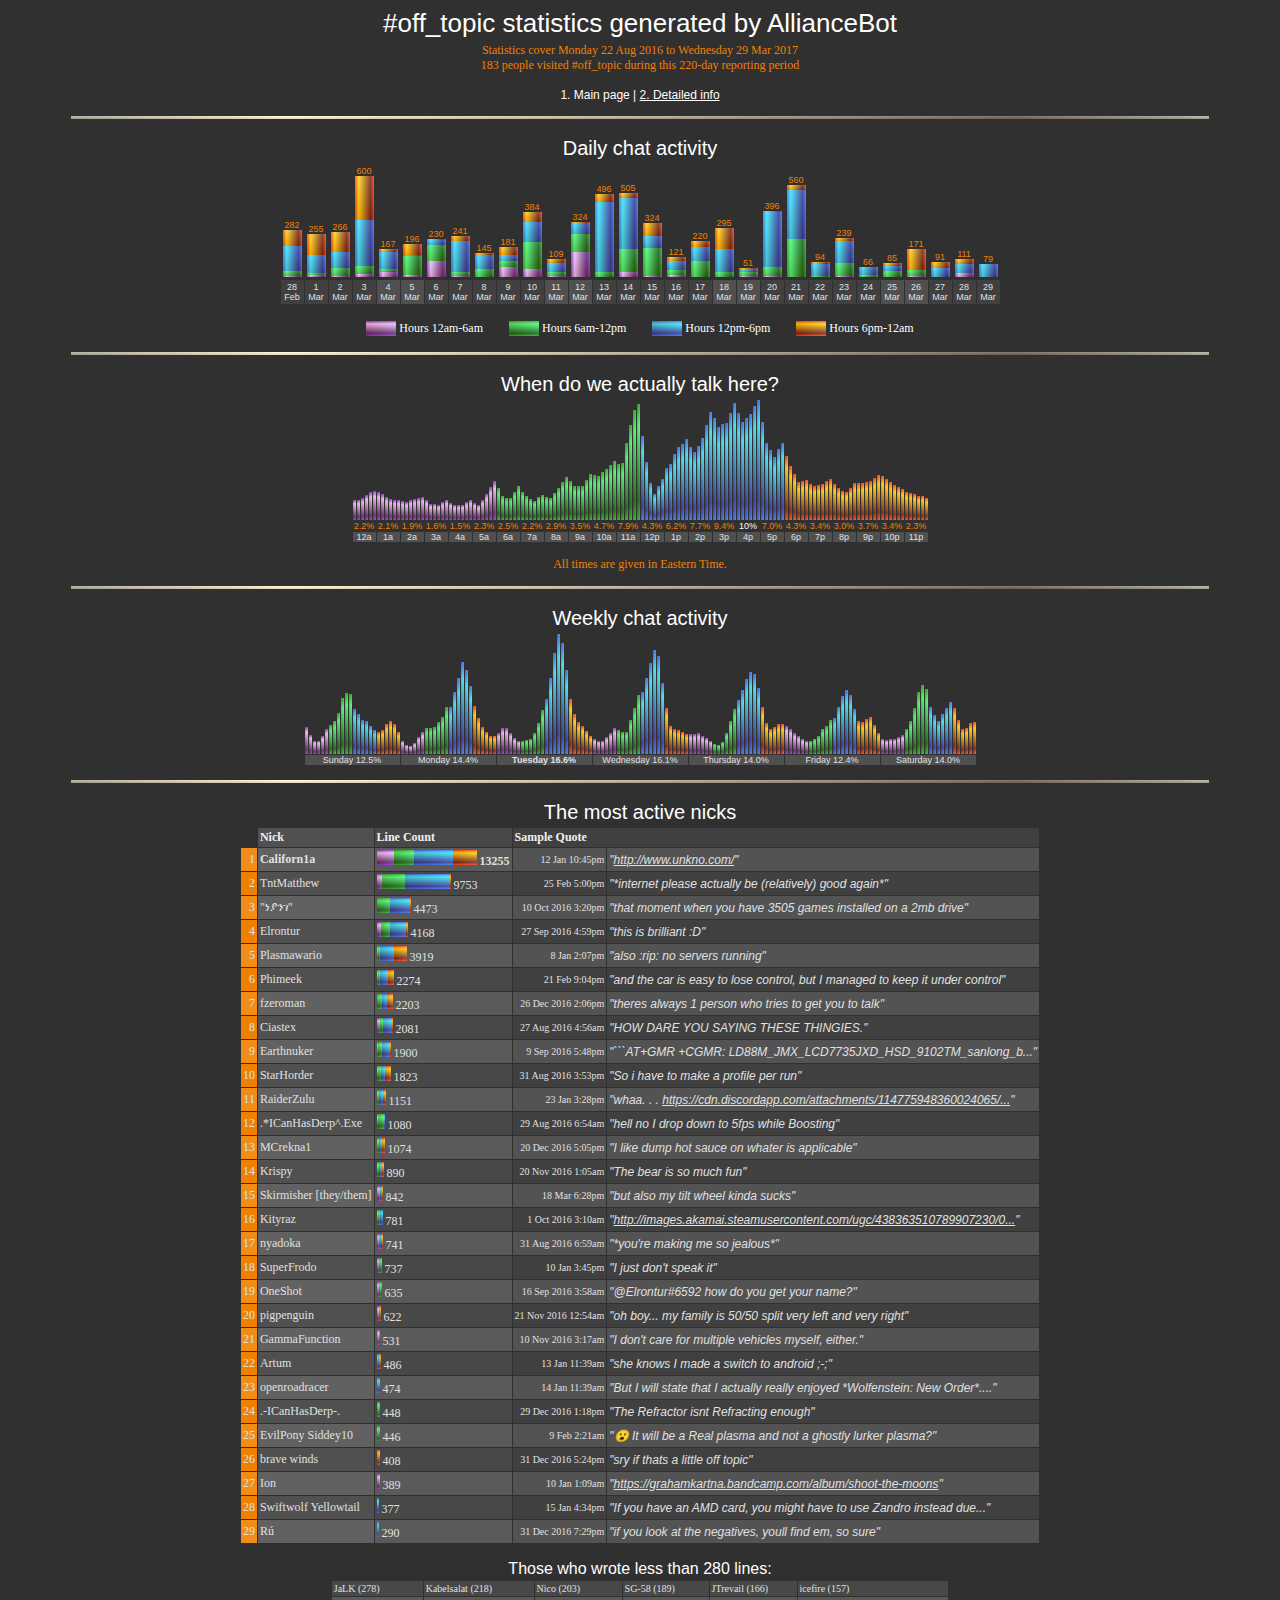
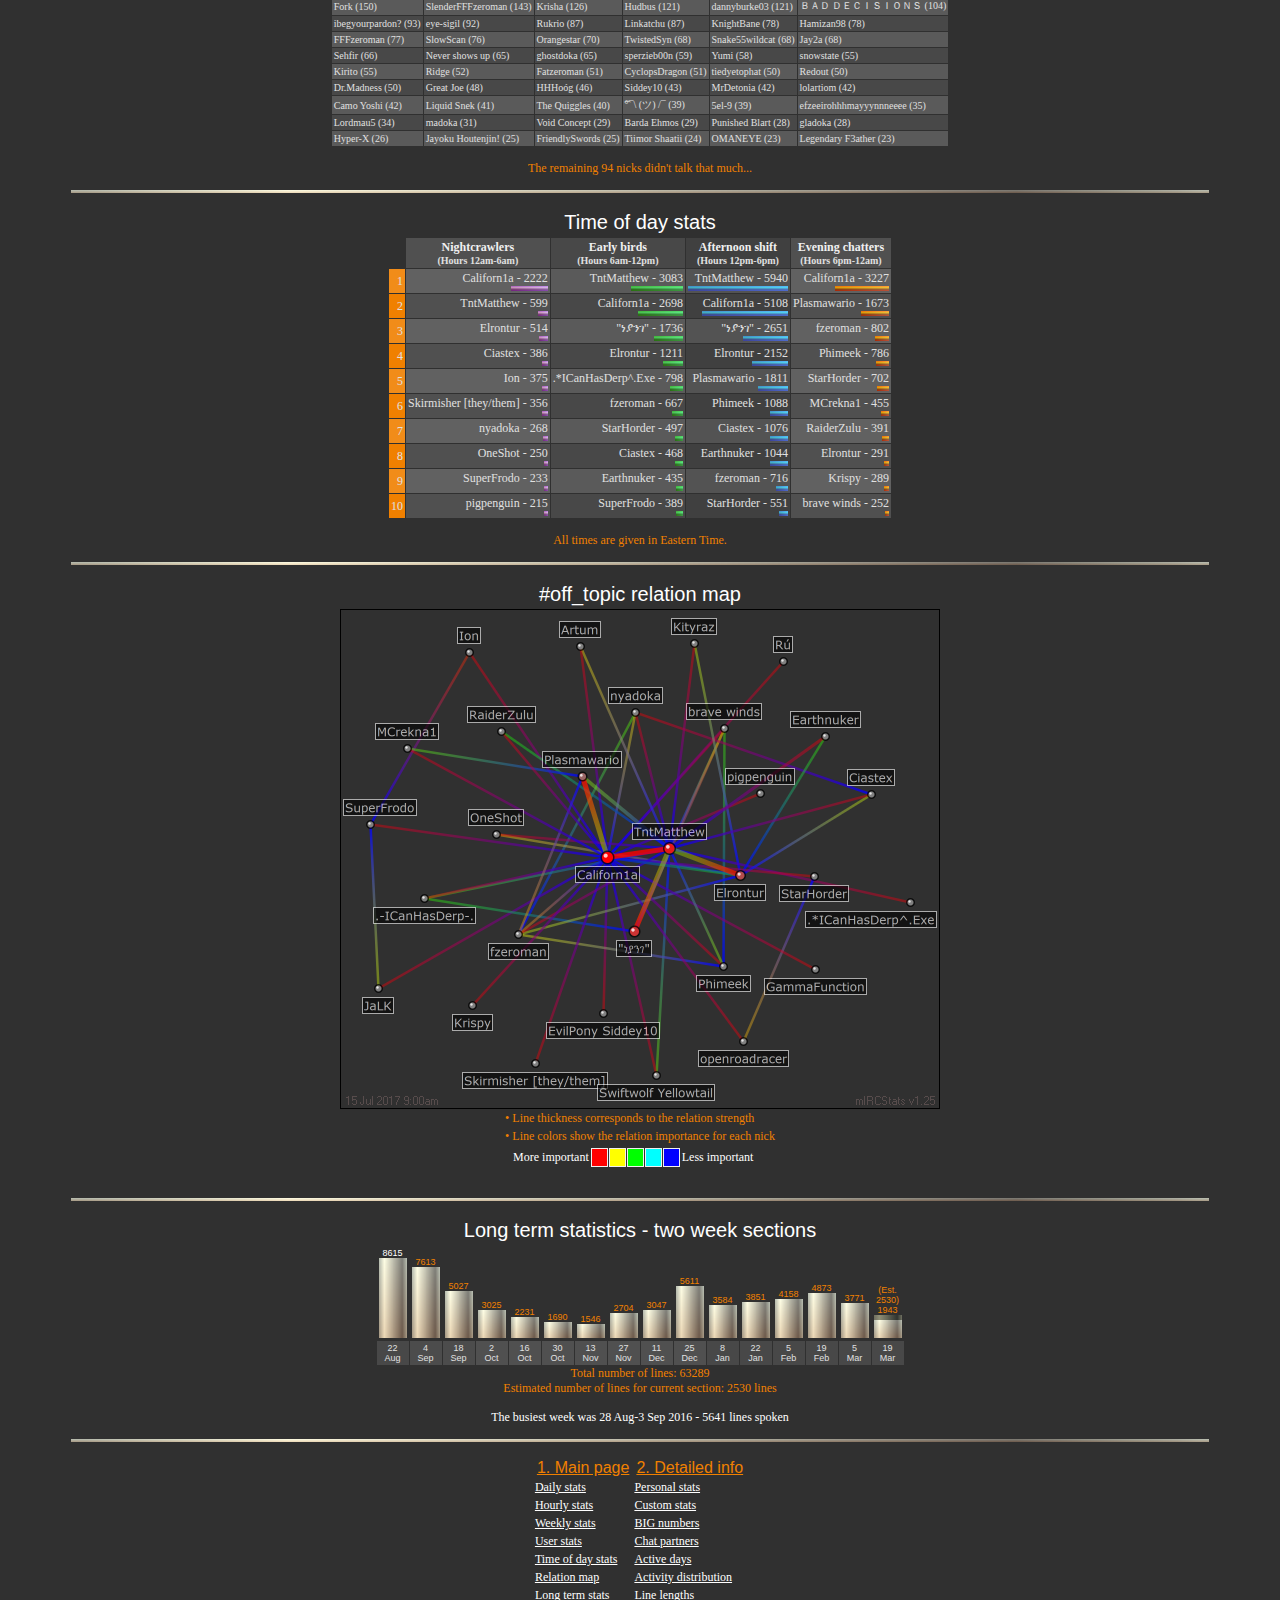
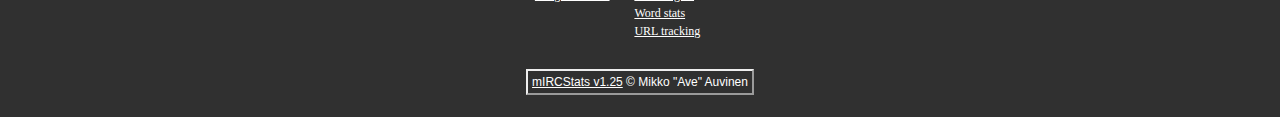
<file: chatlog_stats/distance/off_topic.html>
<!DOCTYPE HTML PUBLIC "-//W3C//DTD HTML 4.01 Transitional//EN">
<!-- This page was created on 15 Jul 2017 9:00am with a registered version (#31183B3) of mIRCStats v1.25 by Mikko "Ave" Auvinen -->
<!-- SLPL parser engine configuration: "AllianceBot" created by Californ1a -->
<!-- Do not modify the page source! (Lines: 64705) -->

<!-- mIRCStats WWW: http://www.nic.fi/~mauvinen/mircstats/ -->

<html><head>
<meta http-equiv="Content-Type" content="text/html;charset=UTF-8">
<title>#off_topic statistics created with mIRCStats v1.25 by AllianceBot</title>
<link rel=StyleSheet href="off_topic.css" type="text/css">

</head>
<body><center>
<h1>#off_topic statistics generated by AllianceBot</h1>
<span class=txt2>Statistics cover Monday 22 Aug 2016 to Wednesday 29 Mar 2017<br>
183 people visited #off_topic during this 220-day reporting period<br>
<br></span>
<!-- mircstatsheader.txt: Add here your own header html code! -->

 
1. Main page
 | <a href="off_topic_page_2.html" target="_self">2. Detailed info</a>
<br><br>
<a name="dail"></a>
<span class=txt1><img src="pipeltv.png" height=3 width="90%" alt=""><br><br></span>
<h3>Daily chat activity</h3>
<Table cellspacing=1 cellpadding=2><tr class=s1 valign=bottom>
<td class=tgr>282<br><img src="pipe4v.png" width="19" height="16"><br><img src="pipe3v.png" width="19" height="25"><br><img src="pipe2v.png" width="19" height="5"><br><img src="pipe1v.png" width="19" height="1"></td>
<td class=tgr>255<br><img src="pipe4v.png" width="19" height="21"><br><img src="pipe3v.png" width="19" height="18"><br><img src="pipe2v.png" width="19" height="2"><br><img src="pipe1v.png" width="19" height="2"></td>
<td class=tgr>266<br><img src="pipe4v.png" width="19" height="20"><br><img src="pipe3v.png" width="19" height="16"><br><img src="pipe2v.png" width="19" height="8"><br><img src="pipe1v.png" width="19" height="1"></td>
<td class=tgr>600<br><img src="pipe4v.png" width="19" height="44"><br><img src="pipe3v.png" width="19" height="46"><br><img src="pipe2v.png" width="19" height="8"><br><img src="pipe1v.png" width="19" height="3"></td>
<td class=tgr>167<br><img src="pipe4v.png" width="19" height="3"><br><img src="pipe3v.png" width="19" height="17"><br><img src="pipe2v.png" width="19" height="3"><br><img src="pipe1v.png" width="19" height="5"></td>
<td class=tgr>196<br><img src="pipe4v.png" width="19" height="11"><br><img src="pipe3v.png" width="19" height="1"><br><img src="pipe2v.png" width="19" height="19"><br><img src="pipe1v.png" width="19" height="2"></td>
<td class=tgr>230<br><img src="pipe4v.png" width="19" height="1"><br><img src="pipe3v.png" width="19" height="5"><br><img src="pipe2v.png" width="19" height="16"><br><img src="pipe1v.png" width="19" height="16"></td>
<td class=tgr>241<br><img src="pipe4v.png" width="19" height="5"><br><img src="pipe3v.png" width="19" height="31"><br><img src="pipe2v.png" width="19" height="4"><br><img src="pipe1v.png" width="19" height="1"></td>
<td class=tgr>145<br><img src="pipe4v.png" width="19" height="2"><br><img src="pipe3v.png" width="19" height="14"><br><img src="pipe2v.png" width="19" height="8"><br></td>
<td class=tgr>181<br><img src="pipe4v.png" width="19" height="8"><br><img src="pipe3v.png" width="19" height="6"><br><img src="pipe2v.png" width="19" height="6"><br><img src="pipe1v.png" width="19" height="10"></td>
<td class=tgr>384<br><img src="pipe4v.png" width="19" height="10"><br><img src="pipe3v.png" width="19" height="20"><br><img src="pipe2v.png" width="19" height="27"><br><img src="pipe1v.png" width="19" height="8"></td>
<td class=tgr>109<br><img src="pipe4v.png" width="19" height="4"><br><img src="pipe3v.png" width="19" height="9"><br><img src="pipe2v.png" width="19" height="4"><br><img src="pipe1v.png" width="19" height="1"></td>
<td class=tgr>324<br><img src="pipe4v.png" width="19" height="1"><br><img src="pipe3v.png" width="19" height="11"><br><img src="pipe2v.png" width="19" height="18"><br><img src="pipe1v.png" width="19" height="25"></td>
<td class=tgr>496<br><img src="pipe4v.png" width="19" height="8"><br><img src="pipe3v.png" width="19" height="70"><br><img src="pipe2v.png" width="19" height="5"><br></td>
<td class=tgr>505<br><img src="pipe4v.png" width="19" height="5"><br><img src="pipe3v.png" width="19" height="51"><br><img src="pipe2v.png" width="19" height="23"><br><img src="pipe1v.png" width="19" height="5"></td>
<td class=tgr>324<br><img src="pipe4v.png" width="19" height="13"><br><img src="pipe3v.png" width="19" height="12"><br><img src="pipe2v.png" width="19" height="28"><br><img src="pipe1v.png" width="19" height="1"></td>
<td class=tgr>121<br><img src="pipe4v.png" width="19" height="4"><br><img src="pipe3v.png" width="19" height="9"><br><img src="pipe2v.png" width="19" height="5"><br><img src="pipe1v.png" width="19" height="2"></td>
<td class=tgr>220<br><img src="pipe4v.png" width="19" height="6"><br><img src="pipe3v.png" width="19" height="14"><br><img src="pipe2v.png" width="19" height="16"><br></td>
<td class=tgr>295<br><img src="pipe4v.png" width="19" height="21"><br><img src="pipe3v.png" width="19" height="23"><br><img src="pipe2v.png" width="19" height="5"><br></td>
<td class=tgr>51<br><img src="pipe4v.png" width="19" height="1"><br><img src="pipe3v.png" width="19" height="3"><br><img src="pipe2v.png" width="19" height="4"><br><img src="pipe1v.png" width="19" height="1"></td>
<td class=tgr>396<br><img src="pipe4v.png" width="19" height="1"><br><img src="pipe3v.png" width="19" height="55"><br><img src="pipe2v.png" width="19" height="9"><br><img src="pipe1v.png" width="19" height="1"></td>
<td class=tgr>560<br><img src="pipe4v.png" width="19" height="5"><br><img src="pipe3v.png" width="19" height="49"><br><img src="pipe2v.png" width="19" height="38"><br></td>
<td class=tgr>94<br><img src="pipe4v.png" width="19" height="2"><br><img src="pipe3v.png" width="19" height="12"><br><img src="pipe2v.png" width="19" height="1"><br></td>
<td class=tgr>239<br><img src="pipe4v.png" width="19" height="3"><br><img src="pipe3v.png" width="19" height="22"><br><img src="pipe2v.png" width="19" height="13"><br><img src="pipe1v.png" width="19" height="1"></td>
<td class=tgr>66<br><img src="pipe3v.png" width="19" height="8"><br><img src="pipe2v.png" width="19" height="2"><br></td>
<td class=tgr>85<br><img src="pipe4v.png" width="19" height="3"><br><img src="pipe3v.png" width="19" height="5"><br><img src="pipe2v.png" width="19" height="6"><br></td>
<td class=tgr>171<br><img src="pipe4v.png" width="19" height="21"><br><img src="pipe2v.png" width="19" height="6"><br><img src="pipe1v.png" width="19" height="1"></td>
<td class=tgr>91<br><img src="pipe4v.png" width="19" height="6"><br><img src="pipe3v.png" width="19" height="9"><br></td>
<td class=tgr>111<br><img src="pipe4v.png" width="19" height="5"><br><img src="pipe3v.png" width="19" height="9"><br><img src="pipe1v.png" width="19" height="4"></td>
<td class=tgr>79<br><img src="pipe3v.png" width="19" height="13"><br></td>
</tr><tr class=s3>
<td class=cf>28<br>Feb</td>
<td class=cf>1<br>Mar</td>
<td class=cf>2<br>Mar</td>
<td class=cf>3<br>Mar</td>
<td class=cd>4<br>Mar</td>
<td class=cd>5<br>Mar</td>
<td class=cf>6<br>Mar</td>
<td class=cf>7<br>Mar</td>
<td class=cf>8<br>Mar</td>
<td class=cf>9<br>Mar</td>
<td class=cf>10<br>Mar</td>
<td class=cd>11<br>Mar</td>
<td class=cd>12<br>Mar</td>
<td class=cf>13<br>Mar</td>
<td class=cf>14<br>Mar</td>
<td class=cf>15<br>Mar</td>
<td class=cf>16<br>Mar</td>
<td class=cf>17<br>Mar</td>
<td class=cd>18<br>Mar</td>
<td class=cd>19<br>Mar</td>
<td class=cf>20<br>Mar</td>
<td class=cf>21<br>Mar</td>
<td class=cf>22<br>Mar</td>
<td class=cf>23<br>Mar</td>
<td class=cf>24<br>Mar</td>
<td class=cd>25<br>Mar</td>
<td class=cd>26<br>Mar</td>
<td class=cf>27<br>Mar</td>
<td class=cf>28<br>Mar</td>
<td class=cf>29<br>Mar</td>
</tr></table><br>
<Table border=0 class=txt1><tr>
<td class=tinv><img src="pipe1.png" height="15" width="30" align=top title="12am-6am"> Hours 12am-6am</td><td class=tinv width=20></td>
<td class=tinv><img src="pipe2.png" height="15" width="30" align=top title="6am-12pm"> Hours 6am-12pm</td><td class=tinv width=20></td>
<td class=tinv><img src="pipe3.png" height="15" width="30" align=top title="12pm-6pm"> Hours 12pm-6pm</td><td class=tinv width=20></td>
<td class=tinv><img src="pipe4.png" height="15" width="30" align=top title="6pm-12am"> Hours 6pm-12am</td>

</tr></table><br>
<a name="hourl"></a>
<span class=txt1><img src="pipeltv.png" height=3 width="90%" alt=""><br><br></span>
<h3>When do we actually talk here?</h3>
<Table cellspacing=1 cellpadding=0><tr class=s1 valign=bottom>
<td class=tgr><img src="pipe1.png" width="3" height="20"></td><td class=tgr><img src="pipe1.png" width="3" height="20"></td><td class=tgr><img src="pipe1.png" width="3" height="22"></td><td class=tgr><img src="pipe1.png" width="3" height="25"></td><td class=tgr><img src="pipe1.png" width="3" height="28"></td><td class=tgr><img src="pipe1.png" width="3" height="29"></td>
<td class=tgr><img src="pipe1.png" width="3" height="28"></td><td class=tgr><img src="pipe1.png" width="3" height="26"></td><td class=tgr><img src="pipe1.png" width="3" height="23"></td><td class=tgr><img src="pipe1.png" width="3" height="21"></td><td class=tgr><img src="pipe1.png" width="3" height="20"></td><td class=tgr><img src="pipe1.png" width="3" height="20"></td>
<td class=tgr><img src="pipe1.png" width="3" height="19"></td><td class=tgr><img src="pipe1.png" width="3" height="18"></td><td class=tgr><img src="pipe1.png" width="3" height="20"></td><td class=tgr><img src="pipe1.png" width="3" height="21"></td><td class=tgr><img src="pipe1.png" width="3" height="22"></td><td class=tgr><img src="pipe1.png" width="3" height="23"></td>
<td class=tgr><img src="pipe1.png" width="3" height="20"></td><td class=tgr><img src="pipe1.png" width="3" height="16"></td><td class=tgr><img src="pipe1.png" width="3" height="16"></td><td class=tgr><img src="pipe1.png" width="3" height="15"></td><td class=tgr><img src="pipe1.png" width="3" height="18"></td><td class=tgr><img src="pipe1.png" width="3" height="20"></td>
<td class=tgr><img src="pipe1.png" width="3" height="17"></td><td class=tgr><img src="pipe1.png" width="3" height="15"></td><td class=tgr><img src="pipe1.png" width="3" height="15"></td><td class=tgr><img src="pipe1.png" width="3" height="15"></td><td class=tgr><img src="pipe1.png" width="3" height="18"></td><td class=tgr><img src="pipe1.png" width="3" height="20"></td>
<td class=tgr><img src="pipe1.png" width="3" height="17"></td><td class=tgr><img src="pipe1.png" width="3" height="15"></td><td class=tgr><img src="pipe1.png" width="3" height="20"></td><td class=tgr><img src="pipe1.png" width="3" height="26"></td><td class=tgr><img src="pipe1.png" width="3" height="33"></td><td class=tgr><img src="pipe1.png" width="3" height="39"></td>
<td class=tgr><img src="pipe2.png" width="3" height="32"></td><td class=tgr><img src="pipe2.png" width="3" height="24"></td><td class=tgr><img src="pipe2.png" width="3" height="22"></td><td class=tgr><img src="pipe2.png" width="3" height="22"></td><td class=tgr><img src="pipe2.png" width="3" height="28"></td><td class=tgr><img src="pipe2.png" width="3" height="34"></td>
<td class=tgr><img src="pipe2.png" width="3" height="28"></td><td class=tgr><img src="pipe2.png" width="3" height="24"></td><td class=tgr><img src="pipe2.png" width="3" height="21"></td><td class=tgr><img src="pipe2.png" width="3" height="19"></td><td class=tgr><img src="pipe2.png" width="3" height="23"></td><td class=tgr><img src="pipe2.png" width="3" height="25"></td>
<td class=tgr><img src="pipe2.png" width="3" height="23"></td><td class=tgr><img src="pipe2.png" width="3" height="22"></td><td class=tgr><img src="pipe2.png" width="3" height="27"></td><td class=tgr><img src="pipe2.png" width="3" height="32"></td><td class=tgr><img src="pipe2.png" width="3" height="38"></td><td class=tgr><img src="pipe2.png" width="3" height="43"></td>
<td class=tgr><img src="pipe2.png" width="3" height="39"></td><td class=tgr><img src="pipe2.png" width="3" height="34"></td><td class=tgr><img src="pipe2.png" width="3" height="34"></td><td class=tgr><img src="pipe2.png" width="3" height="34"></td><td class=tgr><img src="pipe2.png" width="3" height="40"></td><td class=tgr><img src="pipe2.png" width="3" height="46"></td>
<td class=tgr><img src="pipe2.png" width="3" height="45"></td><td class=tgr><img src="pipe2.png" width="3" height="44"></td><td class=tgr><img src="pipe2.png" width="3" height="48"></td><td class=tgr><img src="pipe2.png" width="3" height="51"></td><td class=tgr><img src="pipe2.png" width="3" height="55"></td><td class=tgr><img src="pipe2.png" width="3" height="59"></td>
<td class=tgr><img src="pipe2.png" width="3" height="56"></td><td class=tgr><img src="pipe2.png" width="3" height="57"></td><td class=tgr><img src="pipe2.png" width="3" height="77"></td><td class=tgr><img src="pipe2.png" width="3" height="95"></td><td class=tgr><img src="pipe2.png" width="3" height="110"></td><td class=tgr><img src="pipe2.png" width="3" height="116"></td>
<td class=tgr><img src="pipe3.png" width="3" height="84"></td><td class=tgr><img src="pipe3.png" width="3" height="58"></td><td class=tgr><img src="pipe3.png" width="3" height="37"></td><td class=tgr><img src="pipe3.png" width="3" height="26"></td><td class=tgr><img src="pipe3.png" width="3" height="34"></td><td class=tgr><img src="pipe3.png" width="3" height="41"></td>
<td class=tgr><img src="pipe3.png" width="3" height="52"></td><td class=tgr><img src="pipe3.png" width="3" height="56"></td><td class=tgr><img src="pipe3.png" width="3" height="66"></td><td class=tgr><img src="pipe3.png" width="3" height="73"></td><td class=tgr><img src="pipe3.png" width="3" height="76"></td><td class=tgr><img src="pipe3.png" width="3" height="81"></td>
<td class=tgr><img src="pipe3.png" width="3" height="73"></td><td class=tgr><img src="pipe3.png" width="3" height="68"></td><td class=tgr><img src="pipe3.png" width="3" height="74"></td><td class=tgr><img src="pipe3.png" width="3" height="82"></td><td class=tgr><img src="pipe3.png" width="3" height="95"></td><td class=tgr><img src="pipe3.png" width="3" height="108"></td>
<td class=tgr><img src="pipe3.png" width="3" height="102"></td><td class=tgr><img src="pipe3.png" width="3" height="93"></td><td class=tgr><img src="pipe3.png" width="3" height="96"></td><td class=tgr><img src="pipe3.png" width="3" height="97"></td><td class=tgr><img src="pipe3.png" width="3" height="107"></td><td class=tgr><img src="pipe3.png" width="3" height="117"></td>
<td class=tgr><img src="pipe3.png" width="3" height="107"></td><td class=tgr><img src="pipe3.png" width="3" height="98"></td><td class=tgr><img src="pipe3.png" width="3" height="102"></td><td class=tgr><img src="pipe3.png" width="3" height="106"></td><td class=tgr><img src="pipe3.png" width="3" height="114"></td><td class=tgr><img src="pipe3.png" width="3" height="120"></td>
<td class=tgr><img src="pipe3.png" width="3" height="98"></td><td class=tgr><img src="pipe3.png" width="3" height="77"></td><td class=tgr><img src="pipe3.png" width="3" height="70"></td><td class=tgr><img src="pipe3.png" width="3" height="63"></td><td class=tgr><img src="pipe3.png" width="3" height="71"></td><td class=tgr><img src="pipe3.png" width="3" height="77"></td>
<td class=tgr><img src="pipe4.png" width="3" height="64"></td><td class=tgr><img src="pipe4.png" width="3" height="54"></td><td class=tgr><img src="pipe4.png" width="3" height="46"></td><td class=tgr><img src="pipe4.png" width="3" height="38"></td><td class=tgr><img src="pipe4.png" width="3" height="39"></td><td class=tgr><img src="pipe4.png" width="3" height="40"></td>
<td class=tgr><img src="pipe4.png" width="3" height="36"></td><td class=tgr><img src="pipe4.png" width="3" height="34"></td><td class=tgr><img src="pipe4.png" width="3" height="35"></td><td class=tgr><img src="pipe4.png" width="3" height="36"></td><td class=tgr><img src="pipe4.png" width="3" height="39"></td><td class=tgr><img src="pipe4.png" width="3" height="41"></td>
<td class=tgr><img src="pipe4.png" width="3" height="36"></td><td class=tgr><img src="pipe4.png" width="3" height="32"></td><td class=tgr><img src="pipe4.png" width="3" height="29"></td><td class=tgr><img src="pipe4.png" width="3" height="28"></td><td class=tgr><img src="pipe4.png" width="3" height="32"></td><td class=tgr><img src="pipe4.png" width="3" height="37"></td>
<td class=tgr><img src="pipe4.png" width="3" height="37"></td><td class=tgr><img src="pipe4.png" width="3" height="37"></td><td class=tgr><img src="pipe4.png" width="3" height="38"></td><td class=tgr><img src="pipe4.png" width="3" height="39"></td><td class=tgr><img src="pipe4.png" width="3" height="42"></td><td class=tgr><img src="pipe4.png" width="3" height="45"></td>
<td class=tgr><img src="pipe4.png" width="3" height="44"></td><td class=tgr><img src="pipe4.png" width="3" height="41"></td><td class=tgr><img src="pipe4.png" width="3" height="38"></td><td class=tgr><img src="pipe4.png" width="3" height="35"></td><td class=tgr><img src="pipe4.png" width="3" height="33"></td><td class=tgr><img src="pipe4.png" width="3" height="31"></td>
<td class=tgr><img src="pipe4.png" width="3" height="28"></td><td class=tgr><img src="pipe4.png" width="3" height="27"></td><td class=tgr><img src="pipe4.png" width="3" height="26"></td><td class=tgr><img src="pipe4.png" width="3" height="24"></td><td class=tgr><img src="pipe4.png" width="3" height="24"></td><td class=tgr><img src="pipe4.png" width="3" height="22"></td>
</tr><tr class=s1>
<td colspan=6>2.2%</td>
<td colspan=6>2.1%</td>
<td colspan=6>1.9%</td>
<td colspan=6>1.6%</td>
<td colspan=6>1.5%</td>
<td colspan=6>2.3%</td>
<td colspan=6>2.5%</td>
<td colspan=6>2.2%</td>
<td colspan=6>2.9%</td>
<td colspan=6>3.5%</td>
<td colspan=6>4.7%</td>
<td colspan=6>7.9%</td>
<td colspan=6>4.3%</td>
<td colspan=6>6.2%</td>
<td colspan=6>7.7%</td>
<td colspan=6>9.4%</td>
<td colspan=6><span class=s2>10%</span></td>
<td colspan=6>7.0%</td>
<td colspan=6>4.3%</td>
<td colspan=6>3.4%</td>
<td colspan=6>3.0%</td>
<td colspan=6>3.7%</td>
<td colspan=6>3.4%</td>
<td colspan=6>2.3%</td>
</tr><tr class=s3>
<td colspan=6  class=cd>12a</td>
<td colspan=6  class=cd>1a</td>
<td colspan=6  class=cd>2a</td>
<td colspan=6  class=cd>3a</td>
<td colspan=6  class=cd>4a</td>
<td colspan=6  class=cd>5a</td>
<td colspan=6  class=cd>6a</td>
<td colspan=6  class=cd>7a</td>
<td colspan=6  class=cd>8a</td>
<td colspan=6  class=cd>9a</td>
<td colspan=6  class=cd>10a</td>
<td colspan=6  class=cd>11a</td>
<td colspan=6  class=cd>12p</td>
<td colspan=6  class=cd>1p</td>
<td colspan=6  class=cd>2p</td>
<td colspan=6  class=cd>3p</td>
<td colspan=6  class=ca>4p</td>
<td colspan=6  class=cd>5p</td>
<td colspan=6  class=cd>6p</td>
<td colspan=6  class=cd>7p</td>
<td colspan=6  class=cd>8p</td>
<td colspan=6  class=cd>9p</td>
<td colspan=6  class=cd>10p</td>
<td colspan=6  class=cd>11p</td>
</tr></table><br><span class=txt2>All times are given in Eastern Time.</span><br><br>
<a name="weekl"></a>
<span class=txt1><img src="pipeltv.png" height=3 width="90%" alt=""><br><br></span>
<h3>Weekly chat activity</h3>
<Table cellspacing=1 cellpadding=0><tr class=s1 valign=bottom>
<td class=tgr><img src="pipe1.png" width="3" height="27"></td>
<td class=tgr><img src="pipe1.png" width="3" height="19"></td>
<td class=tgr><img src="pipe1.png" width="3" height="13"></td>
<td class=tgr><img src="pipe1.png" width="3" height="13"></td>
<td class=tgr><img src="pipe1.png" width="3" height="18"></td>
<td class=tgr><img src="pipe1.png" width="3" height="25"></td>
<td class=tgr><img src="pipe2.png" width="3" height="29"></td>
<td class=tgr><img src="pipe2.png" width="3" height="33"></td>
<td class=tgr><img src="pipe2.png" width="3" height="41"></td>
<td class=tgr><img src="pipe2.png" width="3" height="56"></td>
<td class=tgr><img src="pipe2.png" width="3" height="61"></td>
<td class=tgr><img src="pipe2.png" width="3" height="60"></td>
<td class=tgr><img src="pipe3.png" width="3" height="45"></td>
<td class=tgr><img src="pipe3.png" width="3" height="40"></td>
<td class=tgr><img src="pipe3.png" width="3" height="34"></td>
<td class=tgr><img src="pipe3.png" width="3" height="33"></td>
<td class=tgr><img src="pipe3.png" width="3" height="28"></td>
<td class=tgr><img src="pipe3.png" width="3" height="24"></td>
<td class=tgr><img src="pipe4.png" width="3" height="22"></td>
<td class=tgr><img src="pipe4.png" width="3" height="24"></td>
<td class=tgr><img src="pipe4.png" width="3" height="30"></td>
<td class=tgr><img src="pipe4.png" width="3" height="33"></td>
<td class=tgr><img src="pipe4.png" width="3" height="30"></td>
<td class=tgr><img src="pipe4.png" width="3" height="22"></td>
<td class=tgr><img src="pipe1.png" width="3" height="13"></td>
<td class=tgr><img src="pipe1.png" width="3" height="9"></td>
<td class=tgr><img src="pipe1.png" width="3" height="8"></td>
<td class=tgr><img src="pipe1.png" width="3" height="11"></td>
<td class=tgr><img src="pipe1.png" width="3" height="17"></td>
<td class=tgr><img src="pipe1.png" width="3" height="22"></td>
<td class=tgr><img src="pipe2.png" width="3" height="26"></td>
<td class=tgr><img src="pipe2.png" width="3" height="26"></td>
<td class=tgr><img src="pipe2.png" width="3" height="27"></td>
<td class=tgr><img src="pipe2.png" width="3" height="32"></td>
<td class=tgr><img src="pipe2.png" width="3" height="37"></td>
<td class=tgr><img src="pipe2.png" width="3" height="47"></td>
<td class=tgr><img src="pipe3.png" width="3" height="47"></td>
<td class=tgr><img src="pipe3.png" width="3" height="62"></td>
<td class=tgr><img src="pipe3.png" width="3" height="76"></td>
<td class=tgr><img src="pipe3.png" width="3" height="92"></td>
<td class=tgr><img src="pipe3.png" width="3" height="84"></td>
<td class=tgr><img src="pipe3.png" width="3" height="68"></td>
<td class=tgr><img src="pipe4.png" width="3" height="48"></td>
<td class=tgr><img src="pipe4.png" width="3" height="36"></td>
<td class=tgr><img src="pipe4.png" width="3" height="27"></td>
<td class=tgr><img src="pipe4.png" width="3" height="22"></td>
<td class=tgr><img src="pipe4.png" width="3" height="18"></td>
<td class=tgr><img src="pipe4.png" width="3" height="18"></td>
<td class=tgr><img src="pipe1.png" width="3" height="21"></td>
<td class=tgr><img src="pipe1.png" width="3" height="26"></td>
<td class=tgr><img src="pipe1.png" width="3" height="26"></td>
<td class=tgr><img src="pipe1.png" width="3" height="21"></td>
<td class=tgr><img src="pipe1.png" width="3" height="16"></td>
<td class=tgr><img src="pipe1.png" width="3" height="13"></td>
<td class=tgr><img src="pipe2.png" width="3" height="13"></td>
<td class=tgr><img src="pipe2.png" width="3" height="14"></td>
<td class=tgr><img src="pipe2.png" width="3" height="15"></td>
<td class=tgr><img src="pipe2.png" width="3" height="21"></td>
<td class=tgr><img src="pipe2.png" width="3" height="31"></td>
<td class=tgr><img src="pipe2.png" width="3" height="44"></td>
<td class=tgr><img src="pipe3.png" width="3" height="55"></td>
<td class=tgr><img src="pipe3.png" width="3" height="76"></td>
<td class=tgr><img src="pipe3.png" width="3" height="101"></td>
<td class=tgr><img src="pipe3.png" width="3" height="120"></td>
<td class=tgr><img src="pipe3.png" width="3" height="111"></td>
<td class=tgr><img src="pipe3.png" width="3" height="84"></td>
<td class=tgr><img src="pipe4.png" width="3" height="55"></td>
<td class=tgr><img src="pipe4.png" width="3" height="40"></td>
<td class=tgr><img src="pipe4.png" width="3" height="32"></td>
<td class=tgr><img src="pipe4.png" width="3" height="28"></td>
<td class=tgr><img src="pipe4.png" width="3" height="23"></td>
<td class=tgr><img src="pipe4.png" width="3" height="18"></td>
<td class=tgr><img src="pipe1.png" width="3" height="15"></td>
<td class=tgr><img src="pipe1.png" width="3" height="13"></td>
<td class=tgr><img src="pipe1.png" width="3" height="13"></td>
<td class=tgr><img src="pipe1.png" width="3" height="17"></td>
<td class=tgr><img src="pipe1.png" width="3" height="21"></td>
<td class=tgr><img src="pipe1.png" width="3" height="26"></td>
<td class=tgr><img src="pipe2.png" width="3" height="24"></td>
<td class=tgr><img src="pipe2.png" width="3" height="22"></td>
<td class=tgr><img src="pipe2.png" width="3" height="22"></td>
<td class=tgr><img src="pipe2.png" width="3" height="34"></td>
<td class=tgr><img src="pipe2.png" width="3" height="46"></td>
<td class=tgr><img src="pipe2.png" width="3" height="59"></td>
<td class=tgr><img src="pipe3.png" width="3" height="62"></td>
<td class=tgr><img src="pipe3.png" width="3" height="76"></td>
<td class=tgr><img src="pipe3.png" width="3" height="91"></td>
<td class=tgr><img src="pipe3.png" width="3" height="104"></td>
<td class=tgr><img src="pipe3.png" width="3" height="98"></td>
<td class=tgr><img src="pipe3.png" width="3" height="71"></td>
<td class=tgr><img src="pipe4.png" width="3" height="46"></td>
<td class=tgr><img src="pipe4.png" width="3" height="28"></td>
<td class=tgr><img src="pipe4.png" width="3" height="25"></td>
<td class=tgr><img src="pipe4.png" width="3" height="24"></td>
<td class=tgr><img src="pipe4.png" width="3" height="22"></td>
<td class=tgr><img src="pipe4.png" width="3" height="20"></td>
<td class=tgr><img src="pipe1.png" width="3" height="20"></td>
<td class=tgr><img src="pipe1.png" width="3" height="20"></td>
<td class=tgr><img src="pipe1.png" width="3" height="21"></td>
<td class=tgr><img src="pipe1.png" width="3" height="18"></td>
<td class=tgr><img src="pipe1.png" width="3" height="16"></td>
<td class=tgr><img src="pipe1.png" width="3" height="13"></td>
<td class=tgr><img src="pipe2.png" width="3" height="10"></td>
<td class=tgr><img src="pipe2.png" width="3" height="9"></td>
<td class=tgr><img src="pipe2.png" width="3" height="12"></td>
<td class=tgr><img src="pipe2.png" width="3" height="21"></td>
<td class=tgr><img src="pipe2.png" width="3" height="33"></td>
<td class=tgr><img src="pipe2.png" width="3" height="45"></td>
<td class=tgr><img src="pipe3.png" width="3" height="54"></td>
<td class=tgr><img src="pipe3.png" width="3" height="64"></td>
<td class=tgr><img src="pipe3.png" width="3" height="75"></td>
<td class=tgr><img src="pipe3.png" width="3" height="82"></td>
<td class=tgr><img src="pipe3.png" width="3" height="80"></td>
<td class=tgr><img src="pipe3.png" width="3" height="66"></td>
<td class=tgr><img src="pipe4.png" width="3" height="47"></td>
<td class=tgr><img src="pipe4.png" width="3" height="31"></td>
<td class=tgr><img src="pipe4.png" width="3" height="25"></td>
<td class=tgr><img src="pipe4.png" width="3" height="27"></td>
<td class=tgr><img src="pipe4.png" width="3" height="30"></td>
<td class=tgr><img src="pipe4.png" width="3" height="30"></td>
<td class=tgr><img src="pipe1.png" width="3" height="28"></td>
<td class=tgr><img src="pipe1.png" width="3" height="25"></td>
<td class=tgr><img src="pipe1.png" width="3" height="21"></td>
<td class=tgr><img src="pipe1.png" width="3" height="18"></td>
<td class=tgr><img src="pipe1.png" width="3" height="15"></td>
<td class=tgr><img src="pipe1.png" width="3" height="13"></td>
<td class=tgr><img src="pipe2.png" width="3" height="13"></td>
<td class=tgr><img src="pipe2.png" width="3" height="15"></td>
<td class=tgr><img src="pipe2.png" width="3" height="18"></td>
<td class=tgr><img src="pipe2.png" width="3" height="25"></td>
<td class=tgr><img src="pipe2.png" width="3" height="28"></td>
<td class=tgr><img src="pipe2.png" width="3" height="34"></td>
<td class=tgr><img src="pipe3.png" width="3" height="36"></td>
<td class=tgr><img src="pipe3.png" width="3" height="47"></td>
<td class=tgr><img src="pipe3.png" width="3" height="58"></td>
<td class=tgr><img src="pipe3.png" width="3" height="64"></td>
<td class=tgr><img src="pipe3.png" width="3" height="59"></td>
<td class=tgr><img src="pipe3.png" width="3" height="45"></td>
<td class=tgr><img src="pipe4.png" width="3" height="33"></td>
<td class=tgr><img src="pipe4.png" width="3" height="32"></td>
<td class=tgr><img src="pipe4.png" width="3" height="35"></td>
<td class=tgr><img src="pipe4.png" width="3" height="37"></td>
<td class=tgr><img src="pipe4.png" width="3" height="29"></td>
<td class=tgr><img src="pipe4.png" width="3" height="21"></td>
<td class=tgr><img src="pipe1.png" width="3" height="15"></td>
<td class=tgr><img src="pipe1.png" width="3" height="14"></td>
<td class=tgr><img src="pipe1.png" width="3" height="15"></td>
<td class=tgr><img src="pipe1.png" width="3" height="15"></td>
<td class=tgr><img src="pipe1.png" width="3" height="17"></td>
<td class=tgr><img src="pipe1.png" width="3" height="19"></td>
<td class=tgr><img src="pipe2.png" width="3" height="25"></td>
<td class=tgr><img src="pipe2.png" width="3" height="33"></td>
<td class=tgr><img src="pipe2.png" width="3" height="46"></td>
<td class=tgr><img src="pipe2.png" width="3" height="62"></td>
<td class=tgr><img src="pipe2.png" width="3" height="69"></td>
<td class=tgr><img src="pipe2.png" width="3" height="65"></td>
<td class=tgr><img src="pipe3.png" width="3" height="47"></td>
<td class=tgr><img src="pipe3.png" width="3" height="39"></td>
<td class=tgr><img src="pipe3.png" width="3" height="33"></td>
<td class=tgr><img src="pipe3.png" width="3" height="40"></td>
<td class=tgr><img src="pipe3.png" width="3" height="46"></td>
<td class=tgr><img src="pipe3.png" width="3" height="52"></td>
<td class=tgr><img src="pipe4.png" width="3" height="46"></td>
<td class=tgr><img src="pipe4.png" width="3" height="34"></td>
<td class=tgr><img src="pipe4.png" width="3" height="25"></td>
<td class=tgr><img src="pipe4.png" width="3" height="26"></td>
<td class=tgr><img src="pipe4.png" width="3" height="31"></td>
<td class=tgr><img src="pipe4.png" width="3" height="32"></td>
</tr><tr class=s3>
<td colspan=24  class=cd>Sunday 12.5%</td>
<td colspan=24  class=cd>Monday 14.4%</td>
<td colspan=24  class=ca><b>Tuesday 16.6%</b></td>
<td colspan=24  class=cd>Wednesday 16.1%</td>
<td colspan=24  class=cd>Thursday 14.0%</td>
<td colspan=24  class=cd>Friday 12.4%</td>
<td colspan=24  class=cd>Saturday 14.0%</td>
</tr></table><br>
<a name="user"></a>
<span class=txt1><img src="pipeltv.png" height=3 width="90%" alt=""><br><br></span>
<h3>The most active nicks</h3>
<Table border=0 cellspacing=1 cellpadding=2 class=t2>
<tr class=t1><td class=tinv>&nbsp;</td><td class=ca> Nick </td>
<td class=cb> Line Count </td>
<td colspan=2 class=cc> Sample Quote </td></tr>
<tr><td class="cns tar">1</td>
<td class="cds win">Californ1a</td>
<td class="ces win"><img src="pipe1.png" height="15" width="17" title="2222"><img src="pipe2.png" height="15" width="20" title="2698"><img src="pipe3.png" height="15" width="39" title="5108"><img src="pipe4.png" height="15" width="24" title="3227"> 13255</td>
<td class="cfs t6"> 12 Jan 10:45pm </td>
<td class="cfs t5"> "<a href="http://www.unkno.com/" class=t5 target="_blank">http://www.unkno.com/</a>" </td>
</tr>
<tr><td class="cn tar">2</td>
<td class=cd>TntMatthew</td>
<td class=ce><img src="pipe1.png" height="15" width="5" title="599"><img src="pipe2.png" height="15" width="23" title="3083"><img src="pipe3.png" height="15" width="45" title="5940"><img src="pipe4.png" height="15" width="1" title="131"> 9753</td>
<td class="cf t6"> 25 Feb 5:00pm </td>
<td class="cf t5"> "*internet please actually be (relatively) good again*" </td>
</tr>
<tr><td class="cns tar">3</td>
<td class=cds>&quot;ነያንገ&quot;</td>
<td class=ces><img src="pipe2.png" height="15" width="13" title="1736"><img src="pipe3.png" height="15" width="20" title="2651"><img src="pipe4.png" height="15" width="1" title="70"> 4473</td>
<td class="cfs t6"> 10 Oct 2016 3:20pm </td>
<td class="cfs t5"> "that moment when you have 3505 games installed on a 2mb drive" </td>
</tr>
<tr><td class="cn tar">4</td>
<td class=cd>Elrontur</td>
<td class=ce><img src="pipe1.png" height="15" width="4" title="514"><img src="pipe2.png" height="15" width="9" title="1211"><img src="pipe3.png" height="15" width="16" title="2152"><img src="pipe4.png" height="15" width="2" title="291"> 4168</td>
<td class="cf t6"> 27 Sep 2016 4:59pm </td>
<td class="cf t5"> "this is brilliant :D" </td>
</tr>
<tr><td class="cns tar">5</td>
<td class=cds>Plasmawario</td>
<td class=ces><img src="pipe1.png" height="15" width="1" title="190"><img src="pipe2.png" height="15" width="2" title="245"><img src="pipe3.png" height="15" width="14" title="1811"><img src="pipe4.png" height="15" width="13" title="1673"> 3919</td>
<td class="cfs t6"> 8 Jan 2:07pm </td>
<td class="cfs t5"> "also :rip: no servers running" </td>
</tr>
<tr><td class="cn tar">6</td>
<td class=cd>Phimeek</td>
<td class=ce><img src="pipe1.png" height="15" width="1" title="117"><img src="pipe2.png" height="15" width="2" title="283"><img src="pipe3.png" height="15" width="8" title="1088"><img src="pipe4.png" height="15" width="6" title="786"> 2274</td>
<td class="cf t6"> 21 Feb 9:04pm </td>
<td class="cf t5"> "and the car is easy to lose control, but I managed to keep it under control" </td>
</tr>
<tr><td class="cns tar">7</td>
<td class=cds>fzeroman</td>
<td class=ces><img src="pipe2.png" height="15" width="5" title="667"><img src="pipe3.png" height="15" width="5" title="716"><img src="pipe4.png" height="15" width="6" title="802"> 2203</td>
<td class="cfs t6"> 26 Dec 2016 2:06pm </td>
<td class="cfs t5"> "theres always 1 person who tries to get you to talk" </td>
</tr>
<tr><td class="cn tar">8</td>
<td class=cd>Ciastex</td>
<td class=ce><img src="pipe1.png" height="15" width="3" title="386"><img src="pipe2.png" height="15" width="3" title="468"><img src="pipe3.png" height="15" width="9" title="1076"><img src="pipe4.png" height="15" width="1" title="151"> 2081</td>
<td class="cf t6"> 27 Aug 2016 4:56am </td>
<td class="cf t5"> "HOW DARE YOU SAYING THESE THINGIES." </td>
</tr>
<tr><td class="cns tar">9</td>
<td class=cds>Earthnuker</td>
<td class=ces><img src="pipe1.png" height="15" width="1" title="194"><img src="pipe2.png" height="15" width="4" title="435"><img src="pipe3.png" height="15" width="8" title="1044"><img src="pipe4.png" height="15" width="1" title="227"> 1900</td>
<td class="cfs t6"> 9 Sep 2016 5:48pm </td>
<td class="cfs t5" title="&quot;```AT+GMR +CGMR: LD88M_JMX_LCD7735JXD_HSD_9102TM_sanlong_barometer(NO)_EFSITRAP_V1.0.7, 2016/03/16 18:00&quot;"> "```AT+GMR +CGMR: LD88M_JMX_LCD7735JXD_HSD_9102TM_sanlong_b..." </td>
</tr>
<tr><td class="cn tar">10</td>
<td class=cd>StarHorder</td>
<td class=ce><img src="pipe1.png" height="15" width="1" title="73"><img src="pipe2.png" height="15" width="3" title="497"><img src="pipe3.png" height="15" width="4" title="551"><img src="pipe4.png" height="15" width="6" title="702"> 1823</td>
<td class="cf t6"> 31 Aug 2016 3:53pm </td>
<td class="cf t5"> "So i have to make a profile per run" </td>
</tr>
<tr><td class="cns tar">11</td>
<td class=cds>RaiderZulu</td>
<td class=ces><img src="pipe1.png" height="15" width="1" title="147"><img src="pipe2.png" height="15" width="1" title="150"><img src="pipe3.png" height="15" width="4" title="463"><img src="pipe4.png" height="15" width="3" title="391"> 1151</td>
<td class="cfs t6"> 23 Jan 3:28pm </td>
<td class="cfs t5" title="&quot;whaa. . . https://cdn.discordapp.com/attachments/114775948360024065/273187150776762372/Screenshot_from_2017-01-23_152754.png&quot;"> "whaa. . . <a href="https://cdn.discordapp.com/attachments/114775948360024065/273187150776762372/Screenshot_from_2017-01-23_152754.png" class=t5 target="_blank">https://cdn.discordapp.com/attachments/114775948360024065/...</a>" </td>
</tr>
<tr><td class="cn tar">12</td>
<td class=cd>.*ICanHasDerp^.Exe</td>
<td class=ce><img src="pipe1.png" height="15" width="1" title="142"><img src="pipe2.png" height="15" width="6" title="798"><img src="pipe3.png" height="15" width="1" title="140"> 1080</td>
<td class="cf t6"> 29 Aug 2016 6:54am </td>
<td class="cf t5"> "hell no I drop down to 5fps while Boosting" </td>
</tr>
<tr><td class="cns tar">13</td>
<td class=cds>MCrekna1</td>
<td class=ces><img src="pipe1.png" height="15" width="1" title="90"><img src="pipe2.png" height="15" width="1" title="130"><img src="pipe3.png" height="15" width="3" title="399"><img src="pipe4.png" height="15" width="3" title="455"> 1074</td>
<td class="cfs t6"> 20 Dec 2016 5:05pm </td>
<td class="cfs t5"> "I like dump hot sauce on whater is applicable" </td>
</tr>
<tr><td class="cn tar">14</td>
<td class=cd>Krispy</td>
<td class=ce><img src="pipe1.png" height="15" width="1" title="143"><img src="pipe2.png" height="15" width="1" title="108"><img src="pipe3.png" height="15" width="3" title="350"><img src="pipe4.png" height="15" width="2" title="289"> 890</td>
<td class="cf t6"> 20 Nov 2016 1:05am </td>
<td class="cf t5"> "The bear is so much fun" </td>
</tr>
<tr><td class="cns tar">15</td>
<td class=cds>Skirmisher [they/them]</td>
<td class=ces><img src="pipe1.png" height="15" width="3" title="356"><img src="pipe3.png" height="15" width="2" title="276"><img src="pipe4.png" height="15" width="1" title="187"> 842</td>
<td class="cfs t6"> 18 Mar 6:28pm </td>
<td class="cfs t5"> "but also my tilt wheel kinda sucks" </td>
</tr>
<tr><td class="cn tar">16</td>
<td class=cd>Kityraz</td>
<td class=ce><img src="pipe1.png" height="15" width="1" title="133"><img src="pipe2.png" height="15" width="2" title="325"><img src="pipe3.png" height="15" width="3" title="323"> 781</td>
<td class="cf t6"> 1 Oct 2016 3:10am </td>
<td class="cf t5" title="&quot;http://images.akamai.steamusercontent.com/ugc/438363510789907230/03D250ADDF7BAFC3156FCE2BC89D3C091BF28054/&quot;"> "<a href="http://images.akamai.steamusercontent.com/ugc/438363510789907230/03D250ADDF7BAFC3156FCE2BC89D3C091BF28054/" class=t5 target="_blank">http://images.akamai.steamusercontent.com/ugc/438363510789907230/0...</a>" </td>
</tr>
<tr><td class="cns tar">17</td>
<td class=cds>nyadoka</td>
<td class=ces><img src="pipe1.png" height="15" width="2" title="268"><img src="pipe2.png" height="15" width="1" title="87"><img src="pipe3.png" height="15" width="1" title="188"><img src="pipe4.png" height="15" width="2" title="198"> 741</td>
<td class="cfs t6"> 31 Aug 2016 6:59am </td>
<td class="cfs t5"> "*you're making me so jealous*" </td>
</tr>
<tr><td class="cn tar">18</td>
<td class=cd>SuperFrodo</td>
<td class=ce><img src="pipe1.png" height="15" width="2" title="233"><img src="pipe2.png" height="15" width="3" title="389"> 737</td>
<td class="cf t6"> 10 Jan 3:45pm </td>
<td class="cf t5"> "I just don't speak it" </td>
</tr>
<tr><td class="cns tar">19</td>
<td class=cds>OneShot</td>
<td class=ces><img src="pipe1.png" height="15" width="2" title="250"><img src="pipe2.png" height="15" width="2" title="284"><img src="pipe3.png" height="15" width="1" title="92"> 635</td>
<td class="cfs t6"> 16 Sep 2016 3:58am </td>
<td class="cfs t5"> "@Elrontur#6592 how do you get your name?" </td>
</tr>
<tr><td class="cn tar">20</td>
<td class=cd>pigpenguin</td>
<td class=ce><img src="pipe1.png" height="15" width="2" title="215"><img src="pipe3.png" height="15" width="1" title="187"><img src="pipe4.png" height="15" width="1" title="138"> 622</td>
<td class="cf t6"> 21 Nov 2016 12:54am </td>
<td class="cf t5"> "oh boy... my family is 50/50 split very left and very right" </td>
</tr>
<tr><td class="cns tar">21</td>
<td class=cds>GammaFunction</td>
<td class=ces><img src="pipe1.png" height="15" width="2" title="207"><img src="pipe3.png" height="15" width="1" title="149"> 531</td>
<td class="cfs t6"> 10 Nov 2016 3:17am </td>
<td class="cfs t5"> "I don't care for multiple vehicles myself, either." </td>
</tr>
<tr><td class="cn tar">22</td>
<td class=cd>Artum</td>
<td class=ce><img src="pipe2.png" height="15" width="1" title="122"><img src="pipe3.png" height="15" width="2" title="260"><img src="pipe4.png" height="15" width="1" title="82"> 486</td>
<td class="cf t6"> 13 Jan 11:39am </td>
<td class="cf t5"> "she knows I made a switch to android ;-;" </td>
</tr>
<tr><td class="cns tar">23</td>
<td class=cds>openroadracer</td>
<td class=ces><img src="pipe2.png" height="15" width="1" title="108"><img src="pipe3.png" height="15" width="1" title="179"><img src="pipe4.png" height="15" width="1" title="165"> 474</td>
<td class="cfs t6"> 14 Jan 11:39am </td>
<td class="cfs t5" title="&quot;But I will state that I actually really enjoyed *Wolfenstein: New Order*. Have it for PS3.&quot;"> "But I will state that I actually really enjoyed *Wolfenstein: New Order*...." </td>
</tr>
<tr><td class="cn tar">24</td>
<td class=cd>.-ICanHasDerp-.</td>
<td class=ce><img src="pipe2.png" height="15" width="2" title="331"><img src="pipe3.png" height="15" width="1" title="96"> 448</td>
<td class="cf t6"> 29 Dec 2016 1:18pm </td>
<td class="cf t5"> "The Refractor isnt Refracting enough" </td>
</tr>
<tr><td class="cns tar">25</td>
<td class=cds>EvilPony Siddey10</td>
<td class=ces><img src="pipe1.png" height="15" width="1" title="98"><img src="pipe2.png" height="15" width="1" title="129"><img src="pipe3.png" height="15" width="1" title="107"> 446</td>
<td class="cfs t6"> 9 Feb 2:21am </td>
<td class="cfs t5"> "😮 It will be a Real plasma and not a ghostly lurker plasma?" </td>
</tr>
<tr><td class="cn tar">26</td>
<td class=cd>brave winds</td>
<td class=ce><img src="pipe3.png" height="15" width="1" title="123"><img src="pipe4.png" height="15" width="2" title="252"> 408</td>
<td class="cf t6"> 31 Dec 2016 5:24pm </td>
<td class="cf t5"> "sry if thats a little off topic" </td>
</tr>
<tr><td class="cns tar">27</td>
<td class=cds>Ion</td>
<td class=ces><img src="pipe1.png" height="15" width="3" title="375"> 389</td>
<td class="cfs t6"> 10 Jan 1:09am </td>
<td class="cfs t5"> "<a href="https://grahamkartna.bandcamp.com/album/shoot-the-moons" class=t5 target="_blank">https://grahamkartna.bandcamp.com/album/shoot-the-moons</a>" </td>
</tr>
<tr><td class="cn tar">28</td>
<td class=cd>Swiftwolf Yellowtail</td>
<td class=ce><img src="pipe1.png" height="15" width="1" title="77"><img src="pipe3.png" height="15" width="1" title="147"> 377</td>
<td class="cf t6"> 15 Jan 4:34pm </td>
<td class="cf t5" title="&quot;If you have an AMD card, you might have to use Zandro instead due to GZDoom basically saying &quot;screw AMD cards&quot;.&quot;"> "If you have an AMD card, you might have to use Zandro instead due..." </td>
</tr>
<tr><td class="cns tar">29</td>
<td class=cds>Rú</td>
<td class=ces><img src="pipe2.png" height="15" width="1" title="145"><img src="pipe3.png" height="15" width="1" title="73"> 290</td>
<td class="cfs t6"> 31 Dec 2016 7:29pm </td>
<td class="cfs t5"> "if you look at the negatives, youll find em, so sure" </td>
</tr>
</table>
<br><h5>Those who wrote less than 280 lines:</h5>
<Table border=0 cellspacing=1 cellpadding=2 class=s4>
<tr>
<td class=ce> JaLK (278) </td>
<td class=ce> Kabelsalat (218) </td>
<td class=ce> Nico (203) </td>
<td class=ce> SG-58 (189) </td>
<td class=ce> JTrevail (166) </td>
<td class=ce> icefire (157) </td>
</tr>
<tr>
<td class=ces> Fork (150) </td>
<td class=ces> SlenderFFFzeroman (143) </td>
<td class=ces> Krisha (126) </td>
<td class=ces> Hudbus (121) </td>
<td class=ces> dannyburke03 (121) </td>
<td class=ces> ＢＡＤ ＤＥＣＩＳＩＯＮＳ (104) </td>
</tr>
<tr>
<td class=ce> ibegyourpardon? (93) </td>
<td class=ce> eye-sigil (92) </td>
<td class=ce> Rukrio (87) </td>
<td class=ce> Linkatchu (87) </td>
<td class=ce> KnightBane (78) </td>
<td class=ce> Hamizan98 (78) </td>
</tr>
<tr>
<td class=ces> FFFzeroman (77) </td>
<td class=ces> SlowScan (76) </td>
<td class=ces> Orangestar (70) </td>
<td class=ces> TwistedSyn (68) </td>
<td class=ces> Snake55wildcat (68) </td>
<td class=ces> Jay2a (68) </td>
</tr>
<tr>
<td class=ce> Sehfir (66) </td>
<td class=ce> Never shows up (65) </td>
<td class=ce> ghostdoka (65) </td>
<td class=ce> sperzieb00n (59) </td>
<td class=ce> Yumi (58) </td>
<td class=ce> snowstate (55) </td>
</tr>
<tr>
<td class=ces> Kirito (55) </td>
<td class=ces> Ridge (52) </td>
<td class=ces> Fatzeroman (51) </td>
<td class=ces> CyclopsDragon (51) </td>
<td class=ces> tiedyetophat (50) </td>
<td class=ces> Redout (50) </td>
</tr>
<tr>
<td class=ce> Dr.Madness (50) </td>
<td class=ce> Great Joe (48) </td>
<td class=ce> HHHoóg (46) </td>
<td class=ce> Siddey10 (43) </td>
<td class=ce> MrDetonia (42) </td>
<td class=ce> lolartiom (42) </td>
</tr>
<tr>
<td class=ces> Camo Yoshi (42) </td>
<td class=ces> Liquid Snek (41) </td>
<td class=ces> The Quiggles (40) </td>
<td class=ces> ͡°¯\ (ツ) /¯ (39) </td>
<td class=ces> 5el-9 (39) </td>
<td class=ces> efzeeirohhhmayyynnneeee (35) </td>
</tr>
<tr>
<td class=ce> Lordmau5 (34) </td>
<td class=ce> madoka (31) </td>
<td class=ce> Void Concept (29) </td>
<td class=ce> Barda Ehmos (29) </td>
<td class=ce> Punished Blart (28) </td>
<td class=ce> gladoka (28) </td>
</tr>
<tr>
<td class=ces> Hyper-X (26) </td>
<td class=ces> Jayoku Houtenjin! (25) </td>
<td class=ces> FriendlySwords (25) </td>
<td class=ces> Tiimor Shaatii (24) </td>
<td class=ces> OMANEYE (23) </td>
<td class=ces> Legendary F3ather (23) </td>
</tr>
</table><br>
<span class=txt2>The remaining 94 nicks didn't talk that much...</span><br>
<br>
<a name="time"></a>
<span class=txt1><img src="pipeltv.png" height=3 width="90%" alt=""><br><br></span>
<h3>Time of day stats</h3>
<Table cellspacing=1 cellpadding=2 class="t2 tar">
<tr class=t1><td class=tinv>&nbsp;</td>
<td class="ca tac">Nightcrawlers<br><span class=t6>(Hours 12am-6am)</span></td>
<td class="cb tac">Early birds<br><span class=t6>(Hours 6am-12pm)</span></td>
<td class="cc tac">Afternoon shift<br><span class=t6>(Hours 12pm-6pm)</span></td>
<td class="ca tac">Evening chatters<br><span class=t6>(Hours 6pm-12am)</span></td>
</tr>
<tr><td class=cns>1</td><td class=cds>Californ1a - 2222<br><img src="pipe1.png" height="5" width="37"></td><td class=ces>TntMatthew - 3083<br><img src="pipe2.png" height="5" width="52"></td>
<td class=cfs>TntMatthew - 5940<br><img src="pipe3.png" height="5" width="100"></td><td class=cds>Californ1a - 3227<br><img src="pipe4.png" height="5" width="54"></td></tr>
<tr><td class=cn>2</td><td class=cd>TntMatthew - 599<br><img src="pipe1.png" height="5" width="10"></td><td class=ce>Californ1a - 2698<br><img src="pipe2.png" height="5" width="45"></td>
<td class=cf>Californ1a - 5108<br><img src="pipe3.png" height="5" width="86"></td><td class=cd>Plasmawario - 1673<br><img src="pipe4.png" height="5" width="28"></td></tr>
<tr><td class=cns>3</td><td class=cds>Elrontur - 514<br><img src="pipe1.png" height="5" width="9"></td><td class=ces>"ነያንገ" - 1736<br><img src="pipe2.png" height="5" width="29"></td>
<td class=cfs>"ነያንገ" - 2651<br><img src="pipe3.png" height="5" width="45"></td><td class=cds>fzeroman - 802<br><img src="pipe4.png" height="5" width="14"></td></tr>
<tr><td class=cn>4</td><td class=cd>Ciastex - 386<br><img src="pipe1.png" height="5" width="6"></td><td class=ce>Elrontur - 1211<br><img src="pipe2.png" height="5" width="20"></td>
<td class=cf>Elrontur - 2152<br><img src="pipe3.png" height="5" width="36"></td><td class=cd>Phimeek - 786<br><img src="pipe4.png" height="5" width="13"></td></tr>
<tr><td class=cns>5</td><td class=cds>Ion - 375<br><img src="pipe1.png" height="5" width="6"></td><td class=ces>.*ICanHasDerp^.Exe - 798<br><img src="pipe2.png" height="5" width="13"></td>
<td class=cfs>Plasmawario - 1811<br><img src="pipe3.png" height="5" width="30"></td><td class=cds>StarHorder - 702<br><img src="pipe4.png" height="5" width="12"></td></tr>
<tr><td class=cn>6</td><td class=cd>Skirmisher [they/them] - 356<br><img src="pipe1.png" height="5" width="6"></td><td class=ce>fzeroman - 667<br><img src="pipe2.png" height="5" width="11"></td>
<td class=cf>Phimeek - 1088<br><img src="pipe3.png" height="5" width="18"></td><td class=cd>MCrekna1 - 455<br><img src="pipe4.png" height="5" width="8"></td></tr>
<tr><td class=cns>7</td><td class=cds>nyadoka - 268<br><img src="pipe1.png" height="5" width="5"></td><td class=ces>StarHorder - 497<br><img src="pipe2.png" height="5" width="8"></td>
<td class=cfs>Ciastex - 1076<br><img src="pipe3.png" height="5" width="18"></td><td class=cds>RaiderZulu - 391<br><img src="pipe4.png" height="5" width="7"></td></tr>
<tr><td class=cn>8</td><td class=cd>OneShot - 250<br><img src="pipe1.png" height="5" width="4"></td><td class=ce>Ciastex - 468<br><img src="pipe2.png" height="5" width="8"></td>
<td class=cf>Earthnuker - 1044<br><img src="pipe3.png" height="5" width="18"></td><td class=cd>Elrontur - 291<br><img src="pipe4.png" height="5" width="5"></td></tr>
<tr><td class=cns>9</td><td class=cds>SuperFrodo - 233<br><img src="pipe1.png" height="5" width="4"></td><td class=ces>Earthnuker - 435<br><img src="pipe2.png" height="5" width="7"></td>
<td class=cfs>fzeroman - 716<br><img src="pipe3.png" height="5" width="12"></td><td class=cds>Krispy - 289<br><img src="pipe4.png" height="5" width="5"></td></tr>
<tr><td class=cn>10</td><td class=cd>pigpenguin - 215<br><img src="pipe1.png" height="5" width="4"></td><td class=ce>SuperFrodo - 389<br><img src="pipe2.png" height="5" width="7"></td>
<td class=cf>StarHorder - 551<br><img src="pipe3.png" height="5" width="9"></td><td class=cd>brave winds - 252<br><img src="pipe4.png" height="5" width="4"></td></tr>
</table><br><span class=txt2>All times are given in Eastern Time.</span><br><br>
<a name="relat"></a>
<span class=txt1><img src="pipeltv.png" height=3 width="90%" alt=""><br><br></span>
<h3>#off_topic relation map</h3>
<img src="off_topic_relmap.png" width="600" height="500" alt="#off_topic relation map generated by mIRCStats v1.25"><br>
<table class=txt2>
<tr><td class="tal tinv">&bull; Line thickness corresponds to the relation strength</td></tr>
<tr><td class="tal tinv">&bull; Line colors show the relation importance for each nick</td></tr>
<tr><td class="tac tinv"><table><tr class=txt1>
<td class="tinv tar">&nbsp; More important</td>
<td width="13" class="box cs1">&nbsp;</td>
<td width="13" class="box cs2">&nbsp;</td>
<td width="13" class="box cs3">&nbsp;</td>
<td width="13" class="box cs4">&nbsp;</td>
<td width="13" class="box cs5">&nbsp;</td>
<td class="tinv tal">Less important</td>
</tr></table></td></tr>
</table><br><br>
<a name="long"></a>
<span class=txt1><img src="pipeltv.png" height=3 width="90%" alt=""><br><br></span>
<h3>Long term statistics - two week sections</h3>
<Table cellspacing=1 cellpadding=2><tr class=s1 valign=bottom>
<td class=s2>8615<br><img src="pipeltv.png" width="28" height="80"></td>
<td class=tgr>7613<br><img src="pipeltv.png" width="28" height="71"></td>
<td class=tgr>5027<br><img src="pipeltv.png" width="28" height="47"></td>
<td class=tgr>3025<br><img src="pipeltv.png" width="28" height="28"></td>
<td class=tgr>2231<br><img src="pipeltv.png" width="28" height="21"></td>
<td class=tgr>1690<br><img src="pipeltv.png" width="28" height="16"></td>
<td class=tgr>1546<br><img src="pipeltv.png" width="28" height="14"></td>
<td class=tgr>2704<br><img src="pipeltv.png" width="28" height="25"></td>
<td class=tgr>3047<br><img src="pipeltv.png" width="28" height="28"></td>
<td class=tgr>5611<br><img src="pipeltv.png" width="28" height="52"></td>
<td class=tgr>3584<br><img src="pipeltv.png" width="28" height="33"></td>
<td class=tgr>3851<br><img src="pipeltv.png" width="28" height="36"></td>
<td class=tgr>4158<br><img src="pipeltv.png" width="28" height="39"></td>
<td class=tgr>4873<br><img src="pipeltv.png" width="28" height="45"></td>
<td class=tgr>3771<br><img src="pipeltv.png" width="28" height="35"></td>
<td class=tgr>(Est.<br>2530)<br>1943<br><img src="pipelte_darkv.png" width="28" height="5" title="2530"><br><img src="pipeltv.png" width="28" height="18" title="1943"></td>
</tr><tr class=s3>
<td class=cb>22<br>Aug</td>
<td bgcolor="#4C4C4C">4<br>Sep</td>
<td bgcolor="#4C4C4C">18<br>Sep</td>
<td class=ca>2<br>Oct</td>
<td class=ca>16<br>Oct</td>
<td class=ca>30<br>Oct</td>
<td class=ca>13<br>Nov</td>
<td class=ca>27<br>Nov</td>
<td class=ca>11<br>Dec</td>
<td class=ca>25<br>Dec</td>
<td class=cb>8<br>Jan</td>
<td class=cb>22<br>Jan</td>
<td class=cb>5<br>Feb</td>
<td class=cb>19<br>Feb</td>
<td class=cb>5<br>Mar</td>
<td class=cb>19<br>Mar</td>
</tr></table>
<span class=txt2>Total number of lines: 63289</span><br>
<span class=txt2>Estimated number of lines for current section: 2530 lines</span><br><br>
<span class=txt1>The busiest week was 28 Aug-3 Sep 2016 - 5641 lines spoken</span><br><br>
<span class=txt1><img src="pipeltv.png" height=3 width="90%" alt=""><br><br></span>
<table border=0 cellspacing=4 class=txt1>
<tr><td class=tinv><a href="off_topic.html" class=toc target="_self">1. Main page</a></td><td class=tinv><a href="off_topic_page_2.html" class=toc target="_self">2. Detailed info</a></td></tr>
<tr><td class=tinv><a href="off_topic.html#dail" target="_self">Daily stats</a></td><td class=tinv><a href="off_topic_page_2.html#pers" target="_self">Personal stats</a></td></tr>
<tr><td class=tinv><a href="off_topic.html#hourl" target="_self">Hourly stats</a></td><td class=tinv><a href="off_topic_page_2.html#cust" target="_self">Custom stats</a></td></tr>
<tr><td class=tinv><a href="off_topic.html#weekl" target="_self">Weekly stats</a></td><td class=tinv><a href="off_topic_page_2.html#bign" target="_self">BIG numbers</a></td></tr>
<tr><td class=tinv><a href="off_topic.html#user" target="_self">User stats</a></td><td class=tinv><a href="off_topic_page_2.html#chat" target="_self">Chat partners</a></td></tr>
<tr><td class=tinv><a href="off_topic.html#time" target="_self">Time of day stats</a></td><td class=tinv><a href="off_topic_page_2.html#activ" target="_self">Active days</a></td></tr>
<tr><td class=tinv><a href="off_topic.html#relat" target="_self">Relation map</a></td><td class=tinv><a href="off_topic_page_2.html#activ2" target="_self">Activity distribution</a></td></tr>
<tr><td class=tinv><a href="off_topic.html#long" target="_self">Long term stats</a></td><td class=tinv><a href="off_topic_page_2.html#linel" target="_self">Line lengths</a></td></tr>
<tr><td rowspan=2 class=tinv>&nbsp;</td><td class=tinv><a href="off_topic_page_2.html#word" target="_self">Word stats</a></td></tr>
<tr><td class=tinv><a href="off_topic_page_2.html#urltr" target="_self">URL tracking</a></td></tr>
</table><br>
<a name="b35203"></a>
<br><!-- DO NOT REMOVE THE COPYRIGHT INFO! -->
<Table class=cr><tr><td class=tinv>
<a href="http://www.mircstats.net/" target="_top">mIRCStats v1.25</a> &copy Mikko "Ave" Auvinen
</td></tr></table><br><!-- Run time: 1.9 seconds -->
</center></body></html>
</file>
<file: stylesheets/stylesheet.css>
html {
  background-color: #36393e;
  color: #fff;
  font-family: sans-serif;
}

a {
  text-decoration: none;
  color: #3498db;
}

li {
  padding: 0.1%;
}

a:hover {
  text-decoration: underline;
}
</file>
<file: distathon/assets/css/style.css>
/* Space out content a bit */
body {
  padding-top: 20px;
  padding-bottom: 20px;
}

/* Everything but the jumbotron gets side spacing for mobile first views */
.header,
.marketing,
.footer {
  padding-left: 15px;
  padding-right: 15px;
}

/* Custom page header */
/*.header {
  border-bottom: 1px solid #e5e5e5;
}*/

/* Make the masthead heading the same height as the navigation */
.header h3 {
  margin-top: 0;
  margin-bottom: 0;
  line-height: 40px;
  padding-bottom: 19px;
}

/* Custom page footer */
.footer {
  /*padding-top: 19px;*/
  color: #777;
  /*border-top: 1px solid #e5e5e5;*/
}

/* Customize container */
@media (min-width: 768px) {
  .container {
    max-width: 730px;
  }
}
.container-narrow > hr {28px1
  margin: 30px 0;
}

/* Main marketing message and sign up button */
.jumbotron {
  text-align: center;
  border-bottom: 1px solid #e5e5e5;
}
.jumbotron .btn {
  font-size: 21px;
  padding: 14px 24px;
  border: 2px solid green;
}

/* Supporting marketing content */
.marketing {
  margin: 40px 0;
}
.marketing p + h4 {
  margin-top: 28px;
}

/* Responsive: Portrait tablets and up */
@media screen and (min-width: 768px) {
  /* Remove the padding we set earlier */
  .marketing,
  .footer {
    padding-left: 0;
    padding-right: 0;
  }
  /* Space out the masthead */
  .header {
    margin-bottom: 10px;
  }
  /* Remove the bottom border on the jumbotron for visual effect */
  .jumbotron {
    border-bottom: 0;
  }
}

h1 {
	font-size: 140px !important;
	color: #fff !important;
}

.jumbotron {
	background-color: #141414 !important;
}

.result {
  margin-top: 15px;
}

.headimg {
	max-width: 100%;
	height: auto;
	display: inline-block;
	margin-left: auto;
	margin-right: auto;
}

.head {
	text-align: center;
}

#countbox,#countbox2 {
	text-align: center;
	color: #fff;
	font-size: 20px;
}
#countbox2 {
	padding-top: 5px;
	margin-bottom: 5px;
}

/*#countbox a {
	text-align: center;
	border: none;
    padding: 10px 32px;
	color: white;
	background-color: #555;
	text-decoration: none;
	display: inline-block;
	font-size: 20px;
}

#countbox a:hover {
	text-align: center;
	border: none;
    padding: 10px 32px;
	color: white;
	background-color: #555;
	text-decoration: none;
	display: inline-block;
	font-size: 20px;
}*/

#countbox a {
    background-color: #9f0000;
    border: 2px solid maroon;
	border-radius: 10px;
    color: white;
    padding: 8px 20px;
    text-align: center;
    text-decoration: none;
    display: inline-block;
    font-size: 20px;
    -webkit-transition-duration: 0.4s;
    transition-duration: 0.4s;
    cursor: pointer;
}
#countbox a:hover {
	background-color: #d00;
}
#countbox2 a {
    background-color: #555;
    border: 2px solid grey;
	border-radius: 10px;
    color: white;
    padding: 8px 20px;
    text-align: center;
    text-decoration: none;
    display: inline-block;
    font-size: 20px;
    -webkit-transition-duration: 0.4s;
    transition-duration: 0.4s;
    cursor: pointer;
}
#countbox2 a:hover {
	background-color: #444;
}

#watch {
	display: inline-block;
}

#watch a {
    background-color: #9f0000;
    border: none;
	border-radius: 10px;
    color: white;
    padding: 14px 24px;
    text-align: center;
    text-decoration: none;
    display: inline-block;
    font-size: 21px;
    -webkit-transition-duration: 0.4s;
    transition-duration: 0.4s;
    cursor: pointer;
}
#watch a:hover {
	background-color: #d00;
}
</file>
<file: localStorage-test/style.css>
body {
	margin: 0;
	padding: 0;
	font-family: sans-serif;
}

section {
	position: absolute;
	top: 0;
	left: 0;
	width: 100%;
	height: 100vh;
	box-sizing: border-box;
	padding: 100px;
	transition: 0.5s;
}

section.dark {
	background: #262626;
	color: #fff;
}

ul {
	position: absolute;
	top: 20px;
	right: 20px;
	margin: 0;
	padding: 0;
	width: 100px;
	height: 30px;
	z-index: 1;
	border: 1px solid #000;
	border-radius: 4px;
	cursor: pointer;
	overflow: hidden;
}

ul.active {
	border-color: #fff;
}

ul li {
	list-style: none;
	width: 100%;
	height: 60px;
	text-align: center;
	text-transform: uppercase;
	transition: 0.5s;
}

ul.active li {
	transform: translateY(-30px);
}

ul li span {
	display: block;
	width: 100%;
	height: 30px;
	line-height: 30px;
	color: #262626;
	background: #fff;
}

ul li span:nth-child(1) {
	background: #262626;
	color: #fff;
}
</file>
<file: chatlog_stats/antichamber/lobby.css>
body { text-align: center; font-family: "Verdana", Arial, sans-serif; background-color: #303030; color: #FFFFFF; font-size: 12px }
h1 { font-family: "Arial"; color: #FFFFFF; font-size: 26px; font-weight: normal; margin: 4px }
h3 { font-family: "Arial"; color: #FFFFFF; font-size: 20px; font-weight: normal; margin: 3px }
h4 { font-family: "Arial"; color: #F08000; font-size: 16px; font-weight: normal; margin: 2px }
h5 { font-family: "Arial"; color: #FFFFFF; font-size: 16px; font-weight: normal; margin: 2px }
table { border: 0px ; padding: 0px; border-spacing: 1px }
img { border-width: 0px; }
.ttxt { border: 0px; padding: 2px }
.tgr,  .tinv { border: 0px }
.tadj { border-style: none; border-collapse: collapse }
.tadj td { border: 0px none; padding: 0px }
.txt1 { font-family: "Verdana"; color: #FFFFFF; font-size: 12px; text-align: left }
.txt2 { font-family: "Verdana"; color: #F08000; font-size: 12px; text-align: left }

.t1 { font-family: "Verdana"; color: #F0F0F0; font-size: 12px; text-align: left; font-weight: bold }
.t2 { font-family: "Verdana"; color: #E0E0E0; font-size: 12px; text-align: left; font-style: normal }
.t5 { font-family:"Arial"; color:#E0E0E0; font-size:12px; text-align:left; font-weight:normal; font-style: italic }
.t6 { font-family:"Verdana"; color:#E0E0E0; font-size:10px; text-align:right; font-style: normal; white-space:nowrap; }
.tal { text-align: left }
.tar { text-align: right }
.tac { text-align: center }

.s1 { font-family: "Arial"; color: #F08000; font-size: 9px; vertical-align: bottom; text-align: center  }
.s2 { font-family: "Arial"; color: #FFFFFF; font-size: 9px; vertical-align: bottom; text-align: center ; border: 0px }
.s3 { font-family: "Arial"; color: #E0E0E0; font-size: 9px; vertical-align: bottom; text-align: center }
.s4 { font-family: "Verdana"; color: #E0E0E0; font-size: 10px; text-align: left }
.s5 { font-family: "Verdana"; color: #E0E0E0; font-size: 10px; text-align: left; border:0px }
.sq { font-style: italic }
.win { font-weight: bold }
.toc { font-family: "Arial"; color: #F08000; font-size: 16px; font-weight: normal; margin: 2px }
.ra { font-family: "Arial"; color: #F0F0F0; font-size: 32px; text-align: center; border-style: solid; border-width: 4px; border-color: #ffffff #000000 #000000 #ffffff; }
.rn { font-family:"Verdana"; color:#FFFFFF;font-size:16px; text-align:left;font-weight:bold; font-style:normal; }
.rb { border-style:solid;border-width:3px 0px; border-color:#484848; color:#FFFFFF}
.box { Border: 1px solid #F0F0F0 }
.ac { font-family: "Verdana", Arial, sans-serif; color:#000000; font-size: 10px; vertical-align: middle; text-align: center }
.am { vertical-align: top; Border: 1px solid #FFFFFF }
.cr { background-color: #303030; padding: 2px; border-style: outset; border-width: 2px; font-family: Arial, sans-serif; color: #FFFFFF; font-size: 12px; vertical-align: middle; text-align: left }
.ca { background-color: #505050 }
.cb { background-color: #484848 }
.cc { background-color: #404040 }
.cbg { background-color: #303030 }
.cn { background-color: #F08000 }
.cd { background-color: #505050 }
.ce { background-color: #484848 }
.cf { background-color: #404040 }
.cns { background-color: #F18C19 }
.cas { background-color: #616161 }
.cbs { background-color: #5A5A5A }
.ccs { background-color: #535353 }
.cds { background-color: #616161 }
.ces { background-color: #5A5A5A }
.cfs { background-color: #535353 }
.cda { background-color: #4E4E4E }
.cdb { background-color: #4C4C4C }
.cdc { background-color: #4A4A4A }
.cea { background-color: #464646 }
.ceb { background-color: #444444 }
.cec { background-color: #424242 }
.cfa { background-color: #444444 }
.cfb { background-color: #484848 }
.cfc { background-color: #4C4C4C }
.cs0 { background-color: #A0A0A0 }
.cs1 { background-color: #FF0000 }
.cs2 { background-color: #FFFF00 }
.cs3 { background-color: #00FF00 }
.cs4 { background-color: #00FFFF }
.cs5 { background-color: #0000FF }
.cacl { background-color: #FF0000 }
.cacm { background-color: #FFFF00 }
.cach { background-color: #00FF00 }
.cs1a { background-color: #FF7F00 }
.cs2a { background-color: #7FFF00 }
.cs3a { background-color: #00FF7F }
.cs4a { background-color: #007FFF }
A { color: #FFFFFF }
</file>
<file: chatlog_stats/distance/editor.css>
body { text-align: center; font-family: "Verdana", Arial, sans-serif; background-color: #303030; color: #FFFFFF; font-size: 12px }
h1 { font-family: "Arial"; color: #FFFFFF; font-size: 26px; font-weight: normal; margin: 4px }
h3 { font-family: "Arial"; color: #FFFFFF; font-size: 20px; font-weight: normal; margin: 3px }
h4 { font-family: "Arial"; color: #F08000; font-size: 16px; font-weight: normal; margin: 2px }
h5 { font-family: "Arial"; color: #FFFFFF; font-size: 16px; font-weight: normal; margin: 2px }
table { border: 0px ; padding: 0px; border-spacing: 1px }
img { border-width: 0px; }
.ttxt { border: 0px; padding: 2px }
.tgr,  .tinv { border: 0px }
.tadj { border-style: none; border-collapse: collapse }
.tadj td { border: 0px none; padding: 0px }
.txt1 { font-family: "Verdana"; color: #FFFFFF; font-size: 12px; text-align: left }
.txt2 { font-family: "Verdana"; color: #F08000; font-size: 12px; text-align: left }

.t1 { font-family: "Verdana"; color: #F0F0F0; font-size: 12px; text-align: left; font-weight: bold }
.t2 { font-family: "Verdana"; color: #E0E0E0; font-size: 12px; text-align: left; font-style: normal }
.t5 { font-family:"Arial"; color:#E0E0E0; font-size:12px; text-align:left; font-weight:normal; font-style: italic }
.t6 { font-family:"Verdana"; color:#E0E0E0; font-size:10px; text-align:right; font-style: normal; white-space:nowrap; }
.tal { text-align: left }
.tar { text-align: right }
.tac { text-align: center }

.s1 { font-family: "Arial"; color: #F08000; font-size: 9px; vertical-align: bottom; text-align: center  }
.s2 { font-family: "Arial"; color: #FFFFFF; font-size: 9px; vertical-align: bottom; text-align: center ; border: 0px }
.s3 { font-family: "Arial"; color: #E0E0E0; font-size: 9px; vertical-align: bottom; text-align: center }
.s4 { font-family: "Verdana"; color: #E0E0E0; font-size: 10px; text-align: left }
.s5 { font-family: "Verdana"; color: #E0E0E0; font-size: 10px; text-align: left; border:0px }
.sq { font-style: italic }
.win { font-weight: bold }
.toc { font-family: "Arial"; color: #F08000; font-size: 16px; font-weight: normal; margin: 2px }
.ra { font-family: "Arial"; color: #F0F0F0; font-size: 32px; text-align: center; border-style: solid; border-width: 4px; border-color: #ffffff #000000 #000000 #ffffff; }
.rn { font-family:"Verdana"; color:#FFFFFF;font-size:16px; text-align:left;font-weight:bold; font-style:normal; }
.rb { border-style:solid;border-width:3px 0px; border-color:#484848; color:#FFFFFF}
.box { Border: 1px solid #F0F0F0 }
.ac { font-family: "Verdana", Arial, sans-serif; color:#000000; font-size: 10px; vertical-align: middle; text-align: center }
.am { vertical-align: top; Border: 1px solid #FFFFFF }
.cr { background-color: #303030; padding: 2px; border-style: outset; border-width: 2px; font-family: Arial, sans-serif; color: #FFFFFF; font-size: 12px; vertical-align: middle; text-align: left }
.ca { background-color: #505050 }
.cb { background-color: #484848 }
.cc { background-color: #404040 }
.cbg { background-color: #303030 }
.cn { background-color: #F08000 }
.cd { background-color: #505050 }
.ce { background-color: #484848 }
.cf { background-color: #404040 }
.cns { background-color: #F18C19 }
.cas { background-color: #616161 }
.cbs { background-color: #5A5A5A }
.ccs { background-color: #535353 }
.cds { background-color: #616161 }
.ces { background-color: #5A5A5A }
.cfs { background-color: #535353 }
.cda { background-color: #4E4E4E }
.cdb { background-color: #4C4C4C }
.cdc { background-color: #4A4A4A }
.cea { background-color: #464646 }
.ceb { background-color: #444444 }
.cec { background-color: #424242 }
.cfa { background-color: #444444 }
.cfb { background-color: #484848 }
.cfc { background-color: #4C4C4C }
.cs0 { background-color: #A0A0A0 }
.cs1 { background-color: #FF0000 }
.cs2 { background-color: #FFFF00 }
.cs3 { background-color: #00FF00 }
.cs4 { background-color: #00FFFF }
.cs5 { background-color: #0000FF }
.cacl { background-color: #FF0000 }
.cacm { background-color: #FFFF00 }
.cach { background-color: #00FF00 }
.cs1a { background-color: #FF7F00 }
.cs2a { background-color: #7FFF00 }
.cs3a { background-color: #00FF7F }
.cs4a { background-color: #007FFF }
A { color: #FFFFFF }
</file>
<file: chatlog_stats/distance/lobby.css>
body { text-align: center; font-family: "Verdana", Arial, sans-serif; background-color: #303030; color: #FFFFFF; font-size: 12px }
h1 { font-family: "Arial"; color: #FFFFFF; font-size: 26px; font-weight: normal; margin: 4px }
h3 { font-family: "Arial"; color: #FFFFFF; font-size: 20px; font-weight: normal; margin: 3px }
h4 { font-family: "Arial"; color: #F08000; font-size: 16px; font-weight: normal; margin: 2px }
h5 { font-family: "Arial"; color: #FFFFFF; font-size: 16px; font-weight: normal; margin: 2px }
table { border: 0px ; padding: 0px; border-spacing: 1px }
img { border-width: 0px; }
.ttxt { border: 0px; padding: 2px }
.tgr,  .tinv { border: 0px }
.tadj { border-style: none; border-collapse: collapse }
.tadj td { border: 0px none; padding: 0px }
.txt1 { font-family: "Verdana"; color: #FFFFFF; font-size: 12px; text-align: left }
.txt2 { font-family: "Verdana"; color: #F08000; font-size: 12px; text-align: left }

.t1 { font-family: "Verdana"; color: #F0F0F0; font-size: 12px; text-align: left; font-weight: bold }
.t2 { font-family: "Verdana"; color: #E0E0E0; font-size: 12px; text-align: left; font-style: normal }
.t5 { font-family:"Arial"; color:#E0E0E0; font-size:12px; text-align:left; font-weight:normal; font-style: italic }
.t6 { font-family:"Verdana"; color:#E0E0E0; font-size:10px; text-align:right; font-style: normal; white-space:nowrap; }
.tal { text-align: left }
.tar { text-align: right }
.tac { text-align: center }

.s1 { font-family: "Arial"; color: #F08000; font-size: 9px; vertical-align: bottom; text-align: center  }
.s2 { font-family: "Arial"; color: #FFFFFF; font-size: 9px; vertical-align: bottom; text-align: center ; border: 0px }
.s3 { font-family: "Arial"; color: #E0E0E0; font-size: 9px; vertical-align: bottom; text-align: center }
.s4 { font-family: "Verdana"; color: #E0E0E0; font-size: 10px; text-align: left }
.s5 { font-family: "Verdana"; color: #E0E0E0; font-size: 10px; text-align: left; border:0px }
.sq { font-style: italic }
.win { font-weight: bold }
.toc { font-family: "Arial"; color: #F08000; font-size: 16px; font-weight: normal; margin: 2px }
.ra { font-family: "Arial"; color: #F0F0F0; font-size: 32px; text-align: center; border-style: solid; border-width: 4px; border-color: #ffffff #000000 #000000 #ffffff; }
.rn { font-family:"Verdana"; color:#FFFFFF;font-size:16px; text-align:left;font-weight:bold; font-style:normal; }
.rb { border-style:solid;border-width:3px 0px; border-color:#484848; color:#FFFFFF}
.box { Border: 1px solid #F0F0F0 }
.ac { font-family: "Verdana", Arial, sans-serif; color:#000000; font-size: 10px; vertical-align: middle; text-align: center }
.am { vertical-align: top; Border: 1px solid #FFFFFF }
.cr { background-color: #303030; padding: 2px; border-style: outset; border-width: 2px; font-family: Arial, sans-serif; color: #FFFFFF; font-size: 12px; vertical-align: middle; text-align: left }
.ca { background-color: #505050 }
.cb { background-color: #484848 }
.cc { background-color: #404040 }
.cbg { background-color: #303030 }
.cn { background-color: #F08000 }
.cd { background-color: #505050 }
.ce { background-color: #484848 }
.cf { background-color: #404040 }
.cns { background-color: #F18C19 }
.cas { background-color: #616161 }
.cbs { background-color: #5A5A5A }
.ccs { background-color: #535353 }
.cds { background-color: #616161 }
.ces { background-color: #5A5A5A }
.cfs { background-color: #535353 }
.cda { background-color: #4E4E4E }
.cdb { background-color: #4C4C4C }
.cdc { background-color: #4A4A4A }
.cea { background-color: #464646 }
.ceb { background-color: #444444 }
.cec { background-color: #424242 }
.cfa { background-color: #444444 }
.cfb { background-color: #484848 }
.cfc { background-color: #4C4C4C }
.cs0 { background-color: #A0A0A0 }
.cs1 { background-color: #FF0000 }
.cs2 { background-color: #FFFF00 }
.cs3 { background-color: #00FF00 }
.cs4 { background-color: #00FFFF }
.cs5 { background-color: #0000FF }
.cacl { background-color: #FF0000 }
.cacm { background-color: #FFFF00 }
.cach { background-color: #00FF00 }
.cs1a { background-color: #FF7F00 }
.cs2a { background-color: #7FFF00 }
.cs3a { background-color: #00FF7F }
.cs4a { background-color: #007FFF }
A { color: #FFFFFF }
</file>
<file: chatlog_stats/distance/modding.css>
body { text-align: center; font-family: "Verdana", Arial, sans-serif; background-color: #303030; color: #FFFFFF; font-size: 12px }
h1 { font-family: "Arial"; color: #FFFFFF; font-size: 26px; font-weight: normal; margin: 4px }
h3 { font-family: "Arial"; color: #FFFFFF; font-size: 20px; font-weight: normal; margin: 3px }
h4 { font-family: "Arial"; color: #F08000; font-size: 16px; font-weight: normal; margin: 2px }
h5 { font-family: "Arial"; color: #FFFFFF; font-size: 16px; font-weight: normal; margin: 2px }
table { border: 0px ; padding: 0px; border-spacing: 1px }
img { border-width: 0px; }
.ttxt { border: 0px; padding: 2px }
.tgr,  .tinv { border: 0px }
.tadj { border-style: none; border-collapse: collapse }
.tadj td { border: 0px none; padding: 0px }
.txt1 { font-family: "Verdana"; color: #FFFFFF; font-size: 12px; text-align: left }
.txt2 { font-family: "Verdana"; color: #F08000; font-size: 12px; text-align: left }

.t1 { font-family: "Verdana"; color: #F0F0F0; font-size: 12px; text-align: left; font-weight: bold }
.t2 { font-family: "Verdana"; color: #E0E0E0; font-size: 12px; text-align: left; font-style: normal }
.t5 { font-family:"Arial"; color:#E0E0E0; font-size:12px; text-align:left; font-weight:normal; font-style: italic }
.t6 { font-family:"Verdana"; color:#E0E0E0; font-size:10px; text-align:right; font-style: normal; white-space:nowrap; }
.tal { text-align: left }
.tar { text-align: right }
.tac { text-align: center }

.s1 { font-family: "Arial"; color: #F08000; font-size: 9px; vertical-align: bottom; text-align: center  }
.s2 { font-family: "Arial"; color: #FFFFFF; font-size: 9px; vertical-align: bottom; text-align: center ; border: 0px }
.s3 { font-family: "Arial"; color: #E0E0E0; font-size: 9px; vertical-align: bottom; text-align: center }
.s4 { font-family: "Verdana"; color: #E0E0E0; font-size: 10px; text-align: left }
.s5 { font-family: "Verdana"; color: #E0E0E0; font-size: 10px; text-align: left; border:0px }
.sq { font-style: italic }
.win { font-weight: bold }
.toc { font-family: "Arial"; color: #F08000; font-size: 16px; font-weight: normal; margin: 2px }
.ra { font-family: "Arial"; color: #F0F0F0; font-size: 32px; text-align: center; border-style: solid; border-width: 4px; border-color: #ffffff #000000 #000000 #ffffff; }
.rn { font-family:"Verdana"; color:#FFFFFF;font-size:16px; text-align:left;font-weight:bold; font-style:normal; }
.rb { border-style:solid;border-width:3px 0px; border-color:#484848; color:#FFFFFF}
.box { Border: 1px solid #F0F0F0 }
.ac { font-family: "Verdana", Arial, sans-serif; color:#000000; font-size: 10px; vertical-align: middle; text-align: center }
.am { vertical-align: top; Border: 1px solid #FFFFFF }
.cr { background-color: #303030; padding: 2px; border-style: outset; border-width: 2px; font-family: Arial, sans-serif; color: #FFFFFF; font-size: 12px; vertical-align: middle; text-align: left }
.ca { background-color: #505050 }
.cb { background-color: #484848 }
.cc { background-color: #404040 }
.cbg { background-color: #303030 }
.cn { background-color: #F08000 }
.cd { background-color: #505050 }
.ce { background-color: #484848 }
.cf { background-color: #404040 }
.cns { background-color: #F18C19 }
.cas { background-color: #616161 }
.cbs { background-color: #5A5A5A }
.ccs { background-color: #535353 }
.cds { background-color: #616161 }
.ces { background-color: #5A5A5A }
.cfs { background-color: #535353 }
.cda { background-color: #4E4E4E }
.cdb { background-color: #4C4C4C }
.cdc { background-color: #4A4A4A }
.cea { background-color: #464646 }
.ceb { background-color: #444444 }
.cec { background-color: #424242 }
.cfa { background-color: #444444 }
.cfb { background-color: #484848 }
.cfc { background-color: #4C4C4C }
.cs0 { background-color: #A0A0A0 }
.cs1 { background-color: #FF0000 }
.cs2 { background-color: #FFFF00 }
.cs3 { background-color: #00FF00 }
.cs4 { background-color: #00FFFF }
.cs5 { background-color: #0000FF }
.cacl { background-color: #FF0000 }
.cacm { background-color: #FFFF00 }
.cach { background-color: #00FF00 }
.cs1a { background-color: #FF7F00 }
.cs2a { background-color: #7FFF00 }
.cs3a { background-color: #00FF7F }
.cs4a { background-color: #007FFF }
A { color: #FFFFFF }
</file>
<file: chatlog_stats/distance/off_topic.css>
body { text-align: center; font-family: "Verdana", Arial, sans-serif; background-color: #303030; color: #FFFFFF; font-size: 12px }
h1 { font-family: "Arial"; color: #FFFFFF; font-size: 26px; font-weight: normal; margin: 4px }
h3 { font-family: "Arial"; color: #FFFFFF; font-size: 20px; font-weight: normal; margin: 3px }
h4 { font-family: "Arial"; color: #F08000; font-size: 16px; font-weight: normal; margin: 2px }
h5 { font-family: "Arial"; color: #FFFFFF; font-size: 16px; font-weight: normal; margin: 2px }
table { border: 0px ; padding: 0px; border-spacing: 1px }
img { border-width: 0px; }
.ttxt { border: 0px; padding: 2px }
.tgr,  .tinv { border: 0px }
.tadj { border-style: none; border-collapse: collapse }
.tadj td { border: 0px none; padding: 0px }
.txt1 { font-family: "Verdana"; color: #FFFFFF; font-size: 12px; text-align: left }
.txt2 { font-family: "Verdana"; color: #F08000; font-size: 12px; text-align: left }

.t1 { font-family: "Verdana"; color: #F0F0F0; font-size: 12px; text-align: left; font-weight: bold }
.t2 { font-family: "Verdana"; color: #E0E0E0; font-size: 12px; text-align: left; font-style: normal }
.t5 { font-family:"Arial"; color:#E0E0E0; font-size:12px; text-align:left; font-weight:normal; font-style: italic }
.t6 { font-family:"Verdana"; color:#E0E0E0; font-size:10px; text-align:right; font-style: normal; white-space:nowrap; }
.tal { text-align: left }
.tar { text-align: right }
.tac { text-align: center }

.s1 { font-family: "Arial"; color: #F08000; font-size: 9px; vertical-align: bottom; text-align: center  }
.s2 { font-family: "Arial"; color: #FFFFFF; font-size: 9px; vertical-align: bottom; text-align: center ; border: 0px }
.s3 { font-family: "Arial"; color: #E0E0E0; font-size: 9px; vertical-align: bottom; text-align: center }
.s4 { font-family: "Verdana"; color: #E0E0E0; font-size: 10px; text-align: left }
.s5 { font-family: "Verdana"; color: #E0E0E0; font-size: 10px; text-align: left; border:0px }
.sq { font-style: italic }
.win { font-weight: bold }
.toc { font-family: "Arial"; color: #F08000; font-size: 16px; font-weight: normal; margin: 2px }
.ra { font-family: "Arial"; color: #F0F0F0; font-size: 32px; text-align: center; border-style: solid; border-width: 4px; border-color: #ffffff #000000 #000000 #ffffff; }
.rn { font-family:"Verdana"; color:#FFFFFF;font-size:16px; text-align:left;font-weight:bold; font-style:normal; }
.rb { border-style:solid;border-width:3px 0px; border-color:#484848; color:#FFFFFF}
.box { Border: 1px solid #F0F0F0 }
.ac { font-family: "Verdana", Arial, sans-serif; color:#000000; font-size: 10px; vertical-align: middle; text-align: center }
.am { vertical-align: top; Border: 1px solid #FFFFFF }
.cr { background-color: #303030; padding: 2px; border-style: outset; border-width: 2px; font-family: Arial, sans-serif; color: #FFFFFF; font-size: 12px; vertical-align: middle; text-align: left }
.ca { background-color: #505050 }
.cb { background-color: #484848 }
.cc { background-color: #404040 }
.cbg { background-color: #303030 }
.cn { background-color: #F08000 }
.cd { background-color: #505050 }
.ce { background-color: #484848 }
.cf { background-color: #404040 }
.cns { background-color: #F18C19 }
.cas { background-color: #616161 }
.cbs { background-color: #5A5A5A }
.ccs { background-color: #535353 }
.cds { background-color: #616161 }
.ces { background-color: #5A5A5A }
.cfs { background-color: #535353 }
.cda { background-color: #4E4E4E }
.cdb { background-color: #4C4C4C }
.cdc { background-color: #4A4A4A }
.cea { background-color: #464646 }
.ceb { background-color: #444444 }
.cec { background-color: #424242 }
.cfa { background-color: #444444 }
.cfb { background-color: #484848 }
.cfc { background-color: #4C4C4C }
.cs0 { background-color: #A0A0A0 }
.cs1 { background-color: #FF0000 }
.cs2 { background-color: #FFFF00 }
.cs3 { background-color: #00FF00 }
.cs4 { background-color: #00FFFF }
.cs5 { background-color: #0000FF }
.cacl { background-color: #FF0000 }
.cacm { background-color: #FFFF00 }
.cach { background-color: #00FF00 }
.cs1a { background-color: #FF7F00 }
.cs2a { background-color: #7FFF00 }
.cs3a { background-color: #00FF7F }
.cs4a { background-color: #007FFF }
A { color: #FFFFFF }
</file>
